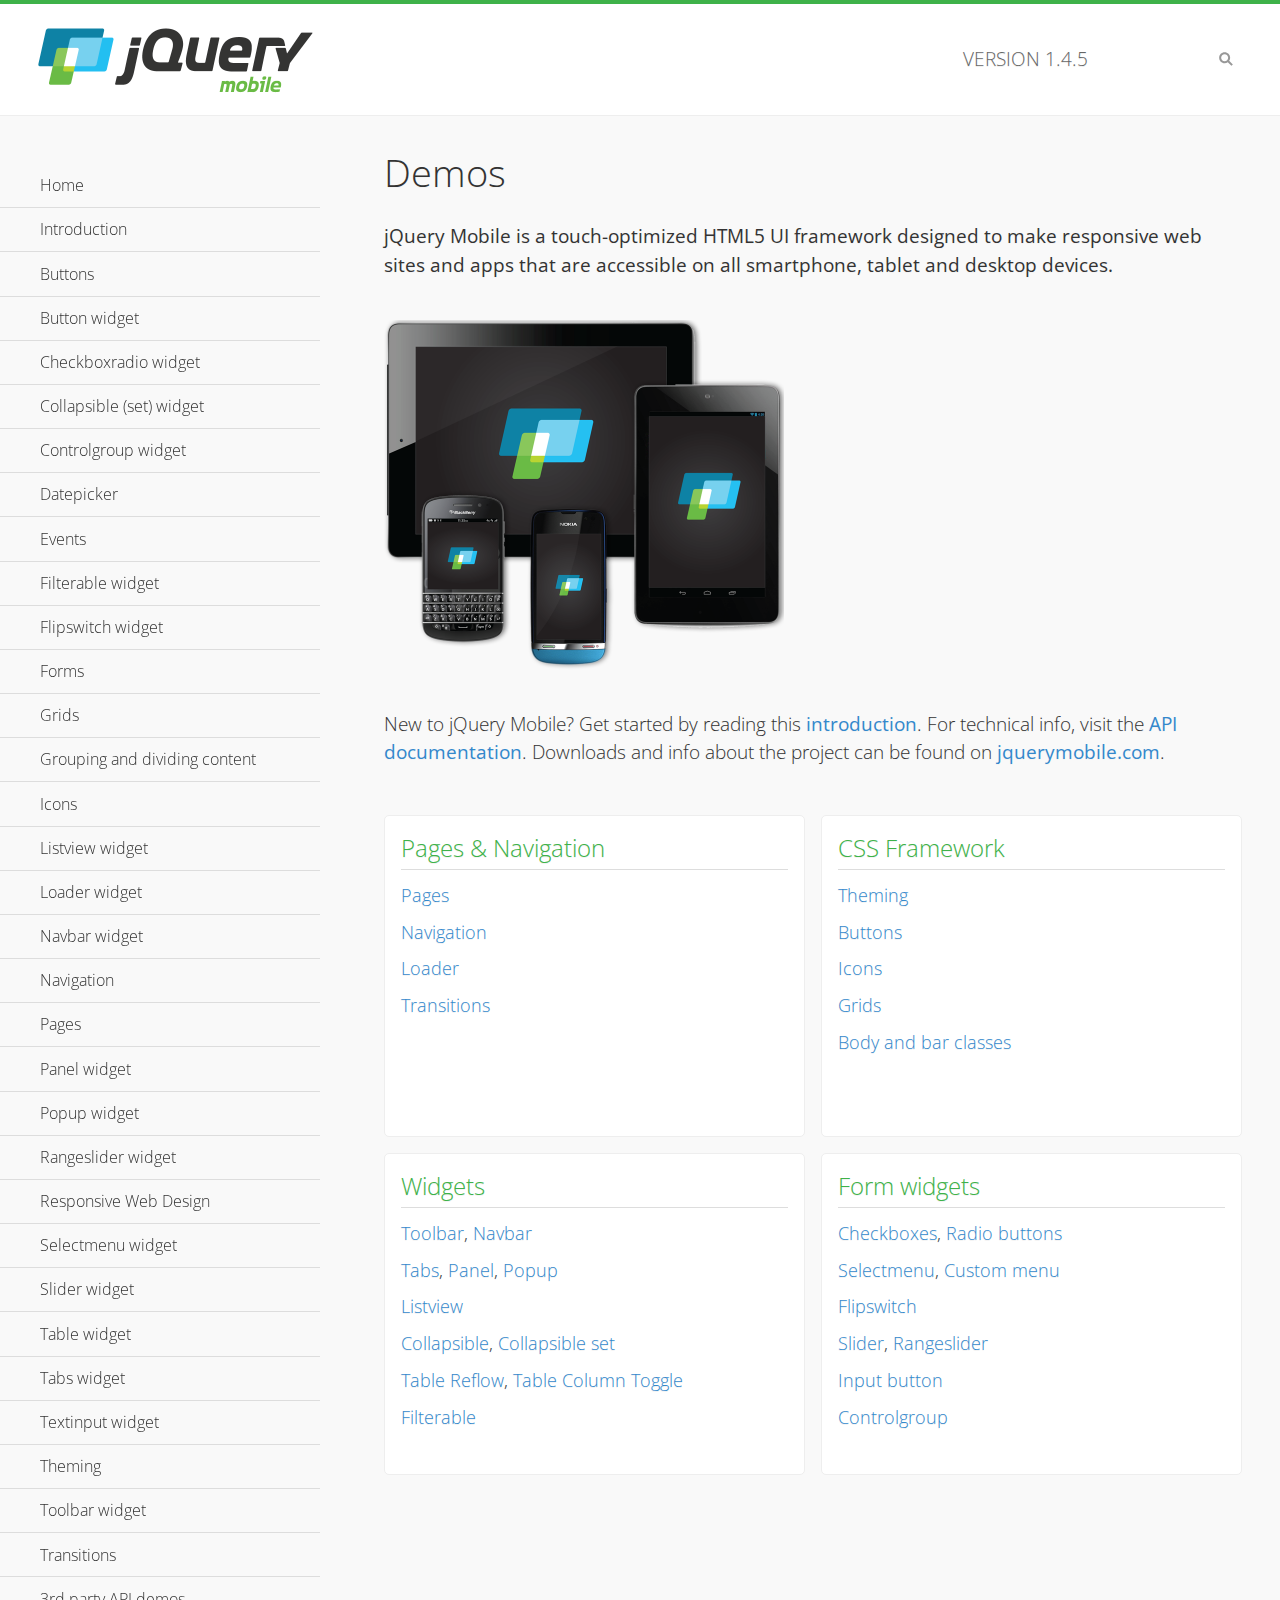
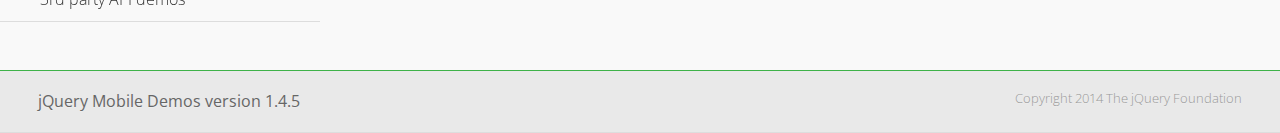
<file: www/jquery/demos/index.html>
<!DOCTYPE html>
<html>
<head>
	<meta charset="utf-8">
	<meta name="viewport" content="width=device-width, initial-scale=1">
	<title>jQuery Mobile Demos</title>
	<link rel="shortcut icon" href="favicon.ico">
	<link rel="stylesheet" href="css/themes/default/jquery.mobile-1.4.5.min.css">
	<link rel="stylesheet" href="_assets/css/jqm-demos.css">
    <link rel="stylesheet" href="http://fonts.googleapis.com/css?family=Open+Sans:300,400,700">
	<script src="js/jquery.js"></script>
	<script src="_assets/js/index.js"></script>
	<script src="js/jquery.mobile-1.4.5.min.js"></script>
</head>
<body>
<div data-role="page" class="jqm-demos jqm-home">

	<div data-role="header" class="jqm-header">
		<h2><img src="_assets/img/jquery-logo.png" alt="jQuery Mobile"></h2>
		<p>Version <span class="jqm-version"></span></p>
		<a href="#" class="jqm-navmenu-link ui-btn ui-btn-icon-notext ui-corner-all ui-icon-bars ui-nodisc-icon ui-alt-icon ui-btn-left">Menu</a>
		<a href="#" class="jqm-search-link ui-btn ui-btn-icon-notext ui-corner-all ui-icon-search ui-nodisc-icon ui-alt-icon ui-btn-right">Search</a>
	</div><!-- /header -->

	<div role="main" class="ui-content jqm-content">

		<h1>Demos</h1>

		<p><strong>jQuery Mobile is a touch-optimized HTML5 UI framework designed to make responsive web sites and apps that are accessible on all smartphone, tablet and desktop devices.</strong></p>

		<img src="_assets/img/devices.png">

		<p>New to jQuery Mobile? Get started by reading this <a href="intro/" data-ajax="false">introduction</a>. For technical info, visit the <a href="http://api.jquerymobile.com" title="jQuery Mobile API documentation" target="_blank">API documentation</a>. Downloads and info about the project can be found on <a href="http://jquerymobile.com" title="jQuery Mobile web site" target="_blank">jquerymobile.com</a>.</p>

        <div class="ui-grid-a ui-responsive">
        	<div class="ui-block-a">
        		<div class="jqm-block-content">
        			<h3>Pages &amp; Navigation</h3>

        			<p><a href="pages/" data-ajax="false">Pages</a></p>
        			<p><a href="navigation/" data-ajax="false">Navigation</a></p>
        			<p><a href="loader/" data-ajax="false">Loader</a></p>
        			<p><a href="transitions/" data-ajax="false">Transitions</a></p>
        		</div>
        	</div>
        	<div class="ui-block-b">
        		<div class="jqm-block-content">
        			<h3>CSS Framework</h3>

        			<p><a href="theme-default/" data-ajax="false">Theming</a></p>
        			<p><a href="button-markup/" data-ajax="false">Buttons</a></p>
        			<p><a href="icons/" data-ajax="false">Icons</a></p>
        			<p><a href="grids/" data-ajax="false">Grids</a></p>
        			<p><a href="../body-bar-classes/" data-ajax="false">Body and bar classes</a></p>
        		</div>
        	</div>        	
        	<div class="ui-block-a">
        		<div class="jqm-block-content">
        			<h3>Widgets</h3>

        			<p><a href="toolbar/" data-ajax="false">Toolbar</a>, <a href="navbar/" data-ajax="false">Navbar</a></p>
        			<p><a href="tabs/" data-ajax="false">Tabs</a>, <a href="panel/" data-ajax="false">Panel</a>, <a href="popup/" data-ajax="false">Popup</a></p>
        			<p><a href="listview/" data-ajax="false">Listview</a></p>
        			<p><a href="collapsible/" data-ajax="false">Collapsible</a>, <a href="collapsibleset/" data-ajax="false">Collapsible set</a></p>
        			<p><a href="table-reflow/" data-ajax="false">Table Reflow</a>, <a href="table-column-toggle/" data-ajax="false">Table Column Toggle</a></p>
        			<p><a href="filterable/" data-ajax="false">Filterable</a></p>
        		</div>
        	</div>
        	<div class="ui-block-b">
        		<div class="jqm-block-content">
        			<h3>Form widgets</h3>

        			<p><a href="checkboxradio-checkbox/" data-ajax="false">Checkboxes</a>, <a href="checkboxradio-radio/" data-ajax="false">Radio buttons</a></p>
        			<p><a href="selectmenu/" data-ajax="false">Selectmenu</a>, <a href="selectmenu-custom/" data-ajax="false">Custom menu</a></p>
        			<p><a href="flipswitch/" data-ajax="false">Flipswitch</a></p>
        			<p><a href="slider/" data-ajax="false">Slider</a>, <a href="rangeslider/" data-ajax="false">Rangeslider</a></p>
        			<p><a href="button/" data-ajax="false">Input button</a></p>
        			<p><a href="controlgroup/" data-ajax="false">Controlgroup</a></p>
        		</div>
        	</div>
        </div>

	</div><!-- /content -->
	    <div data-role="panel" class="jqm-navmenu-panel" data-position="left" data-display="overlay" data-theme="a">
	    	<ul class="jqm-list ui-alt-icon ui-nodisc-icon">
<li data-filtertext="demos homepage" data-icon="home"><a href=".././">Home</a></li>
<li data-filtertext="introduction overview getting started"><a href="../intro/" data-ajax="false">Introduction</a></li>
<li data-filtertext="buttons button markup buttonmarkup method anchor link button element"><a href="../button-markup/" data-ajax="false">Buttons</a></li>
<li data-filtertext="form button widget input button submit reset"><a href="../button/" data-ajax="false">Button widget</a></li>
<li data-role="collapsible" data-enhanced="true" data-collapsed-icon="carat-d" data-expanded-icon="carat-u" data-iconpos="right" data-inset="false" class="ui-collapsible ui-collapsible-themed-content ui-collapsible-collapsed">
	<h3 class="ui-collapsible-heading ui-collapsible-heading-collapsed">
		<a href="#" class="ui-collapsible-heading-toggle ui-btn ui-btn-icon-right ui-btn-inherit ui-icon-carat-d">
		    Checkboxradio widget<span class="ui-collapsible-heading-status"> click to expand contents</span>
		</a>
	</h3>
	<div class="ui-collapsible-content ui-body-inherit ui-collapsible-content-collapsed" aria-hidden="true">
		<ul>
			<li data-filtertext="form checkboxradio widget checkbox input checkboxes controlgroups"><a href="../checkboxradio-checkbox/" data-ajax="false">Checkboxes</a></li>
			<li data-filtertext="form checkboxradio widget radio input radio buttons controlgroups"><a href="../checkboxradio-radio/" data-ajax="false">Radio buttons</a></li>
		</ul>
	</div>
</li>
<li data-role="collapsible" data-enhanced="true" data-collapsed-icon="carat-d" data-expanded-icon="carat-u" data-iconpos="right" data-inset="false" class="ui-collapsible ui-collapsible-themed-content ui-collapsible-collapsed">
	<h3 class="ui-collapsible-heading ui-collapsible-heading-collapsed">
		<a href="#" class="ui-collapsible-heading-toggle ui-btn ui-btn-icon-right ui-btn-inherit ui-icon-carat-d">
			Collapsible (set) widget<span class="ui-collapsible-heading-status"> click to expand contents</span>
		</a>
	</h3>
	<div class="ui-collapsible-content ui-body-inherit ui-collapsible-content-collapsed" aria-hidden="true">
		<ul>
			<li data-filtertext="collapsibles content formatting"><a href="../collapsible/" data-ajax="false">Collapsible</a></li>
			<li data-filtertext="dynamic collapsible set accordion append expand"><a href="../collapsible-dynamic/" data-ajax="false">Dynamic collapsibles</a></li>
			<li data-filtertext="accordions collapsible set widget content formatting grouped collapsibles"><a href="../collapsibleset/" data-ajax="false">Collapsible set</a></li>
		</ul>
	</div>
</li>
<li data-role="collapsible" data-enhanced="true" data-collapsed-icon="carat-d" data-expanded-icon="carat-u" data-iconpos="right" data-inset="false" class="ui-collapsible ui-collapsible-themed-content ui-collapsible-collapsed">
	<h3 class="ui-collapsible-heading ui-collapsible-heading-collapsed">
		<a href="#" class="ui-collapsible-heading-toggle ui-btn ui-btn-icon-right ui-btn-inherit ui-icon-carat-d">
			Controlgroup widget<span class="ui-collapsible-heading-status"> click to expand contents</span>
		</a>
	</h3>
	<div class="ui-collapsible-content ui-body-inherit ui-collapsible-content-collapsed" aria-hidden="true">
		<ul>
			<li data-filtertext="controlgroups selectmenu checkboxradio input grouped buttons horizontal vertical"><a href="../controlgroup/" data-ajax="false">Controlgroup</a></li>
			<li data-filtertext="dynamic controlgroup dynamically add buttons"><a href="../controlgroup-dynamic/" data-ajax="false">Dynamic controlgroups</a></li>
		</ul>
	</div>
</li>
<li data-filtertext="form datepicker widget date input"><a href="../datepicker/" data-ajax="false">Datepicker</a></li>
<li data-role="collapsible" data-enhanced="true" data-collapsed-icon="carat-d" data-expanded-icon="carat-u" data-iconpos="right" data-inset="false" class="ui-collapsible ui-collapsible-themed-content ui-collapsible-collapsed">
	<h3 class="ui-collapsible-heading ui-collapsible-heading-collapsed">
		<a href="#" class="ui-collapsible-heading-toggle ui-btn ui-btn-icon-right ui-btn-inherit ui-icon-carat-d">
			Events<span class="ui-collapsible-heading-status"> click to expand contents</span>
		</a>
	</h3>
	<div class="ui-collapsible-content ui-body-inherit ui-collapsible-content-collapsed" aria-hidden="true">
		<ul>
			<li data-filtertext="swipe to delete list items listviews swipe events"><a href="../swipe-list/" data-ajax="false">Swipe list items</a></li>
			<li data-filtertext="swipe to navigate swipe page navigation swipe events"><a href="../swipe-page/" data-ajax="false">Swipe page navigation</a></li>
		</ul>
	</div>
</li>
<li data-filtertext="filterable filter elements sorting searching listview table"><a href="../filterable/" data-ajax="false">Filterable widget</a></li>
<li data-filtertext="form flipswitch widget flip toggle switch binary select checkbox input"><a href="../flipswitch/" data-ajax="false">Flipswitch widget</a></li>
<li data-role="collapsible" data-enhanced="true" data-collapsed-icon="carat-d" data-expanded-icon="carat-u" data-iconpos="right" data-inset="false" class="ui-collapsible ui-collapsible-themed-content ui-collapsible-collapsed">
	<h3 class="ui-collapsible-heading ui-collapsible-heading-collapsed">
		<a href="#" class="ui-collapsible-heading-toggle ui-btn ui-btn-icon-right ui-btn-inherit ui-icon-carat-d">
			Forms<span class="ui-collapsible-heading-status"> click to expand contents</span>
		</a>
	</h3>
	<div class="ui-collapsible-content ui-body-inherit ui-collapsible-content-collapsed" aria-hidden="true">
		<ul>
			<li data-filtertext="forms text checkbox radio range button submit reset inputs selects textarea slider flipswitch label form elements"><a href="../forms/" data-ajax="false">Forms</a></li>
			<li data-filtertext="form hide labels hidden accessible ui-hidden-accessible forms"><a href="../forms-label-hidden-accessible/" data-ajax="false">Hide labels</a></li>
			<li data-filtertext="form field containers fieldcontain ui-field-contain forms"><a href="../forms-field-contain/" data-ajax="false">Field containers</a></li>
			<li data-filtertext="forms disabled form elements"><a href="../forms-disabled/" data-ajax="false">Forms disabled</a></li>
			<li data-filtertext="forms gallery examples overview forms text checkbox radio range button submit reset inputs selects textarea slider flipswitch label form elements"><a href="../forms-gallery/" data-ajax="false">Forms gallery</a></li>
		</ul>
	</div>
</li>
<li data-role="collapsible" data-enhanced="true" data-collapsed-icon="carat-d" data-expanded-icon="carat-u" data-iconpos="right" data-inset="false" class="ui-collapsible ui-collapsible-themed-content ui-collapsible-collapsed">
	<h3 class="ui-collapsible-heading ui-collapsible-heading-collapsed">
		<a href="#" class="ui-collapsible-heading-toggle ui-btn ui-btn-icon-right ui-btn-inherit ui-icon-carat-d">
			Grids<span class="ui-collapsible-heading-status"> click to expand contents</span>
		</a>
	</h3>
	<div class="ui-collapsible-content ui-body-inherit ui-collapsible-content-collapsed" aria-hidden="true">
		<ul>
			<li data-filtertext="grids columns blocks content formatting rwd responsive css framework"><a href="../grids/" data-ajax="false">Grids</a></li>
			<li data-filtertext="buttons in grids css framework"><a href="../grids-buttons/" data-ajax="false">Buttons in grids</a></li>
			<li data-filtertext="custom responsive grids rwd css framework"><a href="../grids-custom-responsive/" data-ajax="false">Custom responsive grids</a></li>
		</ul>
	</div>
</li>
<li data-filtertext="blocks content formatting sections heading"><a href="../body-bar-classes/" data-ajax="false">Grouping and dividing content</a></li>
<li data-role="collapsible" data-enhanced="true" data-collapsed-icon="carat-d" data-expanded-icon="carat-u" data-iconpos="right" data-inset="false" class="ui-collapsible ui-collapsible-themed-content ui-collapsible-collapsed">
	<h3 class="ui-collapsible-heading ui-collapsible-heading-collapsed">
		<a href="#" class="ui-collapsible-heading-toggle ui-btn ui-btn-icon-right ui-btn-inherit ui-icon-carat-d">
			Icons<span class="ui-collapsible-heading-status"> click to expand contents</span>
		</a>
	</h3>
	<div class="ui-collapsible-content ui-body-inherit ui-collapsible-content-collapsed" aria-hidden="true">
		<ul>
			<li data-filtertext="button icons svg disc alt custom icon position"><a href="../icons/" data-ajax="false">Icons</a></li>
			<li data-filtertext=""><a href="../icons-grunticon/" data-ajax="false">Grunticon loader</a></li>
		</ul>
	</div>
</li>
<li data-role="collapsible" data-enhanced="true" data-collapsed-icon="carat-d" data-expanded-icon="carat-u" data-iconpos="right" data-inset="false" class="ui-collapsible ui-collapsible-themed-content ui-collapsible-collapsed">
	<h3 class="ui-collapsible-heading ui-collapsible-heading-collapsed">
		<a href="#" class="ui-collapsible-heading-toggle ui-btn ui-btn-icon-right ui-btn-inherit ui-icon-carat-d">
			Listview widget<span class="ui-collapsible-heading-status"> click to expand contents</span>
		</a>
	</h3>
	<div class="ui-collapsible-content ui-body-inherit ui-collapsible-content-collapsed" aria-hidden="true">
		<ul>
			<li data-filtertext="listview widget thumbnails icons nested split button collapsible ul ol"><a href="../listview/" data-ajax="false">Listview</a></li>
			<li data-filtertext="autocomplete filterable reveal listview filtertextbeforefilter placeholder"><a href="../listview-autocomplete/" data-ajax="false">Listview autocomplete</a></li>
			<li data-filtertext="autocomplete filterable reveal listview remote data filtertextbeforefilter placeholder"><a href="../listview-autocomplete-remote/" data-ajax="false">Listview autocomplete remote data</a></li>
			<li data-filtertext="autodividers anchor jump scroll linkbars listview lists ul ol"><a href="../listview-autodividers-linkbar/" data-ajax="false">Listview autodividers linkbar</a></li>
			<li data-filtertext="listview autodividers selector autodividersselector lists ul ol"><a href="../listview-autodividers-selector/" data-ajax="false">Listview autodividers selector</a></li>
			<li data-filtertext="listview nested list items"><a href="../listview-nested-lists/" data-ajax="false">Nested Listviews</a></li>
			<li data-filtertext="listview collapsible list items flat"><a href="../listview-collapsible-item-flat/" data-ajax="false">Listview collapsible list items (flat)</a></li>
			<li data-filtertext="listview collapsible list indented"><a href="../listview-collapsible-item-indented/" data-ajax="false">Listview collapsible list items (indented)</a></li>
			<li data-filtertext="grid listview responsive grids responsive listviews lists ul"><a href="../listview-grid/" data-ajax="false">Listview responsive grid</a></li>
		</ul>
	</div>
</li>
<li data-filtertext="loader widget page loading navigation overlay spinner"><a href="../loader/" data-ajax="false">Loader widget</a></li>
<li data-filtertext="navbar widget navmenu toolbars header footer"><a href="../navbar/" data-ajax="false">Navbar widget</a></li>
<li data-role="collapsible" data-enhanced="true" data-collapsed-icon="carat-d" data-expanded-icon="carat-u" data-iconpos="right" data-inset="false" class="ui-collapsible ui-collapsible-themed-content ui-collapsible-collapsed">
	<h3 class="ui-collapsible-heading ui-collapsible-heading-collapsed">
		<a href="#" class="ui-collapsible-heading-toggle ui-btn ui-btn-icon-right ui-btn-inherit ui-icon-carat-d">
			Navigation<span class="ui-collapsible-heading-status"> click to expand contents</span>
		</a>
	</h3>
	<div class="ui-collapsible-content ui-body-inherit ui-collapsible-content-collapsed" aria-hidden="true">
		<ul>
			<li data-filtertext="ajax navigation navigate widget history event method"><a href="../navigation/" data-ajax="false">Navigation</a></li>
			<li data-filtertext="linking pages page links navigation ajax prefetch cache"><a href="../navigation-linking-pages/" data-ajax="false">Linking pages</a></li>
			<!-- <li data-filtertext="php redirect server redirection server-side navigation"><a href="../navigation-php-redirect/" data-ajax="false">PHP redirect demo</a></li>-->
			<li data-filtertext="navigation redirection hash query"><a href="../navigation-hash-processing/" data-ajax="false">Hash processing demo</a></li>
			<li data-filtertext="navigation redirection hash query"><a href="../page-events/" data-ajax="false">Page Navigation Events</a></li>
		</ul>
	</div>
</li>
<li data-role="collapsible" data-enhanced="true" data-collapsed-icon="carat-d" data-expanded-icon="carat-u" data-iconpos="right" data-inset="false" class="ui-collapsible ui-collapsible-themed-content ui-collapsible-collapsed">
	<h3 class="ui-collapsible-heading ui-collapsible-heading-collapsed">
		<a href="#" class="ui-collapsible-heading-toggle ui-btn ui-btn-icon-right ui-btn-inherit ui-icon-carat-d">
			Pages<span class="ui-collapsible-heading-status"> click to expand contents</span>
		</a>
	</h3>
	<div class="ui-collapsible-content ui-body-inherit ui-collapsible-content-collapsed" aria-hidden="true">
		<ul>
			<li data-filtertext="pages page widget ajax navigation"><a href="../pages/" data-ajax="false">Pages</a></li>
			<li data-filtertext="single page"><a href="../pages-single-page/" data-ajax="false">Single page</a></li>
			<li data-filtertext="multipage multi-page page"><a href="../pages-multi-page/" data-ajax="false">Multi-page template</a></li>
			<li data-filtertext="dialog page widget modal popup"><a href="../pages-dialog/" data-ajax="false">Dialog page</a></li>
		</ul>
	</div>
</li>
<li data-role="collapsible" data-enhanced="true" data-collapsed-icon="carat-d" data-expanded-icon="carat-u" data-iconpos="right" data-inset="false" class="ui-collapsible ui-collapsible-themed-content ui-collapsible-collapsed">
	<h3 class="ui-collapsible-heading ui-collapsible-heading-collapsed">
		<a href="#" class="ui-collapsible-heading-toggle ui-btn ui-btn-icon-right ui-btn-inherit ui-icon-carat-d">
			Panel widget<span class="ui-collapsible-heading-status"> click to expand contents</span>
		</a>
	</h3>
	<div class="ui-collapsible-content ui-body-inherit ui-collapsible-content-collapsed" aria-hidden="true">
		<ul>
			<li data-filtertext="panel widget sliding panels reveal push overlay responsive"><a href="../panel/" data-ajax="false">Panel</a></li>
			<li data-filtertext=""><a href="../panel-external/" data-ajax="false">External panels</a></li>
			<li data-filtertext="panel "><a href="../panel-fixed/" data-ajax="false">Fixed panels</a></li>
			<li data-filtertext="panel slide panels sliding panels shadow rwd responsive breakpoint"><a href="../panel-responsive/" data-ajax="false">Panels responsive</a></li>
			<li data-filtertext="panel custom style custom panel width reveal shadow listview panel styling page background wrapper"><a href="../panel-styling/" data-ajax="false">Custom panel style</a></li>
			<li data-filtertext="panel open on swipe"><a href="../panel-swipe-open/" data-ajax="false">Panel open on swipe</a></li>
			<li data-filtertext="panels outside page internal external toolbars"><a href="../panel-external-internal/" data-ajax="false">Panel external and internal</a></li>
		</ul>
	</div>
</li>
<li data-role="collapsible" data-enhanced="true" data-collapsed-icon="carat-d" data-expanded-icon="carat-u" data-iconpos="right" data-inset="false" class="ui-collapsible ui-collapsible-themed-content ui-collapsible-collapsed">
	<h3 class="ui-collapsible-heading ui-collapsible-heading-collapsed">
		<a href="#" class="ui-collapsible-heading-toggle ui-btn ui-btn-icon-right ui-btn-inherit ui-icon-carat-d">
			Popup widget<span class="ui-collapsible-heading-status"> click to expand contents</span>
		</a>
	</h3>
	<div class="ui-collapsible-content ui-body-inherit ui-collapsible-content-collapsed" aria-hidden="true">
		<ul>
			<li data-filtertext="popup widget popups dialog modal transition tooltip lightbox form overlay screen flip pop fade transition"><a href="../popup/" data-ajax="false">Popup</a></li>
			<li data-filtertext="popup alignment position"><a href="../popup-alignment/" data-ajax="false">Popup alignment</a></li>
			<li data-filtertext="popup arrow size popups popover"><a href="../popup-arrow-size/" data-ajax="false">Popup arrow size</a></li>
			<li data-filtertext="dynamic popups popup images lightbox"><a href="../popup-dynamic/" data-ajax="false">Dynamic popups</a></li>
			<li data-filtertext="popups with iframes scaling"><a href="../popup-iframe/" data-ajax="false">Popups with iframes</a></li>
			<li data-filtertext="popup image scaling"><a href="../popup-image-scaling/" data-ajax="false">Popup image scaling</a></li>
			<li data-filtertext="external popup outside multi-page"><a href="../popup-outside-multipage/" data-ajax="false">Popup outside multi-page</a></li>
		</ul>
	</div>
</li>
<li data-filtertext="form rangeslider widget dual sliders dual handle sliders range input"><a href="../rangeslider/" data-ajax="false">Rangeslider widget</a></li>
<li data-filtertext="responsive web design rwd adaptive progressive enhancement PE accessible mobile breakpoints media query media queries"><a href="../rwd/" data-ajax="false">Responsive Web Design</a></li>
<li data-role="collapsible" data-enhanced="true" data-collapsed-icon="carat-d" data-expanded-icon="carat-u" data-iconpos="right" data-inset="false" class="ui-collapsible ui-collapsible-themed-content ui-collapsible-collapsed">
	<h3 class="ui-collapsible-heading ui-collapsible-heading-collapsed">
		<a href="#" class="ui-collapsible-heading-toggle ui-btn ui-btn-icon-right ui-btn-inherit ui-icon-carat-d">
			Selectmenu widget<span class="ui-collapsible-heading-status"> click to expand contents</span>
		</a>
	</h3>
	<div class="ui-collapsible-content ui-body-inherit ui-collapsible-content-collapsed" aria-hidden="true">
		<ul>
			<li data-filtertext="form selectmenu widget select input custom select menu selects"><a href="../selectmenu/" data-ajax="false">Selectmenu</a></li>
			<li data-filtertext="form custom select menu selectmenu widget custom menu option optgroup multiple selects"><a href="../selectmenu-custom/" data-ajax="false">Custom select menu</a></li>
			<li data-filtertext="filterable select filter popup dialog"><a href="../selectmenu-custom-filter/" data-ajax="false">Custom select menu with filter</a></li>
		</ul>
	</div>
</li>
<li data-role="collapsible" data-enhanced="true" data-collapsed-icon="carat-d" data-expanded-icon="carat-u" data-iconpos="right" data-inset="false" class="ui-collapsible ui-collapsible-themed-content ui-collapsible-collapsed">
	<h3 class="ui-collapsible-heading ui-collapsible-heading-collapsed">
		<a href="#" class="ui-collapsible-heading-toggle ui-btn ui-btn-icon-right ui-btn-inherit ui-icon-carat-d">
			Slider widget<span class="ui-collapsible-heading-status"> click to expand contents</span>
		</a>
	</h3>
	<div class="ui-collapsible-content ui-body-inherit ui-collapsible-content-collapsed" aria-hidden="true">
		<ul>
			<li data-filtertext="form slider widget range input single sliders"><a href="../slider/" data-ajax="false">Slider</a></li>
			<li data-filtertext="form slider widget flipswitch slider binary select flip toggle switch"><a href="../slider-flipswitch/" data-ajax="false">Slider flip toggle switch</a></li>
			<li data-filtertext="form slider tooltip handle value input range sliders"><a href="../slider-tooltip/" data-ajax="false">Slider tooltip</a></li>
		</ul>
	</div>
</li>
<li data-role="collapsible" data-enhanced="true" data-collapsed-icon="carat-d" data-expanded-icon="carat-u" data-iconpos="right" data-inset="false" class="ui-collapsible ui-collapsible-themed-content ui-collapsible-collapsed">
	<h3 class="ui-collapsible-heading ui-collapsible-heading-collapsed">
		<a href="#" class="ui-collapsible-heading-toggle ui-btn ui-btn-icon-right ui-btn-inherit ui-icon-carat-d">
			Table widget<span class="ui-collapsible-heading-status"> click to expand contents</span>
		</a>
	</h3>
	<div class="ui-collapsible-content ui-body-inherit ui-collapsible-content-collapsed" aria-hidden="true">
		<ul>
			<li data-filtertext="table widget reflow column toggle th td responsive tables rwd hide show tabular"><a href="../table-column-toggle/" data-ajax="false">Table Column Toggle</a></li>
			<li data-filtertext="table column toggle phone comparison demo"><a href="../table-column-toggle-example/" data-ajax="false">Table Column Toggle demo</a></li>
			<li data-filtertext="responsive tables table column toggle heading groups rwd breakpoint"><a href="../table-column-toggle-heading-groups/" data-ajax="false">Table Column Toggle heading groups</a></li>
			<li data-filtertext="responsive tables table column toggle hide rwd breakpoint customization options"><a href="../table-column-toggle-options/" data-ajax="false">Table Column Toggle options</a></li>
			<li data-filtertext="table reflow th td responsive rwd columns tabular"><a href="../table-reflow/" data-ajax="false">Table Reflow</a></li>
			<li data-filtertext="responsive tables table reflow heading groups rwd breakpoint"><a href="../table-reflow-heading-groups/" data-ajax="false">Table Reflow heading groups</a></li>
			<li data-filtertext="responsive tables table reflow stripes strokes table style"><a href="../table-reflow-stripes-strokes/" data-ajax="false">Table Reflow stripes and strokes</a></li>
			<li data-filtertext="responsive tables table reflow stack custom styles"><a href="../table-reflow-styling/" data-ajax="false">Table Reflow custom styles</a></li>
		</ul>
	</div>
</li>
<li data-filtertext="ui tabs widget"><a href="../tabs/" data-ajax="false">Tabs widget</a></li>
<li data-filtertext="form textinput widget text input textarea number date time tel email file color password"><a href="../textinput/" data-ajax="false">Textinput widget</a></li>
<li data-role="collapsible" data-enhanced="true" data-collapsed-icon="carat-d" data-expanded-icon="carat-u" data-iconpos="right" data-inset="false" class="ui-collapsible ui-collapsible-themed-content ui-collapsible-collapsed">
	<h3 class="ui-collapsible-heading ui-collapsible-heading-collapsed">
		<a href="#" class="ui-collapsible-heading-toggle ui-btn ui-btn-icon-right ui-btn-inherit ui-icon-carat-d">
			Theming<span class="ui-collapsible-heading-status"> click to expand contents</span>
		</a>
	</h3>
	<div class="ui-collapsible-content ui-body-inherit ui-collapsible-content-collapsed" aria-hidden="true">
		<ul>
			<li data-filtertext="default theme swatches theming style css"><a href="../theme-default/" data-ajax="false">Default theme</a></li>
			<li data-filtertext="classic theme old theme swatches theming style css"><a href="../theme-classic/" data-ajax="false">Classic theme</a></li>
		</ul>
	</div>
</li>
<li data-role="collapsible" data-enhanced="true" data-collapsed-icon="carat-d" data-expanded-icon="carat-u" data-iconpos="right" data-inset="false" class="ui-collapsible ui-collapsible-themed-content ui-collapsible-collapsed">
	<h3 class="ui-collapsible-heading ui-collapsible-heading-collapsed">
		<a href="#" class="ui-collapsible-heading-toggle ui-btn ui-btn-icon-right ui-btn-inherit ui-icon-carat-d">
			Toolbar widget<span class="ui-collapsible-heading-status"> click to expand contents</span>
		</a>
	</h3>
	<div class="ui-collapsible-content ui-body-inherit ui-collapsible-content-collapsed" aria-hidden="true">
		<ul>
			<li data-filtertext="toolbar widget header footer toolbars fixed fullscreen external sections"><a href="../toolbar/" data-ajax="false">Toolbar</a></li>
			<li data-filtertext="dynamic toolbars dynamically add toolbar header footer"><a href="../toolbar-dynamic/" data-ajax="false">Dynamic toolbars</a></li>
			<li data-filtertext="external toolbars header footer"><a href="../toolbar-external/" data-ajax="false">External toolbars</a></li>
			<li data-filtertext="fixed toolbars header footer"><a href="../toolbar-fixed/" data-ajax="false">Fixed toolbars</a></li>
			<li data-filtertext="fixed fullscreen toolbars header footer"><a href="../toolbar-fixed-fullscreen/" data-ajax="false">Fullscreen toolbars</a></li>
			<li data-filtertext="external fixed toolbars header footer"><a href="../toolbar-fixed-external/" data-ajax="false">Fixed external toolbars</a></li>
			<li data-filtertext="external persistent toolbars header footer navbar navmenu"><a href="../toolbar-fixed-persistent/" data-ajax="false">Persistent toolbars</a></li>
			<li data-filtertext="external ajax optimized toolbars persistent toolbars header footer navbar"><a href="../toolbar-fixed-persistent-optimized/" data-ajax="false">Ajax optimized toolbars</a></li>
			<li data-filtertext="form in toolbars header footer"><a href="../toolbar-fixed-forms/" data-ajax="false">Form in toolbar</a></li>
		</ul>
	</div>
</li>
<li data-filtertext="page transitions animated pages popup navigation flip slide fade pop"><a href="../transitions/" data-ajax="false">Transitions</a></li>
<li data-role="collapsible" data-enhanced="true" data-collapsed-icon="carat-d" data-expanded-icon="carat-u" data-iconpos="right" data-inset="false" class="ui-collapsible ui-collapsible-themed-content ui-collapsible-collapsed">
	<h3 class="ui-collapsible-heading ui-collapsible-heading-collapsed">
		<a href="#" class="ui-collapsible-heading-toggle ui-btn ui-btn-icon-right ui-btn-inherit ui-icon-carat-d">
			3rd party API demos<span class="ui-collapsible-heading-status"> click to expand contents</span>
		</a>
	</h3>
	<div class="ui-collapsible-content ui-body-inherit ui-collapsible-content-collapsed" aria-hidden="true">
		<ul>
			<li data-filtertext="backbone requirejs navigation router"><a href="../backbone-requirejs/" data-ajax="false">Backbone RequireJS</a></li>
			<li data-filtertext="google maps geolocation demo"><a href="../map-geolocation/" data-ajax="false">Google Maps geolocation</a></li>
			<li data-filtertext="google maps hybrid"><a href="../map-list-toggle/" data-ajax="false">Google Maps list toggle</a></li>
		</ul>
	</div>
</li>



		     </ul>
		</div><!-- /panel -->


	<div data-role="footer" data-position="fixed" data-tap-toggle="false" class="jqm-footer">
		<p>jQuery Mobile Demos version <span class="jqm-version"></span></p>
		<p>Copyright 2014 The jQuery Foundation</p>
	</div><!-- /footer -->
	<!-- TODO: This should become an external panel so we can add input to markup (unique ID) -->
    <div data-role="panel" class="jqm-search-panel" data-position="right" data-display="overlay" data-theme="a">
		<div class="jqm-search">
			<ul class="jqm-list" data-filter-placeholder="Search demos..." data-filter-reveal="true">
<li data-filtertext="demos homepage" data-icon="home"><a href=".././">Home</a></li>
<li data-filtertext="introduction overview getting started"><a href="../intro/" data-ajax="false">Introduction</a></li>
<li data-filtertext="buttons button markup buttonmarkup method anchor link button element"><a href="../button-markup/" data-ajax="false">Buttons</a></li>
<li data-filtertext="form button widget input button submit reset"><a href="../button/" data-ajax="false">Button widget</a></li>
<li data-role="collapsible" data-enhanced="true" data-collapsed-icon="carat-d" data-expanded-icon="carat-u" data-iconpos="right" data-inset="false" class="ui-collapsible ui-collapsible-themed-content ui-collapsible-collapsed">
	<h3 class="ui-collapsible-heading ui-collapsible-heading-collapsed">
		<a href="#" class="ui-collapsible-heading-toggle ui-btn ui-btn-icon-right ui-btn-inherit ui-icon-carat-d">
		    Checkboxradio widget<span class="ui-collapsible-heading-status"> click to expand contents</span>
		</a>
	</h3>
	<div class="ui-collapsible-content ui-body-inherit ui-collapsible-content-collapsed" aria-hidden="true">
		<ul>
			<li data-filtertext="form checkboxradio widget checkbox input checkboxes controlgroups"><a href="../checkboxradio-checkbox/" data-ajax="false">Checkboxes</a></li>
			<li data-filtertext="form checkboxradio widget radio input radio buttons controlgroups"><a href="../checkboxradio-radio/" data-ajax="false">Radio buttons</a></li>
		</ul>
	</div>
</li>
<li data-role="collapsible" data-enhanced="true" data-collapsed-icon="carat-d" data-expanded-icon="carat-u" data-iconpos="right" data-inset="false" class="ui-collapsible ui-collapsible-themed-content ui-collapsible-collapsed">
	<h3 class="ui-collapsible-heading ui-collapsible-heading-collapsed">
		<a href="#" class="ui-collapsible-heading-toggle ui-btn ui-btn-icon-right ui-btn-inherit ui-icon-carat-d">
			Collapsible (set) widget<span class="ui-collapsible-heading-status"> click to expand contents</span>
		</a>
	</h3>
	<div class="ui-collapsible-content ui-body-inherit ui-collapsible-content-collapsed" aria-hidden="true">
		<ul>
			<li data-filtertext="collapsibles content formatting"><a href="../collapsible/" data-ajax="false">Collapsible</a></li>
			<li data-filtertext="dynamic collapsible set accordion append expand"><a href="../collapsible-dynamic/" data-ajax="false">Dynamic collapsibles</a></li>
			<li data-filtertext="accordions collapsible set widget content formatting grouped collapsibles"><a href="../collapsibleset/" data-ajax="false">Collapsible set</a></li>
		</ul>
	</div>
</li>
<li data-role="collapsible" data-enhanced="true" data-collapsed-icon="carat-d" data-expanded-icon="carat-u" data-iconpos="right" data-inset="false" class="ui-collapsible ui-collapsible-themed-content ui-collapsible-collapsed">
	<h3 class="ui-collapsible-heading ui-collapsible-heading-collapsed">
		<a href="#" class="ui-collapsible-heading-toggle ui-btn ui-btn-icon-right ui-btn-inherit ui-icon-carat-d">
			Controlgroup widget<span class="ui-collapsible-heading-status"> click to expand contents</span>
		</a>
	</h3>
	<div class="ui-collapsible-content ui-body-inherit ui-collapsible-content-collapsed" aria-hidden="true">
		<ul>
			<li data-filtertext="controlgroups selectmenu checkboxradio input grouped buttons horizontal vertical"><a href="../controlgroup/" data-ajax="false">Controlgroup</a></li>
			<li data-filtertext="dynamic controlgroup dynamically add buttons"><a href="../controlgroup-dynamic/" data-ajax="false">Dynamic controlgroups</a></li>
		</ul>
	</div>
</li>
<li data-filtertext="form datepicker widget date input"><a href="../datepicker/" data-ajax="false">Datepicker</a></li>
<li data-role="collapsible" data-enhanced="true" data-collapsed-icon="carat-d" data-expanded-icon="carat-u" data-iconpos="right" data-inset="false" class="ui-collapsible ui-collapsible-themed-content ui-collapsible-collapsed">
	<h3 class="ui-collapsible-heading ui-collapsible-heading-collapsed">
		<a href="#" class="ui-collapsible-heading-toggle ui-btn ui-btn-icon-right ui-btn-inherit ui-icon-carat-d">
			Events<span class="ui-collapsible-heading-status"> click to expand contents</span>
		</a>
	</h3>
	<div class="ui-collapsible-content ui-body-inherit ui-collapsible-content-collapsed" aria-hidden="true">
		<ul>
			<li data-filtertext="swipe to delete list items listviews swipe events"><a href="../swipe-list/" data-ajax="false">Swipe list items</a></li>
			<li data-filtertext="swipe to navigate swipe page navigation swipe events"><a href="../swipe-page/" data-ajax="false">Swipe page navigation</a></li>
		</ul>
	</div>
</li>
<li data-filtertext="filterable filter elements sorting searching listview table"><a href="../filterable/" data-ajax="false">Filterable widget</a></li>
<li data-filtertext="form flipswitch widget flip toggle switch binary select checkbox input"><a href="../flipswitch/" data-ajax="false">Flipswitch widget</a></li>
<li data-role="collapsible" data-enhanced="true" data-collapsed-icon="carat-d" data-expanded-icon="carat-u" data-iconpos="right" data-inset="false" class="ui-collapsible ui-collapsible-themed-content ui-collapsible-collapsed">
	<h3 class="ui-collapsible-heading ui-collapsible-heading-collapsed">
		<a href="#" class="ui-collapsible-heading-toggle ui-btn ui-btn-icon-right ui-btn-inherit ui-icon-carat-d">
			Forms<span class="ui-collapsible-heading-status"> click to expand contents</span>
		</a>
	</h3>
	<div class="ui-collapsible-content ui-body-inherit ui-collapsible-content-collapsed" aria-hidden="true">
		<ul>
			<li data-filtertext="forms text checkbox radio range button submit reset inputs selects textarea slider flipswitch label form elements"><a href="../forms/" data-ajax="false">Forms</a></li>
			<li data-filtertext="form hide labels hidden accessible ui-hidden-accessible forms"><a href="../forms-label-hidden-accessible/" data-ajax="false">Hide labels</a></li>
			<li data-filtertext="form field containers fieldcontain ui-field-contain forms"><a href="../forms-field-contain/" data-ajax="false">Field containers</a></li>
			<li data-filtertext="forms disabled form elements"><a href="../forms-disabled/" data-ajax="false">Forms disabled</a></li>
			<li data-filtertext="forms gallery examples overview forms text checkbox radio range button submit reset inputs selects textarea slider flipswitch label form elements"><a href="../forms-gallery/" data-ajax="false">Forms gallery</a></li>
		</ul>
	</div>
</li>
<li data-role="collapsible" data-enhanced="true" data-collapsed-icon="carat-d" data-expanded-icon="carat-u" data-iconpos="right" data-inset="false" class="ui-collapsible ui-collapsible-themed-content ui-collapsible-collapsed">
	<h3 class="ui-collapsible-heading ui-collapsible-heading-collapsed">
		<a href="#" class="ui-collapsible-heading-toggle ui-btn ui-btn-icon-right ui-btn-inherit ui-icon-carat-d">
			Grids<span class="ui-collapsible-heading-status"> click to expand contents</span>
		</a>
	</h3>
	<div class="ui-collapsible-content ui-body-inherit ui-collapsible-content-collapsed" aria-hidden="true">
		<ul>
			<li data-filtertext="grids columns blocks content formatting rwd responsive css framework"><a href="../grids/" data-ajax="false">Grids</a></li>
			<li data-filtertext="buttons in grids css framework"><a href="../grids-buttons/" data-ajax="false">Buttons in grids</a></li>
			<li data-filtertext="custom responsive grids rwd css framework"><a href="../grids-custom-responsive/" data-ajax="false">Custom responsive grids</a></li>
		</ul>
	</div>
</li>
<li data-filtertext="blocks content formatting sections heading"><a href="../body-bar-classes/" data-ajax="false">Grouping and dividing content</a></li>
<li data-role="collapsible" data-enhanced="true" data-collapsed-icon="carat-d" data-expanded-icon="carat-u" data-iconpos="right" data-inset="false" class="ui-collapsible ui-collapsible-themed-content ui-collapsible-collapsed">
	<h3 class="ui-collapsible-heading ui-collapsible-heading-collapsed">
		<a href="#" class="ui-collapsible-heading-toggle ui-btn ui-btn-icon-right ui-btn-inherit ui-icon-carat-d">
			Icons<span class="ui-collapsible-heading-status"> click to expand contents</span>
		</a>
	</h3>
	<div class="ui-collapsible-content ui-body-inherit ui-collapsible-content-collapsed" aria-hidden="true">
		<ul>
			<li data-filtertext="button icons svg disc alt custom icon position"><a href="../icons/" data-ajax="false">Icons</a></li>
			<li data-filtertext=""><a href="../icons-grunticon/" data-ajax="false">Grunticon loader</a></li>
		</ul>
	</div>
</li>
<li data-role="collapsible" data-enhanced="true" data-collapsed-icon="carat-d" data-expanded-icon="carat-u" data-iconpos="right" data-inset="false" class="ui-collapsible ui-collapsible-themed-content ui-collapsible-collapsed">
	<h3 class="ui-collapsible-heading ui-collapsible-heading-collapsed">
		<a href="#" class="ui-collapsible-heading-toggle ui-btn ui-btn-icon-right ui-btn-inherit ui-icon-carat-d">
			Listview widget<span class="ui-collapsible-heading-status"> click to expand contents</span>
		</a>
	</h3>
	<div class="ui-collapsible-content ui-body-inherit ui-collapsible-content-collapsed" aria-hidden="true">
		<ul>
			<li data-filtertext="listview widget thumbnails icons nested split button collapsible ul ol"><a href="../listview/" data-ajax="false">Listview</a></li>
			<li data-filtertext="autocomplete filterable reveal listview filtertextbeforefilter placeholder"><a href="../listview-autocomplete/" data-ajax="false">Listview autocomplete</a></li>
			<li data-filtertext="autocomplete filterable reveal listview remote data filtertextbeforefilter placeholder"><a href="../listview-autocomplete-remote/" data-ajax="false">Listview autocomplete remote data</a></li>
			<li data-filtertext="autodividers anchor jump scroll linkbars listview lists ul ol"><a href="../listview-autodividers-linkbar/" data-ajax="false">Listview autodividers linkbar</a></li>
			<li data-filtertext="listview autodividers selector autodividersselector lists ul ol"><a href="../listview-autodividers-selector/" data-ajax="false">Listview autodividers selector</a></li>
			<li data-filtertext="listview nested list items"><a href="../listview-nested-lists/" data-ajax="false">Nested Listviews</a></li>
			<li data-filtertext="listview collapsible list items flat"><a href="../listview-collapsible-item-flat/" data-ajax="false">Listview collapsible list items (flat)</a></li>
			<li data-filtertext="listview collapsible list indented"><a href="../listview-collapsible-item-indented/" data-ajax="false">Listview collapsible list items (indented)</a></li>
			<li data-filtertext="grid listview responsive grids responsive listviews lists ul"><a href="../listview-grid/" data-ajax="false">Listview responsive grid</a></li>
		</ul>
	</div>
</li>
<li data-filtertext="loader widget page loading navigation overlay spinner"><a href="../loader/" data-ajax="false">Loader widget</a></li>
<li data-filtertext="navbar widget navmenu toolbars header footer"><a href="../navbar/" data-ajax="false">Navbar widget</a></li>
<li data-role="collapsible" data-enhanced="true" data-collapsed-icon="carat-d" data-expanded-icon="carat-u" data-iconpos="right" data-inset="false" class="ui-collapsible ui-collapsible-themed-content ui-collapsible-collapsed">
	<h3 class="ui-collapsible-heading ui-collapsible-heading-collapsed">
		<a href="#" class="ui-collapsible-heading-toggle ui-btn ui-btn-icon-right ui-btn-inherit ui-icon-carat-d">
			Navigation<span class="ui-collapsible-heading-status"> click to expand contents</span>
		</a>
	</h3>
	<div class="ui-collapsible-content ui-body-inherit ui-collapsible-content-collapsed" aria-hidden="true">
		<ul>
			<li data-filtertext="ajax navigation navigate widget history event method"><a href="../navigation/" data-ajax="false">Navigation</a></li>
			<li data-filtertext="linking pages page links navigation ajax prefetch cache"><a href="../navigation-linking-pages/" data-ajax="false">Linking pages</a></li>
			<!-- <li data-filtertext="php redirect server redirection server-side navigation"><a href="../navigation-php-redirect/" data-ajax="false">PHP redirect demo</a></li>-->
			<li data-filtertext="navigation redirection hash query"><a href="../navigation-hash-processing/" data-ajax="false">Hash processing demo</a></li>
			<li data-filtertext="navigation redirection hash query"><a href="../page-events/" data-ajax="false">Page Navigation Events</a></li>
		</ul>
	</div>
</li>
<li data-role="collapsible" data-enhanced="true" data-collapsed-icon="carat-d" data-expanded-icon="carat-u" data-iconpos="right" data-inset="false" class="ui-collapsible ui-collapsible-themed-content ui-collapsible-collapsed">
	<h3 class="ui-collapsible-heading ui-collapsible-heading-collapsed">
		<a href="#" class="ui-collapsible-heading-toggle ui-btn ui-btn-icon-right ui-btn-inherit ui-icon-carat-d">
			Pages<span class="ui-collapsible-heading-status"> click to expand contents</span>
		</a>
	</h3>
	<div class="ui-collapsible-content ui-body-inherit ui-collapsible-content-collapsed" aria-hidden="true">
		<ul>
			<li data-filtertext="pages page widget ajax navigation"><a href="../pages/" data-ajax="false">Pages</a></li>
			<li data-filtertext="single page"><a href="../pages-single-page/" data-ajax="false">Single page</a></li>
			<li data-filtertext="multipage multi-page page"><a href="../pages-multi-page/" data-ajax="false">Multi-page template</a></li>
			<li data-filtertext="dialog page widget modal popup"><a href="../pages-dialog/" data-ajax="false">Dialog page</a></li>
		</ul>
	</div>
</li>
<li data-role="collapsible" data-enhanced="true" data-collapsed-icon="carat-d" data-expanded-icon="carat-u" data-iconpos="right" data-inset="false" class="ui-collapsible ui-collapsible-themed-content ui-collapsible-collapsed">
	<h3 class="ui-collapsible-heading ui-collapsible-heading-collapsed">
		<a href="#" class="ui-collapsible-heading-toggle ui-btn ui-btn-icon-right ui-btn-inherit ui-icon-carat-d">
			Panel widget<span class="ui-collapsible-heading-status"> click to expand contents</span>
		</a>
	</h3>
	<div class="ui-collapsible-content ui-body-inherit ui-collapsible-content-collapsed" aria-hidden="true">
		<ul>
			<li data-filtertext="panel widget sliding panels reveal push overlay responsive"><a href="../panel/" data-ajax="false">Panel</a></li>
			<li data-filtertext=""><a href="../panel-external/" data-ajax="false">External panels</a></li>
			<li data-filtertext="panel "><a href="../panel-fixed/" data-ajax="false">Fixed panels</a></li>
			<li data-filtertext="panel slide panels sliding panels shadow rwd responsive breakpoint"><a href="../panel-responsive/" data-ajax="false">Panels responsive</a></li>
			<li data-filtertext="panel custom style custom panel width reveal shadow listview panel styling page background wrapper"><a href="../panel-styling/" data-ajax="false">Custom panel style</a></li>
			<li data-filtertext="panel open on swipe"><a href="../panel-swipe-open/" data-ajax="false">Panel open on swipe</a></li>
			<li data-filtertext="panels outside page internal external toolbars"><a href="../panel-external-internal/" data-ajax="false">Panel external and internal</a></li>
		</ul>
	</div>
</li>
<li data-role="collapsible" data-enhanced="true" data-collapsed-icon="carat-d" data-expanded-icon="carat-u" data-iconpos="right" data-inset="false" class="ui-collapsible ui-collapsible-themed-content ui-collapsible-collapsed">
	<h3 class="ui-collapsible-heading ui-collapsible-heading-collapsed">
		<a href="#" class="ui-collapsible-heading-toggle ui-btn ui-btn-icon-right ui-btn-inherit ui-icon-carat-d">
			Popup widget<span class="ui-collapsible-heading-status"> click to expand contents</span>
		</a>
	</h3>
	<div class="ui-collapsible-content ui-body-inherit ui-collapsible-content-collapsed" aria-hidden="true">
		<ul>
			<li data-filtertext="popup widget popups dialog modal transition tooltip lightbox form overlay screen flip pop fade transition"><a href="../popup/" data-ajax="false">Popup</a></li>
			<li data-filtertext="popup alignment position"><a href="../popup-alignment/" data-ajax="false">Popup alignment</a></li>
			<li data-filtertext="popup arrow size popups popover"><a href="../popup-arrow-size/" data-ajax="false">Popup arrow size</a></li>
			<li data-filtertext="dynamic popups popup images lightbox"><a href="../popup-dynamic/" data-ajax="false">Dynamic popups</a></li>
			<li data-filtertext="popups with iframes scaling"><a href="../popup-iframe/" data-ajax="false">Popups with iframes</a></li>
			<li data-filtertext="popup image scaling"><a href="../popup-image-scaling/" data-ajax="false">Popup image scaling</a></li>
			<li data-filtertext="external popup outside multi-page"><a href="../popup-outside-multipage/" data-ajax="false">Popup outside multi-page</a></li>
		</ul>
	</div>
</li>
<li data-filtertext="form rangeslider widget dual sliders dual handle sliders range input"><a href="../rangeslider/" data-ajax="false">Rangeslider widget</a></li>
<li data-filtertext="responsive web design rwd adaptive progressive enhancement PE accessible mobile breakpoints media query media queries"><a href="../rwd/" data-ajax="false">Responsive Web Design</a></li>
<li data-role="collapsible" data-enhanced="true" data-collapsed-icon="carat-d" data-expanded-icon="carat-u" data-iconpos="right" data-inset="false" class="ui-collapsible ui-collapsible-themed-content ui-collapsible-collapsed">
	<h3 class="ui-collapsible-heading ui-collapsible-heading-collapsed">
		<a href="#" class="ui-collapsible-heading-toggle ui-btn ui-btn-icon-right ui-btn-inherit ui-icon-carat-d">
			Selectmenu widget<span class="ui-collapsible-heading-status"> click to expand contents</span>
		</a>
	</h3>
	<div class="ui-collapsible-content ui-body-inherit ui-collapsible-content-collapsed" aria-hidden="true">
		<ul>
			<li data-filtertext="form selectmenu widget select input custom select menu selects"><a href="../selectmenu/" data-ajax="false">Selectmenu</a></li>
			<li data-filtertext="form custom select menu selectmenu widget custom menu option optgroup multiple selects"><a href="../selectmenu-custom/" data-ajax="false">Custom select menu</a></li>
			<li data-filtertext="filterable select filter popup dialog"><a href="../selectmenu-custom-filter/" data-ajax="false">Custom select menu with filter</a></li>
		</ul>
	</div>
</li>
<li data-role="collapsible" data-enhanced="true" data-collapsed-icon="carat-d" data-expanded-icon="carat-u" data-iconpos="right" data-inset="false" class="ui-collapsible ui-collapsible-themed-content ui-collapsible-collapsed">
	<h3 class="ui-collapsible-heading ui-collapsible-heading-collapsed">
		<a href="#" class="ui-collapsible-heading-toggle ui-btn ui-btn-icon-right ui-btn-inherit ui-icon-carat-d">
			Slider widget<span class="ui-collapsible-heading-status"> click to expand contents</span>
		</a>
	</h3>
	<div class="ui-collapsible-content ui-body-inherit ui-collapsible-content-collapsed" aria-hidden="true">
		<ul>
			<li data-filtertext="form slider widget range input single sliders"><a href="../slider/" data-ajax="false">Slider</a></li>
			<li data-filtertext="form slider widget flipswitch slider binary select flip toggle switch"><a href="../slider-flipswitch/" data-ajax="false">Slider flip toggle switch</a></li>
			<li data-filtertext="form slider tooltip handle value input range sliders"><a href="../slider-tooltip/" data-ajax="false">Slider tooltip</a></li>
		</ul>
	</div>
</li>
<li data-role="collapsible" data-enhanced="true" data-collapsed-icon="carat-d" data-expanded-icon="carat-u" data-iconpos="right" data-inset="false" class="ui-collapsible ui-collapsible-themed-content ui-collapsible-collapsed">
	<h3 class="ui-collapsible-heading ui-collapsible-heading-collapsed">
		<a href="#" class="ui-collapsible-heading-toggle ui-btn ui-btn-icon-right ui-btn-inherit ui-icon-carat-d">
			Table widget<span class="ui-collapsible-heading-status"> click to expand contents</span>
		</a>
	</h3>
	<div class="ui-collapsible-content ui-body-inherit ui-collapsible-content-collapsed" aria-hidden="true">
		<ul>
			<li data-filtertext="table widget reflow column toggle th td responsive tables rwd hide show tabular"><a href="../table-column-toggle/" data-ajax="false">Table Column Toggle</a></li>
			<li data-filtertext="table column toggle phone comparison demo"><a href="../table-column-toggle-example/" data-ajax="false">Table Column Toggle demo</a></li>
			<li data-filtertext="responsive tables table column toggle heading groups rwd breakpoint"><a href="../table-column-toggle-heading-groups/" data-ajax="false">Table Column Toggle heading groups</a></li>
			<li data-filtertext="responsive tables table column toggle hide rwd breakpoint customization options"><a href="../table-column-toggle-options/" data-ajax="false">Table Column Toggle options</a></li>
			<li data-filtertext="table reflow th td responsive rwd columns tabular"><a href="../table-reflow/" data-ajax="false">Table Reflow</a></li>
			<li data-filtertext="responsive tables table reflow heading groups rwd breakpoint"><a href="../table-reflow-heading-groups/" data-ajax="false">Table Reflow heading groups</a></li>
			<li data-filtertext="responsive tables table reflow stripes strokes table style"><a href="../table-reflow-stripes-strokes/" data-ajax="false">Table Reflow stripes and strokes</a></li>
			<li data-filtertext="responsive tables table reflow stack custom styles"><a href="../table-reflow-styling/" data-ajax="false">Table Reflow custom styles</a></li>
		</ul>
	</div>
</li>
<li data-filtertext="ui tabs widget"><a href="../tabs/" data-ajax="false">Tabs widget</a></li>
<li data-filtertext="form textinput widget text input textarea number date time tel email file color password"><a href="../textinput/" data-ajax="false">Textinput widget</a></li>
<li data-role="collapsible" data-enhanced="true" data-collapsed-icon="carat-d" data-expanded-icon="carat-u" data-iconpos="right" data-inset="false" class="ui-collapsible ui-collapsible-themed-content ui-collapsible-collapsed">
	<h3 class="ui-collapsible-heading ui-collapsible-heading-collapsed">
		<a href="#" class="ui-collapsible-heading-toggle ui-btn ui-btn-icon-right ui-btn-inherit ui-icon-carat-d">
			Theming<span class="ui-collapsible-heading-status"> click to expand contents</span>
		</a>
	</h3>
	<div class="ui-collapsible-content ui-body-inherit ui-collapsible-content-collapsed" aria-hidden="true">
		<ul>
			<li data-filtertext="default theme swatches theming style css"><a href="../theme-default/" data-ajax="false">Default theme</a></li>
			<li data-filtertext="classic theme old theme swatches theming style css"><a href="../theme-classic/" data-ajax="false">Classic theme</a></li>
		</ul>
	</div>
</li>
<li data-role="collapsible" data-enhanced="true" data-collapsed-icon="carat-d" data-expanded-icon="carat-u" data-iconpos="right" data-inset="false" class="ui-collapsible ui-collapsible-themed-content ui-collapsible-collapsed">
	<h3 class="ui-collapsible-heading ui-collapsible-heading-collapsed">
		<a href="#" class="ui-collapsible-heading-toggle ui-btn ui-btn-icon-right ui-btn-inherit ui-icon-carat-d">
			Toolbar widget<span class="ui-collapsible-heading-status"> click to expand contents</span>
		</a>
	</h3>
	<div class="ui-collapsible-content ui-body-inherit ui-collapsible-content-collapsed" aria-hidden="true">
		<ul>
			<li data-filtertext="toolbar widget header footer toolbars fixed fullscreen external sections"><a href="../toolbar/" data-ajax="false">Toolbar</a></li>
			<li data-filtertext="dynamic toolbars dynamically add toolbar header footer"><a href="../toolbar-dynamic/" data-ajax="false">Dynamic toolbars</a></li>
			<li data-filtertext="external toolbars header footer"><a href="../toolbar-external/" data-ajax="false">External toolbars</a></li>
			<li data-filtertext="fixed toolbars header footer"><a href="../toolbar-fixed/" data-ajax="false">Fixed toolbars</a></li>
			<li data-filtertext="fixed fullscreen toolbars header footer"><a href="../toolbar-fixed-fullscreen/" data-ajax="false">Fullscreen toolbars</a></li>
			<li data-filtertext="external fixed toolbars header footer"><a href="../toolbar-fixed-external/" data-ajax="false">Fixed external toolbars</a></li>
			<li data-filtertext="external persistent toolbars header footer navbar navmenu"><a href="../toolbar-fixed-persistent/" data-ajax="false">Persistent toolbars</a></li>
			<li data-filtertext="external ajax optimized toolbars persistent toolbars header footer navbar"><a href="../toolbar-fixed-persistent-optimized/" data-ajax="false">Ajax optimized toolbars</a></li>
			<li data-filtertext="form in toolbars header footer"><a href="../toolbar-fixed-forms/" data-ajax="false">Form in toolbar</a></li>
		</ul>
	</div>
</li>
<li data-filtertext="page transitions animated pages popup navigation flip slide fade pop"><a href="../transitions/" data-ajax="false">Transitions</a></li>
<li data-role="collapsible" data-enhanced="true" data-collapsed-icon="carat-d" data-expanded-icon="carat-u" data-iconpos="right" data-inset="false" class="ui-collapsible ui-collapsible-themed-content ui-collapsible-collapsed">
	<h3 class="ui-collapsible-heading ui-collapsible-heading-collapsed">
		<a href="#" class="ui-collapsible-heading-toggle ui-btn ui-btn-icon-right ui-btn-inherit ui-icon-carat-d">
			3rd party API demos<span class="ui-collapsible-heading-status"> click to expand contents</span>
		</a>
	</h3>
	<div class="ui-collapsible-content ui-body-inherit ui-collapsible-content-collapsed" aria-hidden="true">
		<ul>
			<li data-filtertext="backbone requirejs navigation router"><a href="../backbone-requirejs/" data-ajax="false">Backbone RequireJS</a></li>
			<li data-filtertext="google maps geolocation demo"><a href="../map-geolocation/" data-ajax="false">Google Maps geolocation</a></li>
			<li data-filtertext="google maps hybrid"><a href="../map-list-toggle/" data-ajax="false">Google Maps list toggle</a></li>
		</ul>
	</div>
</li>



			</ul>
		</div>
	</div><!-- /panel -->


</div><!-- /page -->

</body>
</html>
</file>
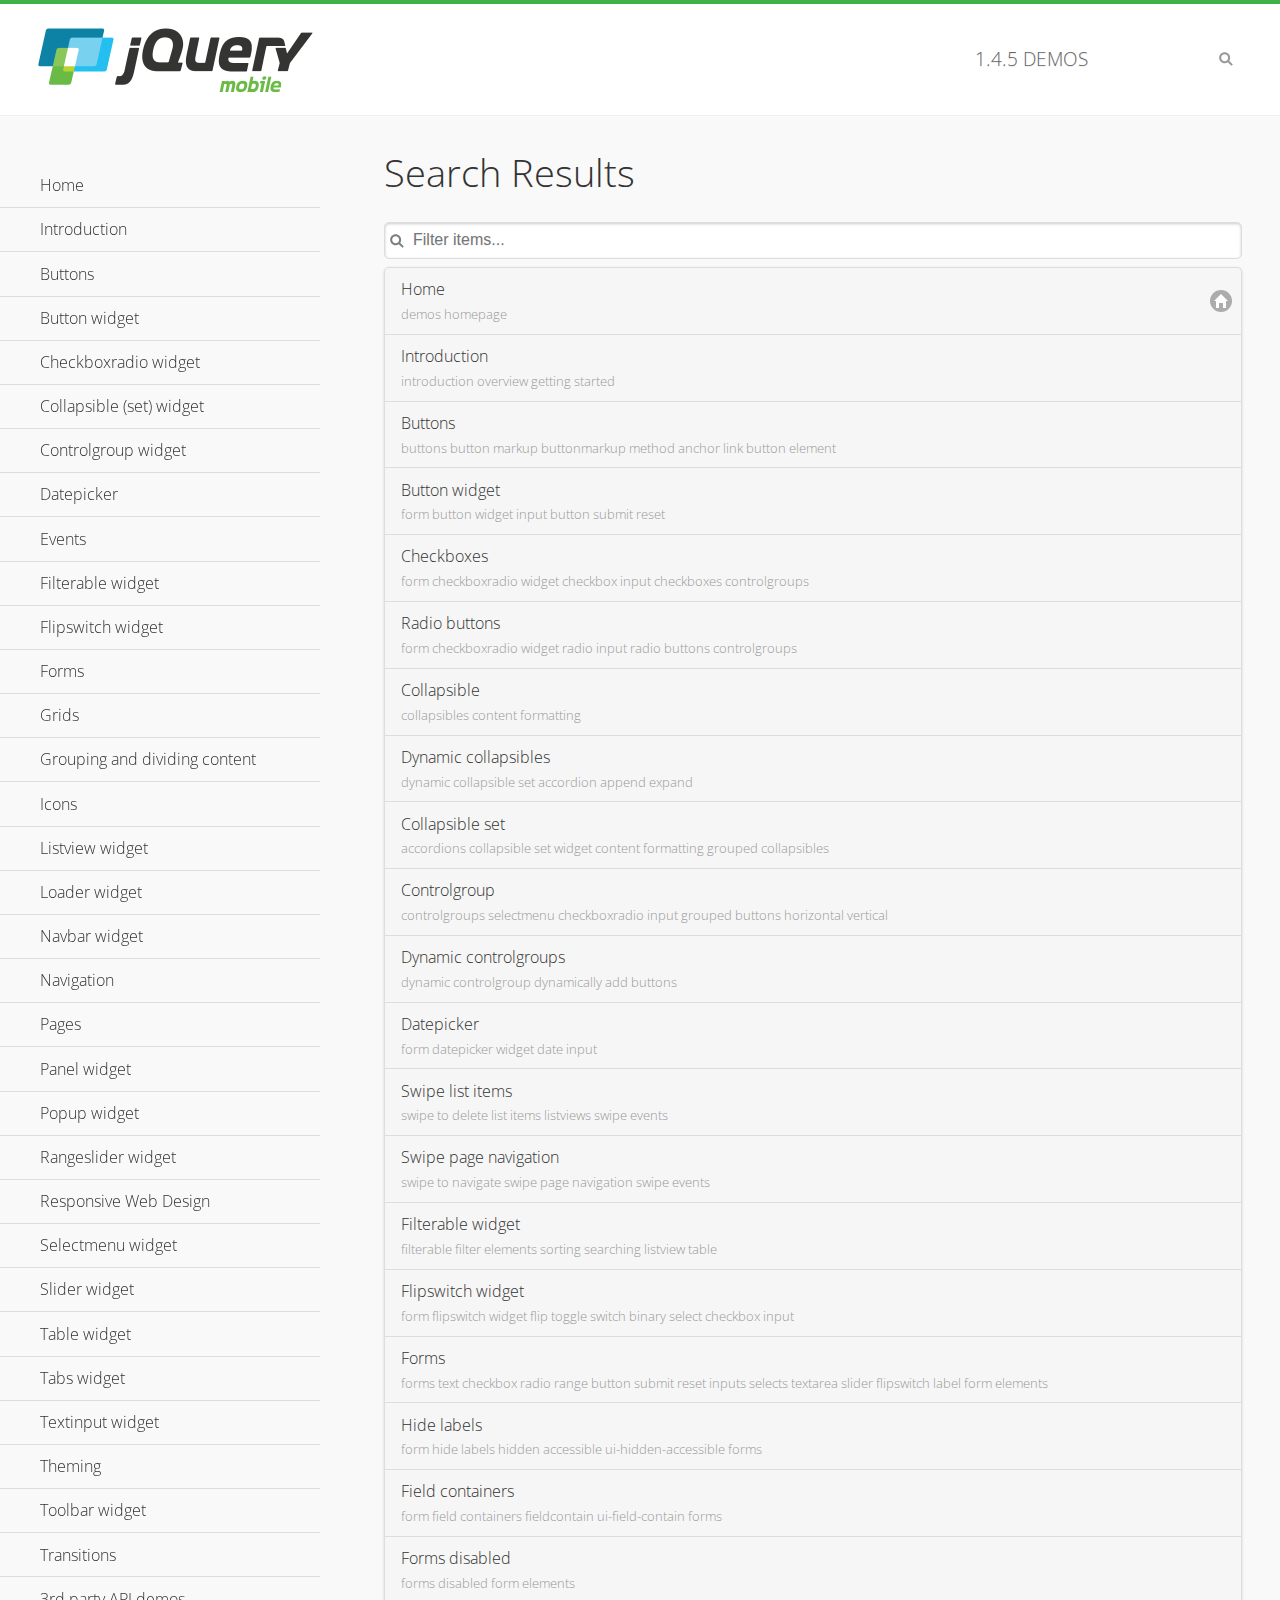
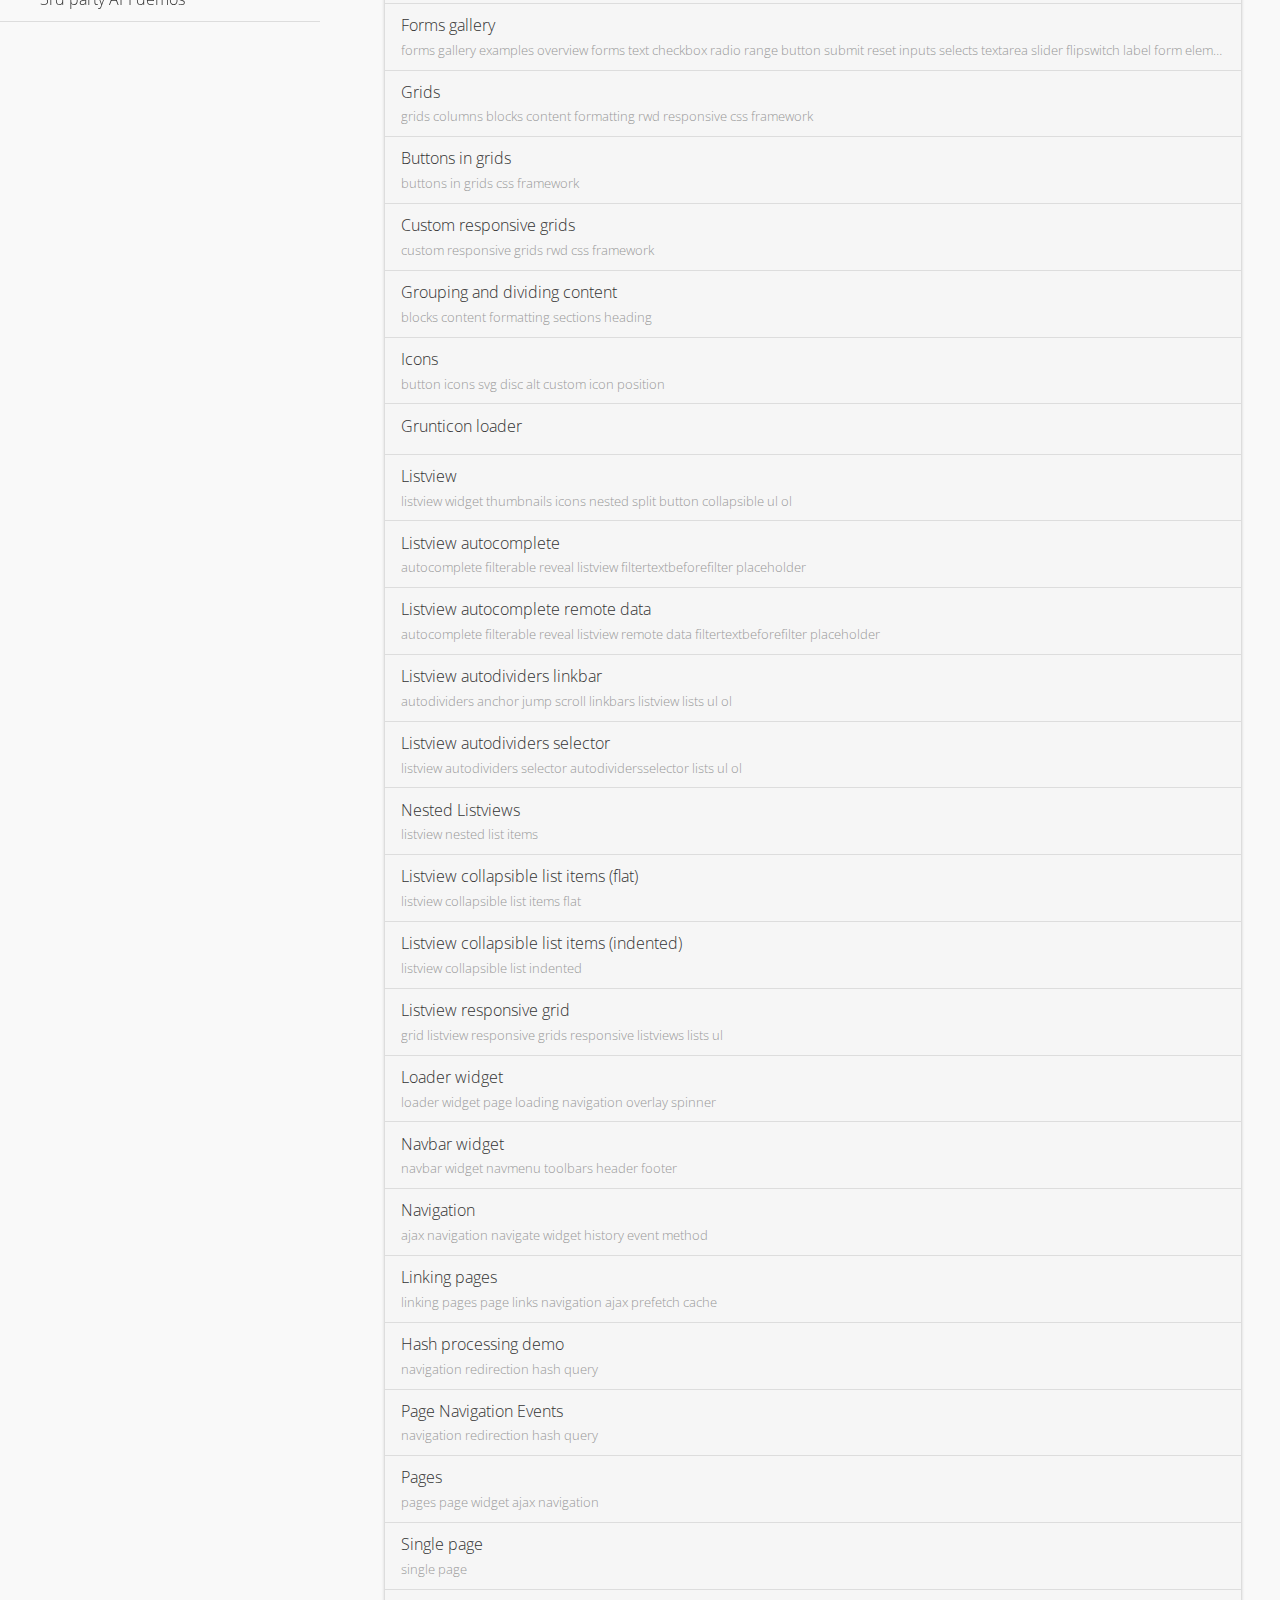
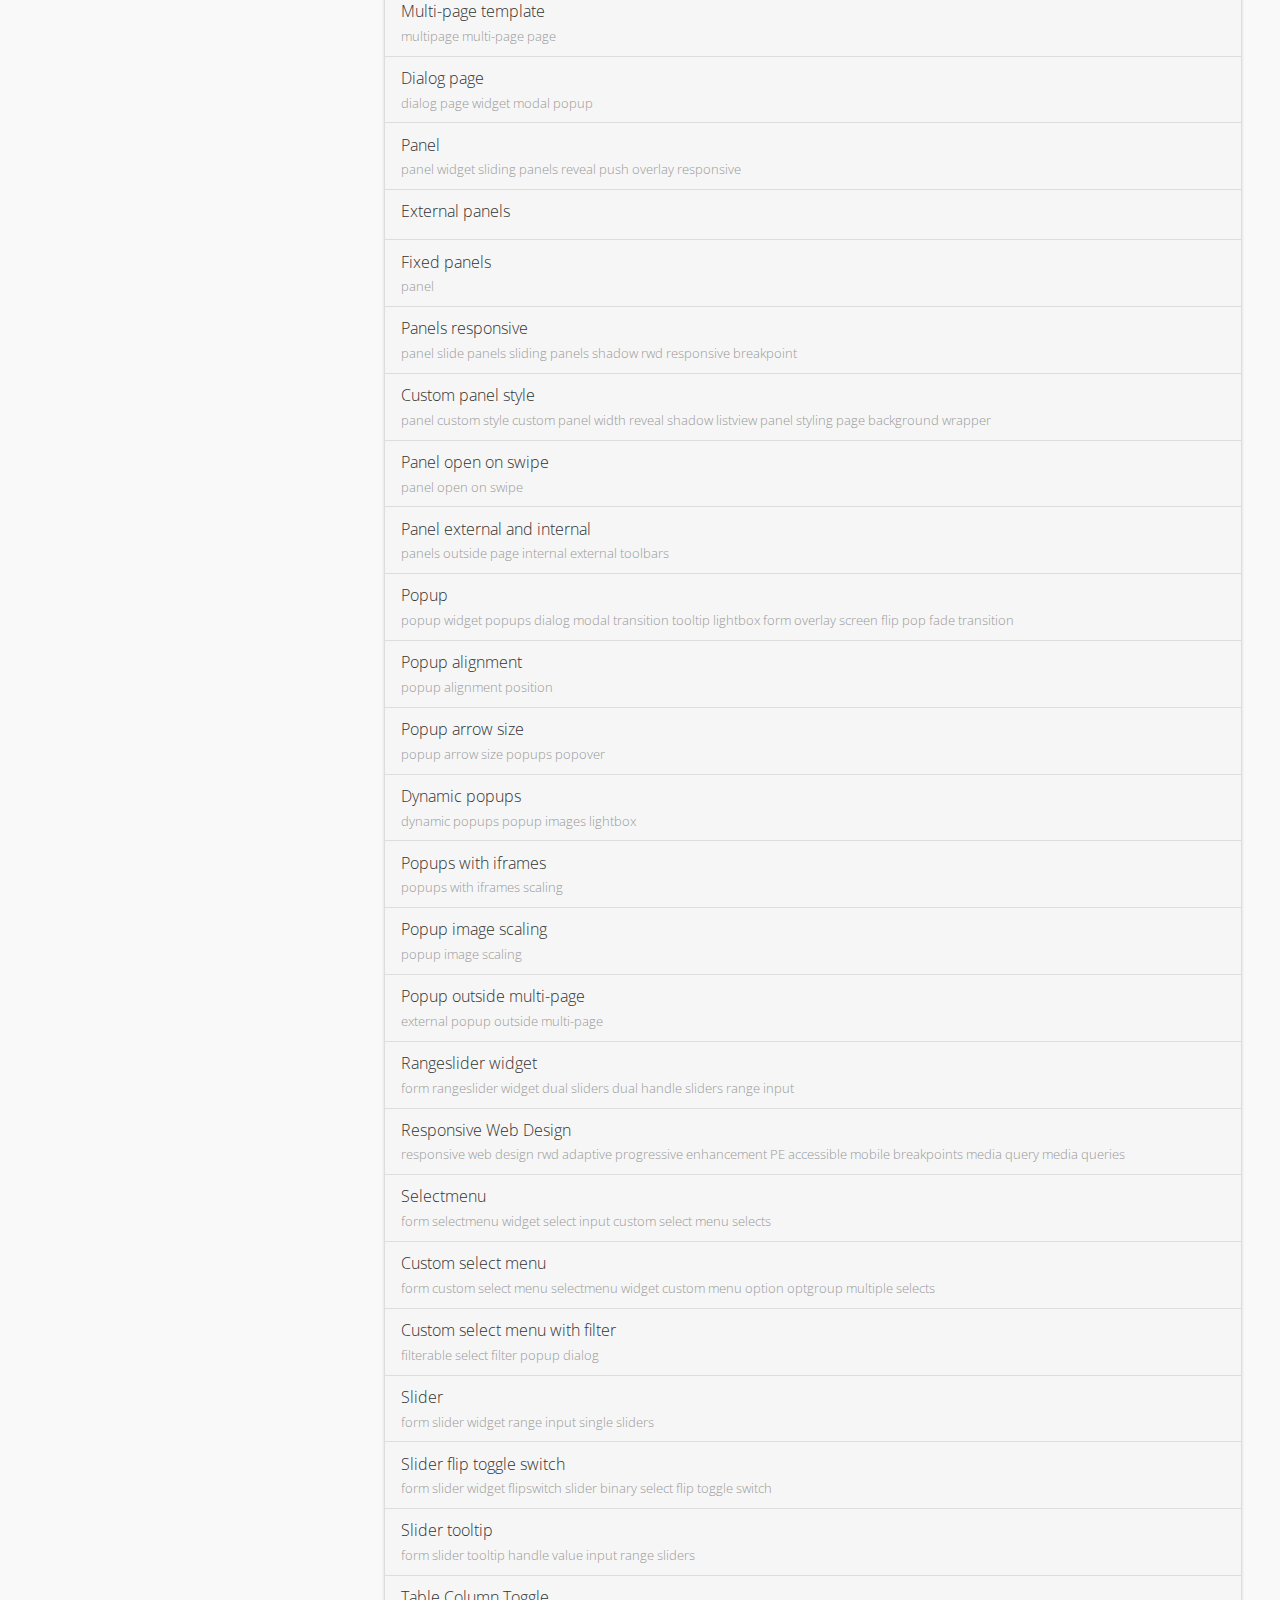
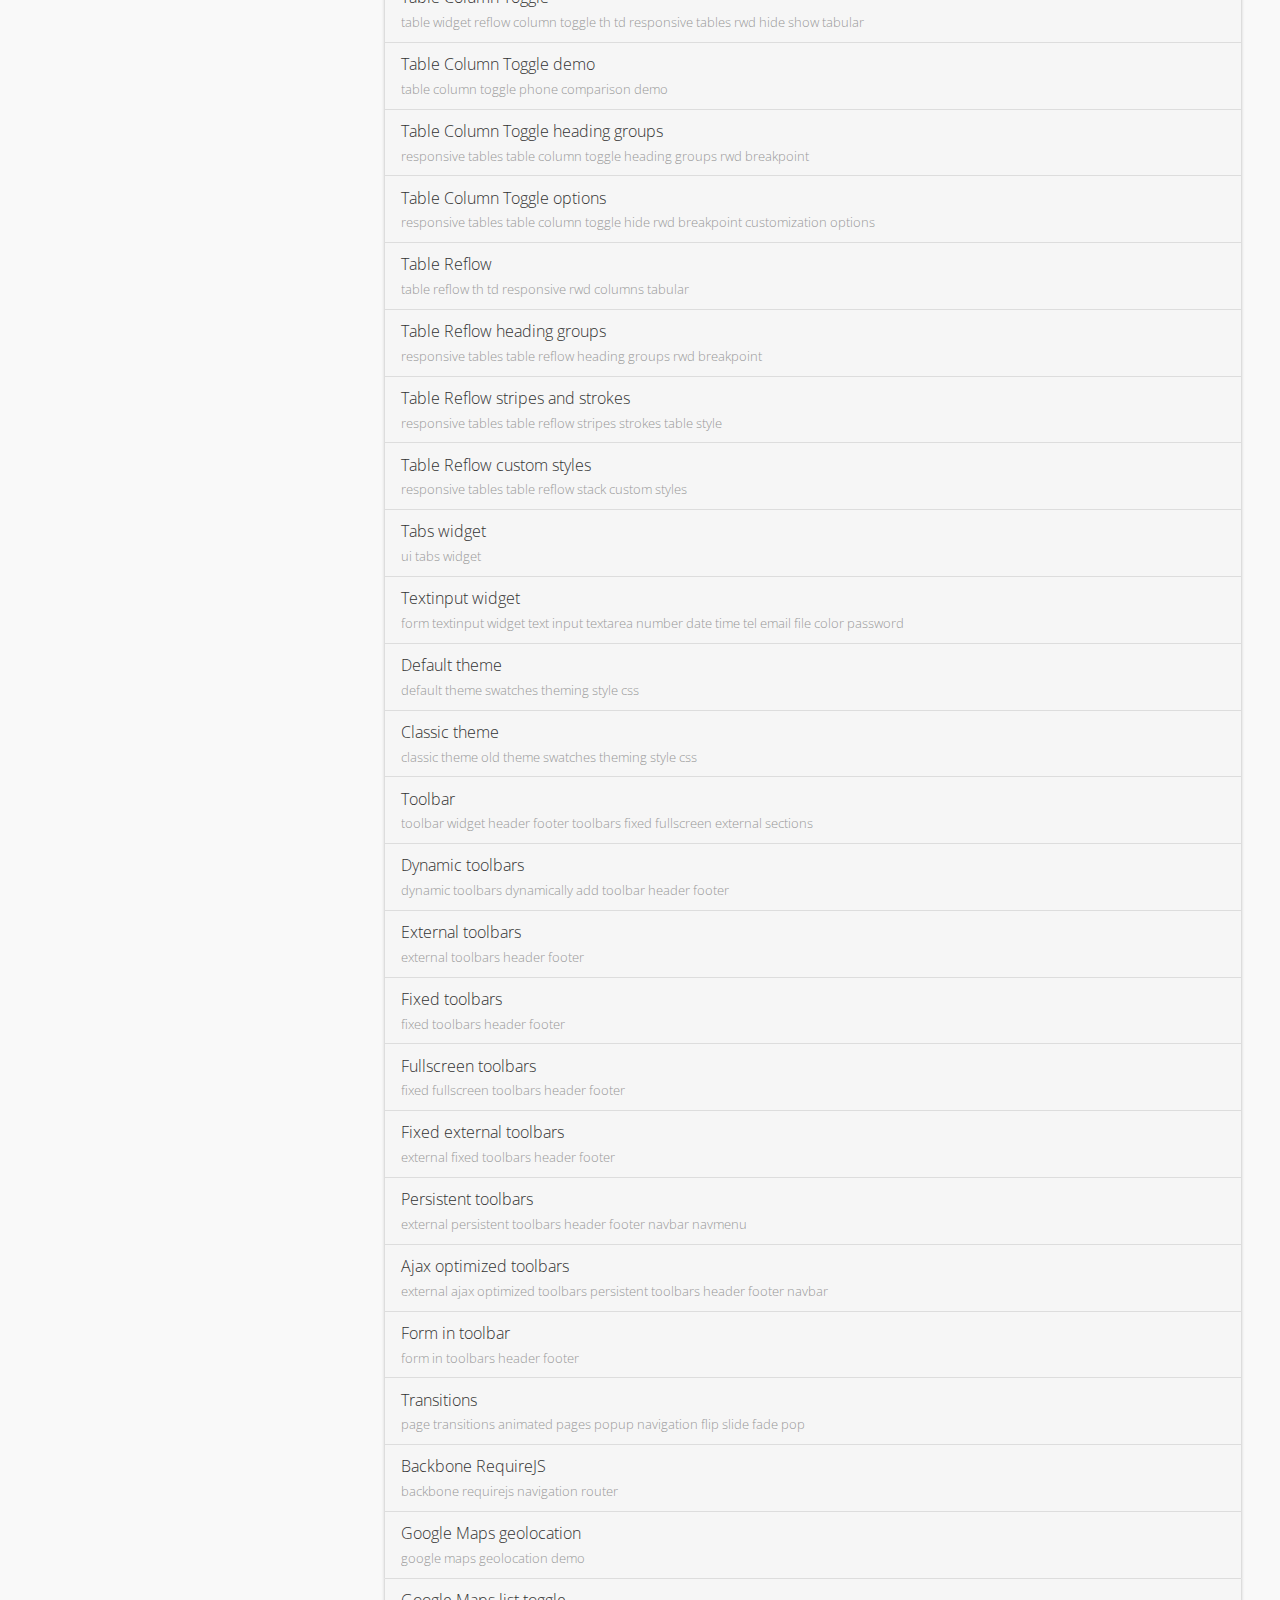
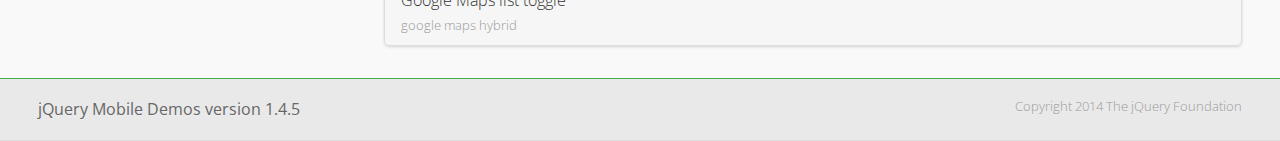
<file: www/jquery/demos/_search/index.html>
<!DOCTYPE html>
<html>
<head>
	<meta charset="utf-8">
	<meta name="viewport" content="width=device-width, initial-scale=1">
	<title>jQuery Mobile Demos</title>
	<link rel="stylesheet" href="../css/themes/default/jquery.mobile-1.4.5.min.css">
	<link rel="stylesheet" href="../_assets/css/jqm-demos.css">
	<link rel="shortcut icon" href="../_assets/favicon.ico">
    <link rel="stylesheet" href="http://fonts.googleapis.com/css?family=Open+Sans:300,400,700">
	<script src="../js/jquery.js"></script>
	<script src="../_assets/js/index.js"></script>
	<script src="../js/jquery.mobile-1.4.5.min.js"></script>

</head>
<body>
<div data-role="page" class="jqm-demos jqm-demos-index jqm-demos-search-results">

	<div data-role="header" class="jqm-header">
		<h2><a href="../" title="jQuery Mobile Demos home"><img src="../_assets/img/jquery-logo.png" alt="jQuery Mobile"></a></h2>
		<p><span class="jqm-version"></span> Demos</p>
		<a href="#" class="jqm-navmenu-link ui-btn ui-btn-icon-notext ui-corner-all ui-icon-bars ui-nodisc-icon ui-alt-icon ui-btn-left">Menu</a>
		<a href="#" class="jqm-search-link ui-btn ui-btn-icon-notext ui-corner-all ui-icon-search ui-nodisc-icon ui-alt-icon ui-btn-right">Search</a>
	</div><!-- /header -->

	<div role="main" class="ui-content jqm-content">

		<h1>Search Results</h1>

        <div class="jqm-search-results-wrap">
	        <ul class="jqm-list jqm-search-results-list">
<li data-filtertext="demos homepage" data-icon="home"><a href=".././">Home</a></li>
<li data-filtertext="introduction overview getting started"><a href="../intro/" data-ajax="false">Introduction</a></li>
<li data-filtertext="buttons button markup buttonmarkup method anchor link button element"><a href="../button-markup/" data-ajax="false">Buttons</a></li>
<li data-filtertext="form button widget input button submit reset"><a href="../button/" data-ajax="false">Button widget</a></li>
<li data-role="collapsible" data-enhanced="true" data-collapsed-icon="carat-d" data-expanded-icon="carat-u" data-iconpos="right" data-inset="false" class="ui-collapsible ui-collapsible-themed-content ui-collapsible-collapsed">
	<h3 class="ui-collapsible-heading ui-collapsible-heading-collapsed">
		<a href="#" class="ui-collapsible-heading-toggle ui-btn ui-btn-icon-right ui-btn-inherit ui-icon-carat-d">
		    Checkboxradio widget<span class="ui-collapsible-heading-status"> click to expand contents</span>
		</a>
	</h3>
	<div class="ui-collapsible-content ui-body-inherit ui-collapsible-content-collapsed" aria-hidden="true">
		<ul>
			<li data-filtertext="form checkboxradio widget checkbox input checkboxes controlgroups"><a href="../checkboxradio-checkbox/" data-ajax="false">Checkboxes</a></li>
			<li data-filtertext="form checkboxradio widget radio input radio buttons controlgroups"><a href="../checkboxradio-radio/" data-ajax="false">Radio buttons</a></li>
		</ul>
	</div>
</li>
<li data-role="collapsible" data-enhanced="true" data-collapsed-icon="carat-d" data-expanded-icon="carat-u" data-iconpos="right" data-inset="false" class="ui-collapsible ui-collapsible-themed-content ui-collapsible-collapsed">
	<h3 class="ui-collapsible-heading ui-collapsible-heading-collapsed">
		<a href="#" class="ui-collapsible-heading-toggle ui-btn ui-btn-icon-right ui-btn-inherit ui-icon-carat-d">
			Collapsible (set) widget<span class="ui-collapsible-heading-status"> click to expand contents</span>
		</a>
	</h3>
	<div class="ui-collapsible-content ui-body-inherit ui-collapsible-content-collapsed" aria-hidden="true">
		<ul>
			<li data-filtertext="collapsibles content formatting"><a href="../collapsible/" data-ajax="false">Collapsible</a></li>
			<li data-filtertext="dynamic collapsible set accordion append expand"><a href="../collapsible-dynamic/" data-ajax="false">Dynamic collapsibles</a></li>
			<li data-filtertext="accordions collapsible set widget content formatting grouped collapsibles"><a href="../collapsibleset/" data-ajax="false">Collapsible set</a></li>
		</ul>
	</div>
</li>
<li data-role="collapsible" data-enhanced="true" data-collapsed-icon="carat-d" data-expanded-icon="carat-u" data-iconpos="right" data-inset="false" class="ui-collapsible ui-collapsible-themed-content ui-collapsible-collapsed">
	<h3 class="ui-collapsible-heading ui-collapsible-heading-collapsed">
		<a href="#" class="ui-collapsible-heading-toggle ui-btn ui-btn-icon-right ui-btn-inherit ui-icon-carat-d">
			Controlgroup widget<span class="ui-collapsible-heading-status"> click to expand contents</span>
		</a>
	</h3>
	<div class="ui-collapsible-content ui-body-inherit ui-collapsible-content-collapsed" aria-hidden="true">
		<ul>
			<li data-filtertext="controlgroups selectmenu checkboxradio input grouped buttons horizontal vertical"><a href="../controlgroup/" data-ajax="false">Controlgroup</a></li>
			<li data-filtertext="dynamic controlgroup dynamically add buttons"><a href="../controlgroup-dynamic/" data-ajax="false">Dynamic controlgroups</a></li>
		</ul>
	</div>
</li>
<li data-filtertext="form datepicker widget date input"><a href="../datepicker/" data-ajax="false">Datepicker</a></li>
<li data-role="collapsible" data-enhanced="true" data-collapsed-icon="carat-d" data-expanded-icon="carat-u" data-iconpos="right" data-inset="false" class="ui-collapsible ui-collapsible-themed-content ui-collapsible-collapsed">
	<h3 class="ui-collapsible-heading ui-collapsible-heading-collapsed">
		<a href="#" class="ui-collapsible-heading-toggle ui-btn ui-btn-icon-right ui-btn-inherit ui-icon-carat-d">
			Events<span class="ui-collapsible-heading-status"> click to expand contents</span>
		</a>
	</h3>
	<div class="ui-collapsible-content ui-body-inherit ui-collapsible-content-collapsed" aria-hidden="true">
		<ul>
			<li data-filtertext="swipe to delete list items listviews swipe events"><a href="../swipe-list/" data-ajax="false">Swipe list items</a></li>
			<li data-filtertext="swipe to navigate swipe page navigation swipe events"><a href="../swipe-page/" data-ajax="false">Swipe page navigation</a></li>
		</ul>
	</div>
</li>
<li data-filtertext="filterable filter elements sorting searching listview table"><a href="../filterable/" data-ajax="false">Filterable widget</a></li>
<li data-filtertext="form flipswitch widget flip toggle switch binary select checkbox input"><a href="../flipswitch/" data-ajax="false">Flipswitch widget</a></li>
<li data-role="collapsible" data-enhanced="true" data-collapsed-icon="carat-d" data-expanded-icon="carat-u" data-iconpos="right" data-inset="false" class="ui-collapsible ui-collapsible-themed-content ui-collapsible-collapsed">
	<h3 class="ui-collapsible-heading ui-collapsible-heading-collapsed">
		<a href="#" class="ui-collapsible-heading-toggle ui-btn ui-btn-icon-right ui-btn-inherit ui-icon-carat-d">
			Forms<span class="ui-collapsible-heading-status"> click to expand contents</span>
		</a>
	</h3>
	<div class="ui-collapsible-content ui-body-inherit ui-collapsible-content-collapsed" aria-hidden="true">
		<ul>
			<li data-filtertext="forms text checkbox radio range button submit reset inputs selects textarea slider flipswitch label form elements"><a href="../forms/" data-ajax="false">Forms</a></li>
			<li data-filtertext="form hide labels hidden accessible ui-hidden-accessible forms"><a href="../forms-label-hidden-accessible/" data-ajax="false">Hide labels</a></li>
			<li data-filtertext="form field containers fieldcontain ui-field-contain forms"><a href="../forms-field-contain/" data-ajax="false">Field containers</a></li>
			<li data-filtertext="forms disabled form elements"><a href="../forms-disabled/" data-ajax="false">Forms disabled</a></li>
			<li data-filtertext="forms gallery examples overview forms text checkbox radio range button submit reset inputs selects textarea slider flipswitch label form elements"><a href="../forms-gallery/" data-ajax="false">Forms gallery</a></li>
		</ul>
	</div>
</li>
<li data-role="collapsible" data-enhanced="true" data-collapsed-icon="carat-d" data-expanded-icon="carat-u" data-iconpos="right" data-inset="false" class="ui-collapsible ui-collapsible-themed-content ui-collapsible-collapsed">
	<h3 class="ui-collapsible-heading ui-collapsible-heading-collapsed">
		<a href="#" class="ui-collapsible-heading-toggle ui-btn ui-btn-icon-right ui-btn-inherit ui-icon-carat-d">
			Grids<span class="ui-collapsible-heading-status"> click to expand contents</span>
		</a>
	</h3>
	<div class="ui-collapsible-content ui-body-inherit ui-collapsible-content-collapsed" aria-hidden="true">
		<ul>
			<li data-filtertext="grids columns blocks content formatting rwd responsive css framework"><a href="../grids/" data-ajax="false">Grids</a></li>
			<li data-filtertext="buttons in grids css framework"><a href="../grids-buttons/" data-ajax="false">Buttons in grids</a></li>
			<li data-filtertext="custom responsive grids rwd css framework"><a href="../grids-custom-responsive/" data-ajax="false">Custom responsive grids</a></li>
		</ul>
	</div>
</li>
<li data-filtertext="blocks content formatting sections heading"><a href="../body-bar-classes/" data-ajax="false">Grouping and dividing content</a></li>
<li data-role="collapsible" data-enhanced="true" data-collapsed-icon="carat-d" data-expanded-icon="carat-u" data-iconpos="right" data-inset="false" class="ui-collapsible ui-collapsible-themed-content ui-collapsible-collapsed">
	<h3 class="ui-collapsible-heading ui-collapsible-heading-collapsed">
		<a href="#" class="ui-collapsible-heading-toggle ui-btn ui-btn-icon-right ui-btn-inherit ui-icon-carat-d">
			Icons<span class="ui-collapsible-heading-status"> click to expand contents</span>
		</a>
	</h3>
	<div class="ui-collapsible-content ui-body-inherit ui-collapsible-content-collapsed" aria-hidden="true">
		<ul>
			<li data-filtertext="button icons svg disc alt custom icon position"><a href="../icons/" data-ajax="false">Icons</a></li>
			<li data-filtertext=""><a href="../icons-grunticon/" data-ajax="false">Grunticon loader</a></li>
		</ul>
	</div>
</li>
<li data-role="collapsible" data-enhanced="true" data-collapsed-icon="carat-d" data-expanded-icon="carat-u" data-iconpos="right" data-inset="false" class="ui-collapsible ui-collapsible-themed-content ui-collapsible-collapsed">
	<h3 class="ui-collapsible-heading ui-collapsible-heading-collapsed">
		<a href="#" class="ui-collapsible-heading-toggle ui-btn ui-btn-icon-right ui-btn-inherit ui-icon-carat-d">
			Listview widget<span class="ui-collapsible-heading-status"> click to expand contents</span>
		</a>
	</h3>
	<div class="ui-collapsible-content ui-body-inherit ui-collapsible-content-collapsed" aria-hidden="true">
		<ul>
			<li data-filtertext="listview widget thumbnails icons nested split button collapsible ul ol"><a href="../listview/" data-ajax="false">Listview</a></li>
			<li data-filtertext="autocomplete filterable reveal listview filtertextbeforefilter placeholder"><a href="../listview-autocomplete/" data-ajax="false">Listview autocomplete</a></li>
			<li data-filtertext="autocomplete filterable reveal listview remote data filtertextbeforefilter placeholder"><a href="../listview-autocomplete-remote/" data-ajax="false">Listview autocomplete remote data</a></li>
			<li data-filtertext="autodividers anchor jump scroll linkbars listview lists ul ol"><a href="../listview-autodividers-linkbar/" data-ajax="false">Listview autodividers linkbar</a></li>
			<li data-filtertext="listview autodividers selector autodividersselector lists ul ol"><a href="../listview-autodividers-selector/" data-ajax="false">Listview autodividers selector</a></li>
			<li data-filtertext="listview nested list items"><a href="../listview-nested-lists/" data-ajax="false">Nested Listviews</a></li>
			<li data-filtertext="listview collapsible list items flat"><a href="../listview-collapsible-item-flat/" data-ajax="false">Listview collapsible list items (flat)</a></li>
			<li data-filtertext="listview collapsible list indented"><a href="../listview-collapsible-item-indented/" data-ajax="false">Listview collapsible list items (indented)</a></li>
			<li data-filtertext="grid listview responsive grids responsive listviews lists ul"><a href="../listview-grid/" data-ajax="false">Listview responsive grid</a></li>
		</ul>
	</div>
</li>
<li data-filtertext="loader widget page loading navigation overlay spinner"><a href="../loader/" data-ajax="false">Loader widget</a></li>
<li data-filtertext="navbar widget navmenu toolbars header footer"><a href="../navbar/" data-ajax="false">Navbar widget</a></li>
<li data-role="collapsible" data-enhanced="true" data-collapsed-icon="carat-d" data-expanded-icon="carat-u" data-iconpos="right" data-inset="false" class="ui-collapsible ui-collapsible-themed-content ui-collapsible-collapsed">
	<h3 class="ui-collapsible-heading ui-collapsible-heading-collapsed">
		<a href="#" class="ui-collapsible-heading-toggle ui-btn ui-btn-icon-right ui-btn-inherit ui-icon-carat-d">
			Navigation<span class="ui-collapsible-heading-status"> click to expand contents</span>
		</a>
	</h3>
	<div class="ui-collapsible-content ui-body-inherit ui-collapsible-content-collapsed" aria-hidden="true">
		<ul>
			<li data-filtertext="ajax navigation navigate widget history event method"><a href="../navigation/" data-ajax="false">Navigation</a></li>
			<li data-filtertext="linking pages page links navigation ajax prefetch cache"><a href="../navigation-linking-pages/" data-ajax="false">Linking pages</a></li>
			<!-- <li data-filtertext="php redirect server redirection server-side navigation"><a href="../navigation-php-redirect/" data-ajax="false">PHP redirect demo</a></li>-->
			<li data-filtertext="navigation redirection hash query"><a href="../navigation-hash-processing/" data-ajax="false">Hash processing demo</a></li>
			<li data-filtertext="navigation redirection hash query"><a href="../page-events/" data-ajax="false">Page Navigation Events</a></li>
		</ul>
	</div>
</li>
<li data-role="collapsible" data-enhanced="true" data-collapsed-icon="carat-d" data-expanded-icon="carat-u" data-iconpos="right" data-inset="false" class="ui-collapsible ui-collapsible-themed-content ui-collapsible-collapsed">
	<h3 class="ui-collapsible-heading ui-collapsible-heading-collapsed">
		<a href="#" class="ui-collapsible-heading-toggle ui-btn ui-btn-icon-right ui-btn-inherit ui-icon-carat-d">
			Pages<span class="ui-collapsible-heading-status"> click to expand contents</span>
		</a>
	</h3>
	<div class="ui-collapsible-content ui-body-inherit ui-collapsible-content-collapsed" aria-hidden="true">
		<ul>
			<li data-filtertext="pages page widget ajax navigation"><a href="../pages/" data-ajax="false">Pages</a></li>
			<li data-filtertext="single page"><a href="../pages-single-page/" data-ajax="false">Single page</a></li>
			<li data-filtertext="multipage multi-page page"><a href="../pages-multi-page/" data-ajax="false">Multi-page template</a></li>
			<li data-filtertext="dialog page widget modal popup"><a href="../pages-dialog/" data-ajax="false">Dialog page</a></li>
		</ul>
	</div>
</li>
<li data-role="collapsible" data-enhanced="true" data-collapsed-icon="carat-d" data-expanded-icon="carat-u" data-iconpos="right" data-inset="false" class="ui-collapsible ui-collapsible-themed-content ui-collapsible-collapsed">
	<h3 class="ui-collapsible-heading ui-collapsible-heading-collapsed">
		<a href="#" class="ui-collapsible-heading-toggle ui-btn ui-btn-icon-right ui-btn-inherit ui-icon-carat-d">
			Panel widget<span class="ui-collapsible-heading-status"> click to expand contents</span>
		</a>
	</h3>
	<div class="ui-collapsible-content ui-body-inherit ui-collapsible-content-collapsed" aria-hidden="true">
		<ul>
			<li data-filtertext="panel widget sliding panels reveal push overlay responsive"><a href="../panel/" data-ajax="false">Panel</a></li>
			<li data-filtertext=""><a href="../panel-external/" data-ajax="false">External panels</a></li>
			<li data-filtertext="panel "><a href="../panel-fixed/" data-ajax="false">Fixed panels</a></li>
			<li data-filtertext="panel slide panels sliding panels shadow rwd responsive breakpoint"><a href="../panel-responsive/" data-ajax="false">Panels responsive</a></li>
			<li data-filtertext="panel custom style custom panel width reveal shadow listview panel styling page background wrapper"><a href="../panel-styling/" data-ajax="false">Custom panel style</a></li>
			<li data-filtertext="panel open on swipe"><a href="../panel-swipe-open/" data-ajax="false">Panel open on swipe</a></li>
			<li data-filtertext="panels outside page internal external toolbars"><a href="../panel-external-internal/" data-ajax="false">Panel external and internal</a></li>
		</ul>
	</div>
</li>
<li data-role="collapsible" data-enhanced="true" data-collapsed-icon="carat-d" data-expanded-icon="carat-u" data-iconpos="right" data-inset="false" class="ui-collapsible ui-collapsible-themed-content ui-collapsible-collapsed">
	<h3 class="ui-collapsible-heading ui-collapsible-heading-collapsed">
		<a href="#" class="ui-collapsible-heading-toggle ui-btn ui-btn-icon-right ui-btn-inherit ui-icon-carat-d">
			Popup widget<span class="ui-collapsible-heading-status"> click to expand contents</span>
		</a>
	</h3>
	<div class="ui-collapsible-content ui-body-inherit ui-collapsible-content-collapsed" aria-hidden="true">
		<ul>
			<li data-filtertext="popup widget popups dialog modal transition tooltip lightbox form overlay screen flip pop fade transition"><a href="../popup/" data-ajax="false">Popup</a></li>
			<li data-filtertext="popup alignment position"><a href="../popup-alignment/" data-ajax="false">Popup alignment</a></li>
			<li data-filtertext="popup arrow size popups popover"><a href="../popup-arrow-size/" data-ajax="false">Popup arrow size</a></li>
			<li data-filtertext="dynamic popups popup images lightbox"><a href="../popup-dynamic/" data-ajax="false">Dynamic popups</a></li>
			<li data-filtertext="popups with iframes scaling"><a href="../popup-iframe/" data-ajax="false">Popups with iframes</a></li>
			<li data-filtertext="popup image scaling"><a href="../popup-image-scaling/" data-ajax="false">Popup image scaling</a></li>
			<li data-filtertext="external popup outside multi-page"><a href="../popup-outside-multipage/" data-ajax="false">Popup outside multi-page</a></li>
		</ul>
	</div>
</li>
<li data-filtertext="form rangeslider widget dual sliders dual handle sliders range input"><a href="../rangeslider/" data-ajax="false">Rangeslider widget</a></li>
<li data-filtertext="responsive web design rwd adaptive progressive enhancement PE accessible mobile breakpoints media query media queries"><a href="../rwd/" data-ajax="false">Responsive Web Design</a></li>
<li data-role="collapsible" data-enhanced="true" data-collapsed-icon="carat-d" data-expanded-icon="carat-u" data-iconpos="right" data-inset="false" class="ui-collapsible ui-collapsible-themed-content ui-collapsible-collapsed">
	<h3 class="ui-collapsible-heading ui-collapsible-heading-collapsed">
		<a href="#" class="ui-collapsible-heading-toggle ui-btn ui-btn-icon-right ui-btn-inherit ui-icon-carat-d">
			Selectmenu widget<span class="ui-collapsible-heading-status"> click to expand contents</span>
		</a>
	</h3>
	<div class="ui-collapsible-content ui-body-inherit ui-collapsible-content-collapsed" aria-hidden="true">
		<ul>
			<li data-filtertext="form selectmenu widget select input custom select menu selects"><a href="../selectmenu/" data-ajax="false">Selectmenu</a></li>
			<li data-filtertext="form custom select menu selectmenu widget custom menu option optgroup multiple selects"><a href="../selectmenu-custom/" data-ajax="false">Custom select menu</a></li>
			<li data-filtertext="filterable select filter popup dialog"><a href="../selectmenu-custom-filter/" data-ajax="false">Custom select menu with filter</a></li>
		</ul>
	</div>
</li>
<li data-role="collapsible" data-enhanced="true" data-collapsed-icon="carat-d" data-expanded-icon="carat-u" data-iconpos="right" data-inset="false" class="ui-collapsible ui-collapsible-themed-content ui-collapsible-collapsed">
	<h3 class="ui-collapsible-heading ui-collapsible-heading-collapsed">
		<a href="#" class="ui-collapsible-heading-toggle ui-btn ui-btn-icon-right ui-btn-inherit ui-icon-carat-d">
			Slider widget<span class="ui-collapsible-heading-status"> click to expand contents</span>
		</a>
	</h3>
	<div class="ui-collapsible-content ui-body-inherit ui-collapsible-content-collapsed" aria-hidden="true">
		<ul>
			<li data-filtertext="form slider widget range input single sliders"><a href="../slider/" data-ajax="false">Slider</a></li>
			<li data-filtertext="form slider widget flipswitch slider binary select flip toggle switch"><a href="../slider-flipswitch/" data-ajax="false">Slider flip toggle switch</a></li>
			<li data-filtertext="form slider tooltip handle value input range sliders"><a href="../slider-tooltip/" data-ajax="false">Slider tooltip</a></li>
		</ul>
	</div>
</li>
<li data-role="collapsible" data-enhanced="true" data-collapsed-icon="carat-d" data-expanded-icon="carat-u" data-iconpos="right" data-inset="false" class="ui-collapsible ui-collapsible-themed-content ui-collapsible-collapsed">
	<h3 class="ui-collapsible-heading ui-collapsible-heading-collapsed">
		<a href="#" class="ui-collapsible-heading-toggle ui-btn ui-btn-icon-right ui-btn-inherit ui-icon-carat-d">
			Table widget<span class="ui-collapsible-heading-status"> click to expand contents</span>
		</a>
	</h3>
	<div class="ui-collapsible-content ui-body-inherit ui-collapsible-content-collapsed" aria-hidden="true">
		<ul>
			<li data-filtertext="table widget reflow column toggle th td responsive tables rwd hide show tabular"><a href="../table-column-toggle/" data-ajax="false">Table Column Toggle</a></li>
			<li data-filtertext="table column toggle phone comparison demo"><a href="../table-column-toggle-example/" data-ajax="false">Table Column Toggle demo</a></li>
			<li data-filtertext="responsive tables table column toggle heading groups rwd breakpoint"><a href="../table-column-toggle-heading-groups/" data-ajax="false">Table Column Toggle heading groups</a></li>
			<li data-filtertext="responsive tables table column toggle hide rwd breakpoint customization options"><a href="../table-column-toggle-options/" data-ajax="false">Table Column Toggle options</a></li>
			<li data-filtertext="table reflow th td responsive rwd columns tabular"><a href="../table-reflow/" data-ajax="false">Table Reflow</a></li>
			<li data-filtertext="responsive tables table reflow heading groups rwd breakpoint"><a href="../table-reflow-heading-groups/" data-ajax="false">Table Reflow heading groups</a></li>
			<li data-filtertext="responsive tables table reflow stripes strokes table style"><a href="../table-reflow-stripes-strokes/" data-ajax="false">Table Reflow stripes and strokes</a></li>
			<li data-filtertext="responsive tables table reflow stack custom styles"><a href="../table-reflow-styling/" data-ajax="false">Table Reflow custom styles</a></li>
		</ul>
	</div>
</li>
<li data-filtertext="ui tabs widget"><a href="../tabs/" data-ajax="false">Tabs widget</a></li>
<li data-filtertext="form textinput widget text input textarea number date time tel email file color password"><a href="../textinput/" data-ajax="false">Textinput widget</a></li>
<li data-role="collapsible" data-enhanced="true" data-collapsed-icon="carat-d" data-expanded-icon="carat-u" data-iconpos="right" data-inset="false" class="ui-collapsible ui-collapsible-themed-content ui-collapsible-collapsed">
	<h3 class="ui-collapsible-heading ui-collapsible-heading-collapsed">
		<a href="#" class="ui-collapsible-heading-toggle ui-btn ui-btn-icon-right ui-btn-inherit ui-icon-carat-d">
			Theming<span class="ui-collapsible-heading-status"> click to expand contents</span>
		</a>
	</h3>
	<div class="ui-collapsible-content ui-body-inherit ui-collapsible-content-collapsed" aria-hidden="true">
		<ul>
			<li data-filtertext="default theme swatches theming style css"><a href="../theme-default/" data-ajax="false">Default theme</a></li>
			<li data-filtertext="classic theme old theme swatches theming style css"><a href="../theme-classic/" data-ajax="false">Classic theme</a></li>
		</ul>
	</div>
</li>
<li data-role="collapsible" data-enhanced="true" data-collapsed-icon="carat-d" data-expanded-icon="carat-u" data-iconpos="right" data-inset="false" class="ui-collapsible ui-collapsible-themed-content ui-collapsible-collapsed">
	<h3 class="ui-collapsible-heading ui-collapsible-heading-collapsed">
		<a href="#" class="ui-collapsible-heading-toggle ui-btn ui-btn-icon-right ui-btn-inherit ui-icon-carat-d">
			Toolbar widget<span class="ui-collapsible-heading-status"> click to expand contents</span>
		</a>
	</h3>
	<div class="ui-collapsible-content ui-body-inherit ui-collapsible-content-collapsed" aria-hidden="true">
		<ul>
			<li data-filtertext="toolbar widget header footer toolbars fixed fullscreen external sections"><a href="../toolbar/" data-ajax="false">Toolbar</a></li>
			<li data-filtertext="dynamic toolbars dynamically add toolbar header footer"><a href="../toolbar-dynamic/" data-ajax="false">Dynamic toolbars</a></li>
			<li data-filtertext="external toolbars header footer"><a href="../toolbar-external/" data-ajax="false">External toolbars</a></li>
			<li data-filtertext="fixed toolbars header footer"><a href="../toolbar-fixed/" data-ajax="false">Fixed toolbars</a></li>
			<li data-filtertext="fixed fullscreen toolbars header footer"><a href="../toolbar-fixed-fullscreen/" data-ajax="false">Fullscreen toolbars</a></li>
			<li data-filtertext="external fixed toolbars header footer"><a href="../toolbar-fixed-external/" data-ajax="false">Fixed external toolbars</a></li>
			<li data-filtertext="external persistent toolbars header footer navbar navmenu"><a href="../toolbar-fixed-persistent/" data-ajax="false">Persistent toolbars</a></li>
			<li data-filtertext="external ajax optimized toolbars persistent toolbars header footer navbar"><a href="../toolbar-fixed-persistent-optimized/" data-ajax="false">Ajax optimized toolbars</a></li>
			<li data-filtertext="form in toolbars header footer"><a href="../toolbar-fixed-forms/" data-ajax="false">Form in toolbar</a></li>
		</ul>
	</div>
</li>
<li data-filtertext="page transitions animated pages popup navigation flip slide fade pop"><a href="../transitions/" data-ajax="false">Transitions</a></li>
<li data-role="collapsible" data-enhanced="true" data-collapsed-icon="carat-d" data-expanded-icon="carat-u" data-iconpos="right" data-inset="false" class="ui-collapsible ui-collapsible-themed-content ui-collapsible-collapsed">
	<h3 class="ui-collapsible-heading ui-collapsible-heading-collapsed">
		<a href="#" class="ui-collapsible-heading-toggle ui-btn ui-btn-icon-right ui-btn-inherit ui-icon-carat-d">
			3rd party API demos<span class="ui-collapsible-heading-status"> click to expand contents</span>
		</a>
	</h3>
	<div class="ui-collapsible-content ui-body-inherit ui-collapsible-content-collapsed" aria-hidden="true">
		<ul>
			<li data-filtertext="backbone requirejs navigation router"><a href="../backbone-requirejs/" data-ajax="false">Backbone RequireJS</a></li>
			<li data-filtertext="google maps geolocation demo"><a href="../map-geolocation/" data-ajax="false">Google Maps geolocation</a></li>
			<li data-filtertext="google maps hybrid"><a href="../map-list-toggle/" data-ajax="false">Google Maps list toggle</a></li>
		</ul>
	</div>
</li>



	        </ul>
	    </div>

	</div><!-- /content -->
	    <div data-role="panel" class="jqm-navmenu-panel" data-position="left" data-display="overlay" data-theme="a">
	    	<ul class="jqm-list ui-alt-icon ui-nodisc-icon">
<li data-filtertext="demos homepage" data-icon="home"><a href=".././">Home</a></li>
<li data-filtertext="introduction overview getting started"><a href="../intro/" data-ajax="false">Introduction</a></li>
<li data-filtertext="buttons button markup buttonmarkup method anchor link button element"><a href="../button-markup/" data-ajax="false">Buttons</a></li>
<li data-filtertext="form button widget input button submit reset"><a href="../button/" data-ajax="false">Button widget</a></li>
<li data-role="collapsible" data-enhanced="true" data-collapsed-icon="carat-d" data-expanded-icon="carat-u" data-iconpos="right" data-inset="false" class="ui-collapsible ui-collapsible-themed-content ui-collapsible-collapsed">
	<h3 class="ui-collapsible-heading ui-collapsible-heading-collapsed">
		<a href="#" class="ui-collapsible-heading-toggle ui-btn ui-btn-icon-right ui-btn-inherit ui-icon-carat-d">
		    Checkboxradio widget<span class="ui-collapsible-heading-status"> click to expand contents</span>
		</a>
	</h3>
	<div class="ui-collapsible-content ui-body-inherit ui-collapsible-content-collapsed" aria-hidden="true">
		<ul>
			<li data-filtertext="form checkboxradio widget checkbox input checkboxes controlgroups"><a href="../checkboxradio-checkbox/" data-ajax="false">Checkboxes</a></li>
			<li data-filtertext="form checkboxradio widget radio input radio buttons controlgroups"><a href="../checkboxradio-radio/" data-ajax="false">Radio buttons</a></li>
		</ul>
	</div>
</li>
<li data-role="collapsible" data-enhanced="true" data-collapsed-icon="carat-d" data-expanded-icon="carat-u" data-iconpos="right" data-inset="false" class="ui-collapsible ui-collapsible-themed-content ui-collapsible-collapsed">
	<h3 class="ui-collapsible-heading ui-collapsible-heading-collapsed">
		<a href="#" class="ui-collapsible-heading-toggle ui-btn ui-btn-icon-right ui-btn-inherit ui-icon-carat-d">
			Collapsible (set) widget<span class="ui-collapsible-heading-status"> click to expand contents</span>
		</a>
	</h3>
	<div class="ui-collapsible-content ui-body-inherit ui-collapsible-content-collapsed" aria-hidden="true">
		<ul>
			<li data-filtertext="collapsibles content formatting"><a href="../collapsible/" data-ajax="false">Collapsible</a></li>
			<li data-filtertext="dynamic collapsible set accordion append expand"><a href="../collapsible-dynamic/" data-ajax="false">Dynamic collapsibles</a></li>
			<li data-filtertext="accordions collapsible set widget content formatting grouped collapsibles"><a href="../collapsibleset/" data-ajax="false">Collapsible set</a></li>
		</ul>
	</div>
</li>
<li data-role="collapsible" data-enhanced="true" data-collapsed-icon="carat-d" data-expanded-icon="carat-u" data-iconpos="right" data-inset="false" class="ui-collapsible ui-collapsible-themed-content ui-collapsible-collapsed">
	<h3 class="ui-collapsible-heading ui-collapsible-heading-collapsed">
		<a href="#" class="ui-collapsible-heading-toggle ui-btn ui-btn-icon-right ui-btn-inherit ui-icon-carat-d">
			Controlgroup widget<span class="ui-collapsible-heading-status"> click to expand contents</span>
		</a>
	</h3>
	<div class="ui-collapsible-content ui-body-inherit ui-collapsible-content-collapsed" aria-hidden="true">
		<ul>
			<li data-filtertext="controlgroups selectmenu checkboxradio input grouped buttons horizontal vertical"><a href="../controlgroup/" data-ajax="false">Controlgroup</a></li>
			<li data-filtertext="dynamic controlgroup dynamically add buttons"><a href="../controlgroup-dynamic/" data-ajax="false">Dynamic controlgroups</a></li>
		</ul>
	</div>
</li>
<li data-filtertext="form datepicker widget date input"><a href="../datepicker/" data-ajax="false">Datepicker</a></li>
<li data-role="collapsible" data-enhanced="true" data-collapsed-icon="carat-d" data-expanded-icon="carat-u" data-iconpos="right" data-inset="false" class="ui-collapsible ui-collapsible-themed-content ui-collapsible-collapsed">
	<h3 class="ui-collapsible-heading ui-collapsible-heading-collapsed">
		<a href="#" class="ui-collapsible-heading-toggle ui-btn ui-btn-icon-right ui-btn-inherit ui-icon-carat-d">
			Events<span class="ui-collapsible-heading-status"> click to expand contents</span>
		</a>
	</h3>
	<div class="ui-collapsible-content ui-body-inherit ui-collapsible-content-collapsed" aria-hidden="true">
		<ul>
			<li data-filtertext="swipe to delete list items listviews swipe events"><a href="../swipe-list/" data-ajax="false">Swipe list items</a></li>
			<li data-filtertext="swipe to navigate swipe page navigation swipe events"><a href="../swipe-page/" data-ajax="false">Swipe page navigation</a></li>
		</ul>
	</div>
</li>
<li data-filtertext="filterable filter elements sorting searching listview table"><a href="../filterable/" data-ajax="false">Filterable widget</a></li>
<li data-filtertext="form flipswitch widget flip toggle switch binary select checkbox input"><a href="../flipswitch/" data-ajax="false">Flipswitch widget</a></li>
<li data-role="collapsible" data-enhanced="true" data-collapsed-icon="carat-d" data-expanded-icon="carat-u" data-iconpos="right" data-inset="false" class="ui-collapsible ui-collapsible-themed-content ui-collapsible-collapsed">
	<h3 class="ui-collapsible-heading ui-collapsible-heading-collapsed">
		<a href="#" class="ui-collapsible-heading-toggle ui-btn ui-btn-icon-right ui-btn-inherit ui-icon-carat-d">
			Forms<span class="ui-collapsible-heading-status"> click to expand contents</span>
		</a>
	</h3>
	<div class="ui-collapsible-content ui-body-inherit ui-collapsible-content-collapsed" aria-hidden="true">
		<ul>
			<li data-filtertext="forms text checkbox radio range button submit reset inputs selects textarea slider flipswitch label form elements"><a href="../forms/" data-ajax="false">Forms</a></li>
			<li data-filtertext="form hide labels hidden accessible ui-hidden-accessible forms"><a href="../forms-label-hidden-accessible/" data-ajax="false">Hide labels</a></li>
			<li data-filtertext="form field containers fieldcontain ui-field-contain forms"><a href="../forms-field-contain/" data-ajax="false">Field containers</a></li>
			<li data-filtertext="forms disabled form elements"><a href="../forms-disabled/" data-ajax="false">Forms disabled</a></li>
			<li data-filtertext="forms gallery examples overview forms text checkbox radio range button submit reset inputs selects textarea slider flipswitch label form elements"><a href="../forms-gallery/" data-ajax="false">Forms gallery</a></li>
		</ul>
	</div>
</li>
<li data-role="collapsible" data-enhanced="true" data-collapsed-icon="carat-d" data-expanded-icon="carat-u" data-iconpos="right" data-inset="false" class="ui-collapsible ui-collapsible-themed-content ui-collapsible-collapsed">
	<h3 class="ui-collapsible-heading ui-collapsible-heading-collapsed">
		<a href="#" class="ui-collapsible-heading-toggle ui-btn ui-btn-icon-right ui-btn-inherit ui-icon-carat-d">
			Grids<span class="ui-collapsible-heading-status"> click to expand contents</span>
		</a>
	</h3>
	<div class="ui-collapsible-content ui-body-inherit ui-collapsible-content-collapsed" aria-hidden="true">
		<ul>
			<li data-filtertext="grids columns blocks content formatting rwd responsive css framework"><a href="../grids/" data-ajax="false">Grids</a></li>
			<li data-filtertext="buttons in grids css framework"><a href="../grids-buttons/" data-ajax="false">Buttons in grids</a></li>
			<li data-filtertext="custom responsive grids rwd css framework"><a href="../grids-custom-responsive/" data-ajax="false">Custom responsive grids</a></li>
		</ul>
	</div>
</li>
<li data-filtertext="blocks content formatting sections heading"><a href="../body-bar-classes/" data-ajax="false">Grouping and dividing content</a></li>
<li data-role="collapsible" data-enhanced="true" data-collapsed-icon="carat-d" data-expanded-icon="carat-u" data-iconpos="right" data-inset="false" class="ui-collapsible ui-collapsible-themed-content ui-collapsible-collapsed">
	<h3 class="ui-collapsible-heading ui-collapsible-heading-collapsed">
		<a href="#" class="ui-collapsible-heading-toggle ui-btn ui-btn-icon-right ui-btn-inherit ui-icon-carat-d">
			Icons<span class="ui-collapsible-heading-status"> click to expand contents</span>
		</a>
	</h3>
	<div class="ui-collapsible-content ui-body-inherit ui-collapsible-content-collapsed" aria-hidden="true">
		<ul>
			<li data-filtertext="button icons svg disc alt custom icon position"><a href="../icons/" data-ajax="false">Icons</a></li>
			<li data-filtertext=""><a href="../icons-grunticon/" data-ajax="false">Grunticon loader</a></li>
		</ul>
	</div>
</li>
<li data-role="collapsible" data-enhanced="true" data-collapsed-icon="carat-d" data-expanded-icon="carat-u" data-iconpos="right" data-inset="false" class="ui-collapsible ui-collapsible-themed-content ui-collapsible-collapsed">
	<h3 class="ui-collapsible-heading ui-collapsible-heading-collapsed">
		<a href="#" class="ui-collapsible-heading-toggle ui-btn ui-btn-icon-right ui-btn-inherit ui-icon-carat-d">
			Listview widget<span class="ui-collapsible-heading-status"> click to expand contents</span>
		</a>
	</h3>
	<div class="ui-collapsible-content ui-body-inherit ui-collapsible-content-collapsed" aria-hidden="true">
		<ul>
			<li data-filtertext="listview widget thumbnails icons nested split button collapsible ul ol"><a href="../listview/" data-ajax="false">Listview</a></li>
			<li data-filtertext="autocomplete filterable reveal listview filtertextbeforefilter placeholder"><a href="../listview-autocomplete/" data-ajax="false">Listview autocomplete</a></li>
			<li data-filtertext="autocomplete filterable reveal listview remote data filtertextbeforefilter placeholder"><a href="../listview-autocomplete-remote/" data-ajax="false">Listview autocomplete remote data</a></li>
			<li data-filtertext="autodividers anchor jump scroll linkbars listview lists ul ol"><a href="../listview-autodividers-linkbar/" data-ajax="false">Listview autodividers linkbar</a></li>
			<li data-filtertext="listview autodividers selector autodividersselector lists ul ol"><a href="../listview-autodividers-selector/" data-ajax="false">Listview autodividers selector</a></li>
			<li data-filtertext="listview nested list items"><a href="../listview-nested-lists/" data-ajax="false">Nested Listviews</a></li>
			<li data-filtertext="listview collapsible list items flat"><a href="../listview-collapsible-item-flat/" data-ajax="false">Listview collapsible list items (flat)</a></li>
			<li data-filtertext="listview collapsible list indented"><a href="../listview-collapsible-item-indented/" data-ajax="false">Listview collapsible list items (indented)</a></li>
			<li data-filtertext="grid listview responsive grids responsive listviews lists ul"><a href="../listview-grid/" data-ajax="false">Listview responsive grid</a></li>
		</ul>
	</div>
</li>
<li data-filtertext="loader widget page loading navigation overlay spinner"><a href="../loader/" data-ajax="false">Loader widget</a></li>
<li data-filtertext="navbar widget navmenu toolbars header footer"><a href="../navbar/" data-ajax="false">Navbar widget</a></li>
<li data-role="collapsible" data-enhanced="true" data-collapsed-icon="carat-d" data-expanded-icon="carat-u" data-iconpos="right" data-inset="false" class="ui-collapsible ui-collapsible-themed-content ui-collapsible-collapsed">
	<h3 class="ui-collapsible-heading ui-collapsible-heading-collapsed">
		<a href="#" class="ui-collapsible-heading-toggle ui-btn ui-btn-icon-right ui-btn-inherit ui-icon-carat-d">
			Navigation<span class="ui-collapsible-heading-status"> click to expand contents</span>
		</a>
	</h3>
	<div class="ui-collapsible-content ui-body-inherit ui-collapsible-content-collapsed" aria-hidden="true">
		<ul>
			<li data-filtertext="ajax navigation navigate widget history event method"><a href="../navigation/" data-ajax="false">Navigation</a></li>
			<li data-filtertext="linking pages page links navigation ajax prefetch cache"><a href="../navigation-linking-pages/" data-ajax="false">Linking pages</a></li>
			<!-- <li data-filtertext="php redirect server redirection server-side navigation"><a href="../navigation-php-redirect/" data-ajax="false">PHP redirect demo</a></li>-->
			<li data-filtertext="navigation redirection hash query"><a href="../navigation-hash-processing/" data-ajax="false">Hash processing demo</a></li>
			<li data-filtertext="navigation redirection hash query"><a href="../page-events/" data-ajax="false">Page Navigation Events</a></li>
		</ul>
	</div>
</li>
<li data-role="collapsible" data-enhanced="true" data-collapsed-icon="carat-d" data-expanded-icon="carat-u" data-iconpos="right" data-inset="false" class="ui-collapsible ui-collapsible-themed-content ui-collapsible-collapsed">
	<h3 class="ui-collapsible-heading ui-collapsible-heading-collapsed">
		<a href="#" class="ui-collapsible-heading-toggle ui-btn ui-btn-icon-right ui-btn-inherit ui-icon-carat-d">
			Pages<span class="ui-collapsible-heading-status"> click to expand contents</span>
		</a>
	</h3>
	<div class="ui-collapsible-content ui-body-inherit ui-collapsible-content-collapsed" aria-hidden="true">
		<ul>
			<li data-filtertext="pages page widget ajax navigation"><a href="../pages/" data-ajax="false">Pages</a></li>
			<li data-filtertext="single page"><a href="../pages-single-page/" data-ajax="false">Single page</a></li>
			<li data-filtertext="multipage multi-page page"><a href="../pages-multi-page/" data-ajax="false">Multi-page template</a></li>
			<li data-filtertext="dialog page widget modal popup"><a href="../pages-dialog/" data-ajax="false">Dialog page</a></li>
		</ul>
	</div>
</li>
<li data-role="collapsible" data-enhanced="true" data-collapsed-icon="carat-d" data-expanded-icon="carat-u" data-iconpos="right" data-inset="false" class="ui-collapsible ui-collapsible-themed-content ui-collapsible-collapsed">
	<h3 class="ui-collapsible-heading ui-collapsible-heading-collapsed">
		<a href="#" class="ui-collapsible-heading-toggle ui-btn ui-btn-icon-right ui-btn-inherit ui-icon-carat-d">
			Panel widget<span class="ui-collapsible-heading-status"> click to expand contents</span>
		</a>
	</h3>
	<div class="ui-collapsible-content ui-body-inherit ui-collapsible-content-collapsed" aria-hidden="true">
		<ul>
			<li data-filtertext="panel widget sliding panels reveal push overlay responsive"><a href="../panel/" data-ajax="false">Panel</a></li>
			<li data-filtertext=""><a href="../panel-external/" data-ajax="false">External panels</a></li>
			<li data-filtertext="panel "><a href="../panel-fixed/" data-ajax="false">Fixed panels</a></li>
			<li data-filtertext="panel slide panels sliding panels shadow rwd responsive breakpoint"><a href="../panel-responsive/" data-ajax="false">Panels responsive</a></li>
			<li data-filtertext="panel custom style custom panel width reveal shadow listview panel styling page background wrapper"><a href="../panel-styling/" data-ajax="false">Custom panel style</a></li>
			<li data-filtertext="panel open on swipe"><a href="../panel-swipe-open/" data-ajax="false">Panel open on swipe</a></li>
			<li data-filtertext="panels outside page internal external toolbars"><a href="../panel-external-internal/" data-ajax="false">Panel external and internal</a></li>
		</ul>
	</div>
</li>
<li data-role="collapsible" data-enhanced="true" data-collapsed-icon="carat-d" data-expanded-icon="carat-u" data-iconpos="right" data-inset="false" class="ui-collapsible ui-collapsible-themed-content ui-collapsible-collapsed">
	<h3 class="ui-collapsible-heading ui-collapsible-heading-collapsed">
		<a href="#" class="ui-collapsible-heading-toggle ui-btn ui-btn-icon-right ui-btn-inherit ui-icon-carat-d">
			Popup widget<span class="ui-collapsible-heading-status"> click to expand contents</span>
		</a>
	</h3>
	<div class="ui-collapsible-content ui-body-inherit ui-collapsible-content-collapsed" aria-hidden="true">
		<ul>
			<li data-filtertext="popup widget popups dialog modal transition tooltip lightbox form overlay screen flip pop fade transition"><a href="../popup/" data-ajax="false">Popup</a></li>
			<li data-filtertext="popup alignment position"><a href="../popup-alignment/" data-ajax="false">Popup alignment</a></li>
			<li data-filtertext="popup arrow size popups popover"><a href="../popup-arrow-size/" data-ajax="false">Popup arrow size</a></li>
			<li data-filtertext="dynamic popups popup images lightbox"><a href="../popup-dynamic/" data-ajax="false">Dynamic popups</a></li>
			<li data-filtertext="popups with iframes scaling"><a href="../popup-iframe/" data-ajax="false">Popups with iframes</a></li>
			<li data-filtertext="popup image scaling"><a href="../popup-image-scaling/" data-ajax="false">Popup image scaling</a></li>
			<li data-filtertext="external popup outside multi-page"><a href="../popup-outside-multipage/" data-ajax="false">Popup outside multi-page</a></li>
		</ul>
	</div>
</li>
<li data-filtertext="form rangeslider widget dual sliders dual handle sliders range input"><a href="../rangeslider/" data-ajax="false">Rangeslider widget</a></li>
<li data-filtertext="responsive web design rwd adaptive progressive enhancement PE accessible mobile breakpoints media query media queries"><a href="../rwd/" data-ajax="false">Responsive Web Design</a></li>
<li data-role="collapsible" data-enhanced="true" data-collapsed-icon="carat-d" data-expanded-icon="carat-u" data-iconpos="right" data-inset="false" class="ui-collapsible ui-collapsible-themed-content ui-collapsible-collapsed">
	<h3 class="ui-collapsible-heading ui-collapsible-heading-collapsed">
		<a href="#" class="ui-collapsible-heading-toggle ui-btn ui-btn-icon-right ui-btn-inherit ui-icon-carat-d">
			Selectmenu widget<span class="ui-collapsible-heading-status"> click to expand contents</span>
		</a>
	</h3>
	<div class="ui-collapsible-content ui-body-inherit ui-collapsible-content-collapsed" aria-hidden="true">
		<ul>
			<li data-filtertext="form selectmenu widget select input custom select menu selects"><a href="../selectmenu/" data-ajax="false">Selectmenu</a></li>
			<li data-filtertext="form custom select menu selectmenu widget custom menu option optgroup multiple selects"><a href="../selectmenu-custom/" data-ajax="false">Custom select menu</a></li>
			<li data-filtertext="filterable select filter popup dialog"><a href="../selectmenu-custom-filter/" data-ajax="false">Custom select menu with filter</a></li>
		</ul>
	</div>
</li>
<li data-role="collapsible" data-enhanced="true" data-collapsed-icon="carat-d" data-expanded-icon="carat-u" data-iconpos="right" data-inset="false" class="ui-collapsible ui-collapsible-themed-content ui-collapsible-collapsed">
	<h3 class="ui-collapsible-heading ui-collapsible-heading-collapsed">
		<a href="#" class="ui-collapsible-heading-toggle ui-btn ui-btn-icon-right ui-btn-inherit ui-icon-carat-d">
			Slider widget<span class="ui-collapsible-heading-status"> click to expand contents</span>
		</a>
	</h3>
	<div class="ui-collapsible-content ui-body-inherit ui-collapsible-content-collapsed" aria-hidden="true">
		<ul>
			<li data-filtertext="form slider widget range input single sliders"><a href="../slider/" data-ajax="false">Slider</a></li>
			<li data-filtertext="form slider widget flipswitch slider binary select flip toggle switch"><a href="../slider-flipswitch/" data-ajax="false">Slider flip toggle switch</a></li>
			<li data-filtertext="form slider tooltip handle value input range sliders"><a href="../slider-tooltip/" data-ajax="false">Slider tooltip</a></li>
		</ul>
	</div>
</li>
<li data-role="collapsible" data-enhanced="true" data-collapsed-icon="carat-d" data-expanded-icon="carat-u" data-iconpos="right" data-inset="false" class="ui-collapsible ui-collapsible-themed-content ui-collapsible-collapsed">
	<h3 class="ui-collapsible-heading ui-collapsible-heading-collapsed">
		<a href="#" class="ui-collapsible-heading-toggle ui-btn ui-btn-icon-right ui-btn-inherit ui-icon-carat-d">
			Table widget<span class="ui-collapsible-heading-status"> click to expand contents</span>
		</a>
	</h3>
	<div class="ui-collapsible-content ui-body-inherit ui-collapsible-content-collapsed" aria-hidden="true">
		<ul>
			<li data-filtertext="table widget reflow column toggle th td responsive tables rwd hide show tabular"><a href="../table-column-toggle/" data-ajax="false">Table Column Toggle</a></li>
			<li data-filtertext="table column toggle phone comparison demo"><a href="../table-column-toggle-example/" data-ajax="false">Table Column Toggle demo</a></li>
			<li data-filtertext="responsive tables table column toggle heading groups rwd breakpoint"><a href="../table-column-toggle-heading-groups/" data-ajax="false">Table Column Toggle heading groups</a></li>
			<li data-filtertext="responsive tables table column toggle hide rwd breakpoint customization options"><a href="../table-column-toggle-options/" data-ajax="false">Table Column Toggle options</a></li>
			<li data-filtertext="table reflow th td responsive rwd columns tabular"><a href="../table-reflow/" data-ajax="false">Table Reflow</a></li>
			<li data-filtertext="responsive tables table reflow heading groups rwd breakpoint"><a href="../table-reflow-heading-groups/" data-ajax="false">Table Reflow heading groups</a></li>
			<li data-filtertext="responsive tables table reflow stripes strokes table style"><a href="../table-reflow-stripes-strokes/" data-ajax="false">Table Reflow stripes and strokes</a></li>
			<li data-filtertext="responsive tables table reflow stack custom styles"><a href="../table-reflow-styling/" data-ajax="false">Table Reflow custom styles</a></li>
		</ul>
	</div>
</li>
<li data-filtertext="ui tabs widget"><a href="../tabs/" data-ajax="false">Tabs widget</a></li>
<li data-filtertext="form textinput widget text input textarea number date time tel email file color password"><a href="../textinput/" data-ajax="false">Textinput widget</a></li>
<li data-role="collapsible" data-enhanced="true" data-collapsed-icon="carat-d" data-expanded-icon="carat-u" data-iconpos="right" data-inset="false" class="ui-collapsible ui-collapsible-themed-content ui-collapsible-collapsed">
	<h3 class="ui-collapsible-heading ui-collapsible-heading-collapsed">
		<a href="#" class="ui-collapsible-heading-toggle ui-btn ui-btn-icon-right ui-btn-inherit ui-icon-carat-d">
			Theming<span class="ui-collapsible-heading-status"> click to expand contents</span>
		</a>
	</h3>
	<div class="ui-collapsible-content ui-body-inherit ui-collapsible-content-collapsed" aria-hidden="true">
		<ul>
			<li data-filtertext="default theme swatches theming style css"><a href="../theme-default/" data-ajax="false">Default theme</a></li>
			<li data-filtertext="classic theme old theme swatches theming style css"><a href="../theme-classic/" data-ajax="false">Classic theme</a></li>
		</ul>
	</div>
</li>
<li data-role="collapsible" data-enhanced="true" data-collapsed-icon="carat-d" data-expanded-icon="carat-u" data-iconpos="right" data-inset="false" class="ui-collapsible ui-collapsible-themed-content ui-collapsible-collapsed">
	<h3 class="ui-collapsible-heading ui-collapsible-heading-collapsed">
		<a href="#" class="ui-collapsible-heading-toggle ui-btn ui-btn-icon-right ui-btn-inherit ui-icon-carat-d">
			Toolbar widget<span class="ui-collapsible-heading-status"> click to expand contents</span>
		</a>
	</h3>
	<div class="ui-collapsible-content ui-body-inherit ui-collapsible-content-collapsed" aria-hidden="true">
		<ul>
			<li data-filtertext="toolbar widget header footer toolbars fixed fullscreen external sections"><a href="../toolbar/" data-ajax="false">Toolbar</a></li>
			<li data-filtertext="dynamic toolbars dynamically add toolbar header footer"><a href="../toolbar-dynamic/" data-ajax="false">Dynamic toolbars</a></li>
			<li data-filtertext="external toolbars header footer"><a href="../toolbar-external/" data-ajax="false">External toolbars</a></li>
			<li data-filtertext="fixed toolbars header footer"><a href="../toolbar-fixed/" data-ajax="false">Fixed toolbars</a></li>
			<li data-filtertext="fixed fullscreen toolbars header footer"><a href="../toolbar-fixed-fullscreen/" data-ajax="false">Fullscreen toolbars</a></li>
			<li data-filtertext="external fixed toolbars header footer"><a href="../toolbar-fixed-external/" data-ajax="false">Fixed external toolbars</a></li>
			<li data-filtertext="external persistent toolbars header footer navbar navmenu"><a href="../toolbar-fixed-persistent/" data-ajax="false">Persistent toolbars</a></li>
			<li data-filtertext="external ajax optimized toolbars persistent toolbars header footer navbar"><a href="../toolbar-fixed-persistent-optimized/" data-ajax="false">Ajax optimized toolbars</a></li>
			<li data-filtertext="form in toolbars header footer"><a href="../toolbar-fixed-forms/" data-ajax="false">Form in toolbar</a></li>
		</ul>
	</div>
</li>
<li data-filtertext="page transitions animated pages popup navigation flip slide fade pop"><a href="../transitions/" data-ajax="false">Transitions</a></li>
<li data-role="collapsible" data-enhanced="true" data-collapsed-icon="carat-d" data-expanded-icon="carat-u" data-iconpos="right" data-inset="false" class="ui-collapsible ui-collapsible-themed-content ui-collapsible-collapsed">
	<h3 class="ui-collapsible-heading ui-collapsible-heading-collapsed">
		<a href="#" class="ui-collapsible-heading-toggle ui-btn ui-btn-icon-right ui-btn-inherit ui-icon-carat-d">
			3rd party API demos<span class="ui-collapsible-heading-status"> click to expand contents</span>
		</a>
	</h3>
	<div class="ui-collapsible-content ui-body-inherit ui-collapsible-content-collapsed" aria-hidden="true">
		<ul>
			<li data-filtertext="backbone requirejs navigation router"><a href="../backbone-requirejs/" data-ajax="false">Backbone RequireJS</a></li>
			<li data-filtertext="google maps geolocation demo"><a href="../map-geolocation/" data-ajax="false">Google Maps geolocation</a></li>
			<li data-filtertext="google maps hybrid"><a href="../map-list-toggle/" data-ajax="false">Google Maps list toggle</a></li>
		</ul>
	</div>
</li>



		     </ul>
		</div><!-- /panel -->


	<div data-role="footer" data-position="fixed" data-tap-toggle="false" class="jqm-footer">
		<p>jQuery Mobile Demos version <span class="jqm-version"></span></p>
		<p>Copyright 2014 The jQuery Foundation</p>
	</div><!-- /footer -->
	<!-- TODO: This should become an external panel so we can add input to markup (unique ID) -->
    <div data-role="panel" class="jqm-search-panel" data-position="right" data-display="overlay" data-theme="a">
		<div class="jqm-search">
			<ul class="jqm-list" data-filter-placeholder="Search demos..." data-filter-reveal="true">
<li data-filtertext="demos homepage" data-icon="home"><a href=".././">Home</a></li>
<li data-filtertext="introduction overview getting started"><a href="../intro/" data-ajax="false">Introduction</a></li>
<li data-filtertext="buttons button markup buttonmarkup method anchor link button element"><a href="../button-markup/" data-ajax="false">Buttons</a></li>
<li data-filtertext="form button widget input button submit reset"><a href="../button/" data-ajax="false">Button widget</a></li>
<li data-role="collapsible" data-enhanced="true" data-collapsed-icon="carat-d" data-expanded-icon="carat-u" data-iconpos="right" data-inset="false" class="ui-collapsible ui-collapsible-themed-content ui-collapsible-collapsed">
	<h3 class="ui-collapsible-heading ui-collapsible-heading-collapsed">
		<a href="#" class="ui-collapsible-heading-toggle ui-btn ui-btn-icon-right ui-btn-inherit ui-icon-carat-d">
		    Checkboxradio widget<span class="ui-collapsible-heading-status"> click to expand contents</span>
		</a>
	</h3>
	<div class="ui-collapsible-content ui-body-inherit ui-collapsible-content-collapsed" aria-hidden="true">
		<ul>
			<li data-filtertext="form checkboxradio widget checkbox input checkboxes controlgroups"><a href="../checkboxradio-checkbox/" data-ajax="false">Checkboxes</a></li>
			<li data-filtertext="form checkboxradio widget radio input radio buttons controlgroups"><a href="../checkboxradio-radio/" data-ajax="false">Radio buttons</a></li>
		</ul>
	</div>
</li>
<li data-role="collapsible" data-enhanced="true" data-collapsed-icon="carat-d" data-expanded-icon="carat-u" data-iconpos="right" data-inset="false" class="ui-collapsible ui-collapsible-themed-content ui-collapsible-collapsed">
	<h3 class="ui-collapsible-heading ui-collapsible-heading-collapsed">
		<a href="#" class="ui-collapsible-heading-toggle ui-btn ui-btn-icon-right ui-btn-inherit ui-icon-carat-d">
			Collapsible (set) widget<span class="ui-collapsible-heading-status"> click to expand contents</span>
		</a>
	</h3>
	<div class="ui-collapsible-content ui-body-inherit ui-collapsible-content-collapsed" aria-hidden="true">
		<ul>
			<li data-filtertext="collapsibles content formatting"><a href="../collapsible/" data-ajax="false">Collapsible</a></li>
			<li data-filtertext="dynamic collapsible set accordion append expand"><a href="../collapsible-dynamic/" data-ajax="false">Dynamic collapsibles</a></li>
			<li data-filtertext="accordions collapsible set widget content formatting grouped collapsibles"><a href="../collapsibleset/" data-ajax="false">Collapsible set</a></li>
		</ul>
	</div>
</li>
<li data-role="collapsible" data-enhanced="true" data-collapsed-icon="carat-d" data-expanded-icon="carat-u" data-iconpos="right" data-inset="false" class="ui-collapsible ui-collapsible-themed-content ui-collapsible-collapsed">
	<h3 class="ui-collapsible-heading ui-collapsible-heading-collapsed">
		<a href="#" class="ui-collapsible-heading-toggle ui-btn ui-btn-icon-right ui-btn-inherit ui-icon-carat-d">
			Controlgroup widget<span class="ui-collapsible-heading-status"> click to expand contents</span>
		</a>
	</h3>
	<div class="ui-collapsible-content ui-body-inherit ui-collapsible-content-collapsed" aria-hidden="true">
		<ul>
			<li data-filtertext="controlgroups selectmenu checkboxradio input grouped buttons horizontal vertical"><a href="../controlgroup/" data-ajax="false">Controlgroup</a></li>
			<li data-filtertext="dynamic controlgroup dynamically add buttons"><a href="../controlgroup-dynamic/" data-ajax="false">Dynamic controlgroups</a></li>
		</ul>
	</div>
</li>
<li data-filtertext="form datepicker widget date input"><a href="../datepicker/" data-ajax="false">Datepicker</a></li>
<li data-role="collapsible" data-enhanced="true" data-collapsed-icon="carat-d" data-expanded-icon="carat-u" data-iconpos="right" data-inset="false" class="ui-collapsible ui-collapsible-themed-content ui-collapsible-collapsed">
	<h3 class="ui-collapsible-heading ui-collapsible-heading-collapsed">
		<a href="#" class="ui-collapsible-heading-toggle ui-btn ui-btn-icon-right ui-btn-inherit ui-icon-carat-d">
			Events<span class="ui-collapsible-heading-status"> click to expand contents</span>
		</a>
	</h3>
	<div class="ui-collapsible-content ui-body-inherit ui-collapsible-content-collapsed" aria-hidden="true">
		<ul>
			<li data-filtertext="swipe to delete list items listviews swipe events"><a href="../swipe-list/" data-ajax="false">Swipe list items</a></li>
			<li data-filtertext="swipe to navigate swipe page navigation swipe events"><a href="../swipe-page/" data-ajax="false">Swipe page navigation</a></li>
		</ul>
	</div>
</li>
<li data-filtertext="filterable filter elements sorting searching listview table"><a href="../filterable/" data-ajax="false">Filterable widget</a></li>
<li data-filtertext="form flipswitch widget flip toggle switch binary select checkbox input"><a href="../flipswitch/" data-ajax="false">Flipswitch widget</a></li>
<li data-role="collapsible" data-enhanced="true" data-collapsed-icon="carat-d" data-expanded-icon="carat-u" data-iconpos="right" data-inset="false" class="ui-collapsible ui-collapsible-themed-content ui-collapsible-collapsed">
	<h3 class="ui-collapsible-heading ui-collapsible-heading-collapsed">
		<a href="#" class="ui-collapsible-heading-toggle ui-btn ui-btn-icon-right ui-btn-inherit ui-icon-carat-d">
			Forms<span class="ui-collapsible-heading-status"> click to expand contents</span>
		</a>
	</h3>
	<div class="ui-collapsible-content ui-body-inherit ui-collapsible-content-collapsed" aria-hidden="true">
		<ul>
			<li data-filtertext="forms text checkbox radio range button submit reset inputs selects textarea slider flipswitch label form elements"><a href="../forms/" data-ajax="false">Forms</a></li>
			<li data-filtertext="form hide labels hidden accessible ui-hidden-accessible forms"><a href="../forms-label-hidden-accessible/" data-ajax="false">Hide labels</a></li>
			<li data-filtertext="form field containers fieldcontain ui-field-contain forms"><a href="../forms-field-contain/" data-ajax="false">Field containers</a></li>
			<li data-filtertext="forms disabled form elements"><a href="../forms-disabled/" data-ajax="false">Forms disabled</a></li>
			<li data-filtertext="forms gallery examples overview forms text checkbox radio range button submit reset inputs selects textarea slider flipswitch label form elements"><a href="../forms-gallery/" data-ajax="false">Forms gallery</a></li>
		</ul>
	</div>
</li>
<li data-role="collapsible" data-enhanced="true" data-collapsed-icon="carat-d" data-expanded-icon="carat-u" data-iconpos="right" data-inset="false" class="ui-collapsible ui-collapsible-themed-content ui-collapsible-collapsed">
	<h3 class="ui-collapsible-heading ui-collapsible-heading-collapsed">
		<a href="#" class="ui-collapsible-heading-toggle ui-btn ui-btn-icon-right ui-btn-inherit ui-icon-carat-d">
			Grids<span class="ui-collapsible-heading-status"> click to expand contents</span>
		</a>
	</h3>
	<div class="ui-collapsible-content ui-body-inherit ui-collapsible-content-collapsed" aria-hidden="true">
		<ul>
			<li data-filtertext="grids columns blocks content formatting rwd responsive css framework"><a href="../grids/" data-ajax="false">Grids</a></li>
			<li data-filtertext="buttons in grids css framework"><a href="../grids-buttons/" data-ajax="false">Buttons in grids</a></li>
			<li data-filtertext="custom responsive grids rwd css framework"><a href="../grids-custom-responsive/" data-ajax="false">Custom responsive grids</a></li>
		</ul>
	</div>
</li>
<li data-filtertext="blocks content formatting sections heading"><a href="../body-bar-classes/" data-ajax="false">Grouping and dividing content</a></li>
<li data-role="collapsible" data-enhanced="true" data-collapsed-icon="carat-d" data-expanded-icon="carat-u" data-iconpos="right" data-inset="false" class="ui-collapsible ui-collapsible-themed-content ui-collapsible-collapsed">
	<h3 class="ui-collapsible-heading ui-collapsible-heading-collapsed">
		<a href="#" class="ui-collapsible-heading-toggle ui-btn ui-btn-icon-right ui-btn-inherit ui-icon-carat-d">
			Icons<span class="ui-collapsible-heading-status"> click to expand contents</span>
		</a>
	</h3>
	<div class="ui-collapsible-content ui-body-inherit ui-collapsible-content-collapsed" aria-hidden="true">
		<ul>
			<li data-filtertext="button icons svg disc alt custom icon position"><a href="../icons/" data-ajax="false">Icons</a></li>
			<li data-filtertext=""><a href="../icons-grunticon/" data-ajax="false">Grunticon loader</a></li>
		</ul>
	</div>
</li>
<li data-role="collapsible" data-enhanced="true" data-collapsed-icon="carat-d" data-expanded-icon="carat-u" data-iconpos="right" data-inset="false" class="ui-collapsible ui-collapsible-themed-content ui-collapsible-collapsed">
	<h3 class="ui-collapsible-heading ui-collapsible-heading-collapsed">
		<a href="#" class="ui-collapsible-heading-toggle ui-btn ui-btn-icon-right ui-btn-inherit ui-icon-carat-d">
			Listview widget<span class="ui-collapsible-heading-status"> click to expand contents</span>
		</a>
	</h3>
	<div class="ui-collapsible-content ui-body-inherit ui-collapsible-content-collapsed" aria-hidden="true">
		<ul>
			<li data-filtertext="listview widget thumbnails icons nested split button collapsible ul ol"><a href="../listview/" data-ajax="false">Listview</a></li>
			<li data-filtertext="autocomplete filterable reveal listview filtertextbeforefilter placeholder"><a href="../listview-autocomplete/" data-ajax="false">Listview autocomplete</a></li>
			<li data-filtertext="autocomplete filterable reveal listview remote data filtertextbeforefilter placeholder"><a href="../listview-autocomplete-remote/" data-ajax="false">Listview autocomplete remote data</a></li>
			<li data-filtertext="autodividers anchor jump scroll linkbars listview lists ul ol"><a href="../listview-autodividers-linkbar/" data-ajax="false">Listview autodividers linkbar</a></li>
			<li data-filtertext="listview autodividers selector autodividersselector lists ul ol"><a href="../listview-autodividers-selector/" data-ajax="false">Listview autodividers selector</a></li>
			<li data-filtertext="listview nested list items"><a href="../listview-nested-lists/" data-ajax="false">Nested Listviews</a></li>
			<li data-filtertext="listview collapsible list items flat"><a href="../listview-collapsible-item-flat/" data-ajax="false">Listview collapsible list items (flat)</a></li>
			<li data-filtertext="listview collapsible list indented"><a href="../listview-collapsible-item-indented/" data-ajax="false">Listview collapsible list items (indented)</a></li>
			<li data-filtertext="grid listview responsive grids responsive listviews lists ul"><a href="../listview-grid/" data-ajax="false">Listview responsive grid</a></li>
		</ul>
	</div>
</li>
<li data-filtertext="loader widget page loading navigation overlay spinner"><a href="../loader/" data-ajax="false">Loader widget</a></li>
<li data-filtertext="navbar widget navmenu toolbars header footer"><a href="../navbar/" data-ajax="false">Navbar widget</a></li>
<li data-role="collapsible" data-enhanced="true" data-collapsed-icon="carat-d" data-expanded-icon="carat-u" data-iconpos="right" data-inset="false" class="ui-collapsible ui-collapsible-themed-content ui-collapsible-collapsed">
	<h3 class="ui-collapsible-heading ui-collapsible-heading-collapsed">
		<a href="#" class="ui-collapsible-heading-toggle ui-btn ui-btn-icon-right ui-btn-inherit ui-icon-carat-d">
			Navigation<span class="ui-collapsible-heading-status"> click to expand contents</span>
		</a>
	</h3>
	<div class="ui-collapsible-content ui-body-inherit ui-collapsible-content-collapsed" aria-hidden="true">
		<ul>
			<li data-filtertext="ajax navigation navigate widget history event method"><a href="../navigation/" data-ajax="false">Navigation</a></li>
			<li data-filtertext="linking pages page links navigation ajax prefetch cache"><a href="../navigation-linking-pages/" data-ajax="false">Linking pages</a></li>
			<!-- <li data-filtertext="php redirect server redirection server-side navigation"><a href="../navigation-php-redirect/" data-ajax="false">PHP redirect demo</a></li>-->
			<li data-filtertext="navigation redirection hash query"><a href="../navigation-hash-processing/" data-ajax="false">Hash processing demo</a></li>
			<li data-filtertext="navigation redirection hash query"><a href="../page-events/" data-ajax="false">Page Navigation Events</a></li>
		</ul>
	</div>
</li>
<li data-role="collapsible" data-enhanced="true" data-collapsed-icon="carat-d" data-expanded-icon="carat-u" data-iconpos="right" data-inset="false" class="ui-collapsible ui-collapsible-themed-content ui-collapsible-collapsed">
	<h3 class="ui-collapsible-heading ui-collapsible-heading-collapsed">
		<a href="#" class="ui-collapsible-heading-toggle ui-btn ui-btn-icon-right ui-btn-inherit ui-icon-carat-d">
			Pages<span class="ui-collapsible-heading-status"> click to expand contents</span>
		</a>
	</h3>
	<div class="ui-collapsible-content ui-body-inherit ui-collapsible-content-collapsed" aria-hidden="true">
		<ul>
			<li data-filtertext="pages page widget ajax navigation"><a href="../pages/" data-ajax="false">Pages</a></li>
			<li data-filtertext="single page"><a href="../pages-single-page/" data-ajax="false">Single page</a></li>
			<li data-filtertext="multipage multi-page page"><a href="../pages-multi-page/" data-ajax="false">Multi-page template</a></li>
			<li data-filtertext="dialog page widget modal popup"><a href="../pages-dialog/" data-ajax="false">Dialog page</a></li>
		</ul>
	</div>
</li>
<li data-role="collapsible" data-enhanced="true" data-collapsed-icon="carat-d" data-expanded-icon="carat-u" data-iconpos="right" data-inset="false" class="ui-collapsible ui-collapsible-themed-content ui-collapsible-collapsed">
	<h3 class="ui-collapsible-heading ui-collapsible-heading-collapsed">
		<a href="#" class="ui-collapsible-heading-toggle ui-btn ui-btn-icon-right ui-btn-inherit ui-icon-carat-d">
			Panel widget<span class="ui-collapsible-heading-status"> click to expand contents</span>
		</a>
	</h3>
	<div class="ui-collapsible-content ui-body-inherit ui-collapsible-content-collapsed" aria-hidden="true">
		<ul>
			<li data-filtertext="panel widget sliding panels reveal push overlay responsive"><a href="../panel/" data-ajax="false">Panel</a></li>
			<li data-filtertext=""><a href="../panel-external/" data-ajax="false">External panels</a></li>
			<li data-filtertext="panel "><a href="../panel-fixed/" data-ajax="false">Fixed panels</a></li>
			<li data-filtertext="panel slide panels sliding panels shadow rwd responsive breakpoint"><a href="../panel-responsive/" data-ajax="false">Panels responsive</a></li>
			<li data-filtertext="panel custom style custom panel width reveal shadow listview panel styling page background wrapper"><a href="../panel-styling/" data-ajax="false">Custom panel style</a></li>
			<li data-filtertext="panel open on swipe"><a href="../panel-swipe-open/" data-ajax="false">Panel open on swipe</a></li>
			<li data-filtertext="panels outside page internal external toolbars"><a href="../panel-external-internal/" data-ajax="false">Panel external and internal</a></li>
		</ul>
	</div>
</li>
<li data-role="collapsible" data-enhanced="true" data-collapsed-icon="carat-d" data-expanded-icon="carat-u" data-iconpos="right" data-inset="false" class="ui-collapsible ui-collapsible-themed-content ui-collapsible-collapsed">
	<h3 class="ui-collapsible-heading ui-collapsible-heading-collapsed">
		<a href="#" class="ui-collapsible-heading-toggle ui-btn ui-btn-icon-right ui-btn-inherit ui-icon-carat-d">
			Popup widget<span class="ui-collapsible-heading-status"> click to expand contents</span>
		</a>
	</h3>
	<div class="ui-collapsible-content ui-body-inherit ui-collapsible-content-collapsed" aria-hidden="true">
		<ul>
			<li data-filtertext="popup widget popups dialog modal transition tooltip lightbox form overlay screen flip pop fade transition"><a href="../popup/" data-ajax="false">Popup</a></li>
			<li data-filtertext="popup alignment position"><a href="../popup-alignment/" data-ajax="false">Popup alignment</a></li>
			<li data-filtertext="popup arrow size popups popover"><a href="../popup-arrow-size/" data-ajax="false">Popup arrow size</a></li>
			<li data-filtertext="dynamic popups popup images lightbox"><a href="../popup-dynamic/" data-ajax="false">Dynamic popups</a></li>
			<li data-filtertext="popups with iframes scaling"><a href="../popup-iframe/" data-ajax="false">Popups with iframes</a></li>
			<li data-filtertext="popup image scaling"><a href="../popup-image-scaling/" data-ajax="false">Popup image scaling</a></li>
			<li data-filtertext="external popup outside multi-page"><a href="../popup-outside-multipage/" data-ajax="false">Popup outside multi-page</a></li>
		</ul>
	</div>
</li>
<li data-filtertext="form rangeslider widget dual sliders dual handle sliders range input"><a href="../rangeslider/" data-ajax="false">Rangeslider widget</a></li>
<li data-filtertext="responsive web design rwd adaptive progressive enhancement PE accessible mobile breakpoints media query media queries"><a href="../rwd/" data-ajax="false">Responsive Web Design</a></li>
<li data-role="collapsible" data-enhanced="true" data-collapsed-icon="carat-d" data-expanded-icon="carat-u" data-iconpos="right" data-inset="false" class="ui-collapsible ui-collapsible-themed-content ui-collapsible-collapsed">
	<h3 class="ui-collapsible-heading ui-collapsible-heading-collapsed">
		<a href="#" class="ui-collapsible-heading-toggle ui-btn ui-btn-icon-right ui-btn-inherit ui-icon-carat-d">
			Selectmenu widget<span class="ui-collapsible-heading-status"> click to expand contents</span>
		</a>
	</h3>
	<div class="ui-collapsible-content ui-body-inherit ui-collapsible-content-collapsed" aria-hidden="true">
		<ul>
			<li data-filtertext="form selectmenu widget select input custom select menu selects"><a href="../selectmenu/" data-ajax="false">Selectmenu</a></li>
			<li data-filtertext="form custom select menu selectmenu widget custom menu option optgroup multiple selects"><a href="../selectmenu-custom/" data-ajax="false">Custom select menu</a></li>
			<li data-filtertext="filterable select filter popup dialog"><a href="../selectmenu-custom-filter/" data-ajax="false">Custom select menu with filter</a></li>
		</ul>
	</div>
</li>
<li data-role="collapsible" data-enhanced="true" data-collapsed-icon="carat-d" data-expanded-icon="carat-u" data-iconpos="right" data-inset="false" class="ui-collapsible ui-collapsible-themed-content ui-collapsible-collapsed">
	<h3 class="ui-collapsible-heading ui-collapsible-heading-collapsed">
		<a href="#" class="ui-collapsible-heading-toggle ui-btn ui-btn-icon-right ui-btn-inherit ui-icon-carat-d">
			Slider widget<span class="ui-collapsible-heading-status"> click to expand contents</span>
		</a>
	</h3>
	<div class="ui-collapsible-content ui-body-inherit ui-collapsible-content-collapsed" aria-hidden="true">
		<ul>
			<li data-filtertext="form slider widget range input single sliders"><a href="../slider/" data-ajax="false">Slider</a></li>
			<li data-filtertext="form slider widget flipswitch slider binary select flip toggle switch"><a href="../slider-flipswitch/" data-ajax="false">Slider flip toggle switch</a></li>
			<li data-filtertext="form slider tooltip handle value input range sliders"><a href="../slider-tooltip/" data-ajax="false">Slider tooltip</a></li>
		</ul>
	</div>
</li>
<li data-role="collapsible" data-enhanced="true" data-collapsed-icon="carat-d" data-expanded-icon="carat-u" data-iconpos="right" data-inset="false" class="ui-collapsible ui-collapsible-themed-content ui-collapsible-collapsed">
	<h3 class="ui-collapsible-heading ui-collapsible-heading-collapsed">
		<a href="#" class="ui-collapsible-heading-toggle ui-btn ui-btn-icon-right ui-btn-inherit ui-icon-carat-d">
			Table widget<span class="ui-collapsible-heading-status"> click to expand contents</span>
		</a>
	</h3>
	<div class="ui-collapsible-content ui-body-inherit ui-collapsible-content-collapsed" aria-hidden="true">
		<ul>
			<li data-filtertext="table widget reflow column toggle th td responsive tables rwd hide show tabular"><a href="../table-column-toggle/" data-ajax="false">Table Column Toggle</a></li>
			<li data-filtertext="table column toggle phone comparison demo"><a href="../table-column-toggle-example/" data-ajax="false">Table Column Toggle demo</a></li>
			<li data-filtertext="responsive tables table column toggle heading groups rwd breakpoint"><a href="../table-column-toggle-heading-groups/" data-ajax="false">Table Column Toggle heading groups</a></li>
			<li data-filtertext="responsive tables table column toggle hide rwd breakpoint customization options"><a href="../table-column-toggle-options/" data-ajax="false">Table Column Toggle options</a></li>
			<li data-filtertext="table reflow th td responsive rwd columns tabular"><a href="../table-reflow/" data-ajax="false">Table Reflow</a></li>
			<li data-filtertext="responsive tables table reflow heading groups rwd breakpoint"><a href="../table-reflow-heading-groups/" data-ajax="false">Table Reflow heading groups</a></li>
			<li data-filtertext="responsive tables table reflow stripes strokes table style"><a href="../table-reflow-stripes-strokes/" data-ajax="false">Table Reflow stripes and strokes</a></li>
			<li data-filtertext="responsive tables table reflow stack custom styles"><a href="../table-reflow-styling/" data-ajax="false">Table Reflow custom styles</a></li>
		</ul>
	</div>
</li>
<li data-filtertext="ui tabs widget"><a href="../tabs/" data-ajax="false">Tabs widget</a></li>
<li data-filtertext="form textinput widget text input textarea number date time tel email file color password"><a href="../textinput/" data-ajax="false">Textinput widget</a></li>
<li data-role="collapsible" data-enhanced="true" data-collapsed-icon="carat-d" data-expanded-icon="carat-u" data-iconpos="right" data-inset="false" class="ui-collapsible ui-collapsible-themed-content ui-collapsible-collapsed">
	<h3 class="ui-collapsible-heading ui-collapsible-heading-collapsed">
		<a href="#" class="ui-collapsible-heading-toggle ui-btn ui-btn-icon-right ui-btn-inherit ui-icon-carat-d">
			Theming<span class="ui-collapsible-heading-status"> click to expand contents</span>
		</a>
	</h3>
	<div class="ui-collapsible-content ui-body-inherit ui-collapsible-content-collapsed" aria-hidden="true">
		<ul>
			<li data-filtertext="default theme swatches theming style css"><a href="../theme-default/" data-ajax="false">Default theme</a></li>
			<li data-filtertext="classic theme old theme swatches theming style css"><a href="../theme-classic/" data-ajax="false">Classic theme</a></li>
		</ul>
	</div>
</li>
<li data-role="collapsible" data-enhanced="true" data-collapsed-icon="carat-d" data-expanded-icon="carat-u" data-iconpos="right" data-inset="false" class="ui-collapsible ui-collapsible-themed-content ui-collapsible-collapsed">
	<h3 class="ui-collapsible-heading ui-collapsible-heading-collapsed">
		<a href="#" class="ui-collapsible-heading-toggle ui-btn ui-btn-icon-right ui-btn-inherit ui-icon-carat-d">
			Toolbar widget<span class="ui-collapsible-heading-status"> click to expand contents</span>
		</a>
	</h3>
	<div class="ui-collapsible-content ui-body-inherit ui-collapsible-content-collapsed" aria-hidden="true">
		<ul>
			<li data-filtertext="toolbar widget header footer toolbars fixed fullscreen external sections"><a href="../toolbar/" data-ajax="false">Toolbar</a></li>
			<li data-filtertext="dynamic toolbars dynamically add toolbar header footer"><a href="../toolbar-dynamic/" data-ajax="false">Dynamic toolbars</a></li>
			<li data-filtertext="external toolbars header footer"><a href="../toolbar-external/" data-ajax="false">External toolbars</a></li>
			<li data-filtertext="fixed toolbars header footer"><a href="../toolbar-fixed/" data-ajax="false">Fixed toolbars</a></li>
			<li data-filtertext="fixed fullscreen toolbars header footer"><a href="../toolbar-fixed-fullscreen/" data-ajax="false">Fullscreen toolbars</a></li>
			<li data-filtertext="external fixed toolbars header footer"><a href="../toolbar-fixed-external/" data-ajax="false">Fixed external toolbars</a></li>
			<li data-filtertext="external persistent toolbars header footer navbar navmenu"><a href="../toolbar-fixed-persistent/" data-ajax="false">Persistent toolbars</a></li>
			<li data-filtertext="external ajax optimized toolbars persistent toolbars header footer navbar"><a href="../toolbar-fixed-persistent-optimized/" data-ajax="false">Ajax optimized toolbars</a></li>
			<li data-filtertext="form in toolbars header footer"><a href="../toolbar-fixed-forms/" data-ajax="false">Form in toolbar</a></li>
		</ul>
	</div>
</li>
<li data-filtertext="page transitions animated pages popup navigation flip slide fade pop"><a href="../transitions/" data-ajax="false">Transitions</a></li>
<li data-role="collapsible" data-enhanced="true" data-collapsed-icon="carat-d" data-expanded-icon="carat-u" data-iconpos="right" data-inset="false" class="ui-collapsible ui-collapsible-themed-content ui-collapsible-collapsed">
	<h3 class="ui-collapsible-heading ui-collapsible-heading-collapsed">
		<a href="#" class="ui-collapsible-heading-toggle ui-btn ui-btn-icon-right ui-btn-inherit ui-icon-carat-d">
			3rd party API demos<span class="ui-collapsible-heading-status"> click to expand contents</span>
		</a>
	</h3>
	<div class="ui-collapsible-content ui-body-inherit ui-collapsible-content-collapsed" aria-hidden="true">
		<ul>
			<li data-filtertext="backbone requirejs navigation router"><a href="../backbone-requirejs/" data-ajax="false">Backbone RequireJS</a></li>
			<li data-filtertext="google maps geolocation demo"><a href="../map-geolocation/" data-ajax="false">Google Maps geolocation</a></li>
			<li data-filtertext="google maps hybrid"><a href="../map-list-toggle/" data-ajax="false">Google Maps list toggle</a></li>
		</ul>
	</div>
</li>



			</ul>
		</div>
	</div><!-- /panel -->


</div><!-- /page -->

</body>
</html>
</file>
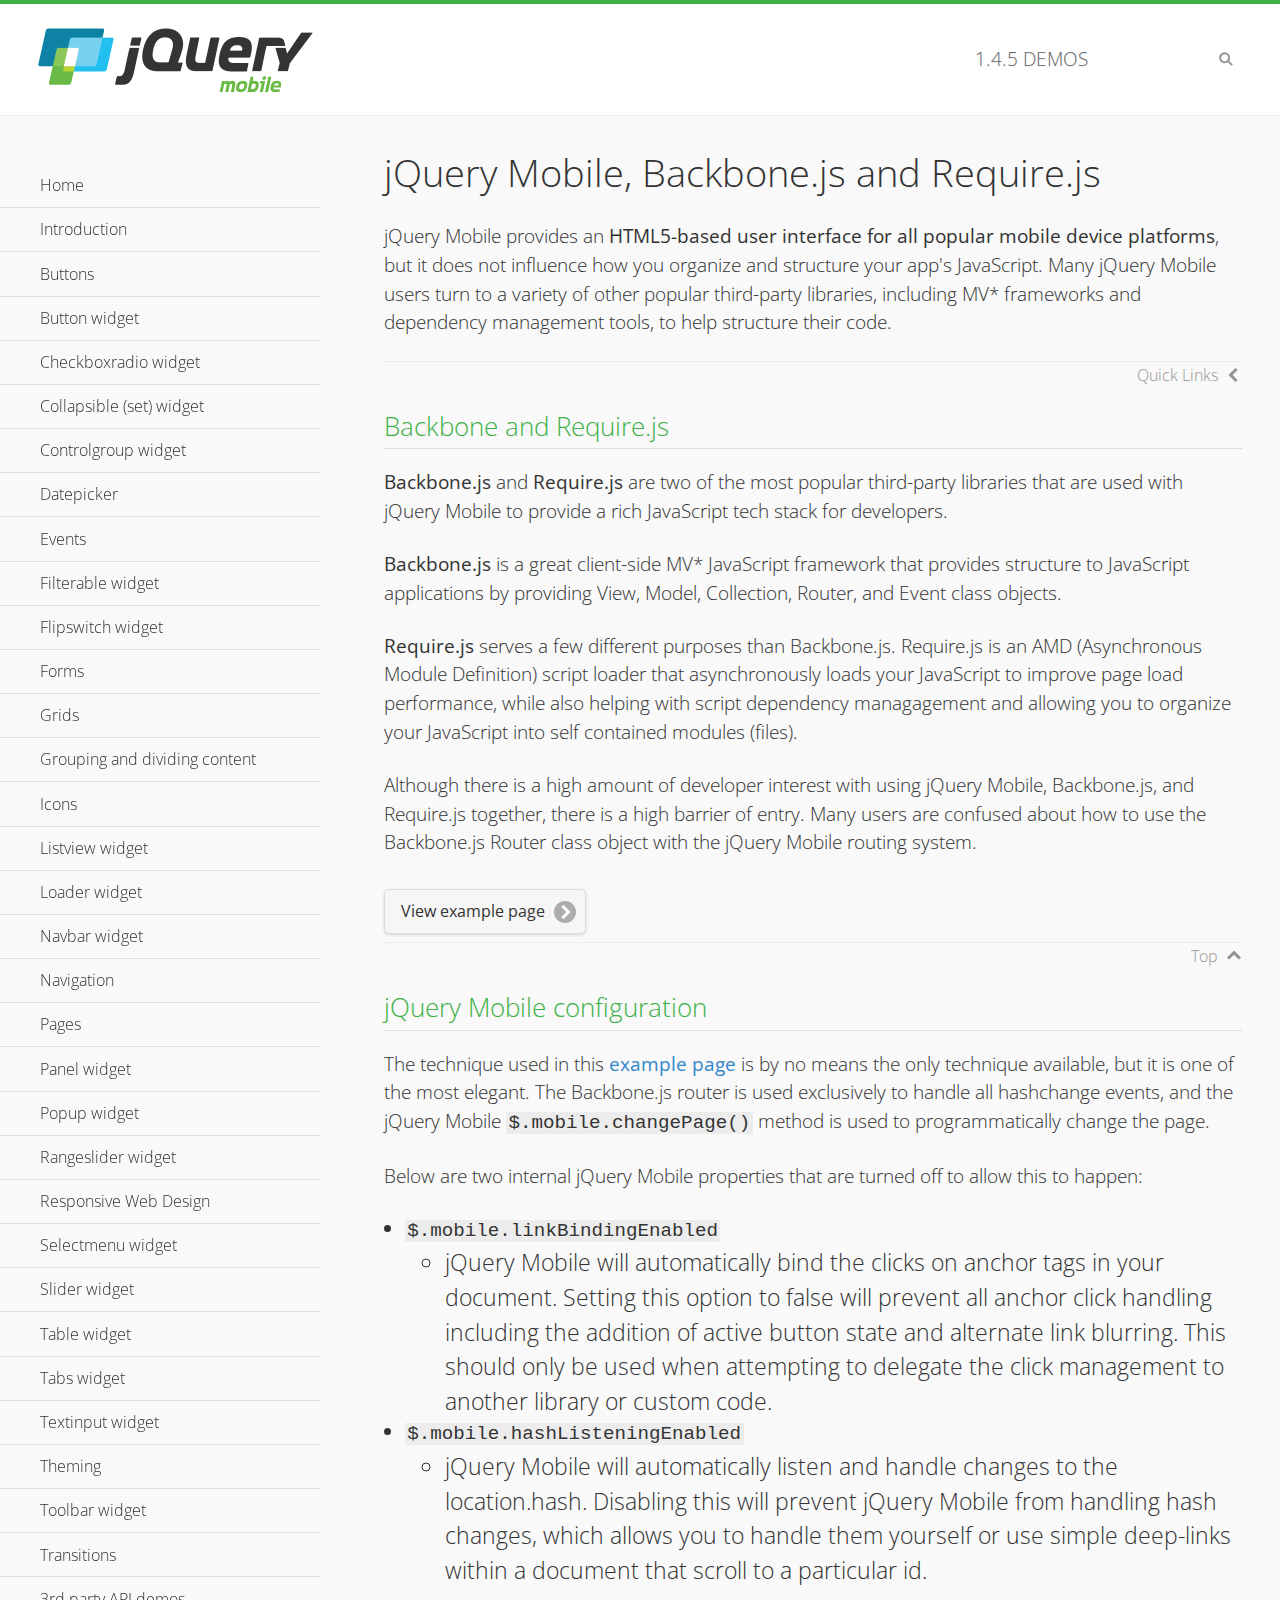
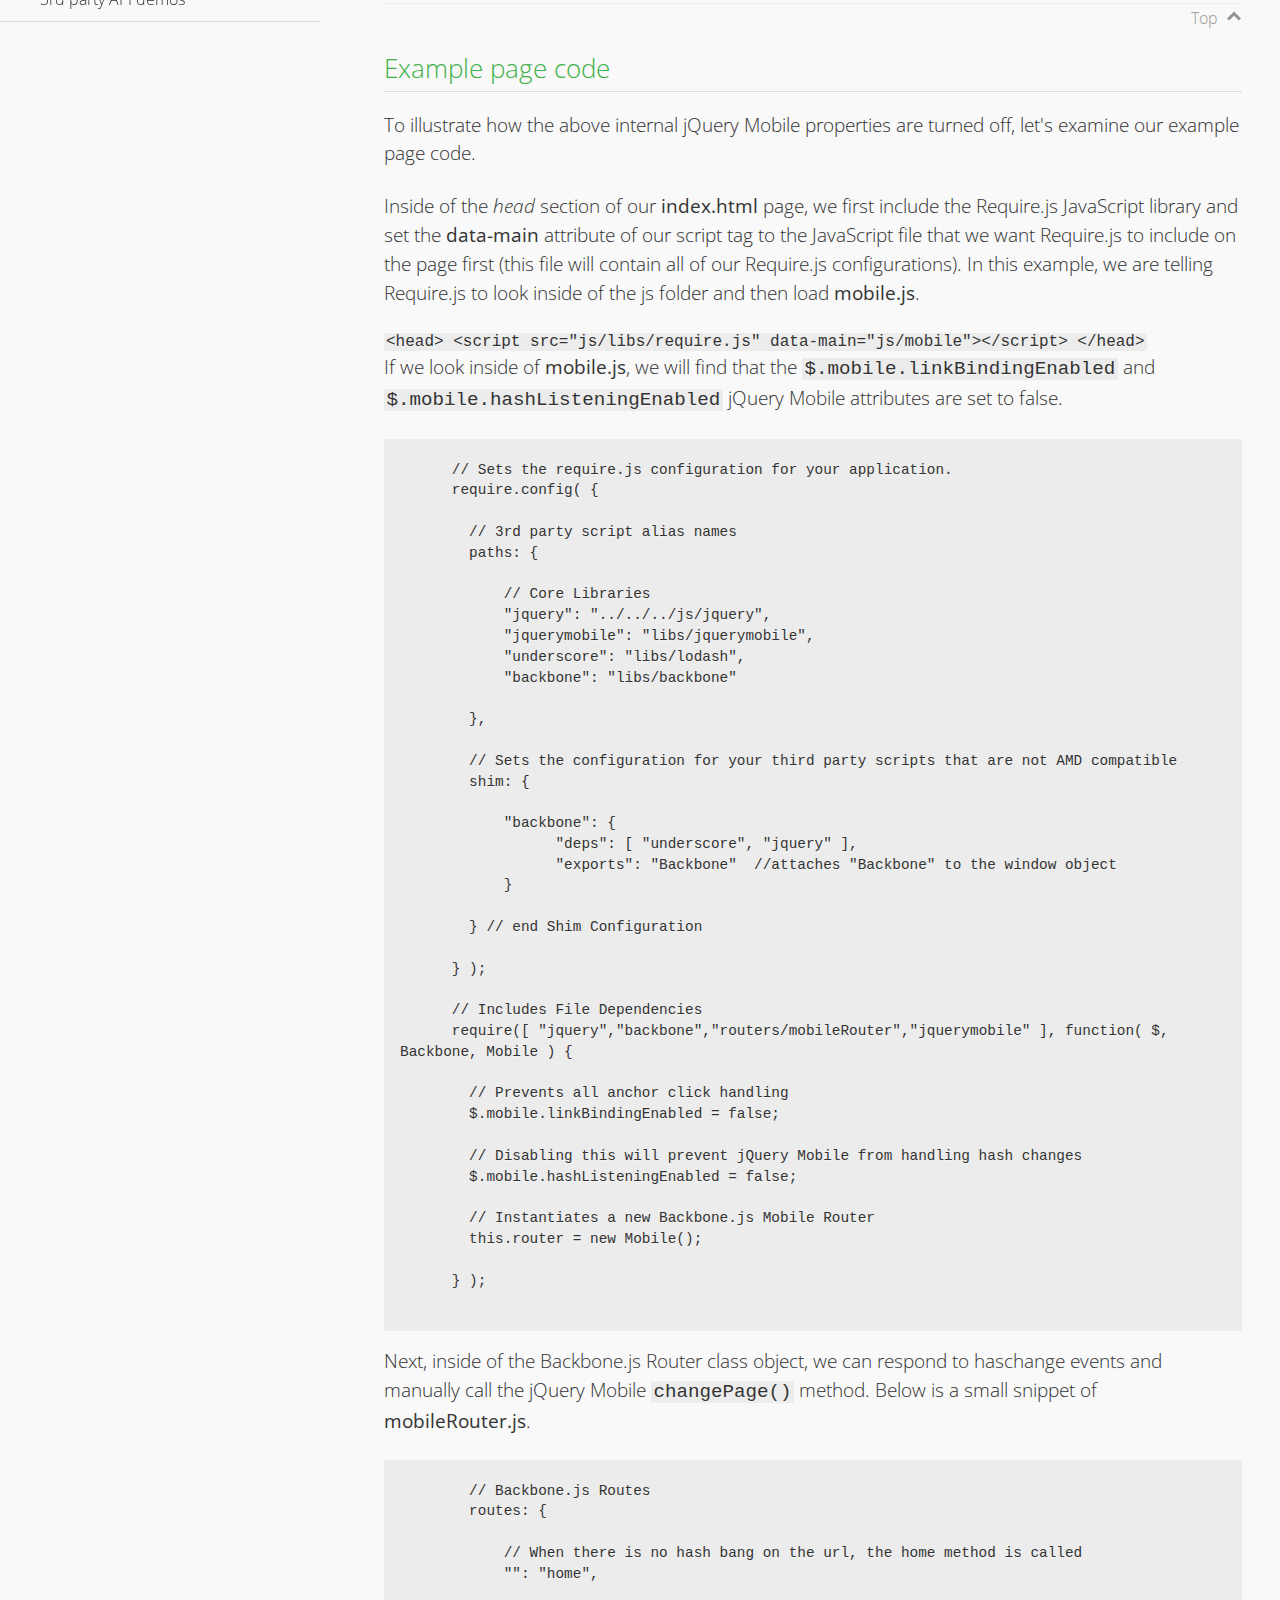
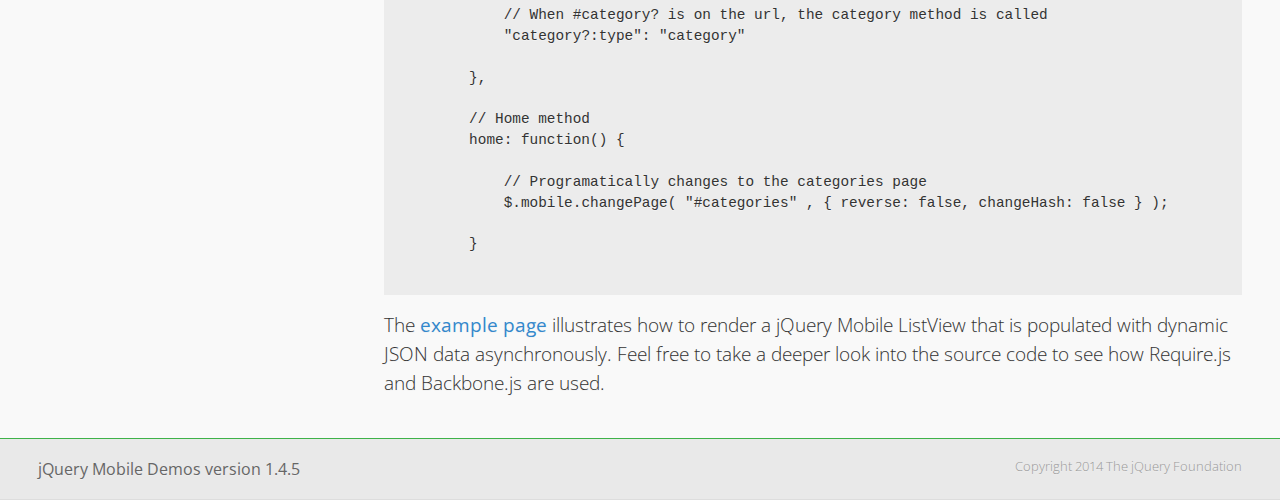
<file: www/jquery/demos/backbone-requirejs/index.html>
<!DOCTYPE html>
<html>
  <head>
  <meta charset="utf-8">
  <meta name="viewport" content="width=device-width, initial-scale=1">
  <title>jQuery Mobile - Backbone.js and Require.js Apps</title>
	<link rel="shortcut icon" href="../favicon.ico">
    <link rel="stylesheet" href="http://fonts.googleapis.com/css?family=Open+Sans:300,400,700">
	<link rel="stylesheet" href="../css/themes/default/jquery.mobile-1.4.5.min.css">
	<link rel="stylesheet" href="../_assets/css/jqm-demos.css">
	<script src="../js/jquery.js"></script>
	<script src="../_assets/js/index.js"></script>
	<script src="../js/jquery.mobile-1.4.5.min.js"></script>

</head>
<body>
<div data-role="page" class="jqm-demos" data-quicklinks="true">

    <div data-role="header" class="jqm-header">
		<h2><a href="../" title="jQuery Mobile Demos home"><img src="../_assets/img/jquery-logo.png" alt="jQuery Mobile"></a></h2>
		<p><span class="jqm-version"></span> Demos</p>
        <a href="#" class="jqm-navmenu-link ui-btn ui-btn-icon-notext ui-corner-all ui-icon-bars ui-nodisc-icon ui-alt-icon ui-btn-left">Menu</a>
        <a href="#" class="jqm-search-link ui-btn ui-btn-icon-notext ui-corner-all ui-icon-search ui-nodisc-icon ui-alt-icon ui-btn-right">Search</a>
    </div><!-- /header -->

	<div role="main" class="ui-content jqm-content">

      <h1>jQuery Mobile, Backbone.js and Require.js</h1>
      <p>jQuery Mobile provides an <strong>HTML5-based user interface for all popular mobile device platforms</strong>, but it does not influence how you organize and structure your app's JavaScript.  Many jQuery Mobile users turn to a variety of other popular third-party libraries, including MV* frameworks and dependency management tools, to help structure their code.
      </p>

	  <h2>Backbone and Require.js</h2>
      <p><strong>Backbone.js</strong> and <strong>Require.js</strong> are two of the most popular third-party libraries that are used with jQuery Mobile to provide a rich JavaScript tech stack for developers.
      </p>
      <p><strong>Backbone.js</strong> is a great client-side MV* JavaScript framework that provides structure to JavaScript applications by providing View, Model, Collection, Router, and Event class objects.
      </p>
      <p><strong>Require.js</strong> serves a few different purposes than Backbone.js. Require.js is an AMD (Asynchronous Module Definition) script loader that asynchronously loads your JavaScript to improve page load performance, while also helping with script dependency managagement and allowing you to organize your JavaScript into self contained modules (files).
      </p>
      <p>Although there is a high amount of developer interest with using jQuery Mobile, Backbone.js, and Require.js together, there is a high barrier of entry.  Many users are confused about how to use the Backbone.js Router class object with the jQuery Mobile routing system.</p>

	   <a href="backbone-require.html" rel="external" class="ui-btn ui-btn-inline ui-corner-all ui-shadow ui-btn-icon-right ui-icon-carat-r">View example page</a>

      <h2>jQuery Mobile configuration</h2>

      <p>The technique used in this <a href="backbone-require.html" rel="external">example page</a> is by no means the only technique available, but it is one of the most elegant.  The Backbone.js router is used exclusively to handle all hashchange events, and the jQuery Mobile <code>$.mobile.changePage()</code> method is used to programmatically change the page.</p>

      <p>Below are two internal jQuery Mobile properties that are turned off to allow this to happen:</p>

      <ul>
        <li><code>$.mobile.linkBindingEnabled</code>
          <ul>
            <li>jQuery Mobile will automatically bind the clicks on anchor tags in your document. Setting this option to false will prevent all anchor click handling including the addition of active button state and alternate link blurring. This should only be used when attempting to delegate the click management to another library or custom code.</li>
            </ul>
        </li>
        <li><code>$.mobile.hashListeningEnabled</code>
          <ul>
            <li>jQuery Mobile will automatically listen and handle changes to the location.hash. Disabling this will prevent jQuery Mobile from handling hash changes, which allows you to handle them yourself or use simple deep-links within a document that scroll to a particular id.</li>
            </ul>
        </li>
      </ul>

	  <h2>Example page code</h2>
      <p>To illustrate how the above internal jQuery Mobile properties are turned off, let's examine our example page code.</p>

      <p>Inside of the <em>head</em> section of our <strong>index.html</strong> page, we first include the Require.js JavaScript library and set the <strong>data-main</strong> attribute of our script tag to the JavaScript file that we want Require.js to include on the page first (this file will contain all of our Require.js configurations).  In this example, we are telling Require.js to look inside of the js folder and then load <strong>mobile.js</strong>.
      </p>

      <code>
        &lt;head&gt;
          &lt;script src=&quot;js/libs/require.js&quot; data-main=&quot;js/mobile&quot;&gt;&lt;/script&gt;
        &lt;/head&gt;
      </code>
      <p>If we look inside of <strong>mobile.js</strong>, we will find that the <code>$.mobile.linkBindingEnabled</code> and <code>$.mobile.hashListeningEnabled</code> jQuery Mobile attributes are set to false.
      </p>
      <pre>
      <code>
      // Sets the require.js configuration for your application.
      require.config( {

        // 3rd party script alias names
        paths: {

            // Core Libraries
            "jquery": "../../../js/jquery",
            "jquerymobile": "libs/jquerymobile",
            "underscore": "libs/lodash",
            "backbone": "libs/backbone"

        },

        // Sets the configuration for your third party scripts that are not AMD compatible
        shim: {

            "backbone": {
                  "deps": [ "underscore", "jquery" ],
                  "exports": "Backbone"  //attaches "Backbone" to the window object
            }

        } // end Shim Configuration

      } );

      // Includes File Dependencies
      require([ "jquery","backbone","routers/mobileRouter","jquerymobile" ], function( $, Backbone, Mobile ) {

        // Prevents all anchor click handling
        $.mobile.linkBindingEnabled = false;

        // Disabling this will prevent jQuery Mobile from handling hash changes
        $.mobile.hashListeningEnabled = false;

        // Instantiates a new Backbone.js Mobile Router
        this.router = new Mobile();

      } );
</code>
</pre>
<p>Next, inside of the Backbone.js Router class object, we can respond to haschange events and manually call the jQuery Mobile <code>changePage()</code> method.  Below is a small snippet of <strong>mobileRouter.js</strong>.</p>
<pre>
<code>
        // Backbone.js Routes
        routes: {

            // When there is no hash bang on the url, the home method is called
            "": "home",

            // When #category? is on the url, the category method is called
            "category?:type": "category"

        },

        // Home method
        home: function() {

            // Programatically changes to the categories page
            $.mobile.changePage( "#categories" , { reverse: false, changeHash: false } );

        }
</code>
</pre>

		<p>The <a href="backbone-require.html" rel="external">example page</a> illustrates how to render a jQuery Mobile ListView that is populated with dynamic JSON data asynchronously. Feel free to take a deeper look into the source code to see how Require.js and Backbone.js are used.</p>

    </div><!-- /content -->
	    <div data-role="panel" class="jqm-navmenu-panel" data-position="left" data-display="overlay" data-theme="a">
	    	<ul class="jqm-list ui-alt-icon ui-nodisc-icon">
<li data-filtertext="demos homepage" data-icon="home"><a href=".././">Home</a></li>
<li data-filtertext="introduction overview getting started"><a href="../intro/" data-ajax="false">Introduction</a></li>
<li data-filtertext="buttons button markup buttonmarkup method anchor link button element"><a href="../button-markup/" data-ajax="false">Buttons</a></li>
<li data-filtertext="form button widget input button submit reset"><a href="../button/" data-ajax="false">Button widget</a></li>
<li data-role="collapsible" data-enhanced="true" data-collapsed-icon="carat-d" data-expanded-icon="carat-u" data-iconpos="right" data-inset="false" class="ui-collapsible ui-collapsible-themed-content ui-collapsible-collapsed">
	<h3 class="ui-collapsible-heading ui-collapsible-heading-collapsed">
		<a href="#" class="ui-collapsible-heading-toggle ui-btn ui-btn-icon-right ui-btn-inherit ui-icon-carat-d">
		    Checkboxradio widget<span class="ui-collapsible-heading-status"> click to expand contents</span>
		</a>
	</h3>
	<div class="ui-collapsible-content ui-body-inherit ui-collapsible-content-collapsed" aria-hidden="true">
		<ul>
			<li data-filtertext="form checkboxradio widget checkbox input checkboxes controlgroups"><a href="../checkboxradio-checkbox/" data-ajax="false">Checkboxes</a></li>
			<li data-filtertext="form checkboxradio widget radio input radio buttons controlgroups"><a href="../checkboxradio-radio/" data-ajax="false">Radio buttons</a></li>
		</ul>
	</div>
</li>
<li data-role="collapsible" data-enhanced="true" data-collapsed-icon="carat-d" data-expanded-icon="carat-u" data-iconpos="right" data-inset="false" class="ui-collapsible ui-collapsible-themed-content ui-collapsible-collapsed">
	<h3 class="ui-collapsible-heading ui-collapsible-heading-collapsed">
		<a href="#" class="ui-collapsible-heading-toggle ui-btn ui-btn-icon-right ui-btn-inherit ui-icon-carat-d">
			Collapsible (set) widget<span class="ui-collapsible-heading-status"> click to expand contents</span>
		</a>
	</h3>
	<div class="ui-collapsible-content ui-body-inherit ui-collapsible-content-collapsed" aria-hidden="true">
		<ul>
			<li data-filtertext="collapsibles content formatting"><a href="../collapsible/" data-ajax="false">Collapsible</a></li>
			<li data-filtertext="dynamic collapsible set accordion append expand"><a href="../collapsible-dynamic/" data-ajax="false">Dynamic collapsibles</a></li>
			<li data-filtertext="accordions collapsible set widget content formatting grouped collapsibles"><a href="../collapsibleset/" data-ajax="false">Collapsible set</a></li>
		</ul>
	</div>
</li>
<li data-role="collapsible" data-enhanced="true" data-collapsed-icon="carat-d" data-expanded-icon="carat-u" data-iconpos="right" data-inset="false" class="ui-collapsible ui-collapsible-themed-content ui-collapsible-collapsed">
	<h3 class="ui-collapsible-heading ui-collapsible-heading-collapsed">
		<a href="#" class="ui-collapsible-heading-toggle ui-btn ui-btn-icon-right ui-btn-inherit ui-icon-carat-d">
			Controlgroup widget<span class="ui-collapsible-heading-status"> click to expand contents</span>
		</a>
	</h3>
	<div class="ui-collapsible-content ui-body-inherit ui-collapsible-content-collapsed" aria-hidden="true">
		<ul>
			<li data-filtertext="controlgroups selectmenu checkboxradio input grouped buttons horizontal vertical"><a href="../controlgroup/" data-ajax="false">Controlgroup</a></li>
			<li data-filtertext="dynamic controlgroup dynamically add buttons"><a href="../controlgroup-dynamic/" data-ajax="false">Dynamic controlgroups</a></li>
		</ul>
	</div>
</li>
<li data-filtertext="form datepicker widget date input"><a href="../datepicker/" data-ajax="false">Datepicker</a></li>
<li data-role="collapsible" data-enhanced="true" data-collapsed-icon="carat-d" data-expanded-icon="carat-u" data-iconpos="right" data-inset="false" class="ui-collapsible ui-collapsible-themed-content ui-collapsible-collapsed">
	<h3 class="ui-collapsible-heading ui-collapsible-heading-collapsed">
		<a href="#" class="ui-collapsible-heading-toggle ui-btn ui-btn-icon-right ui-btn-inherit ui-icon-carat-d">
			Events<span class="ui-collapsible-heading-status"> click to expand contents</span>
		</a>
	</h3>
	<div class="ui-collapsible-content ui-body-inherit ui-collapsible-content-collapsed" aria-hidden="true">
		<ul>
			<li data-filtertext="swipe to delete list items listviews swipe events"><a href="../swipe-list/" data-ajax="false">Swipe list items</a></li>
			<li data-filtertext="swipe to navigate swipe page navigation swipe events"><a href="../swipe-page/" data-ajax="false">Swipe page navigation</a></li>
		</ul>
	</div>
</li>
<li data-filtertext="filterable filter elements sorting searching listview table"><a href="../filterable/" data-ajax="false">Filterable widget</a></li>
<li data-filtertext="form flipswitch widget flip toggle switch binary select checkbox input"><a href="../flipswitch/" data-ajax="false">Flipswitch widget</a></li>
<li data-role="collapsible" data-enhanced="true" data-collapsed-icon="carat-d" data-expanded-icon="carat-u" data-iconpos="right" data-inset="false" class="ui-collapsible ui-collapsible-themed-content ui-collapsible-collapsed">
	<h3 class="ui-collapsible-heading ui-collapsible-heading-collapsed">
		<a href="#" class="ui-collapsible-heading-toggle ui-btn ui-btn-icon-right ui-btn-inherit ui-icon-carat-d">
			Forms<span class="ui-collapsible-heading-status"> click to expand contents</span>
		</a>
	</h3>
	<div class="ui-collapsible-content ui-body-inherit ui-collapsible-content-collapsed" aria-hidden="true">
		<ul>
			<li data-filtertext="forms text checkbox radio range button submit reset inputs selects textarea slider flipswitch label form elements"><a href="../forms/" data-ajax="false">Forms</a></li>
			<li data-filtertext="form hide labels hidden accessible ui-hidden-accessible forms"><a href="../forms-label-hidden-accessible/" data-ajax="false">Hide labels</a></li>
			<li data-filtertext="form field containers fieldcontain ui-field-contain forms"><a href="../forms-field-contain/" data-ajax="false">Field containers</a></li>
			<li data-filtertext="forms disabled form elements"><a href="../forms-disabled/" data-ajax="false">Forms disabled</a></li>
			<li data-filtertext="forms gallery examples overview forms text checkbox radio range button submit reset inputs selects textarea slider flipswitch label form elements"><a href="../forms-gallery/" data-ajax="false">Forms gallery</a></li>
		</ul>
	</div>
</li>
<li data-role="collapsible" data-enhanced="true" data-collapsed-icon="carat-d" data-expanded-icon="carat-u" data-iconpos="right" data-inset="false" class="ui-collapsible ui-collapsible-themed-content ui-collapsible-collapsed">
	<h3 class="ui-collapsible-heading ui-collapsible-heading-collapsed">
		<a href="#" class="ui-collapsible-heading-toggle ui-btn ui-btn-icon-right ui-btn-inherit ui-icon-carat-d">
			Grids<span class="ui-collapsible-heading-status"> click to expand contents</span>
		</a>
	</h3>
	<div class="ui-collapsible-content ui-body-inherit ui-collapsible-content-collapsed" aria-hidden="true">
		<ul>
			<li data-filtertext="grids columns blocks content formatting rwd responsive css framework"><a href="../grids/" data-ajax="false">Grids</a></li>
			<li data-filtertext="buttons in grids css framework"><a href="../grids-buttons/" data-ajax="false">Buttons in grids</a></li>
			<li data-filtertext="custom responsive grids rwd css framework"><a href="../grids-custom-responsive/" data-ajax="false">Custom responsive grids</a></li>
		</ul>
	</div>
</li>
<li data-filtertext="blocks content formatting sections heading"><a href="../body-bar-classes/" data-ajax="false">Grouping and dividing content</a></li>
<li data-role="collapsible" data-enhanced="true" data-collapsed-icon="carat-d" data-expanded-icon="carat-u" data-iconpos="right" data-inset="false" class="ui-collapsible ui-collapsible-themed-content ui-collapsible-collapsed">
	<h3 class="ui-collapsible-heading ui-collapsible-heading-collapsed">
		<a href="#" class="ui-collapsible-heading-toggle ui-btn ui-btn-icon-right ui-btn-inherit ui-icon-carat-d">
			Icons<span class="ui-collapsible-heading-status"> click to expand contents</span>
		</a>
	</h3>
	<div class="ui-collapsible-content ui-body-inherit ui-collapsible-content-collapsed" aria-hidden="true">
		<ul>
			<li data-filtertext="button icons svg disc alt custom icon position"><a href="../icons/" data-ajax="false">Icons</a></li>
			<li data-filtertext=""><a href="../icons-grunticon/" data-ajax="false">Grunticon loader</a></li>
		</ul>
	</div>
</li>
<li data-role="collapsible" data-enhanced="true" data-collapsed-icon="carat-d" data-expanded-icon="carat-u" data-iconpos="right" data-inset="false" class="ui-collapsible ui-collapsible-themed-content ui-collapsible-collapsed">
	<h3 class="ui-collapsible-heading ui-collapsible-heading-collapsed">
		<a href="#" class="ui-collapsible-heading-toggle ui-btn ui-btn-icon-right ui-btn-inherit ui-icon-carat-d">
			Listview widget<span class="ui-collapsible-heading-status"> click to expand contents</span>
		</a>
	</h3>
	<div class="ui-collapsible-content ui-body-inherit ui-collapsible-content-collapsed" aria-hidden="true">
		<ul>
			<li data-filtertext="listview widget thumbnails icons nested split button collapsible ul ol"><a href="../listview/" data-ajax="false">Listview</a></li>
			<li data-filtertext="autocomplete filterable reveal listview filtertextbeforefilter placeholder"><a href="../listview-autocomplete/" data-ajax="false">Listview autocomplete</a></li>
			<li data-filtertext="autocomplete filterable reveal listview remote data filtertextbeforefilter placeholder"><a href="../listview-autocomplete-remote/" data-ajax="false">Listview autocomplete remote data</a></li>
			<li data-filtertext="autodividers anchor jump scroll linkbars listview lists ul ol"><a href="../listview-autodividers-linkbar/" data-ajax="false">Listview autodividers linkbar</a></li>
			<li data-filtertext="listview autodividers selector autodividersselector lists ul ol"><a href="../listview-autodividers-selector/" data-ajax="false">Listview autodividers selector</a></li>
			<li data-filtertext="listview nested list items"><a href="../listview-nested-lists/" data-ajax="false">Nested Listviews</a></li>
			<li data-filtertext="listview collapsible list items flat"><a href="../listview-collapsible-item-flat/" data-ajax="false">Listview collapsible list items (flat)</a></li>
			<li data-filtertext="listview collapsible list indented"><a href="../listview-collapsible-item-indented/" data-ajax="false">Listview collapsible list items (indented)</a></li>
			<li data-filtertext="grid listview responsive grids responsive listviews lists ul"><a href="../listview-grid/" data-ajax="false">Listview responsive grid</a></li>
		</ul>
	</div>
</li>
<li data-filtertext="loader widget page loading navigation overlay spinner"><a href="../loader/" data-ajax="false">Loader widget</a></li>
<li data-filtertext="navbar widget navmenu toolbars header footer"><a href="../navbar/" data-ajax="false">Navbar widget</a></li>
<li data-role="collapsible" data-enhanced="true" data-collapsed-icon="carat-d" data-expanded-icon="carat-u" data-iconpos="right" data-inset="false" class="ui-collapsible ui-collapsible-themed-content ui-collapsible-collapsed">
	<h3 class="ui-collapsible-heading ui-collapsible-heading-collapsed">
		<a href="#" class="ui-collapsible-heading-toggle ui-btn ui-btn-icon-right ui-btn-inherit ui-icon-carat-d">
			Navigation<span class="ui-collapsible-heading-status"> click to expand contents</span>
		</a>
	</h3>
	<div class="ui-collapsible-content ui-body-inherit ui-collapsible-content-collapsed" aria-hidden="true">
		<ul>
			<li data-filtertext="ajax navigation navigate widget history event method"><a href="../navigation/" data-ajax="false">Navigation</a></li>
			<li data-filtertext="linking pages page links navigation ajax prefetch cache"><a href="../navigation-linking-pages/" data-ajax="false">Linking pages</a></li>
			<!-- <li data-filtertext="php redirect server redirection server-side navigation"><a href="../navigation-php-redirect/" data-ajax="false">PHP redirect demo</a></li>-->
			<li data-filtertext="navigation redirection hash query"><a href="../navigation-hash-processing/" data-ajax="false">Hash processing demo</a></li>
			<li data-filtertext="navigation redirection hash query"><a href="../page-events/" data-ajax="false">Page Navigation Events</a></li>
		</ul>
	</div>
</li>
<li data-role="collapsible" data-enhanced="true" data-collapsed-icon="carat-d" data-expanded-icon="carat-u" data-iconpos="right" data-inset="false" class="ui-collapsible ui-collapsible-themed-content ui-collapsible-collapsed">
	<h3 class="ui-collapsible-heading ui-collapsible-heading-collapsed">
		<a href="#" class="ui-collapsible-heading-toggle ui-btn ui-btn-icon-right ui-btn-inherit ui-icon-carat-d">
			Pages<span class="ui-collapsible-heading-status"> click to expand contents</span>
		</a>
	</h3>
	<div class="ui-collapsible-content ui-body-inherit ui-collapsible-content-collapsed" aria-hidden="true">
		<ul>
			<li data-filtertext="pages page widget ajax navigation"><a href="../pages/" data-ajax="false">Pages</a></li>
			<li data-filtertext="single page"><a href="../pages-single-page/" data-ajax="false">Single page</a></li>
			<li data-filtertext="multipage multi-page page"><a href="../pages-multi-page/" data-ajax="false">Multi-page template</a></li>
			<li data-filtertext="dialog page widget modal popup"><a href="../pages-dialog/" data-ajax="false">Dialog page</a></li>
		</ul>
	</div>
</li>
<li data-role="collapsible" data-enhanced="true" data-collapsed-icon="carat-d" data-expanded-icon="carat-u" data-iconpos="right" data-inset="false" class="ui-collapsible ui-collapsible-themed-content ui-collapsible-collapsed">
	<h3 class="ui-collapsible-heading ui-collapsible-heading-collapsed">
		<a href="#" class="ui-collapsible-heading-toggle ui-btn ui-btn-icon-right ui-btn-inherit ui-icon-carat-d">
			Panel widget<span class="ui-collapsible-heading-status"> click to expand contents</span>
		</a>
	</h3>
	<div class="ui-collapsible-content ui-body-inherit ui-collapsible-content-collapsed" aria-hidden="true">
		<ul>
			<li data-filtertext="panel widget sliding panels reveal push overlay responsive"><a href="../panel/" data-ajax="false">Panel</a></li>
			<li data-filtertext=""><a href="../panel-external/" data-ajax="false">External panels</a></li>
			<li data-filtertext="panel "><a href="../panel-fixed/" data-ajax="false">Fixed panels</a></li>
			<li data-filtertext="panel slide panels sliding panels shadow rwd responsive breakpoint"><a href="../panel-responsive/" data-ajax="false">Panels responsive</a></li>
			<li data-filtertext="panel custom style custom panel width reveal shadow listview panel styling page background wrapper"><a href="../panel-styling/" data-ajax="false">Custom panel style</a></li>
			<li data-filtertext="panel open on swipe"><a href="../panel-swipe-open/" data-ajax="false">Panel open on swipe</a></li>
			<li data-filtertext="panels outside page internal external toolbars"><a href="../panel-external-internal/" data-ajax="false">Panel external and internal</a></li>
		</ul>
	</div>
</li>
<li data-role="collapsible" data-enhanced="true" data-collapsed-icon="carat-d" data-expanded-icon="carat-u" data-iconpos="right" data-inset="false" class="ui-collapsible ui-collapsible-themed-content ui-collapsible-collapsed">
	<h3 class="ui-collapsible-heading ui-collapsible-heading-collapsed">
		<a href="#" class="ui-collapsible-heading-toggle ui-btn ui-btn-icon-right ui-btn-inherit ui-icon-carat-d">
			Popup widget<span class="ui-collapsible-heading-status"> click to expand contents</span>
		</a>
	</h3>
	<div class="ui-collapsible-content ui-body-inherit ui-collapsible-content-collapsed" aria-hidden="true">
		<ul>
			<li data-filtertext="popup widget popups dialog modal transition tooltip lightbox form overlay screen flip pop fade transition"><a href="../popup/" data-ajax="false">Popup</a></li>
			<li data-filtertext="popup alignment position"><a href="../popup-alignment/" data-ajax="false">Popup alignment</a></li>
			<li data-filtertext="popup arrow size popups popover"><a href="../popup-arrow-size/" data-ajax="false">Popup arrow size</a></li>
			<li data-filtertext="dynamic popups popup images lightbox"><a href="../popup-dynamic/" data-ajax="false">Dynamic popups</a></li>
			<li data-filtertext="popups with iframes scaling"><a href="../popup-iframe/" data-ajax="false">Popups with iframes</a></li>
			<li data-filtertext="popup image scaling"><a href="../popup-image-scaling/" data-ajax="false">Popup image scaling</a></li>
			<li data-filtertext="external popup outside multi-page"><a href="../popup-outside-multipage/" data-ajax="false">Popup outside multi-page</a></li>
		</ul>
	</div>
</li>
<li data-filtertext="form rangeslider widget dual sliders dual handle sliders range input"><a href="../rangeslider/" data-ajax="false">Rangeslider widget</a></li>
<li data-filtertext="responsive web design rwd adaptive progressive enhancement PE accessible mobile breakpoints media query media queries"><a href="../rwd/" data-ajax="false">Responsive Web Design</a></li>
<li data-role="collapsible" data-enhanced="true" data-collapsed-icon="carat-d" data-expanded-icon="carat-u" data-iconpos="right" data-inset="false" class="ui-collapsible ui-collapsible-themed-content ui-collapsible-collapsed">
	<h3 class="ui-collapsible-heading ui-collapsible-heading-collapsed">
		<a href="#" class="ui-collapsible-heading-toggle ui-btn ui-btn-icon-right ui-btn-inherit ui-icon-carat-d">
			Selectmenu widget<span class="ui-collapsible-heading-status"> click to expand contents</span>
		</a>
	</h3>
	<div class="ui-collapsible-content ui-body-inherit ui-collapsible-content-collapsed" aria-hidden="true">
		<ul>
			<li data-filtertext="form selectmenu widget select input custom select menu selects"><a href="../selectmenu/" data-ajax="false">Selectmenu</a></li>
			<li data-filtertext="form custom select menu selectmenu widget custom menu option optgroup multiple selects"><a href="../selectmenu-custom/" data-ajax="false">Custom select menu</a></li>
			<li data-filtertext="filterable select filter popup dialog"><a href="../selectmenu-custom-filter/" data-ajax="false">Custom select menu with filter</a></li>
		</ul>
	</div>
</li>
<li data-role="collapsible" data-enhanced="true" data-collapsed-icon="carat-d" data-expanded-icon="carat-u" data-iconpos="right" data-inset="false" class="ui-collapsible ui-collapsible-themed-content ui-collapsible-collapsed">
	<h3 class="ui-collapsible-heading ui-collapsible-heading-collapsed">
		<a href="#" class="ui-collapsible-heading-toggle ui-btn ui-btn-icon-right ui-btn-inherit ui-icon-carat-d">
			Slider widget<span class="ui-collapsible-heading-status"> click to expand contents</span>
		</a>
	</h3>
	<div class="ui-collapsible-content ui-body-inherit ui-collapsible-content-collapsed" aria-hidden="true">
		<ul>
			<li data-filtertext="form slider widget range input single sliders"><a href="../slider/" data-ajax="false">Slider</a></li>
			<li data-filtertext="form slider widget flipswitch slider binary select flip toggle switch"><a href="../slider-flipswitch/" data-ajax="false">Slider flip toggle switch</a></li>
			<li data-filtertext="form slider tooltip handle value input range sliders"><a href="../slider-tooltip/" data-ajax="false">Slider tooltip</a></li>
		</ul>
	</div>
</li>
<li data-role="collapsible" data-enhanced="true" data-collapsed-icon="carat-d" data-expanded-icon="carat-u" data-iconpos="right" data-inset="false" class="ui-collapsible ui-collapsible-themed-content ui-collapsible-collapsed">
	<h3 class="ui-collapsible-heading ui-collapsible-heading-collapsed">
		<a href="#" class="ui-collapsible-heading-toggle ui-btn ui-btn-icon-right ui-btn-inherit ui-icon-carat-d">
			Table widget<span class="ui-collapsible-heading-status"> click to expand contents</span>
		</a>
	</h3>
	<div class="ui-collapsible-content ui-body-inherit ui-collapsible-content-collapsed" aria-hidden="true">
		<ul>
			<li data-filtertext="table widget reflow column toggle th td responsive tables rwd hide show tabular"><a href="../table-column-toggle/" data-ajax="false">Table Column Toggle</a></li>
			<li data-filtertext="table column toggle phone comparison demo"><a href="../table-column-toggle-example/" data-ajax="false">Table Column Toggle demo</a></li>
			<li data-filtertext="responsive tables table column toggle heading groups rwd breakpoint"><a href="../table-column-toggle-heading-groups/" data-ajax="false">Table Column Toggle heading groups</a></li>
			<li data-filtertext="responsive tables table column toggle hide rwd breakpoint customization options"><a href="../table-column-toggle-options/" data-ajax="false">Table Column Toggle options</a></li>
			<li data-filtertext="table reflow th td responsive rwd columns tabular"><a href="../table-reflow/" data-ajax="false">Table Reflow</a></li>
			<li data-filtertext="responsive tables table reflow heading groups rwd breakpoint"><a href="../table-reflow-heading-groups/" data-ajax="false">Table Reflow heading groups</a></li>
			<li data-filtertext="responsive tables table reflow stripes strokes table style"><a href="../table-reflow-stripes-strokes/" data-ajax="false">Table Reflow stripes and strokes</a></li>
			<li data-filtertext="responsive tables table reflow stack custom styles"><a href="../table-reflow-styling/" data-ajax="false">Table Reflow custom styles</a></li>
		</ul>
	</div>
</li>
<li data-filtertext="ui tabs widget"><a href="../tabs/" data-ajax="false">Tabs widget</a></li>
<li data-filtertext="form textinput widget text input textarea number date time tel email file color password"><a href="../textinput/" data-ajax="false">Textinput widget</a></li>
<li data-role="collapsible" data-enhanced="true" data-collapsed-icon="carat-d" data-expanded-icon="carat-u" data-iconpos="right" data-inset="false" class="ui-collapsible ui-collapsible-themed-content ui-collapsible-collapsed">
	<h3 class="ui-collapsible-heading ui-collapsible-heading-collapsed">
		<a href="#" class="ui-collapsible-heading-toggle ui-btn ui-btn-icon-right ui-btn-inherit ui-icon-carat-d">
			Theming<span class="ui-collapsible-heading-status"> click to expand contents</span>
		</a>
	</h3>
	<div class="ui-collapsible-content ui-body-inherit ui-collapsible-content-collapsed" aria-hidden="true">
		<ul>
			<li data-filtertext="default theme swatches theming style css"><a href="../theme-default/" data-ajax="false">Default theme</a></li>
			<li data-filtertext="classic theme old theme swatches theming style css"><a href="../theme-classic/" data-ajax="false">Classic theme</a></li>
		</ul>
	</div>
</li>
<li data-role="collapsible" data-enhanced="true" data-collapsed-icon="carat-d" data-expanded-icon="carat-u" data-iconpos="right" data-inset="false" class="ui-collapsible ui-collapsible-themed-content ui-collapsible-collapsed">
	<h3 class="ui-collapsible-heading ui-collapsible-heading-collapsed">
		<a href="#" class="ui-collapsible-heading-toggle ui-btn ui-btn-icon-right ui-btn-inherit ui-icon-carat-d">
			Toolbar widget<span class="ui-collapsible-heading-status"> click to expand contents</span>
		</a>
	</h3>
	<div class="ui-collapsible-content ui-body-inherit ui-collapsible-content-collapsed" aria-hidden="true">
		<ul>
			<li data-filtertext="toolbar widget header footer toolbars fixed fullscreen external sections"><a href="../toolbar/" data-ajax="false">Toolbar</a></li>
			<li data-filtertext="dynamic toolbars dynamically add toolbar header footer"><a href="../toolbar-dynamic/" data-ajax="false">Dynamic toolbars</a></li>
			<li data-filtertext="external toolbars header footer"><a href="../toolbar-external/" data-ajax="false">External toolbars</a></li>
			<li data-filtertext="fixed toolbars header footer"><a href="../toolbar-fixed/" data-ajax="false">Fixed toolbars</a></li>
			<li data-filtertext="fixed fullscreen toolbars header footer"><a href="../toolbar-fixed-fullscreen/" data-ajax="false">Fullscreen toolbars</a></li>
			<li data-filtertext="external fixed toolbars header footer"><a href="../toolbar-fixed-external/" data-ajax="false">Fixed external toolbars</a></li>
			<li data-filtertext="external persistent toolbars header footer navbar navmenu"><a href="../toolbar-fixed-persistent/" data-ajax="false">Persistent toolbars</a></li>
			<li data-filtertext="external ajax optimized toolbars persistent toolbars header footer navbar"><a href="../toolbar-fixed-persistent-optimized/" data-ajax="false">Ajax optimized toolbars</a></li>
			<li data-filtertext="form in toolbars header footer"><a href="../toolbar-fixed-forms/" data-ajax="false">Form in toolbar</a></li>
		</ul>
	</div>
</li>
<li data-filtertext="page transitions animated pages popup navigation flip slide fade pop"><a href="../transitions/" data-ajax="false">Transitions</a></li>
<li data-role="collapsible" data-enhanced="true" data-collapsed-icon="carat-d" data-expanded-icon="carat-u" data-iconpos="right" data-inset="false" class="ui-collapsible ui-collapsible-themed-content ui-collapsible-collapsed">
	<h3 class="ui-collapsible-heading ui-collapsible-heading-collapsed">
		<a href="#" class="ui-collapsible-heading-toggle ui-btn ui-btn-icon-right ui-btn-inherit ui-icon-carat-d">
			3rd party API demos<span class="ui-collapsible-heading-status"> click to expand contents</span>
		</a>
	</h3>
	<div class="ui-collapsible-content ui-body-inherit ui-collapsible-content-collapsed" aria-hidden="true">
		<ul>
			<li data-filtertext="backbone requirejs navigation router"><a href="../backbone-requirejs/" data-ajax="false">Backbone RequireJS</a></li>
			<li data-filtertext="google maps geolocation demo"><a href="../map-geolocation/" data-ajax="false">Google Maps geolocation</a></li>
			<li data-filtertext="google maps hybrid"><a href="../map-list-toggle/" data-ajax="false">Google Maps list toggle</a></li>
		</ul>
	</div>
</li>



		     </ul>
		</div><!-- /panel -->


    <div data-role="footer" data-position="fixed" data-tap-toggle="false" class="jqm-footer">
        <p>jQuery Mobile Demos version <span class="jqm-version"></span></p>
        <p>Copyright 2014 The jQuery Foundation</p>
    </div><!-- /footer -->
	<!-- TODO: This should become an external panel so we can add input to markup (unique ID) -->
    <div data-role="panel" class="jqm-search-panel" data-position="right" data-display="overlay" data-theme="a">
		<div class="jqm-search">
			<ul class="jqm-list" data-filter-placeholder="Search demos..." data-filter-reveal="true">
<li data-filtertext="demos homepage" data-icon="home"><a href=".././">Home</a></li>
<li data-filtertext="introduction overview getting started"><a href="../intro/" data-ajax="false">Introduction</a></li>
<li data-filtertext="buttons button markup buttonmarkup method anchor link button element"><a href="../button-markup/" data-ajax="false">Buttons</a></li>
<li data-filtertext="form button widget input button submit reset"><a href="../button/" data-ajax="false">Button widget</a></li>
<li data-role="collapsible" data-enhanced="true" data-collapsed-icon="carat-d" data-expanded-icon="carat-u" data-iconpos="right" data-inset="false" class="ui-collapsible ui-collapsible-themed-content ui-collapsible-collapsed">
	<h3 class="ui-collapsible-heading ui-collapsible-heading-collapsed">
		<a href="#" class="ui-collapsible-heading-toggle ui-btn ui-btn-icon-right ui-btn-inherit ui-icon-carat-d">
		    Checkboxradio widget<span class="ui-collapsible-heading-status"> click to expand contents</span>
		</a>
	</h3>
	<div class="ui-collapsible-content ui-body-inherit ui-collapsible-content-collapsed" aria-hidden="true">
		<ul>
			<li data-filtertext="form checkboxradio widget checkbox input checkboxes controlgroups"><a href="../checkboxradio-checkbox/" data-ajax="false">Checkboxes</a></li>
			<li data-filtertext="form checkboxradio widget radio input radio buttons controlgroups"><a href="../checkboxradio-radio/" data-ajax="false">Radio buttons</a></li>
		</ul>
	</div>
</li>
<li data-role="collapsible" data-enhanced="true" data-collapsed-icon="carat-d" data-expanded-icon="carat-u" data-iconpos="right" data-inset="false" class="ui-collapsible ui-collapsible-themed-content ui-collapsible-collapsed">
	<h3 class="ui-collapsible-heading ui-collapsible-heading-collapsed">
		<a href="#" class="ui-collapsible-heading-toggle ui-btn ui-btn-icon-right ui-btn-inherit ui-icon-carat-d">
			Collapsible (set) widget<span class="ui-collapsible-heading-status"> click to expand contents</span>
		</a>
	</h3>
	<div class="ui-collapsible-content ui-body-inherit ui-collapsible-content-collapsed" aria-hidden="true">
		<ul>
			<li data-filtertext="collapsibles content formatting"><a href="../collapsible/" data-ajax="false">Collapsible</a></li>
			<li data-filtertext="dynamic collapsible set accordion append expand"><a href="../collapsible-dynamic/" data-ajax="false">Dynamic collapsibles</a></li>
			<li data-filtertext="accordions collapsible set widget content formatting grouped collapsibles"><a href="../collapsibleset/" data-ajax="false">Collapsible set</a></li>
		</ul>
	</div>
</li>
<li data-role="collapsible" data-enhanced="true" data-collapsed-icon="carat-d" data-expanded-icon="carat-u" data-iconpos="right" data-inset="false" class="ui-collapsible ui-collapsible-themed-content ui-collapsible-collapsed">
	<h3 class="ui-collapsible-heading ui-collapsible-heading-collapsed">
		<a href="#" class="ui-collapsible-heading-toggle ui-btn ui-btn-icon-right ui-btn-inherit ui-icon-carat-d">
			Controlgroup widget<span class="ui-collapsible-heading-status"> click to expand contents</span>
		</a>
	</h3>
	<div class="ui-collapsible-content ui-body-inherit ui-collapsible-content-collapsed" aria-hidden="true">
		<ul>
			<li data-filtertext="controlgroups selectmenu checkboxradio input grouped buttons horizontal vertical"><a href="../controlgroup/" data-ajax="false">Controlgroup</a></li>
			<li data-filtertext="dynamic controlgroup dynamically add buttons"><a href="../controlgroup-dynamic/" data-ajax="false">Dynamic controlgroups</a></li>
		</ul>
	</div>
</li>
<li data-filtertext="form datepicker widget date input"><a href="../datepicker/" data-ajax="false">Datepicker</a></li>
<li data-role="collapsible" data-enhanced="true" data-collapsed-icon="carat-d" data-expanded-icon="carat-u" data-iconpos="right" data-inset="false" class="ui-collapsible ui-collapsible-themed-content ui-collapsible-collapsed">
	<h3 class="ui-collapsible-heading ui-collapsible-heading-collapsed">
		<a href="#" class="ui-collapsible-heading-toggle ui-btn ui-btn-icon-right ui-btn-inherit ui-icon-carat-d">
			Events<span class="ui-collapsible-heading-status"> click to expand contents</span>
		</a>
	</h3>
	<div class="ui-collapsible-content ui-body-inherit ui-collapsible-content-collapsed" aria-hidden="true">
		<ul>
			<li data-filtertext="swipe to delete list items listviews swipe events"><a href="../swipe-list/" data-ajax="false">Swipe list items</a></li>
			<li data-filtertext="swipe to navigate swipe page navigation swipe events"><a href="../swipe-page/" data-ajax="false">Swipe page navigation</a></li>
		</ul>
	</div>
</li>
<li data-filtertext="filterable filter elements sorting searching listview table"><a href="../filterable/" data-ajax="false">Filterable widget</a></li>
<li data-filtertext="form flipswitch widget flip toggle switch binary select checkbox input"><a href="../flipswitch/" data-ajax="false">Flipswitch widget</a></li>
<li data-role="collapsible" data-enhanced="true" data-collapsed-icon="carat-d" data-expanded-icon="carat-u" data-iconpos="right" data-inset="false" class="ui-collapsible ui-collapsible-themed-content ui-collapsible-collapsed">
	<h3 class="ui-collapsible-heading ui-collapsible-heading-collapsed">
		<a href="#" class="ui-collapsible-heading-toggle ui-btn ui-btn-icon-right ui-btn-inherit ui-icon-carat-d">
			Forms<span class="ui-collapsible-heading-status"> click to expand contents</span>
		</a>
	</h3>
	<div class="ui-collapsible-content ui-body-inherit ui-collapsible-content-collapsed" aria-hidden="true">
		<ul>
			<li data-filtertext="forms text checkbox radio range button submit reset inputs selects textarea slider flipswitch label form elements"><a href="../forms/" data-ajax="false">Forms</a></li>
			<li data-filtertext="form hide labels hidden accessible ui-hidden-accessible forms"><a href="../forms-label-hidden-accessible/" data-ajax="false">Hide labels</a></li>
			<li data-filtertext="form field containers fieldcontain ui-field-contain forms"><a href="../forms-field-contain/" data-ajax="false">Field containers</a></li>
			<li data-filtertext="forms disabled form elements"><a href="../forms-disabled/" data-ajax="false">Forms disabled</a></li>
			<li data-filtertext="forms gallery examples overview forms text checkbox radio range button submit reset inputs selects textarea slider flipswitch label form elements"><a href="../forms-gallery/" data-ajax="false">Forms gallery</a></li>
		</ul>
	</div>
</li>
<li data-role="collapsible" data-enhanced="true" data-collapsed-icon="carat-d" data-expanded-icon="carat-u" data-iconpos="right" data-inset="false" class="ui-collapsible ui-collapsible-themed-content ui-collapsible-collapsed">
	<h3 class="ui-collapsible-heading ui-collapsible-heading-collapsed">
		<a href="#" class="ui-collapsible-heading-toggle ui-btn ui-btn-icon-right ui-btn-inherit ui-icon-carat-d">
			Grids<span class="ui-collapsible-heading-status"> click to expand contents</span>
		</a>
	</h3>
	<div class="ui-collapsible-content ui-body-inherit ui-collapsible-content-collapsed" aria-hidden="true">
		<ul>
			<li data-filtertext="grids columns blocks content formatting rwd responsive css framework"><a href="../grids/" data-ajax="false">Grids</a></li>
			<li data-filtertext="buttons in grids css framework"><a href="../grids-buttons/" data-ajax="false">Buttons in grids</a></li>
			<li data-filtertext="custom responsive grids rwd css framework"><a href="../grids-custom-responsive/" data-ajax="false">Custom responsive grids</a></li>
		</ul>
	</div>
</li>
<li data-filtertext="blocks content formatting sections heading"><a href="../body-bar-classes/" data-ajax="false">Grouping and dividing content</a></li>
<li data-role="collapsible" data-enhanced="true" data-collapsed-icon="carat-d" data-expanded-icon="carat-u" data-iconpos="right" data-inset="false" class="ui-collapsible ui-collapsible-themed-content ui-collapsible-collapsed">
	<h3 class="ui-collapsible-heading ui-collapsible-heading-collapsed">
		<a href="#" class="ui-collapsible-heading-toggle ui-btn ui-btn-icon-right ui-btn-inherit ui-icon-carat-d">
			Icons<span class="ui-collapsible-heading-status"> click to expand contents</span>
		</a>
	</h3>
	<div class="ui-collapsible-content ui-body-inherit ui-collapsible-content-collapsed" aria-hidden="true">
		<ul>
			<li data-filtertext="button icons svg disc alt custom icon position"><a href="../icons/" data-ajax="false">Icons</a></li>
			<li data-filtertext=""><a href="../icons-grunticon/" data-ajax="false">Grunticon loader</a></li>
		</ul>
	</div>
</li>
<li data-role="collapsible" data-enhanced="true" data-collapsed-icon="carat-d" data-expanded-icon="carat-u" data-iconpos="right" data-inset="false" class="ui-collapsible ui-collapsible-themed-content ui-collapsible-collapsed">
	<h3 class="ui-collapsible-heading ui-collapsible-heading-collapsed">
		<a href="#" class="ui-collapsible-heading-toggle ui-btn ui-btn-icon-right ui-btn-inherit ui-icon-carat-d">
			Listview widget<span class="ui-collapsible-heading-status"> click to expand contents</span>
		</a>
	</h3>
	<div class="ui-collapsible-content ui-body-inherit ui-collapsible-content-collapsed" aria-hidden="true">
		<ul>
			<li data-filtertext="listview widget thumbnails icons nested split button collapsible ul ol"><a href="../listview/" data-ajax="false">Listview</a></li>
			<li data-filtertext="autocomplete filterable reveal listview filtertextbeforefilter placeholder"><a href="../listview-autocomplete/" data-ajax="false">Listview autocomplete</a></li>
			<li data-filtertext="autocomplete filterable reveal listview remote data filtertextbeforefilter placeholder"><a href="../listview-autocomplete-remote/" data-ajax="false">Listview autocomplete remote data</a></li>
			<li data-filtertext="autodividers anchor jump scroll linkbars listview lists ul ol"><a href="../listview-autodividers-linkbar/" data-ajax="false">Listview autodividers linkbar</a></li>
			<li data-filtertext="listview autodividers selector autodividersselector lists ul ol"><a href="../listview-autodividers-selector/" data-ajax="false">Listview autodividers selector</a></li>
			<li data-filtertext="listview nested list items"><a href="../listview-nested-lists/" data-ajax="false">Nested Listviews</a></li>
			<li data-filtertext="listview collapsible list items flat"><a href="../listview-collapsible-item-flat/" data-ajax="false">Listview collapsible list items (flat)</a></li>
			<li data-filtertext="listview collapsible list indented"><a href="../listview-collapsible-item-indented/" data-ajax="false">Listview collapsible list items (indented)</a></li>
			<li data-filtertext="grid listview responsive grids responsive listviews lists ul"><a href="../listview-grid/" data-ajax="false">Listview responsive grid</a></li>
		</ul>
	</div>
</li>
<li data-filtertext="loader widget page loading navigation overlay spinner"><a href="../loader/" data-ajax="false">Loader widget</a></li>
<li data-filtertext="navbar widget navmenu toolbars header footer"><a href="../navbar/" data-ajax="false">Navbar widget</a></li>
<li data-role="collapsible" data-enhanced="true" data-collapsed-icon="carat-d" data-expanded-icon="carat-u" data-iconpos="right" data-inset="false" class="ui-collapsible ui-collapsible-themed-content ui-collapsible-collapsed">
	<h3 class="ui-collapsible-heading ui-collapsible-heading-collapsed">
		<a href="#" class="ui-collapsible-heading-toggle ui-btn ui-btn-icon-right ui-btn-inherit ui-icon-carat-d">
			Navigation<span class="ui-collapsible-heading-status"> click to expand contents</span>
		</a>
	</h3>
	<div class="ui-collapsible-content ui-body-inherit ui-collapsible-content-collapsed" aria-hidden="true">
		<ul>
			<li data-filtertext="ajax navigation navigate widget history event method"><a href="../navigation/" data-ajax="false">Navigation</a></li>
			<li data-filtertext="linking pages page links navigation ajax prefetch cache"><a href="../navigation-linking-pages/" data-ajax="false">Linking pages</a></li>
			<!-- <li data-filtertext="php redirect server redirection server-side navigation"><a href="../navigation-php-redirect/" data-ajax="false">PHP redirect demo</a></li>-->
			<li data-filtertext="navigation redirection hash query"><a href="../navigation-hash-processing/" data-ajax="false">Hash processing demo</a></li>
			<li data-filtertext="navigation redirection hash query"><a href="../page-events/" data-ajax="false">Page Navigation Events</a></li>
		</ul>
	</div>
</li>
<li data-role="collapsible" data-enhanced="true" data-collapsed-icon="carat-d" data-expanded-icon="carat-u" data-iconpos="right" data-inset="false" class="ui-collapsible ui-collapsible-themed-content ui-collapsible-collapsed">
	<h3 class="ui-collapsible-heading ui-collapsible-heading-collapsed">
		<a href="#" class="ui-collapsible-heading-toggle ui-btn ui-btn-icon-right ui-btn-inherit ui-icon-carat-d">
			Pages<span class="ui-collapsible-heading-status"> click to expand contents</span>
		</a>
	</h3>
	<div class="ui-collapsible-content ui-body-inherit ui-collapsible-content-collapsed" aria-hidden="true">
		<ul>
			<li data-filtertext="pages page widget ajax navigation"><a href="../pages/" data-ajax="false">Pages</a></li>
			<li data-filtertext="single page"><a href="../pages-single-page/" data-ajax="false">Single page</a></li>
			<li data-filtertext="multipage multi-page page"><a href="../pages-multi-page/" data-ajax="false">Multi-page template</a></li>
			<li data-filtertext="dialog page widget modal popup"><a href="../pages-dialog/" data-ajax="false">Dialog page</a></li>
		</ul>
	</div>
</li>
<li data-role="collapsible" data-enhanced="true" data-collapsed-icon="carat-d" data-expanded-icon="carat-u" data-iconpos="right" data-inset="false" class="ui-collapsible ui-collapsible-themed-content ui-collapsible-collapsed">
	<h3 class="ui-collapsible-heading ui-collapsible-heading-collapsed">
		<a href="#" class="ui-collapsible-heading-toggle ui-btn ui-btn-icon-right ui-btn-inherit ui-icon-carat-d">
			Panel widget<span class="ui-collapsible-heading-status"> click to expand contents</span>
		</a>
	</h3>
	<div class="ui-collapsible-content ui-body-inherit ui-collapsible-content-collapsed" aria-hidden="true">
		<ul>
			<li data-filtertext="panel widget sliding panels reveal push overlay responsive"><a href="../panel/" data-ajax="false">Panel</a></li>
			<li data-filtertext=""><a href="../panel-external/" data-ajax="false">External panels</a></li>
			<li data-filtertext="panel "><a href="../panel-fixed/" data-ajax="false">Fixed panels</a></li>
			<li data-filtertext="panel slide panels sliding panels shadow rwd responsive breakpoint"><a href="../panel-responsive/" data-ajax="false">Panels responsive</a></li>
			<li data-filtertext="panel custom style custom panel width reveal shadow listview panel styling page background wrapper"><a href="../panel-styling/" data-ajax="false">Custom panel style</a></li>
			<li data-filtertext="panel open on swipe"><a href="../panel-swipe-open/" data-ajax="false">Panel open on swipe</a></li>
			<li data-filtertext="panels outside page internal external toolbars"><a href="../panel-external-internal/" data-ajax="false">Panel external and internal</a></li>
		</ul>
	</div>
</li>
<li data-role="collapsible" data-enhanced="true" data-collapsed-icon="carat-d" data-expanded-icon="carat-u" data-iconpos="right" data-inset="false" class="ui-collapsible ui-collapsible-themed-content ui-collapsible-collapsed">
	<h3 class="ui-collapsible-heading ui-collapsible-heading-collapsed">
		<a href="#" class="ui-collapsible-heading-toggle ui-btn ui-btn-icon-right ui-btn-inherit ui-icon-carat-d">
			Popup widget<span class="ui-collapsible-heading-status"> click to expand contents</span>
		</a>
	</h3>
	<div class="ui-collapsible-content ui-body-inherit ui-collapsible-content-collapsed" aria-hidden="true">
		<ul>
			<li data-filtertext="popup widget popups dialog modal transition tooltip lightbox form overlay screen flip pop fade transition"><a href="../popup/" data-ajax="false">Popup</a></li>
			<li data-filtertext="popup alignment position"><a href="../popup-alignment/" data-ajax="false">Popup alignment</a></li>
			<li data-filtertext="popup arrow size popups popover"><a href="../popup-arrow-size/" data-ajax="false">Popup arrow size</a></li>
			<li data-filtertext="dynamic popups popup images lightbox"><a href="../popup-dynamic/" data-ajax="false">Dynamic popups</a></li>
			<li data-filtertext="popups with iframes scaling"><a href="../popup-iframe/" data-ajax="false">Popups with iframes</a></li>
			<li data-filtertext="popup image scaling"><a href="../popup-image-scaling/" data-ajax="false">Popup image scaling</a></li>
			<li data-filtertext="external popup outside multi-page"><a href="../popup-outside-multipage/" data-ajax="false">Popup outside multi-page</a></li>
		</ul>
	</div>
</li>
<li data-filtertext="form rangeslider widget dual sliders dual handle sliders range input"><a href="../rangeslider/" data-ajax="false">Rangeslider widget</a></li>
<li data-filtertext="responsive web design rwd adaptive progressive enhancement PE accessible mobile breakpoints media query media queries"><a href="../rwd/" data-ajax="false">Responsive Web Design</a></li>
<li data-role="collapsible" data-enhanced="true" data-collapsed-icon="carat-d" data-expanded-icon="carat-u" data-iconpos="right" data-inset="false" class="ui-collapsible ui-collapsible-themed-content ui-collapsible-collapsed">
	<h3 class="ui-collapsible-heading ui-collapsible-heading-collapsed">
		<a href="#" class="ui-collapsible-heading-toggle ui-btn ui-btn-icon-right ui-btn-inherit ui-icon-carat-d">
			Selectmenu widget<span class="ui-collapsible-heading-status"> click to expand contents</span>
		</a>
	</h3>
	<div class="ui-collapsible-content ui-body-inherit ui-collapsible-content-collapsed" aria-hidden="true">
		<ul>
			<li data-filtertext="form selectmenu widget select input custom select menu selects"><a href="../selectmenu/" data-ajax="false">Selectmenu</a></li>
			<li data-filtertext="form custom select menu selectmenu widget custom menu option optgroup multiple selects"><a href="../selectmenu-custom/" data-ajax="false">Custom select menu</a></li>
			<li data-filtertext="filterable select filter popup dialog"><a href="../selectmenu-custom-filter/" data-ajax="false">Custom select menu with filter</a></li>
		</ul>
	</div>
</li>
<li data-role="collapsible" data-enhanced="true" data-collapsed-icon="carat-d" data-expanded-icon="carat-u" data-iconpos="right" data-inset="false" class="ui-collapsible ui-collapsible-themed-content ui-collapsible-collapsed">
	<h3 class="ui-collapsible-heading ui-collapsible-heading-collapsed">
		<a href="#" class="ui-collapsible-heading-toggle ui-btn ui-btn-icon-right ui-btn-inherit ui-icon-carat-d">
			Slider widget<span class="ui-collapsible-heading-status"> click to expand contents</span>
		</a>
	</h3>
	<div class="ui-collapsible-content ui-body-inherit ui-collapsible-content-collapsed" aria-hidden="true">
		<ul>
			<li data-filtertext="form slider widget range input single sliders"><a href="../slider/" data-ajax="false">Slider</a></li>
			<li data-filtertext="form slider widget flipswitch slider binary select flip toggle switch"><a href="../slider-flipswitch/" data-ajax="false">Slider flip toggle switch</a></li>
			<li data-filtertext="form slider tooltip handle value input range sliders"><a href="../slider-tooltip/" data-ajax="false">Slider tooltip</a></li>
		</ul>
	</div>
</li>
<li data-role="collapsible" data-enhanced="true" data-collapsed-icon="carat-d" data-expanded-icon="carat-u" data-iconpos="right" data-inset="false" class="ui-collapsible ui-collapsible-themed-content ui-collapsible-collapsed">
	<h3 class="ui-collapsible-heading ui-collapsible-heading-collapsed">
		<a href="#" class="ui-collapsible-heading-toggle ui-btn ui-btn-icon-right ui-btn-inherit ui-icon-carat-d">
			Table widget<span class="ui-collapsible-heading-status"> click to expand contents</span>
		</a>
	</h3>
	<div class="ui-collapsible-content ui-body-inherit ui-collapsible-content-collapsed" aria-hidden="true">
		<ul>
			<li data-filtertext="table widget reflow column toggle th td responsive tables rwd hide show tabular"><a href="../table-column-toggle/" data-ajax="false">Table Column Toggle</a></li>
			<li data-filtertext="table column toggle phone comparison demo"><a href="../table-column-toggle-example/" data-ajax="false">Table Column Toggle demo</a></li>
			<li data-filtertext="responsive tables table column toggle heading groups rwd breakpoint"><a href="../table-column-toggle-heading-groups/" data-ajax="false">Table Column Toggle heading groups</a></li>
			<li data-filtertext="responsive tables table column toggle hide rwd breakpoint customization options"><a href="../table-column-toggle-options/" data-ajax="false">Table Column Toggle options</a></li>
			<li data-filtertext="table reflow th td responsive rwd columns tabular"><a href="../table-reflow/" data-ajax="false">Table Reflow</a></li>
			<li data-filtertext="responsive tables table reflow heading groups rwd breakpoint"><a href="../table-reflow-heading-groups/" data-ajax="false">Table Reflow heading groups</a></li>
			<li data-filtertext="responsive tables table reflow stripes strokes table style"><a href="../table-reflow-stripes-strokes/" data-ajax="false">Table Reflow stripes and strokes</a></li>
			<li data-filtertext="responsive tables table reflow stack custom styles"><a href="../table-reflow-styling/" data-ajax="false">Table Reflow custom styles</a></li>
		</ul>
	</div>
</li>
<li data-filtertext="ui tabs widget"><a href="../tabs/" data-ajax="false">Tabs widget</a></li>
<li data-filtertext="form textinput widget text input textarea number date time tel email file color password"><a href="../textinput/" data-ajax="false">Textinput widget</a></li>
<li data-role="collapsible" data-enhanced="true" data-collapsed-icon="carat-d" data-expanded-icon="carat-u" data-iconpos="right" data-inset="false" class="ui-collapsible ui-collapsible-themed-content ui-collapsible-collapsed">
	<h3 class="ui-collapsible-heading ui-collapsible-heading-collapsed">
		<a href="#" class="ui-collapsible-heading-toggle ui-btn ui-btn-icon-right ui-btn-inherit ui-icon-carat-d">
			Theming<span class="ui-collapsible-heading-status"> click to expand contents</span>
		</a>
	</h3>
	<div class="ui-collapsible-content ui-body-inherit ui-collapsible-content-collapsed" aria-hidden="true">
		<ul>
			<li data-filtertext="default theme swatches theming style css"><a href="../theme-default/" data-ajax="false">Default theme</a></li>
			<li data-filtertext="classic theme old theme swatches theming style css"><a href="../theme-classic/" data-ajax="false">Classic theme</a></li>
		</ul>
	</div>
</li>
<li data-role="collapsible" data-enhanced="true" data-collapsed-icon="carat-d" data-expanded-icon="carat-u" data-iconpos="right" data-inset="false" class="ui-collapsible ui-collapsible-themed-content ui-collapsible-collapsed">
	<h3 class="ui-collapsible-heading ui-collapsible-heading-collapsed">
		<a href="#" class="ui-collapsible-heading-toggle ui-btn ui-btn-icon-right ui-btn-inherit ui-icon-carat-d">
			Toolbar widget<span class="ui-collapsible-heading-status"> click to expand contents</span>
		</a>
	</h3>
	<div class="ui-collapsible-content ui-body-inherit ui-collapsible-content-collapsed" aria-hidden="true">
		<ul>
			<li data-filtertext="toolbar widget header footer toolbars fixed fullscreen external sections"><a href="../toolbar/" data-ajax="false">Toolbar</a></li>
			<li data-filtertext="dynamic toolbars dynamically add toolbar header footer"><a href="../toolbar-dynamic/" data-ajax="false">Dynamic toolbars</a></li>
			<li data-filtertext="external toolbars header footer"><a href="../toolbar-external/" data-ajax="false">External toolbars</a></li>
			<li data-filtertext="fixed toolbars header footer"><a href="../toolbar-fixed/" data-ajax="false">Fixed toolbars</a></li>
			<li data-filtertext="fixed fullscreen toolbars header footer"><a href="../toolbar-fixed-fullscreen/" data-ajax="false">Fullscreen toolbars</a></li>
			<li data-filtertext="external fixed toolbars header footer"><a href="../toolbar-fixed-external/" data-ajax="false">Fixed external toolbars</a></li>
			<li data-filtertext="external persistent toolbars header footer navbar navmenu"><a href="../toolbar-fixed-persistent/" data-ajax="false">Persistent toolbars</a></li>
			<li data-filtertext="external ajax optimized toolbars persistent toolbars header footer navbar"><a href="../toolbar-fixed-persistent-optimized/" data-ajax="false">Ajax optimized toolbars</a></li>
			<li data-filtertext="form in toolbars header footer"><a href="../toolbar-fixed-forms/" data-ajax="false">Form in toolbar</a></li>
		</ul>
	</div>
</li>
<li data-filtertext="page transitions animated pages popup navigation flip slide fade pop"><a href="../transitions/" data-ajax="false">Transitions</a></li>
<li data-role="collapsible" data-enhanced="true" data-collapsed-icon="carat-d" data-expanded-icon="carat-u" data-iconpos="right" data-inset="false" class="ui-collapsible ui-collapsible-themed-content ui-collapsible-collapsed">
	<h3 class="ui-collapsible-heading ui-collapsible-heading-collapsed">
		<a href="#" class="ui-collapsible-heading-toggle ui-btn ui-btn-icon-right ui-btn-inherit ui-icon-carat-d">
			3rd party API demos<span class="ui-collapsible-heading-status"> click to expand contents</span>
		</a>
	</h3>
	<div class="ui-collapsible-content ui-body-inherit ui-collapsible-content-collapsed" aria-hidden="true">
		<ul>
			<li data-filtertext="backbone requirejs navigation router"><a href="../backbone-requirejs/" data-ajax="false">Backbone RequireJS</a></li>
			<li data-filtertext="google maps geolocation demo"><a href="../map-geolocation/" data-ajax="false">Google Maps geolocation</a></li>
			<li data-filtertext="google maps hybrid"><a href="../map-list-toggle/" data-ajax="false">Google Maps list toggle</a></li>
		</ul>
	</div>
</li>



			</ul>
		</div>
	</div><!-- /panel -->


</div><!-- /page -->

</body>
</html>
</file>
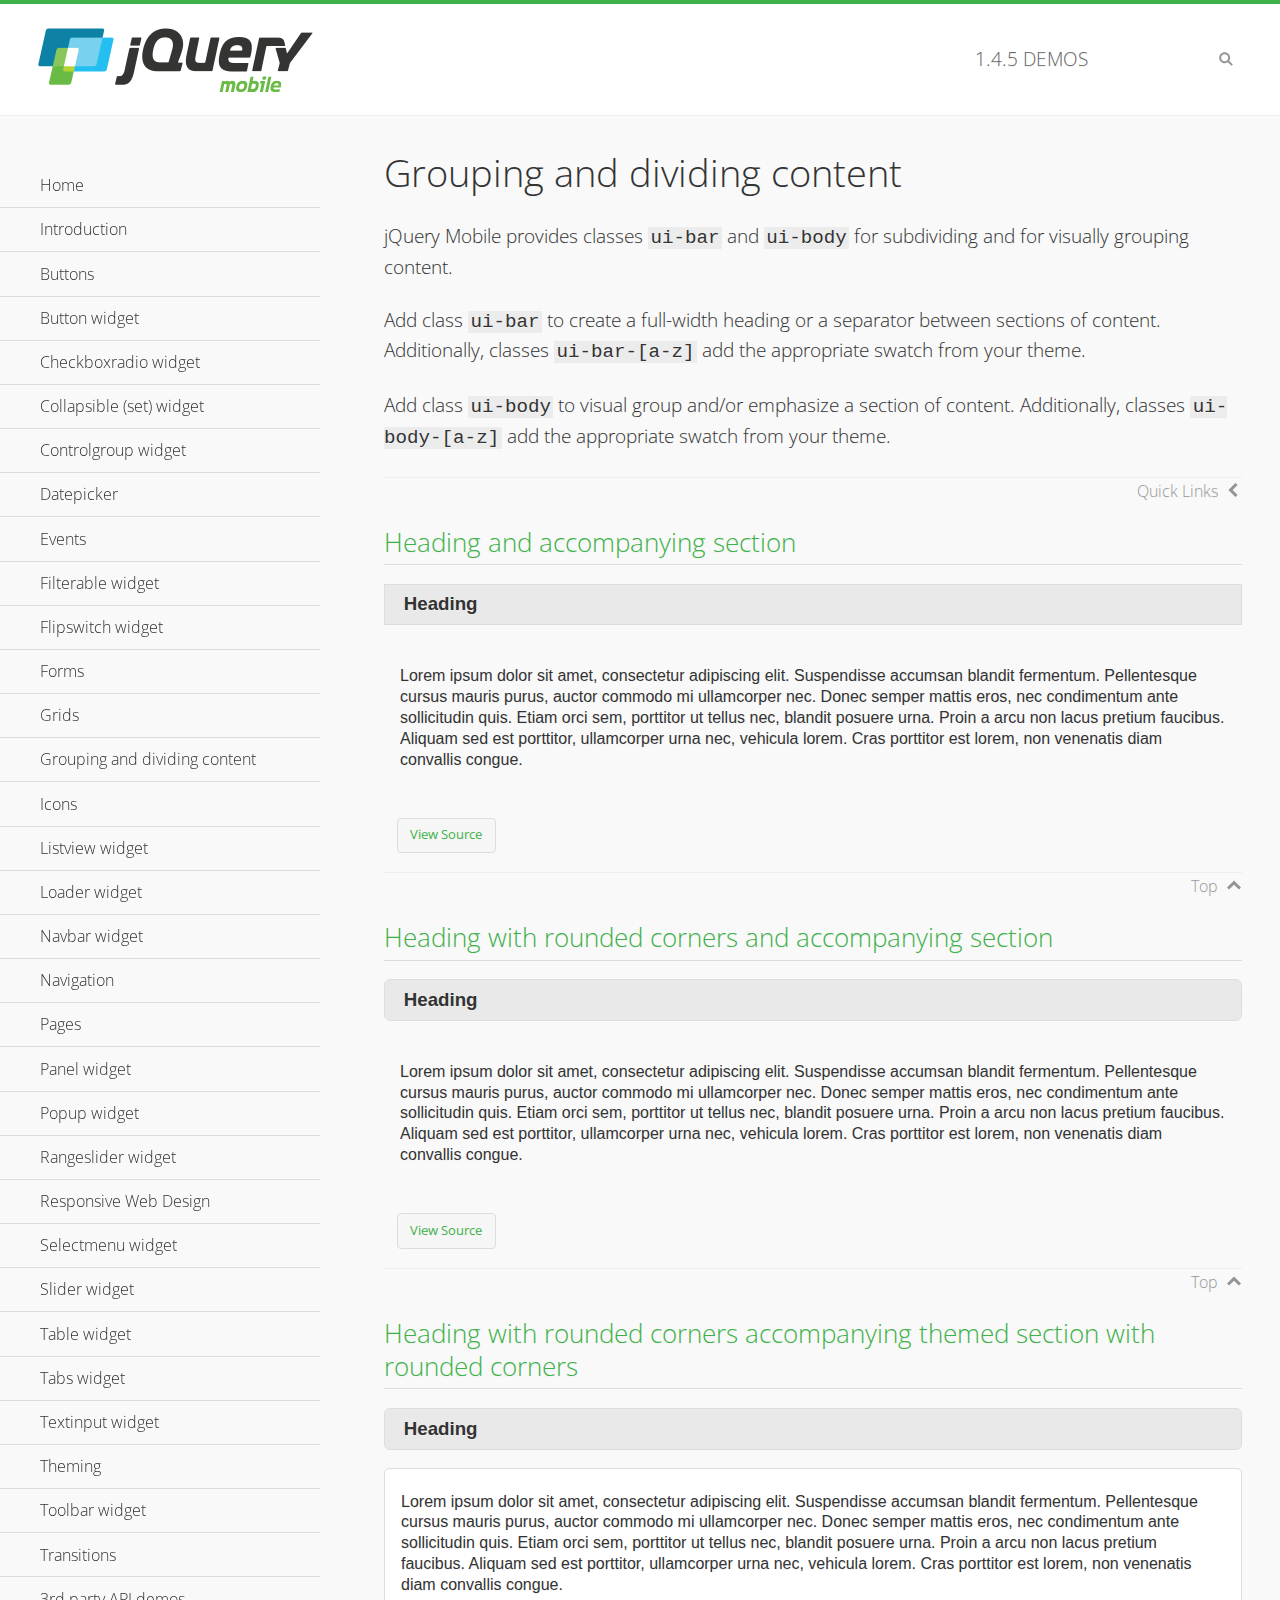
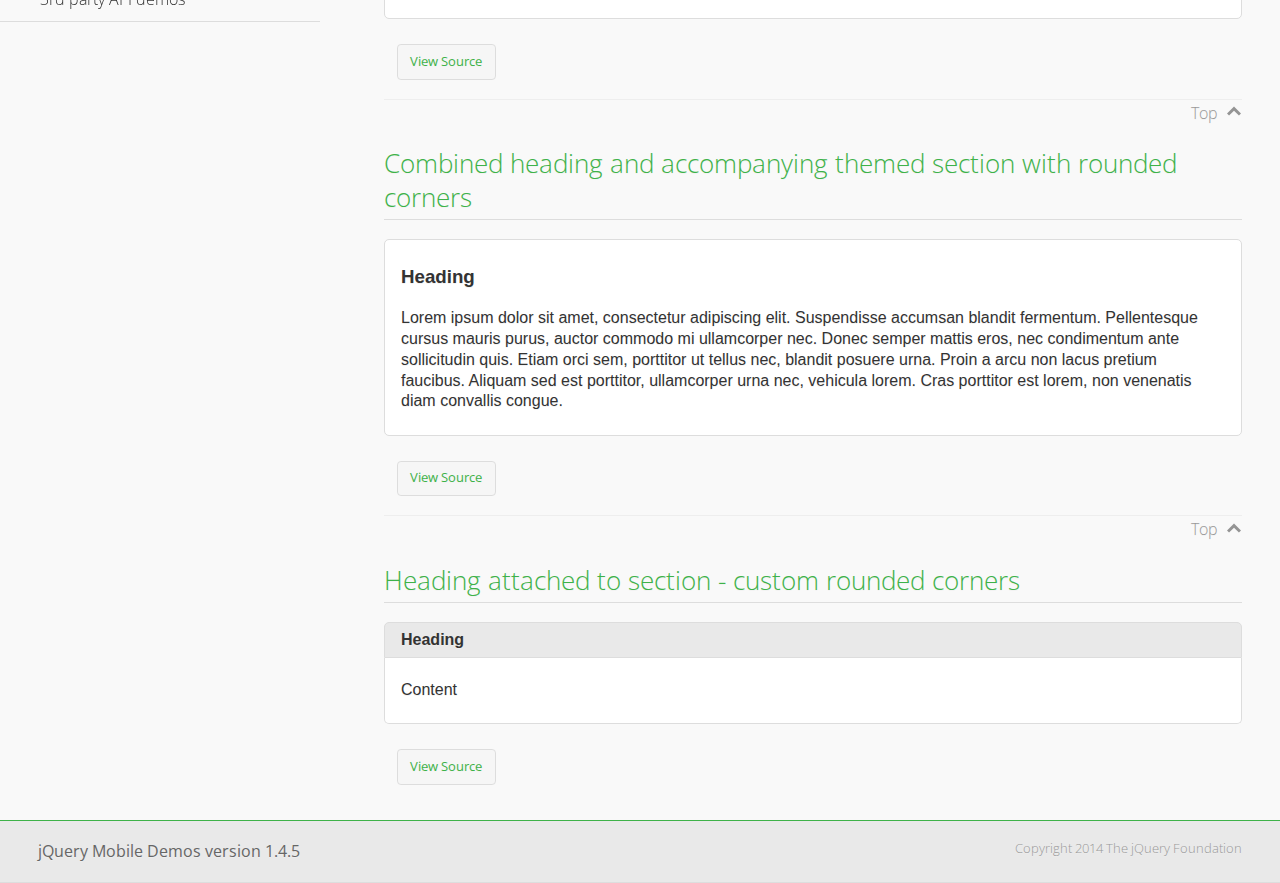
<file: www/jquery/demos/body-bar-classes/index.html>
<!DOCTYPE html>
<html>
	<head>
	<meta charset="utf-8">
	<meta name="viewport" content="width=device-width, initial-scale=1">
	<title>Grouping and dividing content - jQuery Mobile Demos</title>
	<link rel="shortcut icon" href="../favicon.ico">
	<link rel="stylesheet" href="http://fonts.googleapis.com/css?family=Open+Sans:300,400,700">
	<link rel="stylesheet" href="../css/themes/default/jquery.mobile-1.4.5.min.css">
	<link rel="stylesheet" href="../_assets/css/jqm-demos.css">
	<script src="../js/jquery.js"></script>
	<script src="../_assets/js/index.js"></script>
	<script src="../js/jquery.mobile-1.4.5.min.js"></script>
  <style id="combined-heading-and-section">
    .custom-corners .ui-bar {
      -webkit-border-top-left-radius: inherit;
      border-top-left-radius: inherit;
      -webkit-border-top-right-radius: inherit;
      border-top-right-radius: inherit;
    }
    .custom-corners .ui-body {
      border-top-width: 0;
      -webkit-border-bottom-left-radius: inherit;
      border-bottom-left-radius: inherit;
      -webkit-border-bottom-right-radius: inherit;
      border-bottom-right-radius: inherit;
    }
  </style>
</head>
<body>
<div data-role="page" class="jqm-demos" data-quicklinks="true">

	<div data-role="header" class="jqm-header">
		<h2><a href="../" title="jQuery Mobile Demos home"><img src="../_assets/img/jquery-logo.png" alt="jQuery Mobile"></a></h2>
		<p><span class="jqm-version"></span> Demos</p>
		<a href="#" class="jqm-navmenu-link ui-btn ui-btn-icon-notext ui-corner-all ui-icon-bars ui-nodisc-icon ui-alt-icon ui-btn-left">Menu</a>
		<a href="#" class="jqm-search-link ui-btn ui-btn-icon-notext ui-corner-all ui-icon-search ui-nodisc-icon ui-alt-icon ui-btn-right">Search</a>
	</div><!-- /header -->

	<div role="main" class="ui-content jqm-content">

		<h1>Grouping and dividing content</h1>

		<p>jQuery Mobile provides classes <code>ui-bar</code> and <code>ui-body</code> for subdividing and for visually grouping content.</p>
		<p>Add class <code>ui-bar</code> to create a full-width heading or a separator between sections of content. Additionally, classes <code>ui-bar-[a-z]</code> add the appropriate swatch from your theme.</p>
		<p>Add class <code>ui-body</code> to visual group and/or emphasize a section of content. Additionally, classes <code>ui-body-[a-z]</code> add the appropriate swatch from your theme.</p>

		<h2>Heading and accompanying section</h2>

		<div data-demo-html="true">
      <h3 class="ui-bar ui-bar-a">Heading</h3>
			<div class="ui-body">
				<p>Lorem ipsum dolor sit amet, consectetur adipiscing elit. Suspendisse accumsan blandit fermentum. Pellentesque cursus mauris purus, auctor commodo mi ullamcorper nec. Donec semper mattis eros, nec condimentum ante sollicitudin quis. Etiam orci sem, porttitor ut tellus nec, blandit posuere urna. Proin a arcu non lacus pretium faucibus. Aliquam sed est porttitor, ullamcorper urna nec, vehicula lorem. Cras porttitor est lorem, non venenatis diam convallis congue.</p>
			</div>
		</div>

		<h2>Heading with rounded corners and accompanying section</h2>

		<div data-demo-html="true">
      <h3 class="ui-bar ui-bar-a ui-corner-all">Heading</h3>
			<div class="ui-body">
				<p>Lorem ipsum dolor sit amet, consectetur adipiscing elit. Suspendisse accumsan blandit fermentum. Pellentesque cursus mauris purus, auctor commodo mi ullamcorper nec. Donec semper mattis eros, nec condimentum ante sollicitudin quis. Etiam orci sem, porttitor ut tellus nec, blandit posuere urna. Proin a arcu non lacus pretium faucibus. Aliquam sed est porttitor, ullamcorper urna nec, vehicula lorem. Cras porttitor est lorem, non venenatis diam convallis congue.</p>
			</div>
		</div>

		<h2>Heading with rounded corners accompanying themed section with rounded corners</h2>

		<div data-demo-html="true">
      <h3 class="ui-bar ui-bar-a ui-corner-all">Heading</h3>
			<div class="ui-body ui-body-a ui-corner-all">
				<p>Lorem ipsum dolor sit amet, consectetur adipiscing elit. Suspendisse accumsan blandit fermentum. Pellentesque cursus mauris purus, auctor commodo mi ullamcorper nec. Donec semper mattis eros, nec condimentum ante sollicitudin quis. Etiam orci sem, porttitor ut tellus nec, blandit posuere urna. Proin a arcu non lacus pretium faucibus. Aliquam sed est porttitor, ullamcorper urna nec, vehicula lorem. Cras porttitor est lorem, non venenatis diam convallis congue.</p>
			</div>
		</div>

		<h2>Combined heading and accompanying themed section with rounded corners</h2>

		<div data-demo-html="true">
			<div class="ui-body ui-body-a ui-corner-all">
	      <h3>Heading</h3>
				<p>Lorem ipsum dolor sit amet, consectetur adipiscing elit. Suspendisse accumsan blandit fermentum. Pellentesque cursus mauris purus, auctor commodo mi ullamcorper nec. Donec semper mattis eros, nec condimentum ante sollicitudin quis. Etiam orci sem, porttitor ut tellus nec, blandit posuere urna. Proin a arcu non lacus pretium faucibus. Aliquam sed est porttitor, ullamcorper urna nec, vehicula lorem. Cras porttitor est lorem, non venenatis diam convallis congue.</p>
			</div>
		</div>

		<h2>Heading attached to section - custom rounded corners</h2>

		<div data-demo-html="true" data-demo-css="#combined-heading-and-section">
      <div class="ui-corner-all custom-corners">
        <div class="ui-bar ui-bar-a">
          <h3>Heading</h3>
        </div>
        <div class="ui-body ui-body-a">
          <p>Content</p>
        </div>
      </div>
		</div>

	</div><!-- /content -->
	    <div data-role="panel" class="jqm-navmenu-panel" data-position="left" data-display="overlay" data-theme="a">
	    	<ul class="jqm-list ui-alt-icon ui-nodisc-icon">
<li data-filtertext="demos homepage" data-icon="home"><a href=".././">Home</a></li>
<li data-filtertext="introduction overview getting started"><a href="../intro/" data-ajax="false">Introduction</a></li>
<li data-filtertext="buttons button markup buttonmarkup method anchor link button element"><a href="../button-markup/" data-ajax="false">Buttons</a></li>
<li data-filtertext="form button widget input button submit reset"><a href="../button/" data-ajax="false">Button widget</a></li>
<li data-role="collapsible" data-enhanced="true" data-collapsed-icon="carat-d" data-expanded-icon="carat-u" data-iconpos="right" data-inset="false" class="ui-collapsible ui-collapsible-themed-content ui-collapsible-collapsed">
	<h3 class="ui-collapsible-heading ui-collapsible-heading-collapsed">
		<a href="#" class="ui-collapsible-heading-toggle ui-btn ui-btn-icon-right ui-btn-inherit ui-icon-carat-d">
		    Checkboxradio widget<span class="ui-collapsible-heading-status"> click to expand contents</span>
		</a>
	</h3>
	<div class="ui-collapsible-content ui-body-inherit ui-collapsible-content-collapsed" aria-hidden="true">
		<ul>
			<li data-filtertext="form checkboxradio widget checkbox input checkboxes controlgroups"><a href="../checkboxradio-checkbox/" data-ajax="false">Checkboxes</a></li>
			<li data-filtertext="form checkboxradio widget radio input radio buttons controlgroups"><a href="../checkboxradio-radio/" data-ajax="false">Radio buttons</a></li>
		</ul>
	</div>
</li>
<li data-role="collapsible" data-enhanced="true" data-collapsed-icon="carat-d" data-expanded-icon="carat-u" data-iconpos="right" data-inset="false" class="ui-collapsible ui-collapsible-themed-content ui-collapsible-collapsed">
	<h3 class="ui-collapsible-heading ui-collapsible-heading-collapsed">
		<a href="#" class="ui-collapsible-heading-toggle ui-btn ui-btn-icon-right ui-btn-inherit ui-icon-carat-d">
			Collapsible (set) widget<span class="ui-collapsible-heading-status"> click to expand contents</span>
		</a>
	</h3>
	<div class="ui-collapsible-content ui-body-inherit ui-collapsible-content-collapsed" aria-hidden="true">
		<ul>
			<li data-filtertext="collapsibles content formatting"><a href="../collapsible/" data-ajax="false">Collapsible</a></li>
			<li data-filtertext="dynamic collapsible set accordion append expand"><a href="../collapsible-dynamic/" data-ajax="false">Dynamic collapsibles</a></li>
			<li data-filtertext="accordions collapsible set widget content formatting grouped collapsibles"><a href="../collapsibleset/" data-ajax="false">Collapsible set</a></li>
		</ul>
	</div>
</li>
<li data-role="collapsible" data-enhanced="true" data-collapsed-icon="carat-d" data-expanded-icon="carat-u" data-iconpos="right" data-inset="false" class="ui-collapsible ui-collapsible-themed-content ui-collapsible-collapsed">
	<h3 class="ui-collapsible-heading ui-collapsible-heading-collapsed">
		<a href="#" class="ui-collapsible-heading-toggle ui-btn ui-btn-icon-right ui-btn-inherit ui-icon-carat-d">
			Controlgroup widget<span class="ui-collapsible-heading-status"> click to expand contents</span>
		</a>
	</h3>
	<div class="ui-collapsible-content ui-body-inherit ui-collapsible-content-collapsed" aria-hidden="true">
		<ul>
			<li data-filtertext="controlgroups selectmenu checkboxradio input grouped buttons horizontal vertical"><a href="../controlgroup/" data-ajax="false">Controlgroup</a></li>
			<li data-filtertext="dynamic controlgroup dynamically add buttons"><a href="../controlgroup-dynamic/" data-ajax="false">Dynamic controlgroups</a></li>
		</ul>
	</div>
</li>
<li data-filtertext="form datepicker widget date input"><a href="../datepicker/" data-ajax="false">Datepicker</a></li>
<li data-role="collapsible" data-enhanced="true" data-collapsed-icon="carat-d" data-expanded-icon="carat-u" data-iconpos="right" data-inset="false" class="ui-collapsible ui-collapsible-themed-content ui-collapsible-collapsed">
	<h3 class="ui-collapsible-heading ui-collapsible-heading-collapsed">
		<a href="#" class="ui-collapsible-heading-toggle ui-btn ui-btn-icon-right ui-btn-inherit ui-icon-carat-d">
			Events<span class="ui-collapsible-heading-status"> click to expand contents</span>
		</a>
	</h3>
	<div class="ui-collapsible-content ui-body-inherit ui-collapsible-content-collapsed" aria-hidden="true">
		<ul>
			<li data-filtertext="swipe to delete list items listviews swipe events"><a href="../swipe-list/" data-ajax="false">Swipe list items</a></li>
			<li data-filtertext="swipe to navigate swipe page navigation swipe events"><a href="../swipe-page/" data-ajax="false">Swipe page navigation</a></li>
		</ul>
	</div>
</li>
<li data-filtertext="filterable filter elements sorting searching listview table"><a href="../filterable/" data-ajax="false">Filterable widget</a></li>
<li data-filtertext="form flipswitch widget flip toggle switch binary select checkbox input"><a href="../flipswitch/" data-ajax="false">Flipswitch widget</a></li>
<li data-role="collapsible" data-enhanced="true" data-collapsed-icon="carat-d" data-expanded-icon="carat-u" data-iconpos="right" data-inset="false" class="ui-collapsible ui-collapsible-themed-content ui-collapsible-collapsed">
	<h3 class="ui-collapsible-heading ui-collapsible-heading-collapsed">
		<a href="#" class="ui-collapsible-heading-toggle ui-btn ui-btn-icon-right ui-btn-inherit ui-icon-carat-d">
			Forms<span class="ui-collapsible-heading-status"> click to expand contents</span>
		</a>
	</h3>
	<div class="ui-collapsible-content ui-body-inherit ui-collapsible-content-collapsed" aria-hidden="true">
		<ul>
			<li data-filtertext="forms text checkbox radio range button submit reset inputs selects textarea slider flipswitch label form elements"><a href="../forms/" data-ajax="false">Forms</a></li>
			<li data-filtertext="form hide labels hidden accessible ui-hidden-accessible forms"><a href="../forms-label-hidden-accessible/" data-ajax="false">Hide labels</a></li>
			<li data-filtertext="form field containers fieldcontain ui-field-contain forms"><a href="../forms-field-contain/" data-ajax="false">Field containers</a></li>
			<li data-filtertext="forms disabled form elements"><a href="../forms-disabled/" data-ajax="false">Forms disabled</a></li>
			<li data-filtertext="forms gallery examples overview forms text checkbox radio range button submit reset inputs selects textarea slider flipswitch label form elements"><a href="../forms-gallery/" data-ajax="false">Forms gallery</a></li>
		</ul>
	</div>
</li>
<li data-role="collapsible" data-enhanced="true" data-collapsed-icon="carat-d" data-expanded-icon="carat-u" data-iconpos="right" data-inset="false" class="ui-collapsible ui-collapsible-themed-content ui-collapsible-collapsed">
	<h3 class="ui-collapsible-heading ui-collapsible-heading-collapsed">
		<a href="#" class="ui-collapsible-heading-toggle ui-btn ui-btn-icon-right ui-btn-inherit ui-icon-carat-d">
			Grids<span class="ui-collapsible-heading-status"> click to expand contents</span>
		</a>
	</h3>
	<div class="ui-collapsible-content ui-body-inherit ui-collapsible-content-collapsed" aria-hidden="true">
		<ul>
			<li data-filtertext="grids columns blocks content formatting rwd responsive css framework"><a href="../grids/" data-ajax="false">Grids</a></li>
			<li data-filtertext="buttons in grids css framework"><a href="../grids-buttons/" data-ajax="false">Buttons in grids</a></li>
			<li data-filtertext="custom responsive grids rwd css framework"><a href="../grids-custom-responsive/" data-ajax="false">Custom responsive grids</a></li>
		</ul>
	</div>
</li>
<li data-filtertext="blocks content formatting sections heading"><a href="../body-bar-classes/" data-ajax="false">Grouping and dividing content</a></li>
<li data-role="collapsible" data-enhanced="true" data-collapsed-icon="carat-d" data-expanded-icon="carat-u" data-iconpos="right" data-inset="false" class="ui-collapsible ui-collapsible-themed-content ui-collapsible-collapsed">
	<h3 class="ui-collapsible-heading ui-collapsible-heading-collapsed">
		<a href="#" class="ui-collapsible-heading-toggle ui-btn ui-btn-icon-right ui-btn-inherit ui-icon-carat-d">
			Icons<span class="ui-collapsible-heading-status"> click to expand contents</span>
		</a>
	</h3>
	<div class="ui-collapsible-content ui-body-inherit ui-collapsible-content-collapsed" aria-hidden="true">
		<ul>
			<li data-filtertext="button icons svg disc alt custom icon position"><a href="../icons/" data-ajax="false">Icons</a></li>
			<li data-filtertext=""><a href="../icons-grunticon/" data-ajax="false">Grunticon loader</a></li>
		</ul>
	</div>
</li>
<li data-role="collapsible" data-enhanced="true" data-collapsed-icon="carat-d" data-expanded-icon="carat-u" data-iconpos="right" data-inset="false" class="ui-collapsible ui-collapsible-themed-content ui-collapsible-collapsed">
	<h3 class="ui-collapsible-heading ui-collapsible-heading-collapsed">
		<a href="#" class="ui-collapsible-heading-toggle ui-btn ui-btn-icon-right ui-btn-inherit ui-icon-carat-d">
			Listview widget<span class="ui-collapsible-heading-status"> click to expand contents</span>
		</a>
	</h3>
	<div class="ui-collapsible-content ui-body-inherit ui-collapsible-content-collapsed" aria-hidden="true">
		<ul>
			<li data-filtertext="listview widget thumbnails icons nested split button collapsible ul ol"><a href="../listview/" data-ajax="false">Listview</a></li>
			<li data-filtertext="autocomplete filterable reveal listview filtertextbeforefilter placeholder"><a href="../listview-autocomplete/" data-ajax="false">Listview autocomplete</a></li>
			<li data-filtertext="autocomplete filterable reveal listview remote data filtertextbeforefilter placeholder"><a href="../listview-autocomplete-remote/" data-ajax="false">Listview autocomplete remote data</a></li>
			<li data-filtertext="autodividers anchor jump scroll linkbars listview lists ul ol"><a href="../listview-autodividers-linkbar/" data-ajax="false">Listview autodividers linkbar</a></li>
			<li data-filtertext="listview autodividers selector autodividersselector lists ul ol"><a href="../listview-autodividers-selector/" data-ajax="false">Listview autodividers selector</a></li>
			<li data-filtertext="listview nested list items"><a href="../listview-nested-lists/" data-ajax="false">Nested Listviews</a></li>
			<li data-filtertext="listview collapsible list items flat"><a href="../listview-collapsible-item-flat/" data-ajax="false">Listview collapsible list items (flat)</a></li>
			<li data-filtertext="listview collapsible list indented"><a href="../listview-collapsible-item-indented/" data-ajax="false">Listview collapsible list items (indented)</a></li>
			<li data-filtertext="grid listview responsive grids responsive listviews lists ul"><a href="../listview-grid/" data-ajax="false">Listview responsive grid</a></li>
		</ul>
	</div>
</li>
<li data-filtertext="loader widget page loading navigation overlay spinner"><a href="../loader/" data-ajax="false">Loader widget</a></li>
<li data-filtertext="navbar widget navmenu toolbars header footer"><a href="../navbar/" data-ajax="false">Navbar widget</a></li>
<li data-role="collapsible" data-enhanced="true" data-collapsed-icon="carat-d" data-expanded-icon="carat-u" data-iconpos="right" data-inset="false" class="ui-collapsible ui-collapsible-themed-content ui-collapsible-collapsed">
	<h3 class="ui-collapsible-heading ui-collapsible-heading-collapsed">
		<a href="#" class="ui-collapsible-heading-toggle ui-btn ui-btn-icon-right ui-btn-inherit ui-icon-carat-d">
			Navigation<span class="ui-collapsible-heading-status"> click to expand contents</span>
		</a>
	</h3>
	<div class="ui-collapsible-content ui-body-inherit ui-collapsible-content-collapsed" aria-hidden="true">
		<ul>
			<li data-filtertext="ajax navigation navigate widget history event method"><a href="../navigation/" data-ajax="false">Navigation</a></li>
			<li data-filtertext="linking pages page links navigation ajax prefetch cache"><a href="../navigation-linking-pages/" data-ajax="false">Linking pages</a></li>
			<!-- <li data-filtertext="php redirect server redirection server-side navigation"><a href="../navigation-php-redirect/" data-ajax="false">PHP redirect demo</a></li>-->
			<li data-filtertext="navigation redirection hash query"><a href="../navigation-hash-processing/" data-ajax="false">Hash processing demo</a></li>
			<li data-filtertext="navigation redirection hash query"><a href="../page-events/" data-ajax="false">Page Navigation Events</a></li>
		</ul>
	</div>
</li>
<li data-role="collapsible" data-enhanced="true" data-collapsed-icon="carat-d" data-expanded-icon="carat-u" data-iconpos="right" data-inset="false" class="ui-collapsible ui-collapsible-themed-content ui-collapsible-collapsed">
	<h3 class="ui-collapsible-heading ui-collapsible-heading-collapsed">
		<a href="#" class="ui-collapsible-heading-toggle ui-btn ui-btn-icon-right ui-btn-inherit ui-icon-carat-d">
			Pages<span class="ui-collapsible-heading-status"> click to expand contents</span>
		</a>
	</h3>
	<div class="ui-collapsible-content ui-body-inherit ui-collapsible-content-collapsed" aria-hidden="true">
		<ul>
			<li data-filtertext="pages page widget ajax navigation"><a href="../pages/" data-ajax="false">Pages</a></li>
			<li data-filtertext="single page"><a href="../pages-single-page/" data-ajax="false">Single page</a></li>
			<li data-filtertext="multipage multi-page page"><a href="../pages-multi-page/" data-ajax="false">Multi-page template</a></li>
			<li data-filtertext="dialog page widget modal popup"><a href="../pages-dialog/" data-ajax="false">Dialog page</a></li>
		</ul>
	</div>
</li>
<li data-role="collapsible" data-enhanced="true" data-collapsed-icon="carat-d" data-expanded-icon="carat-u" data-iconpos="right" data-inset="false" class="ui-collapsible ui-collapsible-themed-content ui-collapsible-collapsed">
	<h3 class="ui-collapsible-heading ui-collapsible-heading-collapsed">
		<a href="#" class="ui-collapsible-heading-toggle ui-btn ui-btn-icon-right ui-btn-inherit ui-icon-carat-d">
			Panel widget<span class="ui-collapsible-heading-status"> click to expand contents</span>
		</a>
	</h3>
	<div class="ui-collapsible-content ui-body-inherit ui-collapsible-content-collapsed" aria-hidden="true">
		<ul>
			<li data-filtertext="panel widget sliding panels reveal push overlay responsive"><a href="../panel/" data-ajax="false">Panel</a></li>
			<li data-filtertext=""><a href="../panel-external/" data-ajax="false">External panels</a></li>
			<li data-filtertext="panel "><a href="../panel-fixed/" data-ajax="false">Fixed panels</a></li>
			<li data-filtertext="panel slide panels sliding panels shadow rwd responsive breakpoint"><a href="../panel-responsive/" data-ajax="false">Panels responsive</a></li>
			<li data-filtertext="panel custom style custom panel width reveal shadow listview panel styling page background wrapper"><a href="../panel-styling/" data-ajax="false">Custom panel style</a></li>
			<li data-filtertext="panel open on swipe"><a href="../panel-swipe-open/" data-ajax="false">Panel open on swipe</a></li>
			<li data-filtertext="panels outside page internal external toolbars"><a href="../panel-external-internal/" data-ajax="false">Panel external and internal</a></li>
		</ul>
	</div>
</li>
<li data-role="collapsible" data-enhanced="true" data-collapsed-icon="carat-d" data-expanded-icon="carat-u" data-iconpos="right" data-inset="false" class="ui-collapsible ui-collapsible-themed-content ui-collapsible-collapsed">
	<h3 class="ui-collapsible-heading ui-collapsible-heading-collapsed">
		<a href="#" class="ui-collapsible-heading-toggle ui-btn ui-btn-icon-right ui-btn-inherit ui-icon-carat-d">
			Popup widget<span class="ui-collapsible-heading-status"> click to expand contents</span>
		</a>
	</h3>
	<div class="ui-collapsible-content ui-body-inherit ui-collapsible-content-collapsed" aria-hidden="true">
		<ul>
			<li data-filtertext="popup widget popups dialog modal transition tooltip lightbox form overlay screen flip pop fade transition"><a href="../popup/" data-ajax="false">Popup</a></li>
			<li data-filtertext="popup alignment position"><a href="../popup-alignment/" data-ajax="false">Popup alignment</a></li>
			<li data-filtertext="popup arrow size popups popover"><a href="../popup-arrow-size/" data-ajax="false">Popup arrow size</a></li>
			<li data-filtertext="dynamic popups popup images lightbox"><a href="../popup-dynamic/" data-ajax="false">Dynamic popups</a></li>
			<li data-filtertext="popups with iframes scaling"><a href="../popup-iframe/" data-ajax="false">Popups with iframes</a></li>
			<li data-filtertext="popup image scaling"><a href="../popup-image-scaling/" data-ajax="false">Popup image scaling</a></li>
			<li data-filtertext="external popup outside multi-page"><a href="../popup-outside-multipage/" data-ajax="false">Popup outside multi-page</a></li>
		</ul>
	</div>
</li>
<li data-filtertext="form rangeslider widget dual sliders dual handle sliders range input"><a href="../rangeslider/" data-ajax="false">Rangeslider widget</a></li>
<li data-filtertext="responsive web design rwd adaptive progressive enhancement PE accessible mobile breakpoints media query media queries"><a href="../rwd/" data-ajax="false">Responsive Web Design</a></li>
<li data-role="collapsible" data-enhanced="true" data-collapsed-icon="carat-d" data-expanded-icon="carat-u" data-iconpos="right" data-inset="false" class="ui-collapsible ui-collapsible-themed-content ui-collapsible-collapsed">
	<h3 class="ui-collapsible-heading ui-collapsible-heading-collapsed">
		<a href="#" class="ui-collapsible-heading-toggle ui-btn ui-btn-icon-right ui-btn-inherit ui-icon-carat-d">
			Selectmenu widget<span class="ui-collapsible-heading-status"> click to expand contents</span>
		</a>
	</h3>
	<div class="ui-collapsible-content ui-body-inherit ui-collapsible-content-collapsed" aria-hidden="true">
		<ul>
			<li data-filtertext="form selectmenu widget select input custom select menu selects"><a href="../selectmenu/" data-ajax="false">Selectmenu</a></li>
			<li data-filtertext="form custom select menu selectmenu widget custom menu option optgroup multiple selects"><a href="../selectmenu-custom/" data-ajax="false">Custom select menu</a></li>
			<li data-filtertext="filterable select filter popup dialog"><a href="../selectmenu-custom-filter/" data-ajax="false">Custom select menu with filter</a></li>
		</ul>
	</div>
</li>
<li data-role="collapsible" data-enhanced="true" data-collapsed-icon="carat-d" data-expanded-icon="carat-u" data-iconpos="right" data-inset="false" class="ui-collapsible ui-collapsible-themed-content ui-collapsible-collapsed">
	<h3 class="ui-collapsible-heading ui-collapsible-heading-collapsed">
		<a href="#" class="ui-collapsible-heading-toggle ui-btn ui-btn-icon-right ui-btn-inherit ui-icon-carat-d">
			Slider widget<span class="ui-collapsible-heading-status"> click to expand contents</span>
		</a>
	</h3>
	<div class="ui-collapsible-content ui-body-inherit ui-collapsible-content-collapsed" aria-hidden="true">
		<ul>
			<li data-filtertext="form slider widget range input single sliders"><a href="../slider/" data-ajax="false">Slider</a></li>
			<li data-filtertext="form slider widget flipswitch slider binary select flip toggle switch"><a href="../slider-flipswitch/" data-ajax="false">Slider flip toggle switch</a></li>
			<li data-filtertext="form slider tooltip handle value input range sliders"><a href="../slider-tooltip/" data-ajax="false">Slider tooltip</a></li>
		</ul>
	</div>
</li>
<li data-role="collapsible" data-enhanced="true" data-collapsed-icon="carat-d" data-expanded-icon="carat-u" data-iconpos="right" data-inset="false" class="ui-collapsible ui-collapsible-themed-content ui-collapsible-collapsed">
	<h3 class="ui-collapsible-heading ui-collapsible-heading-collapsed">
		<a href="#" class="ui-collapsible-heading-toggle ui-btn ui-btn-icon-right ui-btn-inherit ui-icon-carat-d">
			Table widget<span class="ui-collapsible-heading-status"> click to expand contents</span>
		</a>
	</h3>
	<div class="ui-collapsible-content ui-body-inherit ui-collapsible-content-collapsed" aria-hidden="true">
		<ul>
			<li data-filtertext="table widget reflow column toggle th td responsive tables rwd hide show tabular"><a href="../table-column-toggle/" data-ajax="false">Table Column Toggle</a></li>
			<li data-filtertext="table column toggle phone comparison demo"><a href="../table-column-toggle-example/" data-ajax="false">Table Column Toggle demo</a></li>
			<li data-filtertext="responsive tables table column toggle heading groups rwd breakpoint"><a href="../table-column-toggle-heading-groups/" data-ajax="false">Table Column Toggle heading groups</a></li>
			<li data-filtertext="responsive tables table column toggle hide rwd breakpoint customization options"><a href="../table-column-toggle-options/" data-ajax="false">Table Column Toggle options</a></li>
			<li data-filtertext="table reflow th td responsive rwd columns tabular"><a href="../table-reflow/" data-ajax="false">Table Reflow</a></li>
			<li data-filtertext="responsive tables table reflow heading groups rwd breakpoint"><a href="../table-reflow-heading-groups/" data-ajax="false">Table Reflow heading groups</a></li>
			<li data-filtertext="responsive tables table reflow stripes strokes table style"><a href="../table-reflow-stripes-strokes/" data-ajax="false">Table Reflow stripes and strokes</a></li>
			<li data-filtertext="responsive tables table reflow stack custom styles"><a href="../table-reflow-styling/" data-ajax="false">Table Reflow custom styles</a></li>
		</ul>
	</div>
</li>
<li data-filtertext="ui tabs widget"><a href="../tabs/" data-ajax="false">Tabs widget</a></li>
<li data-filtertext="form textinput widget text input textarea number date time tel email file color password"><a href="../textinput/" data-ajax="false">Textinput widget</a></li>
<li data-role="collapsible" data-enhanced="true" data-collapsed-icon="carat-d" data-expanded-icon="carat-u" data-iconpos="right" data-inset="false" class="ui-collapsible ui-collapsible-themed-content ui-collapsible-collapsed">
	<h3 class="ui-collapsible-heading ui-collapsible-heading-collapsed">
		<a href="#" class="ui-collapsible-heading-toggle ui-btn ui-btn-icon-right ui-btn-inherit ui-icon-carat-d">
			Theming<span class="ui-collapsible-heading-status"> click to expand contents</span>
		</a>
	</h3>
	<div class="ui-collapsible-content ui-body-inherit ui-collapsible-content-collapsed" aria-hidden="true">
		<ul>
			<li data-filtertext="default theme swatches theming style css"><a href="../theme-default/" data-ajax="false">Default theme</a></li>
			<li data-filtertext="classic theme old theme swatches theming style css"><a href="../theme-classic/" data-ajax="false">Classic theme</a></li>
		</ul>
	</div>
</li>
<li data-role="collapsible" data-enhanced="true" data-collapsed-icon="carat-d" data-expanded-icon="carat-u" data-iconpos="right" data-inset="false" class="ui-collapsible ui-collapsible-themed-content ui-collapsible-collapsed">
	<h3 class="ui-collapsible-heading ui-collapsible-heading-collapsed">
		<a href="#" class="ui-collapsible-heading-toggle ui-btn ui-btn-icon-right ui-btn-inherit ui-icon-carat-d">
			Toolbar widget<span class="ui-collapsible-heading-status"> click to expand contents</span>
		</a>
	</h3>
	<div class="ui-collapsible-content ui-body-inherit ui-collapsible-content-collapsed" aria-hidden="true">
		<ul>
			<li data-filtertext="toolbar widget header footer toolbars fixed fullscreen external sections"><a href="../toolbar/" data-ajax="false">Toolbar</a></li>
			<li data-filtertext="dynamic toolbars dynamically add toolbar header footer"><a href="../toolbar-dynamic/" data-ajax="false">Dynamic toolbars</a></li>
			<li data-filtertext="external toolbars header footer"><a href="../toolbar-external/" data-ajax="false">External toolbars</a></li>
			<li data-filtertext="fixed toolbars header footer"><a href="../toolbar-fixed/" data-ajax="false">Fixed toolbars</a></li>
			<li data-filtertext="fixed fullscreen toolbars header footer"><a href="../toolbar-fixed-fullscreen/" data-ajax="false">Fullscreen toolbars</a></li>
			<li data-filtertext="external fixed toolbars header footer"><a href="../toolbar-fixed-external/" data-ajax="false">Fixed external toolbars</a></li>
			<li data-filtertext="external persistent toolbars header footer navbar navmenu"><a href="../toolbar-fixed-persistent/" data-ajax="false">Persistent toolbars</a></li>
			<li data-filtertext="external ajax optimized toolbars persistent toolbars header footer navbar"><a href="../toolbar-fixed-persistent-optimized/" data-ajax="false">Ajax optimized toolbars</a></li>
			<li data-filtertext="form in toolbars header footer"><a href="../toolbar-fixed-forms/" data-ajax="false">Form in toolbar</a></li>
		</ul>
	</div>
</li>
<li data-filtertext="page transitions animated pages popup navigation flip slide fade pop"><a href="../transitions/" data-ajax="false">Transitions</a></li>
<li data-role="collapsible" data-enhanced="true" data-collapsed-icon="carat-d" data-expanded-icon="carat-u" data-iconpos="right" data-inset="false" class="ui-collapsible ui-collapsible-themed-content ui-collapsible-collapsed">
	<h3 class="ui-collapsible-heading ui-collapsible-heading-collapsed">
		<a href="#" class="ui-collapsible-heading-toggle ui-btn ui-btn-icon-right ui-btn-inherit ui-icon-carat-d">
			3rd party API demos<span class="ui-collapsible-heading-status"> click to expand contents</span>
		</a>
	</h3>
	<div class="ui-collapsible-content ui-body-inherit ui-collapsible-content-collapsed" aria-hidden="true">
		<ul>
			<li data-filtertext="backbone requirejs navigation router"><a href="../backbone-requirejs/" data-ajax="false">Backbone RequireJS</a></li>
			<li data-filtertext="google maps geolocation demo"><a href="../map-geolocation/" data-ajax="false">Google Maps geolocation</a></li>
			<li data-filtertext="google maps hybrid"><a href="../map-list-toggle/" data-ajax="false">Google Maps list toggle</a></li>
		</ul>
	</div>
</li>



		     </ul>
		</div><!-- /panel -->


	<div data-role="footer" data-position="fixed" data-tap-toggle="false" class="jqm-footer">
		<p>jQuery Mobile Demos version <span class="jqm-version"></span></p>
		<p>Copyright 2014 The jQuery Foundation</p>
	</div><!-- /footer -->
	<!-- TODO: This should become an external panel so we can add input to markup (unique ID) -->
    <div data-role="panel" class="jqm-search-panel" data-position="right" data-display="overlay" data-theme="a">
		<div class="jqm-search">
			<ul class="jqm-list" data-filter-placeholder="Search demos..." data-filter-reveal="true">
<li data-filtertext="demos homepage" data-icon="home"><a href=".././">Home</a></li>
<li data-filtertext="introduction overview getting started"><a href="../intro/" data-ajax="false">Introduction</a></li>
<li data-filtertext="buttons button markup buttonmarkup method anchor link button element"><a href="../button-markup/" data-ajax="false">Buttons</a></li>
<li data-filtertext="form button widget input button submit reset"><a href="../button/" data-ajax="false">Button widget</a></li>
<li data-role="collapsible" data-enhanced="true" data-collapsed-icon="carat-d" data-expanded-icon="carat-u" data-iconpos="right" data-inset="false" class="ui-collapsible ui-collapsible-themed-content ui-collapsible-collapsed">
	<h3 class="ui-collapsible-heading ui-collapsible-heading-collapsed">
		<a href="#" class="ui-collapsible-heading-toggle ui-btn ui-btn-icon-right ui-btn-inherit ui-icon-carat-d">
		    Checkboxradio widget<span class="ui-collapsible-heading-status"> click to expand contents</span>
		</a>
	</h3>
	<div class="ui-collapsible-content ui-body-inherit ui-collapsible-content-collapsed" aria-hidden="true">
		<ul>
			<li data-filtertext="form checkboxradio widget checkbox input checkboxes controlgroups"><a href="../checkboxradio-checkbox/" data-ajax="false">Checkboxes</a></li>
			<li data-filtertext="form checkboxradio widget radio input radio buttons controlgroups"><a href="../checkboxradio-radio/" data-ajax="false">Radio buttons</a></li>
		</ul>
	</div>
</li>
<li data-role="collapsible" data-enhanced="true" data-collapsed-icon="carat-d" data-expanded-icon="carat-u" data-iconpos="right" data-inset="false" class="ui-collapsible ui-collapsible-themed-content ui-collapsible-collapsed">
	<h3 class="ui-collapsible-heading ui-collapsible-heading-collapsed">
		<a href="#" class="ui-collapsible-heading-toggle ui-btn ui-btn-icon-right ui-btn-inherit ui-icon-carat-d">
			Collapsible (set) widget<span class="ui-collapsible-heading-status"> click to expand contents</span>
		</a>
	</h3>
	<div class="ui-collapsible-content ui-body-inherit ui-collapsible-content-collapsed" aria-hidden="true">
		<ul>
			<li data-filtertext="collapsibles content formatting"><a href="../collapsible/" data-ajax="false">Collapsible</a></li>
			<li data-filtertext="dynamic collapsible set accordion append expand"><a href="../collapsible-dynamic/" data-ajax="false">Dynamic collapsibles</a></li>
			<li data-filtertext="accordions collapsible set widget content formatting grouped collapsibles"><a href="../collapsibleset/" data-ajax="false">Collapsible set</a></li>
		</ul>
	</div>
</li>
<li data-role="collapsible" data-enhanced="true" data-collapsed-icon="carat-d" data-expanded-icon="carat-u" data-iconpos="right" data-inset="false" class="ui-collapsible ui-collapsible-themed-content ui-collapsible-collapsed">
	<h3 class="ui-collapsible-heading ui-collapsible-heading-collapsed">
		<a href="#" class="ui-collapsible-heading-toggle ui-btn ui-btn-icon-right ui-btn-inherit ui-icon-carat-d">
			Controlgroup widget<span class="ui-collapsible-heading-status"> click to expand contents</span>
		</a>
	</h3>
	<div class="ui-collapsible-content ui-body-inherit ui-collapsible-content-collapsed" aria-hidden="true">
		<ul>
			<li data-filtertext="controlgroups selectmenu checkboxradio input grouped buttons horizontal vertical"><a href="../controlgroup/" data-ajax="false">Controlgroup</a></li>
			<li data-filtertext="dynamic controlgroup dynamically add buttons"><a href="../controlgroup-dynamic/" data-ajax="false">Dynamic controlgroups</a></li>
		</ul>
	</div>
</li>
<li data-filtertext="form datepicker widget date input"><a href="../datepicker/" data-ajax="false">Datepicker</a></li>
<li data-role="collapsible" data-enhanced="true" data-collapsed-icon="carat-d" data-expanded-icon="carat-u" data-iconpos="right" data-inset="false" class="ui-collapsible ui-collapsible-themed-content ui-collapsible-collapsed">
	<h3 class="ui-collapsible-heading ui-collapsible-heading-collapsed">
		<a href="#" class="ui-collapsible-heading-toggle ui-btn ui-btn-icon-right ui-btn-inherit ui-icon-carat-d">
			Events<span class="ui-collapsible-heading-status"> click to expand contents</span>
		</a>
	</h3>
	<div class="ui-collapsible-content ui-body-inherit ui-collapsible-content-collapsed" aria-hidden="true">
		<ul>
			<li data-filtertext="swipe to delete list items listviews swipe events"><a href="../swipe-list/" data-ajax="false">Swipe list items</a></li>
			<li data-filtertext="swipe to navigate swipe page navigation swipe events"><a href="../swipe-page/" data-ajax="false">Swipe page navigation</a></li>
		</ul>
	</div>
</li>
<li data-filtertext="filterable filter elements sorting searching listview table"><a href="../filterable/" data-ajax="false">Filterable widget</a></li>
<li data-filtertext="form flipswitch widget flip toggle switch binary select checkbox input"><a href="../flipswitch/" data-ajax="false">Flipswitch widget</a></li>
<li data-role="collapsible" data-enhanced="true" data-collapsed-icon="carat-d" data-expanded-icon="carat-u" data-iconpos="right" data-inset="false" class="ui-collapsible ui-collapsible-themed-content ui-collapsible-collapsed">
	<h3 class="ui-collapsible-heading ui-collapsible-heading-collapsed">
		<a href="#" class="ui-collapsible-heading-toggle ui-btn ui-btn-icon-right ui-btn-inherit ui-icon-carat-d">
			Forms<span class="ui-collapsible-heading-status"> click to expand contents</span>
		</a>
	</h3>
	<div class="ui-collapsible-content ui-body-inherit ui-collapsible-content-collapsed" aria-hidden="true">
		<ul>
			<li data-filtertext="forms text checkbox radio range button submit reset inputs selects textarea slider flipswitch label form elements"><a href="../forms/" data-ajax="false">Forms</a></li>
			<li data-filtertext="form hide labels hidden accessible ui-hidden-accessible forms"><a href="../forms-label-hidden-accessible/" data-ajax="false">Hide labels</a></li>
			<li data-filtertext="form field containers fieldcontain ui-field-contain forms"><a href="../forms-field-contain/" data-ajax="false">Field containers</a></li>
			<li data-filtertext="forms disabled form elements"><a href="../forms-disabled/" data-ajax="false">Forms disabled</a></li>
			<li data-filtertext="forms gallery examples overview forms text checkbox radio range button submit reset inputs selects textarea slider flipswitch label form elements"><a href="../forms-gallery/" data-ajax="false">Forms gallery</a></li>
		</ul>
	</div>
</li>
<li data-role="collapsible" data-enhanced="true" data-collapsed-icon="carat-d" data-expanded-icon="carat-u" data-iconpos="right" data-inset="false" class="ui-collapsible ui-collapsible-themed-content ui-collapsible-collapsed">
	<h3 class="ui-collapsible-heading ui-collapsible-heading-collapsed">
		<a href="#" class="ui-collapsible-heading-toggle ui-btn ui-btn-icon-right ui-btn-inherit ui-icon-carat-d">
			Grids<span class="ui-collapsible-heading-status"> click to expand contents</span>
		</a>
	</h3>
	<div class="ui-collapsible-content ui-body-inherit ui-collapsible-content-collapsed" aria-hidden="true">
		<ul>
			<li data-filtertext="grids columns blocks content formatting rwd responsive css framework"><a href="../grids/" data-ajax="false">Grids</a></li>
			<li data-filtertext="buttons in grids css framework"><a href="../grids-buttons/" data-ajax="false">Buttons in grids</a></li>
			<li data-filtertext="custom responsive grids rwd css framework"><a href="../grids-custom-responsive/" data-ajax="false">Custom responsive grids</a></li>
		</ul>
	</div>
</li>
<li data-filtertext="blocks content formatting sections heading"><a href="../body-bar-classes/" data-ajax="false">Grouping and dividing content</a></li>
<li data-role="collapsible" data-enhanced="true" data-collapsed-icon="carat-d" data-expanded-icon="carat-u" data-iconpos="right" data-inset="false" class="ui-collapsible ui-collapsible-themed-content ui-collapsible-collapsed">
	<h3 class="ui-collapsible-heading ui-collapsible-heading-collapsed">
		<a href="#" class="ui-collapsible-heading-toggle ui-btn ui-btn-icon-right ui-btn-inherit ui-icon-carat-d">
			Icons<span class="ui-collapsible-heading-status"> click to expand contents</span>
		</a>
	</h3>
	<div class="ui-collapsible-content ui-body-inherit ui-collapsible-content-collapsed" aria-hidden="true">
		<ul>
			<li data-filtertext="button icons svg disc alt custom icon position"><a href="../icons/" data-ajax="false">Icons</a></li>
			<li data-filtertext=""><a href="../icons-grunticon/" data-ajax="false">Grunticon loader</a></li>
		</ul>
	</div>
</li>
<li data-role="collapsible" data-enhanced="true" data-collapsed-icon="carat-d" data-expanded-icon="carat-u" data-iconpos="right" data-inset="false" class="ui-collapsible ui-collapsible-themed-content ui-collapsible-collapsed">
	<h3 class="ui-collapsible-heading ui-collapsible-heading-collapsed">
		<a href="#" class="ui-collapsible-heading-toggle ui-btn ui-btn-icon-right ui-btn-inherit ui-icon-carat-d">
			Listview widget<span class="ui-collapsible-heading-status"> click to expand contents</span>
		</a>
	</h3>
	<div class="ui-collapsible-content ui-body-inherit ui-collapsible-content-collapsed" aria-hidden="true">
		<ul>
			<li data-filtertext="listview widget thumbnails icons nested split button collapsible ul ol"><a href="../listview/" data-ajax="false">Listview</a></li>
			<li data-filtertext="autocomplete filterable reveal listview filtertextbeforefilter placeholder"><a href="../listview-autocomplete/" data-ajax="false">Listview autocomplete</a></li>
			<li data-filtertext="autocomplete filterable reveal listview remote data filtertextbeforefilter placeholder"><a href="../listview-autocomplete-remote/" data-ajax="false">Listview autocomplete remote data</a></li>
			<li data-filtertext="autodividers anchor jump scroll linkbars listview lists ul ol"><a href="../listview-autodividers-linkbar/" data-ajax="false">Listview autodividers linkbar</a></li>
			<li data-filtertext="listview autodividers selector autodividersselector lists ul ol"><a href="../listview-autodividers-selector/" data-ajax="false">Listview autodividers selector</a></li>
			<li data-filtertext="listview nested list items"><a href="../listview-nested-lists/" data-ajax="false">Nested Listviews</a></li>
			<li data-filtertext="listview collapsible list items flat"><a href="../listview-collapsible-item-flat/" data-ajax="false">Listview collapsible list items (flat)</a></li>
			<li data-filtertext="listview collapsible list indented"><a href="../listview-collapsible-item-indented/" data-ajax="false">Listview collapsible list items (indented)</a></li>
			<li data-filtertext="grid listview responsive grids responsive listviews lists ul"><a href="../listview-grid/" data-ajax="false">Listview responsive grid</a></li>
		</ul>
	</div>
</li>
<li data-filtertext="loader widget page loading navigation overlay spinner"><a href="../loader/" data-ajax="false">Loader widget</a></li>
<li data-filtertext="navbar widget navmenu toolbars header footer"><a href="../navbar/" data-ajax="false">Navbar widget</a></li>
<li data-role="collapsible" data-enhanced="true" data-collapsed-icon="carat-d" data-expanded-icon="carat-u" data-iconpos="right" data-inset="false" class="ui-collapsible ui-collapsible-themed-content ui-collapsible-collapsed">
	<h3 class="ui-collapsible-heading ui-collapsible-heading-collapsed">
		<a href="#" class="ui-collapsible-heading-toggle ui-btn ui-btn-icon-right ui-btn-inherit ui-icon-carat-d">
			Navigation<span class="ui-collapsible-heading-status"> click to expand contents</span>
		</a>
	</h3>
	<div class="ui-collapsible-content ui-body-inherit ui-collapsible-content-collapsed" aria-hidden="true">
		<ul>
			<li data-filtertext="ajax navigation navigate widget history event method"><a href="../navigation/" data-ajax="false">Navigation</a></li>
			<li data-filtertext="linking pages page links navigation ajax prefetch cache"><a href="../navigation-linking-pages/" data-ajax="false">Linking pages</a></li>
			<!-- <li data-filtertext="php redirect server redirection server-side navigation"><a href="../navigation-php-redirect/" data-ajax="false">PHP redirect demo</a></li>-->
			<li data-filtertext="navigation redirection hash query"><a href="../navigation-hash-processing/" data-ajax="false">Hash processing demo</a></li>
			<li data-filtertext="navigation redirection hash query"><a href="../page-events/" data-ajax="false">Page Navigation Events</a></li>
		</ul>
	</div>
</li>
<li data-role="collapsible" data-enhanced="true" data-collapsed-icon="carat-d" data-expanded-icon="carat-u" data-iconpos="right" data-inset="false" class="ui-collapsible ui-collapsible-themed-content ui-collapsible-collapsed">
	<h3 class="ui-collapsible-heading ui-collapsible-heading-collapsed">
		<a href="#" class="ui-collapsible-heading-toggle ui-btn ui-btn-icon-right ui-btn-inherit ui-icon-carat-d">
			Pages<span class="ui-collapsible-heading-status"> click to expand contents</span>
		</a>
	</h3>
	<div class="ui-collapsible-content ui-body-inherit ui-collapsible-content-collapsed" aria-hidden="true">
		<ul>
			<li data-filtertext="pages page widget ajax navigation"><a href="../pages/" data-ajax="false">Pages</a></li>
			<li data-filtertext="single page"><a href="../pages-single-page/" data-ajax="false">Single page</a></li>
			<li data-filtertext="multipage multi-page page"><a href="../pages-multi-page/" data-ajax="false">Multi-page template</a></li>
			<li data-filtertext="dialog page widget modal popup"><a href="../pages-dialog/" data-ajax="false">Dialog page</a></li>
		</ul>
	</div>
</li>
<li data-role="collapsible" data-enhanced="true" data-collapsed-icon="carat-d" data-expanded-icon="carat-u" data-iconpos="right" data-inset="false" class="ui-collapsible ui-collapsible-themed-content ui-collapsible-collapsed">
	<h3 class="ui-collapsible-heading ui-collapsible-heading-collapsed">
		<a href="#" class="ui-collapsible-heading-toggle ui-btn ui-btn-icon-right ui-btn-inherit ui-icon-carat-d">
			Panel widget<span class="ui-collapsible-heading-status"> click to expand contents</span>
		</a>
	</h3>
	<div class="ui-collapsible-content ui-body-inherit ui-collapsible-content-collapsed" aria-hidden="true">
		<ul>
			<li data-filtertext="panel widget sliding panels reveal push overlay responsive"><a href="../panel/" data-ajax="false">Panel</a></li>
			<li data-filtertext=""><a href="../panel-external/" data-ajax="false">External panels</a></li>
			<li data-filtertext="panel "><a href="../panel-fixed/" data-ajax="false">Fixed panels</a></li>
			<li data-filtertext="panel slide panels sliding panels shadow rwd responsive breakpoint"><a href="../panel-responsive/" data-ajax="false">Panels responsive</a></li>
			<li data-filtertext="panel custom style custom panel width reveal shadow listview panel styling page background wrapper"><a href="../panel-styling/" data-ajax="false">Custom panel style</a></li>
			<li data-filtertext="panel open on swipe"><a href="../panel-swipe-open/" data-ajax="false">Panel open on swipe</a></li>
			<li data-filtertext="panels outside page internal external toolbars"><a href="../panel-external-internal/" data-ajax="false">Panel external and internal</a></li>
		</ul>
	</div>
</li>
<li data-role="collapsible" data-enhanced="true" data-collapsed-icon="carat-d" data-expanded-icon="carat-u" data-iconpos="right" data-inset="false" class="ui-collapsible ui-collapsible-themed-content ui-collapsible-collapsed">
	<h3 class="ui-collapsible-heading ui-collapsible-heading-collapsed">
		<a href="#" class="ui-collapsible-heading-toggle ui-btn ui-btn-icon-right ui-btn-inherit ui-icon-carat-d">
			Popup widget<span class="ui-collapsible-heading-status"> click to expand contents</span>
		</a>
	</h3>
	<div class="ui-collapsible-content ui-body-inherit ui-collapsible-content-collapsed" aria-hidden="true">
		<ul>
			<li data-filtertext="popup widget popups dialog modal transition tooltip lightbox form overlay screen flip pop fade transition"><a href="../popup/" data-ajax="false">Popup</a></li>
			<li data-filtertext="popup alignment position"><a href="../popup-alignment/" data-ajax="false">Popup alignment</a></li>
			<li data-filtertext="popup arrow size popups popover"><a href="../popup-arrow-size/" data-ajax="false">Popup arrow size</a></li>
			<li data-filtertext="dynamic popups popup images lightbox"><a href="../popup-dynamic/" data-ajax="false">Dynamic popups</a></li>
			<li data-filtertext="popups with iframes scaling"><a href="../popup-iframe/" data-ajax="false">Popups with iframes</a></li>
			<li data-filtertext="popup image scaling"><a href="../popup-image-scaling/" data-ajax="false">Popup image scaling</a></li>
			<li data-filtertext="external popup outside multi-page"><a href="../popup-outside-multipage/" data-ajax="false">Popup outside multi-page</a></li>
		</ul>
	</div>
</li>
<li data-filtertext="form rangeslider widget dual sliders dual handle sliders range input"><a href="../rangeslider/" data-ajax="false">Rangeslider widget</a></li>
<li data-filtertext="responsive web design rwd adaptive progressive enhancement PE accessible mobile breakpoints media query media queries"><a href="../rwd/" data-ajax="false">Responsive Web Design</a></li>
<li data-role="collapsible" data-enhanced="true" data-collapsed-icon="carat-d" data-expanded-icon="carat-u" data-iconpos="right" data-inset="false" class="ui-collapsible ui-collapsible-themed-content ui-collapsible-collapsed">
	<h3 class="ui-collapsible-heading ui-collapsible-heading-collapsed">
		<a href="#" class="ui-collapsible-heading-toggle ui-btn ui-btn-icon-right ui-btn-inherit ui-icon-carat-d">
			Selectmenu widget<span class="ui-collapsible-heading-status"> click to expand contents</span>
		</a>
	</h3>
	<div class="ui-collapsible-content ui-body-inherit ui-collapsible-content-collapsed" aria-hidden="true">
		<ul>
			<li data-filtertext="form selectmenu widget select input custom select menu selects"><a href="../selectmenu/" data-ajax="false">Selectmenu</a></li>
			<li data-filtertext="form custom select menu selectmenu widget custom menu option optgroup multiple selects"><a href="../selectmenu-custom/" data-ajax="false">Custom select menu</a></li>
			<li data-filtertext="filterable select filter popup dialog"><a href="../selectmenu-custom-filter/" data-ajax="false">Custom select menu with filter</a></li>
		</ul>
	</div>
</li>
<li data-role="collapsible" data-enhanced="true" data-collapsed-icon="carat-d" data-expanded-icon="carat-u" data-iconpos="right" data-inset="false" class="ui-collapsible ui-collapsible-themed-content ui-collapsible-collapsed">
	<h3 class="ui-collapsible-heading ui-collapsible-heading-collapsed">
		<a href="#" class="ui-collapsible-heading-toggle ui-btn ui-btn-icon-right ui-btn-inherit ui-icon-carat-d">
			Slider widget<span class="ui-collapsible-heading-status"> click to expand contents</span>
		</a>
	</h3>
	<div class="ui-collapsible-content ui-body-inherit ui-collapsible-content-collapsed" aria-hidden="true">
		<ul>
			<li data-filtertext="form slider widget range input single sliders"><a href="../slider/" data-ajax="false">Slider</a></li>
			<li data-filtertext="form slider widget flipswitch slider binary select flip toggle switch"><a href="../slider-flipswitch/" data-ajax="false">Slider flip toggle switch</a></li>
			<li data-filtertext="form slider tooltip handle value input range sliders"><a href="../slider-tooltip/" data-ajax="false">Slider tooltip</a></li>
		</ul>
	</div>
</li>
<li data-role="collapsible" data-enhanced="true" data-collapsed-icon="carat-d" data-expanded-icon="carat-u" data-iconpos="right" data-inset="false" class="ui-collapsible ui-collapsible-themed-content ui-collapsible-collapsed">
	<h3 class="ui-collapsible-heading ui-collapsible-heading-collapsed">
		<a href="#" class="ui-collapsible-heading-toggle ui-btn ui-btn-icon-right ui-btn-inherit ui-icon-carat-d">
			Table widget<span class="ui-collapsible-heading-status"> click to expand contents</span>
		</a>
	</h3>
	<div class="ui-collapsible-content ui-body-inherit ui-collapsible-content-collapsed" aria-hidden="true">
		<ul>
			<li data-filtertext="table widget reflow column toggle th td responsive tables rwd hide show tabular"><a href="../table-column-toggle/" data-ajax="false">Table Column Toggle</a></li>
			<li data-filtertext="table column toggle phone comparison demo"><a href="../table-column-toggle-example/" data-ajax="false">Table Column Toggle demo</a></li>
			<li data-filtertext="responsive tables table column toggle heading groups rwd breakpoint"><a href="../table-column-toggle-heading-groups/" data-ajax="false">Table Column Toggle heading groups</a></li>
			<li data-filtertext="responsive tables table column toggle hide rwd breakpoint customization options"><a href="../table-column-toggle-options/" data-ajax="false">Table Column Toggle options</a></li>
			<li data-filtertext="table reflow th td responsive rwd columns tabular"><a href="../table-reflow/" data-ajax="false">Table Reflow</a></li>
			<li data-filtertext="responsive tables table reflow heading groups rwd breakpoint"><a href="../table-reflow-heading-groups/" data-ajax="false">Table Reflow heading groups</a></li>
			<li data-filtertext="responsive tables table reflow stripes strokes table style"><a href="../table-reflow-stripes-strokes/" data-ajax="false">Table Reflow stripes and strokes</a></li>
			<li data-filtertext="responsive tables table reflow stack custom styles"><a href="../table-reflow-styling/" data-ajax="false">Table Reflow custom styles</a></li>
		</ul>
	</div>
</li>
<li data-filtertext="ui tabs widget"><a href="../tabs/" data-ajax="false">Tabs widget</a></li>
<li data-filtertext="form textinput widget text input textarea number date time tel email file color password"><a href="../textinput/" data-ajax="false">Textinput widget</a></li>
<li data-role="collapsible" data-enhanced="true" data-collapsed-icon="carat-d" data-expanded-icon="carat-u" data-iconpos="right" data-inset="false" class="ui-collapsible ui-collapsible-themed-content ui-collapsible-collapsed">
	<h3 class="ui-collapsible-heading ui-collapsible-heading-collapsed">
		<a href="#" class="ui-collapsible-heading-toggle ui-btn ui-btn-icon-right ui-btn-inherit ui-icon-carat-d">
			Theming<span class="ui-collapsible-heading-status"> click to expand contents</span>
		</a>
	</h3>
	<div class="ui-collapsible-content ui-body-inherit ui-collapsible-content-collapsed" aria-hidden="true">
		<ul>
			<li data-filtertext="default theme swatches theming style css"><a href="../theme-default/" data-ajax="false">Default theme</a></li>
			<li data-filtertext="classic theme old theme swatches theming style css"><a href="../theme-classic/" data-ajax="false">Classic theme</a></li>
		</ul>
	</div>
</li>
<li data-role="collapsible" data-enhanced="true" data-collapsed-icon="carat-d" data-expanded-icon="carat-u" data-iconpos="right" data-inset="false" class="ui-collapsible ui-collapsible-themed-content ui-collapsible-collapsed">
	<h3 class="ui-collapsible-heading ui-collapsible-heading-collapsed">
		<a href="#" class="ui-collapsible-heading-toggle ui-btn ui-btn-icon-right ui-btn-inherit ui-icon-carat-d">
			Toolbar widget<span class="ui-collapsible-heading-status"> click to expand contents</span>
		</a>
	</h3>
	<div class="ui-collapsible-content ui-body-inherit ui-collapsible-content-collapsed" aria-hidden="true">
		<ul>
			<li data-filtertext="toolbar widget header footer toolbars fixed fullscreen external sections"><a href="../toolbar/" data-ajax="false">Toolbar</a></li>
			<li data-filtertext="dynamic toolbars dynamically add toolbar header footer"><a href="../toolbar-dynamic/" data-ajax="false">Dynamic toolbars</a></li>
			<li data-filtertext="external toolbars header footer"><a href="../toolbar-external/" data-ajax="false">External toolbars</a></li>
			<li data-filtertext="fixed toolbars header footer"><a href="../toolbar-fixed/" data-ajax="false">Fixed toolbars</a></li>
			<li data-filtertext="fixed fullscreen toolbars header footer"><a href="../toolbar-fixed-fullscreen/" data-ajax="false">Fullscreen toolbars</a></li>
			<li data-filtertext="external fixed toolbars header footer"><a href="../toolbar-fixed-external/" data-ajax="false">Fixed external toolbars</a></li>
			<li data-filtertext="external persistent toolbars header footer navbar navmenu"><a href="../toolbar-fixed-persistent/" data-ajax="false">Persistent toolbars</a></li>
			<li data-filtertext="external ajax optimized toolbars persistent toolbars header footer navbar"><a href="../toolbar-fixed-persistent-optimized/" data-ajax="false">Ajax optimized toolbars</a></li>
			<li data-filtertext="form in toolbars header footer"><a href="../toolbar-fixed-forms/" data-ajax="false">Form in toolbar</a></li>
		</ul>
	</div>
</li>
<li data-filtertext="page transitions animated pages popup navigation flip slide fade pop"><a href="../transitions/" data-ajax="false">Transitions</a></li>
<li data-role="collapsible" data-enhanced="true" data-collapsed-icon="carat-d" data-expanded-icon="carat-u" data-iconpos="right" data-inset="false" class="ui-collapsible ui-collapsible-themed-content ui-collapsible-collapsed">
	<h3 class="ui-collapsible-heading ui-collapsible-heading-collapsed">
		<a href="#" class="ui-collapsible-heading-toggle ui-btn ui-btn-icon-right ui-btn-inherit ui-icon-carat-d">
			3rd party API demos<span class="ui-collapsible-heading-status"> click to expand contents</span>
		</a>
	</h3>
	<div class="ui-collapsible-content ui-body-inherit ui-collapsible-content-collapsed" aria-hidden="true">
		<ul>
			<li data-filtertext="backbone requirejs navigation router"><a href="../backbone-requirejs/" data-ajax="false">Backbone RequireJS</a></li>
			<li data-filtertext="google maps geolocation demo"><a href="../map-geolocation/" data-ajax="false">Google Maps geolocation</a></li>
			<li data-filtertext="google maps hybrid"><a href="../map-list-toggle/" data-ajax="false">Google Maps list toggle</a></li>
		</ul>
	</div>
</li>



			</ul>
		</div>
	</div><!-- /panel -->


</div><!-- /page -->

</body>
</html>
</file>
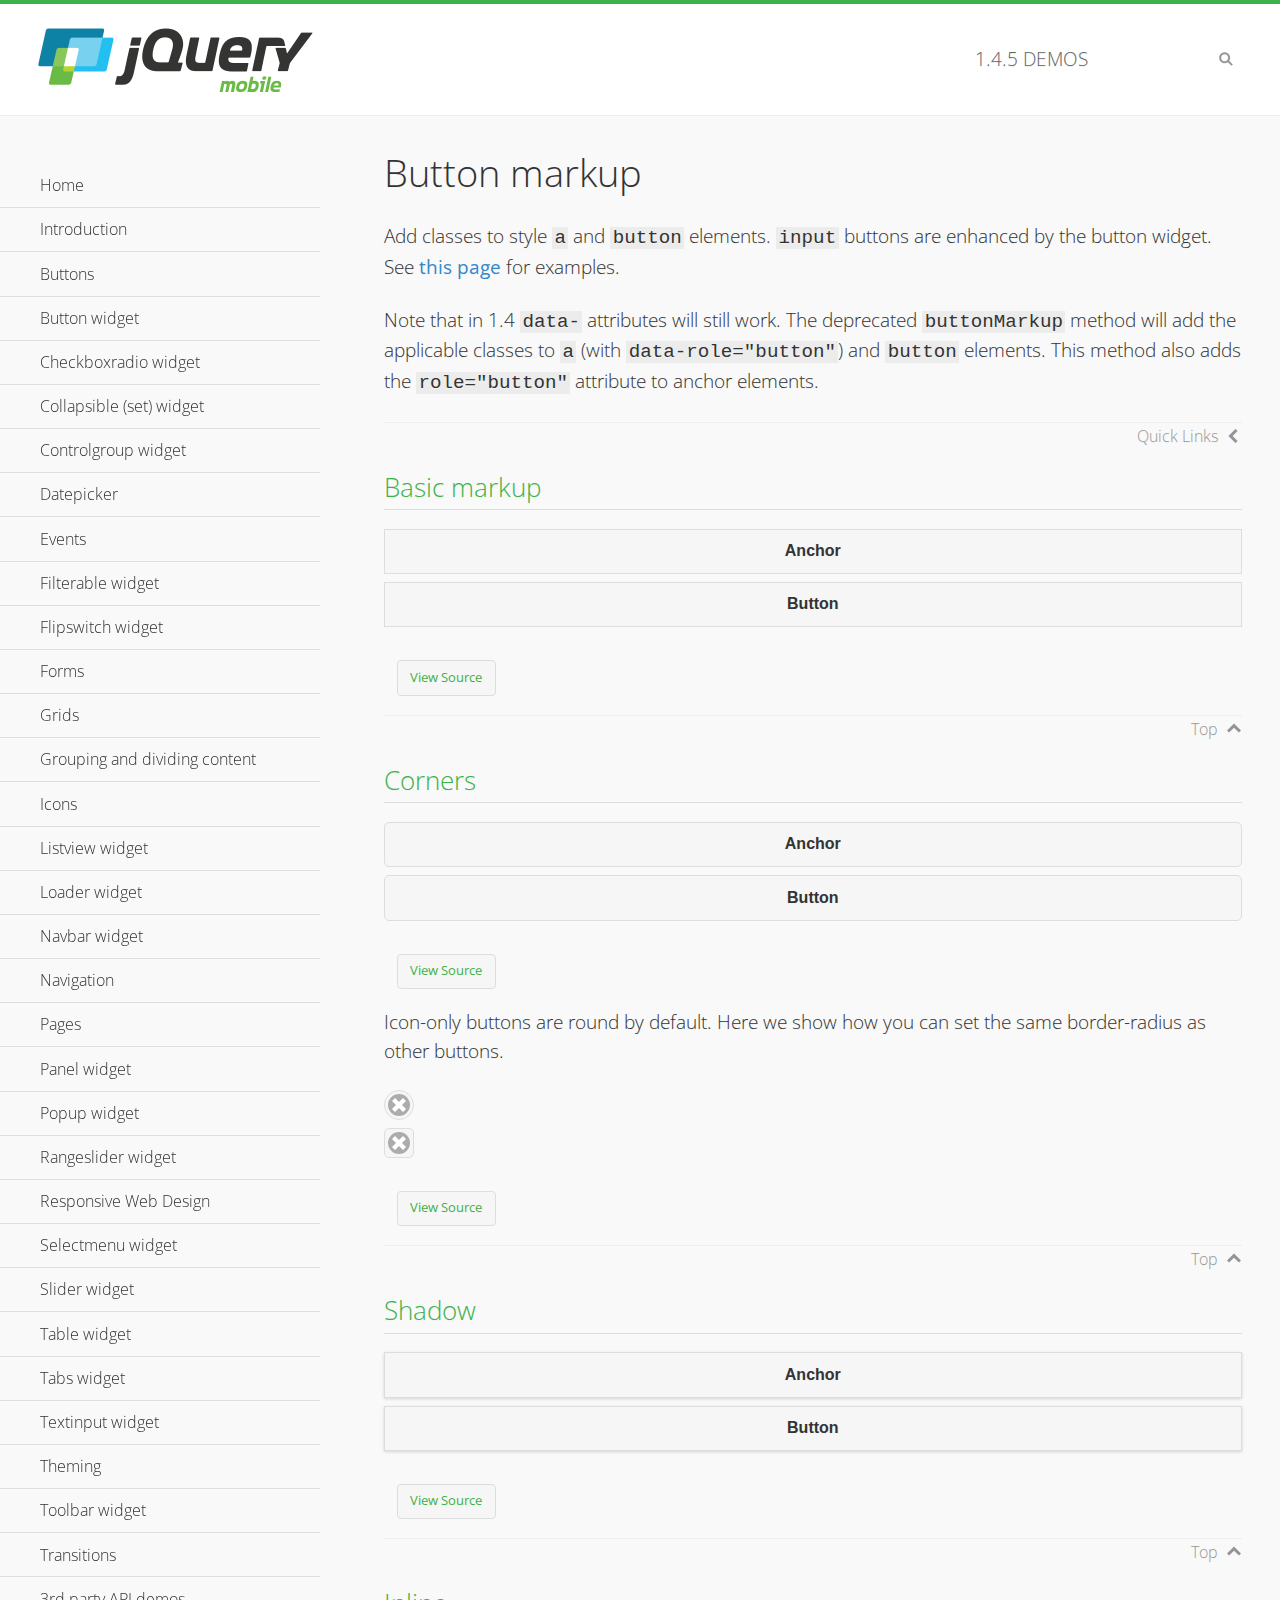
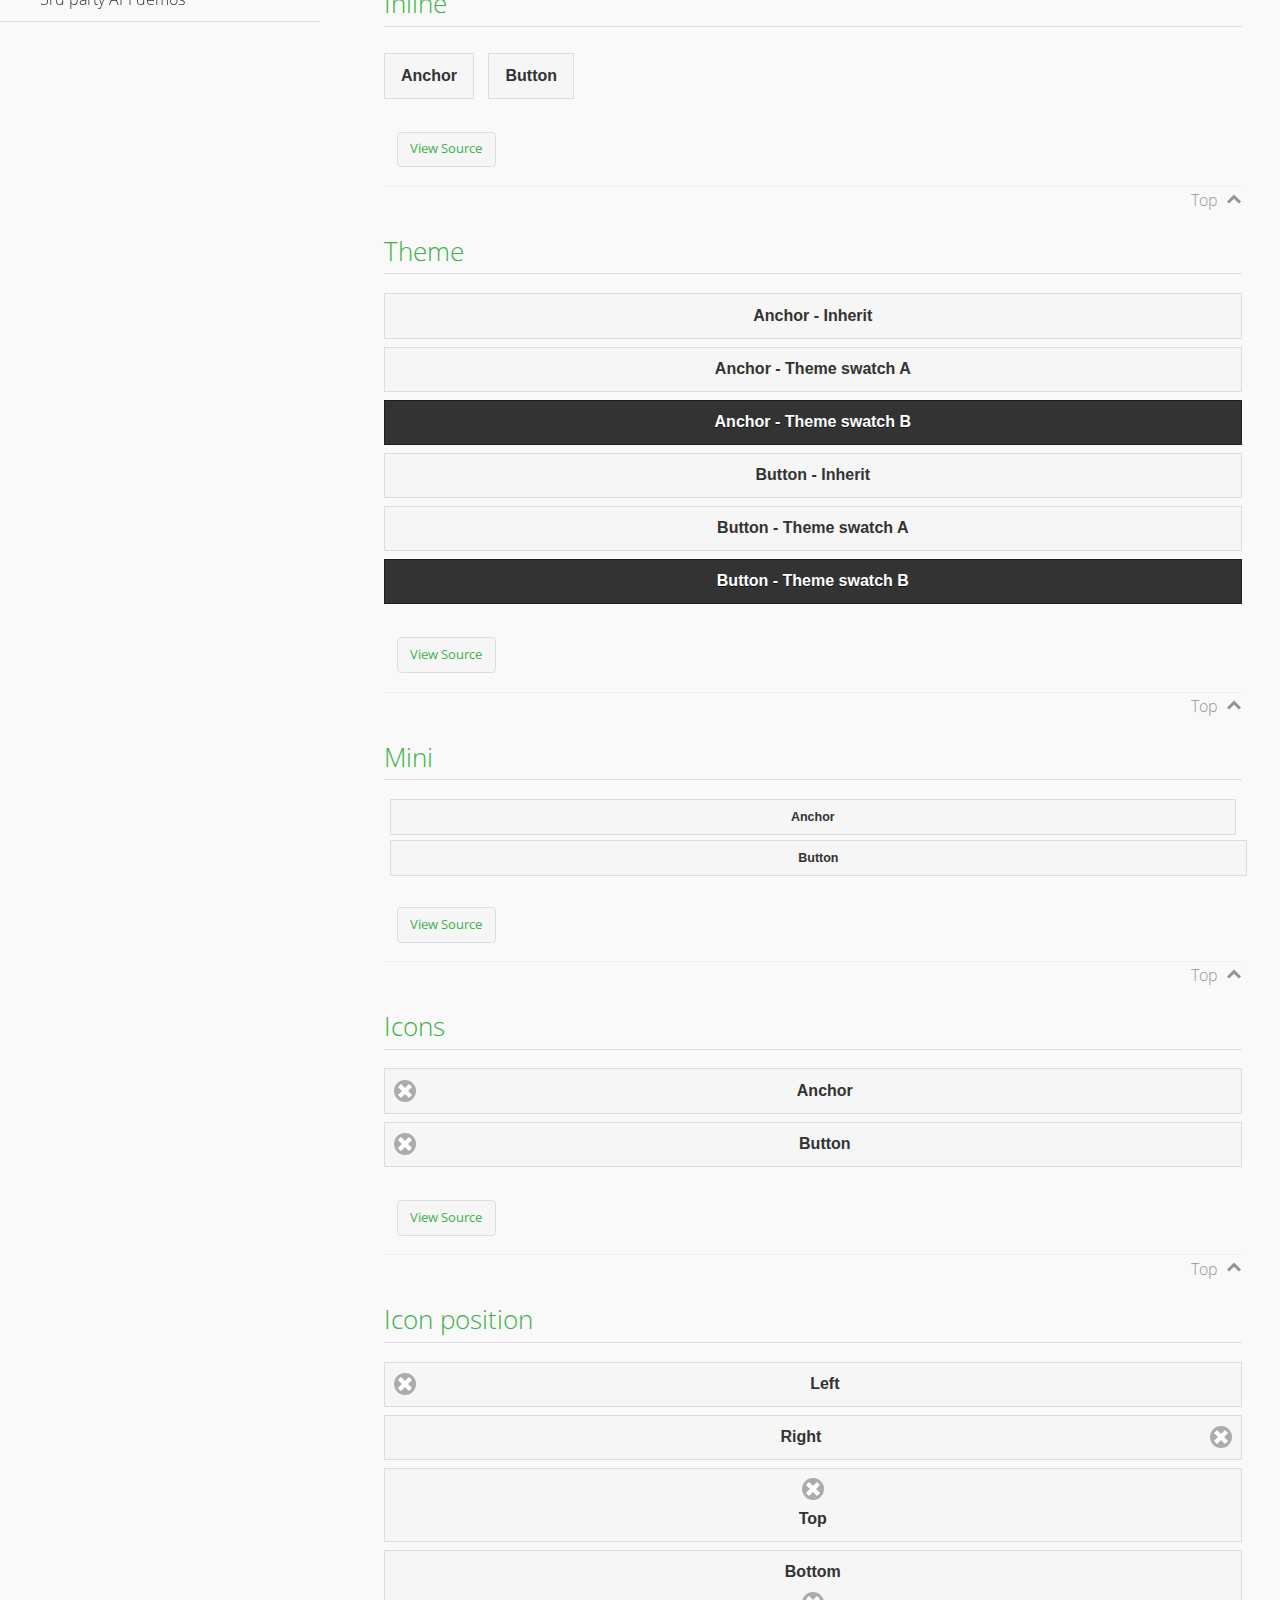
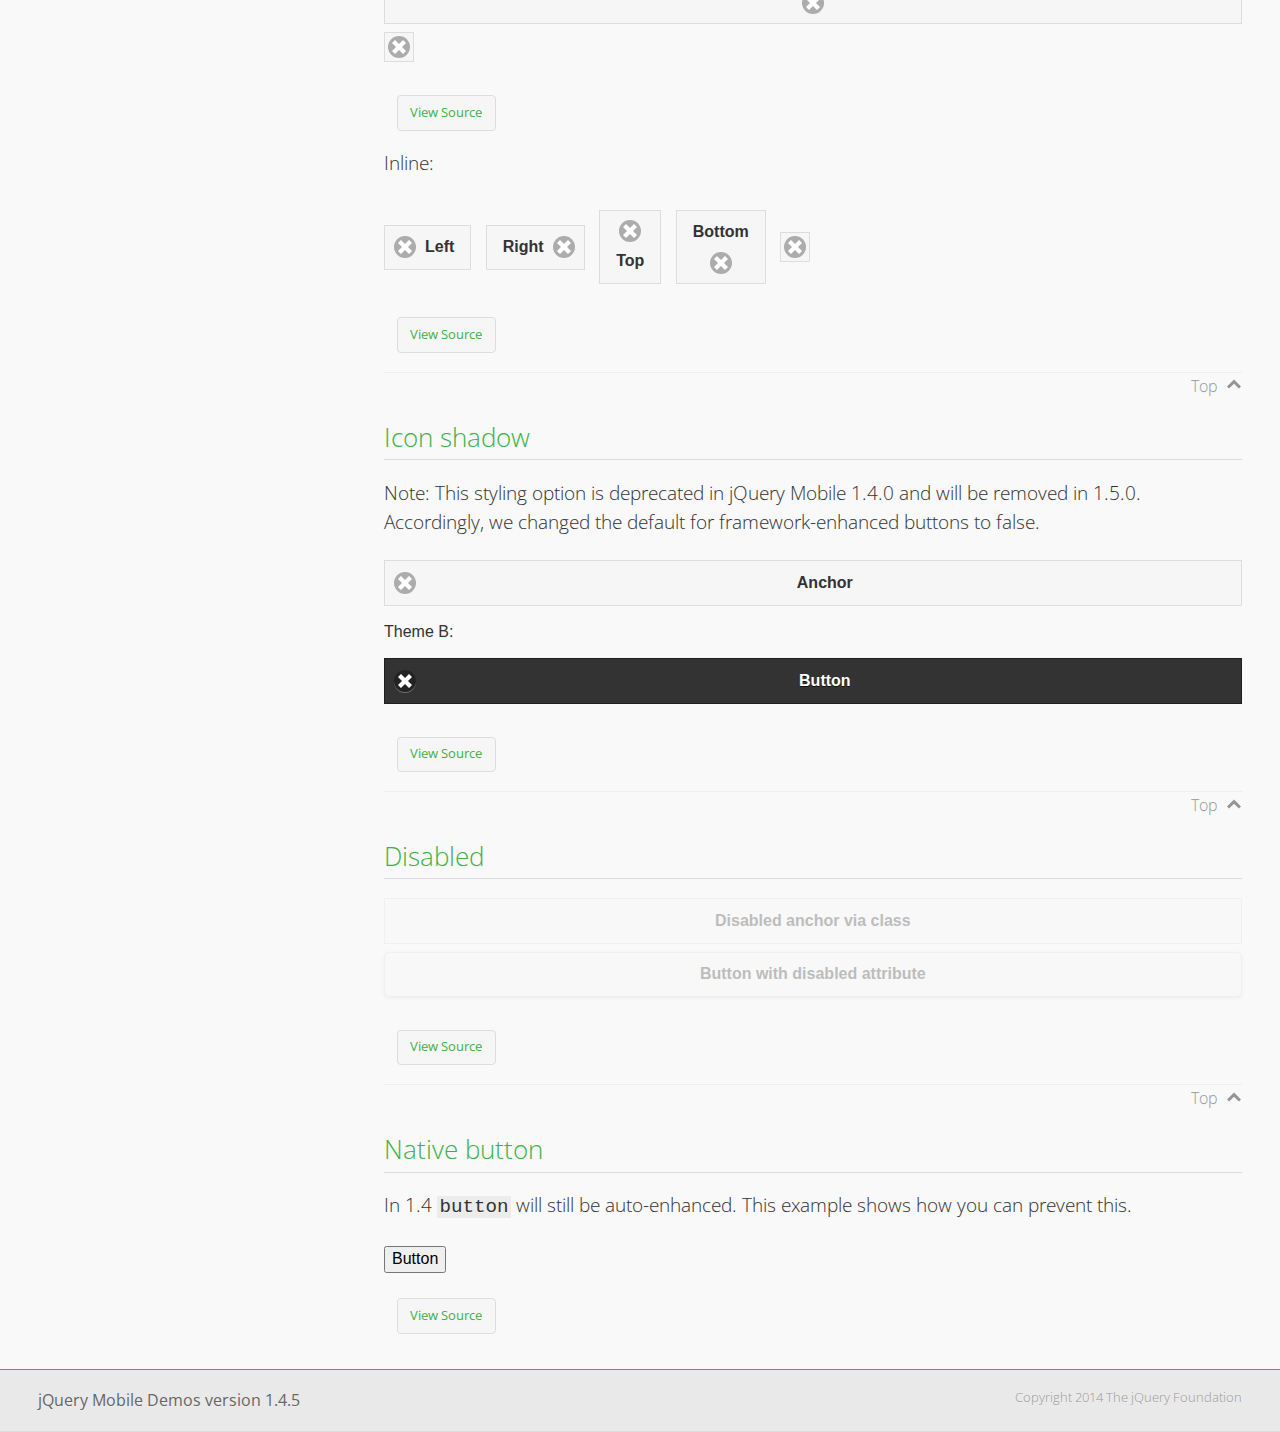
<file: www/jquery/demos/button-markup/index.html>
<!DOCTYPE html>
<html>
<head>
	<meta charset="utf-8">
	<meta name="viewport" content="width=device-width, initial-scale=1">
	<title>Button markup - jQuery Mobile Demos</title>
	<link rel="shortcut icon" href="../favicon.ico">
    <link rel="stylesheet" href="http://fonts.googleapis.com/css?family=Open+Sans:300,400,700">
	<link rel="stylesheet" href="../css/themes/default/jquery.mobile-1.4.5.min.css">
	<link rel="stylesheet" href="../_assets/css/jqm-demos.css">
	<script src="../js/jquery.js"></script>
	<script src="../_assets/js/index.js"></script>
	<script src="../js/jquery.mobile-1.4.5.min.js"></script>
	<style>
		#custom-border-radius .ui-btn-icon-notext.ui-corner-all {
			-webkit-border-radius: .3125em;
			border-radius: .3125em;
		}
	</style>
</head>
<body>
<div data-role="page" class="jqm-demos" data-quicklinks="true">

	<div data-role="header" class="jqm-header">
		<h2><a href="../" title="jQuery Mobile Demos home"><img src="../_assets/img/jquery-logo.png" alt="jQuery Mobile"></a></h2>
		<p><span class="jqm-version"></span> Demos</p>
		<a href="#" class="jqm-navmenu-link ui-btn ui-btn-icon-notext ui-corner-all ui-icon-bars ui-nodisc-icon ui-alt-icon ui-btn-left">Menu</a>
		<a href="#" class="jqm-search-link ui-btn ui-btn-icon-notext ui-corner-all ui-icon-search ui-nodisc-icon ui-alt-icon ui-btn-right">Search</a>
	</div><!-- /header -->

	<div role="main" class="ui-content jqm-content">

		<h1>Button markup</h1>

		<p>Add classes to style <code>a</code> and <code>button</code> elements. <code>input</code> buttons are enhanced by the button widget. See <a href="../button/" data-ajax="false">this page</a> for examples.</p>

		<p>Note that in 1.4 <code>data-</code> attributes will still work. The deprecated <code>buttonMarkup</code> method will add the applicable classes to <code>a</code> (with <code>data-role="button"</code>) and <code>button</code> elements. This method also adds the <code>role="button"</code> attribute to anchor elements.</p>

		<h2>Basic markup</h2>

		<div data-demo-html="true">
			<a href="#" class="ui-btn">Anchor</a>
			<button class="ui-btn">Button</button>
		</div><!--/demo-html -->

		<h2>Corners</h2>

		<div data-demo-html="true">
			<a href="#" class="ui-btn ui-corner-all">Anchor</a>
			<button class="ui-btn ui-corner-all">Button</button>
		</div><!--/demo-html -->

		<p>Icon-only buttons are round by default. Here we show how you can set the same border-radius as other buttons.</p>

		<div data-demo-html="true" data-demo-css="true">
			<a href="#" class="ui-btn ui-icon-delete ui-btn-icon-notext ui-corner-all">No text</a>
			<div id="custom-border-radius">
				<a href="#" class="ui-btn ui-icon-delete ui-btn-icon-notext ui-corner-all">No text</a>
			</div>
		</div><!--/demo-html -->

		<h2>Shadow</h2>

		<div data-demo-html="true">
			<a href="#" class="ui-btn ui-shadow">Anchor</a>
			<button class="ui-btn ui-shadow">Button</button>
		</div><!--/demo-html -->

		<h2>Inline</h2>

		<div data-demo-html="true">
			<a href="#" class="ui-btn ui-btn-inline">Anchor</a>
			<button class="ui-btn ui-btn-inline">Button</button>
		</div><!--/demo-html -->

		<h2>Theme</h2>

		<div data-demo-html="true">
			<a href="#" class="ui-btn">Anchor - Inherit</a>
			<a href="#" class="ui-btn ui-btn-a">Anchor - Theme swatch A</a>
			<a href="#" class="ui-btn ui-btn-b">Anchor - Theme swatch B</a>
			<button class="ui-btn">Button - Inherit</button>
			<button class="ui-btn ui-btn-a">Button - Theme swatch A</button>
			<button class="ui-btn ui-btn-b">Button - Theme swatch B</button>
		</div><!--/demo-html -->

		<h2>Mini</h2>

		<div data-demo-html="true">
			<a href="#" class="ui-btn ui-mini">Anchor</a>
			<button class="ui-btn ui-mini">Button</button>
		</div><!--/demo-html -->

		<h2>Icons</h2>

		<div data-demo-html="true">
			<a href="#" class="ui-btn ui-icon-delete ui-btn-icon-left">Anchor</a>
			<button class="ui-btn ui-icon-delete ui-btn-icon-left">Button</button>
		</div><!--/demo-html -->

		<h2>Icon position</h2>

		<div data-demo-html="true">
			<a href="#" class="ui-btn ui-icon-delete ui-btn-icon-left">Left</a>
			<a href="#" class="ui-btn ui-icon-delete ui-btn-icon-right">Right</a>
			<a href="#" class="ui-btn ui-icon-delete ui-btn-icon-top">Top</a>
			<a href="#" class="ui-btn ui-icon-delete ui-btn-icon-bottom">Bottom</a>
			<a href="#" class="ui-btn ui-icon-delete ui-btn-icon-notext">Icon only</a>
		</div><!--/demo-html -->

		<p>Inline:</p>

		<div data-demo-html="true">
			<a href="#" class="ui-btn ui-btn-inline ui-icon-delete ui-btn-icon-left">Left</a>
			<a href="#" class="ui-btn ui-btn-inline ui-icon-delete ui-btn-icon-right">Right</a>
			<a href="#" class="ui-btn ui-btn-inline ui-icon-delete ui-btn-icon-top">Top</a>
			<a href="#" class="ui-btn ui-btn-inline ui-icon-delete ui-btn-icon-bottom">Bottom</a>
			<a href="#" class="ui-btn ui-btn-inline ui-icon-delete ui-btn-icon-notext">Icon only</a>
		</div><!--/demo-html -->

		<h2>Icon shadow</h2>
		<p>Note: This styling option is deprecated in jQuery Mobile 1.4.0 and will be removed in 1.5.0. Accordingly, we changed the default for framework-enhanced buttons to false.</p>

		<div data-demo-html="true">
			<a href="#" class="ui-btn ui-icon-delete ui-btn-icon-left ui-shadow-icon">Anchor</a>
			<p>Theme B:</p>
			<button class="ui-btn ui-icon-delete ui-btn-icon-left ui-shadow-icon ui-btn-b">Button</button>
		</div><!--/demo-html -->

		<h2>Disabled</h2>

		<div data-demo-html="true">
			<a href="#" class="ui-btn ui-state-disabled">Disabled anchor via class</a>
			<button disabled>Button with disabled attribute</button>
		</div><!--/demo-html -->

		<h2>Native button</h2>
		<!-- TODO: Remove this demo in 1.5 -->
		<p>In 1.4 <code>button</code> will still be auto-enhanced. This example shows how you can prevent this.</p>

		<div data-demo-html="true">
			<button data-role="none">Button</button>
		</div><!--/demo-html -->

	</div><!-- /content -->
	    <div data-role="panel" class="jqm-navmenu-panel" data-position="left" data-display="overlay" data-theme="a">
	    	<ul class="jqm-list ui-alt-icon ui-nodisc-icon">
<li data-filtertext="demos homepage" data-icon="home"><a href=".././">Home</a></li>
<li data-filtertext="introduction overview getting started"><a href="../intro/" data-ajax="false">Introduction</a></li>
<li data-filtertext="buttons button markup buttonmarkup method anchor link button element"><a href="../button-markup/" data-ajax="false">Buttons</a></li>
<li data-filtertext="form button widget input button submit reset"><a href="../button/" data-ajax="false">Button widget</a></li>
<li data-role="collapsible" data-enhanced="true" data-collapsed-icon="carat-d" data-expanded-icon="carat-u" data-iconpos="right" data-inset="false" class="ui-collapsible ui-collapsible-themed-content ui-collapsible-collapsed">
	<h3 class="ui-collapsible-heading ui-collapsible-heading-collapsed">
		<a href="#" class="ui-collapsible-heading-toggle ui-btn ui-btn-icon-right ui-btn-inherit ui-icon-carat-d">
		    Checkboxradio widget<span class="ui-collapsible-heading-status"> click to expand contents</span>
		</a>
	</h3>
	<div class="ui-collapsible-content ui-body-inherit ui-collapsible-content-collapsed" aria-hidden="true">
		<ul>
			<li data-filtertext="form checkboxradio widget checkbox input checkboxes controlgroups"><a href="../checkboxradio-checkbox/" data-ajax="false">Checkboxes</a></li>
			<li data-filtertext="form checkboxradio widget radio input radio buttons controlgroups"><a href="../checkboxradio-radio/" data-ajax="false">Radio buttons</a></li>
		</ul>
	</div>
</li>
<li data-role="collapsible" data-enhanced="true" data-collapsed-icon="carat-d" data-expanded-icon="carat-u" data-iconpos="right" data-inset="false" class="ui-collapsible ui-collapsible-themed-content ui-collapsible-collapsed">
	<h3 class="ui-collapsible-heading ui-collapsible-heading-collapsed">
		<a href="#" class="ui-collapsible-heading-toggle ui-btn ui-btn-icon-right ui-btn-inherit ui-icon-carat-d">
			Collapsible (set) widget<span class="ui-collapsible-heading-status"> click to expand contents</span>
		</a>
	</h3>
	<div class="ui-collapsible-content ui-body-inherit ui-collapsible-content-collapsed" aria-hidden="true">
		<ul>
			<li data-filtertext="collapsibles content formatting"><a href="../collapsible/" data-ajax="false">Collapsible</a></li>
			<li data-filtertext="dynamic collapsible set accordion append expand"><a href="../collapsible-dynamic/" data-ajax="false">Dynamic collapsibles</a></li>
			<li data-filtertext="accordions collapsible set widget content formatting grouped collapsibles"><a href="../collapsibleset/" data-ajax="false">Collapsible set</a></li>
		</ul>
	</div>
</li>
<li data-role="collapsible" data-enhanced="true" data-collapsed-icon="carat-d" data-expanded-icon="carat-u" data-iconpos="right" data-inset="false" class="ui-collapsible ui-collapsible-themed-content ui-collapsible-collapsed">
	<h3 class="ui-collapsible-heading ui-collapsible-heading-collapsed">
		<a href="#" class="ui-collapsible-heading-toggle ui-btn ui-btn-icon-right ui-btn-inherit ui-icon-carat-d">
			Controlgroup widget<span class="ui-collapsible-heading-status"> click to expand contents</span>
		</a>
	</h3>
	<div class="ui-collapsible-content ui-body-inherit ui-collapsible-content-collapsed" aria-hidden="true">
		<ul>
			<li data-filtertext="controlgroups selectmenu checkboxradio input grouped buttons horizontal vertical"><a href="../controlgroup/" data-ajax="false">Controlgroup</a></li>
			<li data-filtertext="dynamic controlgroup dynamically add buttons"><a href="../controlgroup-dynamic/" data-ajax="false">Dynamic controlgroups</a></li>
		</ul>
	</div>
</li>
<li data-filtertext="form datepicker widget date input"><a href="../datepicker/" data-ajax="false">Datepicker</a></li>
<li data-role="collapsible" data-enhanced="true" data-collapsed-icon="carat-d" data-expanded-icon="carat-u" data-iconpos="right" data-inset="false" class="ui-collapsible ui-collapsible-themed-content ui-collapsible-collapsed">
	<h3 class="ui-collapsible-heading ui-collapsible-heading-collapsed">
		<a href="#" class="ui-collapsible-heading-toggle ui-btn ui-btn-icon-right ui-btn-inherit ui-icon-carat-d">
			Events<span class="ui-collapsible-heading-status"> click to expand contents</span>
		</a>
	</h3>
	<div class="ui-collapsible-content ui-body-inherit ui-collapsible-content-collapsed" aria-hidden="true">
		<ul>
			<li data-filtertext="swipe to delete list items listviews swipe events"><a href="../swipe-list/" data-ajax="false">Swipe list items</a></li>
			<li data-filtertext="swipe to navigate swipe page navigation swipe events"><a href="../swipe-page/" data-ajax="false">Swipe page navigation</a></li>
		</ul>
	</div>
</li>
<li data-filtertext="filterable filter elements sorting searching listview table"><a href="../filterable/" data-ajax="false">Filterable widget</a></li>
<li data-filtertext="form flipswitch widget flip toggle switch binary select checkbox input"><a href="../flipswitch/" data-ajax="false">Flipswitch widget</a></li>
<li data-role="collapsible" data-enhanced="true" data-collapsed-icon="carat-d" data-expanded-icon="carat-u" data-iconpos="right" data-inset="false" class="ui-collapsible ui-collapsible-themed-content ui-collapsible-collapsed">
	<h3 class="ui-collapsible-heading ui-collapsible-heading-collapsed">
		<a href="#" class="ui-collapsible-heading-toggle ui-btn ui-btn-icon-right ui-btn-inherit ui-icon-carat-d">
			Forms<span class="ui-collapsible-heading-status"> click to expand contents</span>
		</a>
	</h3>
	<div class="ui-collapsible-content ui-body-inherit ui-collapsible-content-collapsed" aria-hidden="true">
		<ul>
			<li data-filtertext="forms text checkbox radio range button submit reset inputs selects textarea slider flipswitch label form elements"><a href="../forms/" data-ajax="false">Forms</a></li>
			<li data-filtertext="form hide labels hidden accessible ui-hidden-accessible forms"><a href="../forms-label-hidden-accessible/" data-ajax="false">Hide labels</a></li>
			<li data-filtertext="form field containers fieldcontain ui-field-contain forms"><a href="../forms-field-contain/" data-ajax="false">Field containers</a></li>
			<li data-filtertext="forms disabled form elements"><a href="../forms-disabled/" data-ajax="false">Forms disabled</a></li>
			<li data-filtertext="forms gallery examples overview forms text checkbox radio range button submit reset inputs selects textarea slider flipswitch label form elements"><a href="../forms-gallery/" data-ajax="false">Forms gallery</a></li>
		</ul>
	</div>
</li>
<li data-role="collapsible" data-enhanced="true" data-collapsed-icon="carat-d" data-expanded-icon="carat-u" data-iconpos="right" data-inset="false" class="ui-collapsible ui-collapsible-themed-content ui-collapsible-collapsed">
	<h3 class="ui-collapsible-heading ui-collapsible-heading-collapsed">
		<a href="#" class="ui-collapsible-heading-toggle ui-btn ui-btn-icon-right ui-btn-inherit ui-icon-carat-d">
			Grids<span class="ui-collapsible-heading-status"> click to expand contents</span>
		</a>
	</h3>
	<div class="ui-collapsible-content ui-body-inherit ui-collapsible-content-collapsed" aria-hidden="true">
		<ul>
			<li data-filtertext="grids columns blocks content formatting rwd responsive css framework"><a href="../grids/" data-ajax="false">Grids</a></li>
			<li data-filtertext="buttons in grids css framework"><a href="../grids-buttons/" data-ajax="false">Buttons in grids</a></li>
			<li data-filtertext="custom responsive grids rwd css framework"><a href="../grids-custom-responsive/" data-ajax="false">Custom responsive grids</a></li>
		</ul>
	</div>
</li>
<li data-filtertext="blocks content formatting sections heading"><a href="../body-bar-classes/" data-ajax="false">Grouping and dividing content</a></li>
<li data-role="collapsible" data-enhanced="true" data-collapsed-icon="carat-d" data-expanded-icon="carat-u" data-iconpos="right" data-inset="false" class="ui-collapsible ui-collapsible-themed-content ui-collapsible-collapsed">
	<h3 class="ui-collapsible-heading ui-collapsible-heading-collapsed">
		<a href="#" class="ui-collapsible-heading-toggle ui-btn ui-btn-icon-right ui-btn-inherit ui-icon-carat-d">
			Icons<span class="ui-collapsible-heading-status"> click to expand contents</span>
		</a>
	</h3>
	<div class="ui-collapsible-content ui-body-inherit ui-collapsible-content-collapsed" aria-hidden="true">
		<ul>
			<li data-filtertext="button icons svg disc alt custom icon position"><a href="../icons/" data-ajax="false">Icons</a></li>
			<li data-filtertext=""><a href="../icons-grunticon/" data-ajax="false">Grunticon loader</a></li>
		</ul>
	</div>
</li>
<li data-role="collapsible" data-enhanced="true" data-collapsed-icon="carat-d" data-expanded-icon="carat-u" data-iconpos="right" data-inset="false" class="ui-collapsible ui-collapsible-themed-content ui-collapsible-collapsed">
	<h3 class="ui-collapsible-heading ui-collapsible-heading-collapsed">
		<a href="#" class="ui-collapsible-heading-toggle ui-btn ui-btn-icon-right ui-btn-inherit ui-icon-carat-d">
			Listview widget<span class="ui-collapsible-heading-status"> click to expand contents</span>
		</a>
	</h3>
	<div class="ui-collapsible-content ui-body-inherit ui-collapsible-content-collapsed" aria-hidden="true">
		<ul>
			<li data-filtertext="listview widget thumbnails icons nested split button collapsible ul ol"><a href="../listview/" data-ajax="false">Listview</a></li>
			<li data-filtertext="autocomplete filterable reveal listview filtertextbeforefilter placeholder"><a href="../listview-autocomplete/" data-ajax="false">Listview autocomplete</a></li>
			<li data-filtertext="autocomplete filterable reveal listview remote data filtertextbeforefilter placeholder"><a href="../listview-autocomplete-remote/" data-ajax="false">Listview autocomplete remote data</a></li>
			<li data-filtertext="autodividers anchor jump scroll linkbars listview lists ul ol"><a href="../listview-autodividers-linkbar/" data-ajax="false">Listview autodividers linkbar</a></li>
			<li data-filtertext="listview autodividers selector autodividersselector lists ul ol"><a href="../listview-autodividers-selector/" data-ajax="false">Listview autodividers selector</a></li>
			<li data-filtertext="listview nested list items"><a href="../listview-nested-lists/" data-ajax="false">Nested Listviews</a></li>
			<li data-filtertext="listview collapsible list items flat"><a href="../listview-collapsible-item-flat/" data-ajax="false">Listview collapsible list items (flat)</a></li>
			<li data-filtertext="listview collapsible list indented"><a href="../listview-collapsible-item-indented/" data-ajax="false">Listview collapsible list items (indented)</a></li>
			<li data-filtertext="grid listview responsive grids responsive listviews lists ul"><a href="../listview-grid/" data-ajax="false">Listview responsive grid</a></li>
		</ul>
	</div>
</li>
<li data-filtertext="loader widget page loading navigation overlay spinner"><a href="../loader/" data-ajax="false">Loader widget</a></li>
<li data-filtertext="navbar widget navmenu toolbars header footer"><a href="../navbar/" data-ajax="false">Navbar widget</a></li>
<li data-role="collapsible" data-enhanced="true" data-collapsed-icon="carat-d" data-expanded-icon="carat-u" data-iconpos="right" data-inset="false" class="ui-collapsible ui-collapsible-themed-content ui-collapsible-collapsed">
	<h3 class="ui-collapsible-heading ui-collapsible-heading-collapsed">
		<a href="#" class="ui-collapsible-heading-toggle ui-btn ui-btn-icon-right ui-btn-inherit ui-icon-carat-d">
			Navigation<span class="ui-collapsible-heading-status"> click to expand contents</span>
		</a>
	</h3>
	<div class="ui-collapsible-content ui-body-inherit ui-collapsible-content-collapsed" aria-hidden="true">
		<ul>
			<li data-filtertext="ajax navigation navigate widget history event method"><a href="../navigation/" data-ajax="false">Navigation</a></li>
			<li data-filtertext="linking pages page links navigation ajax prefetch cache"><a href="../navigation-linking-pages/" data-ajax="false">Linking pages</a></li>
			<!-- <li data-filtertext="php redirect server redirection server-side navigation"><a href="../navigation-php-redirect/" data-ajax="false">PHP redirect demo</a></li>-->
			<li data-filtertext="navigation redirection hash query"><a href="../navigation-hash-processing/" data-ajax="false">Hash processing demo</a></li>
			<li data-filtertext="navigation redirection hash query"><a href="../page-events/" data-ajax="false">Page Navigation Events</a></li>
		</ul>
	</div>
</li>
<li data-role="collapsible" data-enhanced="true" data-collapsed-icon="carat-d" data-expanded-icon="carat-u" data-iconpos="right" data-inset="false" class="ui-collapsible ui-collapsible-themed-content ui-collapsible-collapsed">
	<h3 class="ui-collapsible-heading ui-collapsible-heading-collapsed">
		<a href="#" class="ui-collapsible-heading-toggle ui-btn ui-btn-icon-right ui-btn-inherit ui-icon-carat-d">
			Pages<span class="ui-collapsible-heading-status"> click to expand contents</span>
		</a>
	</h3>
	<div class="ui-collapsible-content ui-body-inherit ui-collapsible-content-collapsed" aria-hidden="true">
		<ul>
			<li data-filtertext="pages page widget ajax navigation"><a href="../pages/" data-ajax="false">Pages</a></li>
			<li data-filtertext="single page"><a href="../pages-single-page/" data-ajax="false">Single page</a></li>
			<li data-filtertext="multipage multi-page page"><a href="../pages-multi-page/" data-ajax="false">Multi-page template</a></li>
			<li data-filtertext="dialog page widget modal popup"><a href="../pages-dialog/" data-ajax="false">Dialog page</a></li>
		</ul>
	</div>
</li>
<li data-role="collapsible" data-enhanced="true" data-collapsed-icon="carat-d" data-expanded-icon="carat-u" data-iconpos="right" data-inset="false" class="ui-collapsible ui-collapsible-themed-content ui-collapsible-collapsed">
	<h3 class="ui-collapsible-heading ui-collapsible-heading-collapsed">
		<a href="#" class="ui-collapsible-heading-toggle ui-btn ui-btn-icon-right ui-btn-inherit ui-icon-carat-d">
			Panel widget<span class="ui-collapsible-heading-status"> click to expand contents</span>
		</a>
	</h3>
	<div class="ui-collapsible-content ui-body-inherit ui-collapsible-content-collapsed" aria-hidden="true">
		<ul>
			<li data-filtertext="panel widget sliding panels reveal push overlay responsive"><a href="../panel/" data-ajax="false">Panel</a></li>
			<li data-filtertext=""><a href="../panel-external/" data-ajax="false">External panels</a></li>
			<li data-filtertext="panel "><a href="../panel-fixed/" data-ajax="false">Fixed panels</a></li>
			<li data-filtertext="panel slide panels sliding panels shadow rwd responsive breakpoint"><a href="../panel-responsive/" data-ajax="false">Panels responsive</a></li>
			<li data-filtertext="panel custom style custom panel width reveal shadow listview panel styling page background wrapper"><a href="../panel-styling/" data-ajax="false">Custom panel style</a></li>
			<li data-filtertext="panel open on swipe"><a href="../panel-swipe-open/" data-ajax="false">Panel open on swipe</a></li>
			<li data-filtertext="panels outside page internal external toolbars"><a href="../panel-external-internal/" data-ajax="false">Panel external and internal</a></li>
		</ul>
	</div>
</li>
<li data-role="collapsible" data-enhanced="true" data-collapsed-icon="carat-d" data-expanded-icon="carat-u" data-iconpos="right" data-inset="false" class="ui-collapsible ui-collapsible-themed-content ui-collapsible-collapsed">
	<h3 class="ui-collapsible-heading ui-collapsible-heading-collapsed">
		<a href="#" class="ui-collapsible-heading-toggle ui-btn ui-btn-icon-right ui-btn-inherit ui-icon-carat-d">
			Popup widget<span class="ui-collapsible-heading-status"> click to expand contents</span>
		</a>
	</h3>
	<div class="ui-collapsible-content ui-body-inherit ui-collapsible-content-collapsed" aria-hidden="true">
		<ul>
			<li data-filtertext="popup widget popups dialog modal transition tooltip lightbox form overlay screen flip pop fade transition"><a href="../popup/" data-ajax="false">Popup</a></li>
			<li data-filtertext="popup alignment position"><a href="../popup-alignment/" data-ajax="false">Popup alignment</a></li>
			<li data-filtertext="popup arrow size popups popover"><a href="../popup-arrow-size/" data-ajax="false">Popup arrow size</a></li>
			<li data-filtertext="dynamic popups popup images lightbox"><a href="../popup-dynamic/" data-ajax="false">Dynamic popups</a></li>
			<li data-filtertext="popups with iframes scaling"><a href="../popup-iframe/" data-ajax="false">Popups with iframes</a></li>
			<li data-filtertext="popup image scaling"><a href="../popup-image-scaling/" data-ajax="false">Popup image scaling</a></li>
			<li data-filtertext="external popup outside multi-page"><a href="../popup-outside-multipage/" data-ajax="false">Popup outside multi-page</a></li>
		</ul>
	</div>
</li>
<li data-filtertext="form rangeslider widget dual sliders dual handle sliders range input"><a href="../rangeslider/" data-ajax="false">Rangeslider widget</a></li>
<li data-filtertext="responsive web design rwd adaptive progressive enhancement PE accessible mobile breakpoints media query media queries"><a href="../rwd/" data-ajax="false">Responsive Web Design</a></li>
<li data-role="collapsible" data-enhanced="true" data-collapsed-icon="carat-d" data-expanded-icon="carat-u" data-iconpos="right" data-inset="false" class="ui-collapsible ui-collapsible-themed-content ui-collapsible-collapsed">
	<h3 class="ui-collapsible-heading ui-collapsible-heading-collapsed">
		<a href="#" class="ui-collapsible-heading-toggle ui-btn ui-btn-icon-right ui-btn-inherit ui-icon-carat-d">
			Selectmenu widget<span class="ui-collapsible-heading-status"> click to expand contents</span>
		</a>
	</h3>
	<div class="ui-collapsible-content ui-body-inherit ui-collapsible-content-collapsed" aria-hidden="true">
		<ul>
			<li data-filtertext="form selectmenu widget select input custom select menu selects"><a href="../selectmenu/" data-ajax="false">Selectmenu</a></li>
			<li data-filtertext="form custom select menu selectmenu widget custom menu option optgroup multiple selects"><a href="../selectmenu-custom/" data-ajax="false">Custom select menu</a></li>
			<li data-filtertext="filterable select filter popup dialog"><a href="../selectmenu-custom-filter/" data-ajax="false">Custom select menu with filter</a></li>
		</ul>
	</div>
</li>
<li data-role="collapsible" data-enhanced="true" data-collapsed-icon="carat-d" data-expanded-icon="carat-u" data-iconpos="right" data-inset="false" class="ui-collapsible ui-collapsible-themed-content ui-collapsible-collapsed">
	<h3 class="ui-collapsible-heading ui-collapsible-heading-collapsed">
		<a href="#" class="ui-collapsible-heading-toggle ui-btn ui-btn-icon-right ui-btn-inherit ui-icon-carat-d">
			Slider widget<span class="ui-collapsible-heading-status"> click to expand contents</span>
		</a>
	</h3>
	<div class="ui-collapsible-content ui-body-inherit ui-collapsible-content-collapsed" aria-hidden="true">
		<ul>
			<li data-filtertext="form slider widget range input single sliders"><a href="../slider/" data-ajax="false">Slider</a></li>
			<li data-filtertext="form slider widget flipswitch slider binary select flip toggle switch"><a href="../slider-flipswitch/" data-ajax="false">Slider flip toggle switch</a></li>
			<li data-filtertext="form slider tooltip handle value input range sliders"><a href="../slider-tooltip/" data-ajax="false">Slider tooltip</a></li>
		</ul>
	</div>
</li>
<li data-role="collapsible" data-enhanced="true" data-collapsed-icon="carat-d" data-expanded-icon="carat-u" data-iconpos="right" data-inset="false" class="ui-collapsible ui-collapsible-themed-content ui-collapsible-collapsed">
	<h3 class="ui-collapsible-heading ui-collapsible-heading-collapsed">
		<a href="#" class="ui-collapsible-heading-toggle ui-btn ui-btn-icon-right ui-btn-inherit ui-icon-carat-d">
			Table widget<span class="ui-collapsible-heading-status"> click to expand contents</span>
		</a>
	</h3>
	<div class="ui-collapsible-content ui-body-inherit ui-collapsible-content-collapsed" aria-hidden="true">
		<ul>
			<li data-filtertext="table widget reflow column toggle th td responsive tables rwd hide show tabular"><a href="../table-column-toggle/" data-ajax="false">Table Column Toggle</a></li>
			<li data-filtertext="table column toggle phone comparison demo"><a href="../table-column-toggle-example/" data-ajax="false">Table Column Toggle demo</a></li>
			<li data-filtertext="responsive tables table column toggle heading groups rwd breakpoint"><a href="../table-column-toggle-heading-groups/" data-ajax="false">Table Column Toggle heading groups</a></li>
			<li data-filtertext="responsive tables table column toggle hide rwd breakpoint customization options"><a href="../table-column-toggle-options/" data-ajax="false">Table Column Toggle options</a></li>
			<li data-filtertext="table reflow th td responsive rwd columns tabular"><a href="../table-reflow/" data-ajax="false">Table Reflow</a></li>
			<li data-filtertext="responsive tables table reflow heading groups rwd breakpoint"><a href="../table-reflow-heading-groups/" data-ajax="false">Table Reflow heading groups</a></li>
			<li data-filtertext="responsive tables table reflow stripes strokes table style"><a href="../table-reflow-stripes-strokes/" data-ajax="false">Table Reflow stripes and strokes</a></li>
			<li data-filtertext="responsive tables table reflow stack custom styles"><a href="../table-reflow-styling/" data-ajax="false">Table Reflow custom styles</a></li>
		</ul>
	</div>
</li>
<li data-filtertext="ui tabs widget"><a href="../tabs/" data-ajax="false">Tabs widget</a></li>
<li data-filtertext="form textinput widget text input textarea number date time tel email file color password"><a href="../textinput/" data-ajax="false">Textinput widget</a></li>
<li data-role="collapsible" data-enhanced="true" data-collapsed-icon="carat-d" data-expanded-icon="carat-u" data-iconpos="right" data-inset="false" class="ui-collapsible ui-collapsible-themed-content ui-collapsible-collapsed">
	<h3 class="ui-collapsible-heading ui-collapsible-heading-collapsed">
		<a href="#" class="ui-collapsible-heading-toggle ui-btn ui-btn-icon-right ui-btn-inherit ui-icon-carat-d">
			Theming<span class="ui-collapsible-heading-status"> click to expand contents</span>
		</a>
	</h3>
	<div class="ui-collapsible-content ui-body-inherit ui-collapsible-content-collapsed" aria-hidden="true">
		<ul>
			<li data-filtertext="default theme swatches theming style css"><a href="../theme-default/" data-ajax="false">Default theme</a></li>
			<li data-filtertext="classic theme old theme swatches theming style css"><a href="../theme-classic/" data-ajax="false">Classic theme</a></li>
		</ul>
	</div>
</li>
<li data-role="collapsible" data-enhanced="true" data-collapsed-icon="carat-d" data-expanded-icon="carat-u" data-iconpos="right" data-inset="false" class="ui-collapsible ui-collapsible-themed-content ui-collapsible-collapsed">
	<h3 class="ui-collapsible-heading ui-collapsible-heading-collapsed">
		<a href="#" class="ui-collapsible-heading-toggle ui-btn ui-btn-icon-right ui-btn-inherit ui-icon-carat-d">
			Toolbar widget<span class="ui-collapsible-heading-status"> click to expand contents</span>
		</a>
	</h3>
	<div class="ui-collapsible-content ui-body-inherit ui-collapsible-content-collapsed" aria-hidden="true">
		<ul>
			<li data-filtertext="toolbar widget header footer toolbars fixed fullscreen external sections"><a href="../toolbar/" data-ajax="false">Toolbar</a></li>
			<li data-filtertext="dynamic toolbars dynamically add toolbar header footer"><a href="../toolbar-dynamic/" data-ajax="false">Dynamic toolbars</a></li>
			<li data-filtertext="external toolbars header footer"><a href="../toolbar-external/" data-ajax="false">External toolbars</a></li>
			<li data-filtertext="fixed toolbars header footer"><a href="../toolbar-fixed/" data-ajax="false">Fixed toolbars</a></li>
			<li data-filtertext="fixed fullscreen toolbars header footer"><a href="../toolbar-fixed-fullscreen/" data-ajax="false">Fullscreen toolbars</a></li>
			<li data-filtertext="external fixed toolbars header footer"><a href="../toolbar-fixed-external/" data-ajax="false">Fixed external toolbars</a></li>
			<li data-filtertext="external persistent toolbars header footer navbar navmenu"><a href="../toolbar-fixed-persistent/" data-ajax="false">Persistent toolbars</a></li>
			<li data-filtertext="external ajax optimized toolbars persistent toolbars header footer navbar"><a href="../toolbar-fixed-persistent-optimized/" data-ajax="false">Ajax optimized toolbars</a></li>
			<li data-filtertext="form in toolbars header footer"><a href="../toolbar-fixed-forms/" data-ajax="false">Form in toolbar</a></li>
		</ul>
	</div>
</li>
<li data-filtertext="page transitions animated pages popup navigation flip slide fade pop"><a href="../transitions/" data-ajax="false">Transitions</a></li>
<li data-role="collapsible" data-enhanced="true" data-collapsed-icon="carat-d" data-expanded-icon="carat-u" data-iconpos="right" data-inset="false" class="ui-collapsible ui-collapsible-themed-content ui-collapsible-collapsed">
	<h3 class="ui-collapsible-heading ui-collapsible-heading-collapsed">
		<a href="#" class="ui-collapsible-heading-toggle ui-btn ui-btn-icon-right ui-btn-inherit ui-icon-carat-d">
			3rd party API demos<span class="ui-collapsible-heading-status"> click to expand contents</span>
		</a>
	</h3>
	<div class="ui-collapsible-content ui-body-inherit ui-collapsible-content-collapsed" aria-hidden="true">
		<ul>
			<li data-filtertext="backbone requirejs navigation router"><a href="../backbone-requirejs/" data-ajax="false">Backbone RequireJS</a></li>
			<li data-filtertext="google maps geolocation demo"><a href="../map-geolocation/" data-ajax="false">Google Maps geolocation</a></li>
			<li data-filtertext="google maps hybrid"><a href="../map-list-toggle/" data-ajax="false">Google Maps list toggle</a></li>
		</ul>
	</div>
</li>



		     </ul>
		</div><!-- /panel -->


	<div data-role="footer" data-position="fixed" data-tap-toggle="false" class="jqm-footer">
		<p>jQuery Mobile Demos version <span class="jqm-version"></span></p>
		<p>Copyright 2014 The jQuery Foundation</p>
	</div><!-- /footer -->
	<!-- TODO: This should become an external panel so we can add input to markup (unique ID) -->
    <div data-role="panel" class="jqm-search-panel" data-position="right" data-display="overlay" data-theme="a">
		<div class="jqm-search">
			<ul class="jqm-list" data-filter-placeholder="Search demos..." data-filter-reveal="true">
<li data-filtertext="demos homepage" data-icon="home"><a href=".././">Home</a></li>
<li data-filtertext="introduction overview getting started"><a href="../intro/" data-ajax="false">Introduction</a></li>
<li data-filtertext="buttons button markup buttonmarkup method anchor link button element"><a href="../button-markup/" data-ajax="false">Buttons</a></li>
<li data-filtertext="form button widget input button submit reset"><a href="../button/" data-ajax="false">Button widget</a></li>
<li data-role="collapsible" data-enhanced="true" data-collapsed-icon="carat-d" data-expanded-icon="carat-u" data-iconpos="right" data-inset="false" class="ui-collapsible ui-collapsible-themed-content ui-collapsible-collapsed">
	<h3 class="ui-collapsible-heading ui-collapsible-heading-collapsed">
		<a href="#" class="ui-collapsible-heading-toggle ui-btn ui-btn-icon-right ui-btn-inherit ui-icon-carat-d">
		    Checkboxradio widget<span class="ui-collapsible-heading-status"> click to expand contents</span>
		</a>
	</h3>
	<div class="ui-collapsible-content ui-body-inherit ui-collapsible-content-collapsed" aria-hidden="true">
		<ul>
			<li data-filtertext="form checkboxradio widget checkbox input checkboxes controlgroups"><a href="../checkboxradio-checkbox/" data-ajax="false">Checkboxes</a></li>
			<li data-filtertext="form checkboxradio widget radio input radio buttons controlgroups"><a href="../checkboxradio-radio/" data-ajax="false">Radio buttons</a></li>
		</ul>
	</div>
</li>
<li data-role="collapsible" data-enhanced="true" data-collapsed-icon="carat-d" data-expanded-icon="carat-u" data-iconpos="right" data-inset="false" class="ui-collapsible ui-collapsible-themed-content ui-collapsible-collapsed">
	<h3 class="ui-collapsible-heading ui-collapsible-heading-collapsed">
		<a href="#" class="ui-collapsible-heading-toggle ui-btn ui-btn-icon-right ui-btn-inherit ui-icon-carat-d">
			Collapsible (set) widget<span class="ui-collapsible-heading-status"> click to expand contents</span>
		</a>
	</h3>
	<div class="ui-collapsible-content ui-body-inherit ui-collapsible-content-collapsed" aria-hidden="true">
		<ul>
			<li data-filtertext="collapsibles content formatting"><a href="../collapsible/" data-ajax="false">Collapsible</a></li>
			<li data-filtertext="dynamic collapsible set accordion append expand"><a href="../collapsible-dynamic/" data-ajax="false">Dynamic collapsibles</a></li>
			<li data-filtertext="accordions collapsible set widget content formatting grouped collapsibles"><a href="../collapsibleset/" data-ajax="false">Collapsible set</a></li>
		</ul>
	</div>
</li>
<li data-role="collapsible" data-enhanced="true" data-collapsed-icon="carat-d" data-expanded-icon="carat-u" data-iconpos="right" data-inset="false" class="ui-collapsible ui-collapsible-themed-content ui-collapsible-collapsed">
	<h3 class="ui-collapsible-heading ui-collapsible-heading-collapsed">
		<a href="#" class="ui-collapsible-heading-toggle ui-btn ui-btn-icon-right ui-btn-inherit ui-icon-carat-d">
			Controlgroup widget<span class="ui-collapsible-heading-status"> click to expand contents</span>
		</a>
	</h3>
	<div class="ui-collapsible-content ui-body-inherit ui-collapsible-content-collapsed" aria-hidden="true">
		<ul>
			<li data-filtertext="controlgroups selectmenu checkboxradio input grouped buttons horizontal vertical"><a href="../controlgroup/" data-ajax="false">Controlgroup</a></li>
			<li data-filtertext="dynamic controlgroup dynamically add buttons"><a href="../controlgroup-dynamic/" data-ajax="false">Dynamic controlgroups</a></li>
		</ul>
	</div>
</li>
<li data-filtertext="form datepicker widget date input"><a href="../datepicker/" data-ajax="false">Datepicker</a></li>
<li data-role="collapsible" data-enhanced="true" data-collapsed-icon="carat-d" data-expanded-icon="carat-u" data-iconpos="right" data-inset="false" class="ui-collapsible ui-collapsible-themed-content ui-collapsible-collapsed">
	<h3 class="ui-collapsible-heading ui-collapsible-heading-collapsed">
		<a href="#" class="ui-collapsible-heading-toggle ui-btn ui-btn-icon-right ui-btn-inherit ui-icon-carat-d">
			Events<span class="ui-collapsible-heading-status"> click to expand contents</span>
		</a>
	</h3>
	<div class="ui-collapsible-content ui-body-inherit ui-collapsible-content-collapsed" aria-hidden="true">
		<ul>
			<li data-filtertext="swipe to delete list items listviews swipe events"><a href="../swipe-list/" data-ajax="false">Swipe list items</a></li>
			<li data-filtertext="swipe to navigate swipe page navigation swipe events"><a href="../swipe-page/" data-ajax="false">Swipe page navigation</a></li>
		</ul>
	</div>
</li>
<li data-filtertext="filterable filter elements sorting searching listview table"><a href="../filterable/" data-ajax="false">Filterable widget</a></li>
<li data-filtertext="form flipswitch widget flip toggle switch binary select checkbox input"><a href="../flipswitch/" data-ajax="false">Flipswitch widget</a></li>
<li data-role="collapsible" data-enhanced="true" data-collapsed-icon="carat-d" data-expanded-icon="carat-u" data-iconpos="right" data-inset="false" class="ui-collapsible ui-collapsible-themed-content ui-collapsible-collapsed">
	<h3 class="ui-collapsible-heading ui-collapsible-heading-collapsed">
		<a href="#" class="ui-collapsible-heading-toggle ui-btn ui-btn-icon-right ui-btn-inherit ui-icon-carat-d">
			Forms<span class="ui-collapsible-heading-status"> click to expand contents</span>
		</a>
	</h3>
	<div class="ui-collapsible-content ui-body-inherit ui-collapsible-content-collapsed" aria-hidden="true">
		<ul>
			<li data-filtertext="forms text checkbox radio range button submit reset inputs selects textarea slider flipswitch label form elements"><a href="../forms/" data-ajax="false">Forms</a></li>
			<li data-filtertext="form hide labels hidden accessible ui-hidden-accessible forms"><a href="../forms-label-hidden-accessible/" data-ajax="false">Hide labels</a></li>
			<li data-filtertext="form field containers fieldcontain ui-field-contain forms"><a href="../forms-field-contain/" data-ajax="false">Field containers</a></li>
			<li data-filtertext="forms disabled form elements"><a href="../forms-disabled/" data-ajax="false">Forms disabled</a></li>
			<li data-filtertext="forms gallery examples overview forms text checkbox radio range button submit reset inputs selects textarea slider flipswitch label form elements"><a href="../forms-gallery/" data-ajax="false">Forms gallery</a></li>
		</ul>
	</div>
</li>
<li data-role="collapsible" data-enhanced="true" data-collapsed-icon="carat-d" data-expanded-icon="carat-u" data-iconpos="right" data-inset="false" class="ui-collapsible ui-collapsible-themed-content ui-collapsible-collapsed">
	<h3 class="ui-collapsible-heading ui-collapsible-heading-collapsed">
		<a href="#" class="ui-collapsible-heading-toggle ui-btn ui-btn-icon-right ui-btn-inherit ui-icon-carat-d">
			Grids<span class="ui-collapsible-heading-status"> click to expand contents</span>
		</a>
	</h3>
	<div class="ui-collapsible-content ui-body-inherit ui-collapsible-content-collapsed" aria-hidden="true">
		<ul>
			<li data-filtertext="grids columns blocks content formatting rwd responsive css framework"><a href="../grids/" data-ajax="false">Grids</a></li>
			<li data-filtertext="buttons in grids css framework"><a href="../grids-buttons/" data-ajax="false">Buttons in grids</a></li>
			<li data-filtertext="custom responsive grids rwd css framework"><a href="../grids-custom-responsive/" data-ajax="false">Custom responsive grids</a></li>
		</ul>
	</div>
</li>
<li data-filtertext="blocks content formatting sections heading"><a href="../body-bar-classes/" data-ajax="false">Grouping and dividing content</a></li>
<li data-role="collapsible" data-enhanced="true" data-collapsed-icon="carat-d" data-expanded-icon="carat-u" data-iconpos="right" data-inset="false" class="ui-collapsible ui-collapsible-themed-content ui-collapsible-collapsed">
	<h3 class="ui-collapsible-heading ui-collapsible-heading-collapsed">
		<a href="#" class="ui-collapsible-heading-toggle ui-btn ui-btn-icon-right ui-btn-inherit ui-icon-carat-d">
			Icons<span class="ui-collapsible-heading-status"> click to expand contents</span>
		</a>
	</h3>
	<div class="ui-collapsible-content ui-body-inherit ui-collapsible-content-collapsed" aria-hidden="true">
		<ul>
			<li data-filtertext="button icons svg disc alt custom icon position"><a href="../icons/" data-ajax="false">Icons</a></li>
			<li data-filtertext=""><a href="../icons-grunticon/" data-ajax="false">Grunticon loader</a></li>
		</ul>
	</div>
</li>
<li data-role="collapsible" data-enhanced="true" data-collapsed-icon="carat-d" data-expanded-icon="carat-u" data-iconpos="right" data-inset="false" class="ui-collapsible ui-collapsible-themed-content ui-collapsible-collapsed">
	<h3 class="ui-collapsible-heading ui-collapsible-heading-collapsed">
		<a href="#" class="ui-collapsible-heading-toggle ui-btn ui-btn-icon-right ui-btn-inherit ui-icon-carat-d">
			Listview widget<span class="ui-collapsible-heading-status"> click to expand contents</span>
		</a>
	</h3>
	<div class="ui-collapsible-content ui-body-inherit ui-collapsible-content-collapsed" aria-hidden="true">
		<ul>
			<li data-filtertext="listview widget thumbnails icons nested split button collapsible ul ol"><a href="../listview/" data-ajax="false">Listview</a></li>
			<li data-filtertext="autocomplete filterable reveal listview filtertextbeforefilter placeholder"><a href="../listview-autocomplete/" data-ajax="false">Listview autocomplete</a></li>
			<li data-filtertext="autocomplete filterable reveal listview remote data filtertextbeforefilter placeholder"><a href="../listview-autocomplete-remote/" data-ajax="false">Listview autocomplete remote data</a></li>
			<li data-filtertext="autodividers anchor jump scroll linkbars listview lists ul ol"><a href="../listview-autodividers-linkbar/" data-ajax="false">Listview autodividers linkbar</a></li>
			<li data-filtertext="listview autodividers selector autodividersselector lists ul ol"><a href="../listview-autodividers-selector/" data-ajax="false">Listview autodividers selector</a></li>
			<li data-filtertext="listview nested list items"><a href="../listview-nested-lists/" data-ajax="false">Nested Listviews</a></li>
			<li data-filtertext="listview collapsible list items flat"><a href="../listview-collapsible-item-flat/" data-ajax="false">Listview collapsible list items (flat)</a></li>
			<li data-filtertext="listview collapsible list indented"><a href="../listview-collapsible-item-indented/" data-ajax="false">Listview collapsible list items (indented)</a></li>
			<li data-filtertext="grid listview responsive grids responsive listviews lists ul"><a href="../listview-grid/" data-ajax="false">Listview responsive grid</a></li>
		</ul>
	</div>
</li>
<li data-filtertext="loader widget page loading navigation overlay spinner"><a href="../loader/" data-ajax="false">Loader widget</a></li>
<li data-filtertext="navbar widget navmenu toolbars header footer"><a href="../navbar/" data-ajax="false">Navbar widget</a></li>
<li data-role="collapsible" data-enhanced="true" data-collapsed-icon="carat-d" data-expanded-icon="carat-u" data-iconpos="right" data-inset="false" class="ui-collapsible ui-collapsible-themed-content ui-collapsible-collapsed">
	<h3 class="ui-collapsible-heading ui-collapsible-heading-collapsed">
		<a href="#" class="ui-collapsible-heading-toggle ui-btn ui-btn-icon-right ui-btn-inherit ui-icon-carat-d">
			Navigation<span class="ui-collapsible-heading-status"> click to expand contents</span>
		</a>
	</h3>
	<div class="ui-collapsible-content ui-body-inherit ui-collapsible-content-collapsed" aria-hidden="true">
		<ul>
			<li data-filtertext="ajax navigation navigate widget history event method"><a href="../navigation/" data-ajax="false">Navigation</a></li>
			<li data-filtertext="linking pages page links navigation ajax prefetch cache"><a href="../navigation-linking-pages/" data-ajax="false">Linking pages</a></li>
			<!-- <li data-filtertext="php redirect server redirection server-side navigation"><a href="../navigation-php-redirect/" data-ajax="false">PHP redirect demo</a></li>-->
			<li data-filtertext="navigation redirection hash query"><a href="../navigation-hash-processing/" data-ajax="false">Hash processing demo</a></li>
			<li data-filtertext="navigation redirection hash query"><a href="../page-events/" data-ajax="false">Page Navigation Events</a></li>
		</ul>
	</div>
</li>
<li data-role="collapsible" data-enhanced="true" data-collapsed-icon="carat-d" data-expanded-icon="carat-u" data-iconpos="right" data-inset="false" class="ui-collapsible ui-collapsible-themed-content ui-collapsible-collapsed">
	<h3 class="ui-collapsible-heading ui-collapsible-heading-collapsed">
		<a href="#" class="ui-collapsible-heading-toggle ui-btn ui-btn-icon-right ui-btn-inherit ui-icon-carat-d">
			Pages<span class="ui-collapsible-heading-status"> click to expand contents</span>
		</a>
	</h3>
	<div class="ui-collapsible-content ui-body-inherit ui-collapsible-content-collapsed" aria-hidden="true">
		<ul>
			<li data-filtertext="pages page widget ajax navigation"><a href="../pages/" data-ajax="false">Pages</a></li>
			<li data-filtertext="single page"><a href="../pages-single-page/" data-ajax="false">Single page</a></li>
			<li data-filtertext="multipage multi-page page"><a href="../pages-multi-page/" data-ajax="false">Multi-page template</a></li>
			<li data-filtertext="dialog page widget modal popup"><a href="../pages-dialog/" data-ajax="false">Dialog page</a></li>
		</ul>
	</div>
</li>
<li data-role="collapsible" data-enhanced="true" data-collapsed-icon="carat-d" data-expanded-icon="carat-u" data-iconpos="right" data-inset="false" class="ui-collapsible ui-collapsible-themed-content ui-collapsible-collapsed">
	<h3 class="ui-collapsible-heading ui-collapsible-heading-collapsed">
		<a href="#" class="ui-collapsible-heading-toggle ui-btn ui-btn-icon-right ui-btn-inherit ui-icon-carat-d">
			Panel widget<span class="ui-collapsible-heading-status"> click to expand contents</span>
		</a>
	</h3>
	<div class="ui-collapsible-content ui-body-inherit ui-collapsible-content-collapsed" aria-hidden="true">
		<ul>
			<li data-filtertext="panel widget sliding panels reveal push overlay responsive"><a href="../panel/" data-ajax="false">Panel</a></li>
			<li data-filtertext=""><a href="../panel-external/" data-ajax="false">External panels</a></li>
			<li data-filtertext="panel "><a href="../panel-fixed/" data-ajax="false">Fixed panels</a></li>
			<li data-filtertext="panel slide panels sliding panels shadow rwd responsive breakpoint"><a href="../panel-responsive/" data-ajax="false">Panels responsive</a></li>
			<li data-filtertext="panel custom style custom panel width reveal shadow listview panel styling page background wrapper"><a href="../panel-styling/" data-ajax="false">Custom panel style</a></li>
			<li data-filtertext="panel open on swipe"><a href="../panel-swipe-open/" data-ajax="false">Panel open on swipe</a></li>
			<li data-filtertext="panels outside page internal external toolbars"><a href="../panel-external-internal/" data-ajax="false">Panel external and internal</a></li>
		</ul>
	</div>
</li>
<li data-role="collapsible" data-enhanced="true" data-collapsed-icon="carat-d" data-expanded-icon="carat-u" data-iconpos="right" data-inset="false" class="ui-collapsible ui-collapsible-themed-content ui-collapsible-collapsed">
	<h3 class="ui-collapsible-heading ui-collapsible-heading-collapsed">
		<a href="#" class="ui-collapsible-heading-toggle ui-btn ui-btn-icon-right ui-btn-inherit ui-icon-carat-d">
			Popup widget<span class="ui-collapsible-heading-status"> click to expand contents</span>
		</a>
	</h3>
	<div class="ui-collapsible-content ui-body-inherit ui-collapsible-content-collapsed" aria-hidden="true">
		<ul>
			<li data-filtertext="popup widget popups dialog modal transition tooltip lightbox form overlay screen flip pop fade transition"><a href="../popup/" data-ajax="false">Popup</a></li>
			<li data-filtertext="popup alignment position"><a href="../popup-alignment/" data-ajax="false">Popup alignment</a></li>
			<li data-filtertext="popup arrow size popups popover"><a href="../popup-arrow-size/" data-ajax="false">Popup arrow size</a></li>
			<li data-filtertext="dynamic popups popup images lightbox"><a href="../popup-dynamic/" data-ajax="false">Dynamic popups</a></li>
			<li data-filtertext="popups with iframes scaling"><a href="../popup-iframe/" data-ajax="false">Popups with iframes</a></li>
			<li data-filtertext="popup image scaling"><a href="../popup-image-scaling/" data-ajax="false">Popup image scaling</a></li>
			<li data-filtertext="external popup outside multi-page"><a href="../popup-outside-multipage/" data-ajax="false">Popup outside multi-page</a></li>
		</ul>
	</div>
</li>
<li data-filtertext="form rangeslider widget dual sliders dual handle sliders range input"><a href="../rangeslider/" data-ajax="false">Rangeslider widget</a></li>
<li data-filtertext="responsive web design rwd adaptive progressive enhancement PE accessible mobile breakpoints media query media queries"><a href="../rwd/" data-ajax="false">Responsive Web Design</a></li>
<li data-role="collapsible" data-enhanced="true" data-collapsed-icon="carat-d" data-expanded-icon="carat-u" data-iconpos="right" data-inset="false" class="ui-collapsible ui-collapsible-themed-content ui-collapsible-collapsed">
	<h3 class="ui-collapsible-heading ui-collapsible-heading-collapsed">
		<a href="#" class="ui-collapsible-heading-toggle ui-btn ui-btn-icon-right ui-btn-inherit ui-icon-carat-d">
			Selectmenu widget<span class="ui-collapsible-heading-status"> click to expand contents</span>
		</a>
	</h3>
	<div class="ui-collapsible-content ui-body-inherit ui-collapsible-content-collapsed" aria-hidden="true">
		<ul>
			<li data-filtertext="form selectmenu widget select input custom select menu selects"><a href="../selectmenu/" data-ajax="false">Selectmenu</a></li>
			<li data-filtertext="form custom select menu selectmenu widget custom menu option optgroup multiple selects"><a href="../selectmenu-custom/" data-ajax="false">Custom select menu</a></li>
			<li data-filtertext="filterable select filter popup dialog"><a href="../selectmenu-custom-filter/" data-ajax="false">Custom select menu with filter</a></li>
		</ul>
	</div>
</li>
<li data-role="collapsible" data-enhanced="true" data-collapsed-icon="carat-d" data-expanded-icon="carat-u" data-iconpos="right" data-inset="false" class="ui-collapsible ui-collapsible-themed-content ui-collapsible-collapsed">
	<h3 class="ui-collapsible-heading ui-collapsible-heading-collapsed">
		<a href="#" class="ui-collapsible-heading-toggle ui-btn ui-btn-icon-right ui-btn-inherit ui-icon-carat-d">
			Slider widget<span class="ui-collapsible-heading-status"> click to expand contents</span>
		</a>
	</h3>
	<div class="ui-collapsible-content ui-body-inherit ui-collapsible-content-collapsed" aria-hidden="true">
		<ul>
			<li data-filtertext="form slider widget range input single sliders"><a href="../slider/" data-ajax="false">Slider</a></li>
			<li data-filtertext="form slider widget flipswitch slider binary select flip toggle switch"><a href="../slider-flipswitch/" data-ajax="false">Slider flip toggle switch</a></li>
			<li data-filtertext="form slider tooltip handle value input range sliders"><a href="../slider-tooltip/" data-ajax="false">Slider tooltip</a></li>
		</ul>
	</div>
</li>
<li data-role="collapsible" data-enhanced="true" data-collapsed-icon="carat-d" data-expanded-icon="carat-u" data-iconpos="right" data-inset="false" class="ui-collapsible ui-collapsible-themed-content ui-collapsible-collapsed">
	<h3 class="ui-collapsible-heading ui-collapsible-heading-collapsed">
		<a href="#" class="ui-collapsible-heading-toggle ui-btn ui-btn-icon-right ui-btn-inherit ui-icon-carat-d">
			Table widget<span class="ui-collapsible-heading-status"> click to expand contents</span>
		</a>
	</h3>
	<div class="ui-collapsible-content ui-body-inherit ui-collapsible-content-collapsed" aria-hidden="true">
		<ul>
			<li data-filtertext="table widget reflow column toggle th td responsive tables rwd hide show tabular"><a href="../table-column-toggle/" data-ajax="false">Table Column Toggle</a></li>
			<li data-filtertext="table column toggle phone comparison demo"><a href="../table-column-toggle-example/" data-ajax="false">Table Column Toggle demo</a></li>
			<li data-filtertext="responsive tables table column toggle heading groups rwd breakpoint"><a href="../table-column-toggle-heading-groups/" data-ajax="false">Table Column Toggle heading groups</a></li>
			<li data-filtertext="responsive tables table column toggle hide rwd breakpoint customization options"><a href="../table-column-toggle-options/" data-ajax="false">Table Column Toggle options</a></li>
			<li data-filtertext="table reflow th td responsive rwd columns tabular"><a href="../table-reflow/" data-ajax="false">Table Reflow</a></li>
			<li data-filtertext="responsive tables table reflow heading groups rwd breakpoint"><a href="../table-reflow-heading-groups/" data-ajax="false">Table Reflow heading groups</a></li>
			<li data-filtertext="responsive tables table reflow stripes strokes table style"><a href="../table-reflow-stripes-strokes/" data-ajax="false">Table Reflow stripes and strokes</a></li>
			<li data-filtertext="responsive tables table reflow stack custom styles"><a href="../table-reflow-styling/" data-ajax="false">Table Reflow custom styles</a></li>
		</ul>
	</div>
</li>
<li data-filtertext="ui tabs widget"><a href="../tabs/" data-ajax="false">Tabs widget</a></li>
<li data-filtertext="form textinput widget text input textarea number date time tel email file color password"><a href="../textinput/" data-ajax="false">Textinput widget</a></li>
<li data-role="collapsible" data-enhanced="true" data-collapsed-icon="carat-d" data-expanded-icon="carat-u" data-iconpos="right" data-inset="false" class="ui-collapsible ui-collapsible-themed-content ui-collapsible-collapsed">
	<h3 class="ui-collapsible-heading ui-collapsible-heading-collapsed">
		<a href="#" class="ui-collapsible-heading-toggle ui-btn ui-btn-icon-right ui-btn-inherit ui-icon-carat-d">
			Theming<span class="ui-collapsible-heading-status"> click to expand contents</span>
		</a>
	</h3>
	<div class="ui-collapsible-content ui-body-inherit ui-collapsible-content-collapsed" aria-hidden="true">
		<ul>
			<li data-filtertext="default theme swatches theming style css"><a href="../theme-default/" data-ajax="false">Default theme</a></li>
			<li data-filtertext="classic theme old theme swatches theming style css"><a href="../theme-classic/" data-ajax="false">Classic theme</a></li>
		</ul>
	</div>
</li>
<li data-role="collapsible" data-enhanced="true" data-collapsed-icon="carat-d" data-expanded-icon="carat-u" data-iconpos="right" data-inset="false" class="ui-collapsible ui-collapsible-themed-content ui-collapsible-collapsed">
	<h3 class="ui-collapsible-heading ui-collapsible-heading-collapsed">
		<a href="#" class="ui-collapsible-heading-toggle ui-btn ui-btn-icon-right ui-btn-inherit ui-icon-carat-d">
			Toolbar widget<span class="ui-collapsible-heading-status"> click to expand contents</span>
		</a>
	</h3>
	<div class="ui-collapsible-content ui-body-inherit ui-collapsible-content-collapsed" aria-hidden="true">
		<ul>
			<li data-filtertext="toolbar widget header footer toolbars fixed fullscreen external sections"><a href="../toolbar/" data-ajax="false">Toolbar</a></li>
			<li data-filtertext="dynamic toolbars dynamically add toolbar header footer"><a href="../toolbar-dynamic/" data-ajax="false">Dynamic toolbars</a></li>
			<li data-filtertext="external toolbars header footer"><a href="../toolbar-external/" data-ajax="false">External toolbars</a></li>
			<li data-filtertext="fixed toolbars header footer"><a href="../toolbar-fixed/" data-ajax="false">Fixed toolbars</a></li>
			<li data-filtertext="fixed fullscreen toolbars header footer"><a href="../toolbar-fixed-fullscreen/" data-ajax="false">Fullscreen toolbars</a></li>
			<li data-filtertext="external fixed toolbars header footer"><a href="../toolbar-fixed-external/" data-ajax="false">Fixed external toolbars</a></li>
			<li data-filtertext="external persistent toolbars header footer navbar navmenu"><a href="../toolbar-fixed-persistent/" data-ajax="false">Persistent toolbars</a></li>
			<li data-filtertext="external ajax optimized toolbars persistent toolbars header footer navbar"><a href="../toolbar-fixed-persistent-optimized/" data-ajax="false">Ajax optimized toolbars</a></li>
			<li data-filtertext="form in toolbars header footer"><a href="../toolbar-fixed-forms/" data-ajax="false">Form in toolbar</a></li>
		</ul>
	</div>
</li>
<li data-filtertext="page transitions animated pages popup navigation flip slide fade pop"><a href="../transitions/" data-ajax="false">Transitions</a></li>
<li data-role="collapsible" data-enhanced="true" data-collapsed-icon="carat-d" data-expanded-icon="carat-u" data-iconpos="right" data-inset="false" class="ui-collapsible ui-collapsible-themed-content ui-collapsible-collapsed">
	<h3 class="ui-collapsible-heading ui-collapsible-heading-collapsed">
		<a href="#" class="ui-collapsible-heading-toggle ui-btn ui-btn-icon-right ui-btn-inherit ui-icon-carat-d">
			3rd party API demos<span class="ui-collapsible-heading-status"> click to expand contents</span>
		</a>
	</h3>
	<div class="ui-collapsible-content ui-body-inherit ui-collapsible-content-collapsed" aria-hidden="true">
		<ul>
			<li data-filtertext="backbone requirejs navigation router"><a href="../backbone-requirejs/" data-ajax="false">Backbone RequireJS</a></li>
			<li data-filtertext="google maps geolocation demo"><a href="../map-geolocation/" data-ajax="false">Google Maps geolocation</a></li>
			<li data-filtertext="google maps hybrid"><a href="../map-list-toggle/" data-ajax="false">Google Maps list toggle</a></li>
		</ul>
	</div>
</li>



			</ul>
		</div>
	</div><!-- /panel -->


</div><!-- /page -->

</body>
</html>
</file>
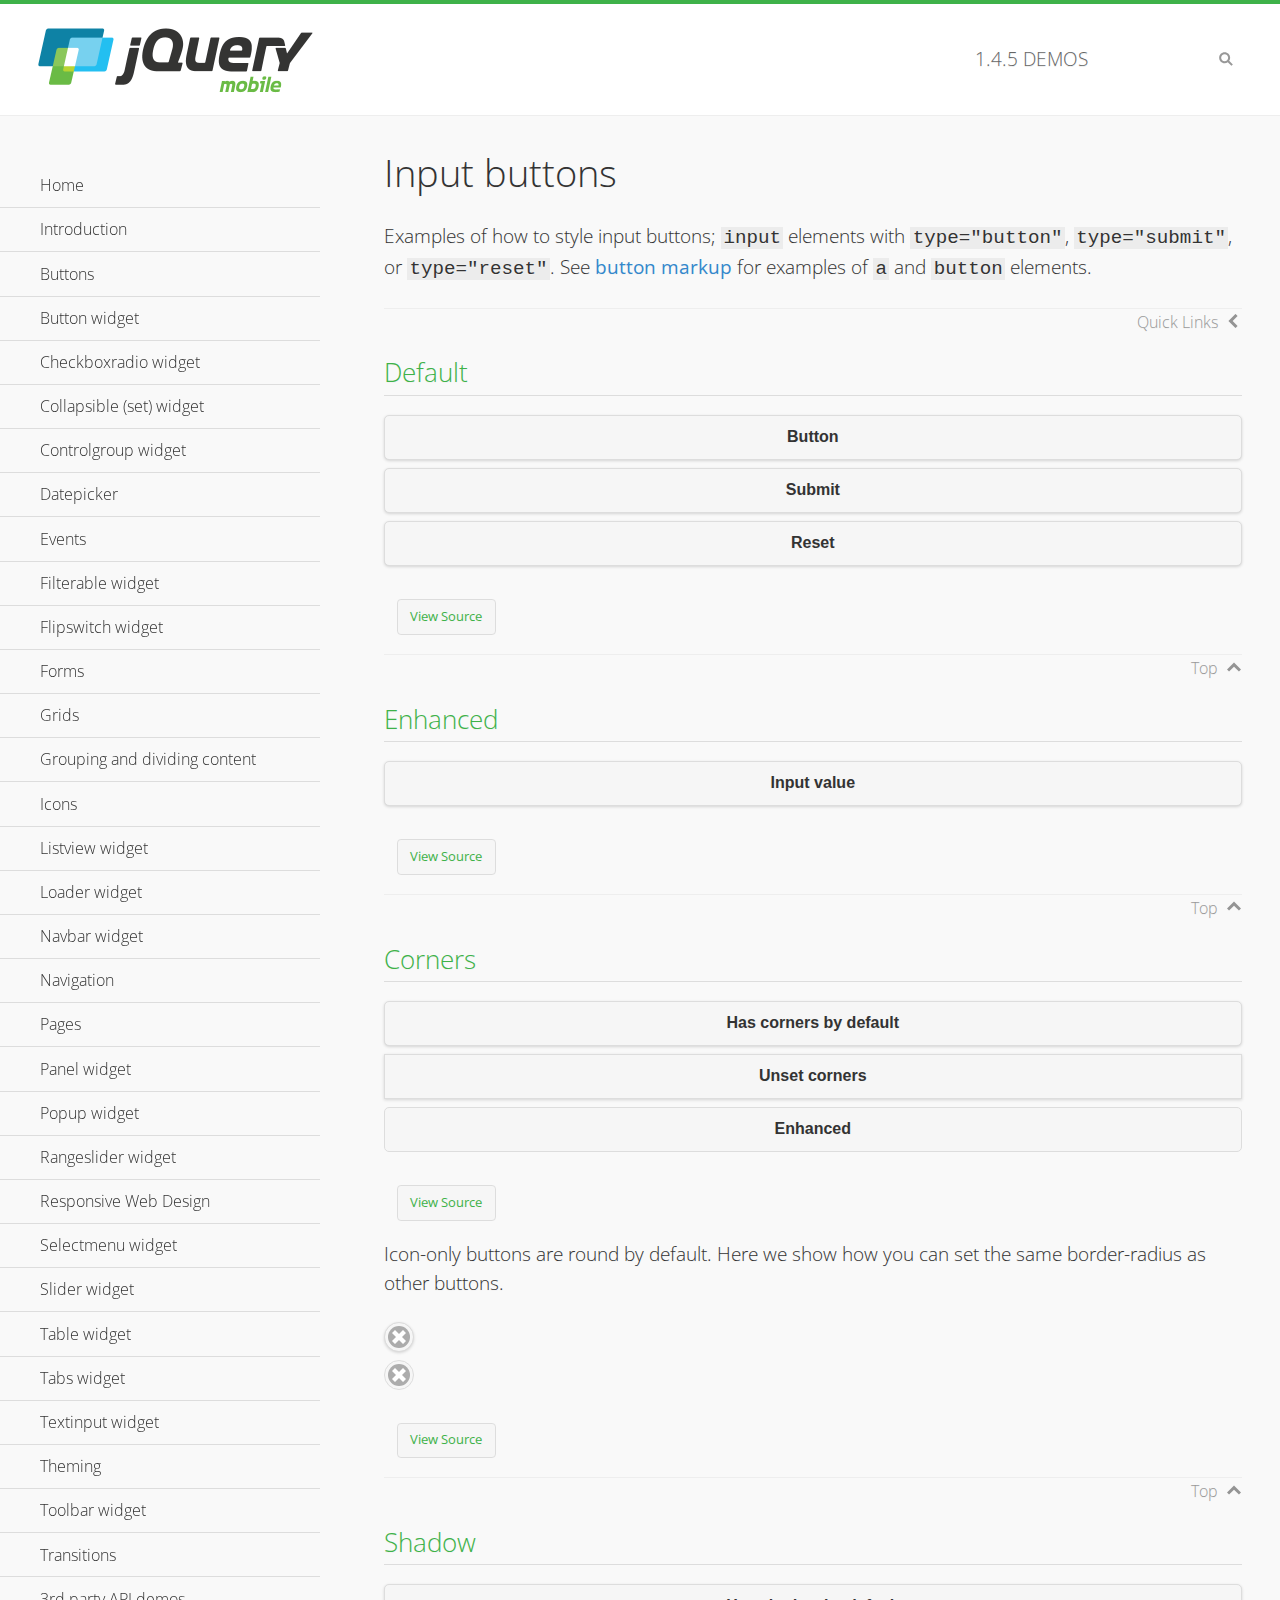
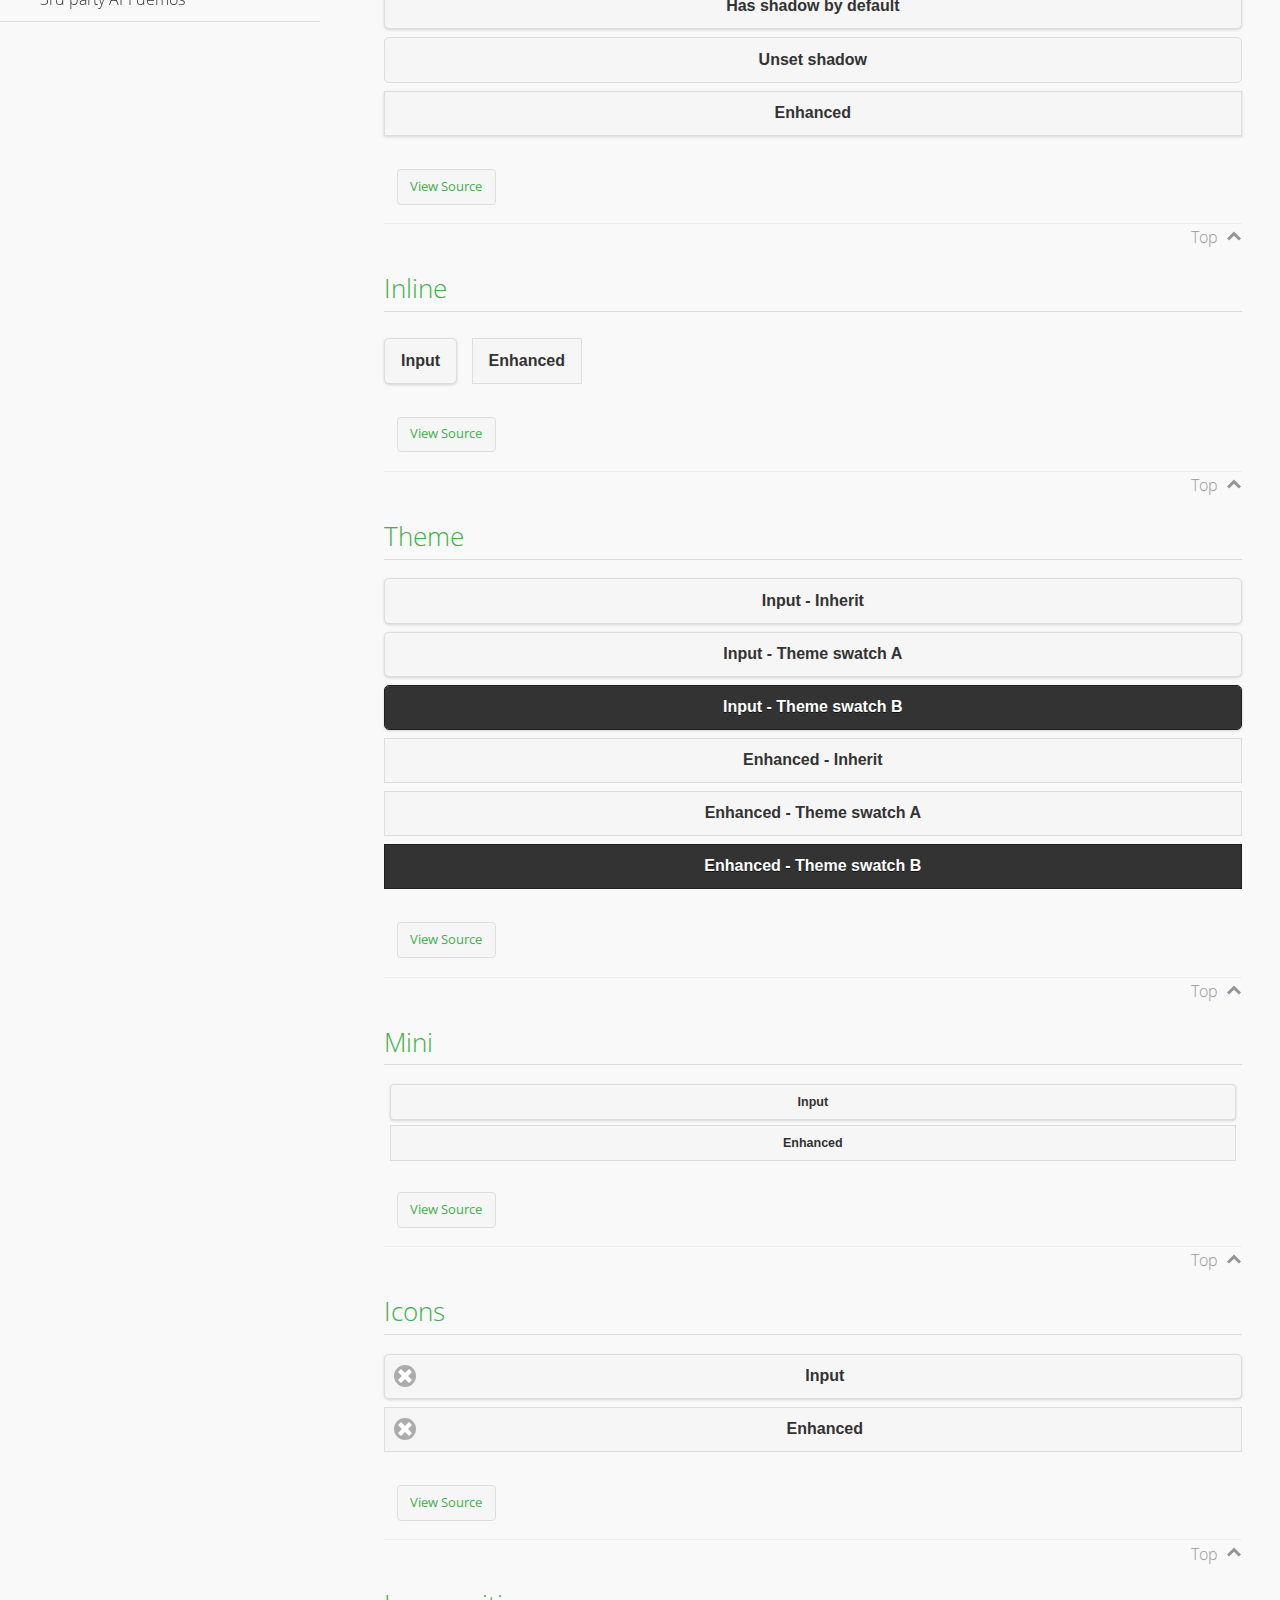
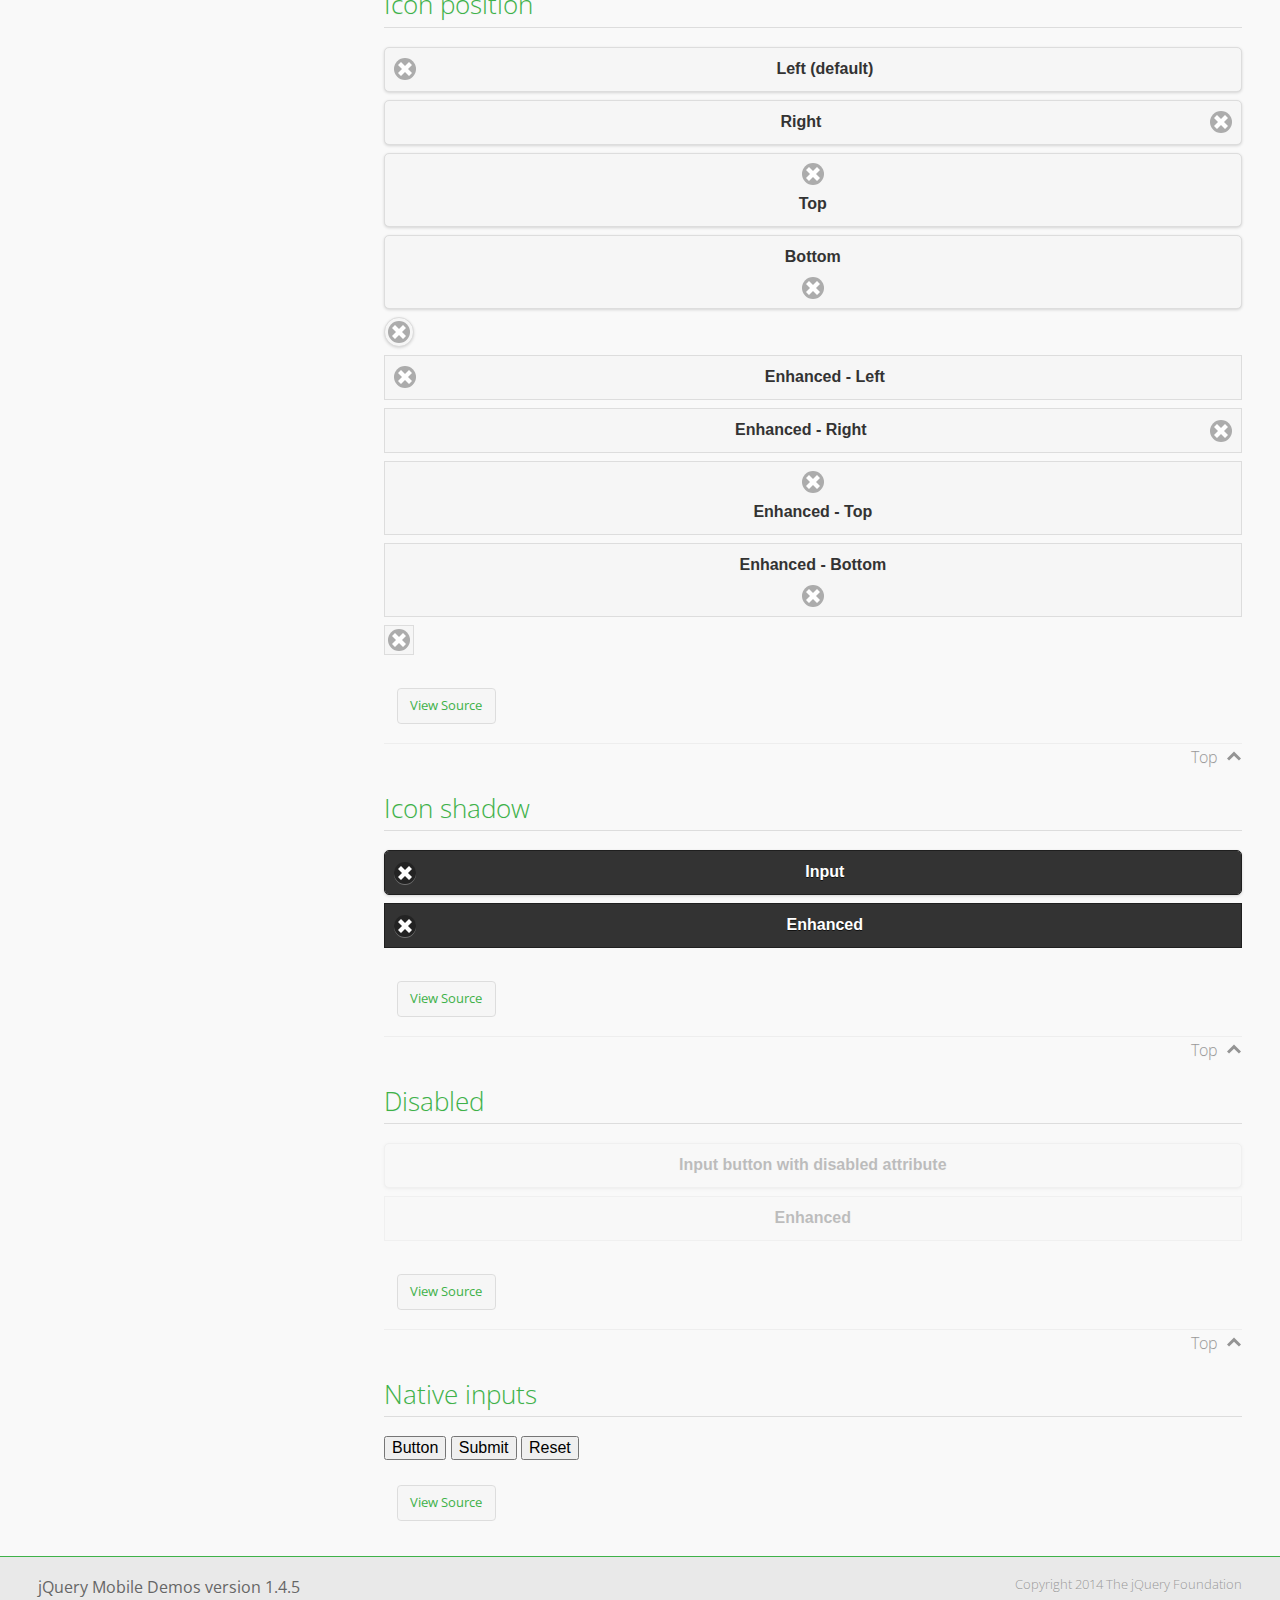
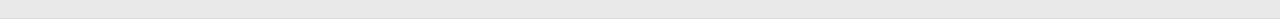
<file: www/jquery/demos/button/index.html>
<!DOCTYPE html>
<html>
<head>
	<meta charset="utf-8">
	<meta name="viewport" content="width=device-width, initial-scale=1">
	<title>Input buttons - jQuery Mobile Demos</title>
	<link rel="shortcut icon" href="../favicon.ico">
    <link rel="stylesheet" href="http://fonts.googleapis.com/css?family=Open+Sans:300,400,700">
	<link rel="stylesheet" href="../css/themes/default/jquery.mobile-1.4.5.min.css">
	<link rel="stylesheet" href="../_assets/css/jqm-demos.css">
	<script src="../js/jquery.js"></script>
	<script src="../_assets/js/index.js"></script>
	<script src="../js/jquery.mobile-1.4.5.min.js"></script>
</head>
<body>
<div data-role="page" class="jqm-demos" data-quicklinks="true">

	<div data-role="header" class="jqm-header">
		<h2><a href="../" title="jQuery Mobile Demos home"><img src="../_assets/img/jquery-logo.png" alt="jQuery Mobile"></a></h2>
		<p><span class="jqm-version"></span> Demos</p>
		<a href="#" class="jqm-navmenu-link ui-btn ui-btn-icon-notext ui-corner-all ui-icon-bars ui-nodisc-icon ui-alt-icon ui-btn-left">Menu</a>
		<a href="#" class="jqm-search-link ui-btn ui-btn-icon-notext ui-corner-all ui-icon-search ui-nodisc-icon ui-alt-icon ui-btn-right">Search</a>
	</div><!-- /header -->

	<div role="main" class="ui-content jqm-content">

		<h1>Input buttons</h1>

		<p>Examples of how to style input buttons; <code>input</code> elements with <code>type="button"</code>, <code>type="submit"</code>, or <code>type="reset"</code>. See <a href="../button-markup/">button markup</a> for examples of <code>a</code> and <code>button</code> elements.</p>

		<h2>Default</h2>

		<div data-demo-html="true">
			<form>
				<input type="button" value="Button">
				<input type="submit" value="Submit">
				<input type="reset" value="Reset">
			</form>
		</div><!--/demo-html -->

		<h2>Enhanced</h2>

		<div data-demo-html="true">
			<form>
				<div class="ui-input-btn ui-btn ui-corner-all ui-shadow">
					Input value
					<input type="button" data-enhanced="true" value="Input value">
				</div>
			</form>
		</div><!--/demo-html -->

		<h2>Corners</h2>

		<div data-demo-html="true">
			<form>
				<input type="button" value="Has corners by default">
				<input type="button" data-corners="false" value="Unset corners">
				<div class="ui-input-btn ui-btn ui-corner-all">
					Enhanced
					<input type="button" data-enhanced="true" value="Enhanced">
				</div>
			</form>
		</div><!--/demo-html -->

		<p>Icon-only buttons are round by default. Here we show how you can set the same border-radius as other buttons.</p>

		<div data-demo-html="true" data-demo-css="true">
			<form>
				<input type="button" data-icon="delete" data-iconpos="notext" value="Icon only">
				<div id="custom-border-radius">
					<div class="ui-input-btn ui-btn ui-icon-delete ui-btn-icon-notext ui-corner-all">
						Enhanced - Icon only
						<input type="button" data-enhanced="true" value="Enhanced - Icon only">
					</div>
				</div>
			</form>
		</div><!--/demo-html -->

		<h2>Shadow</h2>

		<div data-demo-html="true">
			<form>
				<input type="button" value="Has shadow by default">
				<input type="button" data-shadow="false" value="Unset shadow">
				<div class="ui-input-btn ui-btn ui-shadow">
					Enhanced
					<input type="button" data-enhanced="true" value="Enhanced">
				</div>
			</form>
		</div><!--/demo-html -->

		<h2>Inline</h2>

		<div data-demo-html="true">
			<form>
				<input type="button" data-inline="true" value="Input">
				<div class="ui-input-btn ui-btn ui-btn-inline">
					Enhanced
					<input type="button" data-enhanced="true" value="Enhanced">
				</div>
			</form>
		</div><!--/demo-html -->

		<h2>Theme</h2>

		<div data-demo-html="true">
			<form>
				<input type="button" value="Input - Inherit">
				<input type="button" data-theme="a" value="Input - Theme swatch A">
				<input type="button" data-theme="b" value="Input - Theme swatch B">
				<div class="ui-input-btn ui-btn">
					Enhanced - Inherit
					<input type="button" data-enhanced="true" value="Enhanced - Inherit">
				</div>
				<div class="ui-input-btn ui-btn ui-btn-a">
					Enhanced - Theme swatch A
					<input type="button" data-enhanced="true" value="Enhanced - Theme swatch A">
				</div>
				<div class="ui-input-btn ui-btn ui-btn-b">
					Enhanced - Theme swatch B
					<input type="button" data-enhanced="true" value="Enhanced - Theme swatch B">
				</div>
			</form>
		</div><!--/demo-html -->

		<h2>Mini</h2>

		<div data-demo-html="true">
			<form>
				<input type="button" data-mini="true" value="Input">
				<div class="ui-input-btn ui-btn ui-mini">
					Enhanced
					<input type="button" data-enhanced="true" value="Enhanced">
				</div>
			</form>
		</div><!--/demo-html -->

		<h2>Icons</h2>

		<div data-demo-html="true">
			<form>
				<input type="button" data-icon="delete" value="Input">
				<div class="ui-input-btn ui-btn ui-icon-delete ui-btn-icon-left">
					Enhanced
					<input type="button" data-enhanced="true" value="Enhanced">
				</div>
			</form>
		</div><!--/demo-html -->

		<h2>Icon position</h2>

		<div data-demo-html="true">
			<form>
				<input type="button" data-icon="delete" value="Left (default)">
				<input type="button" data-icon="delete" data-iconpos="right" value="Right">
				<input type="button" data-icon="delete" data-iconpos="top" value="Top">
				<input type="button" data-icon="delete" data-iconpos="bottom" value="Bottom">
				<input type="button" data-icon="delete" data-iconpos="notext" value="Icon only">
				<div class="ui-input-btn ui-btn ui-icon-delete ui-btn-icon-left">
					Enhanced - Left
					<input type="button" data-enhanced="true" value="Enhanced - Left">
				</div>
				<div class="ui-input-btn ui-btn ui-icon-delete ui-btn-icon-right">
					Enhanced - Right
					<input type="button" data-enhanced="true" value="Enhanced - Right">
				</div>
				<div class="ui-input-btn ui-btn ui-icon-delete ui-btn-icon-top">
					Enhanced - Top
					<input type="button" data-enhanced="true" value="Enhanced - Top">
				</div>
				<div class="ui-input-btn ui-btn ui-icon-delete ui-btn-icon-bottom">
					Enhanced - Bottom
					<input type="button" data-enhanced="true" value="Enhanced - Bottom">
				</div>
				<div class="ui-input-btn ui-btn ui-icon-delete ui-btn-icon-notext">
					Enhanced - Icon only
					<input type="button" data-enhanced="true" value="Enhanced - Icon only">
				</div>
			</form>
		</div><!--/demo-html -->

		<h2>Icon shadow</h2>

		<div data-demo-html="true">
			<form>
				<input type="button" data-theme="b" data-icon="delete" data-iconshadow="true" value="Input">
				<div class="ui-input-btn ui-btn ui-btn-b ui-icon-delete ui-btn-icon-left ui-shadow-icon">
					Enhanced
					<input type="button" data-enhanced="true" value="Enhanced">
				</div>
			</form>
		</div><!--/demo-html -->

		<h2>Disabled</h2>

		<div data-demo-html="true">
			<form>
				<input type="button" disabled value="Input button with disabled attribute">
				<div class="ui-input-btn ui-btn ui-state-disabled">
					Enhanced
					<input type="button" disabled data-enhanced="true" value="Enhanced">
				</div>
			</form>
		</div><!--/demo-html -->

		<h2>Native inputs</h2>

		<div data-demo-html="true">
			<form>
				<input type="button" data-role="none" value="Button">
				<input type="submit" data-role="none" value="Submit">
				<input type="reset" data-role="none" value="Reset">
			</form>
		</div><!--/demo-html -->

	</div><!-- /content -->
	    <div data-role="panel" class="jqm-navmenu-panel" data-position="left" data-display="overlay" data-theme="a">
	    	<ul class="jqm-list ui-alt-icon ui-nodisc-icon">
<li data-filtertext="demos homepage" data-icon="home"><a href=".././">Home</a></li>
<li data-filtertext="introduction overview getting started"><a href="../intro/" data-ajax="false">Introduction</a></li>
<li data-filtertext="buttons button markup buttonmarkup method anchor link button element"><a href="../button-markup/" data-ajax="false">Buttons</a></li>
<li data-filtertext="form button widget input button submit reset"><a href="../button/" data-ajax="false">Button widget</a></li>
<li data-role="collapsible" data-enhanced="true" data-collapsed-icon="carat-d" data-expanded-icon="carat-u" data-iconpos="right" data-inset="false" class="ui-collapsible ui-collapsible-themed-content ui-collapsible-collapsed">
	<h3 class="ui-collapsible-heading ui-collapsible-heading-collapsed">
		<a href="#" class="ui-collapsible-heading-toggle ui-btn ui-btn-icon-right ui-btn-inherit ui-icon-carat-d">
		    Checkboxradio widget<span class="ui-collapsible-heading-status"> click to expand contents</span>
		</a>
	</h3>
	<div class="ui-collapsible-content ui-body-inherit ui-collapsible-content-collapsed" aria-hidden="true">
		<ul>
			<li data-filtertext="form checkboxradio widget checkbox input checkboxes controlgroups"><a href="../checkboxradio-checkbox/" data-ajax="false">Checkboxes</a></li>
			<li data-filtertext="form checkboxradio widget radio input radio buttons controlgroups"><a href="../checkboxradio-radio/" data-ajax="false">Radio buttons</a></li>
		</ul>
	</div>
</li>
<li data-role="collapsible" data-enhanced="true" data-collapsed-icon="carat-d" data-expanded-icon="carat-u" data-iconpos="right" data-inset="false" class="ui-collapsible ui-collapsible-themed-content ui-collapsible-collapsed">
	<h3 class="ui-collapsible-heading ui-collapsible-heading-collapsed">
		<a href="#" class="ui-collapsible-heading-toggle ui-btn ui-btn-icon-right ui-btn-inherit ui-icon-carat-d">
			Collapsible (set) widget<span class="ui-collapsible-heading-status"> click to expand contents</span>
		</a>
	</h3>
	<div class="ui-collapsible-content ui-body-inherit ui-collapsible-content-collapsed" aria-hidden="true">
		<ul>
			<li data-filtertext="collapsibles content formatting"><a href="../collapsible/" data-ajax="false">Collapsible</a></li>
			<li data-filtertext="dynamic collapsible set accordion append expand"><a href="../collapsible-dynamic/" data-ajax="false">Dynamic collapsibles</a></li>
			<li data-filtertext="accordions collapsible set widget content formatting grouped collapsibles"><a href="../collapsibleset/" data-ajax="false">Collapsible set</a></li>
		</ul>
	</div>
</li>
<li data-role="collapsible" data-enhanced="true" data-collapsed-icon="carat-d" data-expanded-icon="carat-u" data-iconpos="right" data-inset="false" class="ui-collapsible ui-collapsible-themed-content ui-collapsible-collapsed">
	<h3 class="ui-collapsible-heading ui-collapsible-heading-collapsed">
		<a href="#" class="ui-collapsible-heading-toggle ui-btn ui-btn-icon-right ui-btn-inherit ui-icon-carat-d">
			Controlgroup widget<span class="ui-collapsible-heading-status"> click to expand contents</span>
		</a>
	</h3>
	<div class="ui-collapsible-content ui-body-inherit ui-collapsible-content-collapsed" aria-hidden="true">
		<ul>
			<li data-filtertext="controlgroups selectmenu checkboxradio input grouped buttons horizontal vertical"><a href="../controlgroup/" data-ajax="false">Controlgroup</a></li>
			<li data-filtertext="dynamic controlgroup dynamically add buttons"><a href="../controlgroup-dynamic/" data-ajax="false">Dynamic controlgroups</a></li>
		</ul>
	</div>
</li>
<li data-filtertext="form datepicker widget date input"><a href="../datepicker/" data-ajax="false">Datepicker</a></li>
<li data-role="collapsible" data-enhanced="true" data-collapsed-icon="carat-d" data-expanded-icon="carat-u" data-iconpos="right" data-inset="false" class="ui-collapsible ui-collapsible-themed-content ui-collapsible-collapsed">
	<h3 class="ui-collapsible-heading ui-collapsible-heading-collapsed">
		<a href="#" class="ui-collapsible-heading-toggle ui-btn ui-btn-icon-right ui-btn-inherit ui-icon-carat-d">
			Events<span class="ui-collapsible-heading-status"> click to expand contents</span>
		</a>
	</h3>
	<div class="ui-collapsible-content ui-body-inherit ui-collapsible-content-collapsed" aria-hidden="true">
		<ul>
			<li data-filtertext="swipe to delete list items listviews swipe events"><a href="../swipe-list/" data-ajax="false">Swipe list items</a></li>
			<li data-filtertext="swipe to navigate swipe page navigation swipe events"><a href="../swipe-page/" data-ajax="false">Swipe page navigation</a></li>
		</ul>
	</div>
</li>
<li data-filtertext="filterable filter elements sorting searching listview table"><a href="../filterable/" data-ajax="false">Filterable widget</a></li>
<li data-filtertext="form flipswitch widget flip toggle switch binary select checkbox input"><a href="../flipswitch/" data-ajax="false">Flipswitch widget</a></li>
<li data-role="collapsible" data-enhanced="true" data-collapsed-icon="carat-d" data-expanded-icon="carat-u" data-iconpos="right" data-inset="false" class="ui-collapsible ui-collapsible-themed-content ui-collapsible-collapsed">
	<h3 class="ui-collapsible-heading ui-collapsible-heading-collapsed">
		<a href="#" class="ui-collapsible-heading-toggle ui-btn ui-btn-icon-right ui-btn-inherit ui-icon-carat-d">
			Forms<span class="ui-collapsible-heading-status"> click to expand contents</span>
		</a>
	</h3>
	<div class="ui-collapsible-content ui-body-inherit ui-collapsible-content-collapsed" aria-hidden="true">
		<ul>
			<li data-filtertext="forms text checkbox radio range button submit reset inputs selects textarea slider flipswitch label form elements"><a href="../forms/" data-ajax="false">Forms</a></li>
			<li data-filtertext="form hide labels hidden accessible ui-hidden-accessible forms"><a href="../forms-label-hidden-accessible/" data-ajax="false">Hide labels</a></li>
			<li data-filtertext="form field containers fieldcontain ui-field-contain forms"><a href="../forms-field-contain/" data-ajax="false">Field containers</a></li>
			<li data-filtertext="forms disabled form elements"><a href="../forms-disabled/" data-ajax="false">Forms disabled</a></li>
			<li data-filtertext="forms gallery examples overview forms text checkbox radio range button submit reset inputs selects textarea slider flipswitch label form elements"><a href="../forms-gallery/" data-ajax="false">Forms gallery</a></li>
		</ul>
	</div>
</li>
<li data-role="collapsible" data-enhanced="true" data-collapsed-icon="carat-d" data-expanded-icon="carat-u" data-iconpos="right" data-inset="false" class="ui-collapsible ui-collapsible-themed-content ui-collapsible-collapsed">
	<h3 class="ui-collapsible-heading ui-collapsible-heading-collapsed">
		<a href="#" class="ui-collapsible-heading-toggle ui-btn ui-btn-icon-right ui-btn-inherit ui-icon-carat-d">
			Grids<span class="ui-collapsible-heading-status"> click to expand contents</span>
		</a>
	</h3>
	<div class="ui-collapsible-content ui-body-inherit ui-collapsible-content-collapsed" aria-hidden="true">
		<ul>
			<li data-filtertext="grids columns blocks content formatting rwd responsive css framework"><a href="../grids/" data-ajax="false">Grids</a></li>
			<li data-filtertext="buttons in grids css framework"><a href="../grids-buttons/" data-ajax="false">Buttons in grids</a></li>
			<li data-filtertext="custom responsive grids rwd css framework"><a href="../grids-custom-responsive/" data-ajax="false">Custom responsive grids</a></li>
		</ul>
	</div>
</li>
<li data-filtertext="blocks content formatting sections heading"><a href="../body-bar-classes/" data-ajax="false">Grouping and dividing content</a></li>
<li data-role="collapsible" data-enhanced="true" data-collapsed-icon="carat-d" data-expanded-icon="carat-u" data-iconpos="right" data-inset="false" class="ui-collapsible ui-collapsible-themed-content ui-collapsible-collapsed">
	<h3 class="ui-collapsible-heading ui-collapsible-heading-collapsed">
		<a href="#" class="ui-collapsible-heading-toggle ui-btn ui-btn-icon-right ui-btn-inherit ui-icon-carat-d">
			Icons<span class="ui-collapsible-heading-status"> click to expand contents</span>
		</a>
	</h3>
	<div class="ui-collapsible-content ui-body-inherit ui-collapsible-content-collapsed" aria-hidden="true">
		<ul>
			<li data-filtertext="button icons svg disc alt custom icon position"><a href="../icons/" data-ajax="false">Icons</a></li>
			<li data-filtertext=""><a href="../icons-grunticon/" data-ajax="false">Grunticon loader</a></li>
		</ul>
	</div>
</li>
<li data-role="collapsible" data-enhanced="true" data-collapsed-icon="carat-d" data-expanded-icon="carat-u" data-iconpos="right" data-inset="false" class="ui-collapsible ui-collapsible-themed-content ui-collapsible-collapsed">
	<h3 class="ui-collapsible-heading ui-collapsible-heading-collapsed">
		<a href="#" class="ui-collapsible-heading-toggle ui-btn ui-btn-icon-right ui-btn-inherit ui-icon-carat-d">
			Listview widget<span class="ui-collapsible-heading-status"> click to expand contents</span>
		</a>
	</h3>
	<div class="ui-collapsible-content ui-body-inherit ui-collapsible-content-collapsed" aria-hidden="true">
		<ul>
			<li data-filtertext="listview widget thumbnails icons nested split button collapsible ul ol"><a href="../listview/" data-ajax="false">Listview</a></li>
			<li data-filtertext="autocomplete filterable reveal listview filtertextbeforefilter placeholder"><a href="../listview-autocomplete/" data-ajax="false">Listview autocomplete</a></li>
			<li data-filtertext="autocomplete filterable reveal listview remote data filtertextbeforefilter placeholder"><a href="../listview-autocomplete-remote/" data-ajax="false">Listview autocomplete remote data</a></li>
			<li data-filtertext="autodividers anchor jump scroll linkbars listview lists ul ol"><a href="../listview-autodividers-linkbar/" data-ajax="false">Listview autodividers linkbar</a></li>
			<li data-filtertext="listview autodividers selector autodividersselector lists ul ol"><a href="../listview-autodividers-selector/" data-ajax="false">Listview autodividers selector</a></li>
			<li data-filtertext="listview nested list items"><a href="../listview-nested-lists/" data-ajax="false">Nested Listviews</a></li>
			<li data-filtertext="listview collapsible list items flat"><a href="../listview-collapsible-item-flat/" data-ajax="false">Listview collapsible list items (flat)</a></li>
			<li data-filtertext="listview collapsible list indented"><a href="../listview-collapsible-item-indented/" data-ajax="false">Listview collapsible list items (indented)</a></li>
			<li data-filtertext="grid listview responsive grids responsive listviews lists ul"><a href="../listview-grid/" data-ajax="false">Listview responsive grid</a></li>
		</ul>
	</div>
</li>
<li data-filtertext="loader widget page loading navigation overlay spinner"><a href="../loader/" data-ajax="false">Loader widget</a></li>
<li data-filtertext="navbar widget navmenu toolbars header footer"><a href="../navbar/" data-ajax="false">Navbar widget</a></li>
<li data-role="collapsible" data-enhanced="true" data-collapsed-icon="carat-d" data-expanded-icon="carat-u" data-iconpos="right" data-inset="false" class="ui-collapsible ui-collapsible-themed-content ui-collapsible-collapsed">
	<h3 class="ui-collapsible-heading ui-collapsible-heading-collapsed">
		<a href="#" class="ui-collapsible-heading-toggle ui-btn ui-btn-icon-right ui-btn-inherit ui-icon-carat-d">
			Navigation<span class="ui-collapsible-heading-status"> click to expand contents</span>
		</a>
	</h3>
	<div class="ui-collapsible-content ui-body-inherit ui-collapsible-content-collapsed" aria-hidden="true">
		<ul>
			<li data-filtertext="ajax navigation navigate widget history event method"><a href="../navigation/" data-ajax="false">Navigation</a></li>
			<li data-filtertext="linking pages page links navigation ajax prefetch cache"><a href="../navigation-linking-pages/" data-ajax="false">Linking pages</a></li>
			<!-- <li data-filtertext="php redirect server redirection server-side navigation"><a href="../navigation-php-redirect/" data-ajax="false">PHP redirect demo</a></li>-->
			<li data-filtertext="navigation redirection hash query"><a href="../navigation-hash-processing/" data-ajax="false">Hash processing demo</a></li>
			<li data-filtertext="navigation redirection hash query"><a href="../page-events/" data-ajax="false">Page Navigation Events</a></li>
		</ul>
	</div>
</li>
<li data-role="collapsible" data-enhanced="true" data-collapsed-icon="carat-d" data-expanded-icon="carat-u" data-iconpos="right" data-inset="false" class="ui-collapsible ui-collapsible-themed-content ui-collapsible-collapsed">
	<h3 class="ui-collapsible-heading ui-collapsible-heading-collapsed">
		<a href="#" class="ui-collapsible-heading-toggle ui-btn ui-btn-icon-right ui-btn-inherit ui-icon-carat-d">
			Pages<span class="ui-collapsible-heading-status"> click to expand contents</span>
		</a>
	</h3>
	<div class="ui-collapsible-content ui-body-inherit ui-collapsible-content-collapsed" aria-hidden="true">
		<ul>
			<li data-filtertext="pages page widget ajax navigation"><a href="../pages/" data-ajax="false">Pages</a></li>
			<li data-filtertext="single page"><a href="../pages-single-page/" data-ajax="false">Single page</a></li>
			<li data-filtertext="multipage multi-page page"><a href="../pages-multi-page/" data-ajax="false">Multi-page template</a></li>
			<li data-filtertext="dialog page widget modal popup"><a href="../pages-dialog/" data-ajax="false">Dialog page</a></li>
		</ul>
	</div>
</li>
<li data-role="collapsible" data-enhanced="true" data-collapsed-icon="carat-d" data-expanded-icon="carat-u" data-iconpos="right" data-inset="false" class="ui-collapsible ui-collapsible-themed-content ui-collapsible-collapsed">
	<h3 class="ui-collapsible-heading ui-collapsible-heading-collapsed">
		<a href="#" class="ui-collapsible-heading-toggle ui-btn ui-btn-icon-right ui-btn-inherit ui-icon-carat-d">
			Panel widget<span class="ui-collapsible-heading-status"> click to expand contents</span>
		</a>
	</h3>
	<div class="ui-collapsible-content ui-body-inherit ui-collapsible-content-collapsed" aria-hidden="true">
		<ul>
			<li data-filtertext="panel widget sliding panels reveal push overlay responsive"><a href="../panel/" data-ajax="false">Panel</a></li>
			<li data-filtertext=""><a href="../panel-external/" data-ajax="false">External panels</a></li>
			<li data-filtertext="panel "><a href="../panel-fixed/" data-ajax="false">Fixed panels</a></li>
			<li data-filtertext="panel slide panels sliding panels shadow rwd responsive breakpoint"><a href="../panel-responsive/" data-ajax="false">Panels responsive</a></li>
			<li data-filtertext="panel custom style custom panel width reveal shadow listview panel styling page background wrapper"><a href="../panel-styling/" data-ajax="false">Custom panel style</a></li>
			<li data-filtertext="panel open on swipe"><a href="../panel-swipe-open/" data-ajax="false">Panel open on swipe</a></li>
			<li data-filtertext="panels outside page internal external toolbars"><a href="../panel-external-internal/" data-ajax="false">Panel external and internal</a></li>
		</ul>
	</div>
</li>
<li data-role="collapsible" data-enhanced="true" data-collapsed-icon="carat-d" data-expanded-icon="carat-u" data-iconpos="right" data-inset="false" class="ui-collapsible ui-collapsible-themed-content ui-collapsible-collapsed">
	<h3 class="ui-collapsible-heading ui-collapsible-heading-collapsed">
		<a href="#" class="ui-collapsible-heading-toggle ui-btn ui-btn-icon-right ui-btn-inherit ui-icon-carat-d">
			Popup widget<span class="ui-collapsible-heading-status"> click to expand contents</span>
		</a>
	</h3>
	<div class="ui-collapsible-content ui-body-inherit ui-collapsible-content-collapsed" aria-hidden="true">
		<ul>
			<li data-filtertext="popup widget popups dialog modal transition tooltip lightbox form overlay screen flip pop fade transition"><a href="../popup/" data-ajax="false">Popup</a></li>
			<li data-filtertext="popup alignment position"><a href="../popup-alignment/" data-ajax="false">Popup alignment</a></li>
			<li data-filtertext="popup arrow size popups popover"><a href="../popup-arrow-size/" data-ajax="false">Popup arrow size</a></li>
			<li data-filtertext="dynamic popups popup images lightbox"><a href="../popup-dynamic/" data-ajax="false">Dynamic popups</a></li>
			<li data-filtertext="popups with iframes scaling"><a href="../popup-iframe/" data-ajax="false">Popups with iframes</a></li>
			<li data-filtertext="popup image scaling"><a href="../popup-image-scaling/" data-ajax="false">Popup image scaling</a></li>
			<li data-filtertext="external popup outside multi-page"><a href="../popup-outside-multipage/" data-ajax="false">Popup outside multi-page</a></li>
		</ul>
	</div>
</li>
<li data-filtertext="form rangeslider widget dual sliders dual handle sliders range input"><a href="../rangeslider/" data-ajax="false">Rangeslider widget</a></li>
<li data-filtertext="responsive web design rwd adaptive progressive enhancement PE accessible mobile breakpoints media query media queries"><a href="../rwd/" data-ajax="false">Responsive Web Design</a></li>
<li data-role="collapsible" data-enhanced="true" data-collapsed-icon="carat-d" data-expanded-icon="carat-u" data-iconpos="right" data-inset="false" class="ui-collapsible ui-collapsible-themed-content ui-collapsible-collapsed">
	<h3 class="ui-collapsible-heading ui-collapsible-heading-collapsed">
		<a href="#" class="ui-collapsible-heading-toggle ui-btn ui-btn-icon-right ui-btn-inherit ui-icon-carat-d">
			Selectmenu widget<span class="ui-collapsible-heading-status"> click to expand contents</span>
		</a>
	</h3>
	<div class="ui-collapsible-content ui-body-inherit ui-collapsible-content-collapsed" aria-hidden="true">
		<ul>
			<li data-filtertext="form selectmenu widget select input custom select menu selects"><a href="../selectmenu/" data-ajax="false">Selectmenu</a></li>
			<li data-filtertext="form custom select menu selectmenu widget custom menu option optgroup multiple selects"><a href="../selectmenu-custom/" data-ajax="false">Custom select menu</a></li>
			<li data-filtertext="filterable select filter popup dialog"><a href="../selectmenu-custom-filter/" data-ajax="false">Custom select menu with filter</a></li>
		</ul>
	</div>
</li>
<li data-role="collapsible" data-enhanced="true" data-collapsed-icon="carat-d" data-expanded-icon="carat-u" data-iconpos="right" data-inset="false" class="ui-collapsible ui-collapsible-themed-content ui-collapsible-collapsed">
	<h3 class="ui-collapsible-heading ui-collapsible-heading-collapsed">
		<a href="#" class="ui-collapsible-heading-toggle ui-btn ui-btn-icon-right ui-btn-inherit ui-icon-carat-d">
			Slider widget<span class="ui-collapsible-heading-status"> click to expand contents</span>
		</a>
	</h3>
	<div class="ui-collapsible-content ui-body-inherit ui-collapsible-content-collapsed" aria-hidden="true">
		<ul>
			<li data-filtertext="form slider widget range input single sliders"><a href="../slider/" data-ajax="false">Slider</a></li>
			<li data-filtertext="form slider widget flipswitch slider binary select flip toggle switch"><a href="../slider-flipswitch/" data-ajax="false">Slider flip toggle switch</a></li>
			<li data-filtertext="form slider tooltip handle value input range sliders"><a href="../slider-tooltip/" data-ajax="false">Slider tooltip</a></li>
		</ul>
	</div>
</li>
<li data-role="collapsible" data-enhanced="true" data-collapsed-icon="carat-d" data-expanded-icon="carat-u" data-iconpos="right" data-inset="false" class="ui-collapsible ui-collapsible-themed-content ui-collapsible-collapsed">
	<h3 class="ui-collapsible-heading ui-collapsible-heading-collapsed">
		<a href="#" class="ui-collapsible-heading-toggle ui-btn ui-btn-icon-right ui-btn-inherit ui-icon-carat-d">
			Table widget<span class="ui-collapsible-heading-status"> click to expand contents</span>
		</a>
	</h3>
	<div class="ui-collapsible-content ui-body-inherit ui-collapsible-content-collapsed" aria-hidden="true">
		<ul>
			<li data-filtertext="table widget reflow column toggle th td responsive tables rwd hide show tabular"><a href="../table-column-toggle/" data-ajax="false">Table Column Toggle</a></li>
			<li data-filtertext="table column toggle phone comparison demo"><a href="../table-column-toggle-example/" data-ajax="false">Table Column Toggle demo</a></li>
			<li data-filtertext="responsive tables table column toggle heading groups rwd breakpoint"><a href="../table-column-toggle-heading-groups/" data-ajax="false">Table Column Toggle heading groups</a></li>
			<li data-filtertext="responsive tables table column toggle hide rwd breakpoint customization options"><a href="../table-column-toggle-options/" data-ajax="false">Table Column Toggle options</a></li>
			<li data-filtertext="table reflow th td responsive rwd columns tabular"><a href="../table-reflow/" data-ajax="false">Table Reflow</a></li>
			<li data-filtertext="responsive tables table reflow heading groups rwd breakpoint"><a href="../table-reflow-heading-groups/" data-ajax="false">Table Reflow heading groups</a></li>
			<li data-filtertext="responsive tables table reflow stripes strokes table style"><a href="../table-reflow-stripes-strokes/" data-ajax="false">Table Reflow stripes and strokes</a></li>
			<li data-filtertext="responsive tables table reflow stack custom styles"><a href="../table-reflow-styling/" data-ajax="false">Table Reflow custom styles</a></li>
		</ul>
	</div>
</li>
<li data-filtertext="ui tabs widget"><a href="../tabs/" data-ajax="false">Tabs widget</a></li>
<li data-filtertext="form textinput widget text input textarea number date time tel email file color password"><a href="../textinput/" data-ajax="false">Textinput widget</a></li>
<li data-role="collapsible" data-enhanced="true" data-collapsed-icon="carat-d" data-expanded-icon="carat-u" data-iconpos="right" data-inset="false" class="ui-collapsible ui-collapsible-themed-content ui-collapsible-collapsed">
	<h3 class="ui-collapsible-heading ui-collapsible-heading-collapsed">
		<a href="#" class="ui-collapsible-heading-toggle ui-btn ui-btn-icon-right ui-btn-inherit ui-icon-carat-d">
			Theming<span class="ui-collapsible-heading-status"> click to expand contents</span>
		</a>
	</h3>
	<div class="ui-collapsible-content ui-body-inherit ui-collapsible-content-collapsed" aria-hidden="true">
		<ul>
			<li data-filtertext="default theme swatches theming style css"><a href="../theme-default/" data-ajax="false">Default theme</a></li>
			<li data-filtertext="classic theme old theme swatches theming style css"><a href="../theme-classic/" data-ajax="false">Classic theme</a></li>
		</ul>
	</div>
</li>
<li data-role="collapsible" data-enhanced="true" data-collapsed-icon="carat-d" data-expanded-icon="carat-u" data-iconpos="right" data-inset="false" class="ui-collapsible ui-collapsible-themed-content ui-collapsible-collapsed">
	<h3 class="ui-collapsible-heading ui-collapsible-heading-collapsed">
		<a href="#" class="ui-collapsible-heading-toggle ui-btn ui-btn-icon-right ui-btn-inherit ui-icon-carat-d">
			Toolbar widget<span class="ui-collapsible-heading-status"> click to expand contents</span>
		</a>
	</h3>
	<div class="ui-collapsible-content ui-body-inherit ui-collapsible-content-collapsed" aria-hidden="true">
		<ul>
			<li data-filtertext="toolbar widget header footer toolbars fixed fullscreen external sections"><a href="../toolbar/" data-ajax="false">Toolbar</a></li>
			<li data-filtertext="dynamic toolbars dynamically add toolbar header footer"><a href="../toolbar-dynamic/" data-ajax="false">Dynamic toolbars</a></li>
			<li data-filtertext="external toolbars header footer"><a href="../toolbar-external/" data-ajax="false">External toolbars</a></li>
			<li data-filtertext="fixed toolbars header footer"><a href="../toolbar-fixed/" data-ajax="false">Fixed toolbars</a></li>
			<li data-filtertext="fixed fullscreen toolbars header footer"><a href="../toolbar-fixed-fullscreen/" data-ajax="false">Fullscreen toolbars</a></li>
			<li data-filtertext="external fixed toolbars header footer"><a href="../toolbar-fixed-external/" data-ajax="false">Fixed external toolbars</a></li>
			<li data-filtertext="external persistent toolbars header footer navbar navmenu"><a href="../toolbar-fixed-persistent/" data-ajax="false">Persistent toolbars</a></li>
			<li data-filtertext="external ajax optimized toolbars persistent toolbars header footer navbar"><a href="../toolbar-fixed-persistent-optimized/" data-ajax="false">Ajax optimized toolbars</a></li>
			<li data-filtertext="form in toolbars header footer"><a href="../toolbar-fixed-forms/" data-ajax="false">Form in toolbar</a></li>
		</ul>
	</div>
</li>
<li data-filtertext="page transitions animated pages popup navigation flip slide fade pop"><a href="../transitions/" data-ajax="false">Transitions</a></li>
<li data-role="collapsible" data-enhanced="true" data-collapsed-icon="carat-d" data-expanded-icon="carat-u" data-iconpos="right" data-inset="false" class="ui-collapsible ui-collapsible-themed-content ui-collapsible-collapsed">
	<h3 class="ui-collapsible-heading ui-collapsible-heading-collapsed">
		<a href="#" class="ui-collapsible-heading-toggle ui-btn ui-btn-icon-right ui-btn-inherit ui-icon-carat-d">
			3rd party API demos<span class="ui-collapsible-heading-status"> click to expand contents</span>
		</a>
	</h3>
	<div class="ui-collapsible-content ui-body-inherit ui-collapsible-content-collapsed" aria-hidden="true">
		<ul>
			<li data-filtertext="backbone requirejs navigation router"><a href="../backbone-requirejs/" data-ajax="false">Backbone RequireJS</a></li>
			<li data-filtertext="google maps geolocation demo"><a href="../map-geolocation/" data-ajax="false">Google Maps geolocation</a></li>
			<li data-filtertext="google maps hybrid"><a href="../map-list-toggle/" data-ajax="false">Google Maps list toggle</a></li>
		</ul>
	</div>
</li>



		     </ul>
		</div><!-- /panel -->


	<div data-role="footer" data-position="fixed" data-tap-toggle="false" class="jqm-footer">
		<p>jQuery Mobile Demos version <span class="jqm-version"></span></p>
		<p>Copyright 2014 The jQuery Foundation</p>
	</div><!-- /footer -->
	<!-- TODO: This should become an external panel so we can add input to markup (unique ID) -->
    <div data-role="panel" class="jqm-search-panel" data-position="right" data-display="overlay" data-theme="a">
		<div class="jqm-search">
			<ul class="jqm-list" data-filter-placeholder="Search demos..." data-filter-reveal="true">
<li data-filtertext="demos homepage" data-icon="home"><a href=".././">Home</a></li>
<li data-filtertext="introduction overview getting started"><a href="../intro/" data-ajax="false">Introduction</a></li>
<li data-filtertext="buttons button markup buttonmarkup method anchor link button element"><a href="../button-markup/" data-ajax="false">Buttons</a></li>
<li data-filtertext="form button widget input button submit reset"><a href="../button/" data-ajax="false">Button widget</a></li>
<li data-role="collapsible" data-enhanced="true" data-collapsed-icon="carat-d" data-expanded-icon="carat-u" data-iconpos="right" data-inset="false" class="ui-collapsible ui-collapsible-themed-content ui-collapsible-collapsed">
	<h3 class="ui-collapsible-heading ui-collapsible-heading-collapsed">
		<a href="#" class="ui-collapsible-heading-toggle ui-btn ui-btn-icon-right ui-btn-inherit ui-icon-carat-d">
		    Checkboxradio widget<span class="ui-collapsible-heading-status"> click to expand contents</span>
		</a>
	</h3>
	<div class="ui-collapsible-content ui-body-inherit ui-collapsible-content-collapsed" aria-hidden="true">
		<ul>
			<li data-filtertext="form checkboxradio widget checkbox input checkboxes controlgroups"><a href="../checkboxradio-checkbox/" data-ajax="false">Checkboxes</a></li>
			<li data-filtertext="form checkboxradio widget radio input radio buttons controlgroups"><a href="../checkboxradio-radio/" data-ajax="false">Radio buttons</a></li>
		</ul>
	</div>
</li>
<li data-role="collapsible" data-enhanced="true" data-collapsed-icon="carat-d" data-expanded-icon="carat-u" data-iconpos="right" data-inset="false" class="ui-collapsible ui-collapsible-themed-content ui-collapsible-collapsed">
	<h3 class="ui-collapsible-heading ui-collapsible-heading-collapsed">
		<a href="#" class="ui-collapsible-heading-toggle ui-btn ui-btn-icon-right ui-btn-inherit ui-icon-carat-d">
			Collapsible (set) widget<span class="ui-collapsible-heading-status"> click to expand contents</span>
		</a>
	</h3>
	<div class="ui-collapsible-content ui-body-inherit ui-collapsible-content-collapsed" aria-hidden="true">
		<ul>
			<li data-filtertext="collapsibles content formatting"><a href="../collapsible/" data-ajax="false">Collapsible</a></li>
			<li data-filtertext="dynamic collapsible set accordion append expand"><a href="../collapsible-dynamic/" data-ajax="false">Dynamic collapsibles</a></li>
			<li data-filtertext="accordions collapsible set widget content formatting grouped collapsibles"><a href="../collapsibleset/" data-ajax="false">Collapsible set</a></li>
		</ul>
	</div>
</li>
<li data-role="collapsible" data-enhanced="true" data-collapsed-icon="carat-d" data-expanded-icon="carat-u" data-iconpos="right" data-inset="false" class="ui-collapsible ui-collapsible-themed-content ui-collapsible-collapsed">
	<h3 class="ui-collapsible-heading ui-collapsible-heading-collapsed">
		<a href="#" class="ui-collapsible-heading-toggle ui-btn ui-btn-icon-right ui-btn-inherit ui-icon-carat-d">
			Controlgroup widget<span class="ui-collapsible-heading-status"> click to expand contents</span>
		</a>
	</h3>
	<div class="ui-collapsible-content ui-body-inherit ui-collapsible-content-collapsed" aria-hidden="true">
		<ul>
			<li data-filtertext="controlgroups selectmenu checkboxradio input grouped buttons horizontal vertical"><a href="../controlgroup/" data-ajax="false">Controlgroup</a></li>
			<li data-filtertext="dynamic controlgroup dynamically add buttons"><a href="../controlgroup-dynamic/" data-ajax="false">Dynamic controlgroups</a></li>
		</ul>
	</div>
</li>
<li data-filtertext="form datepicker widget date input"><a href="../datepicker/" data-ajax="false">Datepicker</a></li>
<li data-role="collapsible" data-enhanced="true" data-collapsed-icon="carat-d" data-expanded-icon="carat-u" data-iconpos="right" data-inset="false" class="ui-collapsible ui-collapsible-themed-content ui-collapsible-collapsed">
	<h3 class="ui-collapsible-heading ui-collapsible-heading-collapsed">
		<a href="#" class="ui-collapsible-heading-toggle ui-btn ui-btn-icon-right ui-btn-inherit ui-icon-carat-d">
			Events<span class="ui-collapsible-heading-status"> click to expand contents</span>
		</a>
	</h3>
	<div class="ui-collapsible-content ui-body-inherit ui-collapsible-content-collapsed" aria-hidden="true">
		<ul>
			<li data-filtertext="swipe to delete list items listviews swipe events"><a href="../swipe-list/" data-ajax="false">Swipe list items</a></li>
			<li data-filtertext="swipe to navigate swipe page navigation swipe events"><a href="../swipe-page/" data-ajax="false">Swipe page navigation</a></li>
		</ul>
	</div>
</li>
<li data-filtertext="filterable filter elements sorting searching listview table"><a href="../filterable/" data-ajax="false">Filterable widget</a></li>
<li data-filtertext="form flipswitch widget flip toggle switch binary select checkbox input"><a href="../flipswitch/" data-ajax="false">Flipswitch widget</a></li>
<li data-role="collapsible" data-enhanced="true" data-collapsed-icon="carat-d" data-expanded-icon="carat-u" data-iconpos="right" data-inset="false" class="ui-collapsible ui-collapsible-themed-content ui-collapsible-collapsed">
	<h3 class="ui-collapsible-heading ui-collapsible-heading-collapsed">
		<a href="#" class="ui-collapsible-heading-toggle ui-btn ui-btn-icon-right ui-btn-inherit ui-icon-carat-d">
			Forms<span class="ui-collapsible-heading-status"> click to expand contents</span>
		</a>
	</h3>
	<div class="ui-collapsible-content ui-body-inherit ui-collapsible-content-collapsed" aria-hidden="true">
		<ul>
			<li data-filtertext="forms text checkbox radio range button submit reset inputs selects textarea slider flipswitch label form elements"><a href="../forms/" data-ajax="false">Forms</a></li>
			<li data-filtertext="form hide labels hidden accessible ui-hidden-accessible forms"><a href="../forms-label-hidden-accessible/" data-ajax="false">Hide labels</a></li>
			<li data-filtertext="form field containers fieldcontain ui-field-contain forms"><a href="../forms-field-contain/" data-ajax="false">Field containers</a></li>
			<li data-filtertext="forms disabled form elements"><a href="../forms-disabled/" data-ajax="false">Forms disabled</a></li>
			<li data-filtertext="forms gallery examples overview forms text checkbox radio range button submit reset inputs selects textarea slider flipswitch label form elements"><a href="../forms-gallery/" data-ajax="false">Forms gallery</a></li>
		</ul>
	</div>
</li>
<li data-role="collapsible" data-enhanced="true" data-collapsed-icon="carat-d" data-expanded-icon="carat-u" data-iconpos="right" data-inset="false" class="ui-collapsible ui-collapsible-themed-content ui-collapsible-collapsed">
	<h3 class="ui-collapsible-heading ui-collapsible-heading-collapsed">
		<a href="#" class="ui-collapsible-heading-toggle ui-btn ui-btn-icon-right ui-btn-inherit ui-icon-carat-d">
			Grids<span class="ui-collapsible-heading-status"> click to expand contents</span>
		</a>
	</h3>
	<div class="ui-collapsible-content ui-body-inherit ui-collapsible-content-collapsed" aria-hidden="true">
		<ul>
			<li data-filtertext="grids columns blocks content formatting rwd responsive css framework"><a href="../grids/" data-ajax="false">Grids</a></li>
			<li data-filtertext="buttons in grids css framework"><a href="../grids-buttons/" data-ajax="false">Buttons in grids</a></li>
			<li data-filtertext="custom responsive grids rwd css framework"><a href="../grids-custom-responsive/" data-ajax="false">Custom responsive grids</a></li>
		</ul>
	</div>
</li>
<li data-filtertext="blocks content formatting sections heading"><a href="../body-bar-classes/" data-ajax="false">Grouping and dividing content</a></li>
<li data-role="collapsible" data-enhanced="true" data-collapsed-icon="carat-d" data-expanded-icon="carat-u" data-iconpos="right" data-inset="false" class="ui-collapsible ui-collapsible-themed-content ui-collapsible-collapsed">
	<h3 class="ui-collapsible-heading ui-collapsible-heading-collapsed">
		<a href="#" class="ui-collapsible-heading-toggle ui-btn ui-btn-icon-right ui-btn-inherit ui-icon-carat-d">
			Icons<span class="ui-collapsible-heading-status"> click to expand contents</span>
		</a>
	</h3>
	<div class="ui-collapsible-content ui-body-inherit ui-collapsible-content-collapsed" aria-hidden="true">
		<ul>
			<li data-filtertext="button icons svg disc alt custom icon position"><a href="../icons/" data-ajax="false">Icons</a></li>
			<li data-filtertext=""><a href="../icons-grunticon/" data-ajax="false">Grunticon loader</a></li>
		</ul>
	</div>
</li>
<li data-role="collapsible" data-enhanced="true" data-collapsed-icon="carat-d" data-expanded-icon="carat-u" data-iconpos="right" data-inset="false" class="ui-collapsible ui-collapsible-themed-content ui-collapsible-collapsed">
	<h3 class="ui-collapsible-heading ui-collapsible-heading-collapsed">
		<a href="#" class="ui-collapsible-heading-toggle ui-btn ui-btn-icon-right ui-btn-inherit ui-icon-carat-d">
			Listview widget<span class="ui-collapsible-heading-status"> click to expand contents</span>
		</a>
	</h3>
	<div class="ui-collapsible-content ui-body-inherit ui-collapsible-content-collapsed" aria-hidden="true">
		<ul>
			<li data-filtertext="listview widget thumbnails icons nested split button collapsible ul ol"><a href="../listview/" data-ajax="false">Listview</a></li>
			<li data-filtertext="autocomplete filterable reveal listview filtertextbeforefilter placeholder"><a href="../listview-autocomplete/" data-ajax="false">Listview autocomplete</a></li>
			<li data-filtertext="autocomplete filterable reveal listview remote data filtertextbeforefilter placeholder"><a href="../listview-autocomplete-remote/" data-ajax="false">Listview autocomplete remote data</a></li>
			<li data-filtertext="autodividers anchor jump scroll linkbars listview lists ul ol"><a href="../listview-autodividers-linkbar/" data-ajax="false">Listview autodividers linkbar</a></li>
			<li data-filtertext="listview autodividers selector autodividersselector lists ul ol"><a href="../listview-autodividers-selector/" data-ajax="false">Listview autodividers selector</a></li>
			<li data-filtertext="listview nested list items"><a href="../listview-nested-lists/" data-ajax="false">Nested Listviews</a></li>
			<li data-filtertext="listview collapsible list items flat"><a href="../listview-collapsible-item-flat/" data-ajax="false">Listview collapsible list items (flat)</a></li>
			<li data-filtertext="listview collapsible list indented"><a href="../listview-collapsible-item-indented/" data-ajax="false">Listview collapsible list items (indented)</a></li>
			<li data-filtertext="grid listview responsive grids responsive listviews lists ul"><a href="../listview-grid/" data-ajax="false">Listview responsive grid</a></li>
		</ul>
	</div>
</li>
<li data-filtertext="loader widget page loading navigation overlay spinner"><a href="../loader/" data-ajax="false">Loader widget</a></li>
<li data-filtertext="navbar widget navmenu toolbars header footer"><a href="../navbar/" data-ajax="false">Navbar widget</a></li>
<li data-role="collapsible" data-enhanced="true" data-collapsed-icon="carat-d" data-expanded-icon="carat-u" data-iconpos="right" data-inset="false" class="ui-collapsible ui-collapsible-themed-content ui-collapsible-collapsed">
	<h3 class="ui-collapsible-heading ui-collapsible-heading-collapsed">
		<a href="#" class="ui-collapsible-heading-toggle ui-btn ui-btn-icon-right ui-btn-inherit ui-icon-carat-d">
			Navigation<span class="ui-collapsible-heading-status"> click to expand contents</span>
		</a>
	</h3>
	<div class="ui-collapsible-content ui-body-inherit ui-collapsible-content-collapsed" aria-hidden="true">
		<ul>
			<li data-filtertext="ajax navigation navigate widget history event method"><a href="../navigation/" data-ajax="false">Navigation</a></li>
			<li data-filtertext="linking pages page links navigation ajax prefetch cache"><a href="../navigation-linking-pages/" data-ajax="false">Linking pages</a></li>
			<!-- <li data-filtertext="php redirect server redirection server-side navigation"><a href="../navigation-php-redirect/" data-ajax="false">PHP redirect demo</a></li>-->
			<li data-filtertext="navigation redirection hash query"><a href="../navigation-hash-processing/" data-ajax="false">Hash processing demo</a></li>
			<li data-filtertext="navigation redirection hash query"><a href="../page-events/" data-ajax="false">Page Navigation Events</a></li>
		</ul>
	</div>
</li>
<li data-role="collapsible" data-enhanced="true" data-collapsed-icon="carat-d" data-expanded-icon="carat-u" data-iconpos="right" data-inset="false" class="ui-collapsible ui-collapsible-themed-content ui-collapsible-collapsed">
	<h3 class="ui-collapsible-heading ui-collapsible-heading-collapsed">
		<a href="#" class="ui-collapsible-heading-toggle ui-btn ui-btn-icon-right ui-btn-inherit ui-icon-carat-d">
			Pages<span class="ui-collapsible-heading-status"> click to expand contents</span>
		</a>
	</h3>
	<div class="ui-collapsible-content ui-body-inherit ui-collapsible-content-collapsed" aria-hidden="true">
		<ul>
			<li data-filtertext="pages page widget ajax navigation"><a href="../pages/" data-ajax="false">Pages</a></li>
			<li data-filtertext="single page"><a href="../pages-single-page/" data-ajax="false">Single page</a></li>
			<li data-filtertext="multipage multi-page page"><a href="../pages-multi-page/" data-ajax="false">Multi-page template</a></li>
			<li data-filtertext="dialog page widget modal popup"><a href="../pages-dialog/" data-ajax="false">Dialog page</a></li>
		</ul>
	</div>
</li>
<li data-role="collapsible" data-enhanced="true" data-collapsed-icon="carat-d" data-expanded-icon="carat-u" data-iconpos="right" data-inset="false" class="ui-collapsible ui-collapsible-themed-content ui-collapsible-collapsed">
	<h3 class="ui-collapsible-heading ui-collapsible-heading-collapsed">
		<a href="#" class="ui-collapsible-heading-toggle ui-btn ui-btn-icon-right ui-btn-inherit ui-icon-carat-d">
			Panel widget<span class="ui-collapsible-heading-status"> click to expand contents</span>
		</a>
	</h3>
	<div class="ui-collapsible-content ui-body-inherit ui-collapsible-content-collapsed" aria-hidden="true">
		<ul>
			<li data-filtertext="panel widget sliding panels reveal push overlay responsive"><a href="../panel/" data-ajax="false">Panel</a></li>
			<li data-filtertext=""><a href="../panel-external/" data-ajax="false">External panels</a></li>
			<li data-filtertext="panel "><a href="../panel-fixed/" data-ajax="false">Fixed panels</a></li>
			<li data-filtertext="panel slide panels sliding panels shadow rwd responsive breakpoint"><a href="../panel-responsive/" data-ajax="false">Panels responsive</a></li>
			<li data-filtertext="panel custom style custom panel width reveal shadow listview panel styling page background wrapper"><a href="../panel-styling/" data-ajax="false">Custom panel style</a></li>
			<li data-filtertext="panel open on swipe"><a href="../panel-swipe-open/" data-ajax="false">Panel open on swipe</a></li>
			<li data-filtertext="panels outside page internal external toolbars"><a href="../panel-external-internal/" data-ajax="false">Panel external and internal</a></li>
		</ul>
	</div>
</li>
<li data-role="collapsible" data-enhanced="true" data-collapsed-icon="carat-d" data-expanded-icon="carat-u" data-iconpos="right" data-inset="false" class="ui-collapsible ui-collapsible-themed-content ui-collapsible-collapsed">
	<h3 class="ui-collapsible-heading ui-collapsible-heading-collapsed">
		<a href="#" class="ui-collapsible-heading-toggle ui-btn ui-btn-icon-right ui-btn-inherit ui-icon-carat-d">
			Popup widget<span class="ui-collapsible-heading-status"> click to expand contents</span>
		</a>
	</h3>
	<div class="ui-collapsible-content ui-body-inherit ui-collapsible-content-collapsed" aria-hidden="true">
		<ul>
			<li data-filtertext="popup widget popups dialog modal transition tooltip lightbox form overlay screen flip pop fade transition"><a href="../popup/" data-ajax="false">Popup</a></li>
			<li data-filtertext="popup alignment position"><a href="../popup-alignment/" data-ajax="false">Popup alignment</a></li>
			<li data-filtertext="popup arrow size popups popover"><a href="../popup-arrow-size/" data-ajax="false">Popup arrow size</a></li>
			<li data-filtertext="dynamic popups popup images lightbox"><a href="../popup-dynamic/" data-ajax="false">Dynamic popups</a></li>
			<li data-filtertext="popups with iframes scaling"><a href="../popup-iframe/" data-ajax="false">Popups with iframes</a></li>
			<li data-filtertext="popup image scaling"><a href="../popup-image-scaling/" data-ajax="false">Popup image scaling</a></li>
			<li data-filtertext="external popup outside multi-page"><a href="../popup-outside-multipage/" data-ajax="false">Popup outside multi-page</a></li>
		</ul>
	</div>
</li>
<li data-filtertext="form rangeslider widget dual sliders dual handle sliders range input"><a href="../rangeslider/" data-ajax="false">Rangeslider widget</a></li>
<li data-filtertext="responsive web design rwd adaptive progressive enhancement PE accessible mobile breakpoints media query media queries"><a href="../rwd/" data-ajax="false">Responsive Web Design</a></li>
<li data-role="collapsible" data-enhanced="true" data-collapsed-icon="carat-d" data-expanded-icon="carat-u" data-iconpos="right" data-inset="false" class="ui-collapsible ui-collapsible-themed-content ui-collapsible-collapsed">
	<h3 class="ui-collapsible-heading ui-collapsible-heading-collapsed">
		<a href="#" class="ui-collapsible-heading-toggle ui-btn ui-btn-icon-right ui-btn-inherit ui-icon-carat-d">
			Selectmenu widget<span class="ui-collapsible-heading-status"> click to expand contents</span>
		</a>
	</h3>
	<div class="ui-collapsible-content ui-body-inherit ui-collapsible-content-collapsed" aria-hidden="true">
		<ul>
			<li data-filtertext="form selectmenu widget select input custom select menu selects"><a href="../selectmenu/" data-ajax="false">Selectmenu</a></li>
			<li data-filtertext="form custom select menu selectmenu widget custom menu option optgroup multiple selects"><a href="../selectmenu-custom/" data-ajax="false">Custom select menu</a></li>
			<li data-filtertext="filterable select filter popup dialog"><a href="../selectmenu-custom-filter/" data-ajax="false">Custom select menu with filter</a></li>
		</ul>
	</div>
</li>
<li data-role="collapsible" data-enhanced="true" data-collapsed-icon="carat-d" data-expanded-icon="carat-u" data-iconpos="right" data-inset="false" class="ui-collapsible ui-collapsible-themed-content ui-collapsible-collapsed">
	<h3 class="ui-collapsible-heading ui-collapsible-heading-collapsed">
		<a href="#" class="ui-collapsible-heading-toggle ui-btn ui-btn-icon-right ui-btn-inherit ui-icon-carat-d">
			Slider widget<span class="ui-collapsible-heading-status"> click to expand contents</span>
		</a>
	</h3>
	<div class="ui-collapsible-content ui-body-inherit ui-collapsible-content-collapsed" aria-hidden="true">
		<ul>
			<li data-filtertext="form slider widget range input single sliders"><a href="../slider/" data-ajax="false">Slider</a></li>
			<li data-filtertext="form slider widget flipswitch slider binary select flip toggle switch"><a href="../slider-flipswitch/" data-ajax="false">Slider flip toggle switch</a></li>
			<li data-filtertext="form slider tooltip handle value input range sliders"><a href="../slider-tooltip/" data-ajax="false">Slider tooltip</a></li>
		</ul>
	</div>
</li>
<li data-role="collapsible" data-enhanced="true" data-collapsed-icon="carat-d" data-expanded-icon="carat-u" data-iconpos="right" data-inset="false" class="ui-collapsible ui-collapsible-themed-content ui-collapsible-collapsed">
	<h3 class="ui-collapsible-heading ui-collapsible-heading-collapsed">
		<a href="#" class="ui-collapsible-heading-toggle ui-btn ui-btn-icon-right ui-btn-inherit ui-icon-carat-d">
			Table widget<span class="ui-collapsible-heading-status"> click to expand contents</span>
		</a>
	</h3>
	<div class="ui-collapsible-content ui-body-inherit ui-collapsible-content-collapsed" aria-hidden="true">
		<ul>
			<li data-filtertext="table widget reflow column toggle th td responsive tables rwd hide show tabular"><a href="../table-column-toggle/" data-ajax="false">Table Column Toggle</a></li>
			<li data-filtertext="table column toggle phone comparison demo"><a href="../table-column-toggle-example/" data-ajax="false">Table Column Toggle demo</a></li>
			<li data-filtertext="responsive tables table column toggle heading groups rwd breakpoint"><a href="../table-column-toggle-heading-groups/" data-ajax="false">Table Column Toggle heading groups</a></li>
			<li data-filtertext="responsive tables table column toggle hide rwd breakpoint customization options"><a href="../table-column-toggle-options/" data-ajax="false">Table Column Toggle options</a></li>
			<li data-filtertext="table reflow th td responsive rwd columns tabular"><a href="../table-reflow/" data-ajax="false">Table Reflow</a></li>
			<li data-filtertext="responsive tables table reflow heading groups rwd breakpoint"><a href="../table-reflow-heading-groups/" data-ajax="false">Table Reflow heading groups</a></li>
			<li data-filtertext="responsive tables table reflow stripes strokes table style"><a href="../table-reflow-stripes-strokes/" data-ajax="false">Table Reflow stripes and strokes</a></li>
			<li data-filtertext="responsive tables table reflow stack custom styles"><a href="../table-reflow-styling/" data-ajax="false">Table Reflow custom styles</a></li>
		</ul>
	</div>
</li>
<li data-filtertext="ui tabs widget"><a href="../tabs/" data-ajax="false">Tabs widget</a></li>
<li data-filtertext="form textinput widget text input textarea number date time tel email file color password"><a href="../textinput/" data-ajax="false">Textinput widget</a></li>
<li data-role="collapsible" data-enhanced="true" data-collapsed-icon="carat-d" data-expanded-icon="carat-u" data-iconpos="right" data-inset="false" class="ui-collapsible ui-collapsible-themed-content ui-collapsible-collapsed">
	<h3 class="ui-collapsible-heading ui-collapsible-heading-collapsed">
		<a href="#" class="ui-collapsible-heading-toggle ui-btn ui-btn-icon-right ui-btn-inherit ui-icon-carat-d">
			Theming<span class="ui-collapsible-heading-status"> click to expand contents</span>
		</a>
	</h3>
	<div class="ui-collapsible-content ui-body-inherit ui-collapsible-content-collapsed" aria-hidden="true">
		<ul>
			<li data-filtertext="default theme swatches theming style css"><a href="../theme-default/" data-ajax="false">Default theme</a></li>
			<li data-filtertext="classic theme old theme swatches theming style css"><a href="../theme-classic/" data-ajax="false">Classic theme</a></li>
		</ul>
	</div>
</li>
<li data-role="collapsible" data-enhanced="true" data-collapsed-icon="carat-d" data-expanded-icon="carat-u" data-iconpos="right" data-inset="false" class="ui-collapsible ui-collapsible-themed-content ui-collapsible-collapsed">
	<h3 class="ui-collapsible-heading ui-collapsible-heading-collapsed">
		<a href="#" class="ui-collapsible-heading-toggle ui-btn ui-btn-icon-right ui-btn-inherit ui-icon-carat-d">
			Toolbar widget<span class="ui-collapsible-heading-status"> click to expand contents</span>
		</a>
	</h3>
	<div class="ui-collapsible-content ui-body-inherit ui-collapsible-content-collapsed" aria-hidden="true">
		<ul>
			<li data-filtertext="toolbar widget header footer toolbars fixed fullscreen external sections"><a href="../toolbar/" data-ajax="false">Toolbar</a></li>
			<li data-filtertext="dynamic toolbars dynamically add toolbar header footer"><a href="../toolbar-dynamic/" data-ajax="false">Dynamic toolbars</a></li>
			<li data-filtertext="external toolbars header footer"><a href="../toolbar-external/" data-ajax="false">External toolbars</a></li>
			<li data-filtertext="fixed toolbars header footer"><a href="../toolbar-fixed/" data-ajax="false">Fixed toolbars</a></li>
			<li data-filtertext="fixed fullscreen toolbars header footer"><a href="../toolbar-fixed-fullscreen/" data-ajax="false">Fullscreen toolbars</a></li>
			<li data-filtertext="external fixed toolbars header footer"><a href="../toolbar-fixed-external/" data-ajax="false">Fixed external toolbars</a></li>
			<li data-filtertext="external persistent toolbars header footer navbar navmenu"><a href="../toolbar-fixed-persistent/" data-ajax="false">Persistent toolbars</a></li>
			<li data-filtertext="external ajax optimized toolbars persistent toolbars header footer navbar"><a href="../toolbar-fixed-persistent-optimized/" data-ajax="false">Ajax optimized toolbars</a></li>
			<li data-filtertext="form in toolbars header footer"><a href="../toolbar-fixed-forms/" data-ajax="false">Form in toolbar</a></li>
		</ul>
	</div>
</li>
<li data-filtertext="page transitions animated pages popup navigation flip slide fade pop"><a href="../transitions/" data-ajax="false">Transitions</a></li>
<li data-role="collapsible" data-enhanced="true" data-collapsed-icon="carat-d" data-expanded-icon="carat-u" data-iconpos="right" data-inset="false" class="ui-collapsible ui-collapsible-themed-content ui-collapsible-collapsed">
	<h3 class="ui-collapsible-heading ui-collapsible-heading-collapsed">
		<a href="#" class="ui-collapsible-heading-toggle ui-btn ui-btn-icon-right ui-btn-inherit ui-icon-carat-d">
			3rd party API demos<span class="ui-collapsible-heading-status"> click to expand contents</span>
		</a>
	</h3>
	<div class="ui-collapsible-content ui-body-inherit ui-collapsible-content-collapsed" aria-hidden="true">
		<ul>
			<li data-filtertext="backbone requirejs navigation router"><a href="../backbone-requirejs/" data-ajax="false">Backbone RequireJS</a></li>
			<li data-filtertext="google maps geolocation demo"><a href="../map-geolocation/" data-ajax="false">Google Maps geolocation</a></li>
			<li data-filtertext="google maps hybrid"><a href="../map-list-toggle/" data-ajax="false">Google Maps list toggle</a></li>
		</ul>
	</div>
</li>



			</ul>
		</div>
	</div><!-- /panel -->


</div><!-- /page -->

</body>
</html>
</file>
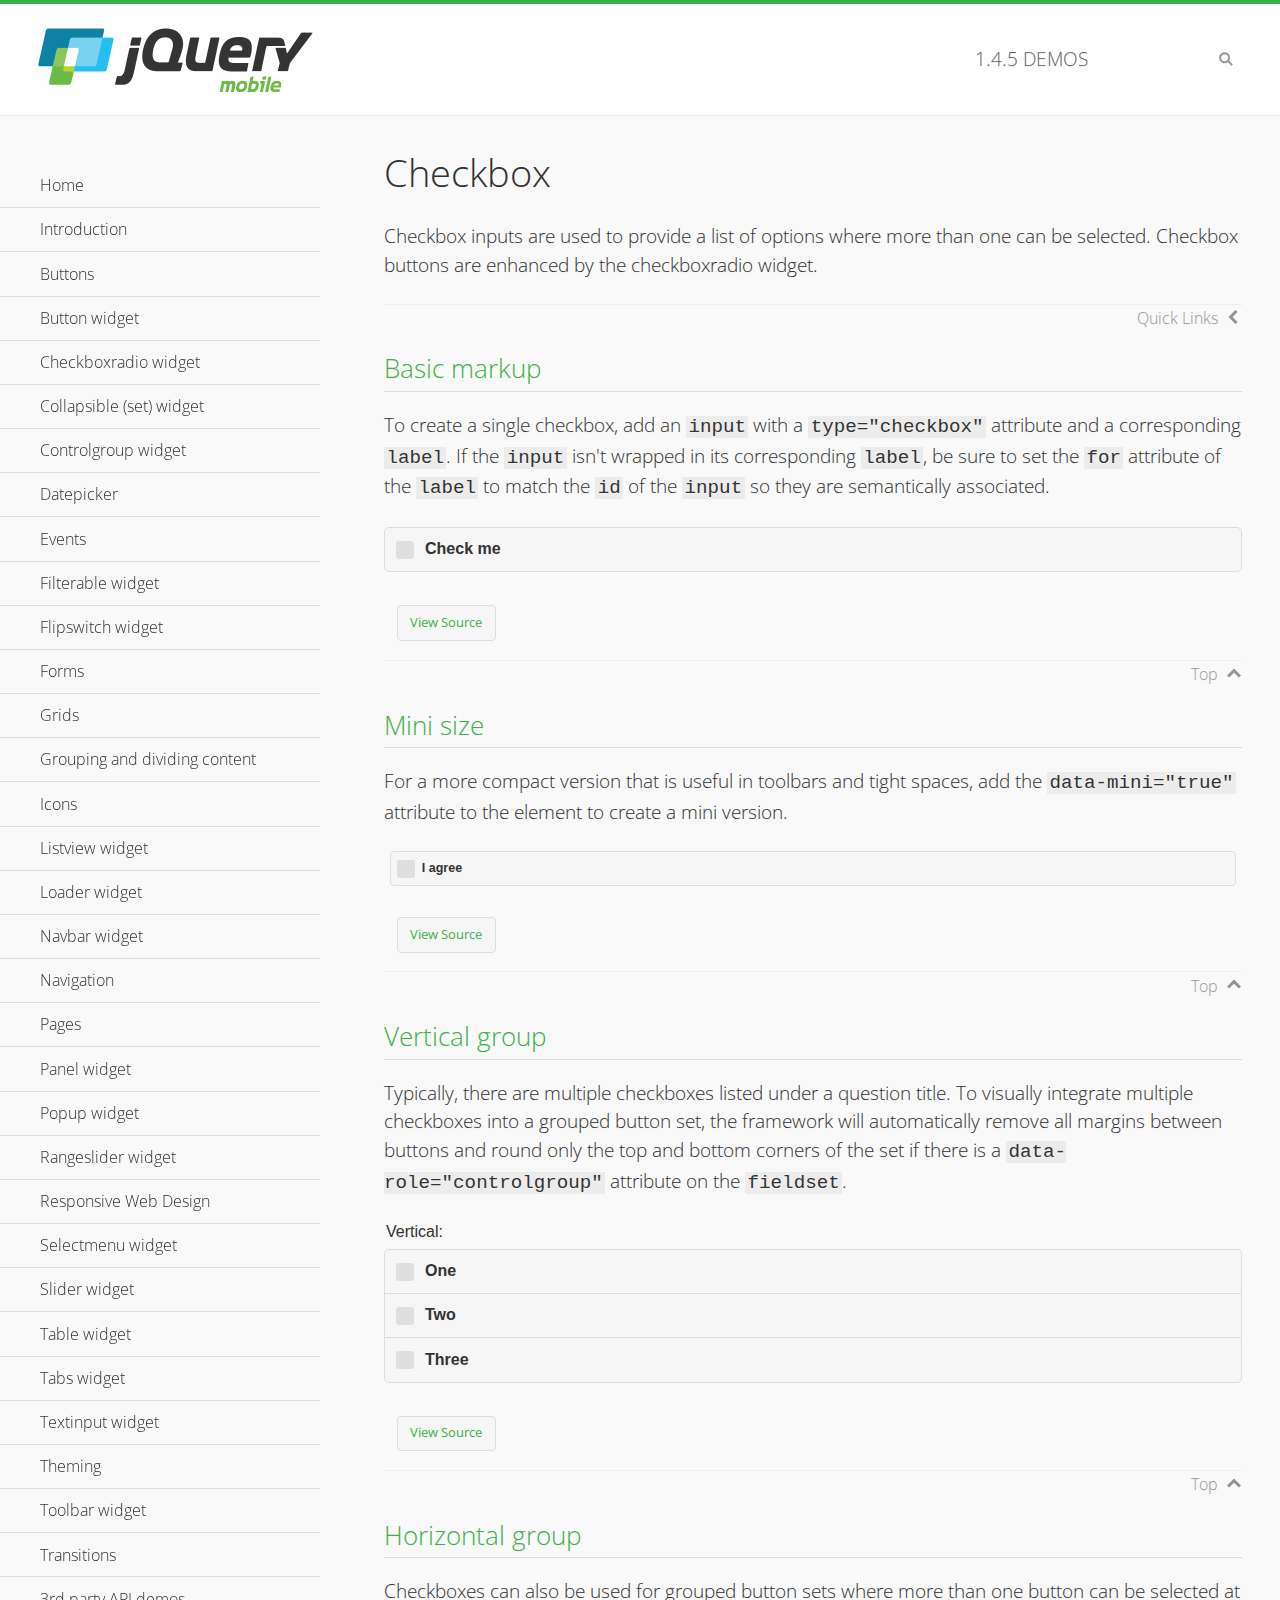
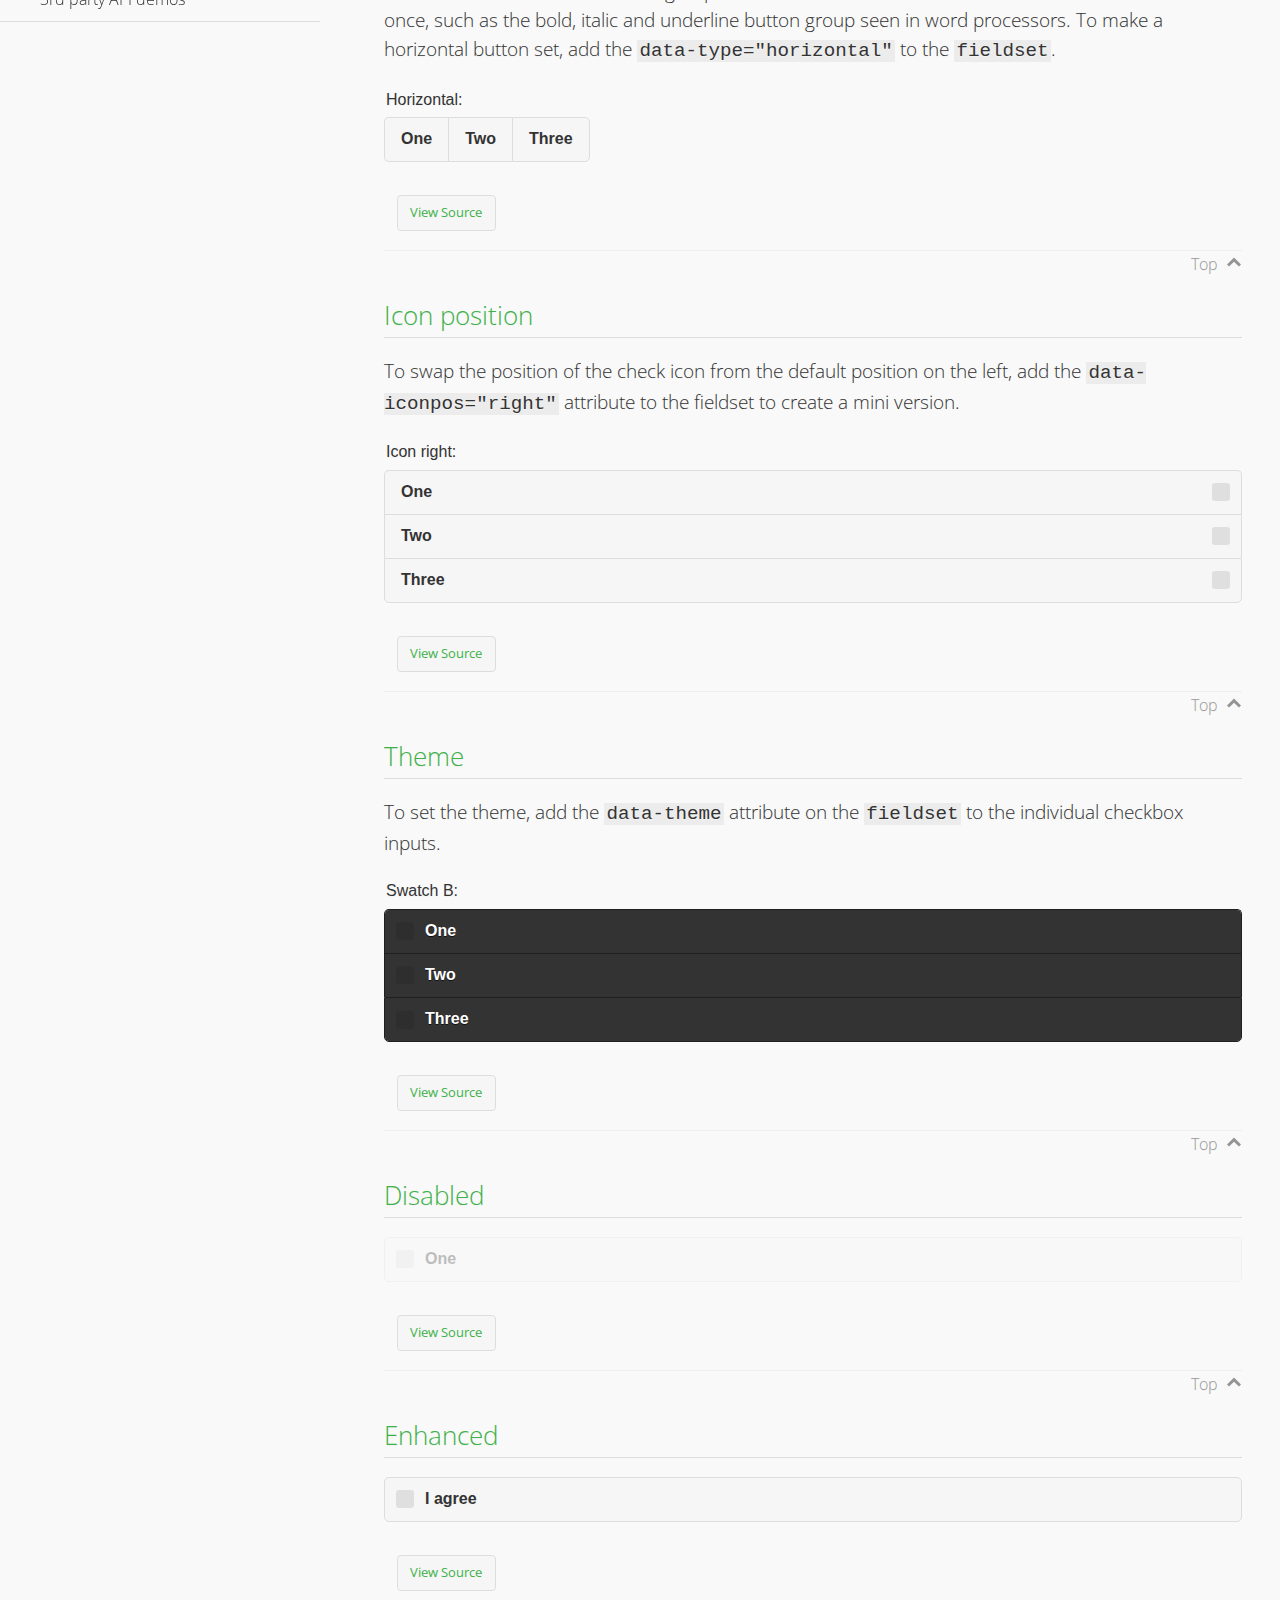
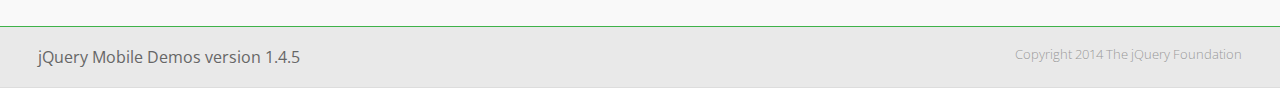
<file: www/jquery/demos/checkboxradio-checkbox/index.html>
<!DOCTYPE html>
<html>
<head>
	<meta charset="utf-8">
	<meta name="viewport" content="width=device-width, initial-scale=1">
	<title>Checkbox - jQuery Mobile Demos</title>
	<link rel="shortcut icon" href="../favicon.ico">
	<link rel="stylesheet" href="http://fonts.googleapis.com/css?family=Open+Sans:300,400,700">
	<link rel="stylesheet" href="../css/themes/default/jquery.mobile-1.4.5.min.css">
	<link rel="stylesheet" href="../_assets/css/jqm-demos.css">
	<script src="../js/jquery.js"></script>
	<script src="../_assets/js/index.js"></script>
	<script src="../js/jquery.mobile-1.4.5.min.js"></script>
</head>
<body>
<div data-role="page" class="jqm-demos" data-quicklinks="true">

	<div data-role="header" class="jqm-header">
		<h2><a href="../" title="jQuery Mobile Demos home"><img src="../_assets/img/jquery-logo.png" alt="jQuery Mobile"></a></h2>
		<p><span class="jqm-version"></span> Demos</p>
		<a href="#" class="jqm-navmenu-link ui-btn ui-btn-icon-notext ui-corner-all ui-icon-bars ui-nodisc-icon ui-alt-icon ui-btn-left">Menu</a>
		<a href="#" class="jqm-search-link ui-btn ui-btn-icon-notext ui-corner-all ui-icon-search ui-nodisc-icon ui-alt-icon ui-btn-right">Search</a>
	</div><!-- /header -->

	<div role="main" class="ui-content jqm-content">

		<h1>Checkbox</h1>

		<p>Checkbox inputs are used to provide a list of options where more than one can be selected. Checkbox buttons are enhanced by the checkboxradio widget.</p>

		<h2>Basic markup</h2>

		<p>To create a single checkbox, add an <code>input</code> with a <code>type="checkbox"</code> attribute and a corresponding <code>label</code>. If the <code>input</code> isn't wrapped in its corresponding <code>label</code>, be sure to set the <code>for</code> attribute of the <code>label</code> to match the <code>id</code> of the <code>input</code> so they are semantically associated.</p>

		<div data-demo-html="true">
			<form>
				<label>
					<input type="checkbox" name="checkbox-0 ">Check me
				</label>
			</form>
		</div><!--/demo-html -->

		<h2>Mini size</h2>

		<p>For a more compact version that is useful in toolbars and tight spaces, add the <code>data-mini="true"</code> attribute to the element to create a mini version. </p>

		<div data-demo-html="true">
			<form>
				<input type="checkbox" name="checkbox-mini-0" id="checkbox-mini-0" data-mini="true">
				<label for="checkbox-mini-0">I agree</label>
			</form>
		</div><!--/demo-html -->

		<h2>Vertical group</h2>

		<p>Typically, there are multiple checkboxes listed under a question title. To visually integrate multiple checkboxes into a grouped button set, the framework will automatically remove all margins between buttons and round only the top and bottom corners of the set if there is a <code> data-role="controlgroup"</code> attribute on the <code>fieldset</code>.</p>

		<div data-demo-html="true">
			<form>
				<fieldset data-role="controlgroup">
					<legend>Vertical:</legend>
					<input type="checkbox" name="checkbox-v-2a" id="checkbox-v-2a">
					<label for="checkbox-v-2a">One</label>
					<input type="checkbox" name="checkbox-v-2b" id="checkbox-v-2b">
					<label for="checkbox-v-2b">Two</label>
					<input type="checkbox" name="checkbox-v-2c" id="checkbox-v-2c">
					<label for="checkbox-v-2c">Three</label>
				</fieldset>
			</form>
		</div><!--/demo-html -->

		<h2>Horizontal group</h2>

		<p>Checkboxes can also be used for grouped button sets where more than one button can be selected at once, such as the bold, italic and underline button group seen in word processors. To make a horizontal button set, add the <code> data-type="horizontal"</code> to the <code>fieldset</code>.</p>

		<div data-demo-html="true">
			<form>
				<fieldset data-role="controlgroup" data-type="horizontal">
					<legend>Horizontal:</legend>
					<input type="checkbox" name="checkbox-h-2a" id="checkbox-h-2a">
					<label for="checkbox-h-2a">One</label>
					<input type="checkbox" name="checkbox-h-2b" id="checkbox-h-2b">
					<label for="checkbox-h-2b">Two</label>
					<input type="checkbox" name="checkbox-h-2c" id="checkbox-h-2c">
					<label for="checkbox-h-2c">Three</label>
				</fieldset>
			</form>
		</div><!--/demo-html -->

		<h2>Icon position</h2>

		<p>To swap the position of the check icon from the default position on the left, add the <code>data-iconpos="right"</code> attribute to the fieldset to create a mini version. </p>

		<div data-demo-html="true">
			<form>
				<fieldset data-role="controlgroup" data-iconpos="right">
					<legend>Icon right:</legend>
					<input type="checkbox" name="checkbox-h-6a" id="checkbox-h-6a">
					<label for="checkbox-h-6a">One</label>
					<input type="checkbox" name="checkbox-h-6b" id="checkbox-h-6b">
					<label for="checkbox-h-6b">Two</label>
					<input type="checkbox" name="checkbox-h-6c" id="checkbox-h-6c">
					<label for="checkbox-h-6c">Three</label>
				</fieldset>
			</form>
		</div><!--/demo-html -->

		<h2>Theme</h2>

		<p>To set the theme, add the <code>data-theme</code> attribute on the <code>fieldset</code> to the individual checkbox inputs.</p>

		<div data-demo-html="true">
			<form>
				<fieldset data-role="controlgroup">
					<legend>Swatch B:</legend>
					<input type="checkbox" name="checkbox-t-2a" id="checkbox-t-2a" data-theme="b">
					<label for="checkbox-t-2a">One</label>
					<input type="checkbox" name="checkbox-t-2b" id="checkbox-t-2b" data-theme="b">
					<label for="checkbox-t-2b">Two</label>
					<input type="checkbox" name="checkbox-t-2c" id="checkbox-t-2c" data-theme="b">
					<label for="checkbox-t-2c">Three</label>
				</fieldset>
			</form>
		</div><!--/demo-html -->

		<h2>Disabled</h2>

		<div data-demo-html="true">
			<form>
				<input disabled type="checkbox" name="checkbox-t-3a" id="checkbox-t-3a" data-theme="a">
				<label for="checkbox-t-3a">One</label>
			</form>
		</div><!--/demo-html -->

		<h2>Enhanced</h2>

		<div data-demo-html="true">
			<div class="ui-checkbox">
				<label for="checkbox-enhanced" class="ui-btn ui-corner-all ui-btn-inherit ui-btn-icon-left ui-checkbox-off">I agree</label>
				<input type="checkbox" name="checkbox-enhanced" id="checkbox-enhanced" data-enhanced="true">
			</div>
		</div><!--/demo-html -->

	</div><!-- /content -->
	    <div data-role="panel" class="jqm-navmenu-panel" data-position="left" data-display="overlay" data-theme="a">
	    	<ul class="jqm-list ui-alt-icon ui-nodisc-icon">
<li data-filtertext="demos homepage" data-icon="home"><a href=".././">Home</a></li>
<li data-filtertext="introduction overview getting started"><a href="../intro/" data-ajax="false">Introduction</a></li>
<li data-filtertext="buttons button markup buttonmarkup method anchor link button element"><a href="../button-markup/" data-ajax="false">Buttons</a></li>
<li data-filtertext="form button widget input button submit reset"><a href="../button/" data-ajax="false">Button widget</a></li>
<li data-role="collapsible" data-enhanced="true" data-collapsed-icon="carat-d" data-expanded-icon="carat-u" data-iconpos="right" data-inset="false" class="ui-collapsible ui-collapsible-themed-content ui-collapsible-collapsed">
	<h3 class="ui-collapsible-heading ui-collapsible-heading-collapsed">
		<a href="#" class="ui-collapsible-heading-toggle ui-btn ui-btn-icon-right ui-btn-inherit ui-icon-carat-d">
		    Checkboxradio widget<span class="ui-collapsible-heading-status"> click to expand contents</span>
		</a>
	</h3>
	<div class="ui-collapsible-content ui-body-inherit ui-collapsible-content-collapsed" aria-hidden="true">
		<ul>
			<li data-filtertext="form checkboxradio widget checkbox input checkboxes controlgroups"><a href="../checkboxradio-checkbox/" data-ajax="false">Checkboxes</a></li>
			<li data-filtertext="form checkboxradio widget radio input radio buttons controlgroups"><a href="../checkboxradio-radio/" data-ajax="false">Radio buttons</a></li>
		</ul>
	</div>
</li>
<li data-role="collapsible" data-enhanced="true" data-collapsed-icon="carat-d" data-expanded-icon="carat-u" data-iconpos="right" data-inset="false" class="ui-collapsible ui-collapsible-themed-content ui-collapsible-collapsed">
	<h3 class="ui-collapsible-heading ui-collapsible-heading-collapsed">
		<a href="#" class="ui-collapsible-heading-toggle ui-btn ui-btn-icon-right ui-btn-inherit ui-icon-carat-d">
			Collapsible (set) widget<span class="ui-collapsible-heading-status"> click to expand contents</span>
		</a>
	</h3>
	<div class="ui-collapsible-content ui-body-inherit ui-collapsible-content-collapsed" aria-hidden="true">
		<ul>
			<li data-filtertext="collapsibles content formatting"><a href="../collapsible/" data-ajax="false">Collapsible</a></li>
			<li data-filtertext="dynamic collapsible set accordion append expand"><a href="../collapsible-dynamic/" data-ajax="false">Dynamic collapsibles</a></li>
			<li data-filtertext="accordions collapsible set widget content formatting grouped collapsibles"><a href="../collapsibleset/" data-ajax="false">Collapsible set</a></li>
		</ul>
	</div>
</li>
<li data-role="collapsible" data-enhanced="true" data-collapsed-icon="carat-d" data-expanded-icon="carat-u" data-iconpos="right" data-inset="false" class="ui-collapsible ui-collapsible-themed-content ui-collapsible-collapsed">
	<h3 class="ui-collapsible-heading ui-collapsible-heading-collapsed">
		<a href="#" class="ui-collapsible-heading-toggle ui-btn ui-btn-icon-right ui-btn-inherit ui-icon-carat-d">
			Controlgroup widget<span class="ui-collapsible-heading-status"> click to expand contents</span>
		</a>
	</h3>
	<div class="ui-collapsible-content ui-body-inherit ui-collapsible-content-collapsed" aria-hidden="true">
		<ul>
			<li data-filtertext="controlgroups selectmenu checkboxradio input grouped buttons horizontal vertical"><a href="../controlgroup/" data-ajax="false">Controlgroup</a></li>
			<li data-filtertext="dynamic controlgroup dynamically add buttons"><a href="../controlgroup-dynamic/" data-ajax="false">Dynamic controlgroups</a></li>
		</ul>
	</div>
</li>
<li data-filtertext="form datepicker widget date input"><a href="../datepicker/" data-ajax="false">Datepicker</a></li>
<li data-role="collapsible" data-enhanced="true" data-collapsed-icon="carat-d" data-expanded-icon="carat-u" data-iconpos="right" data-inset="false" class="ui-collapsible ui-collapsible-themed-content ui-collapsible-collapsed">
	<h3 class="ui-collapsible-heading ui-collapsible-heading-collapsed">
		<a href="#" class="ui-collapsible-heading-toggle ui-btn ui-btn-icon-right ui-btn-inherit ui-icon-carat-d">
			Events<span class="ui-collapsible-heading-status"> click to expand contents</span>
		</a>
	</h3>
	<div class="ui-collapsible-content ui-body-inherit ui-collapsible-content-collapsed" aria-hidden="true">
		<ul>
			<li data-filtertext="swipe to delete list items listviews swipe events"><a href="../swipe-list/" data-ajax="false">Swipe list items</a></li>
			<li data-filtertext="swipe to navigate swipe page navigation swipe events"><a href="../swipe-page/" data-ajax="false">Swipe page navigation</a></li>
		</ul>
	</div>
</li>
<li data-filtertext="filterable filter elements sorting searching listview table"><a href="../filterable/" data-ajax="false">Filterable widget</a></li>
<li data-filtertext="form flipswitch widget flip toggle switch binary select checkbox input"><a href="../flipswitch/" data-ajax="false">Flipswitch widget</a></li>
<li data-role="collapsible" data-enhanced="true" data-collapsed-icon="carat-d" data-expanded-icon="carat-u" data-iconpos="right" data-inset="false" class="ui-collapsible ui-collapsible-themed-content ui-collapsible-collapsed">
	<h3 class="ui-collapsible-heading ui-collapsible-heading-collapsed">
		<a href="#" class="ui-collapsible-heading-toggle ui-btn ui-btn-icon-right ui-btn-inherit ui-icon-carat-d">
			Forms<span class="ui-collapsible-heading-status"> click to expand contents</span>
		</a>
	</h3>
	<div class="ui-collapsible-content ui-body-inherit ui-collapsible-content-collapsed" aria-hidden="true">
		<ul>
			<li data-filtertext="forms text checkbox radio range button submit reset inputs selects textarea slider flipswitch label form elements"><a href="../forms/" data-ajax="false">Forms</a></li>
			<li data-filtertext="form hide labels hidden accessible ui-hidden-accessible forms"><a href="../forms-label-hidden-accessible/" data-ajax="false">Hide labels</a></li>
			<li data-filtertext="form field containers fieldcontain ui-field-contain forms"><a href="../forms-field-contain/" data-ajax="false">Field containers</a></li>
			<li data-filtertext="forms disabled form elements"><a href="../forms-disabled/" data-ajax="false">Forms disabled</a></li>
			<li data-filtertext="forms gallery examples overview forms text checkbox radio range button submit reset inputs selects textarea slider flipswitch label form elements"><a href="../forms-gallery/" data-ajax="false">Forms gallery</a></li>
		</ul>
	</div>
</li>
<li data-role="collapsible" data-enhanced="true" data-collapsed-icon="carat-d" data-expanded-icon="carat-u" data-iconpos="right" data-inset="false" class="ui-collapsible ui-collapsible-themed-content ui-collapsible-collapsed">
	<h3 class="ui-collapsible-heading ui-collapsible-heading-collapsed">
		<a href="#" class="ui-collapsible-heading-toggle ui-btn ui-btn-icon-right ui-btn-inherit ui-icon-carat-d">
			Grids<span class="ui-collapsible-heading-status"> click to expand contents</span>
		</a>
	</h3>
	<div class="ui-collapsible-content ui-body-inherit ui-collapsible-content-collapsed" aria-hidden="true">
		<ul>
			<li data-filtertext="grids columns blocks content formatting rwd responsive css framework"><a href="../grids/" data-ajax="false">Grids</a></li>
			<li data-filtertext="buttons in grids css framework"><a href="../grids-buttons/" data-ajax="false">Buttons in grids</a></li>
			<li data-filtertext="custom responsive grids rwd css framework"><a href="../grids-custom-responsive/" data-ajax="false">Custom responsive grids</a></li>
		</ul>
	</div>
</li>
<li data-filtertext="blocks content formatting sections heading"><a href="../body-bar-classes/" data-ajax="false">Grouping and dividing content</a></li>
<li data-role="collapsible" data-enhanced="true" data-collapsed-icon="carat-d" data-expanded-icon="carat-u" data-iconpos="right" data-inset="false" class="ui-collapsible ui-collapsible-themed-content ui-collapsible-collapsed">
	<h3 class="ui-collapsible-heading ui-collapsible-heading-collapsed">
		<a href="#" class="ui-collapsible-heading-toggle ui-btn ui-btn-icon-right ui-btn-inherit ui-icon-carat-d">
			Icons<span class="ui-collapsible-heading-status"> click to expand contents</span>
		</a>
	</h3>
	<div class="ui-collapsible-content ui-body-inherit ui-collapsible-content-collapsed" aria-hidden="true">
		<ul>
			<li data-filtertext="button icons svg disc alt custom icon position"><a href="../icons/" data-ajax="false">Icons</a></li>
			<li data-filtertext=""><a href="../icons-grunticon/" data-ajax="false">Grunticon loader</a></li>
		</ul>
	</div>
</li>
<li data-role="collapsible" data-enhanced="true" data-collapsed-icon="carat-d" data-expanded-icon="carat-u" data-iconpos="right" data-inset="false" class="ui-collapsible ui-collapsible-themed-content ui-collapsible-collapsed">
	<h3 class="ui-collapsible-heading ui-collapsible-heading-collapsed">
		<a href="#" class="ui-collapsible-heading-toggle ui-btn ui-btn-icon-right ui-btn-inherit ui-icon-carat-d">
			Listview widget<span class="ui-collapsible-heading-status"> click to expand contents</span>
		</a>
	</h3>
	<div class="ui-collapsible-content ui-body-inherit ui-collapsible-content-collapsed" aria-hidden="true">
		<ul>
			<li data-filtertext="listview widget thumbnails icons nested split button collapsible ul ol"><a href="../listview/" data-ajax="false">Listview</a></li>
			<li data-filtertext="autocomplete filterable reveal listview filtertextbeforefilter placeholder"><a href="../listview-autocomplete/" data-ajax="false">Listview autocomplete</a></li>
			<li data-filtertext="autocomplete filterable reveal listview remote data filtertextbeforefilter placeholder"><a href="../listview-autocomplete-remote/" data-ajax="false">Listview autocomplete remote data</a></li>
			<li data-filtertext="autodividers anchor jump scroll linkbars listview lists ul ol"><a href="../listview-autodividers-linkbar/" data-ajax="false">Listview autodividers linkbar</a></li>
			<li data-filtertext="listview autodividers selector autodividersselector lists ul ol"><a href="../listview-autodividers-selector/" data-ajax="false">Listview autodividers selector</a></li>
			<li data-filtertext="listview nested list items"><a href="../listview-nested-lists/" data-ajax="false">Nested Listviews</a></li>
			<li data-filtertext="listview collapsible list items flat"><a href="../listview-collapsible-item-flat/" data-ajax="false">Listview collapsible list items (flat)</a></li>
			<li data-filtertext="listview collapsible list indented"><a href="../listview-collapsible-item-indented/" data-ajax="false">Listview collapsible list items (indented)</a></li>
			<li data-filtertext="grid listview responsive grids responsive listviews lists ul"><a href="../listview-grid/" data-ajax="false">Listview responsive grid</a></li>
		</ul>
	</div>
</li>
<li data-filtertext="loader widget page loading navigation overlay spinner"><a href="../loader/" data-ajax="false">Loader widget</a></li>
<li data-filtertext="navbar widget navmenu toolbars header footer"><a href="../navbar/" data-ajax="false">Navbar widget</a></li>
<li data-role="collapsible" data-enhanced="true" data-collapsed-icon="carat-d" data-expanded-icon="carat-u" data-iconpos="right" data-inset="false" class="ui-collapsible ui-collapsible-themed-content ui-collapsible-collapsed">
	<h3 class="ui-collapsible-heading ui-collapsible-heading-collapsed">
		<a href="#" class="ui-collapsible-heading-toggle ui-btn ui-btn-icon-right ui-btn-inherit ui-icon-carat-d">
			Navigation<span class="ui-collapsible-heading-status"> click to expand contents</span>
		</a>
	</h3>
	<div class="ui-collapsible-content ui-body-inherit ui-collapsible-content-collapsed" aria-hidden="true">
		<ul>
			<li data-filtertext="ajax navigation navigate widget history event method"><a href="../navigation/" data-ajax="false">Navigation</a></li>
			<li data-filtertext="linking pages page links navigation ajax prefetch cache"><a href="../navigation-linking-pages/" data-ajax="false">Linking pages</a></li>
			<!-- <li data-filtertext="php redirect server redirection server-side navigation"><a href="../navigation-php-redirect/" data-ajax="false">PHP redirect demo</a></li>-->
			<li data-filtertext="navigation redirection hash query"><a href="../navigation-hash-processing/" data-ajax="false">Hash processing demo</a></li>
			<li data-filtertext="navigation redirection hash query"><a href="../page-events/" data-ajax="false">Page Navigation Events</a></li>
		</ul>
	</div>
</li>
<li data-role="collapsible" data-enhanced="true" data-collapsed-icon="carat-d" data-expanded-icon="carat-u" data-iconpos="right" data-inset="false" class="ui-collapsible ui-collapsible-themed-content ui-collapsible-collapsed">
	<h3 class="ui-collapsible-heading ui-collapsible-heading-collapsed">
		<a href="#" class="ui-collapsible-heading-toggle ui-btn ui-btn-icon-right ui-btn-inherit ui-icon-carat-d">
			Pages<span class="ui-collapsible-heading-status"> click to expand contents</span>
		</a>
	</h3>
	<div class="ui-collapsible-content ui-body-inherit ui-collapsible-content-collapsed" aria-hidden="true">
		<ul>
			<li data-filtertext="pages page widget ajax navigation"><a href="../pages/" data-ajax="false">Pages</a></li>
			<li data-filtertext="single page"><a href="../pages-single-page/" data-ajax="false">Single page</a></li>
			<li data-filtertext="multipage multi-page page"><a href="../pages-multi-page/" data-ajax="false">Multi-page template</a></li>
			<li data-filtertext="dialog page widget modal popup"><a href="../pages-dialog/" data-ajax="false">Dialog page</a></li>
		</ul>
	</div>
</li>
<li data-role="collapsible" data-enhanced="true" data-collapsed-icon="carat-d" data-expanded-icon="carat-u" data-iconpos="right" data-inset="false" class="ui-collapsible ui-collapsible-themed-content ui-collapsible-collapsed">
	<h3 class="ui-collapsible-heading ui-collapsible-heading-collapsed">
		<a href="#" class="ui-collapsible-heading-toggle ui-btn ui-btn-icon-right ui-btn-inherit ui-icon-carat-d">
			Panel widget<span class="ui-collapsible-heading-status"> click to expand contents</span>
		</a>
	</h3>
	<div class="ui-collapsible-content ui-body-inherit ui-collapsible-content-collapsed" aria-hidden="true">
		<ul>
			<li data-filtertext="panel widget sliding panels reveal push overlay responsive"><a href="../panel/" data-ajax="false">Panel</a></li>
			<li data-filtertext=""><a href="../panel-external/" data-ajax="false">External panels</a></li>
			<li data-filtertext="panel "><a href="../panel-fixed/" data-ajax="false">Fixed panels</a></li>
			<li data-filtertext="panel slide panels sliding panels shadow rwd responsive breakpoint"><a href="../panel-responsive/" data-ajax="false">Panels responsive</a></li>
			<li data-filtertext="panel custom style custom panel width reveal shadow listview panel styling page background wrapper"><a href="../panel-styling/" data-ajax="false">Custom panel style</a></li>
			<li data-filtertext="panel open on swipe"><a href="../panel-swipe-open/" data-ajax="false">Panel open on swipe</a></li>
			<li data-filtertext="panels outside page internal external toolbars"><a href="../panel-external-internal/" data-ajax="false">Panel external and internal</a></li>
		</ul>
	</div>
</li>
<li data-role="collapsible" data-enhanced="true" data-collapsed-icon="carat-d" data-expanded-icon="carat-u" data-iconpos="right" data-inset="false" class="ui-collapsible ui-collapsible-themed-content ui-collapsible-collapsed">
	<h3 class="ui-collapsible-heading ui-collapsible-heading-collapsed">
		<a href="#" class="ui-collapsible-heading-toggle ui-btn ui-btn-icon-right ui-btn-inherit ui-icon-carat-d">
			Popup widget<span class="ui-collapsible-heading-status"> click to expand contents</span>
		</a>
	</h3>
	<div class="ui-collapsible-content ui-body-inherit ui-collapsible-content-collapsed" aria-hidden="true">
		<ul>
			<li data-filtertext="popup widget popups dialog modal transition tooltip lightbox form overlay screen flip pop fade transition"><a href="../popup/" data-ajax="false">Popup</a></li>
			<li data-filtertext="popup alignment position"><a href="../popup-alignment/" data-ajax="false">Popup alignment</a></li>
			<li data-filtertext="popup arrow size popups popover"><a href="../popup-arrow-size/" data-ajax="false">Popup arrow size</a></li>
			<li data-filtertext="dynamic popups popup images lightbox"><a href="../popup-dynamic/" data-ajax="false">Dynamic popups</a></li>
			<li data-filtertext="popups with iframes scaling"><a href="../popup-iframe/" data-ajax="false">Popups with iframes</a></li>
			<li data-filtertext="popup image scaling"><a href="../popup-image-scaling/" data-ajax="false">Popup image scaling</a></li>
			<li data-filtertext="external popup outside multi-page"><a href="../popup-outside-multipage/" data-ajax="false">Popup outside multi-page</a></li>
		</ul>
	</div>
</li>
<li data-filtertext="form rangeslider widget dual sliders dual handle sliders range input"><a href="../rangeslider/" data-ajax="false">Rangeslider widget</a></li>
<li data-filtertext="responsive web design rwd adaptive progressive enhancement PE accessible mobile breakpoints media query media queries"><a href="../rwd/" data-ajax="false">Responsive Web Design</a></li>
<li data-role="collapsible" data-enhanced="true" data-collapsed-icon="carat-d" data-expanded-icon="carat-u" data-iconpos="right" data-inset="false" class="ui-collapsible ui-collapsible-themed-content ui-collapsible-collapsed">
	<h3 class="ui-collapsible-heading ui-collapsible-heading-collapsed">
		<a href="#" class="ui-collapsible-heading-toggle ui-btn ui-btn-icon-right ui-btn-inherit ui-icon-carat-d">
			Selectmenu widget<span class="ui-collapsible-heading-status"> click to expand contents</span>
		</a>
	</h3>
	<div class="ui-collapsible-content ui-body-inherit ui-collapsible-content-collapsed" aria-hidden="true">
		<ul>
			<li data-filtertext="form selectmenu widget select input custom select menu selects"><a href="../selectmenu/" data-ajax="false">Selectmenu</a></li>
			<li data-filtertext="form custom select menu selectmenu widget custom menu option optgroup multiple selects"><a href="../selectmenu-custom/" data-ajax="false">Custom select menu</a></li>
			<li data-filtertext="filterable select filter popup dialog"><a href="../selectmenu-custom-filter/" data-ajax="false">Custom select menu with filter</a></li>
		</ul>
	</div>
</li>
<li data-role="collapsible" data-enhanced="true" data-collapsed-icon="carat-d" data-expanded-icon="carat-u" data-iconpos="right" data-inset="false" class="ui-collapsible ui-collapsible-themed-content ui-collapsible-collapsed">
	<h3 class="ui-collapsible-heading ui-collapsible-heading-collapsed">
		<a href="#" class="ui-collapsible-heading-toggle ui-btn ui-btn-icon-right ui-btn-inherit ui-icon-carat-d">
			Slider widget<span class="ui-collapsible-heading-status"> click to expand contents</span>
		</a>
	</h3>
	<div class="ui-collapsible-content ui-body-inherit ui-collapsible-content-collapsed" aria-hidden="true">
		<ul>
			<li data-filtertext="form slider widget range input single sliders"><a href="../slider/" data-ajax="false">Slider</a></li>
			<li data-filtertext="form slider widget flipswitch slider binary select flip toggle switch"><a href="../slider-flipswitch/" data-ajax="false">Slider flip toggle switch</a></li>
			<li data-filtertext="form slider tooltip handle value input range sliders"><a href="../slider-tooltip/" data-ajax="false">Slider tooltip</a></li>
		</ul>
	</div>
</li>
<li data-role="collapsible" data-enhanced="true" data-collapsed-icon="carat-d" data-expanded-icon="carat-u" data-iconpos="right" data-inset="false" class="ui-collapsible ui-collapsible-themed-content ui-collapsible-collapsed">
	<h3 class="ui-collapsible-heading ui-collapsible-heading-collapsed">
		<a href="#" class="ui-collapsible-heading-toggle ui-btn ui-btn-icon-right ui-btn-inherit ui-icon-carat-d">
			Table widget<span class="ui-collapsible-heading-status"> click to expand contents</span>
		</a>
	</h3>
	<div class="ui-collapsible-content ui-body-inherit ui-collapsible-content-collapsed" aria-hidden="true">
		<ul>
			<li data-filtertext="table widget reflow column toggle th td responsive tables rwd hide show tabular"><a href="../table-column-toggle/" data-ajax="false">Table Column Toggle</a></li>
			<li data-filtertext="table column toggle phone comparison demo"><a href="../table-column-toggle-example/" data-ajax="false">Table Column Toggle demo</a></li>
			<li data-filtertext="responsive tables table column toggle heading groups rwd breakpoint"><a href="../table-column-toggle-heading-groups/" data-ajax="false">Table Column Toggle heading groups</a></li>
			<li data-filtertext="responsive tables table column toggle hide rwd breakpoint customization options"><a href="../table-column-toggle-options/" data-ajax="false">Table Column Toggle options</a></li>
			<li data-filtertext="table reflow th td responsive rwd columns tabular"><a href="../table-reflow/" data-ajax="false">Table Reflow</a></li>
			<li data-filtertext="responsive tables table reflow heading groups rwd breakpoint"><a href="../table-reflow-heading-groups/" data-ajax="false">Table Reflow heading groups</a></li>
			<li data-filtertext="responsive tables table reflow stripes strokes table style"><a href="../table-reflow-stripes-strokes/" data-ajax="false">Table Reflow stripes and strokes</a></li>
			<li data-filtertext="responsive tables table reflow stack custom styles"><a href="../table-reflow-styling/" data-ajax="false">Table Reflow custom styles</a></li>
		</ul>
	</div>
</li>
<li data-filtertext="ui tabs widget"><a href="../tabs/" data-ajax="false">Tabs widget</a></li>
<li data-filtertext="form textinput widget text input textarea number date time tel email file color password"><a href="../textinput/" data-ajax="false">Textinput widget</a></li>
<li data-role="collapsible" data-enhanced="true" data-collapsed-icon="carat-d" data-expanded-icon="carat-u" data-iconpos="right" data-inset="false" class="ui-collapsible ui-collapsible-themed-content ui-collapsible-collapsed">
	<h3 class="ui-collapsible-heading ui-collapsible-heading-collapsed">
		<a href="#" class="ui-collapsible-heading-toggle ui-btn ui-btn-icon-right ui-btn-inherit ui-icon-carat-d">
			Theming<span class="ui-collapsible-heading-status"> click to expand contents</span>
		</a>
	</h3>
	<div class="ui-collapsible-content ui-body-inherit ui-collapsible-content-collapsed" aria-hidden="true">
		<ul>
			<li data-filtertext="default theme swatches theming style css"><a href="../theme-default/" data-ajax="false">Default theme</a></li>
			<li data-filtertext="classic theme old theme swatches theming style css"><a href="../theme-classic/" data-ajax="false">Classic theme</a></li>
		</ul>
	</div>
</li>
<li data-role="collapsible" data-enhanced="true" data-collapsed-icon="carat-d" data-expanded-icon="carat-u" data-iconpos="right" data-inset="false" class="ui-collapsible ui-collapsible-themed-content ui-collapsible-collapsed">
	<h3 class="ui-collapsible-heading ui-collapsible-heading-collapsed">
		<a href="#" class="ui-collapsible-heading-toggle ui-btn ui-btn-icon-right ui-btn-inherit ui-icon-carat-d">
			Toolbar widget<span class="ui-collapsible-heading-status"> click to expand contents</span>
		</a>
	</h3>
	<div class="ui-collapsible-content ui-body-inherit ui-collapsible-content-collapsed" aria-hidden="true">
		<ul>
			<li data-filtertext="toolbar widget header footer toolbars fixed fullscreen external sections"><a href="../toolbar/" data-ajax="false">Toolbar</a></li>
			<li data-filtertext="dynamic toolbars dynamically add toolbar header footer"><a href="../toolbar-dynamic/" data-ajax="false">Dynamic toolbars</a></li>
			<li data-filtertext="external toolbars header footer"><a href="../toolbar-external/" data-ajax="false">External toolbars</a></li>
			<li data-filtertext="fixed toolbars header footer"><a href="../toolbar-fixed/" data-ajax="false">Fixed toolbars</a></li>
			<li data-filtertext="fixed fullscreen toolbars header footer"><a href="../toolbar-fixed-fullscreen/" data-ajax="false">Fullscreen toolbars</a></li>
			<li data-filtertext="external fixed toolbars header footer"><a href="../toolbar-fixed-external/" data-ajax="false">Fixed external toolbars</a></li>
			<li data-filtertext="external persistent toolbars header footer navbar navmenu"><a href="../toolbar-fixed-persistent/" data-ajax="false">Persistent toolbars</a></li>
			<li data-filtertext="external ajax optimized toolbars persistent toolbars header footer navbar"><a href="../toolbar-fixed-persistent-optimized/" data-ajax="false">Ajax optimized toolbars</a></li>
			<li data-filtertext="form in toolbars header footer"><a href="../toolbar-fixed-forms/" data-ajax="false">Form in toolbar</a></li>
		</ul>
	</div>
</li>
<li data-filtertext="page transitions animated pages popup navigation flip slide fade pop"><a href="../transitions/" data-ajax="false">Transitions</a></li>
<li data-role="collapsible" data-enhanced="true" data-collapsed-icon="carat-d" data-expanded-icon="carat-u" data-iconpos="right" data-inset="false" class="ui-collapsible ui-collapsible-themed-content ui-collapsible-collapsed">
	<h3 class="ui-collapsible-heading ui-collapsible-heading-collapsed">
		<a href="#" class="ui-collapsible-heading-toggle ui-btn ui-btn-icon-right ui-btn-inherit ui-icon-carat-d">
			3rd party API demos<span class="ui-collapsible-heading-status"> click to expand contents</span>
		</a>
	</h3>
	<div class="ui-collapsible-content ui-body-inherit ui-collapsible-content-collapsed" aria-hidden="true">
		<ul>
			<li data-filtertext="backbone requirejs navigation router"><a href="../backbone-requirejs/" data-ajax="false">Backbone RequireJS</a></li>
			<li data-filtertext="google maps geolocation demo"><a href="../map-geolocation/" data-ajax="false">Google Maps geolocation</a></li>
			<li data-filtertext="google maps hybrid"><a href="../map-list-toggle/" data-ajax="false">Google Maps list toggle</a></li>
		</ul>
	</div>
</li>



		     </ul>
		</div><!-- /panel -->


	<div data-role="footer" data-position="fixed" data-tap-toggle="false" class="jqm-footer">
		<p>jQuery Mobile Demos version <span class="jqm-version"></span></p>
		<p>Copyright 2014 The jQuery Foundation</p>
	</div><!-- /footer -->
	<!-- TODO: This should become an external panel so we can add input to markup (unique ID) -->
    <div data-role="panel" class="jqm-search-panel" data-position="right" data-display="overlay" data-theme="a">
		<div class="jqm-search">
			<ul class="jqm-list" data-filter-placeholder="Search demos..." data-filter-reveal="true">
<li data-filtertext="demos homepage" data-icon="home"><a href=".././">Home</a></li>
<li data-filtertext="introduction overview getting started"><a href="../intro/" data-ajax="false">Introduction</a></li>
<li data-filtertext="buttons button markup buttonmarkup method anchor link button element"><a href="../button-markup/" data-ajax="false">Buttons</a></li>
<li data-filtertext="form button widget input button submit reset"><a href="../button/" data-ajax="false">Button widget</a></li>
<li data-role="collapsible" data-enhanced="true" data-collapsed-icon="carat-d" data-expanded-icon="carat-u" data-iconpos="right" data-inset="false" class="ui-collapsible ui-collapsible-themed-content ui-collapsible-collapsed">
	<h3 class="ui-collapsible-heading ui-collapsible-heading-collapsed">
		<a href="#" class="ui-collapsible-heading-toggle ui-btn ui-btn-icon-right ui-btn-inherit ui-icon-carat-d">
		    Checkboxradio widget<span class="ui-collapsible-heading-status"> click to expand contents</span>
		</a>
	</h3>
	<div class="ui-collapsible-content ui-body-inherit ui-collapsible-content-collapsed" aria-hidden="true">
		<ul>
			<li data-filtertext="form checkboxradio widget checkbox input checkboxes controlgroups"><a href="../checkboxradio-checkbox/" data-ajax="false">Checkboxes</a></li>
			<li data-filtertext="form checkboxradio widget radio input radio buttons controlgroups"><a href="../checkboxradio-radio/" data-ajax="false">Radio buttons</a></li>
		</ul>
	</div>
</li>
<li data-role="collapsible" data-enhanced="true" data-collapsed-icon="carat-d" data-expanded-icon="carat-u" data-iconpos="right" data-inset="false" class="ui-collapsible ui-collapsible-themed-content ui-collapsible-collapsed">
	<h3 class="ui-collapsible-heading ui-collapsible-heading-collapsed">
		<a href="#" class="ui-collapsible-heading-toggle ui-btn ui-btn-icon-right ui-btn-inherit ui-icon-carat-d">
			Collapsible (set) widget<span class="ui-collapsible-heading-status"> click to expand contents</span>
		</a>
	</h3>
	<div class="ui-collapsible-content ui-body-inherit ui-collapsible-content-collapsed" aria-hidden="true">
		<ul>
			<li data-filtertext="collapsibles content formatting"><a href="../collapsible/" data-ajax="false">Collapsible</a></li>
			<li data-filtertext="dynamic collapsible set accordion append expand"><a href="../collapsible-dynamic/" data-ajax="false">Dynamic collapsibles</a></li>
			<li data-filtertext="accordions collapsible set widget content formatting grouped collapsibles"><a href="../collapsibleset/" data-ajax="false">Collapsible set</a></li>
		</ul>
	</div>
</li>
<li data-role="collapsible" data-enhanced="true" data-collapsed-icon="carat-d" data-expanded-icon="carat-u" data-iconpos="right" data-inset="false" class="ui-collapsible ui-collapsible-themed-content ui-collapsible-collapsed">
	<h3 class="ui-collapsible-heading ui-collapsible-heading-collapsed">
		<a href="#" class="ui-collapsible-heading-toggle ui-btn ui-btn-icon-right ui-btn-inherit ui-icon-carat-d">
			Controlgroup widget<span class="ui-collapsible-heading-status"> click to expand contents</span>
		</a>
	</h3>
	<div class="ui-collapsible-content ui-body-inherit ui-collapsible-content-collapsed" aria-hidden="true">
		<ul>
			<li data-filtertext="controlgroups selectmenu checkboxradio input grouped buttons horizontal vertical"><a href="../controlgroup/" data-ajax="false">Controlgroup</a></li>
			<li data-filtertext="dynamic controlgroup dynamically add buttons"><a href="../controlgroup-dynamic/" data-ajax="false">Dynamic controlgroups</a></li>
		</ul>
	</div>
</li>
<li data-filtertext="form datepicker widget date input"><a href="../datepicker/" data-ajax="false">Datepicker</a></li>
<li data-role="collapsible" data-enhanced="true" data-collapsed-icon="carat-d" data-expanded-icon="carat-u" data-iconpos="right" data-inset="false" class="ui-collapsible ui-collapsible-themed-content ui-collapsible-collapsed">
	<h3 class="ui-collapsible-heading ui-collapsible-heading-collapsed">
		<a href="#" class="ui-collapsible-heading-toggle ui-btn ui-btn-icon-right ui-btn-inherit ui-icon-carat-d">
			Events<span class="ui-collapsible-heading-status"> click to expand contents</span>
		</a>
	</h3>
	<div class="ui-collapsible-content ui-body-inherit ui-collapsible-content-collapsed" aria-hidden="true">
		<ul>
			<li data-filtertext="swipe to delete list items listviews swipe events"><a href="../swipe-list/" data-ajax="false">Swipe list items</a></li>
			<li data-filtertext="swipe to navigate swipe page navigation swipe events"><a href="../swipe-page/" data-ajax="false">Swipe page navigation</a></li>
		</ul>
	</div>
</li>
<li data-filtertext="filterable filter elements sorting searching listview table"><a href="../filterable/" data-ajax="false">Filterable widget</a></li>
<li data-filtertext="form flipswitch widget flip toggle switch binary select checkbox input"><a href="../flipswitch/" data-ajax="false">Flipswitch widget</a></li>
<li data-role="collapsible" data-enhanced="true" data-collapsed-icon="carat-d" data-expanded-icon="carat-u" data-iconpos="right" data-inset="false" class="ui-collapsible ui-collapsible-themed-content ui-collapsible-collapsed">
	<h3 class="ui-collapsible-heading ui-collapsible-heading-collapsed">
		<a href="#" class="ui-collapsible-heading-toggle ui-btn ui-btn-icon-right ui-btn-inherit ui-icon-carat-d">
			Forms<span class="ui-collapsible-heading-status"> click to expand contents</span>
		</a>
	</h3>
	<div class="ui-collapsible-content ui-body-inherit ui-collapsible-content-collapsed" aria-hidden="true">
		<ul>
			<li data-filtertext="forms text checkbox radio range button submit reset inputs selects textarea slider flipswitch label form elements"><a href="../forms/" data-ajax="false">Forms</a></li>
			<li data-filtertext="form hide labels hidden accessible ui-hidden-accessible forms"><a href="../forms-label-hidden-accessible/" data-ajax="false">Hide labels</a></li>
			<li data-filtertext="form field containers fieldcontain ui-field-contain forms"><a href="../forms-field-contain/" data-ajax="false">Field containers</a></li>
			<li data-filtertext="forms disabled form elements"><a href="../forms-disabled/" data-ajax="false">Forms disabled</a></li>
			<li data-filtertext="forms gallery examples overview forms text checkbox radio range button submit reset inputs selects textarea slider flipswitch label form elements"><a href="../forms-gallery/" data-ajax="false">Forms gallery</a></li>
		</ul>
	</div>
</li>
<li data-role="collapsible" data-enhanced="true" data-collapsed-icon="carat-d" data-expanded-icon="carat-u" data-iconpos="right" data-inset="false" class="ui-collapsible ui-collapsible-themed-content ui-collapsible-collapsed">
	<h3 class="ui-collapsible-heading ui-collapsible-heading-collapsed">
		<a href="#" class="ui-collapsible-heading-toggle ui-btn ui-btn-icon-right ui-btn-inherit ui-icon-carat-d">
			Grids<span class="ui-collapsible-heading-status"> click to expand contents</span>
		</a>
	</h3>
	<div class="ui-collapsible-content ui-body-inherit ui-collapsible-content-collapsed" aria-hidden="true">
		<ul>
			<li data-filtertext="grids columns blocks content formatting rwd responsive css framework"><a href="../grids/" data-ajax="false">Grids</a></li>
			<li data-filtertext="buttons in grids css framework"><a href="../grids-buttons/" data-ajax="false">Buttons in grids</a></li>
			<li data-filtertext="custom responsive grids rwd css framework"><a href="../grids-custom-responsive/" data-ajax="false">Custom responsive grids</a></li>
		</ul>
	</div>
</li>
<li data-filtertext="blocks content formatting sections heading"><a href="../body-bar-classes/" data-ajax="false">Grouping and dividing content</a></li>
<li data-role="collapsible" data-enhanced="true" data-collapsed-icon="carat-d" data-expanded-icon="carat-u" data-iconpos="right" data-inset="false" class="ui-collapsible ui-collapsible-themed-content ui-collapsible-collapsed">
	<h3 class="ui-collapsible-heading ui-collapsible-heading-collapsed">
		<a href="#" class="ui-collapsible-heading-toggle ui-btn ui-btn-icon-right ui-btn-inherit ui-icon-carat-d">
			Icons<span class="ui-collapsible-heading-status"> click to expand contents</span>
		</a>
	</h3>
	<div class="ui-collapsible-content ui-body-inherit ui-collapsible-content-collapsed" aria-hidden="true">
		<ul>
			<li data-filtertext="button icons svg disc alt custom icon position"><a href="../icons/" data-ajax="false">Icons</a></li>
			<li data-filtertext=""><a href="../icons-grunticon/" data-ajax="false">Grunticon loader</a></li>
		</ul>
	</div>
</li>
<li data-role="collapsible" data-enhanced="true" data-collapsed-icon="carat-d" data-expanded-icon="carat-u" data-iconpos="right" data-inset="false" class="ui-collapsible ui-collapsible-themed-content ui-collapsible-collapsed">
	<h3 class="ui-collapsible-heading ui-collapsible-heading-collapsed">
		<a href="#" class="ui-collapsible-heading-toggle ui-btn ui-btn-icon-right ui-btn-inherit ui-icon-carat-d">
			Listview widget<span class="ui-collapsible-heading-status"> click to expand contents</span>
		</a>
	</h3>
	<div class="ui-collapsible-content ui-body-inherit ui-collapsible-content-collapsed" aria-hidden="true">
		<ul>
			<li data-filtertext="listview widget thumbnails icons nested split button collapsible ul ol"><a href="../listview/" data-ajax="false">Listview</a></li>
			<li data-filtertext="autocomplete filterable reveal listview filtertextbeforefilter placeholder"><a href="../listview-autocomplete/" data-ajax="false">Listview autocomplete</a></li>
			<li data-filtertext="autocomplete filterable reveal listview remote data filtertextbeforefilter placeholder"><a href="../listview-autocomplete-remote/" data-ajax="false">Listview autocomplete remote data</a></li>
			<li data-filtertext="autodividers anchor jump scroll linkbars listview lists ul ol"><a href="../listview-autodividers-linkbar/" data-ajax="false">Listview autodividers linkbar</a></li>
			<li data-filtertext="listview autodividers selector autodividersselector lists ul ol"><a href="../listview-autodividers-selector/" data-ajax="false">Listview autodividers selector</a></li>
			<li data-filtertext="listview nested list items"><a href="../listview-nested-lists/" data-ajax="false">Nested Listviews</a></li>
			<li data-filtertext="listview collapsible list items flat"><a href="../listview-collapsible-item-flat/" data-ajax="false">Listview collapsible list items (flat)</a></li>
			<li data-filtertext="listview collapsible list indented"><a href="../listview-collapsible-item-indented/" data-ajax="false">Listview collapsible list items (indented)</a></li>
			<li data-filtertext="grid listview responsive grids responsive listviews lists ul"><a href="../listview-grid/" data-ajax="false">Listview responsive grid</a></li>
		</ul>
	</div>
</li>
<li data-filtertext="loader widget page loading navigation overlay spinner"><a href="../loader/" data-ajax="false">Loader widget</a></li>
<li data-filtertext="navbar widget navmenu toolbars header footer"><a href="../navbar/" data-ajax="false">Navbar widget</a></li>
<li data-role="collapsible" data-enhanced="true" data-collapsed-icon="carat-d" data-expanded-icon="carat-u" data-iconpos="right" data-inset="false" class="ui-collapsible ui-collapsible-themed-content ui-collapsible-collapsed">
	<h3 class="ui-collapsible-heading ui-collapsible-heading-collapsed">
		<a href="#" class="ui-collapsible-heading-toggle ui-btn ui-btn-icon-right ui-btn-inherit ui-icon-carat-d">
			Navigation<span class="ui-collapsible-heading-status"> click to expand contents</span>
		</a>
	</h3>
	<div class="ui-collapsible-content ui-body-inherit ui-collapsible-content-collapsed" aria-hidden="true">
		<ul>
			<li data-filtertext="ajax navigation navigate widget history event method"><a href="../navigation/" data-ajax="false">Navigation</a></li>
			<li data-filtertext="linking pages page links navigation ajax prefetch cache"><a href="../navigation-linking-pages/" data-ajax="false">Linking pages</a></li>
			<!-- <li data-filtertext="php redirect server redirection server-side navigation"><a href="../navigation-php-redirect/" data-ajax="false">PHP redirect demo</a></li>-->
			<li data-filtertext="navigation redirection hash query"><a href="../navigation-hash-processing/" data-ajax="false">Hash processing demo</a></li>
			<li data-filtertext="navigation redirection hash query"><a href="../page-events/" data-ajax="false">Page Navigation Events</a></li>
		</ul>
	</div>
</li>
<li data-role="collapsible" data-enhanced="true" data-collapsed-icon="carat-d" data-expanded-icon="carat-u" data-iconpos="right" data-inset="false" class="ui-collapsible ui-collapsible-themed-content ui-collapsible-collapsed">
	<h3 class="ui-collapsible-heading ui-collapsible-heading-collapsed">
		<a href="#" class="ui-collapsible-heading-toggle ui-btn ui-btn-icon-right ui-btn-inherit ui-icon-carat-d">
			Pages<span class="ui-collapsible-heading-status"> click to expand contents</span>
		</a>
	</h3>
	<div class="ui-collapsible-content ui-body-inherit ui-collapsible-content-collapsed" aria-hidden="true">
		<ul>
			<li data-filtertext="pages page widget ajax navigation"><a href="../pages/" data-ajax="false">Pages</a></li>
			<li data-filtertext="single page"><a href="../pages-single-page/" data-ajax="false">Single page</a></li>
			<li data-filtertext="multipage multi-page page"><a href="../pages-multi-page/" data-ajax="false">Multi-page template</a></li>
			<li data-filtertext="dialog page widget modal popup"><a href="../pages-dialog/" data-ajax="false">Dialog page</a></li>
		</ul>
	</div>
</li>
<li data-role="collapsible" data-enhanced="true" data-collapsed-icon="carat-d" data-expanded-icon="carat-u" data-iconpos="right" data-inset="false" class="ui-collapsible ui-collapsible-themed-content ui-collapsible-collapsed">
	<h3 class="ui-collapsible-heading ui-collapsible-heading-collapsed">
		<a href="#" class="ui-collapsible-heading-toggle ui-btn ui-btn-icon-right ui-btn-inherit ui-icon-carat-d">
			Panel widget<span class="ui-collapsible-heading-status"> click to expand contents</span>
		</a>
	</h3>
	<div class="ui-collapsible-content ui-body-inherit ui-collapsible-content-collapsed" aria-hidden="true">
		<ul>
			<li data-filtertext="panel widget sliding panels reveal push overlay responsive"><a href="../panel/" data-ajax="false">Panel</a></li>
			<li data-filtertext=""><a href="../panel-external/" data-ajax="false">External panels</a></li>
			<li data-filtertext="panel "><a href="../panel-fixed/" data-ajax="false">Fixed panels</a></li>
			<li data-filtertext="panel slide panels sliding panels shadow rwd responsive breakpoint"><a href="../panel-responsive/" data-ajax="false">Panels responsive</a></li>
			<li data-filtertext="panel custom style custom panel width reveal shadow listview panel styling page background wrapper"><a href="../panel-styling/" data-ajax="false">Custom panel style</a></li>
			<li data-filtertext="panel open on swipe"><a href="../panel-swipe-open/" data-ajax="false">Panel open on swipe</a></li>
			<li data-filtertext="panels outside page internal external toolbars"><a href="../panel-external-internal/" data-ajax="false">Panel external and internal</a></li>
		</ul>
	</div>
</li>
<li data-role="collapsible" data-enhanced="true" data-collapsed-icon="carat-d" data-expanded-icon="carat-u" data-iconpos="right" data-inset="false" class="ui-collapsible ui-collapsible-themed-content ui-collapsible-collapsed">
	<h3 class="ui-collapsible-heading ui-collapsible-heading-collapsed">
		<a href="#" class="ui-collapsible-heading-toggle ui-btn ui-btn-icon-right ui-btn-inherit ui-icon-carat-d">
			Popup widget<span class="ui-collapsible-heading-status"> click to expand contents</span>
		</a>
	</h3>
	<div class="ui-collapsible-content ui-body-inherit ui-collapsible-content-collapsed" aria-hidden="true">
		<ul>
			<li data-filtertext="popup widget popups dialog modal transition tooltip lightbox form overlay screen flip pop fade transition"><a href="../popup/" data-ajax="false">Popup</a></li>
			<li data-filtertext="popup alignment position"><a href="../popup-alignment/" data-ajax="false">Popup alignment</a></li>
			<li data-filtertext="popup arrow size popups popover"><a href="../popup-arrow-size/" data-ajax="false">Popup arrow size</a></li>
			<li data-filtertext="dynamic popups popup images lightbox"><a href="../popup-dynamic/" data-ajax="false">Dynamic popups</a></li>
			<li data-filtertext="popups with iframes scaling"><a href="../popup-iframe/" data-ajax="false">Popups with iframes</a></li>
			<li data-filtertext="popup image scaling"><a href="../popup-image-scaling/" data-ajax="false">Popup image scaling</a></li>
			<li data-filtertext="external popup outside multi-page"><a href="../popup-outside-multipage/" data-ajax="false">Popup outside multi-page</a></li>
		</ul>
	</div>
</li>
<li data-filtertext="form rangeslider widget dual sliders dual handle sliders range input"><a href="../rangeslider/" data-ajax="false">Rangeslider widget</a></li>
<li data-filtertext="responsive web design rwd adaptive progressive enhancement PE accessible mobile breakpoints media query media queries"><a href="../rwd/" data-ajax="false">Responsive Web Design</a></li>
<li data-role="collapsible" data-enhanced="true" data-collapsed-icon="carat-d" data-expanded-icon="carat-u" data-iconpos="right" data-inset="false" class="ui-collapsible ui-collapsible-themed-content ui-collapsible-collapsed">
	<h3 class="ui-collapsible-heading ui-collapsible-heading-collapsed">
		<a href="#" class="ui-collapsible-heading-toggle ui-btn ui-btn-icon-right ui-btn-inherit ui-icon-carat-d">
			Selectmenu widget<span class="ui-collapsible-heading-status"> click to expand contents</span>
		</a>
	</h3>
	<div class="ui-collapsible-content ui-body-inherit ui-collapsible-content-collapsed" aria-hidden="true">
		<ul>
			<li data-filtertext="form selectmenu widget select input custom select menu selects"><a href="../selectmenu/" data-ajax="false">Selectmenu</a></li>
			<li data-filtertext="form custom select menu selectmenu widget custom menu option optgroup multiple selects"><a href="../selectmenu-custom/" data-ajax="false">Custom select menu</a></li>
			<li data-filtertext="filterable select filter popup dialog"><a href="../selectmenu-custom-filter/" data-ajax="false">Custom select menu with filter</a></li>
		</ul>
	</div>
</li>
<li data-role="collapsible" data-enhanced="true" data-collapsed-icon="carat-d" data-expanded-icon="carat-u" data-iconpos="right" data-inset="false" class="ui-collapsible ui-collapsible-themed-content ui-collapsible-collapsed">
	<h3 class="ui-collapsible-heading ui-collapsible-heading-collapsed">
		<a href="#" class="ui-collapsible-heading-toggle ui-btn ui-btn-icon-right ui-btn-inherit ui-icon-carat-d">
			Slider widget<span class="ui-collapsible-heading-status"> click to expand contents</span>
		</a>
	</h3>
	<div class="ui-collapsible-content ui-body-inherit ui-collapsible-content-collapsed" aria-hidden="true">
		<ul>
			<li data-filtertext="form slider widget range input single sliders"><a href="../slider/" data-ajax="false">Slider</a></li>
			<li data-filtertext="form slider widget flipswitch slider binary select flip toggle switch"><a href="../slider-flipswitch/" data-ajax="false">Slider flip toggle switch</a></li>
			<li data-filtertext="form slider tooltip handle value input range sliders"><a href="../slider-tooltip/" data-ajax="false">Slider tooltip</a></li>
		</ul>
	</div>
</li>
<li data-role="collapsible" data-enhanced="true" data-collapsed-icon="carat-d" data-expanded-icon="carat-u" data-iconpos="right" data-inset="false" class="ui-collapsible ui-collapsible-themed-content ui-collapsible-collapsed">
	<h3 class="ui-collapsible-heading ui-collapsible-heading-collapsed">
		<a href="#" class="ui-collapsible-heading-toggle ui-btn ui-btn-icon-right ui-btn-inherit ui-icon-carat-d">
			Table widget<span class="ui-collapsible-heading-status"> click to expand contents</span>
		</a>
	</h3>
	<div class="ui-collapsible-content ui-body-inherit ui-collapsible-content-collapsed" aria-hidden="true">
		<ul>
			<li data-filtertext="table widget reflow column toggle th td responsive tables rwd hide show tabular"><a href="../table-column-toggle/" data-ajax="false">Table Column Toggle</a></li>
			<li data-filtertext="table column toggle phone comparison demo"><a href="../table-column-toggle-example/" data-ajax="false">Table Column Toggle demo</a></li>
			<li data-filtertext="responsive tables table column toggle heading groups rwd breakpoint"><a href="../table-column-toggle-heading-groups/" data-ajax="false">Table Column Toggle heading groups</a></li>
			<li data-filtertext="responsive tables table column toggle hide rwd breakpoint customization options"><a href="../table-column-toggle-options/" data-ajax="false">Table Column Toggle options</a></li>
			<li data-filtertext="table reflow th td responsive rwd columns tabular"><a href="../table-reflow/" data-ajax="false">Table Reflow</a></li>
			<li data-filtertext="responsive tables table reflow heading groups rwd breakpoint"><a href="../table-reflow-heading-groups/" data-ajax="false">Table Reflow heading groups</a></li>
			<li data-filtertext="responsive tables table reflow stripes strokes table style"><a href="../table-reflow-stripes-strokes/" data-ajax="false">Table Reflow stripes and strokes</a></li>
			<li data-filtertext="responsive tables table reflow stack custom styles"><a href="../table-reflow-styling/" data-ajax="false">Table Reflow custom styles</a></li>
		</ul>
	</div>
</li>
<li data-filtertext="ui tabs widget"><a href="../tabs/" data-ajax="false">Tabs widget</a></li>
<li data-filtertext="form textinput widget text input textarea number date time tel email file color password"><a href="../textinput/" data-ajax="false">Textinput widget</a></li>
<li data-role="collapsible" data-enhanced="true" data-collapsed-icon="carat-d" data-expanded-icon="carat-u" data-iconpos="right" data-inset="false" class="ui-collapsible ui-collapsible-themed-content ui-collapsible-collapsed">
	<h3 class="ui-collapsible-heading ui-collapsible-heading-collapsed">
		<a href="#" class="ui-collapsible-heading-toggle ui-btn ui-btn-icon-right ui-btn-inherit ui-icon-carat-d">
			Theming<span class="ui-collapsible-heading-status"> click to expand contents</span>
		</a>
	</h3>
	<div class="ui-collapsible-content ui-body-inherit ui-collapsible-content-collapsed" aria-hidden="true">
		<ul>
			<li data-filtertext="default theme swatches theming style css"><a href="../theme-default/" data-ajax="false">Default theme</a></li>
			<li data-filtertext="classic theme old theme swatches theming style css"><a href="../theme-classic/" data-ajax="false">Classic theme</a></li>
		</ul>
	</div>
</li>
<li data-role="collapsible" data-enhanced="true" data-collapsed-icon="carat-d" data-expanded-icon="carat-u" data-iconpos="right" data-inset="false" class="ui-collapsible ui-collapsible-themed-content ui-collapsible-collapsed">
	<h3 class="ui-collapsible-heading ui-collapsible-heading-collapsed">
		<a href="#" class="ui-collapsible-heading-toggle ui-btn ui-btn-icon-right ui-btn-inherit ui-icon-carat-d">
			Toolbar widget<span class="ui-collapsible-heading-status"> click to expand contents</span>
		</a>
	</h3>
	<div class="ui-collapsible-content ui-body-inherit ui-collapsible-content-collapsed" aria-hidden="true">
		<ul>
			<li data-filtertext="toolbar widget header footer toolbars fixed fullscreen external sections"><a href="../toolbar/" data-ajax="false">Toolbar</a></li>
			<li data-filtertext="dynamic toolbars dynamically add toolbar header footer"><a href="../toolbar-dynamic/" data-ajax="false">Dynamic toolbars</a></li>
			<li data-filtertext="external toolbars header footer"><a href="../toolbar-external/" data-ajax="false">External toolbars</a></li>
			<li data-filtertext="fixed toolbars header footer"><a href="../toolbar-fixed/" data-ajax="false">Fixed toolbars</a></li>
			<li data-filtertext="fixed fullscreen toolbars header footer"><a href="../toolbar-fixed-fullscreen/" data-ajax="false">Fullscreen toolbars</a></li>
			<li data-filtertext="external fixed toolbars header footer"><a href="../toolbar-fixed-external/" data-ajax="false">Fixed external toolbars</a></li>
			<li data-filtertext="external persistent toolbars header footer navbar navmenu"><a href="../toolbar-fixed-persistent/" data-ajax="false">Persistent toolbars</a></li>
			<li data-filtertext="external ajax optimized toolbars persistent toolbars header footer navbar"><a href="../toolbar-fixed-persistent-optimized/" data-ajax="false">Ajax optimized toolbars</a></li>
			<li data-filtertext="form in toolbars header footer"><a href="../toolbar-fixed-forms/" data-ajax="false">Form in toolbar</a></li>
		</ul>
	</div>
</li>
<li data-filtertext="page transitions animated pages popup navigation flip slide fade pop"><a href="../transitions/" data-ajax="false">Transitions</a></li>
<li data-role="collapsible" data-enhanced="true" data-collapsed-icon="carat-d" data-expanded-icon="carat-u" data-iconpos="right" data-inset="false" class="ui-collapsible ui-collapsible-themed-content ui-collapsible-collapsed">
	<h3 class="ui-collapsible-heading ui-collapsible-heading-collapsed">
		<a href="#" class="ui-collapsible-heading-toggle ui-btn ui-btn-icon-right ui-btn-inherit ui-icon-carat-d">
			3rd party API demos<span class="ui-collapsible-heading-status"> click to expand contents</span>
		</a>
	</h3>
	<div class="ui-collapsible-content ui-body-inherit ui-collapsible-content-collapsed" aria-hidden="true">
		<ul>
			<li data-filtertext="backbone requirejs navigation router"><a href="../backbone-requirejs/" data-ajax="false">Backbone RequireJS</a></li>
			<li data-filtertext="google maps geolocation demo"><a href="../map-geolocation/" data-ajax="false">Google Maps geolocation</a></li>
			<li data-filtertext="google maps hybrid"><a href="../map-list-toggle/" data-ajax="false">Google Maps list toggle</a></li>
		</ul>
	</div>
</li>



			</ul>
		</div>
	</div><!-- /panel -->


</div><!-- /page -->

</body>
</html>
</file>
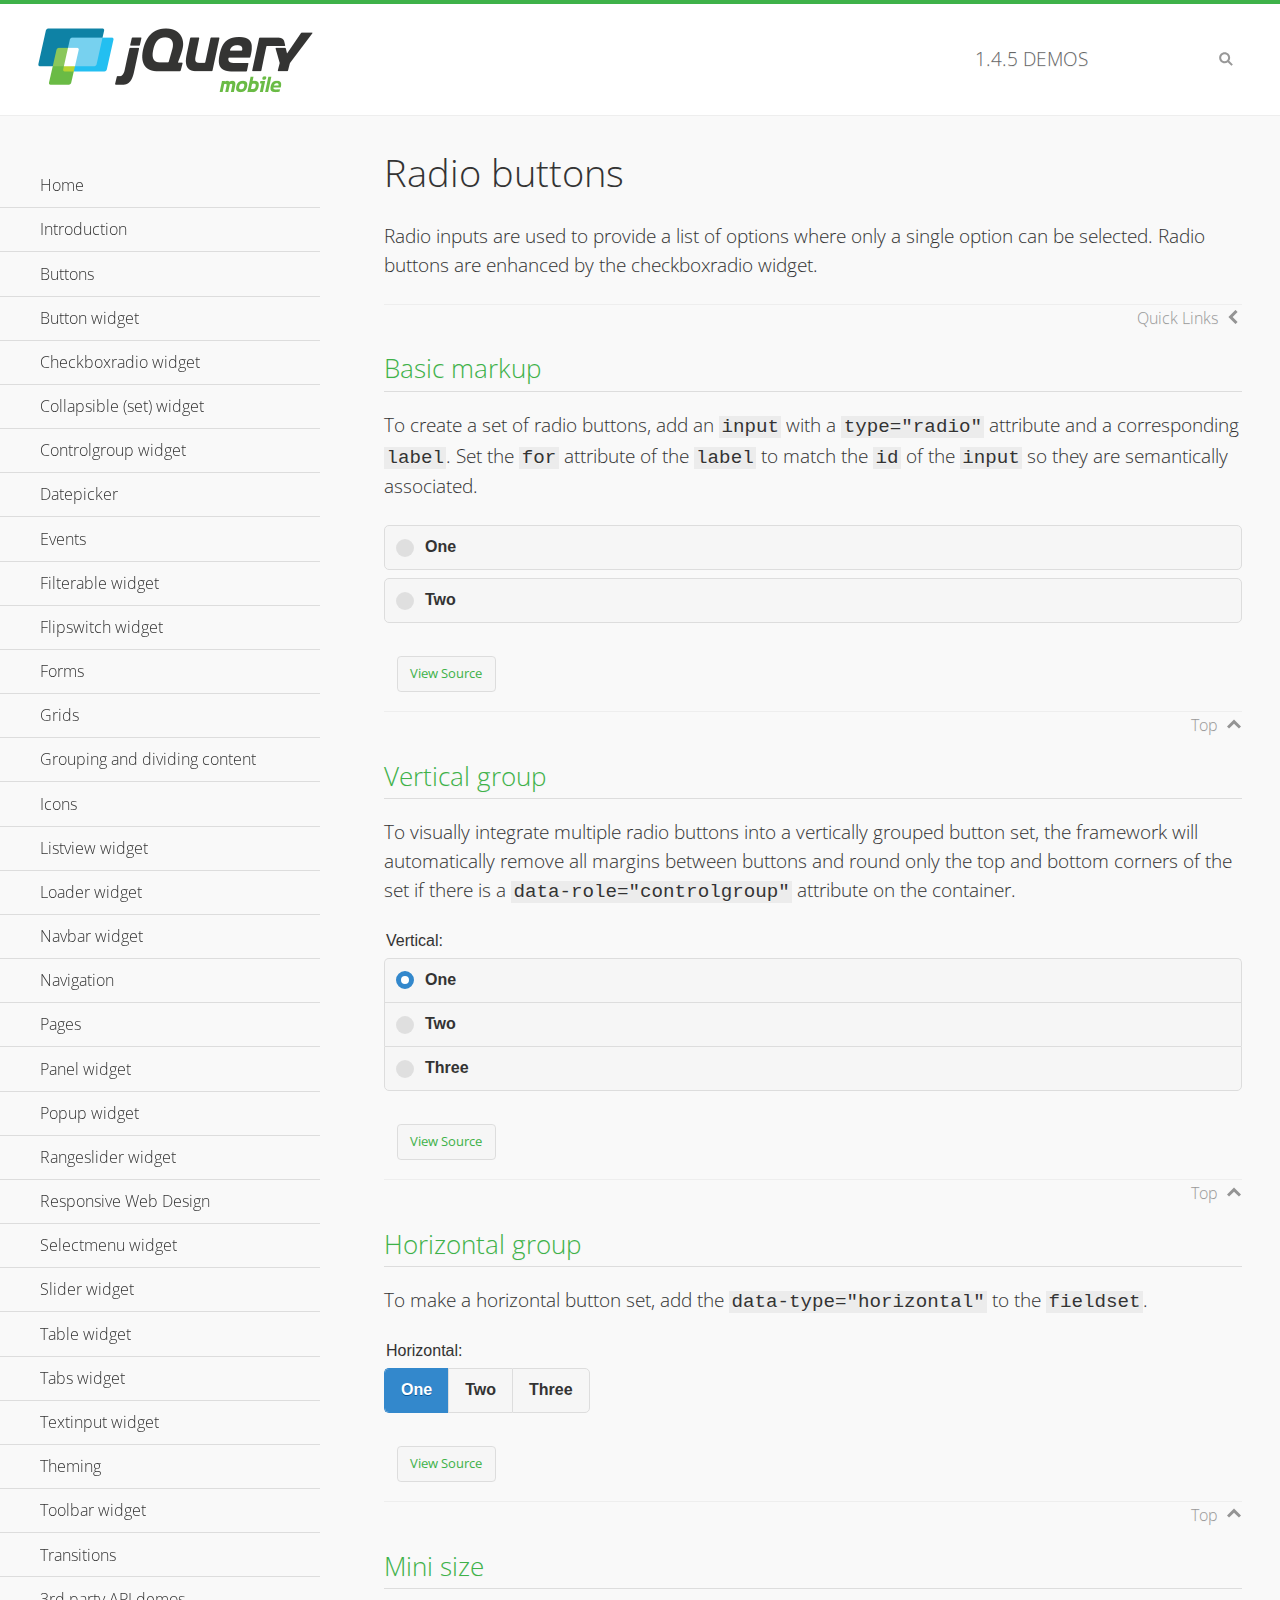
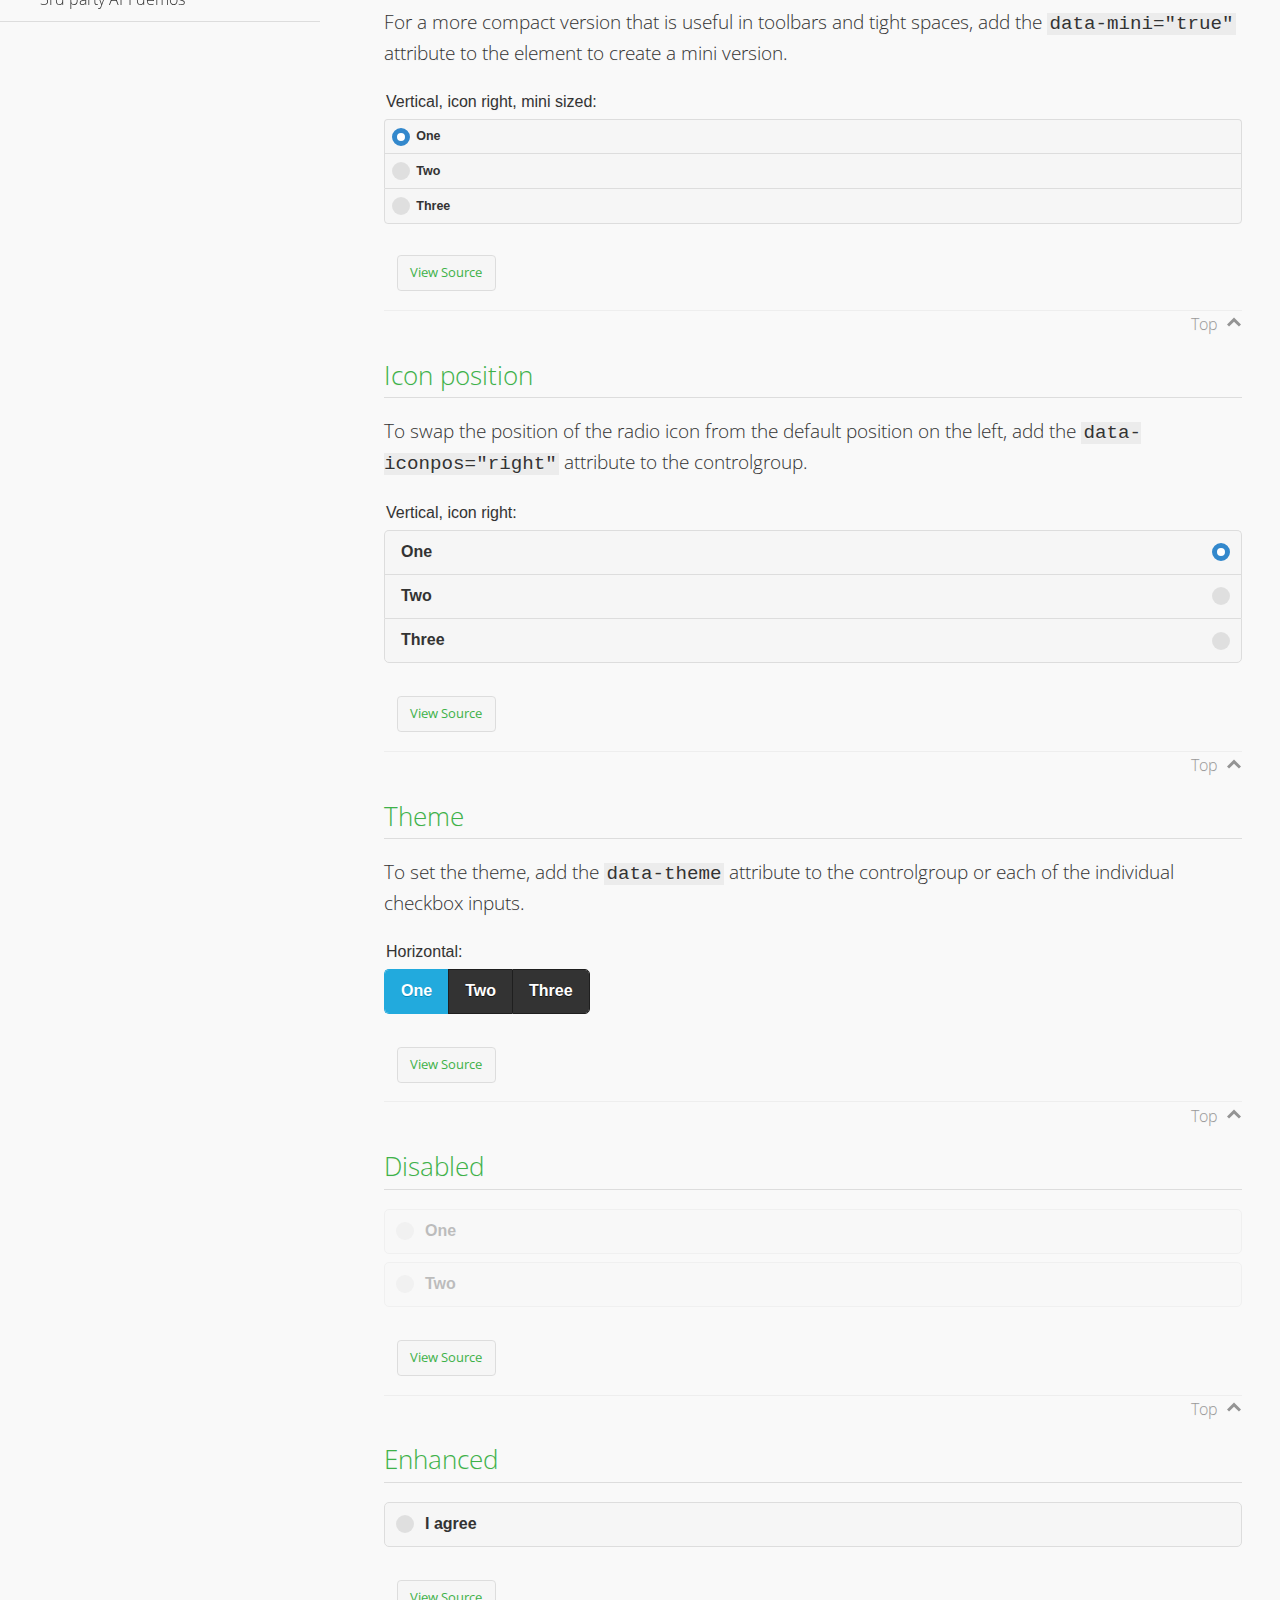
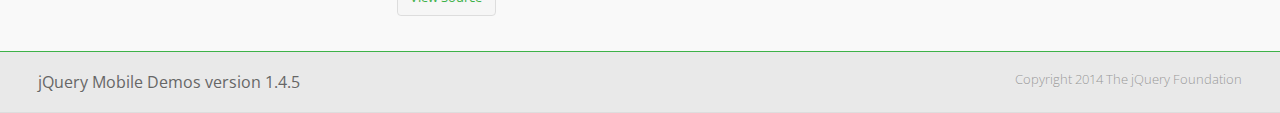
<file: www/jquery/demos/checkboxradio-radio/index.html>
<!DOCTYPE html>
<html>
<head>
	<meta charset="utf-8">
	<meta name="viewport" content="width=device-width, initial-scale=1">
	<title>Radio buttons - jQuery Mobile Demos</title>
	<link rel="shortcut icon" href="../favicon.ico">
	<link rel="stylesheet" href="http://fonts.googleapis.com/css?family=Open+Sans:300,400,700">
	<link rel="stylesheet" href="../css/themes/default/jquery.mobile-1.4.5.min.css">
	<link rel="stylesheet" href="../_assets/css/jqm-demos.css">
	<script src="../js/jquery.js"></script>
	<script src="../_assets/js/index.js"></script>
	<script src="../js/jquery.mobile-1.4.5.min.js"></script>
</head>
<body>
<div data-role="page" class="jqm-demos" data-quicklinks="true">

	<div data-role="header" class="jqm-header">
		<h2><a href="../" title="jQuery Mobile Demos home"><img src="../_assets/img/jquery-logo.png" alt="jQuery Mobile"></a></h2>
		<p><span class="jqm-version"></span> Demos</p>
		<a href="#" class="jqm-navmenu-link ui-btn ui-btn-icon-notext ui-corner-all ui-icon-bars ui-nodisc-icon ui-alt-icon ui-btn-left">Menu</a>
		<a href="#" class="jqm-search-link ui-btn ui-btn-icon-notext ui-corner-all ui-icon-search ui-nodisc-icon ui-alt-icon ui-btn-right">Search</a>
	</div><!-- /header -->

	<div role="main" class="ui-content jqm-content">

		<h1>Radio buttons</h1>

		<p>Radio inputs are used to provide a list of options where only a single option can be selected. Radio buttons are enhanced by the checkboxradio widget.</p>

		<h2>Basic markup</h2>

		<p>To create a set of radio buttons, add an <code>input</code> with a <code>type="radio"</code> attribute and a corresponding <code>label</code>. Set the <code>for</code> attribute of the <code>label</code> to match the <code>id</code> of the <code>input</code> so they are semantically associated.</p>

		<div data-demo-html="true">
			<form>
				<label>
					<input type="radio" name="radio-choice-0" id="radio-choice-0a">One
				</label>

				<label for="radio-choice-0b">Two</label>
				<input type="radio" name="radio-choice-0" id="radio-choice-0b" class="custom">
			</form>
		</div><!--/demo-html -->

		<h2>Vertical group</h2>

		<p>To visually integrate multiple radio buttons into a vertically grouped button set, the framework will automatically remove all margins between buttons and round only the top and bottom corners of the set if there is a <code> data-role="controlgroup"</code> attribute on the container.</p>

		<div data-demo-html="true">
			<form>
					<fieldset data-role="controlgroup">
					<legend>Vertical:</legend>
					<input type="radio" name="radio-choice-v-2" id="radio-choice-v-2a" value="on" checked="checked">
					<label for="radio-choice-v-2a">One</label>
					<input type="radio" name="radio-choice-v-2" id="radio-choice-v-2b" value="off">
					<label for="radio-choice-v-2b">Two</label>
					<input type="radio" name="radio-choice-v-2" id="radio-choice-v-2c" value="other">
					<label for="radio-choice-v-2c">Three</label>
				</fieldset>
			</form>
		</div><!--/demo-html -->

		<h2>Horizontal group</h2>

		<p>To make a horizontal button set, add the <code> data-type="horizontal"</code> to the <code>fieldset</code>.</p>

		<div data-demo-html="true">
			<form>
				<fieldset data-role="controlgroup" data-type="horizontal">
					<legend>Horizontal:</legend>
					<input type="radio" name="radio-choice-h-2" id="radio-choice-h-2a" value="on" checked="checked">
					<label for="radio-choice-h-2a">One</label>
					<input type="radio" name="radio-choice-h-2" id="radio-choice-h-2b" value="off">
					<label for="radio-choice-h-2b">Two</label>
					<input type="radio" name="radio-choice-h-2" id="radio-choice-h-2c" value="other">
					<label for="radio-choice-h-2c">Three</label>
				</fieldset>
			</form>
		</div><!--/demo-html -->

		<h2>Mini size</h2>

		<p>For a more compact version that is useful in toolbars and tight spaces, add the <code>data-mini="true"</code> attribute to the element to create a mini version. </p>

		<div data-demo-html="true">
			<form>
				<fieldset data-role="controlgroup" data-mini="true">
					<legend>Vertical, icon right, mini sized:</legend>
					<input type="radio" name="radio-choice-v-6" id="radio-choice-v-6a" value="on" checked="checked">
					<label for="radio-choice-v-6a">One</label>
					<input type="radio" name="radio-choice-v-6" id="radio-choice-v-6b" value="off">
					<label for="radio-choice-v-6b">Two</label>
					<input type="radio" name="radio-choice-v-6" id="radio-choice-v-6c" value="other">
					<label for="radio-choice-v-6c">Three</label>
				</fieldset>
			</form>
		</div><!--/demo-html -->

		<h2>Icon position</h2>

		<p>To swap the position of the radio icon from the default position on the left, add the <code>data-iconpos="right"</code> attribute to the controlgroup.</p>

		<div data-demo-html="true">
			<form>
				<fieldset data-role="controlgroup" data-iconpos="right">
					<legend>Vertical, icon right:</legend>
					<input type="radio" name="radio-choice-w-6" id="radio-choice-w-6a" value="on" checked="checked">
					<label for="radio-choice-w-6a">One</label>
					<input type="radio" name="radio-choice-w-6" id="radio-choice-w-6b" value="off">
					<label for="radio-choice-w-6b">Two</label>
					<input type="radio" name="radio-choice-w-6" id="radio-choice-w-6c" value="other">
					<label for="radio-choice-w-6c">Three</label>
				</fieldset>
			</form>
		</div><!--/demo-html -->

		<h2>Theme</h2>

		<p>To set the theme, add the <code>data-theme</code> attribute to the controlgroup or each of the individual checkbox inputs.</p>

		<div data-demo-html="true">
			<form>
				<fieldset data-role="controlgroup" data-theme="b" data-type="horizontal">
					<legend>Horizontal:</legend>
					<input type="radio" name="radio-choice-t-6" id="radio-choice-t-6a" value="on" checked="checked">
					<label for="radio-choice-t-6a">One</label>
					<input type="radio" name="radio-choice-t-6" id="radio-choice-t-6b" value="off">
					<label for="radio-choice-t-6b">Two</label>
					<input type="radio" name="radio-choice-t-6" id="radio-choice-t-6c" value="other">
					<label for="radio-choice-t-6c">Three</label>
				</fieldset>
			</form>
		</div><!--/demo-html -->

		<h2>Disabled</h2>

		<div data-demo-html="true">
			<form>
				<label>
					<input type="radio" name="radio-choice-7" id="radio-choice-7a" disabled="disabled">One
				</label>
				<label for="radio-choice-7b">Two</label>
				<input type="radio" name="radio-choice-7" id="radio-choice-7b" disabled="disabled">
			</form>
		</div><!--/demo-html -->

		<h2>Enhanced</h2>

		<div data-demo-html="true">
			<div class="ui-radio">
				<label for="radio-enhanced" class="ui-btn ui-corner-all ui-btn-inherit ui-btn-icon-left ui-radio-off">I agree</label>
				<input type="radio" name="radio-enhanced" id="radio-enhanced" data-enhanced="true">
			</div>
		</div><!--/demo-html -->

	</div><!-- /content -->
	    <div data-role="panel" class="jqm-navmenu-panel" data-position="left" data-display="overlay" data-theme="a">
	    	<ul class="jqm-list ui-alt-icon ui-nodisc-icon">
<li data-filtertext="demos homepage" data-icon="home"><a href=".././">Home</a></li>
<li data-filtertext="introduction overview getting started"><a href="../intro/" data-ajax="false">Introduction</a></li>
<li data-filtertext="buttons button markup buttonmarkup method anchor link button element"><a href="../button-markup/" data-ajax="false">Buttons</a></li>
<li data-filtertext="form button widget input button submit reset"><a href="../button/" data-ajax="false">Button widget</a></li>
<li data-role="collapsible" data-enhanced="true" data-collapsed-icon="carat-d" data-expanded-icon="carat-u" data-iconpos="right" data-inset="false" class="ui-collapsible ui-collapsible-themed-content ui-collapsible-collapsed">
	<h3 class="ui-collapsible-heading ui-collapsible-heading-collapsed">
		<a href="#" class="ui-collapsible-heading-toggle ui-btn ui-btn-icon-right ui-btn-inherit ui-icon-carat-d">
		    Checkboxradio widget<span class="ui-collapsible-heading-status"> click to expand contents</span>
		</a>
	</h3>
	<div class="ui-collapsible-content ui-body-inherit ui-collapsible-content-collapsed" aria-hidden="true">
		<ul>
			<li data-filtertext="form checkboxradio widget checkbox input checkboxes controlgroups"><a href="../checkboxradio-checkbox/" data-ajax="false">Checkboxes</a></li>
			<li data-filtertext="form checkboxradio widget radio input radio buttons controlgroups"><a href="../checkboxradio-radio/" data-ajax="false">Radio buttons</a></li>
		</ul>
	</div>
</li>
<li data-role="collapsible" data-enhanced="true" data-collapsed-icon="carat-d" data-expanded-icon="carat-u" data-iconpos="right" data-inset="false" class="ui-collapsible ui-collapsible-themed-content ui-collapsible-collapsed">
	<h3 class="ui-collapsible-heading ui-collapsible-heading-collapsed">
		<a href="#" class="ui-collapsible-heading-toggle ui-btn ui-btn-icon-right ui-btn-inherit ui-icon-carat-d">
			Collapsible (set) widget<span class="ui-collapsible-heading-status"> click to expand contents</span>
		</a>
	</h3>
	<div class="ui-collapsible-content ui-body-inherit ui-collapsible-content-collapsed" aria-hidden="true">
		<ul>
			<li data-filtertext="collapsibles content formatting"><a href="../collapsible/" data-ajax="false">Collapsible</a></li>
			<li data-filtertext="dynamic collapsible set accordion append expand"><a href="../collapsible-dynamic/" data-ajax="false">Dynamic collapsibles</a></li>
			<li data-filtertext="accordions collapsible set widget content formatting grouped collapsibles"><a href="../collapsibleset/" data-ajax="false">Collapsible set</a></li>
		</ul>
	</div>
</li>
<li data-role="collapsible" data-enhanced="true" data-collapsed-icon="carat-d" data-expanded-icon="carat-u" data-iconpos="right" data-inset="false" class="ui-collapsible ui-collapsible-themed-content ui-collapsible-collapsed">
	<h3 class="ui-collapsible-heading ui-collapsible-heading-collapsed">
		<a href="#" class="ui-collapsible-heading-toggle ui-btn ui-btn-icon-right ui-btn-inherit ui-icon-carat-d">
			Controlgroup widget<span class="ui-collapsible-heading-status"> click to expand contents</span>
		</a>
	</h3>
	<div class="ui-collapsible-content ui-body-inherit ui-collapsible-content-collapsed" aria-hidden="true">
		<ul>
			<li data-filtertext="controlgroups selectmenu checkboxradio input grouped buttons horizontal vertical"><a href="../controlgroup/" data-ajax="false">Controlgroup</a></li>
			<li data-filtertext="dynamic controlgroup dynamically add buttons"><a href="../controlgroup-dynamic/" data-ajax="false">Dynamic controlgroups</a></li>
		</ul>
	</div>
</li>
<li data-filtertext="form datepicker widget date input"><a href="../datepicker/" data-ajax="false">Datepicker</a></li>
<li data-role="collapsible" data-enhanced="true" data-collapsed-icon="carat-d" data-expanded-icon="carat-u" data-iconpos="right" data-inset="false" class="ui-collapsible ui-collapsible-themed-content ui-collapsible-collapsed">
	<h3 class="ui-collapsible-heading ui-collapsible-heading-collapsed">
		<a href="#" class="ui-collapsible-heading-toggle ui-btn ui-btn-icon-right ui-btn-inherit ui-icon-carat-d">
			Events<span class="ui-collapsible-heading-status"> click to expand contents</span>
		</a>
	</h3>
	<div class="ui-collapsible-content ui-body-inherit ui-collapsible-content-collapsed" aria-hidden="true">
		<ul>
			<li data-filtertext="swipe to delete list items listviews swipe events"><a href="../swipe-list/" data-ajax="false">Swipe list items</a></li>
			<li data-filtertext="swipe to navigate swipe page navigation swipe events"><a href="../swipe-page/" data-ajax="false">Swipe page navigation</a></li>
		</ul>
	</div>
</li>
<li data-filtertext="filterable filter elements sorting searching listview table"><a href="../filterable/" data-ajax="false">Filterable widget</a></li>
<li data-filtertext="form flipswitch widget flip toggle switch binary select checkbox input"><a href="../flipswitch/" data-ajax="false">Flipswitch widget</a></li>
<li data-role="collapsible" data-enhanced="true" data-collapsed-icon="carat-d" data-expanded-icon="carat-u" data-iconpos="right" data-inset="false" class="ui-collapsible ui-collapsible-themed-content ui-collapsible-collapsed">
	<h3 class="ui-collapsible-heading ui-collapsible-heading-collapsed">
		<a href="#" class="ui-collapsible-heading-toggle ui-btn ui-btn-icon-right ui-btn-inherit ui-icon-carat-d">
			Forms<span class="ui-collapsible-heading-status"> click to expand contents</span>
		</a>
	</h3>
	<div class="ui-collapsible-content ui-body-inherit ui-collapsible-content-collapsed" aria-hidden="true">
		<ul>
			<li data-filtertext="forms text checkbox radio range button submit reset inputs selects textarea slider flipswitch label form elements"><a href="../forms/" data-ajax="false">Forms</a></li>
			<li data-filtertext="form hide labels hidden accessible ui-hidden-accessible forms"><a href="../forms-label-hidden-accessible/" data-ajax="false">Hide labels</a></li>
			<li data-filtertext="form field containers fieldcontain ui-field-contain forms"><a href="../forms-field-contain/" data-ajax="false">Field containers</a></li>
			<li data-filtertext="forms disabled form elements"><a href="../forms-disabled/" data-ajax="false">Forms disabled</a></li>
			<li data-filtertext="forms gallery examples overview forms text checkbox radio range button submit reset inputs selects textarea slider flipswitch label form elements"><a href="../forms-gallery/" data-ajax="false">Forms gallery</a></li>
		</ul>
	</div>
</li>
<li data-role="collapsible" data-enhanced="true" data-collapsed-icon="carat-d" data-expanded-icon="carat-u" data-iconpos="right" data-inset="false" class="ui-collapsible ui-collapsible-themed-content ui-collapsible-collapsed">
	<h3 class="ui-collapsible-heading ui-collapsible-heading-collapsed">
		<a href="#" class="ui-collapsible-heading-toggle ui-btn ui-btn-icon-right ui-btn-inherit ui-icon-carat-d">
			Grids<span class="ui-collapsible-heading-status"> click to expand contents</span>
		</a>
	</h3>
	<div class="ui-collapsible-content ui-body-inherit ui-collapsible-content-collapsed" aria-hidden="true">
		<ul>
			<li data-filtertext="grids columns blocks content formatting rwd responsive css framework"><a href="../grids/" data-ajax="false">Grids</a></li>
			<li data-filtertext="buttons in grids css framework"><a href="../grids-buttons/" data-ajax="false">Buttons in grids</a></li>
			<li data-filtertext="custom responsive grids rwd css framework"><a href="../grids-custom-responsive/" data-ajax="false">Custom responsive grids</a></li>
		</ul>
	</div>
</li>
<li data-filtertext="blocks content formatting sections heading"><a href="../body-bar-classes/" data-ajax="false">Grouping and dividing content</a></li>
<li data-role="collapsible" data-enhanced="true" data-collapsed-icon="carat-d" data-expanded-icon="carat-u" data-iconpos="right" data-inset="false" class="ui-collapsible ui-collapsible-themed-content ui-collapsible-collapsed">
	<h3 class="ui-collapsible-heading ui-collapsible-heading-collapsed">
		<a href="#" class="ui-collapsible-heading-toggle ui-btn ui-btn-icon-right ui-btn-inherit ui-icon-carat-d">
			Icons<span class="ui-collapsible-heading-status"> click to expand contents</span>
		</a>
	</h3>
	<div class="ui-collapsible-content ui-body-inherit ui-collapsible-content-collapsed" aria-hidden="true">
		<ul>
			<li data-filtertext="button icons svg disc alt custom icon position"><a href="../icons/" data-ajax="false">Icons</a></li>
			<li data-filtertext=""><a href="../icons-grunticon/" data-ajax="false">Grunticon loader</a></li>
		</ul>
	</div>
</li>
<li data-role="collapsible" data-enhanced="true" data-collapsed-icon="carat-d" data-expanded-icon="carat-u" data-iconpos="right" data-inset="false" class="ui-collapsible ui-collapsible-themed-content ui-collapsible-collapsed">
	<h3 class="ui-collapsible-heading ui-collapsible-heading-collapsed">
		<a href="#" class="ui-collapsible-heading-toggle ui-btn ui-btn-icon-right ui-btn-inherit ui-icon-carat-d">
			Listview widget<span class="ui-collapsible-heading-status"> click to expand contents</span>
		</a>
	</h3>
	<div class="ui-collapsible-content ui-body-inherit ui-collapsible-content-collapsed" aria-hidden="true">
		<ul>
			<li data-filtertext="listview widget thumbnails icons nested split button collapsible ul ol"><a href="../listview/" data-ajax="false">Listview</a></li>
			<li data-filtertext="autocomplete filterable reveal listview filtertextbeforefilter placeholder"><a href="../listview-autocomplete/" data-ajax="false">Listview autocomplete</a></li>
			<li data-filtertext="autocomplete filterable reveal listview remote data filtertextbeforefilter placeholder"><a href="../listview-autocomplete-remote/" data-ajax="false">Listview autocomplete remote data</a></li>
			<li data-filtertext="autodividers anchor jump scroll linkbars listview lists ul ol"><a href="../listview-autodividers-linkbar/" data-ajax="false">Listview autodividers linkbar</a></li>
			<li data-filtertext="listview autodividers selector autodividersselector lists ul ol"><a href="../listview-autodividers-selector/" data-ajax="false">Listview autodividers selector</a></li>
			<li data-filtertext="listview nested list items"><a href="../listview-nested-lists/" data-ajax="false">Nested Listviews</a></li>
			<li data-filtertext="listview collapsible list items flat"><a href="../listview-collapsible-item-flat/" data-ajax="false">Listview collapsible list items (flat)</a></li>
			<li data-filtertext="listview collapsible list indented"><a href="../listview-collapsible-item-indented/" data-ajax="false">Listview collapsible list items (indented)</a></li>
			<li data-filtertext="grid listview responsive grids responsive listviews lists ul"><a href="../listview-grid/" data-ajax="false">Listview responsive grid</a></li>
		</ul>
	</div>
</li>
<li data-filtertext="loader widget page loading navigation overlay spinner"><a href="../loader/" data-ajax="false">Loader widget</a></li>
<li data-filtertext="navbar widget navmenu toolbars header footer"><a href="../navbar/" data-ajax="false">Navbar widget</a></li>
<li data-role="collapsible" data-enhanced="true" data-collapsed-icon="carat-d" data-expanded-icon="carat-u" data-iconpos="right" data-inset="false" class="ui-collapsible ui-collapsible-themed-content ui-collapsible-collapsed">
	<h3 class="ui-collapsible-heading ui-collapsible-heading-collapsed">
		<a href="#" class="ui-collapsible-heading-toggle ui-btn ui-btn-icon-right ui-btn-inherit ui-icon-carat-d">
			Navigation<span class="ui-collapsible-heading-status"> click to expand contents</span>
		</a>
	</h3>
	<div class="ui-collapsible-content ui-body-inherit ui-collapsible-content-collapsed" aria-hidden="true">
		<ul>
			<li data-filtertext="ajax navigation navigate widget history event method"><a href="../navigation/" data-ajax="false">Navigation</a></li>
			<li data-filtertext="linking pages page links navigation ajax prefetch cache"><a href="../navigation-linking-pages/" data-ajax="false">Linking pages</a></li>
			<!-- <li data-filtertext="php redirect server redirection server-side navigation"><a href="../navigation-php-redirect/" data-ajax="false">PHP redirect demo</a></li>-->
			<li data-filtertext="navigation redirection hash query"><a href="../navigation-hash-processing/" data-ajax="false">Hash processing demo</a></li>
			<li data-filtertext="navigation redirection hash query"><a href="../page-events/" data-ajax="false">Page Navigation Events</a></li>
		</ul>
	</div>
</li>
<li data-role="collapsible" data-enhanced="true" data-collapsed-icon="carat-d" data-expanded-icon="carat-u" data-iconpos="right" data-inset="false" class="ui-collapsible ui-collapsible-themed-content ui-collapsible-collapsed">
	<h3 class="ui-collapsible-heading ui-collapsible-heading-collapsed">
		<a href="#" class="ui-collapsible-heading-toggle ui-btn ui-btn-icon-right ui-btn-inherit ui-icon-carat-d">
			Pages<span class="ui-collapsible-heading-status"> click to expand contents</span>
		</a>
	</h3>
	<div class="ui-collapsible-content ui-body-inherit ui-collapsible-content-collapsed" aria-hidden="true">
		<ul>
			<li data-filtertext="pages page widget ajax navigation"><a href="../pages/" data-ajax="false">Pages</a></li>
			<li data-filtertext="single page"><a href="../pages-single-page/" data-ajax="false">Single page</a></li>
			<li data-filtertext="multipage multi-page page"><a href="../pages-multi-page/" data-ajax="false">Multi-page template</a></li>
			<li data-filtertext="dialog page widget modal popup"><a href="../pages-dialog/" data-ajax="false">Dialog page</a></li>
		</ul>
	</div>
</li>
<li data-role="collapsible" data-enhanced="true" data-collapsed-icon="carat-d" data-expanded-icon="carat-u" data-iconpos="right" data-inset="false" class="ui-collapsible ui-collapsible-themed-content ui-collapsible-collapsed">
	<h3 class="ui-collapsible-heading ui-collapsible-heading-collapsed">
		<a href="#" class="ui-collapsible-heading-toggle ui-btn ui-btn-icon-right ui-btn-inherit ui-icon-carat-d">
			Panel widget<span class="ui-collapsible-heading-status"> click to expand contents</span>
		</a>
	</h3>
	<div class="ui-collapsible-content ui-body-inherit ui-collapsible-content-collapsed" aria-hidden="true">
		<ul>
			<li data-filtertext="panel widget sliding panels reveal push overlay responsive"><a href="../panel/" data-ajax="false">Panel</a></li>
			<li data-filtertext=""><a href="../panel-external/" data-ajax="false">External panels</a></li>
			<li data-filtertext="panel "><a href="../panel-fixed/" data-ajax="false">Fixed panels</a></li>
			<li data-filtertext="panel slide panels sliding panels shadow rwd responsive breakpoint"><a href="../panel-responsive/" data-ajax="false">Panels responsive</a></li>
			<li data-filtertext="panel custom style custom panel width reveal shadow listview panel styling page background wrapper"><a href="../panel-styling/" data-ajax="false">Custom panel style</a></li>
			<li data-filtertext="panel open on swipe"><a href="../panel-swipe-open/" data-ajax="false">Panel open on swipe</a></li>
			<li data-filtertext="panels outside page internal external toolbars"><a href="../panel-external-internal/" data-ajax="false">Panel external and internal</a></li>
		</ul>
	</div>
</li>
<li data-role="collapsible" data-enhanced="true" data-collapsed-icon="carat-d" data-expanded-icon="carat-u" data-iconpos="right" data-inset="false" class="ui-collapsible ui-collapsible-themed-content ui-collapsible-collapsed">
	<h3 class="ui-collapsible-heading ui-collapsible-heading-collapsed">
		<a href="#" class="ui-collapsible-heading-toggle ui-btn ui-btn-icon-right ui-btn-inherit ui-icon-carat-d">
			Popup widget<span class="ui-collapsible-heading-status"> click to expand contents</span>
		</a>
	</h3>
	<div class="ui-collapsible-content ui-body-inherit ui-collapsible-content-collapsed" aria-hidden="true">
		<ul>
			<li data-filtertext="popup widget popups dialog modal transition tooltip lightbox form overlay screen flip pop fade transition"><a href="../popup/" data-ajax="false">Popup</a></li>
			<li data-filtertext="popup alignment position"><a href="../popup-alignment/" data-ajax="false">Popup alignment</a></li>
			<li data-filtertext="popup arrow size popups popover"><a href="../popup-arrow-size/" data-ajax="false">Popup arrow size</a></li>
			<li data-filtertext="dynamic popups popup images lightbox"><a href="../popup-dynamic/" data-ajax="false">Dynamic popups</a></li>
			<li data-filtertext="popups with iframes scaling"><a href="../popup-iframe/" data-ajax="false">Popups with iframes</a></li>
			<li data-filtertext="popup image scaling"><a href="../popup-image-scaling/" data-ajax="false">Popup image scaling</a></li>
			<li data-filtertext="external popup outside multi-page"><a href="../popup-outside-multipage/" data-ajax="false">Popup outside multi-page</a></li>
		</ul>
	</div>
</li>
<li data-filtertext="form rangeslider widget dual sliders dual handle sliders range input"><a href="../rangeslider/" data-ajax="false">Rangeslider widget</a></li>
<li data-filtertext="responsive web design rwd adaptive progressive enhancement PE accessible mobile breakpoints media query media queries"><a href="../rwd/" data-ajax="false">Responsive Web Design</a></li>
<li data-role="collapsible" data-enhanced="true" data-collapsed-icon="carat-d" data-expanded-icon="carat-u" data-iconpos="right" data-inset="false" class="ui-collapsible ui-collapsible-themed-content ui-collapsible-collapsed">
	<h3 class="ui-collapsible-heading ui-collapsible-heading-collapsed">
		<a href="#" class="ui-collapsible-heading-toggle ui-btn ui-btn-icon-right ui-btn-inherit ui-icon-carat-d">
			Selectmenu widget<span class="ui-collapsible-heading-status"> click to expand contents</span>
		</a>
	</h3>
	<div class="ui-collapsible-content ui-body-inherit ui-collapsible-content-collapsed" aria-hidden="true">
		<ul>
			<li data-filtertext="form selectmenu widget select input custom select menu selects"><a href="../selectmenu/" data-ajax="false">Selectmenu</a></li>
			<li data-filtertext="form custom select menu selectmenu widget custom menu option optgroup multiple selects"><a href="../selectmenu-custom/" data-ajax="false">Custom select menu</a></li>
			<li data-filtertext="filterable select filter popup dialog"><a href="../selectmenu-custom-filter/" data-ajax="false">Custom select menu with filter</a></li>
		</ul>
	</div>
</li>
<li data-role="collapsible" data-enhanced="true" data-collapsed-icon="carat-d" data-expanded-icon="carat-u" data-iconpos="right" data-inset="false" class="ui-collapsible ui-collapsible-themed-content ui-collapsible-collapsed">
	<h3 class="ui-collapsible-heading ui-collapsible-heading-collapsed">
		<a href="#" class="ui-collapsible-heading-toggle ui-btn ui-btn-icon-right ui-btn-inherit ui-icon-carat-d">
			Slider widget<span class="ui-collapsible-heading-status"> click to expand contents</span>
		</a>
	</h3>
	<div class="ui-collapsible-content ui-body-inherit ui-collapsible-content-collapsed" aria-hidden="true">
		<ul>
			<li data-filtertext="form slider widget range input single sliders"><a href="../slider/" data-ajax="false">Slider</a></li>
			<li data-filtertext="form slider widget flipswitch slider binary select flip toggle switch"><a href="../slider-flipswitch/" data-ajax="false">Slider flip toggle switch</a></li>
			<li data-filtertext="form slider tooltip handle value input range sliders"><a href="../slider-tooltip/" data-ajax="false">Slider tooltip</a></li>
		</ul>
	</div>
</li>
<li data-role="collapsible" data-enhanced="true" data-collapsed-icon="carat-d" data-expanded-icon="carat-u" data-iconpos="right" data-inset="false" class="ui-collapsible ui-collapsible-themed-content ui-collapsible-collapsed">
	<h3 class="ui-collapsible-heading ui-collapsible-heading-collapsed">
		<a href="#" class="ui-collapsible-heading-toggle ui-btn ui-btn-icon-right ui-btn-inherit ui-icon-carat-d">
			Table widget<span class="ui-collapsible-heading-status"> click to expand contents</span>
		</a>
	</h3>
	<div class="ui-collapsible-content ui-body-inherit ui-collapsible-content-collapsed" aria-hidden="true">
		<ul>
			<li data-filtertext="table widget reflow column toggle th td responsive tables rwd hide show tabular"><a href="../table-column-toggle/" data-ajax="false">Table Column Toggle</a></li>
			<li data-filtertext="table column toggle phone comparison demo"><a href="../table-column-toggle-example/" data-ajax="false">Table Column Toggle demo</a></li>
			<li data-filtertext="responsive tables table column toggle heading groups rwd breakpoint"><a href="../table-column-toggle-heading-groups/" data-ajax="false">Table Column Toggle heading groups</a></li>
			<li data-filtertext="responsive tables table column toggle hide rwd breakpoint customization options"><a href="../table-column-toggle-options/" data-ajax="false">Table Column Toggle options</a></li>
			<li data-filtertext="table reflow th td responsive rwd columns tabular"><a href="../table-reflow/" data-ajax="false">Table Reflow</a></li>
			<li data-filtertext="responsive tables table reflow heading groups rwd breakpoint"><a href="../table-reflow-heading-groups/" data-ajax="false">Table Reflow heading groups</a></li>
			<li data-filtertext="responsive tables table reflow stripes strokes table style"><a href="../table-reflow-stripes-strokes/" data-ajax="false">Table Reflow stripes and strokes</a></li>
			<li data-filtertext="responsive tables table reflow stack custom styles"><a href="../table-reflow-styling/" data-ajax="false">Table Reflow custom styles</a></li>
		</ul>
	</div>
</li>
<li data-filtertext="ui tabs widget"><a href="../tabs/" data-ajax="false">Tabs widget</a></li>
<li data-filtertext="form textinput widget text input textarea number date time tel email file color password"><a href="../textinput/" data-ajax="false">Textinput widget</a></li>
<li data-role="collapsible" data-enhanced="true" data-collapsed-icon="carat-d" data-expanded-icon="carat-u" data-iconpos="right" data-inset="false" class="ui-collapsible ui-collapsible-themed-content ui-collapsible-collapsed">
	<h3 class="ui-collapsible-heading ui-collapsible-heading-collapsed">
		<a href="#" class="ui-collapsible-heading-toggle ui-btn ui-btn-icon-right ui-btn-inherit ui-icon-carat-d">
			Theming<span class="ui-collapsible-heading-status"> click to expand contents</span>
		</a>
	</h3>
	<div class="ui-collapsible-content ui-body-inherit ui-collapsible-content-collapsed" aria-hidden="true">
		<ul>
			<li data-filtertext="default theme swatches theming style css"><a href="../theme-default/" data-ajax="false">Default theme</a></li>
			<li data-filtertext="classic theme old theme swatches theming style css"><a href="../theme-classic/" data-ajax="false">Classic theme</a></li>
		</ul>
	</div>
</li>
<li data-role="collapsible" data-enhanced="true" data-collapsed-icon="carat-d" data-expanded-icon="carat-u" data-iconpos="right" data-inset="false" class="ui-collapsible ui-collapsible-themed-content ui-collapsible-collapsed">
	<h3 class="ui-collapsible-heading ui-collapsible-heading-collapsed">
		<a href="#" class="ui-collapsible-heading-toggle ui-btn ui-btn-icon-right ui-btn-inherit ui-icon-carat-d">
			Toolbar widget<span class="ui-collapsible-heading-status"> click to expand contents</span>
		</a>
	</h3>
	<div class="ui-collapsible-content ui-body-inherit ui-collapsible-content-collapsed" aria-hidden="true">
		<ul>
			<li data-filtertext="toolbar widget header footer toolbars fixed fullscreen external sections"><a href="../toolbar/" data-ajax="false">Toolbar</a></li>
			<li data-filtertext="dynamic toolbars dynamically add toolbar header footer"><a href="../toolbar-dynamic/" data-ajax="false">Dynamic toolbars</a></li>
			<li data-filtertext="external toolbars header footer"><a href="../toolbar-external/" data-ajax="false">External toolbars</a></li>
			<li data-filtertext="fixed toolbars header footer"><a href="../toolbar-fixed/" data-ajax="false">Fixed toolbars</a></li>
			<li data-filtertext="fixed fullscreen toolbars header footer"><a href="../toolbar-fixed-fullscreen/" data-ajax="false">Fullscreen toolbars</a></li>
			<li data-filtertext="external fixed toolbars header footer"><a href="../toolbar-fixed-external/" data-ajax="false">Fixed external toolbars</a></li>
			<li data-filtertext="external persistent toolbars header footer navbar navmenu"><a href="../toolbar-fixed-persistent/" data-ajax="false">Persistent toolbars</a></li>
			<li data-filtertext="external ajax optimized toolbars persistent toolbars header footer navbar"><a href="../toolbar-fixed-persistent-optimized/" data-ajax="false">Ajax optimized toolbars</a></li>
			<li data-filtertext="form in toolbars header footer"><a href="../toolbar-fixed-forms/" data-ajax="false">Form in toolbar</a></li>
		</ul>
	</div>
</li>
<li data-filtertext="page transitions animated pages popup navigation flip slide fade pop"><a href="../transitions/" data-ajax="false">Transitions</a></li>
<li data-role="collapsible" data-enhanced="true" data-collapsed-icon="carat-d" data-expanded-icon="carat-u" data-iconpos="right" data-inset="false" class="ui-collapsible ui-collapsible-themed-content ui-collapsible-collapsed">
	<h3 class="ui-collapsible-heading ui-collapsible-heading-collapsed">
		<a href="#" class="ui-collapsible-heading-toggle ui-btn ui-btn-icon-right ui-btn-inherit ui-icon-carat-d">
			3rd party API demos<span class="ui-collapsible-heading-status"> click to expand contents</span>
		</a>
	</h3>
	<div class="ui-collapsible-content ui-body-inherit ui-collapsible-content-collapsed" aria-hidden="true">
		<ul>
			<li data-filtertext="backbone requirejs navigation router"><a href="../backbone-requirejs/" data-ajax="false">Backbone RequireJS</a></li>
			<li data-filtertext="google maps geolocation demo"><a href="../map-geolocation/" data-ajax="false">Google Maps geolocation</a></li>
			<li data-filtertext="google maps hybrid"><a href="../map-list-toggle/" data-ajax="false">Google Maps list toggle</a></li>
		</ul>
	</div>
</li>



		     </ul>
		</div><!-- /panel -->


	<div data-role="footer" data-position="fixed" data-tap-toggle="false" class="jqm-footer">
		<p>jQuery Mobile Demos version <span class="jqm-version"></span></p>
		<p>Copyright 2014 The jQuery Foundation</p>
	</div><!-- /footer -->
	<!-- TODO: This should become an external panel so we can add input to markup (unique ID) -->
    <div data-role="panel" class="jqm-search-panel" data-position="right" data-display="overlay" data-theme="a">
		<div class="jqm-search">
			<ul class="jqm-list" data-filter-placeholder="Search demos..." data-filter-reveal="true">
<li data-filtertext="demos homepage" data-icon="home"><a href=".././">Home</a></li>
<li data-filtertext="introduction overview getting started"><a href="../intro/" data-ajax="false">Introduction</a></li>
<li data-filtertext="buttons button markup buttonmarkup method anchor link button element"><a href="../button-markup/" data-ajax="false">Buttons</a></li>
<li data-filtertext="form button widget input button submit reset"><a href="../button/" data-ajax="false">Button widget</a></li>
<li data-role="collapsible" data-enhanced="true" data-collapsed-icon="carat-d" data-expanded-icon="carat-u" data-iconpos="right" data-inset="false" class="ui-collapsible ui-collapsible-themed-content ui-collapsible-collapsed">
	<h3 class="ui-collapsible-heading ui-collapsible-heading-collapsed">
		<a href="#" class="ui-collapsible-heading-toggle ui-btn ui-btn-icon-right ui-btn-inherit ui-icon-carat-d">
		    Checkboxradio widget<span class="ui-collapsible-heading-status"> click to expand contents</span>
		</a>
	</h3>
	<div class="ui-collapsible-content ui-body-inherit ui-collapsible-content-collapsed" aria-hidden="true">
		<ul>
			<li data-filtertext="form checkboxradio widget checkbox input checkboxes controlgroups"><a href="../checkboxradio-checkbox/" data-ajax="false">Checkboxes</a></li>
			<li data-filtertext="form checkboxradio widget radio input radio buttons controlgroups"><a href="../checkboxradio-radio/" data-ajax="false">Radio buttons</a></li>
		</ul>
	</div>
</li>
<li data-role="collapsible" data-enhanced="true" data-collapsed-icon="carat-d" data-expanded-icon="carat-u" data-iconpos="right" data-inset="false" class="ui-collapsible ui-collapsible-themed-content ui-collapsible-collapsed">
	<h3 class="ui-collapsible-heading ui-collapsible-heading-collapsed">
		<a href="#" class="ui-collapsible-heading-toggle ui-btn ui-btn-icon-right ui-btn-inherit ui-icon-carat-d">
			Collapsible (set) widget<span class="ui-collapsible-heading-status"> click to expand contents</span>
		</a>
	</h3>
	<div class="ui-collapsible-content ui-body-inherit ui-collapsible-content-collapsed" aria-hidden="true">
		<ul>
			<li data-filtertext="collapsibles content formatting"><a href="../collapsible/" data-ajax="false">Collapsible</a></li>
			<li data-filtertext="dynamic collapsible set accordion append expand"><a href="../collapsible-dynamic/" data-ajax="false">Dynamic collapsibles</a></li>
			<li data-filtertext="accordions collapsible set widget content formatting grouped collapsibles"><a href="../collapsibleset/" data-ajax="false">Collapsible set</a></li>
		</ul>
	</div>
</li>
<li data-role="collapsible" data-enhanced="true" data-collapsed-icon="carat-d" data-expanded-icon="carat-u" data-iconpos="right" data-inset="false" class="ui-collapsible ui-collapsible-themed-content ui-collapsible-collapsed">
	<h3 class="ui-collapsible-heading ui-collapsible-heading-collapsed">
		<a href="#" class="ui-collapsible-heading-toggle ui-btn ui-btn-icon-right ui-btn-inherit ui-icon-carat-d">
			Controlgroup widget<span class="ui-collapsible-heading-status"> click to expand contents</span>
		</a>
	</h3>
	<div class="ui-collapsible-content ui-body-inherit ui-collapsible-content-collapsed" aria-hidden="true">
		<ul>
			<li data-filtertext="controlgroups selectmenu checkboxradio input grouped buttons horizontal vertical"><a href="../controlgroup/" data-ajax="false">Controlgroup</a></li>
			<li data-filtertext="dynamic controlgroup dynamically add buttons"><a href="../controlgroup-dynamic/" data-ajax="false">Dynamic controlgroups</a></li>
		</ul>
	</div>
</li>
<li data-filtertext="form datepicker widget date input"><a href="../datepicker/" data-ajax="false">Datepicker</a></li>
<li data-role="collapsible" data-enhanced="true" data-collapsed-icon="carat-d" data-expanded-icon="carat-u" data-iconpos="right" data-inset="false" class="ui-collapsible ui-collapsible-themed-content ui-collapsible-collapsed">
	<h3 class="ui-collapsible-heading ui-collapsible-heading-collapsed">
		<a href="#" class="ui-collapsible-heading-toggle ui-btn ui-btn-icon-right ui-btn-inherit ui-icon-carat-d">
			Events<span class="ui-collapsible-heading-status"> click to expand contents</span>
		</a>
	</h3>
	<div class="ui-collapsible-content ui-body-inherit ui-collapsible-content-collapsed" aria-hidden="true">
		<ul>
			<li data-filtertext="swipe to delete list items listviews swipe events"><a href="../swipe-list/" data-ajax="false">Swipe list items</a></li>
			<li data-filtertext="swipe to navigate swipe page navigation swipe events"><a href="../swipe-page/" data-ajax="false">Swipe page navigation</a></li>
		</ul>
	</div>
</li>
<li data-filtertext="filterable filter elements sorting searching listview table"><a href="../filterable/" data-ajax="false">Filterable widget</a></li>
<li data-filtertext="form flipswitch widget flip toggle switch binary select checkbox input"><a href="../flipswitch/" data-ajax="false">Flipswitch widget</a></li>
<li data-role="collapsible" data-enhanced="true" data-collapsed-icon="carat-d" data-expanded-icon="carat-u" data-iconpos="right" data-inset="false" class="ui-collapsible ui-collapsible-themed-content ui-collapsible-collapsed">
	<h3 class="ui-collapsible-heading ui-collapsible-heading-collapsed">
		<a href="#" class="ui-collapsible-heading-toggle ui-btn ui-btn-icon-right ui-btn-inherit ui-icon-carat-d">
			Forms<span class="ui-collapsible-heading-status"> click to expand contents</span>
		</a>
	</h3>
	<div class="ui-collapsible-content ui-body-inherit ui-collapsible-content-collapsed" aria-hidden="true">
		<ul>
			<li data-filtertext="forms text checkbox radio range button submit reset inputs selects textarea slider flipswitch label form elements"><a href="../forms/" data-ajax="false">Forms</a></li>
			<li data-filtertext="form hide labels hidden accessible ui-hidden-accessible forms"><a href="../forms-label-hidden-accessible/" data-ajax="false">Hide labels</a></li>
			<li data-filtertext="form field containers fieldcontain ui-field-contain forms"><a href="../forms-field-contain/" data-ajax="false">Field containers</a></li>
			<li data-filtertext="forms disabled form elements"><a href="../forms-disabled/" data-ajax="false">Forms disabled</a></li>
			<li data-filtertext="forms gallery examples overview forms text checkbox radio range button submit reset inputs selects textarea slider flipswitch label form elements"><a href="../forms-gallery/" data-ajax="false">Forms gallery</a></li>
		</ul>
	</div>
</li>
<li data-role="collapsible" data-enhanced="true" data-collapsed-icon="carat-d" data-expanded-icon="carat-u" data-iconpos="right" data-inset="false" class="ui-collapsible ui-collapsible-themed-content ui-collapsible-collapsed">
	<h3 class="ui-collapsible-heading ui-collapsible-heading-collapsed">
		<a href="#" class="ui-collapsible-heading-toggle ui-btn ui-btn-icon-right ui-btn-inherit ui-icon-carat-d">
			Grids<span class="ui-collapsible-heading-status"> click to expand contents</span>
		</a>
	</h3>
	<div class="ui-collapsible-content ui-body-inherit ui-collapsible-content-collapsed" aria-hidden="true">
		<ul>
			<li data-filtertext="grids columns blocks content formatting rwd responsive css framework"><a href="../grids/" data-ajax="false">Grids</a></li>
			<li data-filtertext="buttons in grids css framework"><a href="../grids-buttons/" data-ajax="false">Buttons in grids</a></li>
			<li data-filtertext="custom responsive grids rwd css framework"><a href="../grids-custom-responsive/" data-ajax="false">Custom responsive grids</a></li>
		</ul>
	</div>
</li>
<li data-filtertext="blocks content formatting sections heading"><a href="../body-bar-classes/" data-ajax="false">Grouping and dividing content</a></li>
<li data-role="collapsible" data-enhanced="true" data-collapsed-icon="carat-d" data-expanded-icon="carat-u" data-iconpos="right" data-inset="false" class="ui-collapsible ui-collapsible-themed-content ui-collapsible-collapsed">
	<h3 class="ui-collapsible-heading ui-collapsible-heading-collapsed">
		<a href="#" class="ui-collapsible-heading-toggle ui-btn ui-btn-icon-right ui-btn-inherit ui-icon-carat-d">
			Icons<span class="ui-collapsible-heading-status"> click to expand contents</span>
		</a>
	</h3>
	<div class="ui-collapsible-content ui-body-inherit ui-collapsible-content-collapsed" aria-hidden="true">
		<ul>
			<li data-filtertext="button icons svg disc alt custom icon position"><a href="../icons/" data-ajax="false">Icons</a></li>
			<li data-filtertext=""><a href="../icons-grunticon/" data-ajax="false">Grunticon loader</a></li>
		</ul>
	</div>
</li>
<li data-role="collapsible" data-enhanced="true" data-collapsed-icon="carat-d" data-expanded-icon="carat-u" data-iconpos="right" data-inset="false" class="ui-collapsible ui-collapsible-themed-content ui-collapsible-collapsed">
	<h3 class="ui-collapsible-heading ui-collapsible-heading-collapsed">
		<a href="#" class="ui-collapsible-heading-toggle ui-btn ui-btn-icon-right ui-btn-inherit ui-icon-carat-d">
			Listview widget<span class="ui-collapsible-heading-status"> click to expand contents</span>
		</a>
	</h3>
	<div class="ui-collapsible-content ui-body-inherit ui-collapsible-content-collapsed" aria-hidden="true">
		<ul>
			<li data-filtertext="listview widget thumbnails icons nested split button collapsible ul ol"><a href="../listview/" data-ajax="false">Listview</a></li>
			<li data-filtertext="autocomplete filterable reveal listview filtertextbeforefilter placeholder"><a href="../listview-autocomplete/" data-ajax="false">Listview autocomplete</a></li>
			<li data-filtertext="autocomplete filterable reveal listview remote data filtertextbeforefilter placeholder"><a href="../listview-autocomplete-remote/" data-ajax="false">Listview autocomplete remote data</a></li>
			<li data-filtertext="autodividers anchor jump scroll linkbars listview lists ul ol"><a href="../listview-autodividers-linkbar/" data-ajax="false">Listview autodividers linkbar</a></li>
			<li data-filtertext="listview autodividers selector autodividersselector lists ul ol"><a href="../listview-autodividers-selector/" data-ajax="false">Listview autodividers selector</a></li>
			<li data-filtertext="listview nested list items"><a href="../listview-nested-lists/" data-ajax="false">Nested Listviews</a></li>
			<li data-filtertext="listview collapsible list items flat"><a href="../listview-collapsible-item-flat/" data-ajax="false">Listview collapsible list items (flat)</a></li>
			<li data-filtertext="listview collapsible list indented"><a href="../listview-collapsible-item-indented/" data-ajax="false">Listview collapsible list items (indented)</a></li>
			<li data-filtertext="grid listview responsive grids responsive listviews lists ul"><a href="../listview-grid/" data-ajax="false">Listview responsive grid</a></li>
		</ul>
	</div>
</li>
<li data-filtertext="loader widget page loading navigation overlay spinner"><a href="../loader/" data-ajax="false">Loader widget</a></li>
<li data-filtertext="navbar widget navmenu toolbars header footer"><a href="../navbar/" data-ajax="false">Navbar widget</a></li>
<li data-role="collapsible" data-enhanced="true" data-collapsed-icon="carat-d" data-expanded-icon="carat-u" data-iconpos="right" data-inset="false" class="ui-collapsible ui-collapsible-themed-content ui-collapsible-collapsed">
	<h3 class="ui-collapsible-heading ui-collapsible-heading-collapsed">
		<a href="#" class="ui-collapsible-heading-toggle ui-btn ui-btn-icon-right ui-btn-inherit ui-icon-carat-d">
			Navigation<span class="ui-collapsible-heading-status"> click to expand contents</span>
		</a>
	</h3>
	<div class="ui-collapsible-content ui-body-inherit ui-collapsible-content-collapsed" aria-hidden="true">
		<ul>
			<li data-filtertext="ajax navigation navigate widget history event method"><a href="../navigation/" data-ajax="false">Navigation</a></li>
			<li data-filtertext="linking pages page links navigation ajax prefetch cache"><a href="../navigation-linking-pages/" data-ajax="false">Linking pages</a></li>
			<!-- <li data-filtertext="php redirect server redirection server-side navigation"><a href="../navigation-php-redirect/" data-ajax="false">PHP redirect demo</a></li>-->
			<li data-filtertext="navigation redirection hash query"><a href="../navigation-hash-processing/" data-ajax="false">Hash processing demo</a></li>
			<li data-filtertext="navigation redirection hash query"><a href="../page-events/" data-ajax="false">Page Navigation Events</a></li>
		</ul>
	</div>
</li>
<li data-role="collapsible" data-enhanced="true" data-collapsed-icon="carat-d" data-expanded-icon="carat-u" data-iconpos="right" data-inset="false" class="ui-collapsible ui-collapsible-themed-content ui-collapsible-collapsed">
	<h3 class="ui-collapsible-heading ui-collapsible-heading-collapsed">
		<a href="#" class="ui-collapsible-heading-toggle ui-btn ui-btn-icon-right ui-btn-inherit ui-icon-carat-d">
			Pages<span class="ui-collapsible-heading-status"> click to expand contents</span>
		</a>
	</h3>
	<div class="ui-collapsible-content ui-body-inherit ui-collapsible-content-collapsed" aria-hidden="true">
		<ul>
			<li data-filtertext="pages page widget ajax navigation"><a href="../pages/" data-ajax="false">Pages</a></li>
			<li data-filtertext="single page"><a href="../pages-single-page/" data-ajax="false">Single page</a></li>
			<li data-filtertext="multipage multi-page page"><a href="../pages-multi-page/" data-ajax="false">Multi-page template</a></li>
			<li data-filtertext="dialog page widget modal popup"><a href="../pages-dialog/" data-ajax="false">Dialog page</a></li>
		</ul>
	</div>
</li>
<li data-role="collapsible" data-enhanced="true" data-collapsed-icon="carat-d" data-expanded-icon="carat-u" data-iconpos="right" data-inset="false" class="ui-collapsible ui-collapsible-themed-content ui-collapsible-collapsed">
	<h3 class="ui-collapsible-heading ui-collapsible-heading-collapsed">
		<a href="#" class="ui-collapsible-heading-toggle ui-btn ui-btn-icon-right ui-btn-inherit ui-icon-carat-d">
			Panel widget<span class="ui-collapsible-heading-status"> click to expand contents</span>
		</a>
	</h3>
	<div class="ui-collapsible-content ui-body-inherit ui-collapsible-content-collapsed" aria-hidden="true">
		<ul>
			<li data-filtertext="panel widget sliding panels reveal push overlay responsive"><a href="../panel/" data-ajax="false">Panel</a></li>
			<li data-filtertext=""><a href="../panel-external/" data-ajax="false">External panels</a></li>
			<li data-filtertext="panel "><a href="../panel-fixed/" data-ajax="false">Fixed panels</a></li>
			<li data-filtertext="panel slide panels sliding panels shadow rwd responsive breakpoint"><a href="../panel-responsive/" data-ajax="false">Panels responsive</a></li>
			<li data-filtertext="panel custom style custom panel width reveal shadow listview panel styling page background wrapper"><a href="../panel-styling/" data-ajax="false">Custom panel style</a></li>
			<li data-filtertext="panel open on swipe"><a href="../panel-swipe-open/" data-ajax="false">Panel open on swipe</a></li>
			<li data-filtertext="panels outside page internal external toolbars"><a href="../panel-external-internal/" data-ajax="false">Panel external and internal</a></li>
		</ul>
	</div>
</li>
<li data-role="collapsible" data-enhanced="true" data-collapsed-icon="carat-d" data-expanded-icon="carat-u" data-iconpos="right" data-inset="false" class="ui-collapsible ui-collapsible-themed-content ui-collapsible-collapsed">
	<h3 class="ui-collapsible-heading ui-collapsible-heading-collapsed">
		<a href="#" class="ui-collapsible-heading-toggle ui-btn ui-btn-icon-right ui-btn-inherit ui-icon-carat-d">
			Popup widget<span class="ui-collapsible-heading-status"> click to expand contents</span>
		</a>
	</h3>
	<div class="ui-collapsible-content ui-body-inherit ui-collapsible-content-collapsed" aria-hidden="true">
		<ul>
			<li data-filtertext="popup widget popups dialog modal transition tooltip lightbox form overlay screen flip pop fade transition"><a href="../popup/" data-ajax="false">Popup</a></li>
			<li data-filtertext="popup alignment position"><a href="../popup-alignment/" data-ajax="false">Popup alignment</a></li>
			<li data-filtertext="popup arrow size popups popover"><a href="../popup-arrow-size/" data-ajax="false">Popup arrow size</a></li>
			<li data-filtertext="dynamic popups popup images lightbox"><a href="../popup-dynamic/" data-ajax="false">Dynamic popups</a></li>
			<li data-filtertext="popups with iframes scaling"><a href="../popup-iframe/" data-ajax="false">Popups with iframes</a></li>
			<li data-filtertext="popup image scaling"><a href="../popup-image-scaling/" data-ajax="false">Popup image scaling</a></li>
			<li data-filtertext="external popup outside multi-page"><a href="../popup-outside-multipage/" data-ajax="false">Popup outside multi-page</a></li>
		</ul>
	</div>
</li>
<li data-filtertext="form rangeslider widget dual sliders dual handle sliders range input"><a href="../rangeslider/" data-ajax="false">Rangeslider widget</a></li>
<li data-filtertext="responsive web design rwd adaptive progressive enhancement PE accessible mobile breakpoints media query media queries"><a href="../rwd/" data-ajax="false">Responsive Web Design</a></li>
<li data-role="collapsible" data-enhanced="true" data-collapsed-icon="carat-d" data-expanded-icon="carat-u" data-iconpos="right" data-inset="false" class="ui-collapsible ui-collapsible-themed-content ui-collapsible-collapsed">
	<h3 class="ui-collapsible-heading ui-collapsible-heading-collapsed">
		<a href="#" class="ui-collapsible-heading-toggle ui-btn ui-btn-icon-right ui-btn-inherit ui-icon-carat-d">
			Selectmenu widget<span class="ui-collapsible-heading-status"> click to expand contents</span>
		</a>
	</h3>
	<div class="ui-collapsible-content ui-body-inherit ui-collapsible-content-collapsed" aria-hidden="true">
		<ul>
			<li data-filtertext="form selectmenu widget select input custom select menu selects"><a href="../selectmenu/" data-ajax="false">Selectmenu</a></li>
			<li data-filtertext="form custom select menu selectmenu widget custom menu option optgroup multiple selects"><a href="../selectmenu-custom/" data-ajax="false">Custom select menu</a></li>
			<li data-filtertext="filterable select filter popup dialog"><a href="../selectmenu-custom-filter/" data-ajax="false">Custom select menu with filter</a></li>
		</ul>
	</div>
</li>
<li data-role="collapsible" data-enhanced="true" data-collapsed-icon="carat-d" data-expanded-icon="carat-u" data-iconpos="right" data-inset="false" class="ui-collapsible ui-collapsible-themed-content ui-collapsible-collapsed">
	<h3 class="ui-collapsible-heading ui-collapsible-heading-collapsed">
		<a href="#" class="ui-collapsible-heading-toggle ui-btn ui-btn-icon-right ui-btn-inherit ui-icon-carat-d">
			Slider widget<span class="ui-collapsible-heading-status"> click to expand contents</span>
		</a>
	</h3>
	<div class="ui-collapsible-content ui-body-inherit ui-collapsible-content-collapsed" aria-hidden="true">
		<ul>
			<li data-filtertext="form slider widget range input single sliders"><a href="../slider/" data-ajax="false">Slider</a></li>
			<li data-filtertext="form slider widget flipswitch slider binary select flip toggle switch"><a href="../slider-flipswitch/" data-ajax="false">Slider flip toggle switch</a></li>
			<li data-filtertext="form slider tooltip handle value input range sliders"><a href="../slider-tooltip/" data-ajax="false">Slider tooltip</a></li>
		</ul>
	</div>
</li>
<li data-role="collapsible" data-enhanced="true" data-collapsed-icon="carat-d" data-expanded-icon="carat-u" data-iconpos="right" data-inset="false" class="ui-collapsible ui-collapsible-themed-content ui-collapsible-collapsed">
	<h3 class="ui-collapsible-heading ui-collapsible-heading-collapsed">
		<a href="#" class="ui-collapsible-heading-toggle ui-btn ui-btn-icon-right ui-btn-inherit ui-icon-carat-d">
			Table widget<span class="ui-collapsible-heading-status"> click to expand contents</span>
		</a>
	</h3>
	<div class="ui-collapsible-content ui-body-inherit ui-collapsible-content-collapsed" aria-hidden="true">
		<ul>
			<li data-filtertext="table widget reflow column toggle th td responsive tables rwd hide show tabular"><a href="../table-column-toggle/" data-ajax="false">Table Column Toggle</a></li>
			<li data-filtertext="table column toggle phone comparison demo"><a href="../table-column-toggle-example/" data-ajax="false">Table Column Toggle demo</a></li>
			<li data-filtertext="responsive tables table column toggle heading groups rwd breakpoint"><a href="../table-column-toggle-heading-groups/" data-ajax="false">Table Column Toggle heading groups</a></li>
			<li data-filtertext="responsive tables table column toggle hide rwd breakpoint customization options"><a href="../table-column-toggle-options/" data-ajax="false">Table Column Toggle options</a></li>
			<li data-filtertext="table reflow th td responsive rwd columns tabular"><a href="../table-reflow/" data-ajax="false">Table Reflow</a></li>
			<li data-filtertext="responsive tables table reflow heading groups rwd breakpoint"><a href="../table-reflow-heading-groups/" data-ajax="false">Table Reflow heading groups</a></li>
			<li data-filtertext="responsive tables table reflow stripes strokes table style"><a href="../table-reflow-stripes-strokes/" data-ajax="false">Table Reflow stripes and strokes</a></li>
			<li data-filtertext="responsive tables table reflow stack custom styles"><a href="../table-reflow-styling/" data-ajax="false">Table Reflow custom styles</a></li>
		</ul>
	</div>
</li>
<li data-filtertext="ui tabs widget"><a href="../tabs/" data-ajax="false">Tabs widget</a></li>
<li data-filtertext="form textinput widget text input textarea number date time tel email file color password"><a href="../textinput/" data-ajax="false">Textinput widget</a></li>
<li data-role="collapsible" data-enhanced="true" data-collapsed-icon="carat-d" data-expanded-icon="carat-u" data-iconpos="right" data-inset="false" class="ui-collapsible ui-collapsible-themed-content ui-collapsible-collapsed">
	<h3 class="ui-collapsible-heading ui-collapsible-heading-collapsed">
		<a href="#" class="ui-collapsible-heading-toggle ui-btn ui-btn-icon-right ui-btn-inherit ui-icon-carat-d">
			Theming<span class="ui-collapsible-heading-status"> click to expand contents</span>
		</a>
	</h3>
	<div class="ui-collapsible-content ui-body-inherit ui-collapsible-content-collapsed" aria-hidden="true">
		<ul>
			<li data-filtertext="default theme swatches theming style css"><a href="../theme-default/" data-ajax="false">Default theme</a></li>
			<li data-filtertext="classic theme old theme swatches theming style css"><a href="../theme-classic/" data-ajax="false">Classic theme</a></li>
		</ul>
	</div>
</li>
<li data-role="collapsible" data-enhanced="true" data-collapsed-icon="carat-d" data-expanded-icon="carat-u" data-iconpos="right" data-inset="false" class="ui-collapsible ui-collapsible-themed-content ui-collapsible-collapsed">
	<h3 class="ui-collapsible-heading ui-collapsible-heading-collapsed">
		<a href="#" class="ui-collapsible-heading-toggle ui-btn ui-btn-icon-right ui-btn-inherit ui-icon-carat-d">
			Toolbar widget<span class="ui-collapsible-heading-status"> click to expand contents</span>
		</a>
	</h3>
	<div class="ui-collapsible-content ui-body-inherit ui-collapsible-content-collapsed" aria-hidden="true">
		<ul>
			<li data-filtertext="toolbar widget header footer toolbars fixed fullscreen external sections"><a href="../toolbar/" data-ajax="false">Toolbar</a></li>
			<li data-filtertext="dynamic toolbars dynamically add toolbar header footer"><a href="../toolbar-dynamic/" data-ajax="false">Dynamic toolbars</a></li>
			<li data-filtertext="external toolbars header footer"><a href="../toolbar-external/" data-ajax="false">External toolbars</a></li>
			<li data-filtertext="fixed toolbars header footer"><a href="../toolbar-fixed/" data-ajax="false">Fixed toolbars</a></li>
			<li data-filtertext="fixed fullscreen toolbars header footer"><a href="../toolbar-fixed-fullscreen/" data-ajax="false">Fullscreen toolbars</a></li>
			<li data-filtertext="external fixed toolbars header footer"><a href="../toolbar-fixed-external/" data-ajax="false">Fixed external toolbars</a></li>
			<li data-filtertext="external persistent toolbars header footer navbar navmenu"><a href="../toolbar-fixed-persistent/" data-ajax="false">Persistent toolbars</a></li>
			<li data-filtertext="external ajax optimized toolbars persistent toolbars header footer navbar"><a href="../toolbar-fixed-persistent-optimized/" data-ajax="false">Ajax optimized toolbars</a></li>
			<li data-filtertext="form in toolbars header footer"><a href="../toolbar-fixed-forms/" data-ajax="false">Form in toolbar</a></li>
		</ul>
	</div>
</li>
<li data-filtertext="page transitions animated pages popup navigation flip slide fade pop"><a href="../transitions/" data-ajax="false">Transitions</a></li>
<li data-role="collapsible" data-enhanced="true" data-collapsed-icon="carat-d" data-expanded-icon="carat-u" data-iconpos="right" data-inset="false" class="ui-collapsible ui-collapsible-themed-content ui-collapsible-collapsed">
	<h3 class="ui-collapsible-heading ui-collapsible-heading-collapsed">
		<a href="#" class="ui-collapsible-heading-toggle ui-btn ui-btn-icon-right ui-btn-inherit ui-icon-carat-d">
			3rd party API demos<span class="ui-collapsible-heading-status"> click to expand contents</span>
		</a>
	</h3>
	<div class="ui-collapsible-content ui-body-inherit ui-collapsible-content-collapsed" aria-hidden="true">
		<ul>
			<li data-filtertext="backbone requirejs navigation router"><a href="../backbone-requirejs/" data-ajax="false">Backbone RequireJS</a></li>
			<li data-filtertext="google maps geolocation demo"><a href="../map-geolocation/" data-ajax="false">Google Maps geolocation</a></li>
			<li data-filtertext="google maps hybrid"><a href="../map-list-toggle/" data-ajax="false">Google Maps list toggle</a></li>
		</ul>
	</div>
</li>



			</ul>
		</div>
	</div><!-- /panel -->


</div><!-- /page -->

</body>
</html>
</file>
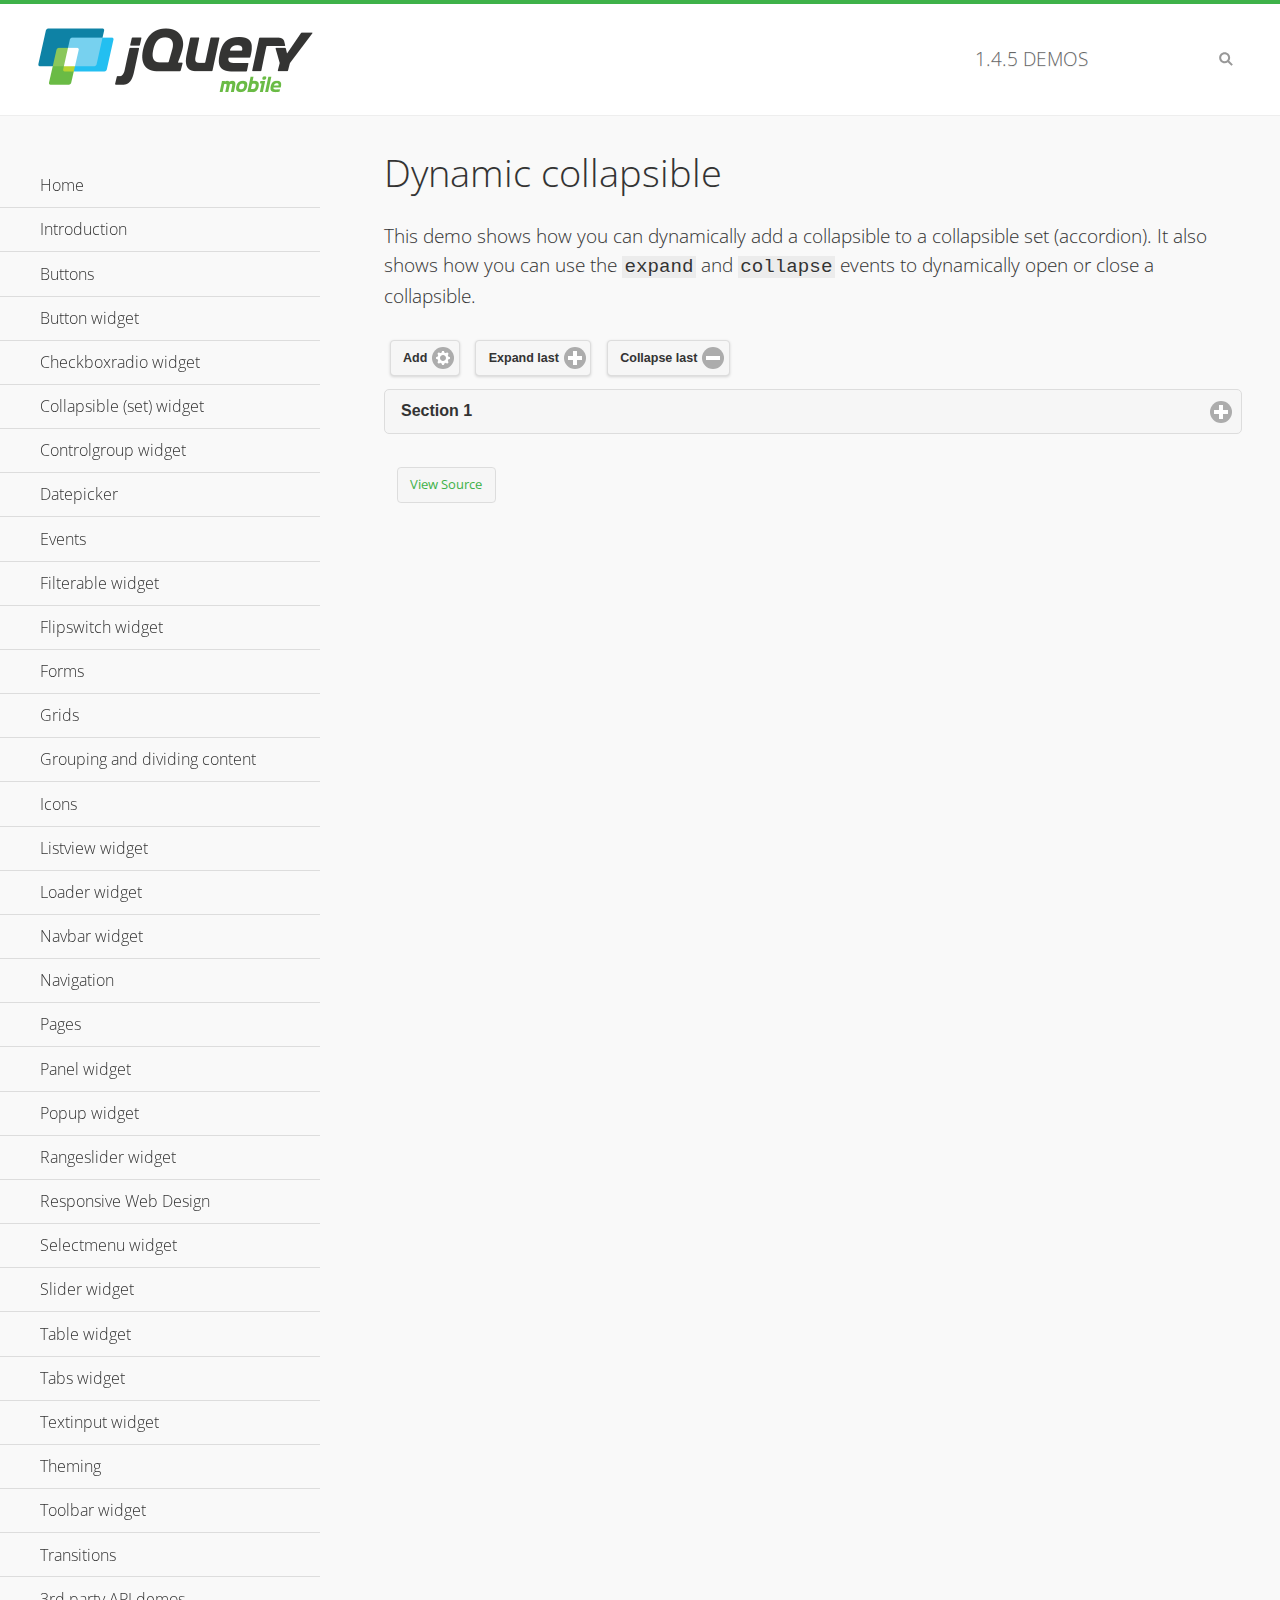
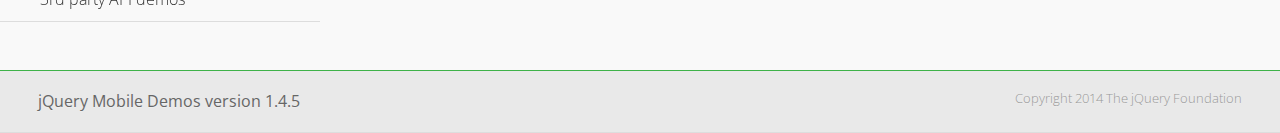
<file: www/jquery/demos/collapsible-dynamic/index.html>
<!DOCTYPE html>
<html>
<head>
	<meta charset="utf-8">
	<meta name="viewport" content="width=device-width, initial-scale=1">
	<title>Dynamic collapsible - jQuery Mobile Demos</title>
	<link rel="shortcut icon" href="../favicon.ico">
    <link rel="stylesheet" href="http://fonts.googleapis.com/css?family=Open+Sans:300,400,700">
	<link rel="stylesheet" href="../css/themes/default/jquery.mobile-1.4.5.min.css">
	<link rel="stylesheet" href="../_assets/css/jqm-demos.css">
	<script src="../js/jquery.js"></script>
	<script src="../_assets/js/index.js"></script>
	<script src="../js/jquery.mobile-1.4.5.min.js"></script>
	<script>
		$( document ).on( "pagecreate", function() {
			var nextId = 1;

			$("#add").click(function() {
				nextId++;
				var content = "<div data-role='collapsible' id='set" + nextId + "'><h3>Section " + nextId + "</h3><p>I am the collapsible content in a set so this feels like an accordion. I am hidden by default because I have the 'collapsed' state; you need to expand the header to see me.</p></div>";

				$( "#set" ).append( content ).collapsibleset( "refresh" );
			});

			$( "#expand" ).click(function() {
				$("#set").children(":last").collapsible( "expand" );
			});

			$( "#collapse" ).click(function() {
				$( "#set" ).children( ":last" ).collapsible( "collapse" );
			});
		});
	</script>
</head>
<body>
<div data-role="page" class="jqm-demos">

	<div data-role="header" class="jqm-header">
		<h2><a href="../" title="jQuery Mobile Demos home"><img src="../_assets/img/jquery-logo.png" alt="jQuery Mobile"></a></h2>
		<p><span class="jqm-version"></span> Demos</p>
		<a href="#" class="jqm-navmenu-link ui-btn ui-btn-icon-notext ui-corner-all ui-icon-bars ui-nodisc-icon ui-alt-icon ui-btn-left">Menu</a>
		<a href="#" class="jqm-search-link ui-btn ui-btn-icon-notext ui-corner-all ui-icon-search ui-nodisc-icon ui-alt-icon ui-btn-right">Search</a>
	</div><!-- /header -->

	<div role="main" class="ui-content jqm-content">

        <h1>Dynamic collapsible</h1>

        <p>This demo shows how you can dynamically add a collapsible to a collapsible set (accordion). It also shows how you can use the <code>expand</code> and <code>collapse</code> events to dynamically open or close a collapsible.</p>

        <div data-demo-html="true" data-demo-js="true">
            <button type="button" data-icon="gear" data-iconpos="right" data-mini="true" data-inline="true" id="add">Add</button>
            <button type="button" data-icon="plus" data-iconpos="right" data-mini="true" data-inline="true" id="expand">Expand last</button>
            <button type="button" data-icon="minus" data-iconpos="right" data-mini="true" data-inline="true" id="collapse">Collapse last</button>

            <div data-role="collapsibleset" data-content-theme="a" data-iconpos="right" id="set">
                <div data-role="collapsible" id="set1" data-collapsed="true">
                    <h3>Section 1</h3>
                    <p>I'm the collapsible content.</p>
                </div>
            </div>

        </div><!--/demo-html -->

	</div><!-- /content -->
	    <div data-role="panel" class="jqm-navmenu-panel" data-position="left" data-display="overlay" data-theme="a">
	    	<ul class="jqm-list ui-alt-icon ui-nodisc-icon">
<li data-filtertext="demos homepage" data-icon="home"><a href=".././">Home</a></li>
<li data-filtertext="introduction overview getting started"><a href="../intro/" data-ajax="false">Introduction</a></li>
<li data-filtertext="buttons button markup buttonmarkup method anchor link button element"><a href="../button-markup/" data-ajax="false">Buttons</a></li>
<li data-filtertext="form button widget input button submit reset"><a href="../button/" data-ajax="false">Button widget</a></li>
<li data-role="collapsible" data-enhanced="true" data-collapsed-icon="carat-d" data-expanded-icon="carat-u" data-iconpos="right" data-inset="false" class="ui-collapsible ui-collapsible-themed-content ui-collapsible-collapsed">
	<h3 class="ui-collapsible-heading ui-collapsible-heading-collapsed">
		<a href="#" class="ui-collapsible-heading-toggle ui-btn ui-btn-icon-right ui-btn-inherit ui-icon-carat-d">
		    Checkboxradio widget<span class="ui-collapsible-heading-status"> click to expand contents</span>
		</a>
	</h3>
	<div class="ui-collapsible-content ui-body-inherit ui-collapsible-content-collapsed" aria-hidden="true">
		<ul>
			<li data-filtertext="form checkboxradio widget checkbox input checkboxes controlgroups"><a href="../checkboxradio-checkbox/" data-ajax="false">Checkboxes</a></li>
			<li data-filtertext="form checkboxradio widget radio input radio buttons controlgroups"><a href="../checkboxradio-radio/" data-ajax="false">Radio buttons</a></li>
		</ul>
	</div>
</li>
<li data-role="collapsible" data-enhanced="true" data-collapsed-icon="carat-d" data-expanded-icon="carat-u" data-iconpos="right" data-inset="false" class="ui-collapsible ui-collapsible-themed-content ui-collapsible-collapsed">
	<h3 class="ui-collapsible-heading ui-collapsible-heading-collapsed">
		<a href="#" class="ui-collapsible-heading-toggle ui-btn ui-btn-icon-right ui-btn-inherit ui-icon-carat-d">
			Collapsible (set) widget<span class="ui-collapsible-heading-status"> click to expand contents</span>
		</a>
	</h3>
	<div class="ui-collapsible-content ui-body-inherit ui-collapsible-content-collapsed" aria-hidden="true">
		<ul>
			<li data-filtertext="collapsibles content formatting"><a href="../collapsible/" data-ajax="false">Collapsible</a></li>
			<li data-filtertext="dynamic collapsible set accordion append expand"><a href="../collapsible-dynamic/" data-ajax="false">Dynamic collapsibles</a></li>
			<li data-filtertext="accordions collapsible set widget content formatting grouped collapsibles"><a href="../collapsibleset/" data-ajax="false">Collapsible set</a></li>
		</ul>
	</div>
</li>
<li data-role="collapsible" data-enhanced="true" data-collapsed-icon="carat-d" data-expanded-icon="carat-u" data-iconpos="right" data-inset="false" class="ui-collapsible ui-collapsible-themed-content ui-collapsible-collapsed">
	<h3 class="ui-collapsible-heading ui-collapsible-heading-collapsed">
		<a href="#" class="ui-collapsible-heading-toggle ui-btn ui-btn-icon-right ui-btn-inherit ui-icon-carat-d">
			Controlgroup widget<span class="ui-collapsible-heading-status"> click to expand contents</span>
		</a>
	</h3>
	<div class="ui-collapsible-content ui-body-inherit ui-collapsible-content-collapsed" aria-hidden="true">
		<ul>
			<li data-filtertext="controlgroups selectmenu checkboxradio input grouped buttons horizontal vertical"><a href="../controlgroup/" data-ajax="false">Controlgroup</a></li>
			<li data-filtertext="dynamic controlgroup dynamically add buttons"><a href="../controlgroup-dynamic/" data-ajax="false">Dynamic controlgroups</a></li>
		</ul>
	</div>
</li>
<li data-filtertext="form datepicker widget date input"><a href="../datepicker/" data-ajax="false">Datepicker</a></li>
<li data-role="collapsible" data-enhanced="true" data-collapsed-icon="carat-d" data-expanded-icon="carat-u" data-iconpos="right" data-inset="false" class="ui-collapsible ui-collapsible-themed-content ui-collapsible-collapsed">
	<h3 class="ui-collapsible-heading ui-collapsible-heading-collapsed">
		<a href="#" class="ui-collapsible-heading-toggle ui-btn ui-btn-icon-right ui-btn-inherit ui-icon-carat-d">
			Events<span class="ui-collapsible-heading-status"> click to expand contents</span>
		</a>
	</h3>
	<div class="ui-collapsible-content ui-body-inherit ui-collapsible-content-collapsed" aria-hidden="true">
		<ul>
			<li data-filtertext="swipe to delete list items listviews swipe events"><a href="../swipe-list/" data-ajax="false">Swipe list items</a></li>
			<li data-filtertext="swipe to navigate swipe page navigation swipe events"><a href="../swipe-page/" data-ajax="false">Swipe page navigation</a></li>
		</ul>
	</div>
</li>
<li data-filtertext="filterable filter elements sorting searching listview table"><a href="../filterable/" data-ajax="false">Filterable widget</a></li>
<li data-filtertext="form flipswitch widget flip toggle switch binary select checkbox input"><a href="../flipswitch/" data-ajax="false">Flipswitch widget</a></li>
<li data-role="collapsible" data-enhanced="true" data-collapsed-icon="carat-d" data-expanded-icon="carat-u" data-iconpos="right" data-inset="false" class="ui-collapsible ui-collapsible-themed-content ui-collapsible-collapsed">
	<h3 class="ui-collapsible-heading ui-collapsible-heading-collapsed">
		<a href="#" class="ui-collapsible-heading-toggle ui-btn ui-btn-icon-right ui-btn-inherit ui-icon-carat-d">
			Forms<span class="ui-collapsible-heading-status"> click to expand contents</span>
		</a>
	</h3>
	<div class="ui-collapsible-content ui-body-inherit ui-collapsible-content-collapsed" aria-hidden="true">
		<ul>
			<li data-filtertext="forms text checkbox radio range button submit reset inputs selects textarea slider flipswitch label form elements"><a href="../forms/" data-ajax="false">Forms</a></li>
			<li data-filtertext="form hide labels hidden accessible ui-hidden-accessible forms"><a href="../forms-label-hidden-accessible/" data-ajax="false">Hide labels</a></li>
			<li data-filtertext="form field containers fieldcontain ui-field-contain forms"><a href="../forms-field-contain/" data-ajax="false">Field containers</a></li>
			<li data-filtertext="forms disabled form elements"><a href="../forms-disabled/" data-ajax="false">Forms disabled</a></li>
			<li data-filtertext="forms gallery examples overview forms text checkbox radio range button submit reset inputs selects textarea slider flipswitch label form elements"><a href="../forms-gallery/" data-ajax="false">Forms gallery</a></li>
		</ul>
	</div>
</li>
<li data-role="collapsible" data-enhanced="true" data-collapsed-icon="carat-d" data-expanded-icon="carat-u" data-iconpos="right" data-inset="false" class="ui-collapsible ui-collapsible-themed-content ui-collapsible-collapsed">
	<h3 class="ui-collapsible-heading ui-collapsible-heading-collapsed">
		<a href="#" class="ui-collapsible-heading-toggle ui-btn ui-btn-icon-right ui-btn-inherit ui-icon-carat-d">
			Grids<span class="ui-collapsible-heading-status"> click to expand contents</span>
		</a>
	</h3>
	<div class="ui-collapsible-content ui-body-inherit ui-collapsible-content-collapsed" aria-hidden="true">
		<ul>
			<li data-filtertext="grids columns blocks content formatting rwd responsive css framework"><a href="../grids/" data-ajax="false">Grids</a></li>
			<li data-filtertext="buttons in grids css framework"><a href="../grids-buttons/" data-ajax="false">Buttons in grids</a></li>
			<li data-filtertext="custom responsive grids rwd css framework"><a href="../grids-custom-responsive/" data-ajax="false">Custom responsive grids</a></li>
		</ul>
	</div>
</li>
<li data-filtertext="blocks content formatting sections heading"><a href="../body-bar-classes/" data-ajax="false">Grouping and dividing content</a></li>
<li data-role="collapsible" data-enhanced="true" data-collapsed-icon="carat-d" data-expanded-icon="carat-u" data-iconpos="right" data-inset="false" class="ui-collapsible ui-collapsible-themed-content ui-collapsible-collapsed">
	<h3 class="ui-collapsible-heading ui-collapsible-heading-collapsed">
		<a href="#" class="ui-collapsible-heading-toggle ui-btn ui-btn-icon-right ui-btn-inherit ui-icon-carat-d">
			Icons<span class="ui-collapsible-heading-status"> click to expand contents</span>
		</a>
	</h3>
	<div class="ui-collapsible-content ui-body-inherit ui-collapsible-content-collapsed" aria-hidden="true">
		<ul>
			<li data-filtertext="button icons svg disc alt custom icon position"><a href="../icons/" data-ajax="false">Icons</a></li>
			<li data-filtertext=""><a href="../icons-grunticon/" data-ajax="false">Grunticon loader</a></li>
		</ul>
	</div>
</li>
<li data-role="collapsible" data-enhanced="true" data-collapsed-icon="carat-d" data-expanded-icon="carat-u" data-iconpos="right" data-inset="false" class="ui-collapsible ui-collapsible-themed-content ui-collapsible-collapsed">
	<h3 class="ui-collapsible-heading ui-collapsible-heading-collapsed">
		<a href="#" class="ui-collapsible-heading-toggle ui-btn ui-btn-icon-right ui-btn-inherit ui-icon-carat-d">
			Listview widget<span class="ui-collapsible-heading-status"> click to expand contents</span>
		</a>
	</h3>
	<div class="ui-collapsible-content ui-body-inherit ui-collapsible-content-collapsed" aria-hidden="true">
		<ul>
			<li data-filtertext="listview widget thumbnails icons nested split button collapsible ul ol"><a href="../listview/" data-ajax="false">Listview</a></li>
			<li data-filtertext="autocomplete filterable reveal listview filtertextbeforefilter placeholder"><a href="../listview-autocomplete/" data-ajax="false">Listview autocomplete</a></li>
			<li data-filtertext="autocomplete filterable reveal listview remote data filtertextbeforefilter placeholder"><a href="../listview-autocomplete-remote/" data-ajax="false">Listview autocomplete remote data</a></li>
			<li data-filtertext="autodividers anchor jump scroll linkbars listview lists ul ol"><a href="../listview-autodividers-linkbar/" data-ajax="false">Listview autodividers linkbar</a></li>
			<li data-filtertext="listview autodividers selector autodividersselector lists ul ol"><a href="../listview-autodividers-selector/" data-ajax="false">Listview autodividers selector</a></li>
			<li data-filtertext="listview nested list items"><a href="../listview-nested-lists/" data-ajax="false">Nested Listviews</a></li>
			<li data-filtertext="listview collapsible list items flat"><a href="../listview-collapsible-item-flat/" data-ajax="false">Listview collapsible list items (flat)</a></li>
			<li data-filtertext="listview collapsible list indented"><a href="../listview-collapsible-item-indented/" data-ajax="false">Listview collapsible list items (indented)</a></li>
			<li data-filtertext="grid listview responsive grids responsive listviews lists ul"><a href="../listview-grid/" data-ajax="false">Listview responsive grid</a></li>
		</ul>
	</div>
</li>
<li data-filtertext="loader widget page loading navigation overlay spinner"><a href="../loader/" data-ajax="false">Loader widget</a></li>
<li data-filtertext="navbar widget navmenu toolbars header footer"><a href="../navbar/" data-ajax="false">Navbar widget</a></li>
<li data-role="collapsible" data-enhanced="true" data-collapsed-icon="carat-d" data-expanded-icon="carat-u" data-iconpos="right" data-inset="false" class="ui-collapsible ui-collapsible-themed-content ui-collapsible-collapsed">
	<h3 class="ui-collapsible-heading ui-collapsible-heading-collapsed">
		<a href="#" class="ui-collapsible-heading-toggle ui-btn ui-btn-icon-right ui-btn-inherit ui-icon-carat-d">
			Navigation<span class="ui-collapsible-heading-status"> click to expand contents</span>
		</a>
	</h3>
	<div class="ui-collapsible-content ui-body-inherit ui-collapsible-content-collapsed" aria-hidden="true">
		<ul>
			<li data-filtertext="ajax navigation navigate widget history event method"><a href="../navigation/" data-ajax="false">Navigation</a></li>
			<li data-filtertext="linking pages page links navigation ajax prefetch cache"><a href="../navigation-linking-pages/" data-ajax="false">Linking pages</a></li>
			<!-- <li data-filtertext="php redirect server redirection server-side navigation"><a href="../navigation-php-redirect/" data-ajax="false">PHP redirect demo</a></li>-->
			<li data-filtertext="navigation redirection hash query"><a href="../navigation-hash-processing/" data-ajax="false">Hash processing demo</a></li>
			<li data-filtertext="navigation redirection hash query"><a href="../page-events/" data-ajax="false">Page Navigation Events</a></li>
		</ul>
	</div>
</li>
<li data-role="collapsible" data-enhanced="true" data-collapsed-icon="carat-d" data-expanded-icon="carat-u" data-iconpos="right" data-inset="false" class="ui-collapsible ui-collapsible-themed-content ui-collapsible-collapsed">
	<h3 class="ui-collapsible-heading ui-collapsible-heading-collapsed">
		<a href="#" class="ui-collapsible-heading-toggle ui-btn ui-btn-icon-right ui-btn-inherit ui-icon-carat-d">
			Pages<span class="ui-collapsible-heading-status"> click to expand contents</span>
		</a>
	</h3>
	<div class="ui-collapsible-content ui-body-inherit ui-collapsible-content-collapsed" aria-hidden="true">
		<ul>
			<li data-filtertext="pages page widget ajax navigation"><a href="../pages/" data-ajax="false">Pages</a></li>
			<li data-filtertext="single page"><a href="../pages-single-page/" data-ajax="false">Single page</a></li>
			<li data-filtertext="multipage multi-page page"><a href="../pages-multi-page/" data-ajax="false">Multi-page template</a></li>
			<li data-filtertext="dialog page widget modal popup"><a href="../pages-dialog/" data-ajax="false">Dialog page</a></li>
		</ul>
	</div>
</li>
<li data-role="collapsible" data-enhanced="true" data-collapsed-icon="carat-d" data-expanded-icon="carat-u" data-iconpos="right" data-inset="false" class="ui-collapsible ui-collapsible-themed-content ui-collapsible-collapsed">
	<h3 class="ui-collapsible-heading ui-collapsible-heading-collapsed">
		<a href="#" class="ui-collapsible-heading-toggle ui-btn ui-btn-icon-right ui-btn-inherit ui-icon-carat-d">
			Panel widget<span class="ui-collapsible-heading-status"> click to expand contents</span>
		</a>
	</h3>
	<div class="ui-collapsible-content ui-body-inherit ui-collapsible-content-collapsed" aria-hidden="true">
		<ul>
			<li data-filtertext="panel widget sliding panels reveal push overlay responsive"><a href="../panel/" data-ajax="false">Panel</a></li>
			<li data-filtertext=""><a href="../panel-external/" data-ajax="false">External panels</a></li>
			<li data-filtertext="panel "><a href="../panel-fixed/" data-ajax="false">Fixed panels</a></li>
			<li data-filtertext="panel slide panels sliding panels shadow rwd responsive breakpoint"><a href="../panel-responsive/" data-ajax="false">Panels responsive</a></li>
			<li data-filtertext="panel custom style custom panel width reveal shadow listview panel styling page background wrapper"><a href="../panel-styling/" data-ajax="false">Custom panel style</a></li>
			<li data-filtertext="panel open on swipe"><a href="../panel-swipe-open/" data-ajax="false">Panel open on swipe</a></li>
			<li data-filtertext="panels outside page internal external toolbars"><a href="../panel-external-internal/" data-ajax="false">Panel external and internal</a></li>
		</ul>
	</div>
</li>
<li data-role="collapsible" data-enhanced="true" data-collapsed-icon="carat-d" data-expanded-icon="carat-u" data-iconpos="right" data-inset="false" class="ui-collapsible ui-collapsible-themed-content ui-collapsible-collapsed">
	<h3 class="ui-collapsible-heading ui-collapsible-heading-collapsed">
		<a href="#" class="ui-collapsible-heading-toggle ui-btn ui-btn-icon-right ui-btn-inherit ui-icon-carat-d">
			Popup widget<span class="ui-collapsible-heading-status"> click to expand contents</span>
		</a>
	</h3>
	<div class="ui-collapsible-content ui-body-inherit ui-collapsible-content-collapsed" aria-hidden="true">
		<ul>
			<li data-filtertext="popup widget popups dialog modal transition tooltip lightbox form overlay screen flip pop fade transition"><a href="../popup/" data-ajax="false">Popup</a></li>
			<li data-filtertext="popup alignment position"><a href="../popup-alignment/" data-ajax="false">Popup alignment</a></li>
			<li data-filtertext="popup arrow size popups popover"><a href="../popup-arrow-size/" data-ajax="false">Popup arrow size</a></li>
			<li data-filtertext="dynamic popups popup images lightbox"><a href="../popup-dynamic/" data-ajax="false">Dynamic popups</a></li>
			<li data-filtertext="popups with iframes scaling"><a href="../popup-iframe/" data-ajax="false">Popups with iframes</a></li>
			<li data-filtertext="popup image scaling"><a href="../popup-image-scaling/" data-ajax="false">Popup image scaling</a></li>
			<li data-filtertext="external popup outside multi-page"><a href="../popup-outside-multipage/" data-ajax="false">Popup outside multi-page</a></li>
		</ul>
	</div>
</li>
<li data-filtertext="form rangeslider widget dual sliders dual handle sliders range input"><a href="../rangeslider/" data-ajax="false">Rangeslider widget</a></li>
<li data-filtertext="responsive web design rwd adaptive progressive enhancement PE accessible mobile breakpoints media query media queries"><a href="../rwd/" data-ajax="false">Responsive Web Design</a></li>
<li data-role="collapsible" data-enhanced="true" data-collapsed-icon="carat-d" data-expanded-icon="carat-u" data-iconpos="right" data-inset="false" class="ui-collapsible ui-collapsible-themed-content ui-collapsible-collapsed">
	<h3 class="ui-collapsible-heading ui-collapsible-heading-collapsed">
		<a href="#" class="ui-collapsible-heading-toggle ui-btn ui-btn-icon-right ui-btn-inherit ui-icon-carat-d">
			Selectmenu widget<span class="ui-collapsible-heading-status"> click to expand contents</span>
		</a>
	</h3>
	<div class="ui-collapsible-content ui-body-inherit ui-collapsible-content-collapsed" aria-hidden="true">
		<ul>
			<li data-filtertext="form selectmenu widget select input custom select menu selects"><a href="../selectmenu/" data-ajax="false">Selectmenu</a></li>
			<li data-filtertext="form custom select menu selectmenu widget custom menu option optgroup multiple selects"><a href="../selectmenu-custom/" data-ajax="false">Custom select menu</a></li>
			<li data-filtertext="filterable select filter popup dialog"><a href="../selectmenu-custom-filter/" data-ajax="false">Custom select menu with filter</a></li>
		</ul>
	</div>
</li>
<li data-role="collapsible" data-enhanced="true" data-collapsed-icon="carat-d" data-expanded-icon="carat-u" data-iconpos="right" data-inset="false" class="ui-collapsible ui-collapsible-themed-content ui-collapsible-collapsed">
	<h3 class="ui-collapsible-heading ui-collapsible-heading-collapsed">
		<a href="#" class="ui-collapsible-heading-toggle ui-btn ui-btn-icon-right ui-btn-inherit ui-icon-carat-d">
			Slider widget<span class="ui-collapsible-heading-status"> click to expand contents</span>
		</a>
	</h3>
	<div class="ui-collapsible-content ui-body-inherit ui-collapsible-content-collapsed" aria-hidden="true">
		<ul>
			<li data-filtertext="form slider widget range input single sliders"><a href="../slider/" data-ajax="false">Slider</a></li>
			<li data-filtertext="form slider widget flipswitch slider binary select flip toggle switch"><a href="../slider-flipswitch/" data-ajax="false">Slider flip toggle switch</a></li>
			<li data-filtertext="form slider tooltip handle value input range sliders"><a href="../slider-tooltip/" data-ajax="false">Slider tooltip</a></li>
		</ul>
	</div>
</li>
<li data-role="collapsible" data-enhanced="true" data-collapsed-icon="carat-d" data-expanded-icon="carat-u" data-iconpos="right" data-inset="false" class="ui-collapsible ui-collapsible-themed-content ui-collapsible-collapsed">
	<h3 class="ui-collapsible-heading ui-collapsible-heading-collapsed">
		<a href="#" class="ui-collapsible-heading-toggle ui-btn ui-btn-icon-right ui-btn-inherit ui-icon-carat-d">
			Table widget<span class="ui-collapsible-heading-status"> click to expand contents</span>
		</a>
	</h3>
	<div class="ui-collapsible-content ui-body-inherit ui-collapsible-content-collapsed" aria-hidden="true">
		<ul>
			<li data-filtertext="table widget reflow column toggle th td responsive tables rwd hide show tabular"><a href="../table-column-toggle/" data-ajax="false">Table Column Toggle</a></li>
			<li data-filtertext="table column toggle phone comparison demo"><a href="../table-column-toggle-example/" data-ajax="false">Table Column Toggle demo</a></li>
			<li data-filtertext="responsive tables table column toggle heading groups rwd breakpoint"><a href="../table-column-toggle-heading-groups/" data-ajax="false">Table Column Toggle heading groups</a></li>
			<li data-filtertext="responsive tables table column toggle hide rwd breakpoint customization options"><a href="../table-column-toggle-options/" data-ajax="false">Table Column Toggle options</a></li>
			<li data-filtertext="table reflow th td responsive rwd columns tabular"><a href="../table-reflow/" data-ajax="false">Table Reflow</a></li>
			<li data-filtertext="responsive tables table reflow heading groups rwd breakpoint"><a href="../table-reflow-heading-groups/" data-ajax="false">Table Reflow heading groups</a></li>
			<li data-filtertext="responsive tables table reflow stripes strokes table style"><a href="../table-reflow-stripes-strokes/" data-ajax="false">Table Reflow stripes and strokes</a></li>
			<li data-filtertext="responsive tables table reflow stack custom styles"><a href="../table-reflow-styling/" data-ajax="false">Table Reflow custom styles</a></li>
		</ul>
	</div>
</li>
<li data-filtertext="ui tabs widget"><a href="../tabs/" data-ajax="false">Tabs widget</a></li>
<li data-filtertext="form textinput widget text input textarea number date time tel email file color password"><a href="../textinput/" data-ajax="false">Textinput widget</a></li>
<li data-role="collapsible" data-enhanced="true" data-collapsed-icon="carat-d" data-expanded-icon="carat-u" data-iconpos="right" data-inset="false" class="ui-collapsible ui-collapsible-themed-content ui-collapsible-collapsed">
	<h3 class="ui-collapsible-heading ui-collapsible-heading-collapsed">
		<a href="#" class="ui-collapsible-heading-toggle ui-btn ui-btn-icon-right ui-btn-inherit ui-icon-carat-d">
			Theming<span class="ui-collapsible-heading-status"> click to expand contents</span>
		</a>
	</h3>
	<div class="ui-collapsible-content ui-body-inherit ui-collapsible-content-collapsed" aria-hidden="true">
		<ul>
			<li data-filtertext="default theme swatches theming style css"><a href="../theme-default/" data-ajax="false">Default theme</a></li>
			<li data-filtertext="classic theme old theme swatches theming style css"><a href="../theme-classic/" data-ajax="false">Classic theme</a></li>
		</ul>
	</div>
</li>
<li data-role="collapsible" data-enhanced="true" data-collapsed-icon="carat-d" data-expanded-icon="carat-u" data-iconpos="right" data-inset="false" class="ui-collapsible ui-collapsible-themed-content ui-collapsible-collapsed">
	<h3 class="ui-collapsible-heading ui-collapsible-heading-collapsed">
		<a href="#" class="ui-collapsible-heading-toggle ui-btn ui-btn-icon-right ui-btn-inherit ui-icon-carat-d">
			Toolbar widget<span class="ui-collapsible-heading-status"> click to expand contents</span>
		</a>
	</h3>
	<div class="ui-collapsible-content ui-body-inherit ui-collapsible-content-collapsed" aria-hidden="true">
		<ul>
			<li data-filtertext="toolbar widget header footer toolbars fixed fullscreen external sections"><a href="../toolbar/" data-ajax="false">Toolbar</a></li>
			<li data-filtertext="dynamic toolbars dynamically add toolbar header footer"><a href="../toolbar-dynamic/" data-ajax="false">Dynamic toolbars</a></li>
			<li data-filtertext="external toolbars header footer"><a href="../toolbar-external/" data-ajax="false">External toolbars</a></li>
			<li data-filtertext="fixed toolbars header footer"><a href="../toolbar-fixed/" data-ajax="false">Fixed toolbars</a></li>
			<li data-filtertext="fixed fullscreen toolbars header footer"><a href="../toolbar-fixed-fullscreen/" data-ajax="false">Fullscreen toolbars</a></li>
			<li data-filtertext="external fixed toolbars header footer"><a href="../toolbar-fixed-external/" data-ajax="false">Fixed external toolbars</a></li>
			<li data-filtertext="external persistent toolbars header footer navbar navmenu"><a href="../toolbar-fixed-persistent/" data-ajax="false">Persistent toolbars</a></li>
			<li data-filtertext="external ajax optimized toolbars persistent toolbars header footer navbar"><a href="../toolbar-fixed-persistent-optimized/" data-ajax="false">Ajax optimized toolbars</a></li>
			<li data-filtertext="form in toolbars header footer"><a href="../toolbar-fixed-forms/" data-ajax="false">Form in toolbar</a></li>
		</ul>
	</div>
</li>
<li data-filtertext="page transitions animated pages popup navigation flip slide fade pop"><a href="../transitions/" data-ajax="false">Transitions</a></li>
<li data-role="collapsible" data-enhanced="true" data-collapsed-icon="carat-d" data-expanded-icon="carat-u" data-iconpos="right" data-inset="false" class="ui-collapsible ui-collapsible-themed-content ui-collapsible-collapsed">
	<h3 class="ui-collapsible-heading ui-collapsible-heading-collapsed">
		<a href="#" class="ui-collapsible-heading-toggle ui-btn ui-btn-icon-right ui-btn-inherit ui-icon-carat-d">
			3rd party API demos<span class="ui-collapsible-heading-status"> click to expand contents</span>
		</a>
	</h3>
	<div class="ui-collapsible-content ui-body-inherit ui-collapsible-content-collapsed" aria-hidden="true">
		<ul>
			<li data-filtertext="backbone requirejs navigation router"><a href="../backbone-requirejs/" data-ajax="false">Backbone RequireJS</a></li>
			<li data-filtertext="google maps geolocation demo"><a href="../map-geolocation/" data-ajax="false">Google Maps geolocation</a></li>
			<li data-filtertext="google maps hybrid"><a href="../map-list-toggle/" data-ajax="false">Google Maps list toggle</a></li>
		</ul>
	</div>
</li>



		     </ul>
		</div><!-- /panel -->


	<div data-role="footer" data-position="fixed" data-tap-toggle="false" class="jqm-footer">
		<p>jQuery Mobile Demos version <span class="jqm-version"></span></p>
		<p>Copyright 2014 The jQuery Foundation</p>
	</div><!-- /footer -->
	<!-- TODO: This should become an external panel so we can add input to markup (unique ID) -->
    <div data-role="panel" class="jqm-search-panel" data-position="right" data-display="overlay" data-theme="a">
		<div class="jqm-search">
			<ul class="jqm-list" data-filter-placeholder="Search demos..." data-filter-reveal="true">
<li data-filtertext="demos homepage" data-icon="home"><a href=".././">Home</a></li>
<li data-filtertext="introduction overview getting started"><a href="../intro/" data-ajax="false">Introduction</a></li>
<li data-filtertext="buttons button markup buttonmarkup method anchor link button element"><a href="../button-markup/" data-ajax="false">Buttons</a></li>
<li data-filtertext="form button widget input button submit reset"><a href="../button/" data-ajax="false">Button widget</a></li>
<li data-role="collapsible" data-enhanced="true" data-collapsed-icon="carat-d" data-expanded-icon="carat-u" data-iconpos="right" data-inset="false" class="ui-collapsible ui-collapsible-themed-content ui-collapsible-collapsed">
	<h3 class="ui-collapsible-heading ui-collapsible-heading-collapsed">
		<a href="#" class="ui-collapsible-heading-toggle ui-btn ui-btn-icon-right ui-btn-inherit ui-icon-carat-d">
		    Checkboxradio widget<span class="ui-collapsible-heading-status"> click to expand contents</span>
		</a>
	</h3>
	<div class="ui-collapsible-content ui-body-inherit ui-collapsible-content-collapsed" aria-hidden="true">
		<ul>
			<li data-filtertext="form checkboxradio widget checkbox input checkboxes controlgroups"><a href="../checkboxradio-checkbox/" data-ajax="false">Checkboxes</a></li>
			<li data-filtertext="form checkboxradio widget radio input radio buttons controlgroups"><a href="../checkboxradio-radio/" data-ajax="false">Radio buttons</a></li>
		</ul>
	</div>
</li>
<li data-role="collapsible" data-enhanced="true" data-collapsed-icon="carat-d" data-expanded-icon="carat-u" data-iconpos="right" data-inset="false" class="ui-collapsible ui-collapsible-themed-content ui-collapsible-collapsed">
	<h3 class="ui-collapsible-heading ui-collapsible-heading-collapsed">
		<a href="#" class="ui-collapsible-heading-toggle ui-btn ui-btn-icon-right ui-btn-inherit ui-icon-carat-d">
			Collapsible (set) widget<span class="ui-collapsible-heading-status"> click to expand contents</span>
		</a>
	</h3>
	<div class="ui-collapsible-content ui-body-inherit ui-collapsible-content-collapsed" aria-hidden="true">
		<ul>
			<li data-filtertext="collapsibles content formatting"><a href="../collapsible/" data-ajax="false">Collapsible</a></li>
			<li data-filtertext="dynamic collapsible set accordion append expand"><a href="../collapsible-dynamic/" data-ajax="false">Dynamic collapsibles</a></li>
			<li data-filtertext="accordions collapsible set widget content formatting grouped collapsibles"><a href="../collapsibleset/" data-ajax="false">Collapsible set</a></li>
		</ul>
	</div>
</li>
<li data-role="collapsible" data-enhanced="true" data-collapsed-icon="carat-d" data-expanded-icon="carat-u" data-iconpos="right" data-inset="false" class="ui-collapsible ui-collapsible-themed-content ui-collapsible-collapsed">
	<h3 class="ui-collapsible-heading ui-collapsible-heading-collapsed">
		<a href="#" class="ui-collapsible-heading-toggle ui-btn ui-btn-icon-right ui-btn-inherit ui-icon-carat-d">
			Controlgroup widget<span class="ui-collapsible-heading-status"> click to expand contents</span>
		</a>
	</h3>
	<div class="ui-collapsible-content ui-body-inherit ui-collapsible-content-collapsed" aria-hidden="true">
		<ul>
			<li data-filtertext="controlgroups selectmenu checkboxradio input grouped buttons horizontal vertical"><a href="../controlgroup/" data-ajax="false">Controlgroup</a></li>
			<li data-filtertext="dynamic controlgroup dynamically add buttons"><a href="../controlgroup-dynamic/" data-ajax="false">Dynamic controlgroups</a></li>
		</ul>
	</div>
</li>
<li data-filtertext="form datepicker widget date input"><a href="../datepicker/" data-ajax="false">Datepicker</a></li>
<li data-role="collapsible" data-enhanced="true" data-collapsed-icon="carat-d" data-expanded-icon="carat-u" data-iconpos="right" data-inset="false" class="ui-collapsible ui-collapsible-themed-content ui-collapsible-collapsed">
	<h3 class="ui-collapsible-heading ui-collapsible-heading-collapsed">
		<a href="#" class="ui-collapsible-heading-toggle ui-btn ui-btn-icon-right ui-btn-inherit ui-icon-carat-d">
			Events<span class="ui-collapsible-heading-status"> click to expand contents</span>
		</a>
	</h3>
	<div class="ui-collapsible-content ui-body-inherit ui-collapsible-content-collapsed" aria-hidden="true">
		<ul>
			<li data-filtertext="swipe to delete list items listviews swipe events"><a href="../swipe-list/" data-ajax="false">Swipe list items</a></li>
			<li data-filtertext="swipe to navigate swipe page navigation swipe events"><a href="../swipe-page/" data-ajax="false">Swipe page navigation</a></li>
		</ul>
	</div>
</li>
<li data-filtertext="filterable filter elements sorting searching listview table"><a href="../filterable/" data-ajax="false">Filterable widget</a></li>
<li data-filtertext="form flipswitch widget flip toggle switch binary select checkbox input"><a href="../flipswitch/" data-ajax="false">Flipswitch widget</a></li>
<li data-role="collapsible" data-enhanced="true" data-collapsed-icon="carat-d" data-expanded-icon="carat-u" data-iconpos="right" data-inset="false" class="ui-collapsible ui-collapsible-themed-content ui-collapsible-collapsed">
	<h3 class="ui-collapsible-heading ui-collapsible-heading-collapsed">
		<a href="#" class="ui-collapsible-heading-toggle ui-btn ui-btn-icon-right ui-btn-inherit ui-icon-carat-d">
			Forms<span class="ui-collapsible-heading-status"> click to expand contents</span>
		</a>
	</h3>
	<div class="ui-collapsible-content ui-body-inherit ui-collapsible-content-collapsed" aria-hidden="true">
		<ul>
			<li data-filtertext="forms text checkbox radio range button submit reset inputs selects textarea slider flipswitch label form elements"><a href="../forms/" data-ajax="false">Forms</a></li>
			<li data-filtertext="form hide labels hidden accessible ui-hidden-accessible forms"><a href="../forms-label-hidden-accessible/" data-ajax="false">Hide labels</a></li>
			<li data-filtertext="form field containers fieldcontain ui-field-contain forms"><a href="../forms-field-contain/" data-ajax="false">Field containers</a></li>
			<li data-filtertext="forms disabled form elements"><a href="../forms-disabled/" data-ajax="false">Forms disabled</a></li>
			<li data-filtertext="forms gallery examples overview forms text checkbox radio range button submit reset inputs selects textarea slider flipswitch label form elements"><a href="../forms-gallery/" data-ajax="false">Forms gallery</a></li>
		</ul>
	</div>
</li>
<li data-role="collapsible" data-enhanced="true" data-collapsed-icon="carat-d" data-expanded-icon="carat-u" data-iconpos="right" data-inset="false" class="ui-collapsible ui-collapsible-themed-content ui-collapsible-collapsed">
	<h3 class="ui-collapsible-heading ui-collapsible-heading-collapsed">
		<a href="#" class="ui-collapsible-heading-toggle ui-btn ui-btn-icon-right ui-btn-inherit ui-icon-carat-d">
			Grids<span class="ui-collapsible-heading-status"> click to expand contents</span>
		</a>
	</h3>
	<div class="ui-collapsible-content ui-body-inherit ui-collapsible-content-collapsed" aria-hidden="true">
		<ul>
			<li data-filtertext="grids columns blocks content formatting rwd responsive css framework"><a href="../grids/" data-ajax="false">Grids</a></li>
			<li data-filtertext="buttons in grids css framework"><a href="../grids-buttons/" data-ajax="false">Buttons in grids</a></li>
			<li data-filtertext="custom responsive grids rwd css framework"><a href="../grids-custom-responsive/" data-ajax="false">Custom responsive grids</a></li>
		</ul>
	</div>
</li>
<li data-filtertext="blocks content formatting sections heading"><a href="../body-bar-classes/" data-ajax="false">Grouping and dividing content</a></li>
<li data-role="collapsible" data-enhanced="true" data-collapsed-icon="carat-d" data-expanded-icon="carat-u" data-iconpos="right" data-inset="false" class="ui-collapsible ui-collapsible-themed-content ui-collapsible-collapsed">
	<h3 class="ui-collapsible-heading ui-collapsible-heading-collapsed">
		<a href="#" class="ui-collapsible-heading-toggle ui-btn ui-btn-icon-right ui-btn-inherit ui-icon-carat-d">
			Icons<span class="ui-collapsible-heading-status"> click to expand contents</span>
		</a>
	</h3>
	<div class="ui-collapsible-content ui-body-inherit ui-collapsible-content-collapsed" aria-hidden="true">
		<ul>
			<li data-filtertext="button icons svg disc alt custom icon position"><a href="../icons/" data-ajax="false">Icons</a></li>
			<li data-filtertext=""><a href="../icons-grunticon/" data-ajax="false">Grunticon loader</a></li>
		</ul>
	</div>
</li>
<li data-role="collapsible" data-enhanced="true" data-collapsed-icon="carat-d" data-expanded-icon="carat-u" data-iconpos="right" data-inset="false" class="ui-collapsible ui-collapsible-themed-content ui-collapsible-collapsed">
	<h3 class="ui-collapsible-heading ui-collapsible-heading-collapsed">
		<a href="#" class="ui-collapsible-heading-toggle ui-btn ui-btn-icon-right ui-btn-inherit ui-icon-carat-d">
			Listview widget<span class="ui-collapsible-heading-status"> click to expand contents</span>
		</a>
	</h3>
	<div class="ui-collapsible-content ui-body-inherit ui-collapsible-content-collapsed" aria-hidden="true">
		<ul>
			<li data-filtertext="listview widget thumbnails icons nested split button collapsible ul ol"><a href="../listview/" data-ajax="false">Listview</a></li>
			<li data-filtertext="autocomplete filterable reveal listview filtertextbeforefilter placeholder"><a href="../listview-autocomplete/" data-ajax="false">Listview autocomplete</a></li>
			<li data-filtertext="autocomplete filterable reveal listview remote data filtertextbeforefilter placeholder"><a href="../listview-autocomplete-remote/" data-ajax="false">Listview autocomplete remote data</a></li>
			<li data-filtertext="autodividers anchor jump scroll linkbars listview lists ul ol"><a href="../listview-autodividers-linkbar/" data-ajax="false">Listview autodividers linkbar</a></li>
			<li data-filtertext="listview autodividers selector autodividersselector lists ul ol"><a href="../listview-autodividers-selector/" data-ajax="false">Listview autodividers selector</a></li>
			<li data-filtertext="listview nested list items"><a href="../listview-nested-lists/" data-ajax="false">Nested Listviews</a></li>
			<li data-filtertext="listview collapsible list items flat"><a href="../listview-collapsible-item-flat/" data-ajax="false">Listview collapsible list items (flat)</a></li>
			<li data-filtertext="listview collapsible list indented"><a href="../listview-collapsible-item-indented/" data-ajax="false">Listview collapsible list items (indented)</a></li>
			<li data-filtertext="grid listview responsive grids responsive listviews lists ul"><a href="../listview-grid/" data-ajax="false">Listview responsive grid</a></li>
		</ul>
	</div>
</li>
<li data-filtertext="loader widget page loading navigation overlay spinner"><a href="../loader/" data-ajax="false">Loader widget</a></li>
<li data-filtertext="navbar widget navmenu toolbars header footer"><a href="../navbar/" data-ajax="false">Navbar widget</a></li>
<li data-role="collapsible" data-enhanced="true" data-collapsed-icon="carat-d" data-expanded-icon="carat-u" data-iconpos="right" data-inset="false" class="ui-collapsible ui-collapsible-themed-content ui-collapsible-collapsed">
	<h3 class="ui-collapsible-heading ui-collapsible-heading-collapsed">
		<a href="#" class="ui-collapsible-heading-toggle ui-btn ui-btn-icon-right ui-btn-inherit ui-icon-carat-d">
			Navigation<span class="ui-collapsible-heading-status"> click to expand contents</span>
		</a>
	</h3>
	<div class="ui-collapsible-content ui-body-inherit ui-collapsible-content-collapsed" aria-hidden="true">
		<ul>
			<li data-filtertext="ajax navigation navigate widget history event method"><a href="../navigation/" data-ajax="false">Navigation</a></li>
			<li data-filtertext="linking pages page links navigation ajax prefetch cache"><a href="../navigation-linking-pages/" data-ajax="false">Linking pages</a></li>
			<!-- <li data-filtertext="php redirect server redirection server-side navigation"><a href="../navigation-php-redirect/" data-ajax="false">PHP redirect demo</a></li>-->
			<li data-filtertext="navigation redirection hash query"><a href="../navigation-hash-processing/" data-ajax="false">Hash processing demo</a></li>
			<li data-filtertext="navigation redirection hash query"><a href="../page-events/" data-ajax="false">Page Navigation Events</a></li>
		</ul>
	</div>
</li>
<li data-role="collapsible" data-enhanced="true" data-collapsed-icon="carat-d" data-expanded-icon="carat-u" data-iconpos="right" data-inset="false" class="ui-collapsible ui-collapsible-themed-content ui-collapsible-collapsed">
	<h3 class="ui-collapsible-heading ui-collapsible-heading-collapsed">
		<a href="#" class="ui-collapsible-heading-toggle ui-btn ui-btn-icon-right ui-btn-inherit ui-icon-carat-d">
			Pages<span class="ui-collapsible-heading-status"> click to expand contents</span>
		</a>
	</h3>
	<div class="ui-collapsible-content ui-body-inherit ui-collapsible-content-collapsed" aria-hidden="true">
		<ul>
			<li data-filtertext="pages page widget ajax navigation"><a href="../pages/" data-ajax="false">Pages</a></li>
			<li data-filtertext="single page"><a href="../pages-single-page/" data-ajax="false">Single page</a></li>
			<li data-filtertext="multipage multi-page page"><a href="../pages-multi-page/" data-ajax="false">Multi-page template</a></li>
			<li data-filtertext="dialog page widget modal popup"><a href="../pages-dialog/" data-ajax="false">Dialog page</a></li>
		</ul>
	</div>
</li>
<li data-role="collapsible" data-enhanced="true" data-collapsed-icon="carat-d" data-expanded-icon="carat-u" data-iconpos="right" data-inset="false" class="ui-collapsible ui-collapsible-themed-content ui-collapsible-collapsed">
	<h3 class="ui-collapsible-heading ui-collapsible-heading-collapsed">
		<a href="#" class="ui-collapsible-heading-toggle ui-btn ui-btn-icon-right ui-btn-inherit ui-icon-carat-d">
			Panel widget<span class="ui-collapsible-heading-status"> click to expand contents</span>
		</a>
	</h3>
	<div class="ui-collapsible-content ui-body-inherit ui-collapsible-content-collapsed" aria-hidden="true">
		<ul>
			<li data-filtertext="panel widget sliding panels reveal push overlay responsive"><a href="../panel/" data-ajax="false">Panel</a></li>
			<li data-filtertext=""><a href="../panel-external/" data-ajax="false">External panels</a></li>
			<li data-filtertext="panel "><a href="../panel-fixed/" data-ajax="false">Fixed panels</a></li>
			<li data-filtertext="panel slide panels sliding panels shadow rwd responsive breakpoint"><a href="../panel-responsive/" data-ajax="false">Panels responsive</a></li>
			<li data-filtertext="panel custom style custom panel width reveal shadow listview panel styling page background wrapper"><a href="../panel-styling/" data-ajax="false">Custom panel style</a></li>
			<li data-filtertext="panel open on swipe"><a href="../panel-swipe-open/" data-ajax="false">Panel open on swipe</a></li>
			<li data-filtertext="panels outside page internal external toolbars"><a href="../panel-external-internal/" data-ajax="false">Panel external and internal</a></li>
		</ul>
	</div>
</li>
<li data-role="collapsible" data-enhanced="true" data-collapsed-icon="carat-d" data-expanded-icon="carat-u" data-iconpos="right" data-inset="false" class="ui-collapsible ui-collapsible-themed-content ui-collapsible-collapsed">
	<h3 class="ui-collapsible-heading ui-collapsible-heading-collapsed">
		<a href="#" class="ui-collapsible-heading-toggle ui-btn ui-btn-icon-right ui-btn-inherit ui-icon-carat-d">
			Popup widget<span class="ui-collapsible-heading-status"> click to expand contents</span>
		</a>
	</h3>
	<div class="ui-collapsible-content ui-body-inherit ui-collapsible-content-collapsed" aria-hidden="true">
		<ul>
			<li data-filtertext="popup widget popups dialog modal transition tooltip lightbox form overlay screen flip pop fade transition"><a href="../popup/" data-ajax="false">Popup</a></li>
			<li data-filtertext="popup alignment position"><a href="../popup-alignment/" data-ajax="false">Popup alignment</a></li>
			<li data-filtertext="popup arrow size popups popover"><a href="../popup-arrow-size/" data-ajax="false">Popup arrow size</a></li>
			<li data-filtertext="dynamic popups popup images lightbox"><a href="../popup-dynamic/" data-ajax="false">Dynamic popups</a></li>
			<li data-filtertext="popups with iframes scaling"><a href="../popup-iframe/" data-ajax="false">Popups with iframes</a></li>
			<li data-filtertext="popup image scaling"><a href="../popup-image-scaling/" data-ajax="false">Popup image scaling</a></li>
			<li data-filtertext="external popup outside multi-page"><a href="../popup-outside-multipage/" data-ajax="false">Popup outside multi-page</a></li>
		</ul>
	</div>
</li>
<li data-filtertext="form rangeslider widget dual sliders dual handle sliders range input"><a href="../rangeslider/" data-ajax="false">Rangeslider widget</a></li>
<li data-filtertext="responsive web design rwd adaptive progressive enhancement PE accessible mobile breakpoints media query media queries"><a href="../rwd/" data-ajax="false">Responsive Web Design</a></li>
<li data-role="collapsible" data-enhanced="true" data-collapsed-icon="carat-d" data-expanded-icon="carat-u" data-iconpos="right" data-inset="false" class="ui-collapsible ui-collapsible-themed-content ui-collapsible-collapsed">
	<h3 class="ui-collapsible-heading ui-collapsible-heading-collapsed">
		<a href="#" class="ui-collapsible-heading-toggle ui-btn ui-btn-icon-right ui-btn-inherit ui-icon-carat-d">
			Selectmenu widget<span class="ui-collapsible-heading-status"> click to expand contents</span>
		</a>
	</h3>
	<div class="ui-collapsible-content ui-body-inherit ui-collapsible-content-collapsed" aria-hidden="true">
		<ul>
			<li data-filtertext="form selectmenu widget select input custom select menu selects"><a href="../selectmenu/" data-ajax="false">Selectmenu</a></li>
			<li data-filtertext="form custom select menu selectmenu widget custom menu option optgroup multiple selects"><a href="../selectmenu-custom/" data-ajax="false">Custom select menu</a></li>
			<li data-filtertext="filterable select filter popup dialog"><a href="../selectmenu-custom-filter/" data-ajax="false">Custom select menu with filter</a></li>
		</ul>
	</div>
</li>
<li data-role="collapsible" data-enhanced="true" data-collapsed-icon="carat-d" data-expanded-icon="carat-u" data-iconpos="right" data-inset="false" class="ui-collapsible ui-collapsible-themed-content ui-collapsible-collapsed">
	<h3 class="ui-collapsible-heading ui-collapsible-heading-collapsed">
		<a href="#" class="ui-collapsible-heading-toggle ui-btn ui-btn-icon-right ui-btn-inherit ui-icon-carat-d">
			Slider widget<span class="ui-collapsible-heading-status"> click to expand contents</span>
		</a>
	</h3>
	<div class="ui-collapsible-content ui-body-inherit ui-collapsible-content-collapsed" aria-hidden="true">
		<ul>
			<li data-filtertext="form slider widget range input single sliders"><a href="../slider/" data-ajax="false">Slider</a></li>
			<li data-filtertext="form slider widget flipswitch slider binary select flip toggle switch"><a href="../slider-flipswitch/" data-ajax="false">Slider flip toggle switch</a></li>
			<li data-filtertext="form slider tooltip handle value input range sliders"><a href="../slider-tooltip/" data-ajax="false">Slider tooltip</a></li>
		</ul>
	</div>
</li>
<li data-role="collapsible" data-enhanced="true" data-collapsed-icon="carat-d" data-expanded-icon="carat-u" data-iconpos="right" data-inset="false" class="ui-collapsible ui-collapsible-themed-content ui-collapsible-collapsed">
	<h3 class="ui-collapsible-heading ui-collapsible-heading-collapsed">
		<a href="#" class="ui-collapsible-heading-toggle ui-btn ui-btn-icon-right ui-btn-inherit ui-icon-carat-d">
			Table widget<span class="ui-collapsible-heading-status"> click to expand contents</span>
		</a>
	</h3>
	<div class="ui-collapsible-content ui-body-inherit ui-collapsible-content-collapsed" aria-hidden="true">
		<ul>
			<li data-filtertext="table widget reflow column toggle th td responsive tables rwd hide show tabular"><a href="../table-column-toggle/" data-ajax="false">Table Column Toggle</a></li>
			<li data-filtertext="table column toggle phone comparison demo"><a href="../table-column-toggle-example/" data-ajax="false">Table Column Toggle demo</a></li>
			<li data-filtertext="responsive tables table column toggle heading groups rwd breakpoint"><a href="../table-column-toggle-heading-groups/" data-ajax="false">Table Column Toggle heading groups</a></li>
			<li data-filtertext="responsive tables table column toggle hide rwd breakpoint customization options"><a href="../table-column-toggle-options/" data-ajax="false">Table Column Toggle options</a></li>
			<li data-filtertext="table reflow th td responsive rwd columns tabular"><a href="../table-reflow/" data-ajax="false">Table Reflow</a></li>
			<li data-filtertext="responsive tables table reflow heading groups rwd breakpoint"><a href="../table-reflow-heading-groups/" data-ajax="false">Table Reflow heading groups</a></li>
			<li data-filtertext="responsive tables table reflow stripes strokes table style"><a href="../table-reflow-stripes-strokes/" data-ajax="false">Table Reflow stripes and strokes</a></li>
			<li data-filtertext="responsive tables table reflow stack custom styles"><a href="../table-reflow-styling/" data-ajax="false">Table Reflow custom styles</a></li>
		</ul>
	</div>
</li>
<li data-filtertext="ui tabs widget"><a href="../tabs/" data-ajax="false">Tabs widget</a></li>
<li data-filtertext="form textinput widget text input textarea number date time tel email file color password"><a href="../textinput/" data-ajax="false">Textinput widget</a></li>
<li data-role="collapsible" data-enhanced="true" data-collapsed-icon="carat-d" data-expanded-icon="carat-u" data-iconpos="right" data-inset="false" class="ui-collapsible ui-collapsible-themed-content ui-collapsible-collapsed">
	<h3 class="ui-collapsible-heading ui-collapsible-heading-collapsed">
		<a href="#" class="ui-collapsible-heading-toggle ui-btn ui-btn-icon-right ui-btn-inherit ui-icon-carat-d">
			Theming<span class="ui-collapsible-heading-status"> click to expand contents</span>
		</a>
	</h3>
	<div class="ui-collapsible-content ui-body-inherit ui-collapsible-content-collapsed" aria-hidden="true">
		<ul>
			<li data-filtertext="default theme swatches theming style css"><a href="../theme-default/" data-ajax="false">Default theme</a></li>
			<li data-filtertext="classic theme old theme swatches theming style css"><a href="../theme-classic/" data-ajax="false">Classic theme</a></li>
		</ul>
	</div>
</li>
<li data-role="collapsible" data-enhanced="true" data-collapsed-icon="carat-d" data-expanded-icon="carat-u" data-iconpos="right" data-inset="false" class="ui-collapsible ui-collapsible-themed-content ui-collapsible-collapsed">
	<h3 class="ui-collapsible-heading ui-collapsible-heading-collapsed">
		<a href="#" class="ui-collapsible-heading-toggle ui-btn ui-btn-icon-right ui-btn-inherit ui-icon-carat-d">
			Toolbar widget<span class="ui-collapsible-heading-status"> click to expand contents</span>
		</a>
	</h3>
	<div class="ui-collapsible-content ui-body-inherit ui-collapsible-content-collapsed" aria-hidden="true">
		<ul>
			<li data-filtertext="toolbar widget header footer toolbars fixed fullscreen external sections"><a href="../toolbar/" data-ajax="false">Toolbar</a></li>
			<li data-filtertext="dynamic toolbars dynamically add toolbar header footer"><a href="../toolbar-dynamic/" data-ajax="false">Dynamic toolbars</a></li>
			<li data-filtertext="external toolbars header footer"><a href="../toolbar-external/" data-ajax="false">External toolbars</a></li>
			<li data-filtertext="fixed toolbars header footer"><a href="../toolbar-fixed/" data-ajax="false">Fixed toolbars</a></li>
			<li data-filtertext="fixed fullscreen toolbars header footer"><a href="../toolbar-fixed-fullscreen/" data-ajax="false">Fullscreen toolbars</a></li>
			<li data-filtertext="external fixed toolbars header footer"><a href="../toolbar-fixed-external/" data-ajax="false">Fixed external toolbars</a></li>
			<li data-filtertext="external persistent toolbars header footer navbar navmenu"><a href="../toolbar-fixed-persistent/" data-ajax="false">Persistent toolbars</a></li>
			<li data-filtertext="external ajax optimized toolbars persistent toolbars header footer navbar"><a href="../toolbar-fixed-persistent-optimized/" data-ajax="false">Ajax optimized toolbars</a></li>
			<li data-filtertext="form in toolbars header footer"><a href="../toolbar-fixed-forms/" data-ajax="false">Form in toolbar</a></li>
		</ul>
	</div>
</li>
<li data-filtertext="page transitions animated pages popup navigation flip slide fade pop"><a href="../transitions/" data-ajax="false">Transitions</a></li>
<li data-role="collapsible" data-enhanced="true" data-collapsed-icon="carat-d" data-expanded-icon="carat-u" data-iconpos="right" data-inset="false" class="ui-collapsible ui-collapsible-themed-content ui-collapsible-collapsed">
	<h3 class="ui-collapsible-heading ui-collapsible-heading-collapsed">
		<a href="#" class="ui-collapsible-heading-toggle ui-btn ui-btn-icon-right ui-btn-inherit ui-icon-carat-d">
			3rd party API demos<span class="ui-collapsible-heading-status"> click to expand contents</span>
		</a>
	</h3>
	<div class="ui-collapsible-content ui-body-inherit ui-collapsible-content-collapsed" aria-hidden="true">
		<ul>
			<li data-filtertext="backbone requirejs navigation router"><a href="../backbone-requirejs/" data-ajax="false">Backbone RequireJS</a></li>
			<li data-filtertext="google maps geolocation demo"><a href="../map-geolocation/" data-ajax="false">Google Maps geolocation</a></li>
			<li data-filtertext="google maps hybrid"><a href="../map-list-toggle/" data-ajax="false">Google Maps list toggle</a></li>
		</ul>
	</div>
</li>



			</ul>
		</div>
	</div><!-- /panel -->


</div><!-- /page -->

</body>
</html>
</file>
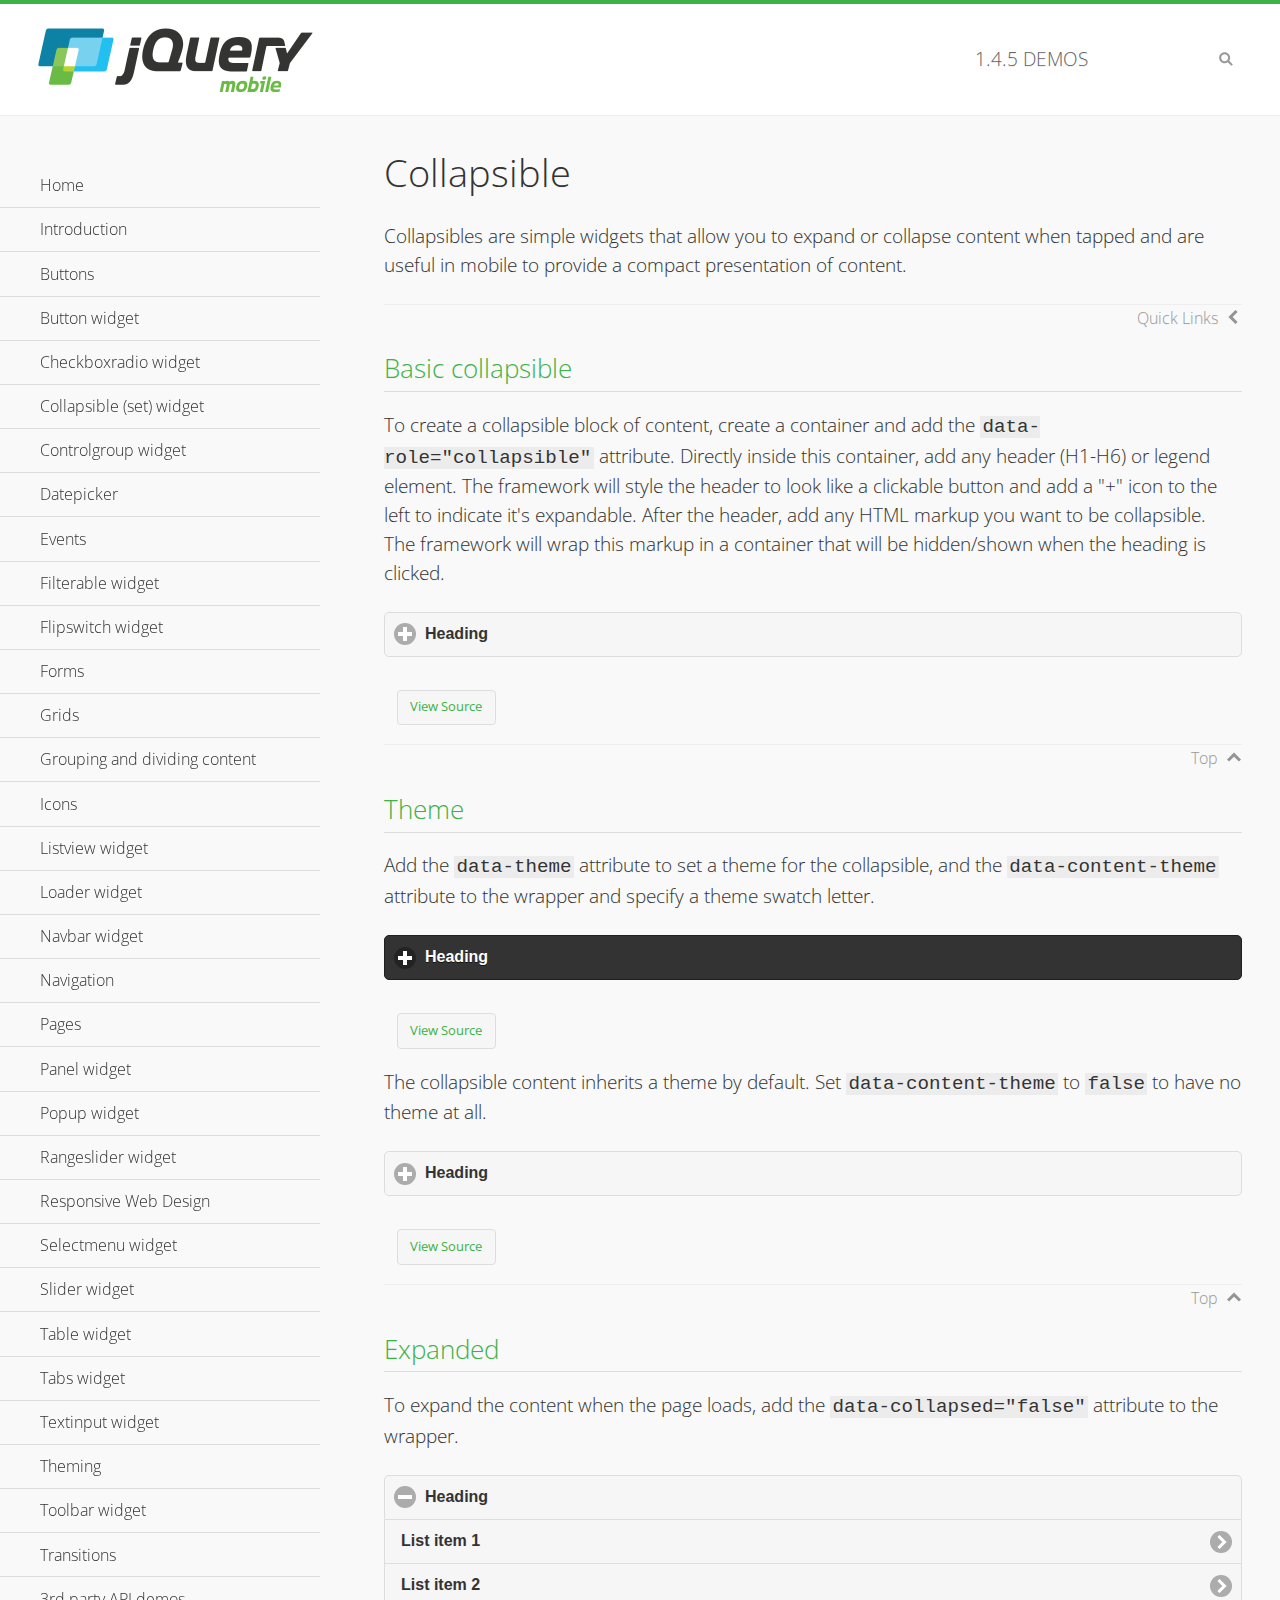
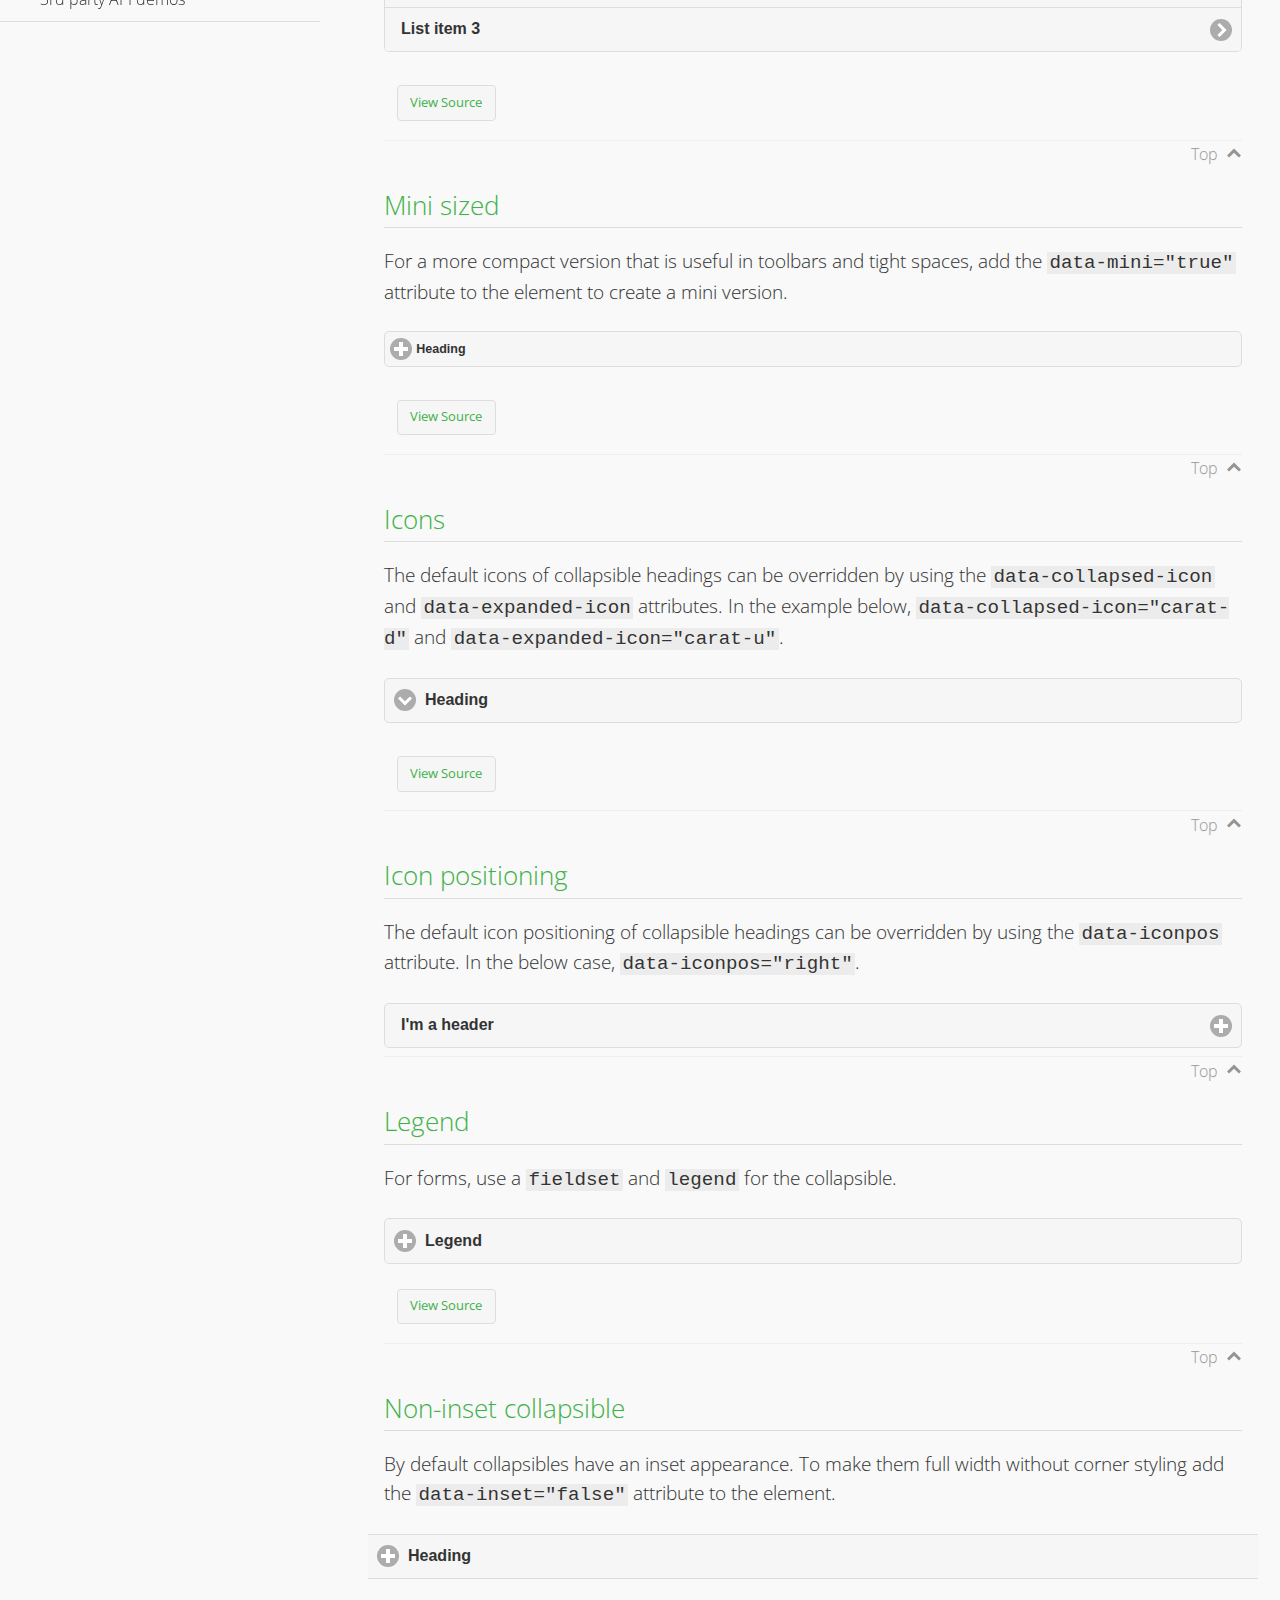
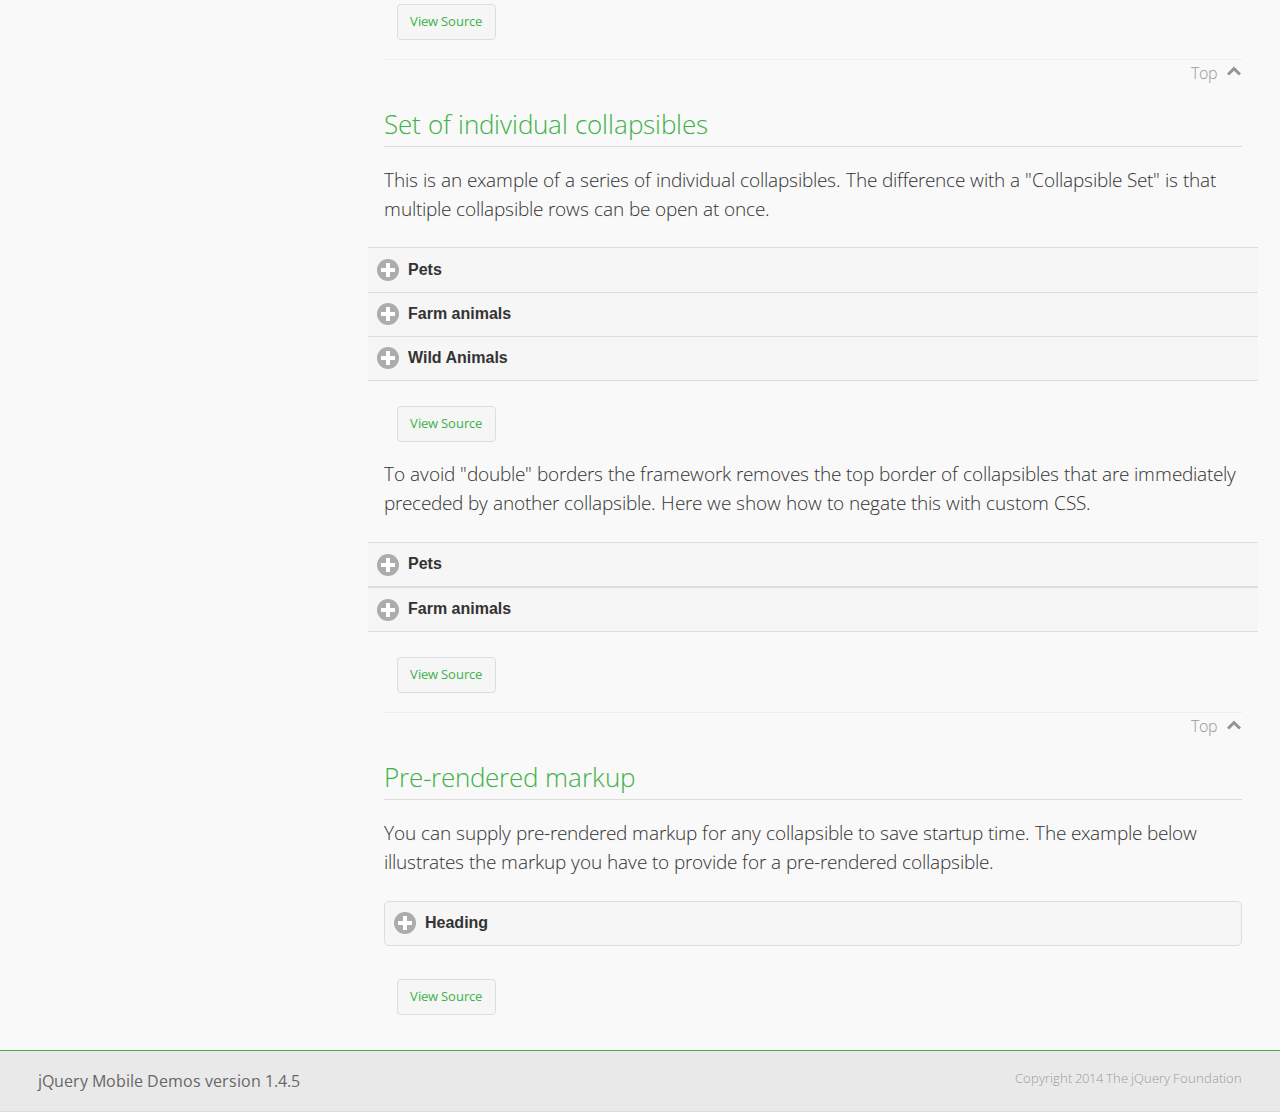
<file: www/jquery/demos/collapsible/index.html>
<!DOCTYPE html>
<html>
<head>
	<meta charset="utf-8">
	<meta name="viewport" content="width=device-width, initial-scale=1">
	<title>Collapsible - jQuery Mobile Demos</title>
    <link rel="stylesheet" href="../css/themes/default/jquery.mobile-1.4.5.min.css">
    <link rel="stylesheet" href="../_assets/css/jqm-demos.css">
    <link rel="shortcut icon" href="../favicon.ico">
    <link rel="stylesheet" href="http://fonts.googleapis.com/css?family=Open+Sans:300,400,700">
    <script src="../js/jquery.js"></script>
    <script src="../_assets/js/index.js"></script>
    <script src="../js/jquery.mobile-1.4.5.min.js"></script>
    <style id="negateDoubleBorder">
        #demo-borders .ui-collapsible-heading .ui-btn { border-top-width: 1px !important; }
    </style>
</head>
<body>
<div data-role="page" class="jqm-demos" data-quicklinks="true">

    <div data-role="header" class="jqm-header">
		<h2><a href="../" title="jQuery Mobile Demos home"><img src="../_assets/img/jquery-logo.png" alt="jQuery Mobile"></a></h2>
		<p><span class="jqm-version"></span> Demos</p>
        <a href="#" class="jqm-navmenu-link ui-btn ui-btn-icon-notext ui-corner-all ui-icon-bars ui-nodisc-icon ui-alt-icon ui-btn-left">Menu</a>
        <a href="#" class="jqm-search-link ui-btn ui-btn-icon-notext ui-corner-all ui-icon-search ui-nodisc-icon ui-alt-icon ui-btn-right">Search</a>
    </div><!-- /header -->

    <div role="main" class="ui-content jqm-content">

        <h1>Collapsible</h1>

        <p>Collapsibles are simple widgets that allow you to expand or collapse content when tapped and are useful in mobile to provide a compact presentation of content.</p>

        <h2>Basic collapsible</h2>

        <p>To create a collapsible block of content, create a container and add the <code> data-role="collapsible"</code> attribute. Directly inside this container, add any header (H1-H6) or legend element. The framework will style the header to look like a clickable button and add a "+" icon to the left to indicate it's expandable. After the header, add any HTML markup you want to be collapsible. The framework will wrap this markup in a container that will be hidden/shown when the heading is clicked.</p>

        <div data-demo-html="true">
            <div data-role="collapsible">
                <h4>Heading</h4>
                <p>I'm the collapsible content. By default I'm closed, but you can click the header to open me.</p>
            </div>
        </div><!--/demo-html -->

        <h2>Theme</h2>

        <p>Add the <code>data-theme</code> attribute to set a theme for the collapsible, and the <code>data-content-theme</code> attribute to the wrapper and specify a theme swatch letter.</p>

        <div data-demo-html="true">
            <div data-role="collapsible" data-theme="b" data-content-theme="b">
                <h4>Heading</h4>
                <p>I'm the collapsible content with a themed content block set to "b".</p>
            </div>
        </div><!--/demo-html -->

        <p>The collapsible content inherits a theme by default. Set <code>data-content-theme</code> to <code>false</code> to have no theme at all.</p>

        <div data-demo-html="true">
            <div data-role="collapsible" data-content-theme="false">
                <h4>Heading</h4>
                <p>I'm the collapsible content without a theme.</p>
            </div>
        </div><!--/demo-html -->

        <h2>Expanded</h2>

        <p>To expand the content when the page loads, add the <code>data-collapsed="false"</code> attribute to the wrapper.</p>

        <div data-demo-html="true">
            <div data-role="collapsible" data-collapsed="false">
                <h4>Heading</h4>
                <ul data-role="listview">
                    <li><a href="#">List item 1</a></li>
                    <li><a href="#">List item 2</a></li>
                    <li><a href="#">List item 3</a></li>
                </ul>
            </div>
        </div><!--/demo-html -->

        <h2>Mini sized</h2>

        <p>For a more compact version that is useful in toolbars and tight spaces, add the <code>data-mini="true"</code> attribute to the element to create a mini version. </p>

        <div data-demo-html="true">
            <div data-role="collapsible" data-mini="true">
                <h4>Heading</h4>
                <ul data-role="listview">
                    <li><a href="#">List item 1</a></li>
                    <li><a href="#">List item 2</a></li>
                    <li><a href="#">List item 3</a></li>
                </ul>
            </div>
        </div><!--/demo-html -->

            <h2>Icons</h2>

            <p>The default icons of collapsible headings can be overridden by using the <code>data-collapsed-icon</code> and <code>data-expanded-icon</code> attributes. In the example below, <code>data-collapsed-icon="carat-d"</code> and <code>data-expanded-icon="carat-u"</code>.</p>

            <div data-demo-html="true">
                <div data-role="collapsible" data-collapsed-icon="carat-d" data-expanded-icon="carat-u">
                    <h4>Heading</h4>
                    <ul data-role="listview" data-inset="false">
                        <li>Read-only list item 1</li>
                        <li>Read-only list item 2</li>
                        <li>Read-only list item 3</li>
                    </ul>
                </div>
            </div><!--/demo-html -->

            <h2>Icon positioning</h2>

            <p>The default icon positioning of collapsible headings can be overridden by using the <code>data-iconpos</code> attribute. In the below case, <code>data-iconpos="right"</code>.</p>

            <div data-role="collapsible" data-iconpos="right">
                <h3>I'm a header</h3>
                <p><code>data-iconpos="right"</code></p>
            </div>

        <h2>Legend</h2>

        <p>For forms, use a <code>fieldset</code> and <code>legend</code> for the collapsible.</p>
        <div data-demo-html="true">
            <form>
                <fieldset data-role="collapsible">
                    <legend>Legend</legend>

                    <label for="textinput-f">Text Input:</label>
                    <input type="text" name="textinput-f" id="textinput-f" placeholder="Text input" value="">

                    <div data-role="controlgroup">
                        <input type="checkbox" name="checkbox-1-a" id="checkbox-1-a">
                        <label for="checkbox-1-a">One</label>
                        <input type="checkbox" name="checkbox-2-a" id="checkbox-2-a">
                        <label for="checkbox-2-a">Two</label>
                        <input type="checkbox" name="checkbox-3-a" id="checkbox-3-a">
                        <label for="checkbox-3-a">Three</label>
                    </div>
                </fieldset>
            </form>
        </div><!--/demo-html -->

        <h2>Non-inset collapsible</h2>

        <p>By default collapsibles have an inset appearance. To make them full width without corner styling add the <code>data-inset="false"</code> attribute to the element.</p>

        <div data-demo-html="true">
            <div data-role="collapsible" data-inset="false">
                <h4>Heading</h4>
                <p>I'm the collapsible content. By default I'm closed, but you can click the header to open me.</p>
            </div>
        </div><!--/demo-html -->

        <h2>Set of individual collapsibles</h2>

        <p>This is an example of a series of individual collapsibles. The difference with a "Collapsible Set" is that multiple collapsible rows can be open at once.</p>

        <div data-demo-html="true">
            <div data-role="collapsible" data-inset="false">
                <h3>Pets</h3>
                <ul data-role="listview">
                    <li><a href="#">Canary</a></li>
                    <li><a href="#">Cat</a></li>
                    <li><a href="#">Dog</a></li>
                    <li><a href="#">Gerbil</a></li>
                    <li><a href="#">Iguana</a></li>
                    <li><a href="#">Mouse</a></li>
                </ul>
            </div><!-- /collapsible -->
            <div data-role="collapsible" data-inset="false">
                <h3>Farm animals</h3>
                <ul data-role="listview">
                    <li><a href="#">Chicken</a></li>
                    <li><a href="#">Cow</a></li>
                    <li><a href="#">Duck</a></li>
                    <li><a href="#">Horse</a></li>
                    <li><a href="#">Pig</a></li>
                    <li><a href="#">Sheep</a></li>
                </ul>
            </div><!-- /collapsible -->
            <div data-role="collapsible" data-inset="false">
                <h3>Wild Animals</h3>
                <ul data-role="listview">
                    <li><a href="#">Aardvark</a></li>
                    <li><a href="#">Alligator</a></li>
                    <li><a href="#">Ant</a></li>
                    <li><a href="#">Bear</a></li>
                    <li><a href="#">Beaver</a></li>
                    <li><a href="#">Cougar</a></li>
                    <li><a href="#">Dingo</a></li>
                </ul>
            </div><!-- /collapsible -->
        </div><!--/demo-html -->

        <p>To avoid "double" borders the framework removes the top border of collapsibles that are immediately preceded by another collapsible. Here we show how to negate this with custom CSS.</p>

        <div data-demo-html="true" data-demo-css="#negateDoubleBorder">
            <div id="demo-borders">
                <div data-role="collapsible" data-inset="false">
                    <h3>Pets</h3>
                    <ul data-role="listview">
                        <li><a href="#">Canary</a></li>
                        <li><a href="#">Cat</a></li>
                        <li><a href="#">Dog</a></li>
                        <li><a href="#">Gerbil</a></li>
                        <li><a href="#">Iguana</a></li>
                        <li><a href="#">Mouse</a></li>
                    </ul>
                </div><!-- /collapsible -->
                <div data-role="collapsible" data-inset="false">
                    <h3>Farm animals</h3>
                    <ul data-role="listview">
                        <li><a href="#">Chicken</a></li>
                        <li><a href="#">Cow</a></li>
                        <li><a href="#">Duck</a></li>
                        <li><a href="#">Horse</a></li>
                        <li><a href="#">Pig</a></li>
                        <li><a href="#">Sheep</a></li>
                    </ul>
                </div><!-- /collapsible -->
            </div>
        </div><!--/demo-html -->

			<h2>Pre-rendered markup</h2>
			<p>You can supply pre-rendered markup for any collapsible to save startup time. The example below illustrates the markup you have to provide for a pre-rendered collapsible.</p>
				<div data-demo-html="true">
					<div data-role="collapsible" data-enhanced="true" class="ui-collapsible ui-collapsible-inset ui-corner-all ui-collapsible-collapsed">
						<h4 class="ui-collapsible-heading ui-collapsible-heading-collapsed">
							<a href="#" class="ui-collapsible-heading-toggle ui-btn ui-btn-icon-left ui-icon-plus">
							Heading
							<div class="ui-collapsible-heading-status"> click to expand contents</div>
							</a>
						</h4>
						<div class="ui-collapsible-content ui-collapsible-content-collapsed" aria-hidden="true">
						<p>I'm the collapsible content. By default I'm closed, but you can click the header to open me.</p>
						</div>
					</div>
				</div>

	</div><!-- /content -->
	    <div data-role="panel" class="jqm-navmenu-panel" data-position="left" data-display="overlay" data-theme="a">
	    	<ul class="jqm-list ui-alt-icon ui-nodisc-icon">
<li data-filtertext="demos homepage" data-icon="home"><a href=".././">Home</a></li>
<li data-filtertext="introduction overview getting started"><a href="../intro/" data-ajax="false">Introduction</a></li>
<li data-filtertext="buttons button markup buttonmarkup method anchor link button element"><a href="../button-markup/" data-ajax="false">Buttons</a></li>
<li data-filtertext="form button widget input button submit reset"><a href="../button/" data-ajax="false">Button widget</a></li>
<li data-role="collapsible" data-enhanced="true" data-collapsed-icon="carat-d" data-expanded-icon="carat-u" data-iconpos="right" data-inset="false" class="ui-collapsible ui-collapsible-themed-content ui-collapsible-collapsed">
	<h3 class="ui-collapsible-heading ui-collapsible-heading-collapsed">
		<a href="#" class="ui-collapsible-heading-toggle ui-btn ui-btn-icon-right ui-btn-inherit ui-icon-carat-d">
		    Checkboxradio widget<span class="ui-collapsible-heading-status"> click to expand contents</span>
		</a>
	</h3>
	<div class="ui-collapsible-content ui-body-inherit ui-collapsible-content-collapsed" aria-hidden="true">
		<ul>
			<li data-filtertext="form checkboxradio widget checkbox input checkboxes controlgroups"><a href="../checkboxradio-checkbox/" data-ajax="false">Checkboxes</a></li>
			<li data-filtertext="form checkboxradio widget radio input radio buttons controlgroups"><a href="../checkboxradio-radio/" data-ajax="false">Radio buttons</a></li>
		</ul>
	</div>
</li>
<li data-role="collapsible" data-enhanced="true" data-collapsed-icon="carat-d" data-expanded-icon="carat-u" data-iconpos="right" data-inset="false" class="ui-collapsible ui-collapsible-themed-content ui-collapsible-collapsed">
	<h3 class="ui-collapsible-heading ui-collapsible-heading-collapsed">
		<a href="#" class="ui-collapsible-heading-toggle ui-btn ui-btn-icon-right ui-btn-inherit ui-icon-carat-d">
			Collapsible (set) widget<span class="ui-collapsible-heading-status"> click to expand contents</span>
		</a>
	</h3>
	<div class="ui-collapsible-content ui-body-inherit ui-collapsible-content-collapsed" aria-hidden="true">
		<ul>
			<li data-filtertext="collapsibles content formatting"><a href="../collapsible/" data-ajax="false">Collapsible</a></li>
			<li data-filtertext="dynamic collapsible set accordion append expand"><a href="../collapsible-dynamic/" data-ajax="false">Dynamic collapsibles</a></li>
			<li data-filtertext="accordions collapsible set widget content formatting grouped collapsibles"><a href="../collapsibleset/" data-ajax="false">Collapsible set</a></li>
		</ul>
	</div>
</li>
<li data-role="collapsible" data-enhanced="true" data-collapsed-icon="carat-d" data-expanded-icon="carat-u" data-iconpos="right" data-inset="false" class="ui-collapsible ui-collapsible-themed-content ui-collapsible-collapsed">
	<h3 class="ui-collapsible-heading ui-collapsible-heading-collapsed">
		<a href="#" class="ui-collapsible-heading-toggle ui-btn ui-btn-icon-right ui-btn-inherit ui-icon-carat-d">
			Controlgroup widget<span class="ui-collapsible-heading-status"> click to expand contents</span>
		</a>
	</h3>
	<div class="ui-collapsible-content ui-body-inherit ui-collapsible-content-collapsed" aria-hidden="true">
		<ul>
			<li data-filtertext="controlgroups selectmenu checkboxradio input grouped buttons horizontal vertical"><a href="../controlgroup/" data-ajax="false">Controlgroup</a></li>
			<li data-filtertext="dynamic controlgroup dynamically add buttons"><a href="../controlgroup-dynamic/" data-ajax="false">Dynamic controlgroups</a></li>
		</ul>
	</div>
</li>
<li data-filtertext="form datepicker widget date input"><a href="../datepicker/" data-ajax="false">Datepicker</a></li>
<li data-role="collapsible" data-enhanced="true" data-collapsed-icon="carat-d" data-expanded-icon="carat-u" data-iconpos="right" data-inset="false" class="ui-collapsible ui-collapsible-themed-content ui-collapsible-collapsed">
	<h3 class="ui-collapsible-heading ui-collapsible-heading-collapsed">
		<a href="#" class="ui-collapsible-heading-toggle ui-btn ui-btn-icon-right ui-btn-inherit ui-icon-carat-d">
			Events<span class="ui-collapsible-heading-status"> click to expand contents</span>
		</a>
	</h3>
	<div class="ui-collapsible-content ui-body-inherit ui-collapsible-content-collapsed" aria-hidden="true">
		<ul>
			<li data-filtertext="swipe to delete list items listviews swipe events"><a href="../swipe-list/" data-ajax="false">Swipe list items</a></li>
			<li data-filtertext="swipe to navigate swipe page navigation swipe events"><a href="../swipe-page/" data-ajax="false">Swipe page navigation</a></li>
		</ul>
	</div>
</li>
<li data-filtertext="filterable filter elements sorting searching listview table"><a href="../filterable/" data-ajax="false">Filterable widget</a></li>
<li data-filtertext="form flipswitch widget flip toggle switch binary select checkbox input"><a href="../flipswitch/" data-ajax="false">Flipswitch widget</a></li>
<li data-role="collapsible" data-enhanced="true" data-collapsed-icon="carat-d" data-expanded-icon="carat-u" data-iconpos="right" data-inset="false" class="ui-collapsible ui-collapsible-themed-content ui-collapsible-collapsed">
	<h3 class="ui-collapsible-heading ui-collapsible-heading-collapsed">
		<a href="#" class="ui-collapsible-heading-toggle ui-btn ui-btn-icon-right ui-btn-inherit ui-icon-carat-d">
			Forms<span class="ui-collapsible-heading-status"> click to expand contents</span>
		</a>
	</h3>
	<div class="ui-collapsible-content ui-body-inherit ui-collapsible-content-collapsed" aria-hidden="true">
		<ul>
			<li data-filtertext="forms text checkbox radio range button submit reset inputs selects textarea slider flipswitch label form elements"><a href="../forms/" data-ajax="false">Forms</a></li>
			<li data-filtertext="form hide labels hidden accessible ui-hidden-accessible forms"><a href="../forms-label-hidden-accessible/" data-ajax="false">Hide labels</a></li>
			<li data-filtertext="form field containers fieldcontain ui-field-contain forms"><a href="../forms-field-contain/" data-ajax="false">Field containers</a></li>
			<li data-filtertext="forms disabled form elements"><a href="../forms-disabled/" data-ajax="false">Forms disabled</a></li>
			<li data-filtertext="forms gallery examples overview forms text checkbox radio range button submit reset inputs selects textarea slider flipswitch label form elements"><a href="../forms-gallery/" data-ajax="false">Forms gallery</a></li>
		</ul>
	</div>
</li>
<li data-role="collapsible" data-enhanced="true" data-collapsed-icon="carat-d" data-expanded-icon="carat-u" data-iconpos="right" data-inset="false" class="ui-collapsible ui-collapsible-themed-content ui-collapsible-collapsed">
	<h3 class="ui-collapsible-heading ui-collapsible-heading-collapsed">
		<a href="#" class="ui-collapsible-heading-toggle ui-btn ui-btn-icon-right ui-btn-inherit ui-icon-carat-d">
			Grids<span class="ui-collapsible-heading-status"> click to expand contents</span>
		</a>
	</h3>
	<div class="ui-collapsible-content ui-body-inherit ui-collapsible-content-collapsed" aria-hidden="true">
		<ul>
			<li data-filtertext="grids columns blocks content formatting rwd responsive css framework"><a href="../grids/" data-ajax="false">Grids</a></li>
			<li data-filtertext="buttons in grids css framework"><a href="../grids-buttons/" data-ajax="false">Buttons in grids</a></li>
			<li data-filtertext="custom responsive grids rwd css framework"><a href="../grids-custom-responsive/" data-ajax="false">Custom responsive grids</a></li>
		</ul>
	</div>
</li>
<li data-filtertext="blocks content formatting sections heading"><a href="../body-bar-classes/" data-ajax="false">Grouping and dividing content</a></li>
<li data-role="collapsible" data-enhanced="true" data-collapsed-icon="carat-d" data-expanded-icon="carat-u" data-iconpos="right" data-inset="false" class="ui-collapsible ui-collapsible-themed-content ui-collapsible-collapsed">
	<h3 class="ui-collapsible-heading ui-collapsible-heading-collapsed">
		<a href="#" class="ui-collapsible-heading-toggle ui-btn ui-btn-icon-right ui-btn-inherit ui-icon-carat-d">
			Icons<span class="ui-collapsible-heading-status"> click to expand contents</span>
		</a>
	</h3>
	<div class="ui-collapsible-content ui-body-inherit ui-collapsible-content-collapsed" aria-hidden="true">
		<ul>
			<li data-filtertext="button icons svg disc alt custom icon position"><a href="../icons/" data-ajax="false">Icons</a></li>
			<li data-filtertext=""><a href="../icons-grunticon/" data-ajax="false">Grunticon loader</a></li>
		</ul>
	</div>
</li>
<li data-role="collapsible" data-enhanced="true" data-collapsed-icon="carat-d" data-expanded-icon="carat-u" data-iconpos="right" data-inset="false" class="ui-collapsible ui-collapsible-themed-content ui-collapsible-collapsed">
	<h3 class="ui-collapsible-heading ui-collapsible-heading-collapsed">
		<a href="#" class="ui-collapsible-heading-toggle ui-btn ui-btn-icon-right ui-btn-inherit ui-icon-carat-d">
			Listview widget<span class="ui-collapsible-heading-status"> click to expand contents</span>
		</a>
	</h3>
	<div class="ui-collapsible-content ui-body-inherit ui-collapsible-content-collapsed" aria-hidden="true">
		<ul>
			<li data-filtertext="listview widget thumbnails icons nested split button collapsible ul ol"><a href="../listview/" data-ajax="false">Listview</a></li>
			<li data-filtertext="autocomplete filterable reveal listview filtertextbeforefilter placeholder"><a href="../listview-autocomplete/" data-ajax="false">Listview autocomplete</a></li>
			<li data-filtertext="autocomplete filterable reveal listview remote data filtertextbeforefilter placeholder"><a href="../listview-autocomplete-remote/" data-ajax="false">Listview autocomplete remote data</a></li>
			<li data-filtertext="autodividers anchor jump scroll linkbars listview lists ul ol"><a href="../listview-autodividers-linkbar/" data-ajax="false">Listview autodividers linkbar</a></li>
			<li data-filtertext="listview autodividers selector autodividersselector lists ul ol"><a href="../listview-autodividers-selector/" data-ajax="false">Listview autodividers selector</a></li>
			<li data-filtertext="listview nested list items"><a href="../listview-nested-lists/" data-ajax="false">Nested Listviews</a></li>
			<li data-filtertext="listview collapsible list items flat"><a href="../listview-collapsible-item-flat/" data-ajax="false">Listview collapsible list items (flat)</a></li>
			<li data-filtertext="listview collapsible list indented"><a href="../listview-collapsible-item-indented/" data-ajax="false">Listview collapsible list items (indented)</a></li>
			<li data-filtertext="grid listview responsive grids responsive listviews lists ul"><a href="../listview-grid/" data-ajax="false">Listview responsive grid</a></li>
		</ul>
	</div>
</li>
<li data-filtertext="loader widget page loading navigation overlay spinner"><a href="../loader/" data-ajax="false">Loader widget</a></li>
<li data-filtertext="navbar widget navmenu toolbars header footer"><a href="../navbar/" data-ajax="false">Navbar widget</a></li>
<li data-role="collapsible" data-enhanced="true" data-collapsed-icon="carat-d" data-expanded-icon="carat-u" data-iconpos="right" data-inset="false" class="ui-collapsible ui-collapsible-themed-content ui-collapsible-collapsed">
	<h3 class="ui-collapsible-heading ui-collapsible-heading-collapsed">
		<a href="#" class="ui-collapsible-heading-toggle ui-btn ui-btn-icon-right ui-btn-inherit ui-icon-carat-d">
			Navigation<span class="ui-collapsible-heading-status"> click to expand contents</span>
		</a>
	</h3>
	<div class="ui-collapsible-content ui-body-inherit ui-collapsible-content-collapsed" aria-hidden="true">
		<ul>
			<li data-filtertext="ajax navigation navigate widget history event method"><a href="../navigation/" data-ajax="false">Navigation</a></li>
			<li data-filtertext="linking pages page links navigation ajax prefetch cache"><a href="../navigation-linking-pages/" data-ajax="false">Linking pages</a></li>
			<!-- <li data-filtertext="php redirect server redirection server-side navigation"><a href="../navigation-php-redirect/" data-ajax="false">PHP redirect demo</a></li>-->
			<li data-filtertext="navigation redirection hash query"><a href="../navigation-hash-processing/" data-ajax="false">Hash processing demo</a></li>
			<li data-filtertext="navigation redirection hash query"><a href="../page-events/" data-ajax="false">Page Navigation Events</a></li>
		</ul>
	</div>
</li>
<li data-role="collapsible" data-enhanced="true" data-collapsed-icon="carat-d" data-expanded-icon="carat-u" data-iconpos="right" data-inset="false" class="ui-collapsible ui-collapsible-themed-content ui-collapsible-collapsed">
	<h3 class="ui-collapsible-heading ui-collapsible-heading-collapsed">
		<a href="#" class="ui-collapsible-heading-toggle ui-btn ui-btn-icon-right ui-btn-inherit ui-icon-carat-d">
			Pages<span class="ui-collapsible-heading-status"> click to expand contents</span>
		</a>
	</h3>
	<div class="ui-collapsible-content ui-body-inherit ui-collapsible-content-collapsed" aria-hidden="true">
		<ul>
			<li data-filtertext="pages page widget ajax navigation"><a href="../pages/" data-ajax="false">Pages</a></li>
			<li data-filtertext="single page"><a href="../pages-single-page/" data-ajax="false">Single page</a></li>
			<li data-filtertext="multipage multi-page page"><a href="../pages-multi-page/" data-ajax="false">Multi-page template</a></li>
			<li data-filtertext="dialog page widget modal popup"><a href="../pages-dialog/" data-ajax="false">Dialog page</a></li>
		</ul>
	</div>
</li>
<li data-role="collapsible" data-enhanced="true" data-collapsed-icon="carat-d" data-expanded-icon="carat-u" data-iconpos="right" data-inset="false" class="ui-collapsible ui-collapsible-themed-content ui-collapsible-collapsed">
	<h3 class="ui-collapsible-heading ui-collapsible-heading-collapsed">
		<a href="#" class="ui-collapsible-heading-toggle ui-btn ui-btn-icon-right ui-btn-inherit ui-icon-carat-d">
			Panel widget<span class="ui-collapsible-heading-status"> click to expand contents</span>
		</a>
	</h3>
	<div class="ui-collapsible-content ui-body-inherit ui-collapsible-content-collapsed" aria-hidden="true">
		<ul>
			<li data-filtertext="panel widget sliding panels reveal push overlay responsive"><a href="../panel/" data-ajax="false">Panel</a></li>
			<li data-filtertext=""><a href="../panel-external/" data-ajax="false">External panels</a></li>
			<li data-filtertext="panel "><a href="../panel-fixed/" data-ajax="false">Fixed panels</a></li>
			<li data-filtertext="panel slide panels sliding panels shadow rwd responsive breakpoint"><a href="../panel-responsive/" data-ajax="false">Panels responsive</a></li>
			<li data-filtertext="panel custom style custom panel width reveal shadow listview panel styling page background wrapper"><a href="../panel-styling/" data-ajax="false">Custom panel style</a></li>
			<li data-filtertext="panel open on swipe"><a href="../panel-swipe-open/" data-ajax="false">Panel open on swipe</a></li>
			<li data-filtertext="panels outside page internal external toolbars"><a href="../panel-external-internal/" data-ajax="false">Panel external and internal</a></li>
		</ul>
	</div>
</li>
<li data-role="collapsible" data-enhanced="true" data-collapsed-icon="carat-d" data-expanded-icon="carat-u" data-iconpos="right" data-inset="false" class="ui-collapsible ui-collapsible-themed-content ui-collapsible-collapsed">
	<h3 class="ui-collapsible-heading ui-collapsible-heading-collapsed">
		<a href="#" class="ui-collapsible-heading-toggle ui-btn ui-btn-icon-right ui-btn-inherit ui-icon-carat-d">
			Popup widget<span class="ui-collapsible-heading-status"> click to expand contents</span>
		</a>
	</h3>
	<div class="ui-collapsible-content ui-body-inherit ui-collapsible-content-collapsed" aria-hidden="true">
		<ul>
			<li data-filtertext="popup widget popups dialog modal transition tooltip lightbox form overlay screen flip pop fade transition"><a href="../popup/" data-ajax="false">Popup</a></li>
			<li data-filtertext="popup alignment position"><a href="../popup-alignment/" data-ajax="false">Popup alignment</a></li>
			<li data-filtertext="popup arrow size popups popover"><a href="../popup-arrow-size/" data-ajax="false">Popup arrow size</a></li>
			<li data-filtertext="dynamic popups popup images lightbox"><a href="../popup-dynamic/" data-ajax="false">Dynamic popups</a></li>
			<li data-filtertext="popups with iframes scaling"><a href="../popup-iframe/" data-ajax="false">Popups with iframes</a></li>
			<li data-filtertext="popup image scaling"><a href="../popup-image-scaling/" data-ajax="false">Popup image scaling</a></li>
			<li data-filtertext="external popup outside multi-page"><a href="../popup-outside-multipage/" data-ajax="false">Popup outside multi-page</a></li>
		</ul>
	</div>
</li>
<li data-filtertext="form rangeslider widget dual sliders dual handle sliders range input"><a href="../rangeslider/" data-ajax="false">Rangeslider widget</a></li>
<li data-filtertext="responsive web design rwd adaptive progressive enhancement PE accessible mobile breakpoints media query media queries"><a href="../rwd/" data-ajax="false">Responsive Web Design</a></li>
<li data-role="collapsible" data-enhanced="true" data-collapsed-icon="carat-d" data-expanded-icon="carat-u" data-iconpos="right" data-inset="false" class="ui-collapsible ui-collapsible-themed-content ui-collapsible-collapsed">
	<h3 class="ui-collapsible-heading ui-collapsible-heading-collapsed">
		<a href="#" class="ui-collapsible-heading-toggle ui-btn ui-btn-icon-right ui-btn-inherit ui-icon-carat-d">
			Selectmenu widget<span class="ui-collapsible-heading-status"> click to expand contents</span>
		</a>
	</h3>
	<div class="ui-collapsible-content ui-body-inherit ui-collapsible-content-collapsed" aria-hidden="true">
		<ul>
			<li data-filtertext="form selectmenu widget select input custom select menu selects"><a href="../selectmenu/" data-ajax="false">Selectmenu</a></li>
			<li data-filtertext="form custom select menu selectmenu widget custom menu option optgroup multiple selects"><a href="../selectmenu-custom/" data-ajax="false">Custom select menu</a></li>
			<li data-filtertext="filterable select filter popup dialog"><a href="../selectmenu-custom-filter/" data-ajax="false">Custom select menu with filter</a></li>
		</ul>
	</div>
</li>
<li data-role="collapsible" data-enhanced="true" data-collapsed-icon="carat-d" data-expanded-icon="carat-u" data-iconpos="right" data-inset="false" class="ui-collapsible ui-collapsible-themed-content ui-collapsible-collapsed">
	<h3 class="ui-collapsible-heading ui-collapsible-heading-collapsed">
		<a href="#" class="ui-collapsible-heading-toggle ui-btn ui-btn-icon-right ui-btn-inherit ui-icon-carat-d">
			Slider widget<span class="ui-collapsible-heading-status"> click to expand contents</span>
		</a>
	</h3>
	<div class="ui-collapsible-content ui-body-inherit ui-collapsible-content-collapsed" aria-hidden="true">
		<ul>
			<li data-filtertext="form slider widget range input single sliders"><a href="../slider/" data-ajax="false">Slider</a></li>
			<li data-filtertext="form slider widget flipswitch slider binary select flip toggle switch"><a href="../slider-flipswitch/" data-ajax="false">Slider flip toggle switch</a></li>
			<li data-filtertext="form slider tooltip handle value input range sliders"><a href="../slider-tooltip/" data-ajax="false">Slider tooltip</a></li>
		</ul>
	</div>
</li>
<li data-role="collapsible" data-enhanced="true" data-collapsed-icon="carat-d" data-expanded-icon="carat-u" data-iconpos="right" data-inset="false" class="ui-collapsible ui-collapsible-themed-content ui-collapsible-collapsed">
	<h3 class="ui-collapsible-heading ui-collapsible-heading-collapsed">
		<a href="#" class="ui-collapsible-heading-toggle ui-btn ui-btn-icon-right ui-btn-inherit ui-icon-carat-d">
			Table widget<span class="ui-collapsible-heading-status"> click to expand contents</span>
		</a>
	</h3>
	<div class="ui-collapsible-content ui-body-inherit ui-collapsible-content-collapsed" aria-hidden="true">
		<ul>
			<li data-filtertext="table widget reflow column toggle th td responsive tables rwd hide show tabular"><a href="../table-column-toggle/" data-ajax="false">Table Column Toggle</a></li>
			<li data-filtertext="table column toggle phone comparison demo"><a href="../table-column-toggle-example/" data-ajax="false">Table Column Toggle demo</a></li>
			<li data-filtertext="responsive tables table column toggle heading groups rwd breakpoint"><a href="../table-column-toggle-heading-groups/" data-ajax="false">Table Column Toggle heading groups</a></li>
			<li data-filtertext="responsive tables table column toggle hide rwd breakpoint customization options"><a href="../table-column-toggle-options/" data-ajax="false">Table Column Toggle options</a></li>
			<li data-filtertext="table reflow th td responsive rwd columns tabular"><a href="../table-reflow/" data-ajax="false">Table Reflow</a></li>
			<li data-filtertext="responsive tables table reflow heading groups rwd breakpoint"><a href="../table-reflow-heading-groups/" data-ajax="false">Table Reflow heading groups</a></li>
			<li data-filtertext="responsive tables table reflow stripes strokes table style"><a href="../table-reflow-stripes-strokes/" data-ajax="false">Table Reflow stripes and strokes</a></li>
			<li data-filtertext="responsive tables table reflow stack custom styles"><a href="../table-reflow-styling/" data-ajax="false">Table Reflow custom styles</a></li>
		</ul>
	</div>
</li>
<li data-filtertext="ui tabs widget"><a href="../tabs/" data-ajax="false">Tabs widget</a></li>
<li data-filtertext="form textinput widget text input textarea number date time tel email file color password"><a href="../textinput/" data-ajax="false">Textinput widget</a></li>
<li data-role="collapsible" data-enhanced="true" data-collapsed-icon="carat-d" data-expanded-icon="carat-u" data-iconpos="right" data-inset="false" class="ui-collapsible ui-collapsible-themed-content ui-collapsible-collapsed">
	<h3 class="ui-collapsible-heading ui-collapsible-heading-collapsed">
		<a href="#" class="ui-collapsible-heading-toggle ui-btn ui-btn-icon-right ui-btn-inherit ui-icon-carat-d">
			Theming<span class="ui-collapsible-heading-status"> click to expand contents</span>
		</a>
	</h3>
	<div class="ui-collapsible-content ui-body-inherit ui-collapsible-content-collapsed" aria-hidden="true">
		<ul>
			<li data-filtertext="default theme swatches theming style css"><a href="../theme-default/" data-ajax="false">Default theme</a></li>
			<li data-filtertext="classic theme old theme swatches theming style css"><a href="../theme-classic/" data-ajax="false">Classic theme</a></li>
		</ul>
	</div>
</li>
<li data-role="collapsible" data-enhanced="true" data-collapsed-icon="carat-d" data-expanded-icon="carat-u" data-iconpos="right" data-inset="false" class="ui-collapsible ui-collapsible-themed-content ui-collapsible-collapsed">
	<h3 class="ui-collapsible-heading ui-collapsible-heading-collapsed">
		<a href="#" class="ui-collapsible-heading-toggle ui-btn ui-btn-icon-right ui-btn-inherit ui-icon-carat-d">
			Toolbar widget<span class="ui-collapsible-heading-status"> click to expand contents</span>
		</a>
	</h3>
	<div class="ui-collapsible-content ui-body-inherit ui-collapsible-content-collapsed" aria-hidden="true">
		<ul>
			<li data-filtertext="toolbar widget header footer toolbars fixed fullscreen external sections"><a href="../toolbar/" data-ajax="false">Toolbar</a></li>
			<li data-filtertext="dynamic toolbars dynamically add toolbar header footer"><a href="../toolbar-dynamic/" data-ajax="false">Dynamic toolbars</a></li>
			<li data-filtertext="external toolbars header footer"><a href="../toolbar-external/" data-ajax="false">External toolbars</a></li>
			<li data-filtertext="fixed toolbars header footer"><a href="../toolbar-fixed/" data-ajax="false">Fixed toolbars</a></li>
			<li data-filtertext="fixed fullscreen toolbars header footer"><a href="../toolbar-fixed-fullscreen/" data-ajax="false">Fullscreen toolbars</a></li>
			<li data-filtertext="external fixed toolbars header footer"><a href="../toolbar-fixed-external/" data-ajax="false">Fixed external toolbars</a></li>
			<li data-filtertext="external persistent toolbars header footer navbar navmenu"><a href="../toolbar-fixed-persistent/" data-ajax="false">Persistent toolbars</a></li>
			<li data-filtertext="external ajax optimized toolbars persistent toolbars header footer navbar"><a href="../toolbar-fixed-persistent-optimized/" data-ajax="false">Ajax optimized toolbars</a></li>
			<li data-filtertext="form in toolbars header footer"><a href="../toolbar-fixed-forms/" data-ajax="false">Form in toolbar</a></li>
		</ul>
	</div>
</li>
<li data-filtertext="page transitions animated pages popup navigation flip slide fade pop"><a href="../transitions/" data-ajax="false">Transitions</a></li>
<li data-role="collapsible" data-enhanced="true" data-collapsed-icon="carat-d" data-expanded-icon="carat-u" data-iconpos="right" data-inset="false" class="ui-collapsible ui-collapsible-themed-content ui-collapsible-collapsed">
	<h3 class="ui-collapsible-heading ui-collapsible-heading-collapsed">
		<a href="#" class="ui-collapsible-heading-toggle ui-btn ui-btn-icon-right ui-btn-inherit ui-icon-carat-d">
			3rd party API demos<span class="ui-collapsible-heading-status"> click to expand contents</span>
		</a>
	</h3>
	<div class="ui-collapsible-content ui-body-inherit ui-collapsible-content-collapsed" aria-hidden="true">
		<ul>
			<li data-filtertext="backbone requirejs navigation router"><a href="../backbone-requirejs/" data-ajax="false">Backbone RequireJS</a></li>
			<li data-filtertext="google maps geolocation demo"><a href="../map-geolocation/" data-ajax="false">Google Maps geolocation</a></li>
			<li data-filtertext="google maps hybrid"><a href="../map-list-toggle/" data-ajax="false">Google Maps list toggle</a></li>
		</ul>
	</div>
</li>



		     </ul>
		</div><!-- /panel -->


	<div data-role="footer" data-position="fixed" data-tap-toggle="false" class="jqm-footer">
		<p>jQuery Mobile Demos version <span class="jqm-version"></span></p>
		<p>Copyright 2014 The jQuery Foundation</p>
	</div><!-- /footer -->
	<!-- TODO: This should become an external panel so we can add input to markup (unique ID) -->
    <div data-role="panel" class="jqm-search-panel" data-position="right" data-display="overlay" data-theme="a">
		<div class="jqm-search">
			<ul class="jqm-list" data-filter-placeholder="Search demos..." data-filter-reveal="true">
<li data-filtertext="demos homepage" data-icon="home"><a href=".././">Home</a></li>
<li data-filtertext="introduction overview getting started"><a href="../intro/" data-ajax="false">Introduction</a></li>
<li data-filtertext="buttons button markup buttonmarkup method anchor link button element"><a href="../button-markup/" data-ajax="false">Buttons</a></li>
<li data-filtertext="form button widget input button submit reset"><a href="../button/" data-ajax="false">Button widget</a></li>
<li data-role="collapsible" data-enhanced="true" data-collapsed-icon="carat-d" data-expanded-icon="carat-u" data-iconpos="right" data-inset="false" class="ui-collapsible ui-collapsible-themed-content ui-collapsible-collapsed">
	<h3 class="ui-collapsible-heading ui-collapsible-heading-collapsed">
		<a href="#" class="ui-collapsible-heading-toggle ui-btn ui-btn-icon-right ui-btn-inherit ui-icon-carat-d">
		    Checkboxradio widget<span class="ui-collapsible-heading-status"> click to expand contents</span>
		</a>
	</h3>
	<div class="ui-collapsible-content ui-body-inherit ui-collapsible-content-collapsed" aria-hidden="true">
		<ul>
			<li data-filtertext="form checkboxradio widget checkbox input checkboxes controlgroups"><a href="../checkboxradio-checkbox/" data-ajax="false">Checkboxes</a></li>
			<li data-filtertext="form checkboxradio widget radio input radio buttons controlgroups"><a href="../checkboxradio-radio/" data-ajax="false">Radio buttons</a></li>
		</ul>
	</div>
</li>
<li data-role="collapsible" data-enhanced="true" data-collapsed-icon="carat-d" data-expanded-icon="carat-u" data-iconpos="right" data-inset="false" class="ui-collapsible ui-collapsible-themed-content ui-collapsible-collapsed">
	<h3 class="ui-collapsible-heading ui-collapsible-heading-collapsed">
		<a href="#" class="ui-collapsible-heading-toggle ui-btn ui-btn-icon-right ui-btn-inherit ui-icon-carat-d">
			Collapsible (set) widget<span class="ui-collapsible-heading-status"> click to expand contents</span>
		</a>
	</h3>
	<div class="ui-collapsible-content ui-body-inherit ui-collapsible-content-collapsed" aria-hidden="true">
		<ul>
			<li data-filtertext="collapsibles content formatting"><a href="../collapsible/" data-ajax="false">Collapsible</a></li>
			<li data-filtertext="dynamic collapsible set accordion append expand"><a href="../collapsible-dynamic/" data-ajax="false">Dynamic collapsibles</a></li>
			<li data-filtertext="accordions collapsible set widget content formatting grouped collapsibles"><a href="../collapsibleset/" data-ajax="false">Collapsible set</a></li>
		</ul>
	</div>
</li>
<li data-role="collapsible" data-enhanced="true" data-collapsed-icon="carat-d" data-expanded-icon="carat-u" data-iconpos="right" data-inset="false" class="ui-collapsible ui-collapsible-themed-content ui-collapsible-collapsed">
	<h3 class="ui-collapsible-heading ui-collapsible-heading-collapsed">
		<a href="#" class="ui-collapsible-heading-toggle ui-btn ui-btn-icon-right ui-btn-inherit ui-icon-carat-d">
			Controlgroup widget<span class="ui-collapsible-heading-status"> click to expand contents</span>
		</a>
	</h3>
	<div class="ui-collapsible-content ui-body-inherit ui-collapsible-content-collapsed" aria-hidden="true">
		<ul>
			<li data-filtertext="controlgroups selectmenu checkboxradio input grouped buttons horizontal vertical"><a href="../controlgroup/" data-ajax="false">Controlgroup</a></li>
			<li data-filtertext="dynamic controlgroup dynamically add buttons"><a href="../controlgroup-dynamic/" data-ajax="false">Dynamic controlgroups</a></li>
		</ul>
	</div>
</li>
<li data-filtertext="form datepicker widget date input"><a href="../datepicker/" data-ajax="false">Datepicker</a></li>
<li data-role="collapsible" data-enhanced="true" data-collapsed-icon="carat-d" data-expanded-icon="carat-u" data-iconpos="right" data-inset="false" class="ui-collapsible ui-collapsible-themed-content ui-collapsible-collapsed">
	<h3 class="ui-collapsible-heading ui-collapsible-heading-collapsed">
		<a href="#" class="ui-collapsible-heading-toggle ui-btn ui-btn-icon-right ui-btn-inherit ui-icon-carat-d">
			Events<span class="ui-collapsible-heading-status"> click to expand contents</span>
		</a>
	</h3>
	<div class="ui-collapsible-content ui-body-inherit ui-collapsible-content-collapsed" aria-hidden="true">
		<ul>
			<li data-filtertext="swipe to delete list items listviews swipe events"><a href="../swipe-list/" data-ajax="false">Swipe list items</a></li>
			<li data-filtertext="swipe to navigate swipe page navigation swipe events"><a href="../swipe-page/" data-ajax="false">Swipe page navigation</a></li>
		</ul>
	</div>
</li>
<li data-filtertext="filterable filter elements sorting searching listview table"><a href="../filterable/" data-ajax="false">Filterable widget</a></li>
<li data-filtertext="form flipswitch widget flip toggle switch binary select checkbox input"><a href="../flipswitch/" data-ajax="false">Flipswitch widget</a></li>
<li data-role="collapsible" data-enhanced="true" data-collapsed-icon="carat-d" data-expanded-icon="carat-u" data-iconpos="right" data-inset="false" class="ui-collapsible ui-collapsible-themed-content ui-collapsible-collapsed">
	<h3 class="ui-collapsible-heading ui-collapsible-heading-collapsed">
		<a href="#" class="ui-collapsible-heading-toggle ui-btn ui-btn-icon-right ui-btn-inherit ui-icon-carat-d">
			Forms<span class="ui-collapsible-heading-status"> click to expand contents</span>
		</a>
	</h3>
	<div class="ui-collapsible-content ui-body-inherit ui-collapsible-content-collapsed" aria-hidden="true">
		<ul>
			<li data-filtertext="forms text checkbox radio range button submit reset inputs selects textarea slider flipswitch label form elements"><a href="../forms/" data-ajax="false">Forms</a></li>
			<li data-filtertext="form hide labels hidden accessible ui-hidden-accessible forms"><a href="../forms-label-hidden-accessible/" data-ajax="false">Hide labels</a></li>
			<li data-filtertext="form field containers fieldcontain ui-field-contain forms"><a href="../forms-field-contain/" data-ajax="false">Field containers</a></li>
			<li data-filtertext="forms disabled form elements"><a href="../forms-disabled/" data-ajax="false">Forms disabled</a></li>
			<li data-filtertext="forms gallery examples overview forms text checkbox radio range button submit reset inputs selects textarea slider flipswitch label form elements"><a href="../forms-gallery/" data-ajax="false">Forms gallery</a></li>
		</ul>
	</div>
</li>
<li data-role="collapsible" data-enhanced="true" data-collapsed-icon="carat-d" data-expanded-icon="carat-u" data-iconpos="right" data-inset="false" class="ui-collapsible ui-collapsible-themed-content ui-collapsible-collapsed">
	<h3 class="ui-collapsible-heading ui-collapsible-heading-collapsed">
		<a href="#" class="ui-collapsible-heading-toggle ui-btn ui-btn-icon-right ui-btn-inherit ui-icon-carat-d">
			Grids<span class="ui-collapsible-heading-status"> click to expand contents</span>
		</a>
	</h3>
	<div class="ui-collapsible-content ui-body-inherit ui-collapsible-content-collapsed" aria-hidden="true">
		<ul>
			<li data-filtertext="grids columns blocks content formatting rwd responsive css framework"><a href="../grids/" data-ajax="false">Grids</a></li>
			<li data-filtertext="buttons in grids css framework"><a href="../grids-buttons/" data-ajax="false">Buttons in grids</a></li>
			<li data-filtertext="custom responsive grids rwd css framework"><a href="../grids-custom-responsive/" data-ajax="false">Custom responsive grids</a></li>
		</ul>
	</div>
</li>
<li data-filtertext="blocks content formatting sections heading"><a href="../body-bar-classes/" data-ajax="false">Grouping and dividing content</a></li>
<li data-role="collapsible" data-enhanced="true" data-collapsed-icon="carat-d" data-expanded-icon="carat-u" data-iconpos="right" data-inset="false" class="ui-collapsible ui-collapsible-themed-content ui-collapsible-collapsed">
	<h3 class="ui-collapsible-heading ui-collapsible-heading-collapsed">
		<a href="#" class="ui-collapsible-heading-toggle ui-btn ui-btn-icon-right ui-btn-inherit ui-icon-carat-d">
			Icons<span class="ui-collapsible-heading-status"> click to expand contents</span>
		</a>
	</h3>
	<div class="ui-collapsible-content ui-body-inherit ui-collapsible-content-collapsed" aria-hidden="true">
		<ul>
			<li data-filtertext="button icons svg disc alt custom icon position"><a href="../icons/" data-ajax="false">Icons</a></li>
			<li data-filtertext=""><a href="../icons-grunticon/" data-ajax="false">Grunticon loader</a></li>
		</ul>
	</div>
</li>
<li data-role="collapsible" data-enhanced="true" data-collapsed-icon="carat-d" data-expanded-icon="carat-u" data-iconpos="right" data-inset="false" class="ui-collapsible ui-collapsible-themed-content ui-collapsible-collapsed">
	<h3 class="ui-collapsible-heading ui-collapsible-heading-collapsed">
		<a href="#" class="ui-collapsible-heading-toggle ui-btn ui-btn-icon-right ui-btn-inherit ui-icon-carat-d">
			Listview widget<span class="ui-collapsible-heading-status"> click to expand contents</span>
		</a>
	</h3>
	<div class="ui-collapsible-content ui-body-inherit ui-collapsible-content-collapsed" aria-hidden="true">
		<ul>
			<li data-filtertext="listview widget thumbnails icons nested split button collapsible ul ol"><a href="../listview/" data-ajax="false">Listview</a></li>
			<li data-filtertext="autocomplete filterable reveal listview filtertextbeforefilter placeholder"><a href="../listview-autocomplete/" data-ajax="false">Listview autocomplete</a></li>
			<li data-filtertext="autocomplete filterable reveal listview remote data filtertextbeforefilter placeholder"><a href="../listview-autocomplete-remote/" data-ajax="false">Listview autocomplete remote data</a></li>
			<li data-filtertext="autodividers anchor jump scroll linkbars listview lists ul ol"><a href="../listview-autodividers-linkbar/" data-ajax="false">Listview autodividers linkbar</a></li>
			<li data-filtertext="listview autodividers selector autodividersselector lists ul ol"><a href="../listview-autodividers-selector/" data-ajax="false">Listview autodividers selector</a></li>
			<li data-filtertext="listview nested list items"><a href="../listview-nested-lists/" data-ajax="false">Nested Listviews</a></li>
			<li data-filtertext="listview collapsible list items flat"><a href="../listview-collapsible-item-flat/" data-ajax="false">Listview collapsible list items (flat)</a></li>
			<li data-filtertext="listview collapsible list indented"><a href="../listview-collapsible-item-indented/" data-ajax="false">Listview collapsible list items (indented)</a></li>
			<li data-filtertext="grid listview responsive grids responsive listviews lists ul"><a href="../listview-grid/" data-ajax="false">Listview responsive grid</a></li>
		</ul>
	</div>
</li>
<li data-filtertext="loader widget page loading navigation overlay spinner"><a href="../loader/" data-ajax="false">Loader widget</a></li>
<li data-filtertext="navbar widget navmenu toolbars header footer"><a href="../navbar/" data-ajax="false">Navbar widget</a></li>
<li data-role="collapsible" data-enhanced="true" data-collapsed-icon="carat-d" data-expanded-icon="carat-u" data-iconpos="right" data-inset="false" class="ui-collapsible ui-collapsible-themed-content ui-collapsible-collapsed">
	<h3 class="ui-collapsible-heading ui-collapsible-heading-collapsed">
		<a href="#" class="ui-collapsible-heading-toggle ui-btn ui-btn-icon-right ui-btn-inherit ui-icon-carat-d">
			Navigation<span class="ui-collapsible-heading-status"> click to expand contents</span>
		</a>
	</h3>
	<div class="ui-collapsible-content ui-body-inherit ui-collapsible-content-collapsed" aria-hidden="true">
		<ul>
			<li data-filtertext="ajax navigation navigate widget history event method"><a href="../navigation/" data-ajax="false">Navigation</a></li>
			<li data-filtertext="linking pages page links navigation ajax prefetch cache"><a href="../navigation-linking-pages/" data-ajax="false">Linking pages</a></li>
			<!-- <li data-filtertext="php redirect server redirection server-side navigation"><a href="../navigation-php-redirect/" data-ajax="false">PHP redirect demo</a></li>-->
			<li data-filtertext="navigation redirection hash query"><a href="../navigation-hash-processing/" data-ajax="false">Hash processing demo</a></li>
			<li data-filtertext="navigation redirection hash query"><a href="../page-events/" data-ajax="false">Page Navigation Events</a></li>
		</ul>
	</div>
</li>
<li data-role="collapsible" data-enhanced="true" data-collapsed-icon="carat-d" data-expanded-icon="carat-u" data-iconpos="right" data-inset="false" class="ui-collapsible ui-collapsible-themed-content ui-collapsible-collapsed">
	<h3 class="ui-collapsible-heading ui-collapsible-heading-collapsed">
		<a href="#" class="ui-collapsible-heading-toggle ui-btn ui-btn-icon-right ui-btn-inherit ui-icon-carat-d">
			Pages<span class="ui-collapsible-heading-status"> click to expand contents</span>
		</a>
	</h3>
	<div class="ui-collapsible-content ui-body-inherit ui-collapsible-content-collapsed" aria-hidden="true">
		<ul>
			<li data-filtertext="pages page widget ajax navigation"><a href="../pages/" data-ajax="false">Pages</a></li>
			<li data-filtertext="single page"><a href="../pages-single-page/" data-ajax="false">Single page</a></li>
			<li data-filtertext="multipage multi-page page"><a href="../pages-multi-page/" data-ajax="false">Multi-page template</a></li>
			<li data-filtertext="dialog page widget modal popup"><a href="../pages-dialog/" data-ajax="false">Dialog page</a></li>
		</ul>
	</div>
</li>
<li data-role="collapsible" data-enhanced="true" data-collapsed-icon="carat-d" data-expanded-icon="carat-u" data-iconpos="right" data-inset="false" class="ui-collapsible ui-collapsible-themed-content ui-collapsible-collapsed">
	<h3 class="ui-collapsible-heading ui-collapsible-heading-collapsed">
		<a href="#" class="ui-collapsible-heading-toggle ui-btn ui-btn-icon-right ui-btn-inherit ui-icon-carat-d">
			Panel widget<span class="ui-collapsible-heading-status"> click to expand contents</span>
		</a>
	</h3>
	<div class="ui-collapsible-content ui-body-inherit ui-collapsible-content-collapsed" aria-hidden="true">
		<ul>
			<li data-filtertext="panel widget sliding panels reveal push overlay responsive"><a href="../panel/" data-ajax="false">Panel</a></li>
			<li data-filtertext=""><a href="../panel-external/" data-ajax="false">External panels</a></li>
			<li data-filtertext="panel "><a href="../panel-fixed/" data-ajax="false">Fixed panels</a></li>
			<li data-filtertext="panel slide panels sliding panels shadow rwd responsive breakpoint"><a href="../panel-responsive/" data-ajax="false">Panels responsive</a></li>
			<li data-filtertext="panel custom style custom panel width reveal shadow listview panel styling page background wrapper"><a href="../panel-styling/" data-ajax="false">Custom panel style</a></li>
			<li data-filtertext="panel open on swipe"><a href="../panel-swipe-open/" data-ajax="false">Panel open on swipe</a></li>
			<li data-filtertext="panels outside page internal external toolbars"><a href="../panel-external-internal/" data-ajax="false">Panel external and internal</a></li>
		</ul>
	</div>
</li>
<li data-role="collapsible" data-enhanced="true" data-collapsed-icon="carat-d" data-expanded-icon="carat-u" data-iconpos="right" data-inset="false" class="ui-collapsible ui-collapsible-themed-content ui-collapsible-collapsed">
	<h3 class="ui-collapsible-heading ui-collapsible-heading-collapsed">
		<a href="#" class="ui-collapsible-heading-toggle ui-btn ui-btn-icon-right ui-btn-inherit ui-icon-carat-d">
			Popup widget<span class="ui-collapsible-heading-status"> click to expand contents</span>
		</a>
	</h3>
	<div class="ui-collapsible-content ui-body-inherit ui-collapsible-content-collapsed" aria-hidden="true">
		<ul>
			<li data-filtertext="popup widget popups dialog modal transition tooltip lightbox form overlay screen flip pop fade transition"><a href="../popup/" data-ajax="false">Popup</a></li>
			<li data-filtertext="popup alignment position"><a href="../popup-alignment/" data-ajax="false">Popup alignment</a></li>
			<li data-filtertext="popup arrow size popups popover"><a href="../popup-arrow-size/" data-ajax="false">Popup arrow size</a></li>
			<li data-filtertext="dynamic popups popup images lightbox"><a href="../popup-dynamic/" data-ajax="false">Dynamic popups</a></li>
			<li data-filtertext="popups with iframes scaling"><a href="../popup-iframe/" data-ajax="false">Popups with iframes</a></li>
			<li data-filtertext="popup image scaling"><a href="../popup-image-scaling/" data-ajax="false">Popup image scaling</a></li>
			<li data-filtertext="external popup outside multi-page"><a href="../popup-outside-multipage/" data-ajax="false">Popup outside multi-page</a></li>
		</ul>
	</div>
</li>
<li data-filtertext="form rangeslider widget dual sliders dual handle sliders range input"><a href="../rangeslider/" data-ajax="false">Rangeslider widget</a></li>
<li data-filtertext="responsive web design rwd adaptive progressive enhancement PE accessible mobile breakpoints media query media queries"><a href="../rwd/" data-ajax="false">Responsive Web Design</a></li>
<li data-role="collapsible" data-enhanced="true" data-collapsed-icon="carat-d" data-expanded-icon="carat-u" data-iconpos="right" data-inset="false" class="ui-collapsible ui-collapsible-themed-content ui-collapsible-collapsed">
	<h3 class="ui-collapsible-heading ui-collapsible-heading-collapsed">
		<a href="#" class="ui-collapsible-heading-toggle ui-btn ui-btn-icon-right ui-btn-inherit ui-icon-carat-d">
			Selectmenu widget<span class="ui-collapsible-heading-status"> click to expand contents</span>
		</a>
	</h3>
	<div class="ui-collapsible-content ui-body-inherit ui-collapsible-content-collapsed" aria-hidden="true">
		<ul>
			<li data-filtertext="form selectmenu widget select input custom select menu selects"><a href="../selectmenu/" data-ajax="false">Selectmenu</a></li>
			<li data-filtertext="form custom select menu selectmenu widget custom menu option optgroup multiple selects"><a href="../selectmenu-custom/" data-ajax="false">Custom select menu</a></li>
			<li data-filtertext="filterable select filter popup dialog"><a href="../selectmenu-custom-filter/" data-ajax="false">Custom select menu with filter</a></li>
		</ul>
	</div>
</li>
<li data-role="collapsible" data-enhanced="true" data-collapsed-icon="carat-d" data-expanded-icon="carat-u" data-iconpos="right" data-inset="false" class="ui-collapsible ui-collapsible-themed-content ui-collapsible-collapsed">
	<h3 class="ui-collapsible-heading ui-collapsible-heading-collapsed">
		<a href="#" class="ui-collapsible-heading-toggle ui-btn ui-btn-icon-right ui-btn-inherit ui-icon-carat-d">
			Slider widget<span class="ui-collapsible-heading-status"> click to expand contents</span>
		</a>
	</h3>
	<div class="ui-collapsible-content ui-body-inherit ui-collapsible-content-collapsed" aria-hidden="true">
		<ul>
			<li data-filtertext="form slider widget range input single sliders"><a href="../slider/" data-ajax="false">Slider</a></li>
			<li data-filtertext="form slider widget flipswitch slider binary select flip toggle switch"><a href="../slider-flipswitch/" data-ajax="false">Slider flip toggle switch</a></li>
			<li data-filtertext="form slider tooltip handle value input range sliders"><a href="../slider-tooltip/" data-ajax="false">Slider tooltip</a></li>
		</ul>
	</div>
</li>
<li data-role="collapsible" data-enhanced="true" data-collapsed-icon="carat-d" data-expanded-icon="carat-u" data-iconpos="right" data-inset="false" class="ui-collapsible ui-collapsible-themed-content ui-collapsible-collapsed">
	<h3 class="ui-collapsible-heading ui-collapsible-heading-collapsed">
		<a href="#" class="ui-collapsible-heading-toggle ui-btn ui-btn-icon-right ui-btn-inherit ui-icon-carat-d">
			Table widget<span class="ui-collapsible-heading-status"> click to expand contents</span>
		</a>
	</h3>
	<div class="ui-collapsible-content ui-body-inherit ui-collapsible-content-collapsed" aria-hidden="true">
		<ul>
			<li data-filtertext="table widget reflow column toggle th td responsive tables rwd hide show tabular"><a href="../table-column-toggle/" data-ajax="false">Table Column Toggle</a></li>
			<li data-filtertext="table column toggle phone comparison demo"><a href="../table-column-toggle-example/" data-ajax="false">Table Column Toggle demo</a></li>
			<li data-filtertext="responsive tables table column toggle heading groups rwd breakpoint"><a href="../table-column-toggle-heading-groups/" data-ajax="false">Table Column Toggle heading groups</a></li>
			<li data-filtertext="responsive tables table column toggle hide rwd breakpoint customization options"><a href="../table-column-toggle-options/" data-ajax="false">Table Column Toggle options</a></li>
			<li data-filtertext="table reflow th td responsive rwd columns tabular"><a href="../table-reflow/" data-ajax="false">Table Reflow</a></li>
			<li data-filtertext="responsive tables table reflow heading groups rwd breakpoint"><a href="../table-reflow-heading-groups/" data-ajax="false">Table Reflow heading groups</a></li>
			<li data-filtertext="responsive tables table reflow stripes strokes table style"><a href="../table-reflow-stripes-strokes/" data-ajax="false">Table Reflow stripes and strokes</a></li>
			<li data-filtertext="responsive tables table reflow stack custom styles"><a href="../table-reflow-styling/" data-ajax="false">Table Reflow custom styles</a></li>
		</ul>
	</div>
</li>
<li data-filtertext="ui tabs widget"><a href="../tabs/" data-ajax="false">Tabs widget</a></li>
<li data-filtertext="form textinput widget text input textarea number date time tel email file color password"><a href="../textinput/" data-ajax="false">Textinput widget</a></li>
<li data-role="collapsible" data-enhanced="true" data-collapsed-icon="carat-d" data-expanded-icon="carat-u" data-iconpos="right" data-inset="false" class="ui-collapsible ui-collapsible-themed-content ui-collapsible-collapsed">
	<h3 class="ui-collapsible-heading ui-collapsible-heading-collapsed">
		<a href="#" class="ui-collapsible-heading-toggle ui-btn ui-btn-icon-right ui-btn-inherit ui-icon-carat-d">
			Theming<span class="ui-collapsible-heading-status"> click to expand contents</span>
		</a>
	</h3>
	<div class="ui-collapsible-content ui-body-inherit ui-collapsible-content-collapsed" aria-hidden="true">
		<ul>
			<li data-filtertext="default theme swatches theming style css"><a href="../theme-default/" data-ajax="false">Default theme</a></li>
			<li data-filtertext="classic theme old theme swatches theming style css"><a href="../theme-classic/" data-ajax="false">Classic theme</a></li>
		</ul>
	</div>
</li>
<li data-role="collapsible" data-enhanced="true" data-collapsed-icon="carat-d" data-expanded-icon="carat-u" data-iconpos="right" data-inset="false" class="ui-collapsible ui-collapsible-themed-content ui-collapsible-collapsed">
	<h3 class="ui-collapsible-heading ui-collapsible-heading-collapsed">
		<a href="#" class="ui-collapsible-heading-toggle ui-btn ui-btn-icon-right ui-btn-inherit ui-icon-carat-d">
			Toolbar widget<span class="ui-collapsible-heading-status"> click to expand contents</span>
		</a>
	</h3>
	<div class="ui-collapsible-content ui-body-inherit ui-collapsible-content-collapsed" aria-hidden="true">
		<ul>
			<li data-filtertext="toolbar widget header footer toolbars fixed fullscreen external sections"><a href="../toolbar/" data-ajax="false">Toolbar</a></li>
			<li data-filtertext="dynamic toolbars dynamically add toolbar header footer"><a href="../toolbar-dynamic/" data-ajax="false">Dynamic toolbars</a></li>
			<li data-filtertext="external toolbars header footer"><a href="../toolbar-external/" data-ajax="false">External toolbars</a></li>
			<li data-filtertext="fixed toolbars header footer"><a href="../toolbar-fixed/" data-ajax="false">Fixed toolbars</a></li>
			<li data-filtertext="fixed fullscreen toolbars header footer"><a href="../toolbar-fixed-fullscreen/" data-ajax="false">Fullscreen toolbars</a></li>
			<li data-filtertext="external fixed toolbars header footer"><a href="../toolbar-fixed-external/" data-ajax="false">Fixed external toolbars</a></li>
			<li data-filtertext="external persistent toolbars header footer navbar navmenu"><a href="../toolbar-fixed-persistent/" data-ajax="false">Persistent toolbars</a></li>
			<li data-filtertext="external ajax optimized toolbars persistent toolbars header footer navbar"><a href="../toolbar-fixed-persistent-optimized/" data-ajax="false">Ajax optimized toolbars</a></li>
			<li data-filtertext="form in toolbars header footer"><a href="../toolbar-fixed-forms/" data-ajax="false">Form in toolbar</a></li>
		</ul>
	</div>
</li>
<li data-filtertext="page transitions animated pages popup navigation flip slide fade pop"><a href="../transitions/" data-ajax="false">Transitions</a></li>
<li data-role="collapsible" data-enhanced="true" data-collapsed-icon="carat-d" data-expanded-icon="carat-u" data-iconpos="right" data-inset="false" class="ui-collapsible ui-collapsible-themed-content ui-collapsible-collapsed">
	<h3 class="ui-collapsible-heading ui-collapsible-heading-collapsed">
		<a href="#" class="ui-collapsible-heading-toggle ui-btn ui-btn-icon-right ui-btn-inherit ui-icon-carat-d">
			3rd party API demos<span class="ui-collapsible-heading-status"> click to expand contents</span>
		</a>
	</h3>
	<div class="ui-collapsible-content ui-body-inherit ui-collapsible-content-collapsed" aria-hidden="true">
		<ul>
			<li data-filtertext="backbone requirejs navigation router"><a href="../backbone-requirejs/" data-ajax="false">Backbone RequireJS</a></li>
			<li data-filtertext="google maps geolocation demo"><a href="../map-geolocation/" data-ajax="false">Google Maps geolocation</a></li>
			<li data-filtertext="google maps hybrid"><a href="../map-list-toggle/" data-ajax="false">Google Maps list toggle</a></li>
		</ul>
	</div>
</li>



			</ul>
		</div>
	</div><!-- /panel -->


</div><!-- /page -->

</body>
</html>
</file>
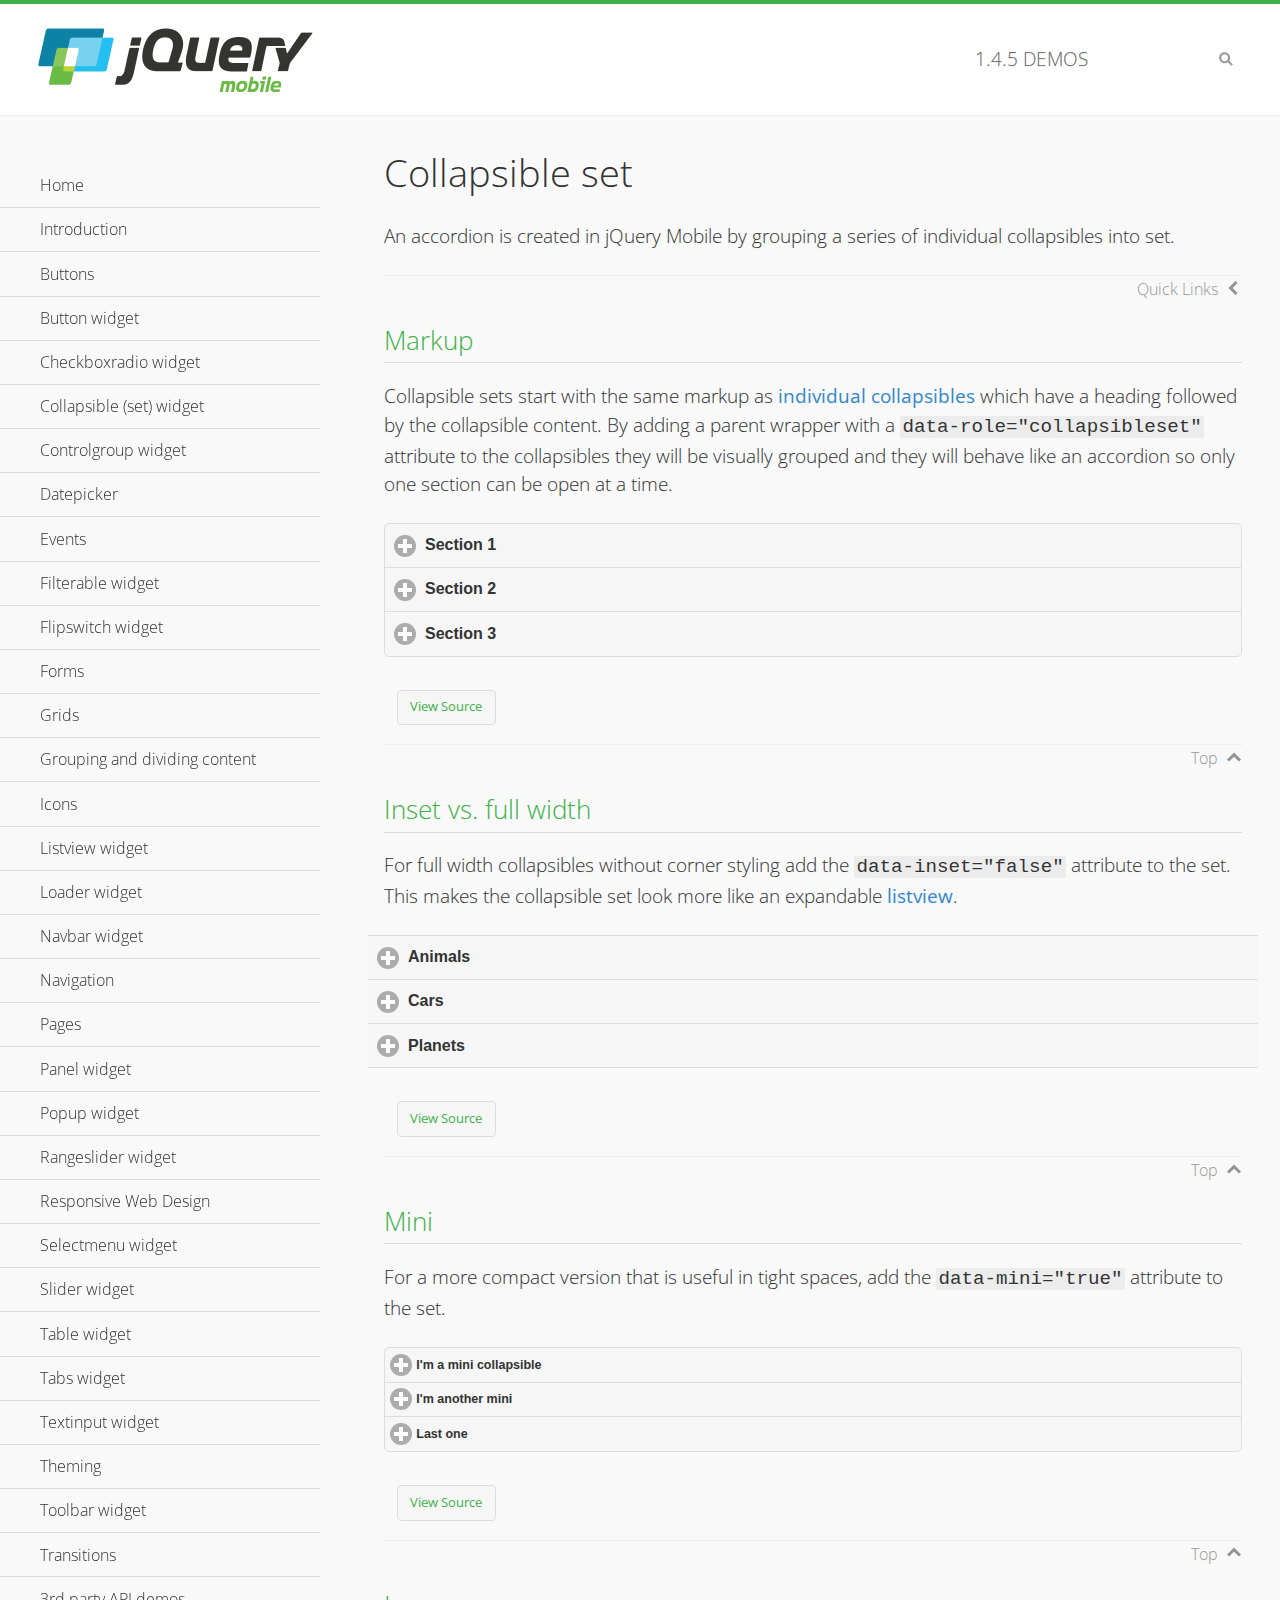
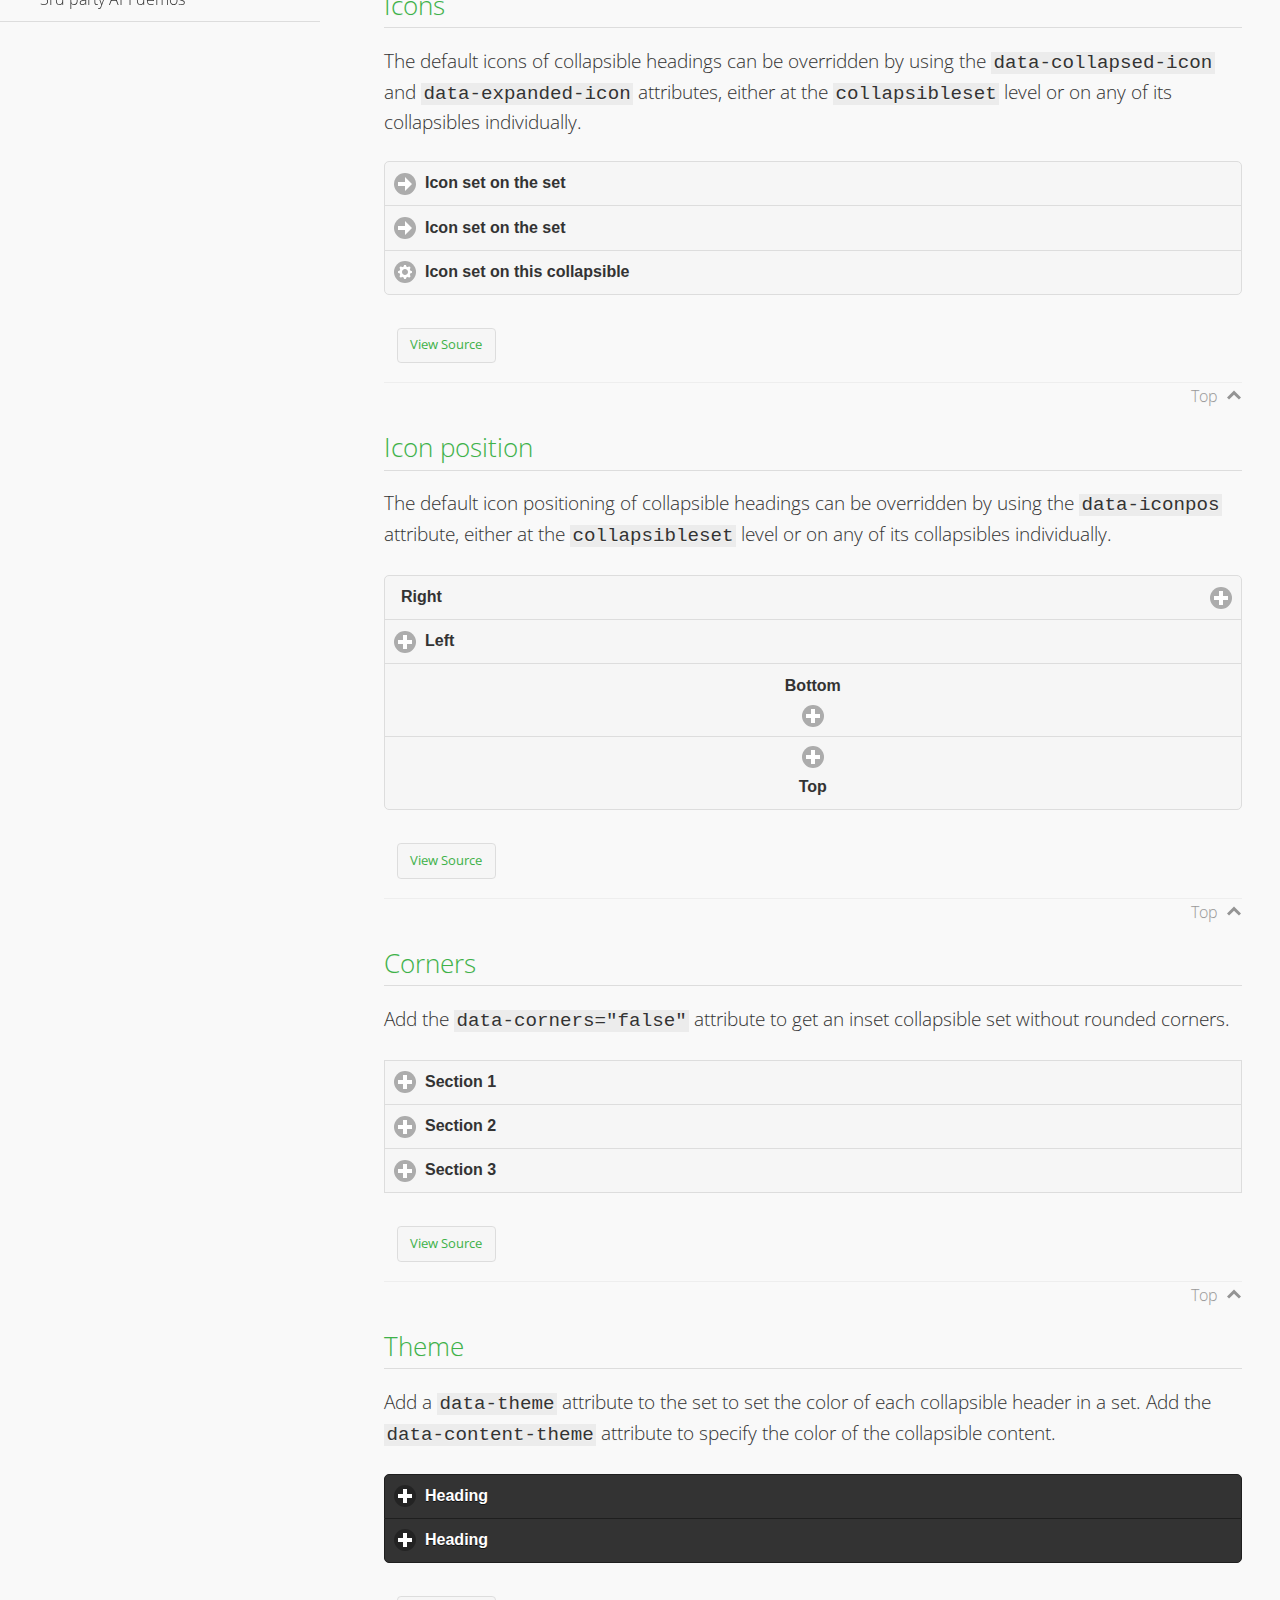
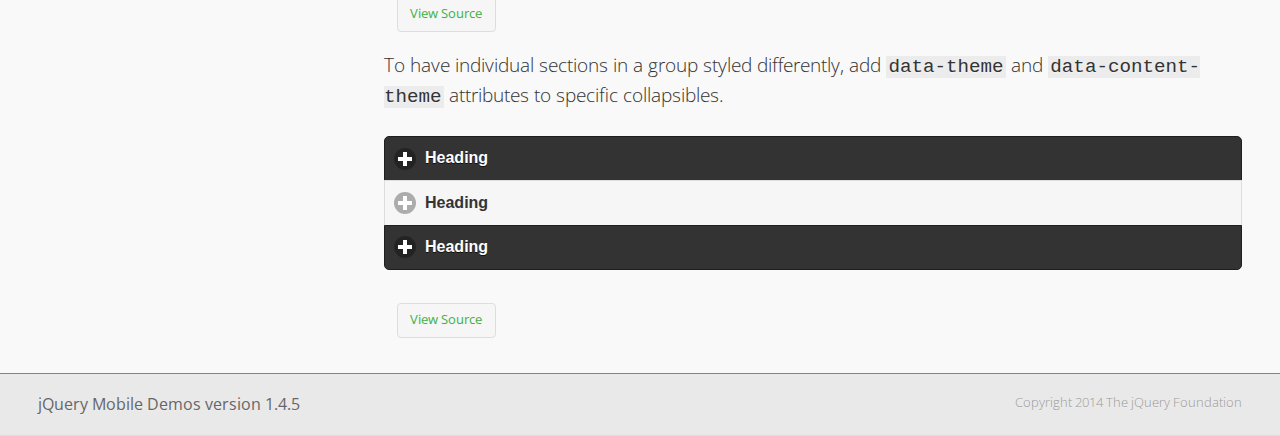
<file: www/jquery/demos/collapsibleset/index.html>
<!DOCTYPE html>
<html>
<head>
	<meta charset="utf-8">
	<meta name="viewport" content="width=device-width, initial-scale=1">
	<title>Collapsible set - jQuery Mobile Demos</title>
	<link rel="shortcut icon" href="../favicon.ico">
    <link rel="stylesheet" href="http://fonts.googleapis.com/css?family=Open+Sans:300,400,700">
	<link rel="stylesheet" href="../css/themes/default/jquery.mobile-1.4.5.min.css">
	<link rel="stylesheet" href="../_assets/css/jqm-demos.css">
	<script src="../js/jquery.js"></script>
	<script src="../_assets/js/index.js"></script>
	<script src="../js/jquery.mobile-1.4.5.min.js"></script>
</head>
<body>
<div data-role="page" class="jqm-demos" data-quicklinks="true">

	<div data-role="header" class="jqm-header">
		<h2><a href="../" title="jQuery Mobile Demos home"><img src="../_assets/img/jquery-logo.png" alt="jQuery Mobile"></a></h2>
		<p><span class="jqm-version"></span> Demos</p>
		<a href="#" class="jqm-navmenu-link ui-btn ui-btn-icon-notext ui-corner-all ui-icon-bars ui-nodisc-icon ui-alt-icon ui-btn-left">Menu</a>
		<a href="#" class="jqm-search-link ui-btn ui-btn-icon-notext ui-corner-all ui-icon-search ui-nodisc-icon ui-alt-icon ui-btn-right">Search</a>
	</div><!-- /header -->

	<div role="main" class="ui-content jqm-content">

		<h1>Collapsible set</h1>

		<p>An accordion is created in jQuery Mobile by grouping a series of individual collapsibles into set.</p>

		<h2>Markup</h2>

		<p>Collapsible sets start with the same markup as <a href="../collapsible/" data-ajax="false">individual collapsibles</a> which have a heading followed by the collapsible content. By adding a parent wrapper with a <code>data-role="collapsibleset"</code> attribute to the collapsibles they will be visually grouped and they will behave like an accordion so only one section can be open at a time.</p>

			<div data-demo-html="true">
				<div data-role="collapsibleset" data-theme="a" data-content-theme="a">
					<div data-role="collapsible">
						<h3>Section 1</h3>
					<p>I'm the collapsible content for section 1</p>
					</div>
					<div data-role="collapsible">
						<h3>Section 2</h3>
					<p>I'm the collapsible content for section 2</p>

					</div>
					<div data-role="collapsible">
						<h3>Section 3</h3>
					<p>I'm the collapsible content for section 3</p>
					</div>
				</div>
			</div><!--/demo-html -->

		<h2>Inset vs. full width</h2>

		<p>For full width collapsibles without corner styling add the <code>data-inset="false"</code> attribute to the set. This makes the collapsible set look more like an expandable <a href="../listview/">listview</a>.</p>

			<div data-demo-html="true">
				<div data-role="collapsibleset" data-inset="false">
					<div data-role="collapsible">
						<h3>Animals</h3>
						<ul data-role="listview" data-inset="false">
							<li>Cats</li>
							<li>Dogs</li>
							<li>Lizards</li>
							<li>Snakes</li>
						</ul>
					</div>
					<div data-role="collapsible">
						<h3>Cars</h3>
						<ul data-role="listview" data-inset="false">
							<li>Acura</li>
							<li>Audi</li>
							<li>BMW</li>
							<li>Cadillac</li>
						</ul>
					</div>
					<div data-role="collapsible">
						<h3>Planets</h3>
						<ul data-role="listview" data-inset="false">
							<li>Earth</li>
							<li>Jupiter</li>
							<li>Mars</li>
							<li>Mercury</li>
						</ul>
					</div>
				</div>
			</div><!--/demo-html -->

		<h2>Mini</h2>

		<p>For a more compact version that is useful in tight spaces, add the <code>data-mini="true"</code> attribute to the set. </p>

			<div data-demo-html="true">
				<div data-role="collapsibleset" data-theme="a" data-content-theme="a" data-mini="true">
					<div data-role="collapsible">
						<h3>I'm a mini collapsible</h3>
					<p>This is good for tight spaces.</p>
					</div>
					<div data-role="collapsible">
						<h3>I'm another mini</h3>
					<p>Here's some collapsible content.</p>

					</div>
					<div data-role="collapsible">
						<h3>Last one</h3>
					<p>Final bit of collapsible content.</p>
					</div>
				</div>
			</div><!--/demo-html -->

		<h2>Icons</h2>

		<p>The default icons of collapsible headings can be overridden by using the <code>data-collapsed-icon</code> and <code>data-expanded-icon</code> attributes, either at the <code>collapsibleset</code> level or on any of its collapsibles individually.</p>

			<div data-demo-html="true">
				<div data-role="collapsibleset" data-theme="a" data-content-theme="a" data-collapsed-icon="arrow-r" data-expanded-icon="arrow-d">
					<div data-role="collapsible">
						<h3>Icon set on the set</h3>
					<p>Specify the open and close icons on the set to apply it to all the collapsibles within.</p>
					</div>
					<div data-role="collapsible">
						<h3>Icon set on the set</h3>
					<p>This collapsible also gets the icon from the set.</p>
					</div>
					<div data-role="collapsible" data-collapsed-icon="gear" data-expanded-icon="delete">
						<h3>Icon set on this collapsible</h3>
					<p>The icons here are applied to this collapsible specifically, thus overriding the set icons.</p>
					</div>
				</div>
			</div><!--/demo-html -->

		<h2>Icon position</h2>

		<p>The default icon positioning of collapsible headings can be overridden by using the <code>data-iconpos</code> attribute, either at the <code>collapsibleset</code> level or on any of its collapsibles individually.</p>

			<div data-demo-html="true">
				<div data-role="collapsibleset" data-theme="a" data-content-theme="a" data-iconpos="right">
					<div data-role="collapsible">
						<h3>Right</h3>
					<p>Inherits icon positioning from <code>data-iconpos="right"</code> attribute on set.</p>
					</div>
					<div data-role="collapsible" data-iconpos="left">
						<h3>Left</h3>
					<p>Set via <code>data-iconpos="left"</code> attribute on the collapsible</p>
					</div>
					<div data-role="collapsible" data-iconpos="bottom">
						<h3>Bottom</h3>
					<p>Set via <code>data-iconpos="bottom"</code> attribute on the collapsible</p>
					</div>
					<div data-role="collapsible" data-iconpos="top">
						<h3>Top</h3>
					<p>Set via <code>data-iconpos="top"</code> attribute on the collapsible</p>
					</div>
				</div>
			</div><!--/demo-html -->

		<h2>Corners</h2>
		<p>Add the <code>data-corners="false"</code> attribute to get an inset collapsible set without rounded corners.</p>

			<div data-demo-html="true">
				<div data-role="collapsibleset" data-corners="false" data-theme="a" data-content-theme="a">
					<div data-role="collapsible">
						<h3>Section 1</h3>
					<p>Collapsible content</p>
					</div>
					<div data-role="collapsible">
						<h3>Section 2</h3>
					<p>Collapsible content</p>

					</div>
					<div data-role="collapsible">
						<h3>Section 3</h3>
					<p>Collapsible content</p>
					</div>
				</div>
			</div><!--/demo-html -->

		<h2>Theme</h2>

		<p>Add a <code>data-theme</code> attribute to the set to set the color of each collapsible header in a set. Add the <code>data-content-theme</code> attribute to specify the color of the collapsible content. </p>

			<div data-demo-html="true">
				<div data-role="collapsibleset" data-theme="b" data-content-theme="b">
					<div data-role="collapsible">
						<h3>Heading</h3>
						<p>Content</p>
					</div>
					<div data-role="collapsible">
						<h3>Heading</h3>
						<p>Content</p>
					</div>
				</div>
			</div><!--/demo-html -->

		<p>To have individual sections in a group styled differently, add <code>data-theme</code> and <code>data-content-theme</code> attributes to specific collapsibles.</p>

			<div data-demo-html="true">
				<div data-role="collapsibleset" data-theme="b" data-content-theme="b">
					<div data-role="collapsible">
						<h3>Heading</h3>
						<p>Content</p>
					</div>
					<div data-role="collapsible" data-theme="a" data-content-theme="a">
						<h3>Heading</h3>
						<p>Content</p>
					</div>
					<div data-role="collapsible">
						<h3>Heading</h3>
						<p>Content</p>
					</div>
				</div>
		</div><!--/demo-html -->

	</div><!-- /content -->
	    <div data-role="panel" class="jqm-navmenu-panel" data-position="left" data-display="overlay" data-theme="a">
	    	<ul class="jqm-list ui-alt-icon ui-nodisc-icon">
<li data-filtertext="demos homepage" data-icon="home"><a href=".././">Home</a></li>
<li data-filtertext="introduction overview getting started"><a href="../intro/" data-ajax="false">Introduction</a></li>
<li data-filtertext="buttons button markup buttonmarkup method anchor link button element"><a href="../button-markup/" data-ajax="false">Buttons</a></li>
<li data-filtertext="form button widget input button submit reset"><a href="../button/" data-ajax="false">Button widget</a></li>
<li data-role="collapsible" data-enhanced="true" data-collapsed-icon="carat-d" data-expanded-icon="carat-u" data-iconpos="right" data-inset="false" class="ui-collapsible ui-collapsible-themed-content ui-collapsible-collapsed">
	<h3 class="ui-collapsible-heading ui-collapsible-heading-collapsed">
		<a href="#" class="ui-collapsible-heading-toggle ui-btn ui-btn-icon-right ui-btn-inherit ui-icon-carat-d">
		    Checkboxradio widget<span class="ui-collapsible-heading-status"> click to expand contents</span>
		</a>
	</h3>
	<div class="ui-collapsible-content ui-body-inherit ui-collapsible-content-collapsed" aria-hidden="true">
		<ul>
			<li data-filtertext="form checkboxradio widget checkbox input checkboxes controlgroups"><a href="../checkboxradio-checkbox/" data-ajax="false">Checkboxes</a></li>
			<li data-filtertext="form checkboxradio widget radio input radio buttons controlgroups"><a href="../checkboxradio-radio/" data-ajax="false">Radio buttons</a></li>
		</ul>
	</div>
</li>
<li data-role="collapsible" data-enhanced="true" data-collapsed-icon="carat-d" data-expanded-icon="carat-u" data-iconpos="right" data-inset="false" class="ui-collapsible ui-collapsible-themed-content ui-collapsible-collapsed">
	<h3 class="ui-collapsible-heading ui-collapsible-heading-collapsed">
		<a href="#" class="ui-collapsible-heading-toggle ui-btn ui-btn-icon-right ui-btn-inherit ui-icon-carat-d">
			Collapsible (set) widget<span class="ui-collapsible-heading-status"> click to expand contents</span>
		</a>
	</h3>
	<div class="ui-collapsible-content ui-body-inherit ui-collapsible-content-collapsed" aria-hidden="true">
		<ul>
			<li data-filtertext="collapsibles content formatting"><a href="../collapsible/" data-ajax="false">Collapsible</a></li>
			<li data-filtertext="dynamic collapsible set accordion append expand"><a href="../collapsible-dynamic/" data-ajax="false">Dynamic collapsibles</a></li>
			<li data-filtertext="accordions collapsible set widget content formatting grouped collapsibles"><a href="../collapsibleset/" data-ajax="false">Collapsible set</a></li>
		</ul>
	</div>
</li>
<li data-role="collapsible" data-enhanced="true" data-collapsed-icon="carat-d" data-expanded-icon="carat-u" data-iconpos="right" data-inset="false" class="ui-collapsible ui-collapsible-themed-content ui-collapsible-collapsed">
	<h3 class="ui-collapsible-heading ui-collapsible-heading-collapsed">
		<a href="#" class="ui-collapsible-heading-toggle ui-btn ui-btn-icon-right ui-btn-inherit ui-icon-carat-d">
			Controlgroup widget<span class="ui-collapsible-heading-status"> click to expand contents</span>
		</a>
	</h3>
	<div class="ui-collapsible-content ui-body-inherit ui-collapsible-content-collapsed" aria-hidden="true">
		<ul>
			<li data-filtertext="controlgroups selectmenu checkboxradio input grouped buttons horizontal vertical"><a href="../controlgroup/" data-ajax="false">Controlgroup</a></li>
			<li data-filtertext="dynamic controlgroup dynamically add buttons"><a href="../controlgroup-dynamic/" data-ajax="false">Dynamic controlgroups</a></li>
		</ul>
	</div>
</li>
<li data-filtertext="form datepicker widget date input"><a href="../datepicker/" data-ajax="false">Datepicker</a></li>
<li data-role="collapsible" data-enhanced="true" data-collapsed-icon="carat-d" data-expanded-icon="carat-u" data-iconpos="right" data-inset="false" class="ui-collapsible ui-collapsible-themed-content ui-collapsible-collapsed">
	<h3 class="ui-collapsible-heading ui-collapsible-heading-collapsed">
		<a href="#" class="ui-collapsible-heading-toggle ui-btn ui-btn-icon-right ui-btn-inherit ui-icon-carat-d">
			Events<span class="ui-collapsible-heading-status"> click to expand contents</span>
		</a>
	</h3>
	<div class="ui-collapsible-content ui-body-inherit ui-collapsible-content-collapsed" aria-hidden="true">
		<ul>
			<li data-filtertext="swipe to delete list items listviews swipe events"><a href="../swipe-list/" data-ajax="false">Swipe list items</a></li>
			<li data-filtertext="swipe to navigate swipe page navigation swipe events"><a href="../swipe-page/" data-ajax="false">Swipe page navigation</a></li>
		</ul>
	</div>
</li>
<li data-filtertext="filterable filter elements sorting searching listview table"><a href="../filterable/" data-ajax="false">Filterable widget</a></li>
<li data-filtertext="form flipswitch widget flip toggle switch binary select checkbox input"><a href="../flipswitch/" data-ajax="false">Flipswitch widget</a></li>
<li data-role="collapsible" data-enhanced="true" data-collapsed-icon="carat-d" data-expanded-icon="carat-u" data-iconpos="right" data-inset="false" class="ui-collapsible ui-collapsible-themed-content ui-collapsible-collapsed">
	<h3 class="ui-collapsible-heading ui-collapsible-heading-collapsed">
		<a href="#" class="ui-collapsible-heading-toggle ui-btn ui-btn-icon-right ui-btn-inherit ui-icon-carat-d">
			Forms<span class="ui-collapsible-heading-status"> click to expand contents</span>
		</a>
	</h3>
	<div class="ui-collapsible-content ui-body-inherit ui-collapsible-content-collapsed" aria-hidden="true">
		<ul>
			<li data-filtertext="forms text checkbox radio range button submit reset inputs selects textarea slider flipswitch label form elements"><a href="../forms/" data-ajax="false">Forms</a></li>
			<li data-filtertext="form hide labels hidden accessible ui-hidden-accessible forms"><a href="../forms-label-hidden-accessible/" data-ajax="false">Hide labels</a></li>
			<li data-filtertext="form field containers fieldcontain ui-field-contain forms"><a href="../forms-field-contain/" data-ajax="false">Field containers</a></li>
			<li data-filtertext="forms disabled form elements"><a href="../forms-disabled/" data-ajax="false">Forms disabled</a></li>
			<li data-filtertext="forms gallery examples overview forms text checkbox radio range button submit reset inputs selects textarea slider flipswitch label form elements"><a href="../forms-gallery/" data-ajax="false">Forms gallery</a></li>
		</ul>
	</div>
</li>
<li data-role="collapsible" data-enhanced="true" data-collapsed-icon="carat-d" data-expanded-icon="carat-u" data-iconpos="right" data-inset="false" class="ui-collapsible ui-collapsible-themed-content ui-collapsible-collapsed">
	<h3 class="ui-collapsible-heading ui-collapsible-heading-collapsed">
		<a href="#" class="ui-collapsible-heading-toggle ui-btn ui-btn-icon-right ui-btn-inherit ui-icon-carat-d">
			Grids<span class="ui-collapsible-heading-status"> click to expand contents</span>
		</a>
	</h3>
	<div class="ui-collapsible-content ui-body-inherit ui-collapsible-content-collapsed" aria-hidden="true">
		<ul>
			<li data-filtertext="grids columns blocks content formatting rwd responsive css framework"><a href="../grids/" data-ajax="false">Grids</a></li>
			<li data-filtertext="buttons in grids css framework"><a href="../grids-buttons/" data-ajax="false">Buttons in grids</a></li>
			<li data-filtertext="custom responsive grids rwd css framework"><a href="../grids-custom-responsive/" data-ajax="false">Custom responsive grids</a></li>
		</ul>
	</div>
</li>
<li data-filtertext="blocks content formatting sections heading"><a href="../body-bar-classes/" data-ajax="false">Grouping and dividing content</a></li>
<li data-role="collapsible" data-enhanced="true" data-collapsed-icon="carat-d" data-expanded-icon="carat-u" data-iconpos="right" data-inset="false" class="ui-collapsible ui-collapsible-themed-content ui-collapsible-collapsed">
	<h3 class="ui-collapsible-heading ui-collapsible-heading-collapsed">
		<a href="#" class="ui-collapsible-heading-toggle ui-btn ui-btn-icon-right ui-btn-inherit ui-icon-carat-d">
			Icons<span class="ui-collapsible-heading-status"> click to expand contents</span>
		</a>
	</h3>
	<div class="ui-collapsible-content ui-body-inherit ui-collapsible-content-collapsed" aria-hidden="true">
		<ul>
			<li data-filtertext="button icons svg disc alt custom icon position"><a href="../icons/" data-ajax="false">Icons</a></li>
			<li data-filtertext=""><a href="../icons-grunticon/" data-ajax="false">Grunticon loader</a></li>
		</ul>
	</div>
</li>
<li data-role="collapsible" data-enhanced="true" data-collapsed-icon="carat-d" data-expanded-icon="carat-u" data-iconpos="right" data-inset="false" class="ui-collapsible ui-collapsible-themed-content ui-collapsible-collapsed">
	<h3 class="ui-collapsible-heading ui-collapsible-heading-collapsed">
		<a href="#" class="ui-collapsible-heading-toggle ui-btn ui-btn-icon-right ui-btn-inherit ui-icon-carat-d">
			Listview widget<span class="ui-collapsible-heading-status"> click to expand contents</span>
		</a>
	</h3>
	<div class="ui-collapsible-content ui-body-inherit ui-collapsible-content-collapsed" aria-hidden="true">
		<ul>
			<li data-filtertext="listview widget thumbnails icons nested split button collapsible ul ol"><a href="../listview/" data-ajax="false">Listview</a></li>
			<li data-filtertext="autocomplete filterable reveal listview filtertextbeforefilter placeholder"><a href="../listview-autocomplete/" data-ajax="false">Listview autocomplete</a></li>
			<li data-filtertext="autocomplete filterable reveal listview remote data filtertextbeforefilter placeholder"><a href="../listview-autocomplete-remote/" data-ajax="false">Listview autocomplete remote data</a></li>
			<li data-filtertext="autodividers anchor jump scroll linkbars listview lists ul ol"><a href="../listview-autodividers-linkbar/" data-ajax="false">Listview autodividers linkbar</a></li>
			<li data-filtertext="listview autodividers selector autodividersselector lists ul ol"><a href="../listview-autodividers-selector/" data-ajax="false">Listview autodividers selector</a></li>
			<li data-filtertext="listview nested list items"><a href="../listview-nested-lists/" data-ajax="false">Nested Listviews</a></li>
			<li data-filtertext="listview collapsible list items flat"><a href="../listview-collapsible-item-flat/" data-ajax="false">Listview collapsible list items (flat)</a></li>
			<li data-filtertext="listview collapsible list indented"><a href="../listview-collapsible-item-indented/" data-ajax="false">Listview collapsible list items (indented)</a></li>
			<li data-filtertext="grid listview responsive grids responsive listviews lists ul"><a href="../listview-grid/" data-ajax="false">Listview responsive grid</a></li>
		</ul>
	</div>
</li>
<li data-filtertext="loader widget page loading navigation overlay spinner"><a href="../loader/" data-ajax="false">Loader widget</a></li>
<li data-filtertext="navbar widget navmenu toolbars header footer"><a href="../navbar/" data-ajax="false">Navbar widget</a></li>
<li data-role="collapsible" data-enhanced="true" data-collapsed-icon="carat-d" data-expanded-icon="carat-u" data-iconpos="right" data-inset="false" class="ui-collapsible ui-collapsible-themed-content ui-collapsible-collapsed">
	<h3 class="ui-collapsible-heading ui-collapsible-heading-collapsed">
		<a href="#" class="ui-collapsible-heading-toggle ui-btn ui-btn-icon-right ui-btn-inherit ui-icon-carat-d">
			Navigation<span class="ui-collapsible-heading-status"> click to expand contents</span>
		</a>
	</h3>
	<div class="ui-collapsible-content ui-body-inherit ui-collapsible-content-collapsed" aria-hidden="true">
		<ul>
			<li data-filtertext="ajax navigation navigate widget history event method"><a href="../navigation/" data-ajax="false">Navigation</a></li>
			<li data-filtertext="linking pages page links navigation ajax prefetch cache"><a href="../navigation-linking-pages/" data-ajax="false">Linking pages</a></li>
			<!-- <li data-filtertext="php redirect server redirection server-side navigation"><a href="../navigation-php-redirect/" data-ajax="false">PHP redirect demo</a></li>-->
			<li data-filtertext="navigation redirection hash query"><a href="../navigation-hash-processing/" data-ajax="false">Hash processing demo</a></li>
			<li data-filtertext="navigation redirection hash query"><a href="../page-events/" data-ajax="false">Page Navigation Events</a></li>
		</ul>
	</div>
</li>
<li data-role="collapsible" data-enhanced="true" data-collapsed-icon="carat-d" data-expanded-icon="carat-u" data-iconpos="right" data-inset="false" class="ui-collapsible ui-collapsible-themed-content ui-collapsible-collapsed">
	<h3 class="ui-collapsible-heading ui-collapsible-heading-collapsed">
		<a href="#" class="ui-collapsible-heading-toggle ui-btn ui-btn-icon-right ui-btn-inherit ui-icon-carat-d">
			Pages<span class="ui-collapsible-heading-status"> click to expand contents</span>
		</a>
	</h3>
	<div class="ui-collapsible-content ui-body-inherit ui-collapsible-content-collapsed" aria-hidden="true">
		<ul>
			<li data-filtertext="pages page widget ajax navigation"><a href="../pages/" data-ajax="false">Pages</a></li>
			<li data-filtertext="single page"><a href="../pages-single-page/" data-ajax="false">Single page</a></li>
			<li data-filtertext="multipage multi-page page"><a href="../pages-multi-page/" data-ajax="false">Multi-page template</a></li>
			<li data-filtertext="dialog page widget modal popup"><a href="../pages-dialog/" data-ajax="false">Dialog page</a></li>
		</ul>
	</div>
</li>
<li data-role="collapsible" data-enhanced="true" data-collapsed-icon="carat-d" data-expanded-icon="carat-u" data-iconpos="right" data-inset="false" class="ui-collapsible ui-collapsible-themed-content ui-collapsible-collapsed">
	<h3 class="ui-collapsible-heading ui-collapsible-heading-collapsed">
		<a href="#" class="ui-collapsible-heading-toggle ui-btn ui-btn-icon-right ui-btn-inherit ui-icon-carat-d">
			Panel widget<span class="ui-collapsible-heading-status"> click to expand contents</span>
		</a>
	</h3>
	<div class="ui-collapsible-content ui-body-inherit ui-collapsible-content-collapsed" aria-hidden="true">
		<ul>
			<li data-filtertext="panel widget sliding panels reveal push overlay responsive"><a href="../panel/" data-ajax="false">Panel</a></li>
			<li data-filtertext=""><a href="../panel-external/" data-ajax="false">External panels</a></li>
			<li data-filtertext="panel "><a href="../panel-fixed/" data-ajax="false">Fixed panels</a></li>
			<li data-filtertext="panel slide panels sliding panels shadow rwd responsive breakpoint"><a href="../panel-responsive/" data-ajax="false">Panels responsive</a></li>
			<li data-filtertext="panel custom style custom panel width reveal shadow listview panel styling page background wrapper"><a href="../panel-styling/" data-ajax="false">Custom panel style</a></li>
			<li data-filtertext="panel open on swipe"><a href="../panel-swipe-open/" data-ajax="false">Panel open on swipe</a></li>
			<li data-filtertext="panels outside page internal external toolbars"><a href="../panel-external-internal/" data-ajax="false">Panel external and internal</a></li>
		</ul>
	</div>
</li>
<li data-role="collapsible" data-enhanced="true" data-collapsed-icon="carat-d" data-expanded-icon="carat-u" data-iconpos="right" data-inset="false" class="ui-collapsible ui-collapsible-themed-content ui-collapsible-collapsed">
	<h3 class="ui-collapsible-heading ui-collapsible-heading-collapsed">
		<a href="#" class="ui-collapsible-heading-toggle ui-btn ui-btn-icon-right ui-btn-inherit ui-icon-carat-d">
			Popup widget<span class="ui-collapsible-heading-status"> click to expand contents</span>
		</a>
	</h3>
	<div class="ui-collapsible-content ui-body-inherit ui-collapsible-content-collapsed" aria-hidden="true">
		<ul>
			<li data-filtertext="popup widget popups dialog modal transition tooltip lightbox form overlay screen flip pop fade transition"><a href="../popup/" data-ajax="false">Popup</a></li>
			<li data-filtertext="popup alignment position"><a href="../popup-alignment/" data-ajax="false">Popup alignment</a></li>
			<li data-filtertext="popup arrow size popups popover"><a href="../popup-arrow-size/" data-ajax="false">Popup arrow size</a></li>
			<li data-filtertext="dynamic popups popup images lightbox"><a href="../popup-dynamic/" data-ajax="false">Dynamic popups</a></li>
			<li data-filtertext="popups with iframes scaling"><a href="../popup-iframe/" data-ajax="false">Popups with iframes</a></li>
			<li data-filtertext="popup image scaling"><a href="../popup-image-scaling/" data-ajax="false">Popup image scaling</a></li>
			<li data-filtertext="external popup outside multi-page"><a href="../popup-outside-multipage/" data-ajax="false">Popup outside multi-page</a></li>
		</ul>
	</div>
</li>
<li data-filtertext="form rangeslider widget dual sliders dual handle sliders range input"><a href="../rangeslider/" data-ajax="false">Rangeslider widget</a></li>
<li data-filtertext="responsive web design rwd adaptive progressive enhancement PE accessible mobile breakpoints media query media queries"><a href="../rwd/" data-ajax="false">Responsive Web Design</a></li>
<li data-role="collapsible" data-enhanced="true" data-collapsed-icon="carat-d" data-expanded-icon="carat-u" data-iconpos="right" data-inset="false" class="ui-collapsible ui-collapsible-themed-content ui-collapsible-collapsed">
	<h3 class="ui-collapsible-heading ui-collapsible-heading-collapsed">
		<a href="#" class="ui-collapsible-heading-toggle ui-btn ui-btn-icon-right ui-btn-inherit ui-icon-carat-d">
			Selectmenu widget<span class="ui-collapsible-heading-status"> click to expand contents</span>
		</a>
	</h3>
	<div class="ui-collapsible-content ui-body-inherit ui-collapsible-content-collapsed" aria-hidden="true">
		<ul>
			<li data-filtertext="form selectmenu widget select input custom select menu selects"><a href="../selectmenu/" data-ajax="false">Selectmenu</a></li>
			<li data-filtertext="form custom select menu selectmenu widget custom menu option optgroup multiple selects"><a href="../selectmenu-custom/" data-ajax="false">Custom select menu</a></li>
			<li data-filtertext="filterable select filter popup dialog"><a href="../selectmenu-custom-filter/" data-ajax="false">Custom select menu with filter</a></li>
		</ul>
	</div>
</li>
<li data-role="collapsible" data-enhanced="true" data-collapsed-icon="carat-d" data-expanded-icon="carat-u" data-iconpos="right" data-inset="false" class="ui-collapsible ui-collapsible-themed-content ui-collapsible-collapsed">
	<h3 class="ui-collapsible-heading ui-collapsible-heading-collapsed">
		<a href="#" class="ui-collapsible-heading-toggle ui-btn ui-btn-icon-right ui-btn-inherit ui-icon-carat-d">
			Slider widget<span class="ui-collapsible-heading-status"> click to expand contents</span>
		</a>
	</h3>
	<div class="ui-collapsible-content ui-body-inherit ui-collapsible-content-collapsed" aria-hidden="true">
		<ul>
			<li data-filtertext="form slider widget range input single sliders"><a href="../slider/" data-ajax="false">Slider</a></li>
			<li data-filtertext="form slider widget flipswitch slider binary select flip toggle switch"><a href="../slider-flipswitch/" data-ajax="false">Slider flip toggle switch</a></li>
			<li data-filtertext="form slider tooltip handle value input range sliders"><a href="../slider-tooltip/" data-ajax="false">Slider tooltip</a></li>
		</ul>
	</div>
</li>
<li data-role="collapsible" data-enhanced="true" data-collapsed-icon="carat-d" data-expanded-icon="carat-u" data-iconpos="right" data-inset="false" class="ui-collapsible ui-collapsible-themed-content ui-collapsible-collapsed">
	<h3 class="ui-collapsible-heading ui-collapsible-heading-collapsed">
		<a href="#" class="ui-collapsible-heading-toggle ui-btn ui-btn-icon-right ui-btn-inherit ui-icon-carat-d">
			Table widget<span class="ui-collapsible-heading-status"> click to expand contents</span>
		</a>
	</h3>
	<div class="ui-collapsible-content ui-body-inherit ui-collapsible-content-collapsed" aria-hidden="true">
		<ul>
			<li data-filtertext="table widget reflow column toggle th td responsive tables rwd hide show tabular"><a href="../table-column-toggle/" data-ajax="false">Table Column Toggle</a></li>
			<li data-filtertext="table column toggle phone comparison demo"><a href="../table-column-toggle-example/" data-ajax="false">Table Column Toggle demo</a></li>
			<li data-filtertext="responsive tables table column toggle heading groups rwd breakpoint"><a href="../table-column-toggle-heading-groups/" data-ajax="false">Table Column Toggle heading groups</a></li>
			<li data-filtertext="responsive tables table column toggle hide rwd breakpoint customization options"><a href="../table-column-toggle-options/" data-ajax="false">Table Column Toggle options</a></li>
			<li data-filtertext="table reflow th td responsive rwd columns tabular"><a href="../table-reflow/" data-ajax="false">Table Reflow</a></li>
			<li data-filtertext="responsive tables table reflow heading groups rwd breakpoint"><a href="../table-reflow-heading-groups/" data-ajax="false">Table Reflow heading groups</a></li>
			<li data-filtertext="responsive tables table reflow stripes strokes table style"><a href="../table-reflow-stripes-strokes/" data-ajax="false">Table Reflow stripes and strokes</a></li>
			<li data-filtertext="responsive tables table reflow stack custom styles"><a href="../table-reflow-styling/" data-ajax="false">Table Reflow custom styles</a></li>
		</ul>
	</div>
</li>
<li data-filtertext="ui tabs widget"><a href="../tabs/" data-ajax="false">Tabs widget</a></li>
<li data-filtertext="form textinput widget text input textarea number date time tel email file color password"><a href="../textinput/" data-ajax="false">Textinput widget</a></li>
<li data-role="collapsible" data-enhanced="true" data-collapsed-icon="carat-d" data-expanded-icon="carat-u" data-iconpos="right" data-inset="false" class="ui-collapsible ui-collapsible-themed-content ui-collapsible-collapsed">
	<h3 class="ui-collapsible-heading ui-collapsible-heading-collapsed">
		<a href="#" class="ui-collapsible-heading-toggle ui-btn ui-btn-icon-right ui-btn-inherit ui-icon-carat-d">
			Theming<span class="ui-collapsible-heading-status"> click to expand contents</span>
		</a>
	</h3>
	<div class="ui-collapsible-content ui-body-inherit ui-collapsible-content-collapsed" aria-hidden="true">
		<ul>
			<li data-filtertext="default theme swatches theming style css"><a href="../theme-default/" data-ajax="false">Default theme</a></li>
			<li data-filtertext="classic theme old theme swatches theming style css"><a href="../theme-classic/" data-ajax="false">Classic theme</a></li>
		</ul>
	</div>
</li>
<li data-role="collapsible" data-enhanced="true" data-collapsed-icon="carat-d" data-expanded-icon="carat-u" data-iconpos="right" data-inset="false" class="ui-collapsible ui-collapsible-themed-content ui-collapsible-collapsed">
	<h3 class="ui-collapsible-heading ui-collapsible-heading-collapsed">
		<a href="#" class="ui-collapsible-heading-toggle ui-btn ui-btn-icon-right ui-btn-inherit ui-icon-carat-d">
			Toolbar widget<span class="ui-collapsible-heading-status"> click to expand contents</span>
		</a>
	</h3>
	<div class="ui-collapsible-content ui-body-inherit ui-collapsible-content-collapsed" aria-hidden="true">
		<ul>
			<li data-filtertext="toolbar widget header footer toolbars fixed fullscreen external sections"><a href="../toolbar/" data-ajax="false">Toolbar</a></li>
			<li data-filtertext="dynamic toolbars dynamically add toolbar header footer"><a href="../toolbar-dynamic/" data-ajax="false">Dynamic toolbars</a></li>
			<li data-filtertext="external toolbars header footer"><a href="../toolbar-external/" data-ajax="false">External toolbars</a></li>
			<li data-filtertext="fixed toolbars header footer"><a href="../toolbar-fixed/" data-ajax="false">Fixed toolbars</a></li>
			<li data-filtertext="fixed fullscreen toolbars header footer"><a href="../toolbar-fixed-fullscreen/" data-ajax="false">Fullscreen toolbars</a></li>
			<li data-filtertext="external fixed toolbars header footer"><a href="../toolbar-fixed-external/" data-ajax="false">Fixed external toolbars</a></li>
			<li data-filtertext="external persistent toolbars header footer navbar navmenu"><a href="../toolbar-fixed-persistent/" data-ajax="false">Persistent toolbars</a></li>
			<li data-filtertext="external ajax optimized toolbars persistent toolbars header footer navbar"><a href="../toolbar-fixed-persistent-optimized/" data-ajax="false">Ajax optimized toolbars</a></li>
			<li data-filtertext="form in toolbars header footer"><a href="../toolbar-fixed-forms/" data-ajax="false">Form in toolbar</a></li>
		</ul>
	</div>
</li>
<li data-filtertext="page transitions animated pages popup navigation flip slide fade pop"><a href="../transitions/" data-ajax="false">Transitions</a></li>
<li data-role="collapsible" data-enhanced="true" data-collapsed-icon="carat-d" data-expanded-icon="carat-u" data-iconpos="right" data-inset="false" class="ui-collapsible ui-collapsible-themed-content ui-collapsible-collapsed">
	<h3 class="ui-collapsible-heading ui-collapsible-heading-collapsed">
		<a href="#" class="ui-collapsible-heading-toggle ui-btn ui-btn-icon-right ui-btn-inherit ui-icon-carat-d">
			3rd party API demos<span class="ui-collapsible-heading-status"> click to expand contents</span>
		</a>
	</h3>
	<div class="ui-collapsible-content ui-body-inherit ui-collapsible-content-collapsed" aria-hidden="true">
		<ul>
			<li data-filtertext="backbone requirejs navigation router"><a href="../backbone-requirejs/" data-ajax="false">Backbone RequireJS</a></li>
			<li data-filtertext="google maps geolocation demo"><a href="../map-geolocation/" data-ajax="false">Google Maps geolocation</a></li>
			<li data-filtertext="google maps hybrid"><a href="../map-list-toggle/" data-ajax="false">Google Maps list toggle</a></li>
		</ul>
	</div>
</li>



		     </ul>
		</div><!-- /panel -->


	<div data-role="footer" data-position="fixed" data-tap-toggle="false" class="jqm-footer">
		<p>jQuery Mobile Demos version <span class="jqm-version"></span></p>
		<p>Copyright 2014 The jQuery Foundation</p>
	</div><!-- /footer -->
	<!-- TODO: This should become an external panel so we can add input to markup (unique ID) -->
    <div data-role="panel" class="jqm-search-panel" data-position="right" data-display="overlay" data-theme="a">
		<div class="jqm-search">
			<ul class="jqm-list" data-filter-placeholder="Search demos..." data-filter-reveal="true">
<li data-filtertext="demos homepage" data-icon="home"><a href=".././">Home</a></li>
<li data-filtertext="introduction overview getting started"><a href="../intro/" data-ajax="false">Introduction</a></li>
<li data-filtertext="buttons button markup buttonmarkup method anchor link button element"><a href="../button-markup/" data-ajax="false">Buttons</a></li>
<li data-filtertext="form button widget input button submit reset"><a href="../button/" data-ajax="false">Button widget</a></li>
<li data-role="collapsible" data-enhanced="true" data-collapsed-icon="carat-d" data-expanded-icon="carat-u" data-iconpos="right" data-inset="false" class="ui-collapsible ui-collapsible-themed-content ui-collapsible-collapsed">
	<h3 class="ui-collapsible-heading ui-collapsible-heading-collapsed">
		<a href="#" class="ui-collapsible-heading-toggle ui-btn ui-btn-icon-right ui-btn-inherit ui-icon-carat-d">
		    Checkboxradio widget<span class="ui-collapsible-heading-status"> click to expand contents</span>
		</a>
	</h3>
	<div class="ui-collapsible-content ui-body-inherit ui-collapsible-content-collapsed" aria-hidden="true">
		<ul>
			<li data-filtertext="form checkboxradio widget checkbox input checkboxes controlgroups"><a href="../checkboxradio-checkbox/" data-ajax="false">Checkboxes</a></li>
			<li data-filtertext="form checkboxradio widget radio input radio buttons controlgroups"><a href="../checkboxradio-radio/" data-ajax="false">Radio buttons</a></li>
		</ul>
	</div>
</li>
<li data-role="collapsible" data-enhanced="true" data-collapsed-icon="carat-d" data-expanded-icon="carat-u" data-iconpos="right" data-inset="false" class="ui-collapsible ui-collapsible-themed-content ui-collapsible-collapsed">
	<h3 class="ui-collapsible-heading ui-collapsible-heading-collapsed">
		<a href="#" class="ui-collapsible-heading-toggle ui-btn ui-btn-icon-right ui-btn-inherit ui-icon-carat-d">
			Collapsible (set) widget<span class="ui-collapsible-heading-status"> click to expand contents</span>
		</a>
	</h3>
	<div class="ui-collapsible-content ui-body-inherit ui-collapsible-content-collapsed" aria-hidden="true">
		<ul>
			<li data-filtertext="collapsibles content formatting"><a href="../collapsible/" data-ajax="false">Collapsible</a></li>
			<li data-filtertext="dynamic collapsible set accordion append expand"><a href="../collapsible-dynamic/" data-ajax="false">Dynamic collapsibles</a></li>
			<li data-filtertext="accordions collapsible set widget content formatting grouped collapsibles"><a href="../collapsibleset/" data-ajax="false">Collapsible set</a></li>
		</ul>
	</div>
</li>
<li data-role="collapsible" data-enhanced="true" data-collapsed-icon="carat-d" data-expanded-icon="carat-u" data-iconpos="right" data-inset="false" class="ui-collapsible ui-collapsible-themed-content ui-collapsible-collapsed">
	<h3 class="ui-collapsible-heading ui-collapsible-heading-collapsed">
		<a href="#" class="ui-collapsible-heading-toggle ui-btn ui-btn-icon-right ui-btn-inherit ui-icon-carat-d">
			Controlgroup widget<span class="ui-collapsible-heading-status"> click to expand contents</span>
		</a>
	</h3>
	<div class="ui-collapsible-content ui-body-inherit ui-collapsible-content-collapsed" aria-hidden="true">
		<ul>
			<li data-filtertext="controlgroups selectmenu checkboxradio input grouped buttons horizontal vertical"><a href="../controlgroup/" data-ajax="false">Controlgroup</a></li>
			<li data-filtertext="dynamic controlgroup dynamically add buttons"><a href="../controlgroup-dynamic/" data-ajax="false">Dynamic controlgroups</a></li>
		</ul>
	</div>
</li>
<li data-filtertext="form datepicker widget date input"><a href="../datepicker/" data-ajax="false">Datepicker</a></li>
<li data-role="collapsible" data-enhanced="true" data-collapsed-icon="carat-d" data-expanded-icon="carat-u" data-iconpos="right" data-inset="false" class="ui-collapsible ui-collapsible-themed-content ui-collapsible-collapsed">
	<h3 class="ui-collapsible-heading ui-collapsible-heading-collapsed">
		<a href="#" class="ui-collapsible-heading-toggle ui-btn ui-btn-icon-right ui-btn-inherit ui-icon-carat-d">
			Events<span class="ui-collapsible-heading-status"> click to expand contents</span>
		</a>
	</h3>
	<div class="ui-collapsible-content ui-body-inherit ui-collapsible-content-collapsed" aria-hidden="true">
		<ul>
			<li data-filtertext="swipe to delete list items listviews swipe events"><a href="../swipe-list/" data-ajax="false">Swipe list items</a></li>
			<li data-filtertext="swipe to navigate swipe page navigation swipe events"><a href="../swipe-page/" data-ajax="false">Swipe page navigation</a></li>
		</ul>
	</div>
</li>
<li data-filtertext="filterable filter elements sorting searching listview table"><a href="../filterable/" data-ajax="false">Filterable widget</a></li>
<li data-filtertext="form flipswitch widget flip toggle switch binary select checkbox input"><a href="../flipswitch/" data-ajax="false">Flipswitch widget</a></li>
<li data-role="collapsible" data-enhanced="true" data-collapsed-icon="carat-d" data-expanded-icon="carat-u" data-iconpos="right" data-inset="false" class="ui-collapsible ui-collapsible-themed-content ui-collapsible-collapsed">
	<h3 class="ui-collapsible-heading ui-collapsible-heading-collapsed">
		<a href="#" class="ui-collapsible-heading-toggle ui-btn ui-btn-icon-right ui-btn-inherit ui-icon-carat-d">
			Forms<span class="ui-collapsible-heading-status"> click to expand contents</span>
		</a>
	</h3>
	<div class="ui-collapsible-content ui-body-inherit ui-collapsible-content-collapsed" aria-hidden="true">
		<ul>
			<li data-filtertext="forms text checkbox radio range button submit reset inputs selects textarea slider flipswitch label form elements"><a href="../forms/" data-ajax="false">Forms</a></li>
			<li data-filtertext="form hide labels hidden accessible ui-hidden-accessible forms"><a href="../forms-label-hidden-accessible/" data-ajax="false">Hide labels</a></li>
			<li data-filtertext="form field containers fieldcontain ui-field-contain forms"><a href="../forms-field-contain/" data-ajax="false">Field containers</a></li>
			<li data-filtertext="forms disabled form elements"><a href="../forms-disabled/" data-ajax="false">Forms disabled</a></li>
			<li data-filtertext="forms gallery examples overview forms text checkbox radio range button submit reset inputs selects textarea slider flipswitch label form elements"><a href="../forms-gallery/" data-ajax="false">Forms gallery</a></li>
		</ul>
	</div>
</li>
<li data-role="collapsible" data-enhanced="true" data-collapsed-icon="carat-d" data-expanded-icon="carat-u" data-iconpos="right" data-inset="false" class="ui-collapsible ui-collapsible-themed-content ui-collapsible-collapsed">
	<h3 class="ui-collapsible-heading ui-collapsible-heading-collapsed">
		<a href="#" class="ui-collapsible-heading-toggle ui-btn ui-btn-icon-right ui-btn-inherit ui-icon-carat-d">
			Grids<span class="ui-collapsible-heading-status"> click to expand contents</span>
		</a>
	</h3>
	<div class="ui-collapsible-content ui-body-inherit ui-collapsible-content-collapsed" aria-hidden="true">
		<ul>
			<li data-filtertext="grids columns blocks content formatting rwd responsive css framework"><a href="../grids/" data-ajax="false">Grids</a></li>
			<li data-filtertext="buttons in grids css framework"><a href="../grids-buttons/" data-ajax="false">Buttons in grids</a></li>
			<li data-filtertext="custom responsive grids rwd css framework"><a href="../grids-custom-responsive/" data-ajax="false">Custom responsive grids</a></li>
		</ul>
	</div>
</li>
<li data-filtertext="blocks content formatting sections heading"><a href="../body-bar-classes/" data-ajax="false">Grouping and dividing content</a></li>
<li data-role="collapsible" data-enhanced="true" data-collapsed-icon="carat-d" data-expanded-icon="carat-u" data-iconpos="right" data-inset="false" class="ui-collapsible ui-collapsible-themed-content ui-collapsible-collapsed">
	<h3 class="ui-collapsible-heading ui-collapsible-heading-collapsed">
		<a href="#" class="ui-collapsible-heading-toggle ui-btn ui-btn-icon-right ui-btn-inherit ui-icon-carat-d">
			Icons<span class="ui-collapsible-heading-status"> click to expand contents</span>
		</a>
	</h3>
	<div class="ui-collapsible-content ui-body-inherit ui-collapsible-content-collapsed" aria-hidden="true">
		<ul>
			<li data-filtertext="button icons svg disc alt custom icon position"><a href="../icons/" data-ajax="false">Icons</a></li>
			<li data-filtertext=""><a href="../icons-grunticon/" data-ajax="false">Grunticon loader</a></li>
		</ul>
	</div>
</li>
<li data-role="collapsible" data-enhanced="true" data-collapsed-icon="carat-d" data-expanded-icon="carat-u" data-iconpos="right" data-inset="false" class="ui-collapsible ui-collapsible-themed-content ui-collapsible-collapsed">
	<h3 class="ui-collapsible-heading ui-collapsible-heading-collapsed">
		<a href="#" class="ui-collapsible-heading-toggle ui-btn ui-btn-icon-right ui-btn-inherit ui-icon-carat-d">
			Listview widget<span class="ui-collapsible-heading-status"> click to expand contents</span>
		</a>
	</h3>
	<div class="ui-collapsible-content ui-body-inherit ui-collapsible-content-collapsed" aria-hidden="true">
		<ul>
			<li data-filtertext="listview widget thumbnails icons nested split button collapsible ul ol"><a href="../listview/" data-ajax="false">Listview</a></li>
			<li data-filtertext="autocomplete filterable reveal listview filtertextbeforefilter placeholder"><a href="../listview-autocomplete/" data-ajax="false">Listview autocomplete</a></li>
			<li data-filtertext="autocomplete filterable reveal listview remote data filtertextbeforefilter placeholder"><a href="../listview-autocomplete-remote/" data-ajax="false">Listview autocomplete remote data</a></li>
			<li data-filtertext="autodividers anchor jump scroll linkbars listview lists ul ol"><a href="../listview-autodividers-linkbar/" data-ajax="false">Listview autodividers linkbar</a></li>
			<li data-filtertext="listview autodividers selector autodividersselector lists ul ol"><a href="../listview-autodividers-selector/" data-ajax="false">Listview autodividers selector</a></li>
			<li data-filtertext="listview nested list items"><a href="../listview-nested-lists/" data-ajax="false">Nested Listviews</a></li>
			<li data-filtertext="listview collapsible list items flat"><a href="../listview-collapsible-item-flat/" data-ajax="false">Listview collapsible list items (flat)</a></li>
			<li data-filtertext="listview collapsible list indented"><a href="../listview-collapsible-item-indented/" data-ajax="false">Listview collapsible list items (indented)</a></li>
			<li data-filtertext="grid listview responsive grids responsive listviews lists ul"><a href="../listview-grid/" data-ajax="false">Listview responsive grid</a></li>
		</ul>
	</div>
</li>
<li data-filtertext="loader widget page loading navigation overlay spinner"><a href="../loader/" data-ajax="false">Loader widget</a></li>
<li data-filtertext="navbar widget navmenu toolbars header footer"><a href="../navbar/" data-ajax="false">Navbar widget</a></li>
<li data-role="collapsible" data-enhanced="true" data-collapsed-icon="carat-d" data-expanded-icon="carat-u" data-iconpos="right" data-inset="false" class="ui-collapsible ui-collapsible-themed-content ui-collapsible-collapsed">
	<h3 class="ui-collapsible-heading ui-collapsible-heading-collapsed">
		<a href="#" class="ui-collapsible-heading-toggle ui-btn ui-btn-icon-right ui-btn-inherit ui-icon-carat-d">
			Navigation<span class="ui-collapsible-heading-status"> click to expand contents</span>
		</a>
	</h3>
	<div class="ui-collapsible-content ui-body-inherit ui-collapsible-content-collapsed" aria-hidden="true">
		<ul>
			<li data-filtertext="ajax navigation navigate widget history event method"><a href="../navigation/" data-ajax="false">Navigation</a></li>
			<li data-filtertext="linking pages page links navigation ajax prefetch cache"><a href="../navigation-linking-pages/" data-ajax="false">Linking pages</a></li>
			<!-- <li data-filtertext="php redirect server redirection server-side navigation"><a href="../navigation-php-redirect/" data-ajax="false">PHP redirect demo</a></li>-->
			<li data-filtertext="navigation redirection hash query"><a href="../navigation-hash-processing/" data-ajax="false">Hash processing demo</a></li>
			<li data-filtertext="navigation redirection hash query"><a href="../page-events/" data-ajax="false">Page Navigation Events</a></li>
		</ul>
	</div>
</li>
<li data-role="collapsible" data-enhanced="true" data-collapsed-icon="carat-d" data-expanded-icon="carat-u" data-iconpos="right" data-inset="false" class="ui-collapsible ui-collapsible-themed-content ui-collapsible-collapsed">
	<h3 class="ui-collapsible-heading ui-collapsible-heading-collapsed">
		<a href="#" class="ui-collapsible-heading-toggle ui-btn ui-btn-icon-right ui-btn-inherit ui-icon-carat-d">
			Pages<span class="ui-collapsible-heading-status"> click to expand contents</span>
		</a>
	</h3>
	<div class="ui-collapsible-content ui-body-inherit ui-collapsible-content-collapsed" aria-hidden="true">
		<ul>
			<li data-filtertext="pages page widget ajax navigation"><a href="../pages/" data-ajax="false">Pages</a></li>
			<li data-filtertext="single page"><a href="../pages-single-page/" data-ajax="false">Single page</a></li>
			<li data-filtertext="multipage multi-page page"><a href="../pages-multi-page/" data-ajax="false">Multi-page template</a></li>
			<li data-filtertext="dialog page widget modal popup"><a href="../pages-dialog/" data-ajax="false">Dialog page</a></li>
		</ul>
	</div>
</li>
<li data-role="collapsible" data-enhanced="true" data-collapsed-icon="carat-d" data-expanded-icon="carat-u" data-iconpos="right" data-inset="false" class="ui-collapsible ui-collapsible-themed-content ui-collapsible-collapsed">
	<h3 class="ui-collapsible-heading ui-collapsible-heading-collapsed">
		<a href="#" class="ui-collapsible-heading-toggle ui-btn ui-btn-icon-right ui-btn-inherit ui-icon-carat-d">
			Panel widget<span class="ui-collapsible-heading-status"> click to expand contents</span>
		</a>
	</h3>
	<div class="ui-collapsible-content ui-body-inherit ui-collapsible-content-collapsed" aria-hidden="true">
		<ul>
			<li data-filtertext="panel widget sliding panels reveal push overlay responsive"><a href="../panel/" data-ajax="false">Panel</a></li>
			<li data-filtertext=""><a href="../panel-external/" data-ajax="false">External panels</a></li>
			<li data-filtertext="panel "><a href="../panel-fixed/" data-ajax="false">Fixed panels</a></li>
			<li data-filtertext="panel slide panels sliding panels shadow rwd responsive breakpoint"><a href="../panel-responsive/" data-ajax="false">Panels responsive</a></li>
			<li data-filtertext="panel custom style custom panel width reveal shadow listview panel styling page background wrapper"><a href="../panel-styling/" data-ajax="false">Custom panel style</a></li>
			<li data-filtertext="panel open on swipe"><a href="../panel-swipe-open/" data-ajax="false">Panel open on swipe</a></li>
			<li data-filtertext="panels outside page internal external toolbars"><a href="../panel-external-internal/" data-ajax="false">Panel external and internal</a></li>
		</ul>
	</div>
</li>
<li data-role="collapsible" data-enhanced="true" data-collapsed-icon="carat-d" data-expanded-icon="carat-u" data-iconpos="right" data-inset="false" class="ui-collapsible ui-collapsible-themed-content ui-collapsible-collapsed">
	<h3 class="ui-collapsible-heading ui-collapsible-heading-collapsed">
		<a href="#" class="ui-collapsible-heading-toggle ui-btn ui-btn-icon-right ui-btn-inherit ui-icon-carat-d">
			Popup widget<span class="ui-collapsible-heading-status"> click to expand contents</span>
		</a>
	</h3>
	<div class="ui-collapsible-content ui-body-inherit ui-collapsible-content-collapsed" aria-hidden="true">
		<ul>
			<li data-filtertext="popup widget popups dialog modal transition tooltip lightbox form overlay screen flip pop fade transition"><a href="../popup/" data-ajax="false">Popup</a></li>
			<li data-filtertext="popup alignment position"><a href="../popup-alignment/" data-ajax="false">Popup alignment</a></li>
			<li data-filtertext="popup arrow size popups popover"><a href="../popup-arrow-size/" data-ajax="false">Popup arrow size</a></li>
			<li data-filtertext="dynamic popups popup images lightbox"><a href="../popup-dynamic/" data-ajax="false">Dynamic popups</a></li>
			<li data-filtertext="popups with iframes scaling"><a href="../popup-iframe/" data-ajax="false">Popups with iframes</a></li>
			<li data-filtertext="popup image scaling"><a href="../popup-image-scaling/" data-ajax="false">Popup image scaling</a></li>
			<li data-filtertext="external popup outside multi-page"><a href="../popup-outside-multipage/" data-ajax="false">Popup outside multi-page</a></li>
		</ul>
	</div>
</li>
<li data-filtertext="form rangeslider widget dual sliders dual handle sliders range input"><a href="../rangeslider/" data-ajax="false">Rangeslider widget</a></li>
<li data-filtertext="responsive web design rwd adaptive progressive enhancement PE accessible mobile breakpoints media query media queries"><a href="../rwd/" data-ajax="false">Responsive Web Design</a></li>
<li data-role="collapsible" data-enhanced="true" data-collapsed-icon="carat-d" data-expanded-icon="carat-u" data-iconpos="right" data-inset="false" class="ui-collapsible ui-collapsible-themed-content ui-collapsible-collapsed">
	<h3 class="ui-collapsible-heading ui-collapsible-heading-collapsed">
		<a href="#" class="ui-collapsible-heading-toggle ui-btn ui-btn-icon-right ui-btn-inherit ui-icon-carat-d">
			Selectmenu widget<span class="ui-collapsible-heading-status"> click to expand contents</span>
		</a>
	</h3>
	<div class="ui-collapsible-content ui-body-inherit ui-collapsible-content-collapsed" aria-hidden="true">
		<ul>
			<li data-filtertext="form selectmenu widget select input custom select menu selects"><a href="../selectmenu/" data-ajax="false">Selectmenu</a></li>
			<li data-filtertext="form custom select menu selectmenu widget custom menu option optgroup multiple selects"><a href="../selectmenu-custom/" data-ajax="false">Custom select menu</a></li>
			<li data-filtertext="filterable select filter popup dialog"><a href="../selectmenu-custom-filter/" data-ajax="false">Custom select menu with filter</a></li>
		</ul>
	</div>
</li>
<li data-role="collapsible" data-enhanced="true" data-collapsed-icon="carat-d" data-expanded-icon="carat-u" data-iconpos="right" data-inset="false" class="ui-collapsible ui-collapsible-themed-content ui-collapsible-collapsed">
	<h3 class="ui-collapsible-heading ui-collapsible-heading-collapsed">
		<a href="#" class="ui-collapsible-heading-toggle ui-btn ui-btn-icon-right ui-btn-inherit ui-icon-carat-d">
			Slider widget<span class="ui-collapsible-heading-status"> click to expand contents</span>
		</a>
	</h3>
	<div class="ui-collapsible-content ui-body-inherit ui-collapsible-content-collapsed" aria-hidden="true">
		<ul>
			<li data-filtertext="form slider widget range input single sliders"><a href="../slider/" data-ajax="false">Slider</a></li>
			<li data-filtertext="form slider widget flipswitch slider binary select flip toggle switch"><a href="../slider-flipswitch/" data-ajax="false">Slider flip toggle switch</a></li>
			<li data-filtertext="form slider tooltip handle value input range sliders"><a href="../slider-tooltip/" data-ajax="false">Slider tooltip</a></li>
		</ul>
	</div>
</li>
<li data-role="collapsible" data-enhanced="true" data-collapsed-icon="carat-d" data-expanded-icon="carat-u" data-iconpos="right" data-inset="false" class="ui-collapsible ui-collapsible-themed-content ui-collapsible-collapsed">
	<h3 class="ui-collapsible-heading ui-collapsible-heading-collapsed">
		<a href="#" class="ui-collapsible-heading-toggle ui-btn ui-btn-icon-right ui-btn-inherit ui-icon-carat-d">
			Table widget<span class="ui-collapsible-heading-status"> click to expand contents</span>
		</a>
	</h3>
	<div class="ui-collapsible-content ui-body-inherit ui-collapsible-content-collapsed" aria-hidden="true">
		<ul>
			<li data-filtertext="table widget reflow column toggle th td responsive tables rwd hide show tabular"><a href="../table-column-toggle/" data-ajax="false">Table Column Toggle</a></li>
			<li data-filtertext="table column toggle phone comparison demo"><a href="../table-column-toggle-example/" data-ajax="false">Table Column Toggle demo</a></li>
			<li data-filtertext="responsive tables table column toggle heading groups rwd breakpoint"><a href="../table-column-toggle-heading-groups/" data-ajax="false">Table Column Toggle heading groups</a></li>
			<li data-filtertext="responsive tables table column toggle hide rwd breakpoint customization options"><a href="../table-column-toggle-options/" data-ajax="false">Table Column Toggle options</a></li>
			<li data-filtertext="table reflow th td responsive rwd columns tabular"><a href="../table-reflow/" data-ajax="false">Table Reflow</a></li>
			<li data-filtertext="responsive tables table reflow heading groups rwd breakpoint"><a href="../table-reflow-heading-groups/" data-ajax="false">Table Reflow heading groups</a></li>
			<li data-filtertext="responsive tables table reflow stripes strokes table style"><a href="../table-reflow-stripes-strokes/" data-ajax="false">Table Reflow stripes and strokes</a></li>
			<li data-filtertext="responsive tables table reflow stack custom styles"><a href="../table-reflow-styling/" data-ajax="false">Table Reflow custom styles</a></li>
		</ul>
	</div>
</li>
<li data-filtertext="ui tabs widget"><a href="../tabs/" data-ajax="false">Tabs widget</a></li>
<li data-filtertext="form textinput widget text input textarea number date time tel email file color password"><a href="../textinput/" data-ajax="false">Textinput widget</a></li>
<li data-role="collapsible" data-enhanced="true" data-collapsed-icon="carat-d" data-expanded-icon="carat-u" data-iconpos="right" data-inset="false" class="ui-collapsible ui-collapsible-themed-content ui-collapsible-collapsed">
	<h3 class="ui-collapsible-heading ui-collapsible-heading-collapsed">
		<a href="#" class="ui-collapsible-heading-toggle ui-btn ui-btn-icon-right ui-btn-inherit ui-icon-carat-d">
			Theming<span class="ui-collapsible-heading-status"> click to expand contents</span>
		</a>
	</h3>
	<div class="ui-collapsible-content ui-body-inherit ui-collapsible-content-collapsed" aria-hidden="true">
		<ul>
			<li data-filtertext="default theme swatches theming style css"><a href="../theme-default/" data-ajax="false">Default theme</a></li>
			<li data-filtertext="classic theme old theme swatches theming style css"><a href="../theme-classic/" data-ajax="false">Classic theme</a></li>
		</ul>
	</div>
</li>
<li data-role="collapsible" data-enhanced="true" data-collapsed-icon="carat-d" data-expanded-icon="carat-u" data-iconpos="right" data-inset="false" class="ui-collapsible ui-collapsible-themed-content ui-collapsible-collapsed">
	<h3 class="ui-collapsible-heading ui-collapsible-heading-collapsed">
		<a href="#" class="ui-collapsible-heading-toggle ui-btn ui-btn-icon-right ui-btn-inherit ui-icon-carat-d">
			Toolbar widget<span class="ui-collapsible-heading-status"> click to expand contents</span>
		</a>
	</h3>
	<div class="ui-collapsible-content ui-body-inherit ui-collapsible-content-collapsed" aria-hidden="true">
		<ul>
			<li data-filtertext="toolbar widget header footer toolbars fixed fullscreen external sections"><a href="../toolbar/" data-ajax="false">Toolbar</a></li>
			<li data-filtertext="dynamic toolbars dynamically add toolbar header footer"><a href="../toolbar-dynamic/" data-ajax="false">Dynamic toolbars</a></li>
			<li data-filtertext="external toolbars header footer"><a href="../toolbar-external/" data-ajax="false">External toolbars</a></li>
			<li data-filtertext="fixed toolbars header footer"><a href="../toolbar-fixed/" data-ajax="false">Fixed toolbars</a></li>
			<li data-filtertext="fixed fullscreen toolbars header footer"><a href="../toolbar-fixed-fullscreen/" data-ajax="false">Fullscreen toolbars</a></li>
			<li data-filtertext="external fixed toolbars header footer"><a href="../toolbar-fixed-external/" data-ajax="false">Fixed external toolbars</a></li>
			<li data-filtertext="external persistent toolbars header footer navbar navmenu"><a href="../toolbar-fixed-persistent/" data-ajax="false">Persistent toolbars</a></li>
			<li data-filtertext="external ajax optimized toolbars persistent toolbars header footer navbar"><a href="../toolbar-fixed-persistent-optimized/" data-ajax="false">Ajax optimized toolbars</a></li>
			<li data-filtertext="form in toolbars header footer"><a href="../toolbar-fixed-forms/" data-ajax="false">Form in toolbar</a></li>
		</ul>
	</div>
</li>
<li data-filtertext="page transitions animated pages popup navigation flip slide fade pop"><a href="../transitions/" data-ajax="false">Transitions</a></li>
<li data-role="collapsible" data-enhanced="true" data-collapsed-icon="carat-d" data-expanded-icon="carat-u" data-iconpos="right" data-inset="false" class="ui-collapsible ui-collapsible-themed-content ui-collapsible-collapsed">
	<h3 class="ui-collapsible-heading ui-collapsible-heading-collapsed">
		<a href="#" class="ui-collapsible-heading-toggle ui-btn ui-btn-icon-right ui-btn-inherit ui-icon-carat-d">
			3rd party API demos<span class="ui-collapsible-heading-status"> click to expand contents</span>
		</a>
	</h3>
	<div class="ui-collapsible-content ui-body-inherit ui-collapsible-content-collapsed" aria-hidden="true">
		<ul>
			<li data-filtertext="backbone requirejs navigation router"><a href="../backbone-requirejs/" data-ajax="false">Backbone RequireJS</a></li>
			<li data-filtertext="google maps geolocation demo"><a href="../map-geolocation/" data-ajax="false">Google Maps geolocation</a></li>
			<li data-filtertext="google maps hybrid"><a href="../map-list-toggle/" data-ajax="false">Google Maps list toggle</a></li>
		</ul>
	</div>
</li>



			</ul>
		</div>
	</div><!-- /panel -->


</div><!-- /page -->

</body>
</html>
</file>
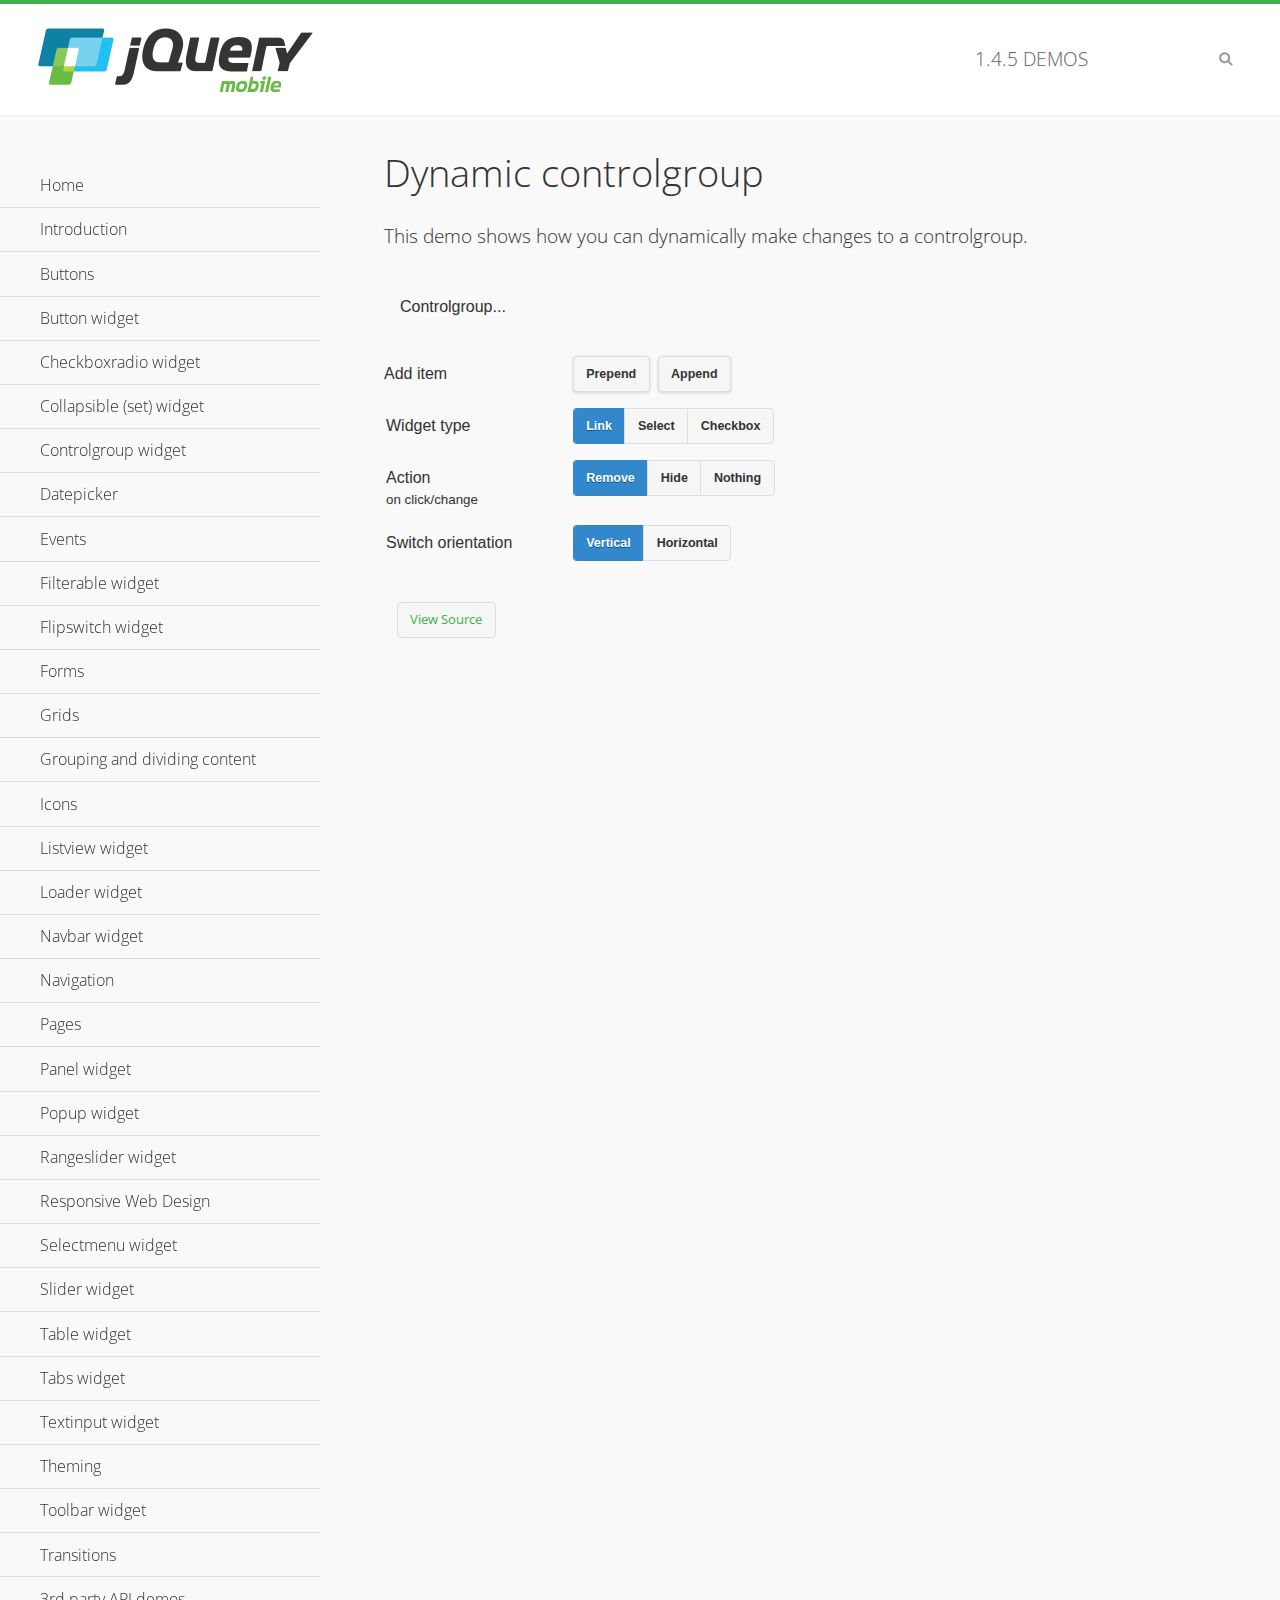
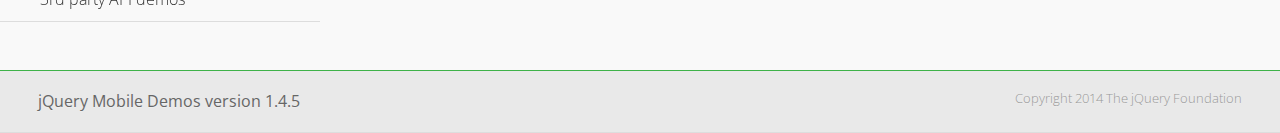
<file: www/jquery/demos/controlgroup-dynamic/index.html>
<!DOCTYPE html>
<html>
<head>
	<meta charset="utf-8">
	<meta name="viewport" content="width=device-width, initial-scale=1">
	<title>Dynamic controlgroup - jQuery Mobile Demos</title>
	<link rel="shortcut icon" href="../favicon.ico">
    <link rel="stylesheet" href="http://fonts.googleapis.com/css?family=Open+Sans:300,400,700">
	<link rel="stylesheet" href="../css/themes/default/jquery.mobile-1.4.5.min.css">
	<link rel="stylesheet" href="../_assets/css/jqm-demos.css">
	<script src="../js/jquery.js"></script>
	<script src="../_assets/js/index.js"></script>
	<script src="../js/jquery.mobile-1.4.5.min.js"></script>
	<script>
		( function( $, undefined ) {
			var counter = 0;
			$( document ).bind( "pagecreate", function( e ) {
				$( "#prepend, #append", e.target ).on( "click", function( e ) {
					counter++;

					var widgetType = $( "[name='radio-widget']:checked" ).attr( "id" ),
						group = $( "#my-controlgroup" ),
						$el,
						action = function() {
							var action = $( "[name='radio-action']:checked" ).attr( "id" );
							if ( $( $el[1] ).is( "select" ) && action === "hide" ) {
								$el = $( $el[1] ).parents( ".ui-select" );
							}
							$el[ action ]();
							group.controlgroup( "refresh" );
						};

					if ( widgetType === "link" ) {

						$el = $( "<a href='#'>Link " + counter + "</a>" ).bind( "click", action );
						$( "#my-controlgroup" ).controlgroup( "container" )[ $( this ).attr( "id" ) ]( $el );
						$el.buttonMarkup();

					} else if ( widgetType === "select" ) {

						$el = $( "<label for='widget" + counter + "'>Select " + counter + "</label><select id='widget" + counter + "'><option value='option1'>Select " + counter + "</option><option value='option2'>Select option</option></select>" );
						$( $el[ 1 ] ).bind( "change", action);
						$( "#my-controlgroup" ).controlgroup( "container" )[ $( this ).attr( "id" ) ]( $el );
						$( $el[ 1 ] ).selectmenu();

					} else {

						$el = $( "<label for='widget" + counter + "'>Checkbox " + counter + "</label><input type='checkbox' id='widget" + counter + "'></input>" );
						$( $el[ 1 ] ).bind( "change", action );
						$( "#my-controlgroup" ).controlgroup( "container" )[ $( this ).attr( "id" ) ]( $el );
						$( $el[ 1 ] ).checkboxradio();

					}

					group.controlgroup( "refresh" );
				});

				$( "[name='radio-orientation']" ).bind( "change", function( e ) {
					$( "#my-controlgroup" ).controlgroup( "option", "type", ( $( "#isHorizontal" ).is( ":checked" ) ? "horizontal" : "vertical" ) );
				});
			});
		})( jQuery );
	</script>
</head>
<body>
<div data-role="page" class="jqm-demos">

	<div data-role="header" class="jqm-header">
		<h2><a href="../" title="jQuery Mobile Demos home"><img src="../_assets/img/jquery-logo.png" alt="jQuery Mobile"></a></h2>
		<p><span class="jqm-version"></span> Demos</p>
		<a href="#" class="jqm-navmenu-link ui-btn ui-btn-icon-notext ui-corner-all ui-icon-bars ui-nodisc-icon ui-alt-icon ui-btn-left">Menu</a>
		<a href="#" class="jqm-search-link ui-btn ui-btn-icon-notext ui-corner-all ui-icon-search ui-nodisc-icon ui-alt-icon ui-btn-right">Search</a>
	</div><!-- /header -->

	<div role="main" class="ui-content jqm-content">

        <h1>Dynamic controlgroup</h1>

        <p>This demo shows how you can dynamically make changes to a controlgroup.</p>

        <div data-demo-html="true" data-demo-js="true">

            <form>
            	<div class="ui-body ui-body-d ui-corner-all">
                	<p>Controlgroup...</p>
                	<div data-role="controlgroup" id="my-controlgroup"><!-- items will be injected here --></div>
                </div>
            </form>

            <div class="ui-field-contain">
                <label for="prepend">Add item</label>
                <button id="prepend" data-mini="true" data-inline="true">Prepend</button>
                <label for="append" class="ui-hidden-accessible">Action</label>
                <button id="append" data-mini="true" data-inline="true">Append</button>
            </div>

            <form action="#" method="get">
            	<div class="ui-field-contain">
                    <fieldset data-role="controlgroup" data-type="horizontal" data-mini="true">
                        <legend>Widget type</legend>

                        <input type="radio" name="radio-widget" id="link" value="link" checked="checked">
                        <label for="link">Link</label>

                        <input type="radio" name="radio-widget" id="select" value="select">
                        <label for="select">Select</label>

                        <input type="radio" name="radio-widget" id="checkbox" value="checkbox">
                        <label for="checkbox">Checkbox</label>
                    </fieldset>
            	</div>

            	<div class="ui-field-contain">
                    <fieldset data-role="controlgroup" data-type="horizontal" data-mini="true">
                        <legend>Action<br><small>on click/change</small></legend>

                        <input type="radio" name="radio-action" id="remove" value="remove" checked="checked">
                        <label for="remove">Remove</label>

                        <input type="radio" name="radio-action" id="hide" value="hide">
                        <label for="hide">Hide</label>

                        <input type="radio" name="radio-action" id="width" value="width">
                        <label for="width">Nothing</label>
                    </fieldset>
            	</div>

            	<div class="ui-field-contain">
                    <fieldset data-role="controlgroup" data-type="horizontal" data-mini="true">
                        <legend>Switch orientation</legend>

                        <input type="radio" name="radio-orientation" id="isVertical" value="isVertical" checked="checked">
                        <label for="isVertical">Vertical</label>

                        <input type="radio" name="radio-orientation" id="isHorizontal" value="isHorizontal">
                        <label for="isHorizontal">Horizontal</label>
                    </fieldset>
            	</div>

            </form>

        </div><!--/demo-html -->

	</div><!-- /content -->
	    <div data-role="panel" class="jqm-navmenu-panel" data-position="left" data-display="overlay" data-theme="a">
	    	<ul class="jqm-list ui-alt-icon ui-nodisc-icon">
<li data-filtertext="demos homepage" data-icon="home"><a href=".././">Home</a></li>
<li data-filtertext="introduction overview getting started"><a href="../intro/" data-ajax="false">Introduction</a></li>
<li data-filtertext="buttons button markup buttonmarkup method anchor link button element"><a href="../button-markup/" data-ajax="false">Buttons</a></li>
<li data-filtertext="form button widget input button submit reset"><a href="../button/" data-ajax="false">Button widget</a></li>
<li data-role="collapsible" data-enhanced="true" data-collapsed-icon="carat-d" data-expanded-icon="carat-u" data-iconpos="right" data-inset="false" class="ui-collapsible ui-collapsible-themed-content ui-collapsible-collapsed">
	<h3 class="ui-collapsible-heading ui-collapsible-heading-collapsed">
		<a href="#" class="ui-collapsible-heading-toggle ui-btn ui-btn-icon-right ui-btn-inherit ui-icon-carat-d">
		    Checkboxradio widget<span class="ui-collapsible-heading-status"> click to expand contents</span>
		</a>
	</h3>
	<div class="ui-collapsible-content ui-body-inherit ui-collapsible-content-collapsed" aria-hidden="true">
		<ul>
			<li data-filtertext="form checkboxradio widget checkbox input checkboxes controlgroups"><a href="../checkboxradio-checkbox/" data-ajax="false">Checkboxes</a></li>
			<li data-filtertext="form checkboxradio widget radio input radio buttons controlgroups"><a href="../checkboxradio-radio/" data-ajax="false">Radio buttons</a></li>
		</ul>
	</div>
</li>
<li data-role="collapsible" data-enhanced="true" data-collapsed-icon="carat-d" data-expanded-icon="carat-u" data-iconpos="right" data-inset="false" class="ui-collapsible ui-collapsible-themed-content ui-collapsible-collapsed">
	<h3 class="ui-collapsible-heading ui-collapsible-heading-collapsed">
		<a href="#" class="ui-collapsible-heading-toggle ui-btn ui-btn-icon-right ui-btn-inherit ui-icon-carat-d">
			Collapsible (set) widget<span class="ui-collapsible-heading-status"> click to expand contents</span>
		</a>
	</h3>
	<div class="ui-collapsible-content ui-body-inherit ui-collapsible-content-collapsed" aria-hidden="true">
		<ul>
			<li data-filtertext="collapsibles content formatting"><a href="../collapsible/" data-ajax="false">Collapsible</a></li>
			<li data-filtertext="dynamic collapsible set accordion append expand"><a href="../collapsible-dynamic/" data-ajax="false">Dynamic collapsibles</a></li>
			<li data-filtertext="accordions collapsible set widget content formatting grouped collapsibles"><a href="../collapsibleset/" data-ajax="false">Collapsible set</a></li>
		</ul>
	</div>
</li>
<li data-role="collapsible" data-enhanced="true" data-collapsed-icon="carat-d" data-expanded-icon="carat-u" data-iconpos="right" data-inset="false" class="ui-collapsible ui-collapsible-themed-content ui-collapsible-collapsed">
	<h3 class="ui-collapsible-heading ui-collapsible-heading-collapsed">
		<a href="#" class="ui-collapsible-heading-toggle ui-btn ui-btn-icon-right ui-btn-inherit ui-icon-carat-d">
			Controlgroup widget<span class="ui-collapsible-heading-status"> click to expand contents</span>
		</a>
	</h3>
	<div class="ui-collapsible-content ui-body-inherit ui-collapsible-content-collapsed" aria-hidden="true">
		<ul>
			<li data-filtertext="controlgroups selectmenu checkboxradio input grouped buttons horizontal vertical"><a href="../controlgroup/" data-ajax="false">Controlgroup</a></li>
			<li data-filtertext="dynamic controlgroup dynamically add buttons"><a href="../controlgroup-dynamic/" data-ajax="false">Dynamic controlgroups</a></li>
		</ul>
	</div>
</li>
<li data-filtertext="form datepicker widget date input"><a href="../datepicker/" data-ajax="false">Datepicker</a></li>
<li data-role="collapsible" data-enhanced="true" data-collapsed-icon="carat-d" data-expanded-icon="carat-u" data-iconpos="right" data-inset="false" class="ui-collapsible ui-collapsible-themed-content ui-collapsible-collapsed">
	<h3 class="ui-collapsible-heading ui-collapsible-heading-collapsed">
		<a href="#" class="ui-collapsible-heading-toggle ui-btn ui-btn-icon-right ui-btn-inherit ui-icon-carat-d">
			Events<span class="ui-collapsible-heading-status"> click to expand contents</span>
		</a>
	</h3>
	<div class="ui-collapsible-content ui-body-inherit ui-collapsible-content-collapsed" aria-hidden="true">
		<ul>
			<li data-filtertext="swipe to delete list items listviews swipe events"><a href="../swipe-list/" data-ajax="false">Swipe list items</a></li>
			<li data-filtertext="swipe to navigate swipe page navigation swipe events"><a href="../swipe-page/" data-ajax="false">Swipe page navigation</a></li>
		</ul>
	</div>
</li>
<li data-filtertext="filterable filter elements sorting searching listview table"><a href="../filterable/" data-ajax="false">Filterable widget</a></li>
<li data-filtertext="form flipswitch widget flip toggle switch binary select checkbox input"><a href="../flipswitch/" data-ajax="false">Flipswitch widget</a></li>
<li data-role="collapsible" data-enhanced="true" data-collapsed-icon="carat-d" data-expanded-icon="carat-u" data-iconpos="right" data-inset="false" class="ui-collapsible ui-collapsible-themed-content ui-collapsible-collapsed">
	<h3 class="ui-collapsible-heading ui-collapsible-heading-collapsed">
		<a href="#" class="ui-collapsible-heading-toggle ui-btn ui-btn-icon-right ui-btn-inherit ui-icon-carat-d">
			Forms<span class="ui-collapsible-heading-status"> click to expand contents</span>
		</a>
	</h3>
	<div class="ui-collapsible-content ui-body-inherit ui-collapsible-content-collapsed" aria-hidden="true">
		<ul>
			<li data-filtertext="forms text checkbox radio range button submit reset inputs selects textarea slider flipswitch label form elements"><a href="../forms/" data-ajax="false">Forms</a></li>
			<li data-filtertext="form hide labels hidden accessible ui-hidden-accessible forms"><a href="../forms-label-hidden-accessible/" data-ajax="false">Hide labels</a></li>
			<li data-filtertext="form field containers fieldcontain ui-field-contain forms"><a href="../forms-field-contain/" data-ajax="false">Field containers</a></li>
			<li data-filtertext="forms disabled form elements"><a href="../forms-disabled/" data-ajax="false">Forms disabled</a></li>
			<li data-filtertext="forms gallery examples overview forms text checkbox radio range button submit reset inputs selects textarea slider flipswitch label form elements"><a href="../forms-gallery/" data-ajax="false">Forms gallery</a></li>
		</ul>
	</div>
</li>
<li data-role="collapsible" data-enhanced="true" data-collapsed-icon="carat-d" data-expanded-icon="carat-u" data-iconpos="right" data-inset="false" class="ui-collapsible ui-collapsible-themed-content ui-collapsible-collapsed">
	<h3 class="ui-collapsible-heading ui-collapsible-heading-collapsed">
		<a href="#" class="ui-collapsible-heading-toggle ui-btn ui-btn-icon-right ui-btn-inherit ui-icon-carat-d">
			Grids<span class="ui-collapsible-heading-status"> click to expand contents</span>
		</a>
	</h3>
	<div class="ui-collapsible-content ui-body-inherit ui-collapsible-content-collapsed" aria-hidden="true">
		<ul>
			<li data-filtertext="grids columns blocks content formatting rwd responsive css framework"><a href="../grids/" data-ajax="false">Grids</a></li>
			<li data-filtertext="buttons in grids css framework"><a href="../grids-buttons/" data-ajax="false">Buttons in grids</a></li>
			<li data-filtertext="custom responsive grids rwd css framework"><a href="../grids-custom-responsive/" data-ajax="false">Custom responsive grids</a></li>
		</ul>
	</div>
</li>
<li data-filtertext="blocks content formatting sections heading"><a href="../body-bar-classes/" data-ajax="false">Grouping and dividing content</a></li>
<li data-role="collapsible" data-enhanced="true" data-collapsed-icon="carat-d" data-expanded-icon="carat-u" data-iconpos="right" data-inset="false" class="ui-collapsible ui-collapsible-themed-content ui-collapsible-collapsed">
	<h3 class="ui-collapsible-heading ui-collapsible-heading-collapsed">
		<a href="#" class="ui-collapsible-heading-toggle ui-btn ui-btn-icon-right ui-btn-inherit ui-icon-carat-d">
			Icons<span class="ui-collapsible-heading-status"> click to expand contents</span>
		</a>
	</h3>
	<div class="ui-collapsible-content ui-body-inherit ui-collapsible-content-collapsed" aria-hidden="true">
		<ul>
			<li data-filtertext="button icons svg disc alt custom icon position"><a href="../icons/" data-ajax="false">Icons</a></li>
			<li data-filtertext=""><a href="../icons-grunticon/" data-ajax="false">Grunticon loader</a></li>
		</ul>
	</div>
</li>
<li data-role="collapsible" data-enhanced="true" data-collapsed-icon="carat-d" data-expanded-icon="carat-u" data-iconpos="right" data-inset="false" class="ui-collapsible ui-collapsible-themed-content ui-collapsible-collapsed">
	<h3 class="ui-collapsible-heading ui-collapsible-heading-collapsed">
		<a href="#" class="ui-collapsible-heading-toggle ui-btn ui-btn-icon-right ui-btn-inherit ui-icon-carat-d">
			Listview widget<span class="ui-collapsible-heading-status"> click to expand contents</span>
		</a>
	</h3>
	<div class="ui-collapsible-content ui-body-inherit ui-collapsible-content-collapsed" aria-hidden="true">
		<ul>
			<li data-filtertext="listview widget thumbnails icons nested split button collapsible ul ol"><a href="../listview/" data-ajax="false">Listview</a></li>
			<li data-filtertext="autocomplete filterable reveal listview filtertextbeforefilter placeholder"><a href="../listview-autocomplete/" data-ajax="false">Listview autocomplete</a></li>
			<li data-filtertext="autocomplete filterable reveal listview remote data filtertextbeforefilter placeholder"><a href="../listview-autocomplete-remote/" data-ajax="false">Listview autocomplete remote data</a></li>
			<li data-filtertext="autodividers anchor jump scroll linkbars listview lists ul ol"><a href="../listview-autodividers-linkbar/" data-ajax="false">Listview autodividers linkbar</a></li>
			<li data-filtertext="listview autodividers selector autodividersselector lists ul ol"><a href="../listview-autodividers-selector/" data-ajax="false">Listview autodividers selector</a></li>
			<li data-filtertext="listview nested list items"><a href="../listview-nested-lists/" data-ajax="false">Nested Listviews</a></li>
			<li data-filtertext="listview collapsible list items flat"><a href="../listview-collapsible-item-flat/" data-ajax="false">Listview collapsible list items (flat)</a></li>
			<li data-filtertext="listview collapsible list indented"><a href="../listview-collapsible-item-indented/" data-ajax="false">Listview collapsible list items (indented)</a></li>
			<li data-filtertext="grid listview responsive grids responsive listviews lists ul"><a href="../listview-grid/" data-ajax="false">Listview responsive grid</a></li>
		</ul>
	</div>
</li>
<li data-filtertext="loader widget page loading navigation overlay spinner"><a href="../loader/" data-ajax="false">Loader widget</a></li>
<li data-filtertext="navbar widget navmenu toolbars header footer"><a href="../navbar/" data-ajax="false">Navbar widget</a></li>
<li data-role="collapsible" data-enhanced="true" data-collapsed-icon="carat-d" data-expanded-icon="carat-u" data-iconpos="right" data-inset="false" class="ui-collapsible ui-collapsible-themed-content ui-collapsible-collapsed">
	<h3 class="ui-collapsible-heading ui-collapsible-heading-collapsed">
		<a href="#" class="ui-collapsible-heading-toggle ui-btn ui-btn-icon-right ui-btn-inherit ui-icon-carat-d">
			Navigation<span class="ui-collapsible-heading-status"> click to expand contents</span>
		</a>
	</h3>
	<div class="ui-collapsible-content ui-body-inherit ui-collapsible-content-collapsed" aria-hidden="true">
		<ul>
			<li data-filtertext="ajax navigation navigate widget history event method"><a href="../navigation/" data-ajax="false">Navigation</a></li>
			<li data-filtertext="linking pages page links navigation ajax prefetch cache"><a href="../navigation-linking-pages/" data-ajax="false">Linking pages</a></li>
			<!-- <li data-filtertext="php redirect server redirection server-side navigation"><a href="../navigation-php-redirect/" data-ajax="false">PHP redirect demo</a></li>-->
			<li data-filtertext="navigation redirection hash query"><a href="../navigation-hash-processing/" data-ajax="false">Hash processing demo</a></li>
			<li data-filtertext="navigation redirection hash query"><a href="../page-events/" data-ajax="false">Page Navigation Events</a></li>
		</ul>
	</div>
</li>
<li data-role="collapsible" data-enhanced="true" data-collapsed-icon="carat-d" data-expanded-icon="carat-u" data-iconpos="right" data-inset="false" class="ui-collapsible ui-collapsible-themed-content ui-collapsible-collapsed">
	<h3 class="ui-collapsible-heading ui-collapsible-heading-collapsed">
		<a href="#" class="ui-collapsible-heading-toggle ui-btn ui-btn-icon-right ui-btn-inherit ui-icon-carat-d">
			Pages<span class="ui-collapsible-heading-status"> click to expand contents</span>
		</a>
	</h3>
	<div class="ui-collapsible-content ui-body-inherit ui-collapsible-content-collapsed" aria-hidden="true">
		<ul>
			<li data-filtertext="pages page widget ajax navigation"><a href="../pages/" data-ajax="false">Pages</a></li>
			<li data-filtertext="single page"><a href="../pages-single-page/" data-ajax="false">Single page</a></li>
			<li data-filtertext="multipage multi-page page"><a href="../pages-multi-page/" data-ajax="false">Multi-page template</a></li>
			<li data-filtertext="dialog page widget modal popup"><a href="../pages-dialog/" data-ajax="false">Dialog page</a></li>
		</ul>
	</div>
</li>
<li data-role="collapsible" data-enhanced="true" data-collapsed-icon="carat-d" data-expanded-icon="carat-u" data-iconpos="right" data-inset="false" class="ui-collapsible ui-collapsible-themed-content ui-collapsible-collapsed">
	<h3 class="ui-collapsible-heading ui-collapsible-heading-collapsed">
		<a href="#" class="ui-collapsible-heading-toggle ui-btn ui-btn-icon-right ui-btn-inherit ui-icon-carat-d">
			Panel widget<span class="ui-collapsible-heading-status"> click to expand contents</span>
		</a>
	</h3>
	<div class="ui-collapsible-content ui-body-inherit ui-collapsible-content-collapsed" aria-hidden="true">
		<ul>
			<li data-filtertext="panel widget sliding panels reveal push overlay responsive"><a href="../panel/" data-ajax="false">Panel</a></li>
			<li data-filtertext=""><a href="../panel-external/" data-ajax="false">External panels</a></li>
			<li data-filtertext="panel "><a href="../panel-fixed/" data-ajax="false">Fixed panels</a></li>
			<li data-filtertext="panel slide panels sliding panels shadow rwd responsive breakpoint"><a href="../panel-responsive/" data-ajax="false">Panels responsive</a></li>
			<li data-filtertext="panel custom style custom panel width reveal shadow listview panel styling page background wrapper"><a href="../panel-styling/" data-ajax="false">Custom panel style</a></li>
			<li data-filtertext="panel open on swipe"><a href="../panel-swipe-open/" data-ajax="false">Panel open on swipe</a></li>
			<li data-filtertext="panels outside page internal external toolbars"><a href="../panel-external-internal/" data-ajax="false">Panel external and internal</a></li>
		</ul>
	</div>
</li>
<li data-role="collapsible" data-enhanced="true" data-collapsed-icon="carat-d" data-expanded-icon="carat-u" data-iconpos="right" data-inset="false" class="ui-collapsible ui-collapsible-themed-content ui-collapsible-collapsed">
	<h3 class="ui-collapsible-heading ui-collapsible-heading-collapsed">
		<a href="#" class="ui-collapsible-heading-toggle ui-btn ui-btn-icon-right ui-btn-inherit ui-icon-carat-d">
			Popup widget<span class="ui-collapsible-heading-status"> click to expand contents</span>
		</a>
	</h3>
	<div class="ui-collapsible-content ui-body-inherit ui-collapsible-content-collapsed" aria-hidden="true">
		<ul>
			<li data-filtertext="popup widget popups dialog modal transition tooltip lightbox form overlay screen flip pop fade transition"><a href="../popup/" data-ajax="false">Popup</a></li>
			<li data-filtertext="popup alignment position"><a href="../popup-alignment/" data-ajax="false">Popup alignment</a></li>
			<li data-filtertext="popup arrow size popups popover"><a href="../popup-arrow-size/" data-ajax="false">Popup arrow size</a></li>
			<li data-filtertext="dynamic popups popup images lightbox"><a href="../popup-dynamic/" data-ajax="false">Dynamic popups</a></li>
			<li data-filtertext="popups with iframes scaling"><a href="../popup-iframe/" data-ajax="false">Popups with iframes</a></li>
			<li data-filtertext="popup image scaling"><a href="../popup-image-scaling/" data-ajax="false">Popup image scaling</a></li>
			<li data-filtertext="external popup outside multi-page"><a href="../popup-outside-multipage/" data-ajax="false">Popup outside multi-page</a></li>
		</ul>
	</div>
</li>
<li data-filtertext="form rangeslider widget dual sliders dual handle sliders range input"><a href="../rangeslider/" data-ajax="false">Rangeslider widget</a></li>
<li data-filtertext="responsive web design rwd adaptive progressive enhancement PE accessible mobile breakpoints media query media queries"><a href="../rwd/" data-ajax="false">Responsive Web Design</a></li>
<li data-role="collapsible" data-enhanced="true" data-collapsed-icon="carat-d" data-expanded-icon="carat-u" data-iconpos="right" data-inset="false" class="ui-collapsible ui-collapsible-themed-content ui-collapsible-collapsed">
	<h3 class="ui-collapsible-heading ui-collapsible-heading-collapsed">
		<a href="#" class="ui-collapsible-heading-toggle ui-btn ui-btn-icon-right ui-btn-inherit ui-icon-carat-d">
			Selectmenu widget<span class="ui-collapsible-heading-status"> click to expand contents</span>
		</a>
	</h3>
	<div class="ui-collapsible-content ui-body-inherit ui-collapsible-content-collapsed" aria-hidden="true">
		<ul>
			<li data-filtertext="form selectmenu widget select input custom select menu selects"><a href="../selectmenu/" data-ajax="false">Selectmenu</a></li>
			<li data-filtertext="form custom select menu selectmenu widget custom menu option optgroup multiple selects"><a href="../selectmenu-custom/" data-ajax="false">Custom select menu</a></li>
			<li data-filtertext="filterable select filter popup dialog"><a href="../selectmenu-custom-filter/" data-ajax="false">Custom select menu with filter</a></li>
		</ul>
	</div>
</li>
<li data-role="collapsible" data-enhanced="true" data-collapsed-icon="carat-d" data-expanded-icon="carat-u" data-iconpos="right" data-inset="false" class="ui-collapsible ui-collapsible-themed-content ui-collapsible-collapsed">
	<h3 class="ui-collapsible-heading ui-collapsible-heading-collapsed">
		<a href="#" class="ui-collapsible-heading-toggle ui-btn ui-btn-icon-right ui-btn-inherit ui-icon-carat-d">
			Slider widget<span class="ui-collapsible-heading-status"> click to expand contents</span>
		</a>
	</h3>
	<div class="ui-collapsible-content ui-body-inherit ui-collapsible-content-collapsed" aria-hidden="true">
		<ul>
			<li data-filtertext="form slider widget range input single sliders"><a href="../slider/" data-ajax="false">Slider</a></li>
			<li data-filtertext="form slider widget flipswitch slider binary select flip toggle switch"><a href="../slider-flipswitch/" data-ajax="false">Slider flip toggle switch</a></li>
			<li data-filtertext="form slider tooltip handle value input range sliders"><a href="../slider-tooltip/" data-ajax="false">Slider tooltip</a></li>
		</ul>
	</div>
</li>
<li data-role="collapsible" data-enhanced="true" data-collapsed-icon="carat-d" data-expanded-icon="carat-u" data-iconpos="right" data-inset="false" class="ui-collapsible ui-collapsible-themed-content ui-collapsible-collapsed">
	<h3 class="ui-collapsible-heading ui-collapsible-heading-collapsed">
		<a href="#" class="ui-collapsible-heading-toggle ui-btn ui-btn-icon-right ui-btn-inherit ui-icon-carat-d">
			Table widget<span class="ui-collapsible-heading-status"> click to expand contents</span>
		</a>
	</h3>
	<div class="ui-collapsible-content ui-body-inherit ui-collapsible-content-collapsed" aria-hidden="true">
		<ul>
			<li data-filtertext="table widget reflow column toggle th td responsive tables rwd hide show tabular"><a href="../table-column-toggle/" data-ajax="false">Table Column Toggle</a></li>
			<li data-filtertext="table column toggle phone comparison demo"><a href="../table-column-toggle-example/" data-ajax="false">Table Column Toggle demo</a></li>
			<li data-filtertext="responsive tables table column toggle heading groups rwd breakpoint"><a href="../table-column-toggle-heading-groups/" data-ajax="false">Table Column Toggle heading groups</a></li>
			<li data-filtertext="responsive tables table column toggle hide rwd breakpoint customization options"><a href="../table-column-toggle-options/" data-ajax="false">Table Column Toggle options</a></li>
			<li data-filtertext="table reflow th td responsive rwd columns tabular"><a href="../table-reflow/" data-ajax="false">Table Reflow</a></li>
			<li data-filtertext="responsive tables table reflow heading groups rwd breakpoint"><a href="../table-reflow-heading-groups/" data-ajax="false">Table Reflow heading groups</a></li>
			<li data-filtertext="responsive tables table reflow stripes strokes table style"><a href="../table-reflow-stripes-strokes/" data-ajax="false">Table Reflow stripes and strokes</a></li>
			<li data-filtertext="responsive tables table reflow stack custom styles"><a href="../table-reflow-styling/" data-ajax="false">Table Reflow custom styles</a></li>
		</ul>
	</div>
</li>
<li data-filtertext="ui tabs widget"><a href="../tabs/" data-ajax="false">Tabs widget</a></li>
<li data-filtertext="form textinput widget text input textarea number date time tel email file color password"><a href="../textinput/" data-ajax="false">Textinput widget</a></li>
<li data-role="collapsible" data-enhanced="true" data-collapsed-icon="carat-d" data-expanded-icon="carat-u" data-iconpos="right" data-inset="false" class="ui-collapsible ui-collapsible-themed-content ui-collapsible-collapsed">
	<h3 class="ui-collapsible-heading ui-collapsible-heading-collapsed">
		<a href="#" class="ui-collapsible-heading-toggle ui-btn ui-btn-icon-right ui-btn-inherit ui-icon-carat-d">
			Theming<span class="ui-collapsible-heading-status"> click to expand contents</span>
		</a>
	</h3>
	<div class="ui-collapsible-content ui-body-inherit ui-collapsible-content-collapsed" aria-hidden="true">
		<ul>
			<li data-filtertext="default theme swatches theming style css"><a href="../theme-default/" data-ajax="false">Default theme</a></li>
			<li data-filtertext="classic theme old theme swatches theming style css"><a href="../theme-classic/" data-ajax="false">Classic theme</a></li>
		</ul>
	</div>
</li>
<li data-role="collapsible" data-enhanced="true" data-collapsed-icon="carat-d" data-expanded-icon="carat-u" data-iconpos="right" data-inset="false" class="ui-collapsible ui-collapsible-themed-content ui-collapsible-collapsed">
	<h3 class="ui-collapsible-heading ui-collapsible-heading-collapsed">
		<a href="#" class="ui-collapsible-heading-toggle ui-btn ui-btn-icon-right ui-btn-inherit ui-icon-carat-d">
			Toolbar widget<span class="ui-collapsible-heading-status"> click to expand contents</span>
		</a>
	</h3>
	<div class="ui-collapsible-content ui-body-inherit ui-collapsible-content-collapsed" aria-hidden="true">
		<ul>
			<li data-filtertext="toolbar widget header footer toolbars fixed fullscreen external sections"><a href="../toolbar/" data-ajax="false">Toolbar</a></li>
			<li data-filtertext="dynamic toolbars dynamically add toolbar header footer"><a href="../toolbar-dynamic/" data-ajax="false">Dynamic toolbars</a></li>
			<li data-filtertext="external toolbars header footer"><a href="../toolbar-external/" data-ajax="false">External toolbars</a></li>
			<li data-filtertext="fixed toolbars header footer"><a href="../toolbar-fixed/" data-ajax="false">Fixed toolbars</a></li>
			<li data-filtertext="fixed fullscreen toolbars header footer"><a href="../toolbar-fixed-fullscreen/" data-ajax="false">Fullscreen toolbars</a></li>
			<li data-filtertext="external fixed toolbars header footer"><a href="../toolbar-fixed-external/" data-ajax="false">Fixed external toolbars</a></li>
			<li data-filtertext="external persistent toolbars header footer navbar navmenu"><a href="../toolbar-fixed-persistent/" data-ajax="false">Persistent toolbars</a></li>
			<li data-filtertext="external ajax optimized toolbars persistent toolbars header footer navbar"><a href="../toolbar-fixed-persistent-optimized/" data-ajax="false">Ajax optimized toolbars</a></li>
			<li data-filtertext="form in toolbars header footer"><a href="../toolbar-fixed-forms/" data-ajax="false">Form in toolbar</a></li>
		</ul>
	</div>
</li>
<li data-filtertext="page transitions animated pages popup navigation flip slide fade pop"><a href="../transitions/" data-ajax="false">Transitions</a></li>
<li data-role="collapsible" data-enhanced="true" data-collapsed-icon="carat-d" data-expanded-icon="carat-u" data-iconpos="right" data-inset="false" class="ui-collapsible ui-collapsible-themed-content ui-collapsible-collapsed">
	<h3 class="ui-collapsible-heading ui-collapsible-heading-collapsed">
		<a href="#" class="ui-collapsible-heading-toggle ui-btn ui-btn-icon-right ui-btn-inherit ui-icon-carat-d">
			3rd party API demos<span class="ui-collapsible-heading-status"> click to expand contents</span>
		</a>
	</h3>
	<div class="ui-collapsible-content ui-body-inherit ui-collapsible-content-collapsed" aria-hidden="true">
		<ul>
			<li data-filtertext="backbone requirejs navigation router"><a href="../backbone-requirejs/" data-ajax="false">Backbone RequireJS</a></li>
			<li data-filtertext="google maps geolocation demo"><a href="../map-geolocation/" data-ajax="false">Google Maps geolocation</a></li>
			<li data-filtertext="google maps hybrid"><a href="../map-list-toggle/" data-ajax="false">Google Maps list toggle</a></li>
		</ul>
	</div>
</li>



		     </ul>
		</div><!-- /panel -->


	<div data-role="footer" data-position="fixed" data-tap-toggle="false" class="jqm-footer">
		<p>jQuery Mobile Demos version <span class="jqm-version"></span></p>
		<p>Copyright 2014 The jQuery Foundation</p>
	</div><!-- /footer -->
	<!-- TODO: This should become an external panel so we can add input to markup (unique ID) -->
    <div data-role="panel" class="jqm-search-panel" data-position="right" data-display="overlay" data-theme="a">
		<div class="jqm-search">
			<ul class="jqm-list" data-filter-placeholder="Search demos..." data-filter-reveal="true">
<li data-filtertext="demos homepage" data-icon="home"><a href=".././">Home</a></li>
<li data-filtertext="introduction overview getting started"><a href="../intro/" data-ajax="false">Introduction</a></li>
<li data-filtertext="buttons button markup buttonmarkup method anchor link button element"><a href="../button-markup/" data-ajax="false">Buttons</a></li>
<li data-filtertext="form button widget input button submit reset"><a href="../button/" data-ajax="false">Button widget</a></li>
<li data-role="collapsible" data-enhanced="true" data-collapsed-icon="carat-d" data-expanded-icon="carat-u" data-iconpos="right" data-inset="false" class="ui-collapsible ui-collapsible-themed-content ui-collapsible-collapsed">
	<h3 class="ui-collapsible-heading ui-collapsible-heading-collapsed">
		<a href="#" class="ui-collapsible-heading-toggle ui-btn ui-btn-icon-right ui-btn-inherit ui-icon-carat-d">
		    Checkboxradio widget<span class="ui-collapsible-heading-status"> click to expand contents</span>
		</a>
	</h3>
	<div class="ui-collapsible-content ui-body-inherit ui-collapsible-content-collapsed" aria-hidden="true">
		<ul>
			<li data-filtertext="form checkboxradio widget checkbox input checkboxes controlgroups"><a href="../checkboxradio-checkbox/" data-ajax="false">Checkboxes</a></li>
			<li data-filtertext="form checkboxradio widget radio input radio buttons controlgroups"><a href="../checkboxradio-radio/" data-ajax="false">Radio buttons</a></li>
		</ul>
	</div>
</li>
<li data-role="collapsible" data-enhanced="true" data-collapsed-icon="carat-d" data-expanded-icon="carat-u" data-iconpos="right" data-inset="false" class="ui-collapsible ui-collapsible-themed-content ui-collapsible-collapsed">
	<h3 class="ui-collapsible-heading ui-collapsible-heading-collapsed">
		<a href="#" class="ui-collapsible-heading-toggle ui-btn ui-btn-icon-right ui-btn-inherit ui-icon-carat-d">
			Collapsible (set) widget<span class="ui-collapsible-heading-status"> click to expand contents</span>
		</a>
	</h3>
	<div class="ui-collapsible-content ui-body-inherit ui-collapsible-content-collapsed" aria-hidden="true">
		<ul>
			<li data-filtertext="collapsibles content formatting"><a href="../collapsible/" data-ajax="false">Collapsible</a></li>
			<li data-filtertext="dynamic collapsible set accordion append expand"><a href="../collapsible-dynamic/" data-ajax="false">Dynamic collapsibles</a></li>
			<li data-filtertext="accordions collapsible set widget content formatting grouped collapsibles"><a href="../collapsibleset/" data-ajax="false">Collapsible set</a></li>
		</ul>
	</div>
</li>
<li data-role="collapsible" data-enhanced="true" data-collapsed-icon="carat-d" data-expanded-icon="carat-u" data-iconpos="right" data-inset="false" class="ui-collapsible ui-collapsible-themed-content ui-collapsible-collapsed">
	<h3 class="ui-collapsible-heading ui-collapsible-heading-collapsed">
		<a href="#" class="ui-collapsible-heading-toggle ui-btn ui-btn-icon-right ui-btn-inherit ui-icon-carat-d">
			Controlgroup widget<span class="ui-collapsible-heading-status"> click to expand contents</span>
		</a>
	</h3>
	<div class="ui-collapsible-content ui-body-inherit ui-collapsible-content-collapsed" aria-hidden="true">
		<ul>
			<li data-filtertext="controlgroups selectmenu checkboxradio input grouped buttons horizontal vertical"><a href="../controlgroup/" data-ajax="false">Controlgroup</a></li>
			<li data-filtertext="dynamic controlgroup dynamically add buttons"><a href="../controlgroup-dynamic/" data-ajax="false">Dynamic controlgroups</a></li>
		</ul>
	</div>
</li>
<li data-filtertext="form datepicker widget date input"><a href="../datepicker/" data-ajax="false">Datepicker</a></li>
<li data-role="collapsible" data-enhanced="true" data-collapsed-icon="carat-d" data-expanded-icon="carat-u" data-iconpos="right" data-inset="false" class="ui-collapsible ui-collapsible-themed-content ui-collapsible-collapsed">
	<h3 class="ui-collapsible-heading ui-collapsible-heading-collapsed">
		<a href="#" class="ui-collapsible-heading-toggle ui-btn ui-btn-icon-right ui-btn-inherit ui-icon-carat-d">
			Events<span class="ui-collapsible-heading-status"> click to expand contents</span>
		</a>
	</h3>
	<div class="ui-collapsible-content ui-body-inherit ui-collapsible-content-collapsed" aria-hidden="true">
		<ul>
			<li data-filtertext="swipe to delete list items listviews swipe events"><a href="../swipe-list/" data-ajax="false">Swipe list items</a></li>
			<li data-filtertext="swipe to navigate swipe page navigation swipe events"><a href="../swipe-page/" data-ajax="false">Swipe page navigation</a></li>
		</ul>
	</div>
</li>
<li data-filtertext="filterable filter elements sorting searching listview table"><a href="../filterable/" data-ajax="false">Filterable widget</a></li>
<li data-filtertext="form flipswitch widget flip toggle switch binary select checkbox input"><a href="../flipswitch/" data-ajax="false">Flipswitch widget</a></li>
<li data-role="collapsible" data-enhanced="true" data-collapsed-icon="carat-d" data-expanded-icon="carat-u" data-iconpos="right" data-inset="false" class="ui-collapsible ui-collapsible-themed-content ui-collapsible-collapsed">
	<h3 class="ui-collapsible-heading ui-collapsible-heading-collapsed">
		<a href="#" class="ui-collapsible-heading-toggle ui-btn ui-btn-icon-right ui-btn-inherit ui-icon-carat-d">
			Forms<span class="ui-collapsible-heading-status"> click to expand contents</span>
		</a>
	</h3>
	<div class="ui-collapsible-content ui-body-inherit ui-collapsible-content-collapsed" aria-hidden="true">
		<ul>
			<li data-filtertext="forms text checkbox radio range button submit reset inputs selects textarea slider flipswitch label form elements"><a href="../forms/" data-ajax="false">Forms</a></li>
			<li data-filtertext="form hide labels hidden accessible ui-hidden-accessible forms"><a href="../forms-label-hidden-accessible/" data-ajax="false">Hide labels</a></li>
			<li data-filtertext="form field containers fieldcontain ui-field-contain forms"><a href="../forms-field-contain/" data-ajax="false">Field containers</a></li>
			<li data-filtertext="forms disabled form elements"><a href="../forms-disabled/" data-ajax="false">Forms disabled</a></li>
			<li data-filtertext="forms gallery examples overview forms text checkbox radio range button submit reset inputs selects textarea slider flipswitch label form elements"><a href="../forms-gallery/" data-ajax="false">Forms gallery</a></li>
		</ul>
	</div>
</li>
<li data-role="collapsible" data-enhanced="true" data-collapsed-icon="carat-d" data-expanded-icon="carat-u" data-iconpos="right" data-inset="false" class="ui-collapsible ui-collapsible-themed-content ui-collapsible-collapsed">
	<h3 class="ui-collapsible-heading ui-collapsible-heading-collapsed">
		<a href="#" class="ui-collapsible-heading-toggle ui-btn ui-btn-icon-right ui-btn-inherit ui-icon-carat-d">
			Grids<span class="ui-collapsible-heading-status"> click to expand contents</span>
		</a>
	</h3>
	<div class="ui-collapsible-content ui-body-inherit ui-collapsible-content-collapsed" aria-hidden="true">
		<ul>
			<li data-filtertext="grids columns blocks content formatting rwd responsive css framework"><a href="../grids/" data-ajax="false">Grids</a></li>
			<li data-filtertext="buttons in grids css framework"><a href="../grids-buttons/" data-ajax="false">Buttons in grids</a></li>
			<li data-filtertext="custom responsive grids rwd css framework"><a href="../grids-custom-responsive/" data-ajax="false">Custom responsive grids</a></li>
		</ul>
	</div>
</li>
<li data-filtertext="blocks content formatting sections heading"><a href="../body-bar-classes/" data-ajax="false">Grouping and dividing content</a></li>
<li data-role="collapsible" data-enhanced="true" data-collapsed-icon="carat-d" data-expanded-icon="carat-u" data-iconpos="right" data-inset="false" class="ui-collapsible ui-collapsible-themed-content ui-collapsible-collapsed">
	<h3 class="ui-collapsible-heading ui-collapsible-heading-collapsed">
		<a href="#" class="ui-collapsible-heading-toggle ui-btn ui-btn-icon-right ui-btn-inherit ui-icon-carat-d">
			Icons<span class="ui-collapsible-heading-status"> click to expand contents</span>
		</a>
	</h3>
	<div class="ui-collapsible-content ui-body-inherit ui-collapsible-content-collapsed" aria-hidden="true">
		<ul>
			<li data-filtertext="button icons svg disc alt custom icon position"><a href="../icons/" data-ajax="false">Icons</a></li>
			<li data-filtertext=""><a href="../icons-grunticon/" data-ajax="false">Grunticon loader</a></li>
		</ul>
	</div>
</li>
<li data-role="collapsible" data-enhanced="true" data-collapsed-icon="carat-d" data-expanded-icon="carat-u" data-iconpos="right" data-inset="false" class="ui-collapsible ui-collapsible-themed-content ui-collapsible-collapsed">
	<h3 class="ui-collapsible-heading ui-collapsible-heading-collapsed">
		<a href="#" class="ui-collapsible-heading-toggle ui-btn ui-btn-icon-right ui-btn-inherit ui-icon-carat-d">
			Listview widget<span class="ui-collapsible-heading-status"> click to expand contents</span>
		</a>
	</h3>
	<div class="ui-collapsible-content ui-body-inherit ui-collapsible-content-collapsed" aria-hidden="true">
		<ul>
			<li data-filtertext="listview widget thumbnails icons nested split button collapsible ul ol"><a href="../listview/" data-ajax="false">Listview</a></li>
			<li data-filtertext="autocomplete filterable reveal listview filtertextbeforefilter placeholder"><a href="../listview-autocomplete/" data-ajax="false">Listview autocomplete</a></li>
			<li data-filtertext="autocomplete filterable reveal listview remote data filtertextbeforefilter placeholder"><a href="../listview-autocomplete-remote/" data-ajax="false">Listview autocomplete remote data</a></li>
			<li data-filtertext="autodividers anchor jump scroll linkbars listview lists ul ol"><a href="../listview-autodividers-linkbar/" data-ajax="false">Listview autodividers linkbar</a></li>
			<li data-filtertext="listview autodividers selector autodividersselector lists ul ol"><a href="../listview-autodividers-selector/" data-ajax="false">Listview autodividers selector</a></li>
			<li data-filtertext="listview nested list items"><a href="../listview-nested-lists/" data-ajax="false">Nested Listviews</a></li>
			<li data-filtertext="listview collapsible list items flat"><a href="../listview-collapsible-item-flat/" data-ajax="false">Listview collapsible list items (flat)</a></li>
			<li data-filtertext="listview collapsible list indented"><a href="../listview-collapsible-item-indented/" data-ajax="false">Listview collapsible list items (indented)</a></li>
			<li data-filtertext="grid listview responsive grids responsive listviews lists ul"><a href="../listview-grid/" data-ajax="false">Listview responsive grid</a></li>
		</ul>
	</div>
</li>
<li data-filtertext="loader widget page loading navigation overlay spinner"><a href="../loader/" data-ajax="false">Loader widget</a></li>
<li data-filtertext="navbar widget navmenu toolbars header footer"><a href="../navbar/" data-ajax="false">Navbar widget</a></li>
<li data-role="collapsible" data-enhanced="true" data-collapsed-icon="carat-d" data-expanded-icon="carat-u" data-iconpos="right" data-inset="false" class="ui-collapsible ui-collapsible-themed-content ui-collapsible-collapsed">
	<h3 class="ui-collapsible-heading ui-collapsible-heading-collapsed">
		<a href="#" class="ui-collapsible-heading-toggle ui-btn ui-btn-icon-right ui-btn-inherit ui-icon-carat-d">
			Navigation<span class="ui-collapsible-heading-status"> click to expand contents</span>
		</a>
	</h3>
	<div class="ui-collapsible-content ui-body-inherit ui-collapsible-content-collapsed" aria-hidden="true">
		<ul>
			<li data-filtertext="ajax navigation navigate widget history event method"><a href="../navigation/" data-ajax="false">Navigation</a></li>
			<li data-filtertext="linking pages page links navigation ajax prefetch cache"><a href="../navigation-linking-pages/" data-ajax="false">Linking pages</a></li>
			<!-- <li data-filtertext="php redirect server redirection server-side navigation"><a href="../navigation-php-redirect/" data-ajax="false">PHP redirect demo</a></li>-->
			<li data-filtertext="navigation redirection hash query"><a href="../navigation-hash-processing/" data-ajax="false">Hash processing demo</a></li>
			<li data-filtertext="navigation redirection hash query"><a href="../page-events/" data-ajax="false">Page Navigation Events</a></li>
		</ul>
	</div>
</li>
<li data-role="collapsible" data-enhanced="true" data-collapsed-icon="carat-d" data-expanded-icon="carat-u" data-iconpos="right" data-inset="false" class="ui-collapsible ui-collapsible-themed-content ui-collapsible-collapsed">
	<h3 class="ui-collapsible-heading ui-collapsible-heading-collapsed">
		<a href="#" class="ui-collapsible-heading-toggle ui-btn ui-btn-icon-right ui-btn-inherit ui-icon-carat-d">
			Pages<span class="ui-collapsible-heading-status"> click to expand contents</span>
		</a>
	</h3>
	<div class="ui-collapsible-content ui-body-inherit ui-collapsible-content-collapsed" aria-hidden="true">
		<ul>
			<li data-filtertext="pages page widget ajax navigation"><a href="../pages/" data-ajax="false">Pages</a></li>
			<li data-filtertext="single page"><a href="../pages-single-page/" data-ajax="false">Single page</a></li>
			<li data-filtertext="multipage multi-page page"><a href="../pages-multi-page/" data-ajax="false">Multi-page template</a></li>
			<li data-filtertext="dialog page widget modal popup"><a href="../pages-dialog/" data-ajax="false">Dialog page</a></li>
		</ul>
	</div>
</li>
<li data-role="collapsible" data-enhanced="true" data-collapsed-icon="carat-d" data-expanded-icon="carat-u" data-iconpos="right" data-inset="false" class="ui-collapsible ui-collapsible-themed-content ui-collapsible-collapsed">
	<h3 class="ui-collapsible-heading ui-collapsible-heading-collapsed">
		<a href="#" class="ui-collapsible-heading-toggle ui-btn ui-btn-icon-right ui-btn-inherit ui-icon-carat-d">
			Panel widget<span class="ui-collapsible-heading-status"> click to expand contents</span>
		</a>
	</h3>
	<div class="ui-collapsible-content ui-body-inherit ui-collapsible-content-collapsed" aria-hidden="true">
		<ul>
			<li data-filtertext="panel widget sliding panels reveal push overlay responsive"><a href="../panel/" data-ajax="false">Panel</a></li>
			<li data-filtertext=""><a href="../panel-external/" data-ajax="false">External panels</a></li>
			<li data-filtertext="panel "><a href="../panel-fixed/" data-ajax="false">Fixed panels</a></li>
			<li data-filtertext="panel slide panels sliding panels shadow rwd responsive breakpoint"><a href="../panel-responsive/" data-ajax="false">Panels responsive</a></li>
			<li data-filtertext="panel custom style custom panel width reveal shadow listview panel styling page background wrapper"><a href="../panel-styling/" data-ajax="false">Custom panel style</a></li>
			<li data-filtertext="panel open on swipe"><a href="../panel-swipe-open/" data-ajax="false">Panel open on swipe</a></li>
			<li data-filtertext="panels outside page internal external toolbars"><a href="../panel-external-internal/" data-ajax="false">Panel external and internal</a></li>
		</ul>
	</div>
</li>
<li data-role="collapsible" data-enhanced="true" data-collapsed-icon="carat-d" data-expanded-icon="carat-u" data-iconpos="right" data-inset="false" class="ui-collapsible ui-collapsible-themed-content ui-collapsible-collapsed">
	<h3 class="ui-collapsible-heading ui-collapsible-heading-collapsed">
		<a href="#" class="ui-collapsible-heading-toggle ui-btn ui-btn-icon-right ui-btn-inherit ui-icon-carat-d">
			Popup widget<span class="ui-collapsible-heading-status"> click to expand contents</span>
		</a>
	</h3>
	<div class="ui-collapsible-content ui-body-inherit ui-collapsible-content-collapsed" aria-hidden="true">
		<ul>
			<li data-filtertext="popup widget popups dialog modal transition tooltip lightbox form overlay screen flip pop fade transition"><a href="../popup/" data-ajax="false">Popup</a></li>
			<li data-filtertext="popup alignment position"><a href="../popup-alignment/" data-ajax="false">Popup alignment</a></li>
			<li data-filtertext="popup arrow size popups popover"><a href="../popup-arrow-size/" data-ajax="false">Popup arrow size</a></li>
			<li data-filtertext="dynamic popups popup images lightbox"><a href="../popup-dynamic/" data-ajax="false">Dynamic popups</a></li>
			<li data-filtertext="popups with iframes scaling"><a href="../popup-iframe/" data-ajax="false">Popups with iframes</a></li>
			<li data-filtertext="popup image scaling"><a href="../popup-image-scaling/" data-ajax="false">Popup image scaling</a></li>
			<li data-filtertext="external popup outside multi-page"><a href="../popup-outside-multipage/" data-ajax="false">Popup outside multi-page</a></li>
		</ul>
	</div>
</li>
<li data-filtertext="form rangeslider widget dual sliders dual handle sliders range input"><a href="../rangeslider/" data-ajax="false">Rangeslider widget</a></li>
<li data-filtertext="responsive web design rwd adaptive progressive enhancement PE accessible mobile breakpoints media query media queries"><a href="../rwd/" data-ajax="false">Responsive Web Design</a></li>
<li data-role="collapsible" data-enhanced="true" data-collapsed-icon="carat-d" data-expanded-icon="carat-u" data-iconpos="right" data-inset="false" class="ui-collapsible ui-collapsible-themed-content ui-collapsible-collapsed">
	<h3 class="ui-collapsible-heading ui-collapsible-heading-collapsed">
		<a href="#" class="ui-collapsible-heading-toggle ui-btn ui-btn-icon-right ui-btn-inherit ui-icon-carat-d">
			Selectmenu widget<span class="ui-collapsible-heading-status"> click to expand contents</span>
		</a>
	</h3>
	<div class="ui-collapsible-content ui-body-inherit ui-collapsible-content-collapsed" aria-hidden="true">
		<ul>
			<li data-filtertext="form selectmenu widget select input custom select menu selects"><a href="../selectmenu/" data-ajax="false">Selectmenu</a></li>
			<li data-filtertext="form custom select menu selectmenu widget custom menu option optgroup multiple selects"><a href="../selectmenu-custom/" data-ajax="false">Custom select menu</a></li>
			<li data-filtertext="filterable select filter popup dialog"><a href="../selectmenu-custom-filter/" data-ajax="false">Custom select menu with filter</a></li>
		</ul>
	</div>
</li>
<li data-role="collapsible" data-enhanced="true" data-collapsed-icon="carat-d" data-expanded-icon="carat-u" data-iconpos="right" data-inset="false" class="ui-collapsible ui-collapsible-themed-content ui-collapsible-collapsed">
	<h3 class="ui-collapsible-heading ui-collapsible-heading-collapsed">
		<a href="#" class="ui-collapsible-heading-toggle ui-btn ui-btn-icon-right ui-btn-inherit ui-icon-carat-d">
			Slider widget<span class="ui-collapsible-heading-status"> click to expand contents</span>
		</a>
	</h3>
	<div class="ui-collapsible-content ui-body-inherit ui-collapsible-content-collapsed" aria-hidden="true">
		<ul>
			<li data-filtertext="form slider widget range input single sliders"><a href="../slider/" data-ajax="false">Slider</a></li>
			<li data-filtertext="form slider widget flipswitch slider binary select flip toggle switch"><a href="../slider-flipswitch/" data-ajax="false">Slider flip toggle switch</a></li>
			<li data-filtertext="form slider tooltip handle value input range sliders"><a href="../slider-tooltip/" data-ajax="false">Slider tooltip</a></li>
		</ul>
	</div>
</li>
<li data-role="collapsible" data-enhanced="true" data-collapsed-icon="carat-d" data-expanded-icon="carat-u" data-iconpos="right" data-inset="false" class="ui-collapsible ui-collapsible-themed-content ui-collapsible-collapsed">
	<h3 class="ui-collapsible-heading ui-collapsible-heading-collapsed">
		<a href="#" class="ui-collapsible-heading-toggle ui-btn ui-btn-icon-right ui-btn-inherit ui-icon-carat-d">
			Table widget<span class="ui-collapsible-heading-status"> click to expand contents</span>
		</a>
	</h3>
	<div class="ui-collapsible-content ui-body-inherit ui-collapsible-content-collapsed" aria-hidden="true">
		<ul>
			<li data-filtertext="table widget reflow column toggle th td responsive tables rwd hide show tabular"><a href="../table-column-toggle/" data-ajax="false">Table Column Toggle</a></li>
			<li data-filtertext="table column toggle phone comparison demo"><a href="../table-column-toggle-example/" data-ajax="false">Table Column Toggle demo</a></li>
			<li data-filtertext="responsive tables table column toggle heading groups rwd breakpoint"><a href="../table-column-toggle-heading-groups/" data-ajax="false">Table Column Toggle heading groups</a></li>
			<li data-filtertext="responsive tables table column toggle hide rwd breakpoint customization options"><a href="../table-column-toggle-options/" data-ajax="false">Table Column Toggle options</a></li>
			<li data-filtertext="table reflow th td responsive rwd columns tabular"><a href="../table-reflow/" data-ajax="false">Table Reflow</a></li>
			<li data-filtertext="responsive tables table reflow heading groups rwd breakpoint"><a href="../table-reflow-heading-groups/" data-ajax="false">Table Reflow heading groups</a></li>
			<li data-filtertext="responsive tables table reflow stripes strokes table style"><a href="../table-reflow-stripes-strokes/" data-ajax="false">Table Reflow stripes and strokes</a></li>
			<li data-filtertext="responsive tables table reflow stack custom styles"><a href="../table-reflow-styling/" data-ajax="false">Table Reflow custom styles</a></li>
		</ul>
	</div>
</li>
<li data-filtertext="ui tabs widget"><a href="../tabs/" data-ajax="false">Tabs widget</a></li>
<li data-filtertext="form textinput widget text input textarea number date time tel email file color password"><a href="../textinput/" data-ajax="false">Textinput widget</a></li>
<li data-role="collapsible" data-enhanced="true" data-collapsed-icon="carat-d" data-expanded-icon="carat-u" data-iconpos="right" data-inset="false" class="ui-collapsible ui-collapsible-themed-content ui-collapsible-collapsed">
	<h3 class="ui-collapsible-heading ui-collapsible-heading-collapsed">
		<a href="#" class="ui-collapsible-heading-toggle ui-btn ui-btn-icon-right ui-btn-inherit ui-icon-carat-d">
			Theming<span class="ui-collapsible-heading-status"> click to expand contents</span>
		</a>
	</h3>
	<div class="ui-collapsible-content ui-body-inherit ui-collapsible-content-collapsed" aria-hidden="true">
		<ul>
			<li data-filtertext="default theme swatches theming style css"><a href="../theme-default/" data-ajax="false">Default theme</a></li>
			<li data-filtertext="classic theme old theme swatches theming style css"><a href="../theme-classic/" data-ajax="false">Classic theme</a></li>
		</ul>
	</div>
</li>
<li data-role="collapsible" data-enhanced="true" data-collapsed-icon="carat-d" data-expanded-icon="carat-u" data-iconpos="right" data-inset="false" class="ui-collapsible ui-collapsible-themed-content ui-collapsible-collapsed">
	<h3 class="ui-collapsible-heading ui-collapsible-heading-collapsed">
		<a href="#" class="ui-collapsible-heading-toggle ui-btn ui-btn-icon-right ui-btn-inherit ui-icon-carat-d">
			Toolbar widget<span class="ui-collapsible-heading-status"> click to expand contents</span>
		</a>
	</h3>
	<div class="ui-collapsible-content ui-body-inherit ui-collapsible-content-collapsed" aria-hidden="true">
		<ul>
			<li data-filtertext="toolbar widget header footer toolbars fixed fullscreen external sections"><a href="../toolbar/" data-ajax="false">Toolbar</a></li>
			<li data-filtertext="dynamic toolbars dynamically add toolbar header footer"><a href="../toolbar-dynamic/" data-ajax="false">Dynamic toolbars</a></li>
			<li data-filtertext="external toolbars header footer"><a href="../toolbar-external/" data-ajax="false">External toolbars</a></li>
			<li data-filtertext="fixed toolbars header footer"><a href="../toolbar-fixed/" data-ajax="false">Fixed toolbars</a></li>
			<li data-filtertext="fixed fullscreen toolbars header footer"><a href="../toolbar-fixed-fullscreen/" data-ajax="false">Fullscreen toolbars</a></li>
			<li data-filtertext="external fixed toolbars header footer"><a href="../toolbar-fixed-external/" data-ajax="false">Fixed external toolbars</a></li>
			<li data-filtertext="external persistent toolbars header footer navbar navmenu"><a href="../toolbar-fixed-persistent/" data-ajax="false">Persistent toolbars</a></li>
			<li data-filtertext="external ajax optimized toolbars persistent toolbars header footer navbar"><a href="../toolbar-fixed-persistent-optimized/" data-ajax="false">Ajax optimized toolbars</a></li>
			<li data-filtertext="form in toolbars header footer"><a href="../toolbar-fixed-forms/" data-ajax="false">Form in toolbar</a></li>
		</ul>
	</div>
</li>
<li data-filtertext="page transitions animated pages popup navigation flip slide fade pop"><a href="../transitions/" data-ajax="false">Transitions</a></li>
<li data-role="collapsible" data-enhanced="true" data-collapsed-icon="carat-d" data-expanded-icon="carat-u" data-iconpos="right" data-inset="false" class="ui-collapsible ui-collapsible-themed-content ui-collapsible-collapsed">
	<h3 class="ui-collapsible-heading ui-collapsible-heading-collapsed">
		<a href="#" class="ui-collapsible-heading-toggle ui-btn ui-btn-icon-right ui-btn-inherit ui-icon-carat-d">
			3rd party API demos<span class="ui-collapsible-heading-status"> click to expand contents</span>
		</a>
	</h3>
	<div class="ui-collapsible-content ui-body-inherit ui-collapsible-content-collapsed" aria-hidden="true">
		<ul>
			<li data-filtertext="backbone requirejs navigation router"><a href="../backbone-requirejs/" data-ajax="false">Backbone RequireJS</a></li>
			<li data-filtertext="google maps geolocation demo"><a href="../map-geolocation/" data-ajax="false">Google Maps geolocation</a></li>
			<li data-filtertext="google maps hybrid"><a href="../map-list-toggle/" data-ajax="false">Google Maps list toggle</a></li>
		</ul>
	</div>
</li>



			</ul>
		</div>
	</div><!-- /panel -->


</div><!-- /page -->

</body>
</html>
</file>
<file: www/jquery/demos/_assets/css/jqm-demos.css>
/* JQM Demos custom CSS */

/* Header */
.jqm-demos .jqm-header {
	background: #fff;
	border-top: 4px solid #3eb249;
	border-bottom-color: #eee;
}
.jqm-demos .jqm-header h2 {
	padding: .4em 0 .1em;
	margin: 0 3em;
}
.jqm-demos .jqm-header h2 a {
	display: inline-block;
	text-decoration: none;
	min-height: 40px;
}
.jqm-demos .jqm-header h2 img {
	display: block;
	width: 140px;
	height: auto;
}
.jqm-demos .jqm-header h2 > img {
	display: inline-block;
}
.jqm-demos .jqm-header p {
	position: absolute;
	bottom: -2em;
	left: 1em;
	margin: 0;
	color: #666;
	font-family: 'Open Sans', sans-serif;
	font-weight: 300;
	text-transform: uppercase;
}
.jqm-demos .jqm-header .ui-btn {
	width: 2em;
	height: 2em;
	background: none;
	border: 0;
	top: 50%;
	margin-top: -1em;
	-webkit-border-radius: .3125em;
	border-radius: .3125em;
	opacity: .4;
	filter: Alpha(Opacity=40);
}

/* Footer */
.jqm-demos .jqm-footer.ui-footer {
	position: absolute;
	bottom: 0;
	padding-bottom: 0;
}
.jqm-demos .jqm-footer {
	border-top: 1px solid #3eb249;
}
.jqm-demos .jqm-footer p {
	font-size: .8em;
	color: #999;
	font-family: 'Open Sans', sans-serif;
	font-weight: 300;
	margin: 0 1.25em 1.25em;
}
.jqm-demos .jqm-footer p:first-child {
	font-size: 1em;
	color: #666;
	font-weight: 400;
	margin: 1em 1em .75em;
}

/* Content */
.jqm-demos .jqm-content {
	padding-top: 3em;
}
.jqm-demos .jqm-content > h1,
.jqm-demos .jqm-content > h2,
.jqm-demos .jqm-content > h3,
.jqm-demos .jqm-content > p,
.jqm-demos .jqm-content > ul li,
.jqm-demos .jqm-content > a {
	font-family: 'Open Sans', sans-serif;
	font-weight: 300;
}
.jqm-demos .jqm-content > h1 {
	font-size: 2.4em;
	margin: 0 0 .625em;
}
.jqm-demos .jqm-content > h2 {
	color: #3eb249;
	background-color: transparent;
	border-bottom: 1px solid #ddd;
	font-size: 1.6em;
	padding-bottom: .2em;
	margin: 0 0 .7375em;
}
.jqm-demos .jqm-content > h3 {
	color: #3eb249;
	background-color: transparent;
	font-size: 1.4em;
	margin: 0 0 1em;
}
.jqm-demos .jqm-content > p {
	font-size: 1.2em;
	line-height: 1.5;
}
.jqm-demos .jqm-content > ul:not(.jqm-list) li {
	font-size: 1.2em;
	line-height: 1.5;
}
.jqm-demos .jqm-content > p {
	margin: 0 0 1.25em;
}
.jqm-demos .jqm-content > ul,
.jqm-demos .jqm-content > ol {
	padding-left: 1.3em;
}
.jqm-demos .jqm-content > .ui-listview {
	padding-left: 0;
}
.jqm-demos .jqm-content > a,
.jqm-demos .jqm-content > p a,
.jqm-demos .jqm-content > ul:not(.jqm-list) li a {
	font-weight: 400;
	text-decoration: none;
}
.jqm-demos .jqm-content strong {
	font-weight: 700;
}
.jqm-demos .jqm-content > p strong {
	font-weight: 400;
}

/* Homepage */
.jqm-home > .jqm-content > img {
	width: 400px;
	max-width: 100%;
	display: block;
	margin: 2.5em 0;
}
.jqm-home .ui-grid-a {
	margin: 2.5em -.5em -.5em;
}
.jqm-block-content {
	margin: .5em;
	padding: 1em;
	background: #fff;
	border: 1px solid #eee;
	-webkit-border-radius: .3125em;
	border-radius: .3125em;
	font-family: 'Open Sans', sans-serif;
}
.jqm-block-content h3 {
	font-size: 1.5em;
	font-weight: 300;
	color: #3eb249;
	border-bottom: 1px solid #ddd;
	padding-bottom: .25em;
	margin: 0 0 .5em;
}
.jqm-block-content p {
	font-size: 1.1em;
	font-weight: 300;
	line-height: 1.4;
	margin: .7em 0;
}
.jqm-block-content p:last-child {
	margin-bottom: 0;
}
.jqm-block-content a:link {
	font-weight: 300;
	text-decoration: none;
}

/* Code */
.jqm-content pre,
.jqm-content code {
	font-family: "Consolas", "Bitstream Vera Sans Mono", "Courier New", Courier, monospace;
	background: #e5e5e5;
	background: rgba(0,0,0,.05);
	padding: 0 .125em;
}
.jqm-content pre {
	padding: 0 1em 1.2em;
	white-space: pre-wrap;
}
.jqm-content pre > code {
	padding: 0;
	background: none;
	font-size: .9em;
}

/* Lists */
.jqm-demos .jqm-search .jqm-list {
	margin: 0 -1em 1em;
}
.jqm-demos .jqm-list .ui-btn,
.jqm-demos .jqm-list .ui-btn:visited,
.jqm-demos .jqm-list .ui-li-divider {
	font-family: 'Open Sans', sans-serif;
	font-weight: 300;
	text-shadow: none !important;
}
.jqm-demos .jqm-list .ui-btn:hover,
.jqm-demos .jqm-list .ui-btn:active {
	color: #3388cc;
}
.jqm-demos .jqm-list .ui-btn.ui-btn-active {
	color: #fff;
}
.jqm-demos .jqm-list .ui-li-divider {
	color: #3eb249;
}

/* Navmenu */
.jqm-navmenu-panel .ui-listview > li .ui-collapsible-heading {
	margin: 0;
}
.jqm-navmenu-panel .ui-collapsible.ui-li-static {
	padding: 0;
	border: none !important;
}
.jqm-navmenu-panel .ui-collapsible + li > .ui-btn,
.jqm-navmenu-panel .ui-collapsible + .ui-collapsible > .ui-collapsible-heading > .ui-btn,
.jqm-navmenu-panel .ui-panel-inner > .ui-listview > li.ui-first-child .ui-btn {
	border-top: none !important;
}
.jqm-navmenu-panel .ui-listview .ui-listview .ui-btn {
	padding-left: 1.5em;
	color: #999;
}
.jqm-navmenu-panel .ui-listview .ui-listview .ui-btn.ui-btn-active {
	color: #fff;
}
.jqm-navmenu-panel .ui-btn:after {
	opacity: .4;
	filter: Alpha(Opacity=40);
}
.jqm-demos .jqm-navmenu-panel.jqm-panel-page-nav {
	display: none;
	position: absolute;
	top: 178px;
	left: 12px;
}
.jqm-demos .jqm-navmenu-panel.jqm-panel-page-nav ul li:first-child a{
	border-top: none;
}
/* Search */
.jqm-search-panel .ui-panel-inner {
	padding-top: 0;
}
.jqm-search-panel .ui-input-search {
	margin: 1em 0;
}
.jqm-search-panel .ui-input-search.ui-focus {
	-webkit-box-shadow: inset 0 1px 3px rgba(0,0,0,.2);
	-moz-box-shadow: inset 0 1px 3px rgba(0,0,0,.2);
	box-shadow: inset 0 1px 3px rgba(0,0,0,.2);
}
.jqm-list .jqm-search-results-keywords {
    padding: .46857em 0 0;
    font-size: .8em;
    font-weight: 300;
    color: #999;
    display: block;
	text-overflow: ellipsis;
	overflow: hidden;
	white-space: nowrap;
}
.ui-btn-active .jqm-search-results-keywords {
    color: #fff;
}
.jqm-search-results-highlight {
    color: #3388cc;
    font-weight: 400;
}
.ui-btn-active .jqm-search-results-highlight {
    color: #fff;
    font-weight: 300;
}

/* Quick links */
.jqm-demos .jqm-content .jqm-deeplink {
	display: block;
	color: #999;
	font-weight: 300;
	border-top: 1px solid #eee;
	text-align: right;
	padding-top: .2em;
	margin: 0 0 1.5em;
}
.jqm-demos .jqm-content .jqm-deeplink:after {
	content: "";
	display: block;
	float: right;
	margin: .1em 0 0 .5em;
	width: 1em;
	height: 1em;
	background-position: center center;
	background-repeat: no-repeat;
	opacity: .4;
	filter: Alpha(Opacity=40);
}

/* View source links */
.jqm-demos .jqm-content .jqm-view-source-link,
.jqm-demos .jqm-content .jqm-view-source-link:visited,
.jqm-demos .jqm-content .jqm-view-source-link:hover,
.jqm-demos .jqm-content .jqm-view-source-link:active {
	color: #3eb249;
	font-family: 'Open Sans', sans-serif;
	font-weight: 400;
	margin: 2em 0 1.5em 1em;
}
.jqm-demos .jqm-content .jqm-view-source-link.ui-btn-active:link {
	color: #fff;
}

@media (min-width: 60em) {
	.jqm-demos .jqm-header h2 {
		padding: 1em 0 .7em;
		margin: 0 1em 0 3%;
		text-align: left;
	}
	.jqm-demos .jqm-header h2 img {
		width: 275px;
		height: 78px;
	}
	.jqm-demos .jqm-header p {
		bottom: auto;
		left: auto;
		top: 50%;
		right: 15%;
		font-size: 1.2em;
		margin-top: -.625em;
	}
	.jqm-demos .jqm-navmenu-link {
		display: none;
	}
	.jqm-demos .jqm-search-link {
		right: 3%;
	}
	.jqm-demos .jqm-footer p {
		float: right;
		margin: 1.5em 3% 1.5em 1.5em;
	}
	.jqm-demos .jqm-footer p:first-child {
		float: left;
		margin: 1.25em 1.25em 1.25em 3%;
	}
	.jqm-demos .jqm-navmenu-panel {
		visibility: visible;
		position: relative;
		left: 0;
		clip: initial;
		float: left;
		width: 25%;
		background: none;
		-webkit-transition: none !important;
		-moz-transition: none !important;
		transition: none !important;
		-webkit-transform: none !important;
		-moz-transform: none !important;
		transform: none !important;
		-webkit-box-shadow: none;
		-moz-box-shadow: none;
		box-shadow: none;
	}
	.jqm-demos.jqm-panel-page .jqm-navmenu-panel {
		display: none;
	}
	html .jqm-demos.jqm-panel-page .jqm-navmenu-panel.jqm-panel-page-nav {
		display: block;
	}
	.jqm-demos .jqm-navmenu-panel .ui-panel-inner {
		margin-top: 3em;
		margin-bottom: 3em;
	}
	.jqm-demos .jqm-content {
		width: 67%;
		padding-top: 2em;
		padding-left: 5%;
		padding-right: 3%;
		float: right;
	}
    .jqm-demos .jqm-content.jqm-fullwidth {
		width: auto;
		padding-left: 15%;
		padding-right: 15%;
		float: none;
	}
	.jqm-navmenu-panel .ui-listview .ui-btn {
		padding-left: 12.5%;
	}
	.jqm-navmenu-panel .ui-listview .ui-listview .ui-btn {
		padding-left: 15%;
	}
	.jqm-navmenu-panel .ui-collapsible,
	.jqm-navmenu-panel .ui-collapsible-content,
	.jqm-navmenu-panel .ui-btn {
		background: none !important;
		border-color: #ddd !important;
	}
	.jqm-navmenu-panel .ui-btn.ui-btn-active {
		color: #3388cc !important;
	}
	.jqm-navmenu-panel .ui-btn::after {
		opacity: 0;
		-webkit-transition: opacity 500ms ease;
		-moz-transition: opacity 500ms ease;
		transition: opacity 500ms ease;
	}
	.jqm-navmenu-panel .ui-btn:hover::after {
		opacity: .4;
	}
	.jqm-search-panel {
		width: 26em;
		right: -26em;
		z-index: 1003; /* Puts the panel on top of the dismiss modal which is not adjusted to custom width */
	}
	.jqm-search-panel.ui-panel-animate.ui-panel-position-right {
		-webkit-transform: translate3d(26em,0,0);
		-moz-transform: translate3d(26em,0,0);
		transform: translate3d(26em,0,0);
	}
	.ui-panel-dismiss-open.ui-panel-dismiss-position-right {
		left: -17em;
		right: 17em;
	}
}
@media (min-width: 35em) {
	.jqm-block-content {
		min-height: 18em;
	}
}

/* View source popup */
#jqm-view-source-popup.ui-popup-container {
	width: 90%;
	max-width: 1500px;
}
.jqm-view-source .ui-collapsible-set {
	margin: 0;
}
.jqm-view-source .ui-collapsible-heading .ui-btn {
	font-family: 'Open Sans', sans-serif;
	font-weight: 400;
}
.jqm-view-source .ui-collapsible-heading .ui-btn-inner {
	padding: .4em;
}
.jqm-view-source .ui-collapsible-content {
	padding: 0;
	overflow: auto;
}
.jqm-view-source .ui-collapsible-content .phpStatus {
	padding: 1em;
}
.jqm-view-source .ui-collapsible-content > div,
.jqm-view-source .ui-collapsible-content .syntaxhighlighter {
	border-bottom-right-radius: inherit;
	border-bottom-left-radius: inherit;
}
.jqm-view-source .ui-collapsible-content::-webkit-scrollbar {
    width: 5px;
}
.jqm-view-source .ui-collapsible-content::-webkit-scrollbar-track {
    background: transparent;
}
.jqm-view-source .ui-collapsible-content::-webkit-scrollbar-thumb {
	background: #435A5F;
	border: solid #222;
	border-width: 12px 2px 12px 0;
	border-bottom-right-radius: 5px;
}
.jqm-view-source .ui-collapsible-content td.code .container > textarea {
	resize: none;
}

/* Button C - HTML */
.jqm-view-source .ui-btn.ui-btn-c,
.jqm-view-source .ui-btn.ui-btn-c:visited,
.jqm-view-source .ui-btn.ui-btn-c:hover,
.jqm-view-source .ui-btn.ui-btn-c:active,
.jqm-view-source .ui-btn.ui-btn-c.ui-btn-active {
	background: #005aff;
	border-color: #0033cc;
	color: #fff;
	text-shadow: 0 1px 0 #0033cc;
}
/* Button D - PHP */
.jqm-view-source .ui-btn.ui-btn-d,
.jqm-view-source .ui-btn.ui-btn-d:visited,
.jqm-view-source .ui-btn.ui-btn-d:hover,
.jqm-view-source .ui-btn.ui-btn-d:active,
.jqm-view-source .ui-btn.ui-btn-d.ui-btn-active {
	background: #ed1c24;
	border-color: #ff0000;
	color: #fff;
	text-shadow: 0 1px 0 #ff0000;
}
/* Button E - JS */
.jqm-view-source .ui-btn.ui-btn-e,
.jqm-view-source .ui-btn.ui-btn-e:visited,
.jqm-view-source .ui-btn.ui-btn-e:hover,
.jqm-view-source .ui-btn.ui-btn-e:active,
.jqm-view-source .ui-btn.ui-btn-e.ui-btn-active {
	background: #3EB249;
	border-color: #108040;
	color: #fff;
	text-shadow: 0 1px 0 #108040;
}
/* Button F - CSS */
.jqm-view-source .ui-btn.ui-btn-f,
.jqm-view-source .ui-btn.ui-btn-f:visited,
.jqm-view-source .ui-btn.ui-btn-f:hover,
.jqm-view-source .ui-btn.ui-btn-f:active,
.jqm-view-source .ui-btn.ui-btn-f.ui-btn-active {
	background: #ec008c;
	border-color: #cc0099;
	color: #fff;
	text-shadow: 0 1px 0 #cc0099;
}

/**
 * SyntaxHighlighter
 * http://alexgorbatchev.com/SyntaxHighlighter
 *
 * SyntaxHighlighter is donationware. If you are using it, please donate.
 * http://alexgorbatchev.com/SyntaxHighlighter/donate.html
 *
 * @version
 * 3.0.83 (July 02 2010)
 *
 * @copyright
 * Copyright (C) 2004-2010 Alex Gorbatchev.
 *
 * @license
 * Dual licensed under the MIT and GPL licenses.
 */
.syntaxhighlighter a,
.syntaxhighlighter div,
.syntaxhighlighter code,
.syntaxhighlighter table,
.syntaxhighlighter table td,
.syntaxhighlighter table tr,
.syntaxhighlighter table tbody,
.syntaxhighlighter table thead,
.syntaxhighlighter table caption,
.syntaxhighlighter textarea {
	background: none;
	border: 0;
	bottom: auto;
	float: none;
	left: auto;
	height: auto;
	line-height: 18px;
	margin: 0;
	outline: 0;
	overflow: visible;
	padding: 0;
	position: static;
	right: auto;
	text-align: left;
	top: auto;
	vertical-align: baseline;
	width: auto;
	box-sizing: content-box;
	font-family: "Consolas", "Bitstream Vera Sans Mono", "Courier New", Courier, monospace;
	font-weight: normal;
	font-style: normal;
	font-size: 14px;
	min-height: inherit;
	min-height: auto;
}
.syntaxhighlighter {
	width: auto;
	margin: 0;
	padding: 1em 0;
	position: relative;
	overflow: auto;
	font-size: 13px;
}
.syntaxhighlighter.source {
	overflow: hidden;
}
.syntaxhighlighter .bold {
	font-weight: bold;
}
.syntaxhighlighter .italic {
	font-style: italic;
}
.syntaxhighlighter .line {
	white-space: pre;
	white-space: pre-wrap;
}
.syntaxhighlighter table {
	width: 100%;
}
.syntaxhighlighter table caption {
	text-align: left;
	padding: .5em 0 0.5em 1em;
}
.syntaxhighlighter table td.code {
	width: 100%;
}
.syntaxhighlighter table td.code .container {
	position: relative;
}
.syntaxhighlighter table td.code .container textarea {
	box-sizing: border-box;
	position: absolute;
	left: 0;
	top: 0;
	width: 100%;
	height: 100%;
	border: none;
	background: white;
	padding-left: 1em;
	overflow: hidden;
	white-space: pre;
}
.syntaxhighlighter table td.gutter .line {
	text-align: right;
	padding: 0 0.5em 0 1em;
}
.syntaxhighlighter table td.code .line {
	padding: 0 1em;
}
.syntaxhighlighter.show {
	display: block;
}
.syntaxhighlighter.collapsed table {
	display: none;
}
.syntaxhighlighter .line.alt1 {
	background-color: transparent;
}
.syntaxhighlighter .line.alt2 {
	background-color: transparent;
}
.syntaxhighlighter .line.highlighted.alt1, .syntaxhighlighter .line.highlighted.alt2 {
	background-color: #253e5a;
}
.syntaxhighlighter .line.highlighted.number {
	color: #38566f;
}
.syntaxhighlighter table caption {
	color: #d1edff;
}
.syntaxhighlighter .gutter {
	color: #afafaf;
}
.syntaxhighlighter .gutter .line {
	border-right: 3px solid #435a5f;
}
.syntaxhighlighter .gutter .line.highlighted {
	background-color: #435a5f;
	color: #0f192a;
}
.syntaxhighlighter.collapsed {
	overflow: visible;
}
.syntaxhighlighter .plain, .syntaxhighlighter .plain a {
	color: #eee;
}
.syntaxhighlighter .comments, .syntaxhighlighter .comments a {
	color: #5ba1cf;
}
.syntaxhighlighter .string {
	color: #98da31;
}
.syntaxhighlighter .string a {
	color: #1dc116;
}
.syntaxhighlighter .keyword {
	color: #ffae00;
}
.syntaxhighlighter .preprocessor {
	color: #8aa6c1;
}
.syntaxhighlighter .variable {
	color: #ffaa3e;
}
.syntaxhighlighter .value {
	color: #f7e741;
}
.syntaxhighlighter .functions {
	color: #ffaa3e;
}
.syntaxhighlighter .constants {
	color: #e0e8ff;
}
.syntaxhighlighter .script {
	font-weight: bold;
	color: #b43d3d;
	background-color: none;
}
.syntaxhighlighter .color1 {
	color: #8df;
}
.syntaxhighlighter .color1 a {
	color: #f8bb00;
}
.syntaxhighlighter .color2, .syntaxhighlighter .color2 a {
	color: white;
}
.syntaxhighlighter .color3, .syntaxhighlighter .color3 a {
	color: #ffaa3e;
}
.syntaxhighlighter table td.code {
	cursor: text;
}
.syntaxhighlighter table td.code .container textarea {
	background: #eee;
	white-space: pre;
	white-space: pre-wrap;
}
.syntaxhighlighter ::-moz-selection {
	background-color: #3399ff;
	color: #fff;
	text-shadow: none;
}
.syntaxhighlighter ::-webkit-selection {
	background-color: #3399ff;
	color: #fff;
	text-shadow: none;
}
.syntaxhighlighter ::selection {
	background-color: #3399ff;
	color: #fff;
	text-shadow: none;
}
</file>
